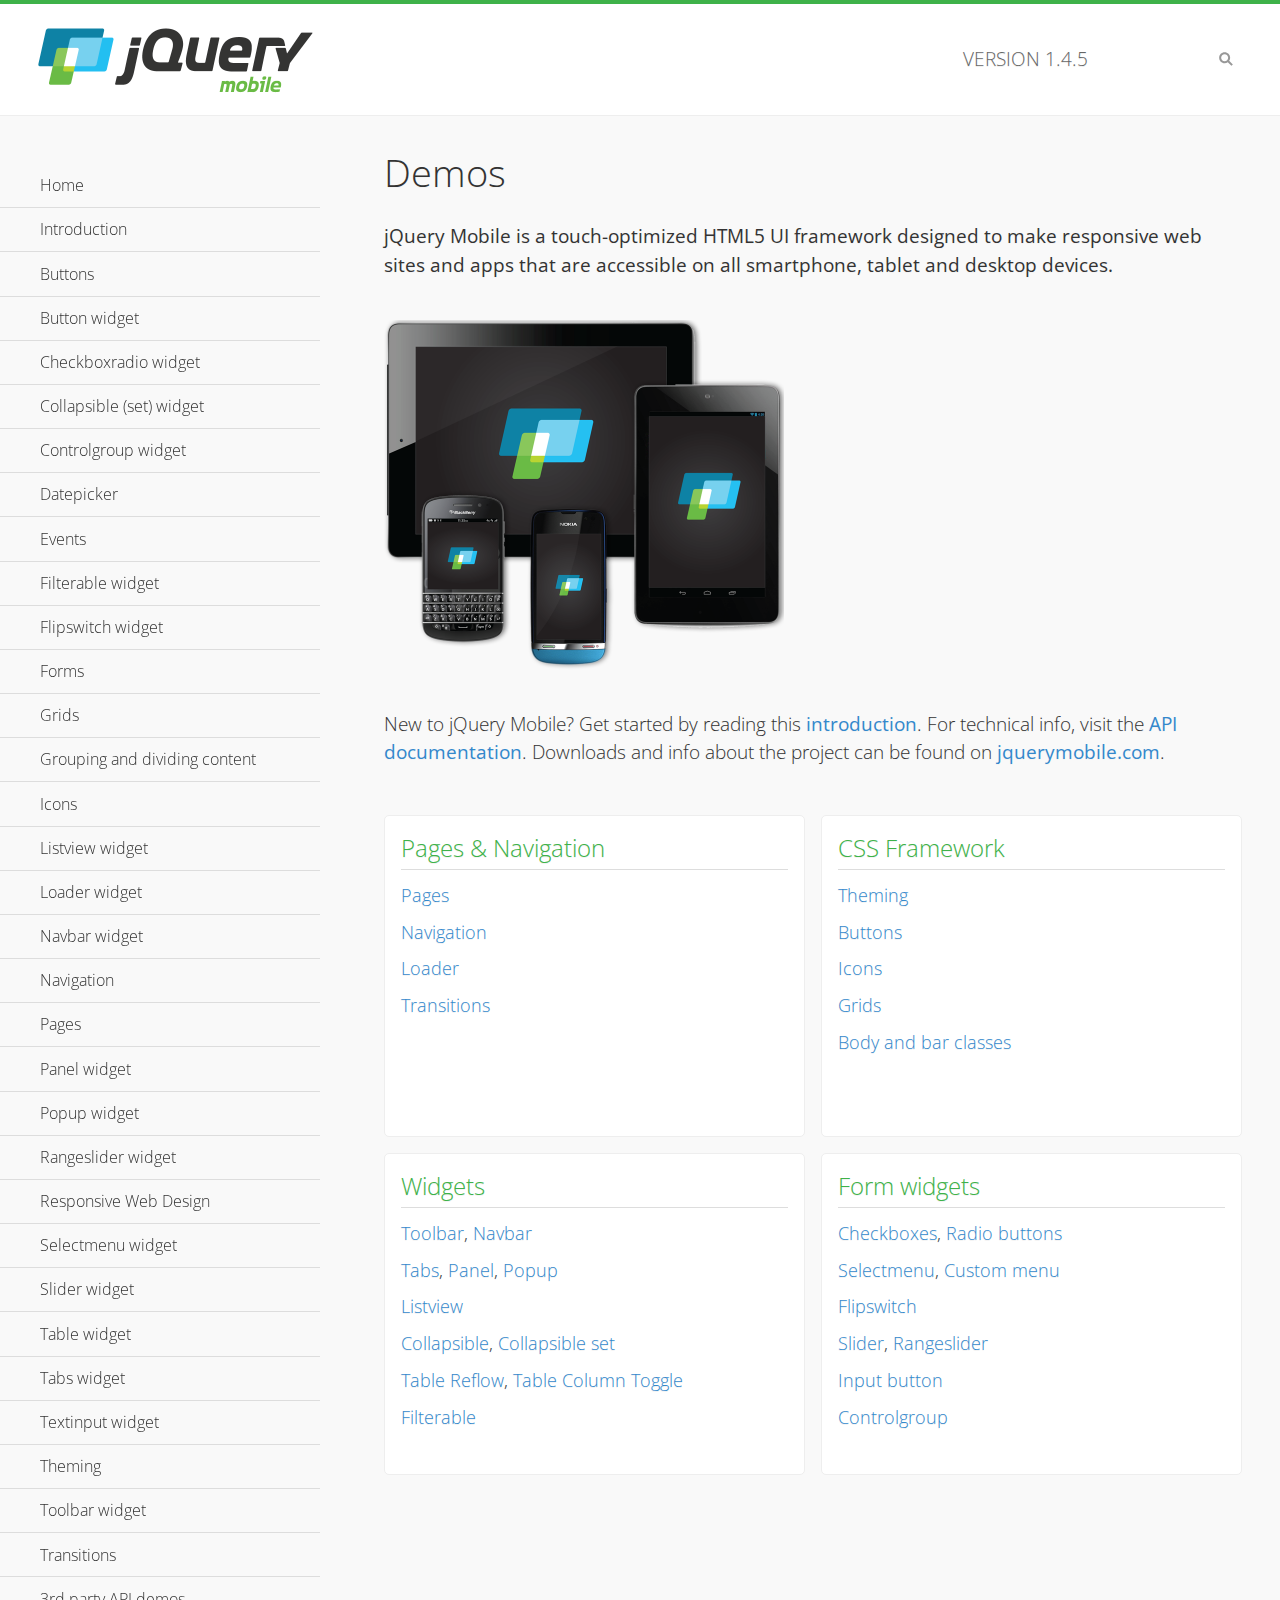
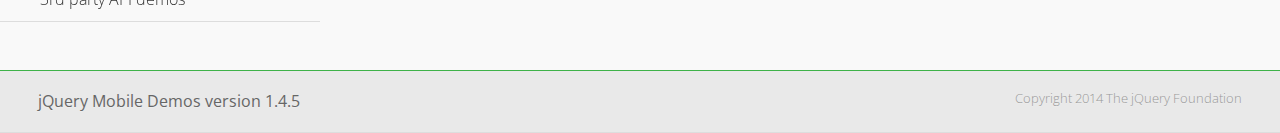
<file: lib/jquery.mobile-1.4.5/demos/index.html>
<!DOCTYPE html>
<html>
<head>
	<meta charset="utf-8">
	<meta name="viewport" content="width=device-width, initial-scale=1">
	<title>jQuery Mobile Demos</title>
	<link rel="shortcut icon" href="favicon.ico">
	<link rel="stylesheet" href="css/themes/default/jquery.mobile-1.4.5.min.css">
	<link rel="stylesheet" href="_assets/css/jqm-demos.css">
    <link rel="stylesheet" href="http://fonts.googleapis.com/css?family=Open+Sans:300,400,700">
	<script src="js/jquery.js"></script>
	<script src="_assets/js/index.js"></script>
	<script src="js/jquery.mobile-1.4.5.min.js"></script>
</head>
<body>
<div data-role="page" class="jqm-demos jqm-home">

	<div data-role="header" class="jqm-header">
		<h2><img src="_assets/img/jquery-logo.png" alt="jQuery Mobile"></h2>
		<p>Version <span class="jqm-version"></span></p>
		<a href="#" class="jqm-navmenu-link ui-btn ui-btn-icon-notext ui-corner-all ui-icon-bars ui-nodisc-icon ui-alt-icon ui-btn-left">Menu</a>
		<a href="#" class="jqm-search-link ui-btn ui-btn-icon-notext ui-corner-all ui-icon-search ui-nodisc-icon ui-alt-icon ui-btn-right">Search</a>
	</div><!-- /header -->

	<div role="main" class="ui-content jqm-content">

		<h1>Demos</h1>

		<p><strong>jQuery Mobile is a touch-optimized HTML5 UI framework designed to make responsive web sites and apps that are accessible on all smartphone, tablet and desktop devices.</strong></p>

		<img src="_assets/img/devices.png">

		<p>New to jQuery Mobile? Get started by reading this <a href="intro/" data-ajax="false">introduction</a>. For technical info, visit the <a href="http://api.jquerymobile.com" title="jQuery Mobile API documentation" target="_blank">API documentation</a>. Downloads and info about the project can be found on <a href="http://jquerymobile.com" title="jQuery Mobile web site" target="_blank">jquerymobile.com</a>.</p>

        <div class="ui-grid-a ui-responsive">
        	<div class="ui-block-a">
        		<div class="jqm-block-content">
        			<h3>Pages &amp; Navigation</h3>

        			<p><a href="pages/" data-ajax="false">Pages</a></p>
        			<p><a href="navigation/" data-ajax="false">Navigation</a></p>
        			<p><a href="loader/" data-ajax="false">Loader</a></p>
        			<p><a href="transitions/" data-ajax="false">Transitions</a></p>
        		</div>
        	</div>
        	<div class="ui-block-b">
        		<div class="jqm-block-content">
        			<h3>CSS Framework</h3>

        			<p><a href="theme-default/" data-ajax="false">Theming</a></p>
        			<p><a href="button-markup/" data-ajax="false">Buttons</a></p>
        			<p><a href="icons/" data-ajax="false">Icons</a></p>
        			<p><a href="grids/" data-ajax="false">Grids</a></p>
        			<p><a href="../body-bar-classes/" data-ajax="false">Body and bar classes</a></p>
        		</div>
        	</div>        	
        	<div class="ui-block-a">
        		<div class="jqm-block-content">
        			<h3>Widgets</h3>

        			<p><a href="toolbar/" data-ajax="false">Toolbar</a>, <a href="navbar/" data-ajax="false">Navbar</a></p>
        			<p><a href="tabs/" data-ajax="false">Tabs</a>, <a href="panel/" data-ajax="false">Panel</a>, <a href="popup/" data-ajax="false">Popup</a></p>
        			<p><a href="listview/" data-ajax="false">Listview</a></p>
        			<p><a href="collapsible/" data-ajax="false">Collapsible</a>, <a href="collapsibleset/" data-ajax="false">Collapsible set</a></p>
        			<p><a href="table-reflow/" data-ajax="false">Table Reflow</a>, <a href="table-column-toggle/" data-ajax="false">Table Column Toggle</a></p>
        			<p><a href="filterable/" data-ajax="false">Filterable</a></p>
        		</div>
        	</div>
        	<div class="ui-block-b">
        		<div class="jqm-block-content">
        			<h3>Form widgets</h3>

        			<p><a href="checkboxradio-checkbox/" data-ajax="false">Checkboxes</a>, <a href="checkboxradio-radio/" data-ajax="false">Radio buttons</a></p>
        			<p><a href="selectmenu/" data-ajax="false">Selectmenu</a>, <a href="selectmenu-custom/" data-ajax="false">Custom menu</a></p>
        			<p><a href="flipswitch/" data-ajax="false">Flipswitch</a></p>
        			<p><a href="slider/" data-ajax="false">Slider</a>, <a href="rangeslider/" data-ajax="false">Rangeslider</a></p>
        			<p><a href="button/" data-ajax="false">Input button</a></p>
        			<p><a href="controlgroup/" data-ajax="false">Controlgroup</a></p>
        		</div>
        	</div>
        </div>

	</div><!-- /content -->
	    <div data-role="panel" class="jqm-navmenu-panel" data-position="left" data-display="overlay" data-theme="a">
	    	<ul class="jqm-list ui-alt-icon ui-nodisc-icon">
<li data-filtertext="demos homepage" data-icon="home"><a href=".././">Home</a></li>
<li data-filtertext="introduction overview getting started"><a href="../intro/" data-ajax="false">Introduction</a></li>
<li data-filtertext="buttons button markup buttonmarkup method anchor link button element"><a href="../button-markup/" data-ajax="false">Buttons</a></li>
<li data-filtertext="form button widget input button submit reset"><a href="../button/" data-ajax="false">Button widget</a></li>
<li data-role="collapsible" data-enhanced="true" data-collapsed-icon="carat-d" data-expanded-icon="carat-u" data-iconpos="right" data-inset="false" class="ui-collapsible ui-collapsible-themed-content ui-collapsible-collapsed">
	<h3 class="ui-collapsible-heading ui-collapsible-heading-collapsed">
		<a href="#" class="ui-collapsible-heading-toggle ui-btn ui-btn-icon-right ui-btn-inherit ui-icon-carat-d">
		    Checkboxradio widget<span class="ui-collapsible-heading-status"> click to expand contents</span>
		</a>
	</h3>
	<div class="ui-collapsible-content ui-body-inherit ui-collapsible-content-collapsed" aria-hidden="true">
		<ul>
			<li data-filtertext="form checkboxradio widget checkbox input checkboxes controlgroups"><a href="../checkboxradio-checkbox/" data-ajax="false">Checkboxes</a></li>
			<li data-filtertext="form checkboxradio widget radio input radio buttons controlgroups"><a href="../checkboxradio-radio/" data-ajax="false">Radio buttons</a></li>
		</ul>
	</div>
</li>
<li data-role="collapsible" data-enhanced="true" data-collapsed-icon="carat-d" data-expanded-icon="carat-u" data-iconpos="right" data-inset="false" class="ui-collapsible ui-collapsible-themed-content ui-collapsible-collapsed">
	<h3 class="ui-collapsible-heading ui-collapsible-heading-collapsed">
		<a href="#" class="ui-collapsible-heading-toggle ui-btn ui-btn-icon-right ui-btn-inherit ui-icon-carat-d">
			Collapsible (set) widget<span class="ui-collapsible-heading-status"> click to expand contents</span>
		</a>
	</h3>
	<div class="ui-collapsible-content ui-body-inherit ui-collapsible-content-collapsed" aria-hidden="true">
		<ul>
			<li data-filtertext="collapsibles content formatting"><a href="../collapsible/" data-ajax="false">Collapsible</a></li>
			<li data-filtertext="dynamic collapsible set accordion append expand"><a href="../collapsible-dynamic/" data-ajax="false">Dynamic collapsibles</a></li>
			<li data-filtertext="accordions collapsible set widget content formatting grouped collapsibles"><a href="../collapsibleset/" data-ajax="false">Collapsible set</a></li>
		</ul>
	</div>
</li>
<li data-role="collapsible" data-enhanced="true" data-collapsed-icon="carat-d" data-expanded-icon="carat-u" data-iconpos="right" data-inset="false" class="ui-collapsible ui-collapsible-themed-content ui-collapsible-collapsed">
	<h3 class="ui-collapsible-heading ui-collapsible-heading-collapsed">
		<a href="#" class="ui-collapsible-heading-toggle ui-btn ui-btn-icon-right ui-btn-inherit ui-icon-carat-d">
			Controlgroup widget<span class="ui-collapsible-heading-status"> click to expand contents</span>
		</a>
	</h3>
	<div class="ui-collapsible-content ui-body-inherit ui-collapsible-content-collapsed" aria-hidden="true">
		<ul>
			<li data-filtertext="controlgroups selectmenu checkboxradio input grouped buttons horizontal vertical"><a href="../controlgroup/" data-ajax="false">Controlgroup</a></li>
			<li data-filtertext="dynamic controlgroup dynamically add buttons"><a href="../controlgroup-dynamic/" data-ajax="false">Dynamic controlgroups</a></li>
		</ul>
	</div>
</li>
<li data-filtertext="form datepicker widget date input"><a href="../datepicker/" data-ajax="false">Datepicker</a></li>
<li data-role="collapsible" data-enhanced="true" data-collapsed-icon="carat-d" data-expanded-icon="carat-u" data-iconpos="right" data-inset="false" class="ui-collapsible ui-collapsible-themed-content ui-collapsible-collapsed">
	<h3 class="ui-collapsible-heading ui-collapsible-heading-collapsed">
		<a href="#" class="ui-collapsible-heading-toggle ui-btn ui-btn-icon-right ui-btn-inherit ui-icon-carat-d">
			Events<span class="ui-collapsible-heading-status"> click to expand contents</span>
		</a>
	</h3>
	<div class="ui-collapsible-content ui-body-inherit ui-collapsible-content-collapsed" aria-hidden="true">
		<ul>
			<li data-filtertext="swipe to delete list items listviews swipe events"><a href="../swipe-list/" data-ajax="false">Swipe list items</a></li>
			<li data-filtertext="swipe to navigate swipe page navigation swipe events"><a href="../swipe-page/" data-ajax="false">Swipe page navigation</a></li>
		</ul>
	</div>
</li>
<li data-filtertext="filterable filter elements sorting searching listview table"><a href="../filterable/" data-ajax="false">Filterable widget</a></li>
<li data-filtertext="form flipswitch widget flip toggle switch binary select checkbox input"><a href="../flipswitch/" data-ajax="false">Flipswitch widget</a></li>
<li data-role="collapsible" data-enhanced="true" data-collapsed-icon="carat-d" data-expanded-icon="carat-u" data-iconpos="right" data-inset="false" class="ui-collapsible ui-collapsible-themed-content ui-collapsible-collapsed">
	<h3 class="ui-collapsible-heading ui-collapsible-heading-collapsed">
		<a href="#" class="ui-collapsible-heading-toggle ui-btn ui-btn-icon-right ui-btn-inherit ui-icon-carat-d">
			Forms<span class="ui-collapsible-heading-status"> click to expand contents</span>
		</a>
	</h3>
	<div class="ui-collapsible-content ui-body-inherit ui-collapsible-content-collapsed" aria-hidden="true">
		<ul>
			<li data-filtertext="forms text checkbox radio range button submit reset inputs selects textarea slider flipswitch label form elements"><a href="../forms/" data-ajax="false">Forms</a></li>
			<li data-filtertext="form hide labels hidden accessible ui-hidden-accessible forms"><a href="../forms-label-hidden-accessible/" data-ajax="false">Hide labels</a></li>
			<li data-filtertext="form field containers fieldcontain ui-field-contain forms"><a href="../forms-field-contain/" data-ajax="false">Field containers</a></li>
			<li data-filtertext="forms disabled form elements"><a href="../forms-disabled/" data-ajax="false">Forms disabled</a></li>
			<li data-filtertext="forms gallery examples overview forms text checkbox radio range button submit reset inputs selects textarea slider flipswitch label form elements"><a href="../forms-gallery/" data-ajax="false">Forms gallery</a></li>
		</ul>
	</div>
</li>
<li data-role="collapsible" data-enhanced="true" data-collapsed-icon="carat-d" data-expanded-icon="carat-u" data-iconpos="right" data-inset="false" class="ui-collapsible ui-collapsible-themed-content ui-collapsible-collapsed">
	<h3 class="ui-collapsible-heading ui-collapsible-heading-collapsed">
		<a href="#" class="ui-collapsible-heading-toggle ui-btn ui-btn-icon-right ui-btn-inherit ui-icon-carat-d">
			Grids<span class="ui-collapsible-heading-status"> click to expand contents</span>
		</a>
	</h3>
	<div class="ui-collapsible-content ui-body-inherit ui-collapsible-content-collapsed" aria-hidden="true">
		<ul>
			<li data-filtertext="grids columns blocks content formatting rwd responsive css framework"><a href="../grids/" data-ajax="false">Grids</a></li>
			<li data-filtertext="buttons in grids css framework"><a href="../grids-buttons/" data-ajax="false">Buttons in grids</a></li>
			<li data-filtertext="custom responsive grids rwd css framework"><a href="../grids-custom-responsive/" data-ajax="false">Custom responsive grids</a></li>
		</ul>
	</div>
</li>
<li data-filtertext="blocks content formatting sections heading"><a href="../body-bar-classes/" data-ajax="false">Grouping and dividing content</a></li>
<li data-role="collapsible" data-enhanced="true" data-collapsed-icon="carat-d" data-expanded-icon="carat-u" data-iconpos="right" data-inset="false" class="ui-collapsible ui-collapsible-themed-content ui-collapsible-collapsed">
	<h3 class="ui-collapsible-heading ui-collapsible-heading-collapsed">
		<a href="#" class="ui-collapsible-heading-toggle ui-btn ui-btn-icon-right ui-btn-inherit ui-icon-carat-d">
			Icons<span class="ui-collapsible-heading-status"> click to expand contents</span>
		</a>
	</h3>
	<div class="ui-collapsible-content ui-body-inherit ui-collapsible-content-collapsed" aria-hidden="true">
		<ul>
			<li data-filtertext="button icons svg disc alt custom icon position"><a href="../icons/" data-ajax="false">Icons</a></li>
			<li data-filtertext=""><a href="../icons-grunticon/" data-ajax="false">Grunticon loader</a></li>
		</ul>
	</div>
</li>
<li data-role="collapsible" data-enhanced="true" data-collapsed-icon="carat-d" data-expanded-icon="carat-u" data-iconpos="right" data-inset="false" class="ui-collapsible ui-collapsible-themed-content ui-collapsible-collapsed">
	<h3 class="ui-collapsible-heading ui-collapsible-heading-collapsed">
		<a href="#" class="ui-collapsible-heading-toggle ui-btn ui-btn-icon-right ui-btn-inherit ui-icon-carat-d">
			Listview widget<span class="ui-collapsible-heading-status"> click to expand contents</span>
		</a>
	</h3>
	<div class="ui-collapsible-content ui-body-inherit ui-collapsible-content-collapsed" aria-hidden="true">
		<ul>
			<li data-filtertext="listview widget thumbnails icons nested split button collapsible ul ol"><a href="../listview/" data-ajax="false">Listview</a></li>
			<li data-filtertext="autocomplete filterable reveal listview filtertextbeforefilter placeholder"><a href="../listview-autocomplete/" data-ajax="false">Listview autocomplete</a></li>
			<li data-filtertext="autocomplete filterable reveal listview remote data filtertextbeforefilter placeholder"><a href="../listview-autocomplete-remote/" data-ajax="false">Listview autocomplete remote data</a></li>
			<li data-filtertext="autodividers anchor jump scroll linkbars listview lists ul ol"><a href="../listview-autodividers-linkbar/" data-ajax="false">Listview autodividers linkbar</a></li>
			<li data-filtertext="listview autodividers selector autodividersselector lists ul ol"><a href="../listview-autodividers-selector/" data-ajax="false">Listview autodividers selector</a></li>
			<li data-filtertext="listview nested list items"><a href="../listview-nested-lists/" data-ajax="false">Nested Listviews</a></li>
			<li data-filtertext="listview collapsible list items flat"><a href="../listview-collapsible-item-flat/" data-ajax="false">Listview collapsible list items (flat)</a></li>
			<li data-filtertext="listview collapsible list indented"><a href="../listview-collapsible-item-indented/" data-ajax="false">Listview collapsible list items (indented)</a></li>
			<li data-filtertext="grid listview responsive grids responsive listviews lists ul"><a href="../listview-grid/" data-ajax="false">Listview responsive grid</a></li>
		</ul>
	</div>
</li>
<li data-filtertext="loader widget page loading navigation overlay spinner"><a href="../loader/" data-ajax="false">Loader widget</a></li>
<li data-filtertext="navbar widget navmenu toolbars header footer"><a href="../navbar/" data-ajax="false">Navbar widget</a></li>
<li data-role="collapsible" data-enhanced="true" data-collapsed-icon="carat-d" data-expanded-icon="carat-u" data-iconpos="right" data-inset="false" class="ui-collapsible ui-collapsible-themed-content ui-collapsible-collapsed">
	<h3 class="ui-collapsible-heading ui-collapsible-heading-collapsed">
		<a href="#" class="ui-collapsible-heading-toggle ui-btn ui-btn-icon-right ui-btn-inherit ui-icon-carat-d">
			Navigation<span class="ui-collapsible-heading-status"> click to expand contents</span>
		</a>
	</h3>
	<div class="ui-collapsible-content ui-body-inherit ui-collapsible-content-collapsed" aria-hidden="true">
		<ul>
			<li data-filtertext="ajax navigation navigate widget history event method"><a href="../navigation/" data-ajax="false">Navigation</a></li>
			<li data-filtertext="linking pages page links navigation ajax prefetch cache"><a href="../navigation-linking-pages/" data-ajax="false">Linking pages</a></li>
			<!-- <li data-filtertext="php redirect server redirection server-side navigation"><a href="../navigation-php-redirect/" data-ajax="false">PHP redirect demo</a></li>-->
			<li data-filtertext="navigation redirection hash query"><a href="../navigation-hash-processing/" data-ajax="false">Hash processing demo</a></li>
			<li data-filtertext="navigation redirection hash query"><a href="../page-events/" data-ajax="false">Page Navigation Events</a></li>
		</ul>
	</div>
</li>
<li data-role="collapsible" data-enhanced="true" data-collapsed-icon="carat-d" data-expanded-icon="carat-u" data-iconpos="right" data-inset="false" class="ui-collapsible ui-collapsible-themed-content ui-collapsible-collapsed">
	<h3 class="ui-collapsible-heading ui-collapsible-heading-collapsed">
		<a href="#" class="ui-collapsible-heading-toggle ui-btn ui-btn-icon-right ui-btn-inherit ui-icon-carat-d">
			Pages<span class="ui-collapsible-heading-status"> click to expand contents</span>
		</a>
	</h3>
	<div class="ui-collapsible-content ui-body-inherit ui-collapsible-content-collapsed" aria-hidden="true">
		<ul>
			<li data-filtertext="pages page widget ajax navigation"><a href="../pages/" data-ajax="false">Pages</a></li>
			<li data-filtertext="single page"><a href="../pages-single-page/" data-ajax="false">Single page</a></li>
			<li data-filtertext="multipage multi-page page"><a href="../pages-multi-page/" data-ajax="false">Multi-page template</a></li>
			<li data-filtertext="dialog page widget modal popup"><a href="../pages-dialog/" data-ajax="false">Dialog page</a></li>
		</ul>
	</div>
</li>
<li data-role="collapsible" data-enhanced="true" data-collapsed-icon="carat-d" data-expanded-icon="carat-u" data-iconpos="right" data-inset="false" class="ui-collapsible ui-collapsible-themed-content ui-collapsible-collapsed">
	<h3 class="ui-collapsible-heading ui-collapsible-heading-collapsed">
		<a href="#" class="ui-collapsible-heading-toggle ui-btn ui-btn-icon-right ui-btn-inherit ui-icon-carat-d">
			Panel widget<span class="ui-collapsible-heading-status"> click to expand contents</span>
		</a>
	</h3>
	<div class="ui-collapsible-content ui-body-inherit ui-collapsible-content-collapsed" aria-hidden="true">
		<ul>
			<li data-filtertext="panel widget sliding panels reveal push overlay responsive"><a href="../panel/" data-ajax="false">Panel</a></li>
			<li data-filtertext=""><a href="../panel-external/" data-ajax="false">External panels</a></li>
			<li data-filtertext="panel "><a href="../panel-fixed/" data-ajax="false">Fixed panels</a></li>
			<li data-filtertext="panel slide panels sliding panels shadow rwd responsive breakpoint"><a href="../panel-responsive/" data-ajax="false">Panels responsive</a></li>
			<li data-filtertext="panel custom style custom panel width reveal shadow listview panel styling page background wrapper"><a href="../panel-styling/" data-ajax="false">Custom panel style</a></li>
			<li data-filtertext="panel open on swipe"><a href="../panel-swipe-open/" data-ajax="false">Panel open on swipe</a></li>
			<li data-filtertext="panels outside page internal external toolbars"><a href="../panel-external-internal/" data-ajax="false">Panel external and internal</a></li>
		</ul>
	</div>
</li>
<li data-role="collapsible" data-enhanced="true" data-collapsed-icon="carat-d" data-expanded-icon="carat-u" data-iconpos="right" data-inset="false" class="ui-collapsible ui-collapsible-themed-content ui-collapsible-collapsed">
	<h3 class="ui-collapsible-heading ui-collapsible-heading-collapsed">
		<a href="#" class="ui-collapsible-heading-toggle ui-btn ui-btn-icon-right ui-btn-inherit ui-icon-carat-d">
			Popup widget<span class="ui-collapsible-heading-status"> click to expand contents</span>
		</a>
	</h3>
	<div class="ui-collapsible-content ui-body-inherit ui-collapsible-content-collapsed" aria-hidden="true">
		<ul>
			<li data-filtertext="popup widget popups dialog modal transition tooltip lightbox form overlay screen flip pop fade transition"><a href="../popup/" data-ajax="false">Popup</a></li>
			<li data-filtertext="popup alignment position"><a href="../popup-alignment/" data-ajax="false">Popup alignment</a></li>
			<li data-filtertext="popup arrow size popups popover"><a href="../popup-arrow-size/" data-ajax="false">Popup arrow size</a></li>
			<li data-filtertext="dynamic popups popup images lightbox"><a href="../popup-dynamic/" data-ajax="false">Dynamic popups</a></li>
			<li data-filtertext="popups with iframes scaling"><a href="../popup-iframe/" data-ajax="false">Popups with iframes</a></li>
			<li data-filtertext="popup image scaling"><a href="../popup-image-scaling/" data-ajax="false">Popup image scaling</a></li>
			<li data-filtertext="external popup outside multi-page"><a href="../popup-outside-multipage/" data-ajax="false">Popup outside multi-page</a></li>
		</ul>
	</div>
</li>
<li data-filtertext="form rangeslider widget dual sliders dual handle sliders range input"><a href="../rangeslider/" data-ajax="false">Rangeslider widget</a></li>
<li data-filtertext="responsive web design rwd adaptive progressive enhancement PE accessible mobile breakpoints media query media queries"><a href="../rwd/" data-ajax="false">Responsive Web Design</a></li>
<li data-role="collapsible" data-enhanced="true" data-collapsed-icon="carat-d" data-expanded-icon="carat-u" data-iconpos="right" data-inset="false" class="ui-collapsible ui-collapsible-themed-content ui-collapsible-collapsed">
	<h3 class="ui-collapsible-heading ui-collapsible-heading-collapsed">
		<a href="#" class="ui-collapsible-heading-toggle ui-btn ui-btn-icon-right ui-btn-inherit ui-icon-carat-d">
			Selectmenu widget<span class="ui-collapsible-heading-status"> click to expand contents</span>
		</a>
	</h3>
	<div class="ui-collapsible-content ui-body-inherit ui-collapsible-content-collapsed" aria-hidden="true">
		<ul>
			<li data-filtertext="form selectmenu widget select input custom select menu selects"><a href="../selectmenu/" data-ajax="false">Selectmenu</a></li>
			<li data-filtertext="form custom select menu selectmenu widget custom menu option optgroup multiple selects"><a href="../selectmenu-custom/" data-ajax="false">Custom select menu</a></li>
			<li data-filtertext="filterable select filter popup dialog"><a href="../selectmenu-custom-filter/" data-ajax="false">Custom select menu with filter</a></li>
		</ul>
	</div>
</li>
<li data-role="collapsible" data-enhanced="true" data-collapsed-icon="carat-d" data-expanded-icon="carat-u" data-iconpos="right" data-inset="false" class="ui-collapsible ui-collapsible-themed-content ui-collapsible-collapsed">
	<h3 class="ui-collapsible-heading ui-collapsible-heading-collapsed">
		<a href="#" class="ui-collapsible-heading-toggle ui-btn ui-btn-icon-right ui-btn-inherit ui-icon-carat-d">
			Slider widget<span class="ui-collapsible-heading-status"> click to expand contents</span>
		</a>
	</h3>
	<div class="ui-collapsible-content ui-body-inherit ui-collapsible-content-collapsed" aria-hidden="true">
		<ul>
			<li data-filtertext="form slider widget range input single sliders"><a href="../slider/" data-ajax="false">Slider</a></li>
			<li data-filtertext="form slider widget flipswitch slider binary select flip toggle switch"><a href="../slider-flipswitch/" data-ajax="false">Slider flip toggle switch</a></li>
			<li data-filtertext="form slider tooltip handle value input range sliders"><a href="../slider-tooltip/" data-ajax="false">Slider tooltip</a></li>
		</ul>
	</div>
</li>
<li data-role="collapsible" data-enhanced="true" data-collapsed-icon="carat-d" data-expanded-icon="carat-u" data-iconpos="right" data-inset="false" class="ui-collapsible ui-collapsible-themed-content ui-collapsible-collapsed">
	<h3 class="ui-collapsible-heading ui-collapsible-heading-collapsed">
		<a href="#" class="ui-collapsible-heading-toggle ui-btn ui-btn-icon-right ui-btn-inherit ui-icon-carat-d">
			Table widget<span class="ui-collapsible-heading-status"> click to expand contents</span>
		</a>
	</h3>
	<div class="ui-collapsible-content ui-body-inherit ui-collapsible-content-collapsed" aria-hidden="true">
		<ul>
			<li data-filtertext="table widget reflow column toggle th td responsive tables rwd hide show tabular"><a href="../table-column-toggle/" data-ajax="false">Table Column Toggle</a></li>
			<li data-filtertext="table column toggle phone comparison demo"><a href="../table-column-toggle-example/" data-ajax="false">Table Column Toggle demo</a></li>
			<li data-filtertext="responsive tables table column toggle heading groups rwd breakpoint"><a href="../table-column-toggle-heading-groups/" data-ajax="false">Table Column Toggle heading groups</a></li>
			<li data-filtertext="responsive tables table column toggle hide rwd breakpoint customization options"><a href="../table-column-toggle-options/" data-ajax="false">Table Column Toggle options</a></li>
			<li data-filtertext="table reflow th td responsive rwd columns tabular"><a href="../table-reflow/" data-ajax="false">Table Reflow</a></li>
			<li data-filtertext="responsive tables table reflow heading groups rwd breakpoint"><a href="../table-reflow-heading-groups/" data-ajax="false">Table Reflow heading groups</a></li>
			<li data-filtertext="responsive tables table reflow stripes strokes table style"><a href="../table-reflow-stripes-strokes/" data-ajax="false">Table Reflow stripes and strokes</a></li>
			<li data-filtertext="responsive tables table reflow stack custom styles"><a href="../table-reflow-styling/" data-ajax="false">Table Reflow custom styles</a></li>
		</ul>
	</div>
</li>
<li data-filtertext="ui tabs widget"><a href="../tabs/" data-ajax="false">Tabs widget</a></li>
<li data-filtertext="form textinput widget text input textarea number date time tel email file color password"><a href="../textinput/" data-ajax="false">Textinput widget</a></li>
<li data-role="collapsible" data-enhanced="true" data-collapsed-icon="carat-d" data-expanded-icon="carat-u" data-iconpos="right" data-inset="false" class="ui-collapsible ui-collapsible-themed-content ui-collapsible-collapsed">
	<h3 class="ui-collapsible-heading ui-collapsible-heading-collapsed">
		<a href="#" class="ui-collapsible-heading-toggle ui-btn ui-btn-icon-right ui-btn-inherit ui-icon-carat-d">
			Theming<span class="ui-collapsible-heading-status"> click to expand contents</span>
		</a>
	</h3>
	<div class="ui-collapsible-content ui-body-inherit ui-collapsible-content-collapsed" aria-hidden="true">
		<ul>
			<li data-filtertext="default theme swatches theming style css"><a href="../theme-default/" data-ajax="false">Default theme</a></li>
			<li data-filtertext="classic theme old theme swatches theming style css"><a href="../theme-classic/" data-ajax="false">Classic theme</a></li>
		</ul>
	</div>
</li>
<li data-role="collapsible" data-enhanced="true" data-collapsed-icon="carat-d" data-expanded-icon="carat-u" data-iconpos="right" data-inset="false" class="ui-collapsible ui-collapsible-themed-content ui-collapsible-collapsed">
	<h3 class="ui-collapsible-heading ui-collapsible-heading-collapsed">
		<a href="#" class="ui-collapsible-heading-toggle ui-btn ui-btn-icon-right ui-btn-inherit ui-icon-carat-d">
			Toolbar widget<span class="ui-collapsible-heading-status"> click to expand contents</span>
		</a>
	</h3>
	<div class="ui-collapsible-content ui-body-inherit ui-collapsible-content-collapsed" aria-hidden="true">
		<ul>
			<li data-filtertext="toolbar widget header footer toolbars fixed fullscreen external sections"><a href="../toolbar/" data-ajax="false">Toolbar</a></li>
			<li data-filtertext="dynamic toolbars dynamically add toolbar header footer"><a href="../toolbar-dynamic/" data-ajax="false">Dynamic toolbars</a></li>
			<li data-filtertext="external toolbars header footer"><a href="../toolbar-external/" data-ajax="false">External toolbars</a></li>
			<li data-filtertext="fixed toolbars header footer"><a href="../toolbar-fixed/" data-ajax="false">Fixed toolbars</a></li>
			<li data-filtertext="fixed fullscreen toolbars header footer"><a href="../toolbar-fixed-fullscreen/" data-ajax="false">Fullscreen toolbars</a></li>
			<li data-filtertext="external fixed toolbars header footer"><a href="../toolbar-fixed-external/" data-ajax="false">Fixed external toolbars</a></li>
			<li data-filtertext="external persistent toolbars header footer navbar navmenu"><a href="../toolbar-fixed-persistent/" data-ajax="false">Persistent toolbars</a></li>
			<li data-filtertext="external ajax optimized toolbars persistent toolbars header footer navbar"><a href="../toolbar-fixed-persistent-optimized/" data-ajax="false">Ajax optimized toolbars</a></li>
			<li data-filtertext="form in toolbars header footer"><a href="../toolbar-fixed-forms/" data-ajax="false">Form in toolbar</a></li>
		</ul>
	</div>
</li>
<li data-filtertext="page transitions animated pages popup navigation flip slide fade pop"><a href="../transitions/" data-ajax="false">Transitions</a></li>
<li data-role="collapsible" data-enhanced="true" data-collapsed-icon="carat-d" data-expanded-icon="carat-u" data-iconpos="right" data-inset="false" class="ui-collapsible ui-collapsible-themed-content ui-collapsible-collapsed">
	<h3 class="ui-collapsible-heading ui-collapsible-heading-collapsed">
		<a href="#" class="ui-collapsible-heading-toggle ui-btn ui-btn-icon-right ui-btn-inherit ui-icon-carat-d">
			3rd party API demos<span class="ui-collapsible-heading-status"> click to expand contents</span>
		</a>
	</h3>
	<div class="ui-collapsible-content ui-body-inherit ui-collapsible-content-collapsed" aria-hidden="true">
		<ul>
			<li data-filtertext="backbone requirejs navigation router"><a href="../backbone-requirejs/" data-ajax="false">Backbone RequireJS</a></li>
			<li data-filtertext="google maps geolocation demo"><a href="../map-geolocation/" data-ajax="false">Google Maps geolocation</a></li>
			<li data-filtertext="google maps hybrid"><a href="../map-list-toggle/" data-ajax="false">Google Maps list toggle</a></li>
		</ul>
	</div>
</li>



		     </ul>
		</div><!-- /panel -->


	<div data-role="footer" data-position="fixed" data-tap-toggle="false" class="jqm-footer">
		<p>jQuery Mobile Demos version <span class="jqm-version"></span></p>
		<p>Copyright 2014 The jQuery Foundation</p>
	</div><!-- /footer -->
	<!-- TODO: This should become an external panel so we can add input to markup (unique ID) -->
    <div data-role="panel" class="jqm-search-panel" data-position="right" data-display="overlay" data-theme="a">
		<div class="jqm-search">
			<ul class="jqm-list" data-filter-placeholder="Search demos..." data-filter-reveal="true">
<li data-filtertext="demos homepage" data-icon="home"><a href=".././">Home</a></li>
<li data-filtertext="introduction overview getting started"><a href="../intro/" data-ajax="false">Introduction</a></li>
<li data-filtertext="buttons button markup buttonmarkup method anchor link button element"><a href="../button-markup/" data-ajax="false">Buttons</a></li>
<li data-filtertext="form button widget input button submit reset"><a href="../button/" data-ajax="false">Button widget</a></li>
<li data-role="collapsible" data-enhanced="true" data-collapsed-icon="carat-d" data-expanded-icon="carat-u" data-iconpos="right" data-inset="false" class="ui-collapsible ui-collapsible-themed-content ui-collapsible-collapsed">
	<h3 class="ui-collapsible-heading ui-collapsible-heading-collapsed">
		<a href="#" class="ui-collapsible-heading-toggle ui-btn ui-btn-icon-right ui-btn-inherit ui-icon-carat-d">
		    Checkboxradio widget<span class="ui-collapsible-heading-status"> click to expand contents</span>
		</a>
	</h3>
	<div class="ui-collapsible-content ui-body-inherit ui-collapsible-content-collapsed" aria-hidden="true">
		<ul>
			<li data-filtertext="form checkboxradio widget checkbox input checkboxes controlgroups"><a href="../checkboxradio-checkbox/" data-ajax="false">Checkboxes</a></li>
			<li data-filtertext="form checkboxradio widget radio input radio buttons controlgroups"><a href="../checkboxradio-radio/" data-ajax="false">Radio buttons</a></li>
		</ul>
	</div>
</li>
<li data-role="collapsible" data-enhanced="true" data-collapsed-icon="carat-d" data-expanded-icon="carat-u" data-iconpos="right" data-inset="false" class="ui-collapsible ui-collapsible-themed-content ui-collapsible-collapsed">
	<h3 class="ui-collapsible-heading ui-collapsible-heading-collapsed">
		<a href="#" class="ui-collapsible-heading-toggle ui-btn ui-btn-icon-right ui-btn-inherit ui-icon-carat-d">
			Collapsible (set) widget<span class="ui-collapsible-heading-status"> click to expand contents</span>
		</a>
	</h3>
	<div class="ui-collapsible-content ui-body-inherit ui-collapsible-content-collapsed" aria-hidden="true">
		<ul>
			<li data-filtertext="collapsibles content formatting"><a href="../collapsible/" data-ajax="false">Collapsible</a></li>
			<li data-filtertext="dynamic collapsible set accordion append expand"><a href="../collapsible-dynamic/" data-ajax="false">Dynamic collapsibles</a></li>
			<li data-filtertext="accordions collapsible set widget content formatting grouped collapsibles"><a href="../collapsibleset/" data-ajax="false">Collapsible set</a></li>
		</ul>
	</div>
</li>
<li data-role="collapsible" data-enhanced="true" data-collapsed-icon="carat-d" data-expanded-icon="carat-u" data-iconpos="right" data-inset="false" class="ui-collapsible ui-collapsible-themed-content ui-collapsible-collapsed">
	<h3 class="ui-collapsible-heading ui-collapsible-heading-collapsed">
		<a href="#" class="ui-collapsible-heading-toggle ui-btn ui-btn-icon-right ui-btn-inherit ui-icon-carat-d">
			Controlgroup widget<span class="ui-collapsible-heading-status"> click to expand contents</span>
		</a>
	</h3>
	<div class="ui-collapsible-content ui-body-inherit ui-collapsible-content-collapsed" aria-hidden="true">
		<ul>
			<li data-filtertext="controlgroups selectmenu checkboxradio input grouped buttons horizontal vertical"><a href="../controlgroup/" data-ajax="false">Controlgroup</a></li>
			<li data-filtertext="dynamic controlgroup dynamically add buttons"><a href="../controlgroup-dynamic/" data-ajax="false">Dynamic controlgroups</a></li>
		</ul>
	</div>
</li>
<li data-filtertext="form datepicker widget date input"><a href="../datepicker/" data-ajax="false">Datepicker</a></li>
<li data-role="collapsible" data-enhanced="true" data-collapsed-icon="carat-d" data-expanded-icon="carat-u" data-iconpos="right" data-inset="false" class="ui-collapsible ui-collapsible-themed-content ui-collapsible-collapsed">
	<h3 class="ui-collapsible-heading ui-collapsible-heading-collapsed">
		<a href="#" class="ui-collapsible-heading-toggle ui-btn ui-btn-icon-right ui-btn-inherit ui-icon-carat-d">
			Events<span class="ui-collapsible-heading-status"> click to expand contents</span>
		</a>
	</h3>
	<div class="ui-collapsible-content ui-body-inherit ui-collapsible-content-collapsed" aria-hidden="true">
		<ul>
			<li data-filtertext="swipe to delete list items listviews swipe events"><a href="../swipe-list/" data-ajax="false">Swipe list items</a></li>
			<li data-filtertext="swipe to navigate swipe page navigation swipe events"><a href="../swipe-page/" data-ajax="false">Swipe page navigation</a></li>
		</ul>
	</div>
</li>
<li data-filtertext="filterable filter elements sorting searching listview table"><a href="../filterable/" data-ajax="false">Filterable widget</a></li>
<li data-filtertext="form flipswitch widget flip toggle switch binary select checkbox input"><a href="../flipswitch/" data-ajax="false">Flipswitch widget</a></li>
<li data-role="collapsible" data-enhanced="true" data-collapsed-icon="carat-d" data-expanded-icon="carat-u" data-iconpos="right" data-inset="false" class="ui-collapsible ui-collapsible-themed-content ui-collapsible-collapsed">
	<h3 class="ui-collapsible-heading ui-collapsible-heading-collapsed">
		<a href="#" class="ui-collapsible-heading-toggle ui-btn ui-btn-icon-right ui-btn-inherit ui-icon-carat-d">
			Forms<span class="ui-collapsible-heading-status"> click to expand contents</span>
		</a>
	</h3>
	<div class="ui-collapsible-content ui-body-inherit ui-collapsible-content-collapsed" aria-hidden="true">
		<ul>
			<li data-filtertext="forms text checkbox radio range button submit reset inputs selects textarea slider flipswitch label form elements"><a href="../forms/" data-ajax="false">Forms</a></li>
			<li data-filtertext="form hide labels hidden accessible ui-hidden-accessible forms"><a href="../forms-label-hidden-accessible/" data-ajax="false">Hide labels</a></li>
			<li data-filtertext="form field containers fieldcontain ui-field-contain forms"><a href="../forms-field-contain/" data-ajax="false">Field containers</a></li>
			<li data-filtertext="forms disabled form elements"><a href="../forms-disabled/" data-ajax="false">Forms disabled</a></li>
			<li data-filtertext="forms gallery examples overview forms text checkbox radio range button submit reset inputs selects textarea slider flipswitch label form elements"><a href="../forms-gallery/" data-ajax="false">Forms gallery</a></li>
		</ul>
	</div>
</li>
<li data-role="collapsible" data-enhanced="true" data-collapsed-icon="carat-d" data-expanded-icon="carat-u" data-iconpos="right" data-inset="false" class="ui-collapsible ui-collapsible-themed-content ui-collapsible-collapsed">
	<h3 class="ui-collapsible-heading ui-collapsible-heading-collapsed">
		<a href="#" class="ui-collapsible-heading-toggle ui-btn ui-btn-icon-right ui-btn-inherit ui-icon-carat-d">
			Grids<span class="ui-collapsible-heading-status"> click to expand contents</span>
		</a>
	</h3>
	<div class="ui-collapsible-content ui-body-inherit ui-collapsible-content-collapsed" aria-hidden="true">
		<ul>
			<li data-filtertext="grids columns blocks content formatting rwd responsive css framework"><a href="../grids/" data-ajax="false">Grids</a></li>
			<li data-filtertext="buttons in grids css framework"><a href="../grids-buttons/" data-ajax="false">Buttons in grids</a></li>
			<li data-filtertext="custom responsive grids rwd css framework"><a href="../grids-custom-responsive/" data-ajax="false">Custom responsive grids</a></li>
		</ul>
	</div>
</li>
<li data-filtertext="blocks content formatting sections heading"><a href="../body-bar-classes/" data-ajax="false">Grouping and dividing content</a></li>
<li data-role="collapsible" data-enhanced="true" data-collapsed-icon="carat-d" data-expanded-icon="carat-u" data-iconpos="right" data-inset="false" class="ui-collapsible ui-collapsible-themed-content ui-collapsible-collapsed">
	<h3 class="ui-collapsible-heading ui-collapsible-heading-collapsed">
		<a href="#" class="ui-collapsible-heading-toggle ui-btn ui-btn-icon-right ui-btn-inherit ui-icon-carat-d">
			Icons<span class="ui-collapsible-heading-status"> click to expand contents</span>
		</a>
	</h3>
	<div class="ui-collapsible-content ui-body-inherit ui-collapsible-content-collapsed" aria-hidden="true">
		<ul>
			<li data-filtertext="button icons svg disc alt custom icon position"><a href="../icons/" data-ajax="false">Icons</a></li>
			<li data-filtertext=""><a href="../icons-grunticon/" data-ajax="false">Grunticon loader</a></li>
		</ul>
	</div>
</li>
<li data-role="collapsible" data-enhanced="true" data-collapsed-icon="carat-d" data-expanded-icon="carat-u" data-iconpos="right" data-inset="false" class="ui-collapsible ui-collapsible-themed-content ui-collapsible-collapsed">
	<h3 class="ui-collapsible-heading ui-collapsible-heading-collapsed">
		<a href="#" class="ui-collapsible-heading-toggle ui-btn ui-btn-icon-right ui-btn-inherit ui-icon-carat-d">
			Listview widget<span class="ui-collapsible-heading-status"> click to expand contents</span>
		</a>
	</h3>
	<div class="ui-collapsible-content ui-body-inherit ui-collapsible-content-collapsed" aria-hidden="true">
		<ul>
			<li data-filtertext="listview widget thumbnails icons nested split button collapsible ul ol"><a href="../listview/" data-ajax="false">Listview</a></li>
			<li data-filtertext="autocomplete filterable reveal listview filtertextbeforefilter placeholder"><a href="../listview-autocomplete/" data-ajax="false">Listview autocomplete</a></li>
			<li data-filtertext="autocomplete filterable reveal listview remote data filtertextbeforefilter placeholder"><a href="../listview-autocomplete-remote/" data-ajax="false">Listview autocomplete remote data</a></li>
			<li data-filtertext="autodividers anchor jump scroll linkbars listview lists ul ol"><a href="../listview-autodividers-linkbar/" data-ajax="false">Listview autodividers linkbar</a></li>
			<li data-filtertext="listview autodividers selector autodividersselector lists ul ol"><a href="../listview-autodividers-selector/" data-ajax="false">Listview autodividers selector</a></li>
			<li data-filtertext="listview nested list items"><a href="../listview-nested-lists/" data-ajax="false">Nested Listviews</a></li>
			<li data-filtertext="listview collapsible list items flat"><a href="../listview-collapsible-item-flat/" data-ajax="false">Listview collapsible list items (flat)</a></li>
			<li data-filtertext="listview collapsible list indented"><a href="../listview-collapsible-item-indented/" data-ajax="false">Listview collapsible list items (indented)</a></li>
			<li data-filtertext="grid listview responsive grids responsive listviews lists ul"><a href="../listview-grid/" data-ajax="false">Listview responsive grid</a></li>
		</ul>
	</div>
</li>
<li data-filtertext="loader widget page loading navigation overlay spinner"><a href="../loader/" data-ajax="false">Loader widget</a></li>
<li data-filtertext="navbar widget navmenu toolbars header footer"><a href="../navbar/" data-ajax="false">Navbar widget</a></li>
<li data-role="collapsible" data-enhanced="true" data-collapsed-icon="carat-d" data-expanded-icon="carat-u" data-iconpos="right" data-inset="false" class="ui-collapsible ui-collapsible-themed-content ui-collapsible-collapsed">
	<h3 class="ui-collapsible-heading ui-collapsible-heading-collapsed">
		<a href="#" class="ui-collapsible-heading-toggle ui-btn ui-btn-icon-right ui-btn-inherit ui-icon-carat-d">
			Navigation<span class="ui-collapsible-heading-status"> click to expand contents</span>
		</a>
	</h3>
	<div class="ui-collapsible-content ui-body-inherit ui-collapsible-content-collapsed" aria-hidden="true">
		<ul>
			<li data-filtertext="ajax navigation navigate widget history event method"><a href="../navigation/" data-ajax="false">Navigation</a></li>
			<li data-filtertext="linking pages page links navigation ajax prefetch cache"><a href="../navigation-linking-pages/" data-ajax="false">Linking pages</a></li>
			<!-- <li data-filtertext="php redirect server redirection server-side navigation"><a href="../navigation-php-redirect/" data-ajax="false">PHP redirect demo</a></li>-->
			<li data-filtertext="navigation redirection hash query"><a href="../navigation-hash-processing/" data-ajax="false">Hash processing demo</a></li>
			<li data-filtertext="navigation redirection hash query"><a href="../page-events/" data-ajax="false">Page Navigation Events</a></li>
		</ul>
	</div>
</li>
<li data-role="collapsible" data-enhanced="true" data-collapsed-icon="carat-d" data-expanded-icon="carat-u" data-iconpos="right" data-inset="false" class="ui-collapsible ui-collapsible-themed-content ui-collapsible-collapsed">
	<h3 class="ui-collapsible-heading ui-collapsible-heading-collapsed">
		<a href="#" class="ui-collapsible-heading-toggle ui-btn ui-btn-icon-right ui-btn-inherit ui-icon-carat-d">
			Pages<span class="ui-collapsible-heading-status"> click to expand contents</span>
		</a>
	</h3>
	<div class="ui-collapsible-content ui-body-inherit ui-collapsible-content-collapsed" aria-hidden="true">
		<ul>
			<li data-filtertext="pages page widget ajax navigation"><a href="../pages/" data-ajax="false">Pages</a></li>
			<li data-filtertext="single page"><a href="../pages-single-page/" data-ajax="false">Single page</a></li>
			<li data-filtertext="multipage multi-page page"><a href="../pages-multi-page/" data-ajax="false">Multi-page template</a></li>
			<li data-filtertext="dialog page widget modal popup"><a href="../pages-dialog/" data-ajax="false">Dialog page</a></li>
		</ul>
	</div>
</li>
<li data-role="collapsible" data-enhanced="true" data-collapsed-icon="carat-d" data-expanded-icon="carat-u" data-iconpos="right" data-inset="false" class="ui-collapsible ui-collapsible-themed-content ui-collapsible-collapsed">
	<h3 class="ui-collapsible-heading ui-collapsible-heading-collapsed">
		<a href="#" class="ui-collapsible-heading-toggle ui-btn ui-btn-icon-right ui-btn-inherit ui-icon-carat-d">
			Panel widget<span class="ui-collapsible-heading-status"> click to expand contents</span>
		</a>
	</h3>
	<div class="ui-collapsible-content ui-body-inherit ui-collapsible-content-collapsed" aria-hidden="true">
		<ul>
			<li data-filtertext="panel widget sliding panels reveal push overlay responsive"><a href="../panel/" data-ajax="false">Panel</a></li>
			<li data-filtertext=""><a href="../panel-external/" data-ajax="false">External panels</a></li>
			<li data-filtertext="panel "><a href="../panel-fixed/" data-ajax="false">Fixed panels</a></li>
			<li data-filtertext="panel slide panels sliding panels shadow rwd responsive breakpoint"><a href="../panel-responsive/" data-ajax="false">Panels responsive</a></li>
			<li data-filtertext="panel custom style custom panel width reveal shadow listview panel styling page background wrapper"><a href="../panel-styling/" data-ajax="false">Custom panel style</a></li>
			<li data-filtertext="panel open on swipe"><a href="../panel-swipe-open/" data-ajax="false">Panel open on swipe</a></li>
			<li data-filtertext="panels outside page internal external toolbars"><a href="../panel-external-internal/" data-ajax="false">Panel external and internal</a></li>
		</ul>
	</div>
</li>
<li data-role="collapsible" data-enhanced="true" data-collapsed-icon="carat-d" data-expanded-icon="carat-u" data-iconpos="right" data-inset="false" class="ui-collapsible ui-collapsible-themed-content ui-collapsible-collapsed">
	<h3 class="ui-collapsible-heading ui-collapsible-heading-collapsed">
		<a href="#" class="ui-collapsible-heading-toggle ui-btn ui-btn-icon-right ui-btn-inherit ui-icon-carat-d">
			Popup widget<span class="ui-collapsible-heading-status"> click to expand contents</span>
		</a>
	</h3>
	<div class="ui-collapsible-content ui-body-inherit ui-collapsible-content-collapsed" aria-hidden="true">
		<ul>
			<li data-filtertext="popup widget popups dialog modal transition tooltip lightbox form overlay screen flip pop fade transition"><a href="../popup/" data-ajax="false">Popup</a></li>
			<li data-filtertext="popup alignment position"><a href="../popup-alignment/" data-ajax="false">Popup alignment</a></li>
			<li data-filtertext="popup arrow size popups popover"><a href="../popup-arrow-size/" data-ajax="false">Popup arrow size</a></li>
			<li data-filtertext="dynamic popups popup images lightbox"><a href="../popup-dynamic/" data-ajax="false">Dynamic popups</a></li>
			<li data-filtertext="popups with iframes scaling"><a href="../popup-iframe/" data-ajax="false">Popups with iframes</a></li>
			<li data-filtertext="popup image scaling"><a href="../popup-image-scaling/" data-ajax="false">Popup image scaling</a></li>
			<li data-filtertext="external popup outside multi-page"><a href="../popup-outside-multipage/" data-ajax="false">Popup outside multi-page</a></li>
		</ul>
	</div>
</li>
<li data-filtertext="form rangeslider widget dual sliders dual handle sliders range input"><a href="../rangeslider/" data-ajax="false">Rangeslider widget</a></li>
<li data-filtertext="responsive web design rwd adaptive progressive enhancement PE accessible mobile breakpoints media query media queries"><a href="../rwd/" data-ajax="false">Responsive Web Design</a></li>
<li data-role="collapsible" data-enhanced="true" data-collapsed-icon="carat-d" data-expanded-icon="carat-u" data-iconpos="right" data-inset="false" class="ui-collapsible ui-collapsible-themed-content ui-collapsible-collapsed">
	<h3 class="ui-collapsible-heading ui-collapsible-heading-collapsed">
		<a href="#" class="ui-collapsible-heading-toggle ui-btn ui-btn-icon-right ui-btn-inherit ui-icon-carat-d">
			Selectmenu widget<span class="ui-collapsible-heading-status"> click to expand contents</span>
		</a>
	</h3>
	<div class="ui-collapsible-content ui-body-inherit ui-collapsible-content-collapsed" aria-hidden="true">
		<ul>
			<li data-filtertext="form selectmenu widget select input custom select menu selects"><a href="../selectmenu/" data-ajax="false">Selectmenu</a></li>
			<li data-filtertext="form custom select menu selectmenu widget custom menu option optgroup multiple selects"><a href="../selectmenu-custom/" data-ajax="false">Custom select menu</a></li>
			<li data-filtertext="filterable select filter popup dialog"><a href="../selectmenu-custom-filter/" data-ajax="false">Custom select menu with filter</a></li>
		</ul>
	</div>
</li>
<li data-role="collapsible" data-enhanced="true" data-collapsed-icon="carat-d" data-expanded-icon="carat-u" data-iconpos="right" data-inset="false" class="ui-collapsible ui-collapsible-themed-content ui-collapsible-collapsed">
	<h3 class="ui-collapsible-heading ui-collapsible-heading-collapsed">
		<a href="#" class="ui-collapsible-heading-toggle ui-btn ui-btn-icon-right ui-btn-inherit ui-icon-carat-d">
			Slider widget<span class="ui-collapsible-heading-status"> click to expand contents</span>
		</a>
	</h3>
	<div class="ui-collapsible-content ui-body-inherit ui-collapsible-content-collapsed" aria-hidden="true">
		<ul>
			<li data-filtertext="form slider widget range input single sliders"><a href="../slider/" data-ajax="false">Slider</a></li>
			<li data-filtertext="form slider widget flipswitch slider binary select flip toggle switch"><a href="../slider-flipswitch/" data-ajax="false">Slider flip toggle switch</a></li>
			<li data-filtertext="form slider tooltip handle value input range sliders"><a href="../slider-tooltip/" data-ajax="false">Slider tooltip</a></li>
		</ul>
	</div>
</li>
<li data-role="collapsible" data-enhanced="true" data-collapsed-icon="carat-d" data-expanded-icon="carat-u" data-iconpos="right" data-inset="false" class="ui-collapsible ui-collapsible-themed-content ui-collapsible-collapsed">
	<h3 class="ui-collapsible-heading ui-collapsible-heading-collapsed">
		<a href="#" class="ui-collapsible-heading-toggle ui-btn ui-btn-icon-right ui-btn-inherit ui-icon-carat-d">
			Table widget<span class="ui-collapsible-heading-status"> click to expand contents</span>
		</a>
	</h3>
	<div class="ui-collapsible-content ui-body-inherit ui-collapsible-content-collapsed" aria-hidden="true">
		<ul>
			<li data-filtertext="table widget reflow column toggle th td responsive tables rwd hide show tabular"><a href="../table-column-toggle/" data-ajax="false">Table Column Toggle</a></li>
			<li data-filtertext="table column toggle phone comparison demo"><a href="../table-column-toggle-example/" data-ajax="false">Table Column Toggle demo</a></li>
			<li data-filtertext="responsive tables table column toggle heading groups rwd breakpoint"><a href="../table-column-toggle-heading-groups/" data-ajax="false">Table Column Toggle heading groups</a></li>
			<li data-filtertext="responsive tables table column toggle hide rwd breakpoint customization options"><a href="../table-column-toggle-options/" data-ajax="false">Table Column Toggle options</a></li>
			<li data-filtertext="table reflow th td responsive rwd columns tabular"><a href="../table-reflow/" data-ajax="false">Table Reflow</a></li>
			<li data-filtertext="responsive tables table reflow heading groups rwd breakpoint"><a href="../table-reflow-heading-groups/" data-ajax="false">Table Reflow heading groups</a></li>
			<li data-filtertext="responsive tables table reflow stripes strokes table style"><a href="../table-reflow-stripes-strokes/" data-ajax="false">Table Reflow stripes and strokes</a></li>
			<li data-filtertext="responsive tables table reflow stack custom styles"><a href="../table-reflow-styling/" data-ajax="false">Table Reflow custom styles</a></li>
		</ul>
	</div>
</li>
<li data-filtertext="ui tabs widget"><a href="../tabs/" data-ajax="false">Tabs widget</a></li>
<li data-filtertext="form textinput widget text input textarea number date time tel email file color password"><a href="../textinput/" data-ajax="false">Textinput widget</a></li>
<li data-role="collapsible" data-enhanced="true" data-collapsed-icon="carat-d" data-expanded-icon="carat-u" data-iconpos="right" data-inset="false" class="ui-collapsible ui-collapsible-themed-content ui-collapsible-collapsed">
	<h3 class="ui-collapsible-heading ui-collapsible-heading-collapsed">
		<a href="#" class="ui-collapsible-heading-toggle ui-btn ui-btn-icon-right ui-btn-inherit ui-icon-carat-d">
			Theming<span class="ui-collapsible-heading-status"> click to expand contents</span>
		</a>
	</h3>
	<div class="ui-collapsible-content ui-body-inherit ui-collapsible-content-collapsed" aria-hidden="true">
		<ul>
			<li data-filtertext="default theme swatches theming style css"><a href="../theme-default/" data-ajax="false">Default theme</a></li>
			<li data-filtertext="classic theme old theme swatches theming style css"><a href="../theme-classic/" data-ajax="false">Classic theme</a></li>
		</ul>
	</div>
</li>
<li data-role="collapsible" data-enhanced="true" data-collapsed-icon="carat-d" data-expanded-icon="carat-u" data-iconpos="right" data-inset="false" class="ui-collapsible ui-collapsible-themed-content ui-collapsible-collapsed">
	<h3 class="ui-collapsible-heading ui-collapsible-heading-collapsed">
		<a href="#" class="ui-collapsible-heading-toggle ui-btn ui-btn-icon-right ui-btn-inherit ui-icon-carat-d">
			Toolbar widget<span class="ui-collapsible-heading-status"> click to expand contents</span>
		</a>
	</h3>
	<div class="ui-collapsible-content ui-body-inherit ui-collapsible-content-collapsed" aria-hidden="true">
		<ul>
			<li data-filtertext="toolbar widget header footer toolbars fixed fullscreen external sections"><a href="../toolbar/" data-ajax="false">Toolbar</a></li>
			<li data-filtertext="dynamic toolbars dynamically add toolbar header footer"><a href="../toolbar-dynamic/" data-ajax="false">Dynamic toolbars</a></li>
			<li data-filtertext="external toolbars header footer"><a href="../toolbar-external/" data-ajax="false">External toolbars</a></li>
			<li data-filtertext="fixed toolbars header footer"><a href="../toolbar-fixed/" data-ajax="false">Fixed toolbars</a></li>
			<li data-filtertext="fixed fullscreen toolbars header footer"><a href="../toolbar-fixed-fullscreen/" data-ajax="false">Fullscreen toolbars</a></li>
			<li data-filtertext="external fixed toolbars header footer"><a href="../toolbar-fixed-external/" data-ajax="false">Fixed external toolbars</a></li>
			<li data-filtertext="external persistent toolbars header footer navbar navmenu"><a href="../toolbar-fixed-persistent/" data-ajax="false">Persistent toolbars</a></li>
			<li data-filtertext="external ajax optimized toolbars persistent toolbars header footer navbar"><a href="../toolbar-fixed-persistent-optimized/" data-ajax="false">Ajax optimized toolbars</a></li>
			<li data-filtertext="form in toolbars header footer"><a href="../toolbar-fixed-forms/" data-ajax="false">Form in toolbar</a></li>
		</ul>
	</div>
</li>
<li data-filtertext="page transitions animated pages popup navigation flip slide fade pop"><a href="../transitions/" data-ajax="false">Transitions</a></li>
<li data-role="collapsible" data-enhanced="true" data-collapsed-icon="carat-d" data-expanded-icon="carat-u" data-iconpos="right" data-inset="false" class="ui-collapsible ui-collapsible-themed-content ui-collapsible-collapsed">
	<h3 class="ui-collapsible-heading ui-collapsible-heading-collapsed">
		<a href="#" class="ui-collapsible-heading-toggle ui-btn ui-btn-icon-right ui-btn-inherit ui-icon-carat-d">
			3rd party API demos<span class="ui-collapsible-heading-status"> click to expand contents</span>
		</a>
	</h3>
	<div class="ui-collapsible-content ui-body-inherit ui-collapsible-content-collapsed" aria-hidden="true">
		<ul>
			<li data-filtertext="backbone requirejs navigation router"><a href="../backbone-requirejs/" data-ajax="false">Backbone RequireJS</a></li>
			<li data-filtertext="google maps geolocation demo"><a href="../map-geolocation/" data-ajax="false">Google Maps geolocation</a></li>
			<li data-filtertext="google maps hybrid"><a href="../map-list-toggle/" data-ajax="false">Google Maps list toggle</a></li>
		</ul>
	</div>
</li>



			</ul>
		</div>
	</div><!-- /panel -->


</div><!-- /page -->

</body>
</html>
</file>
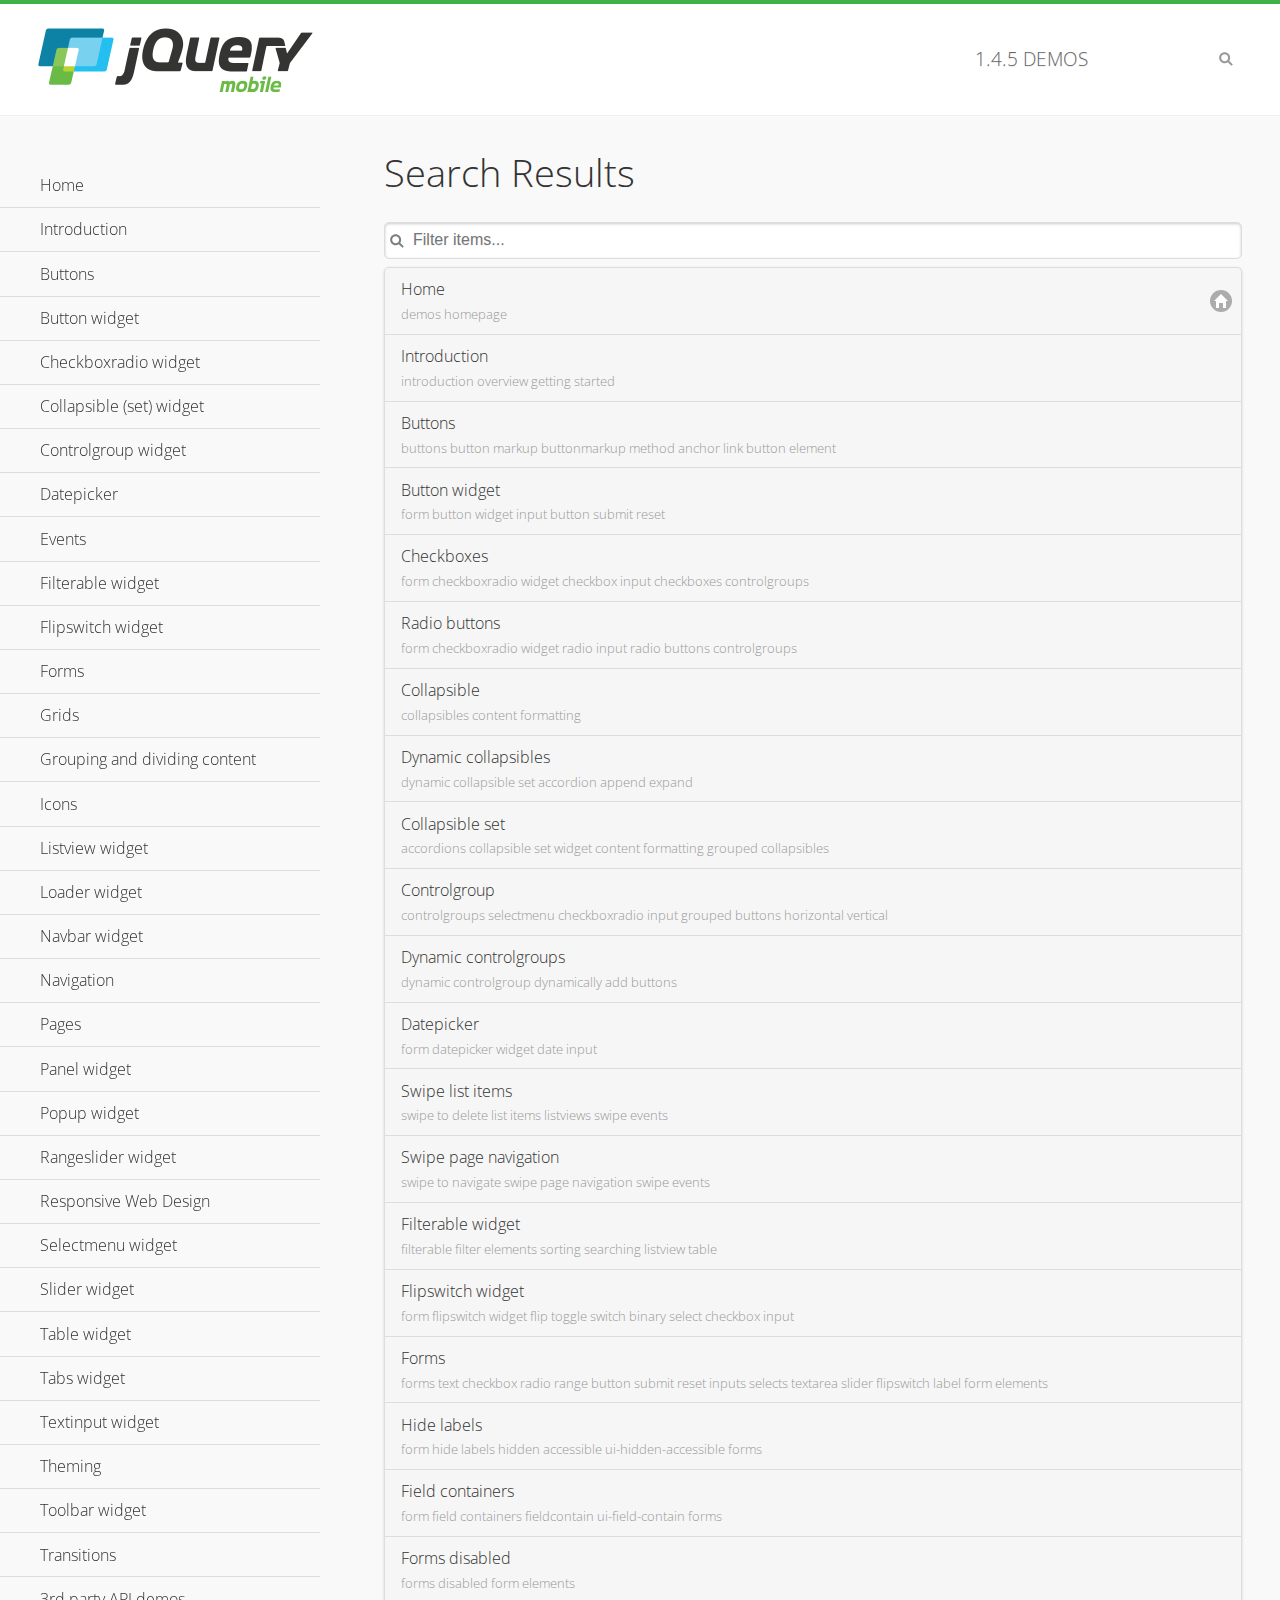
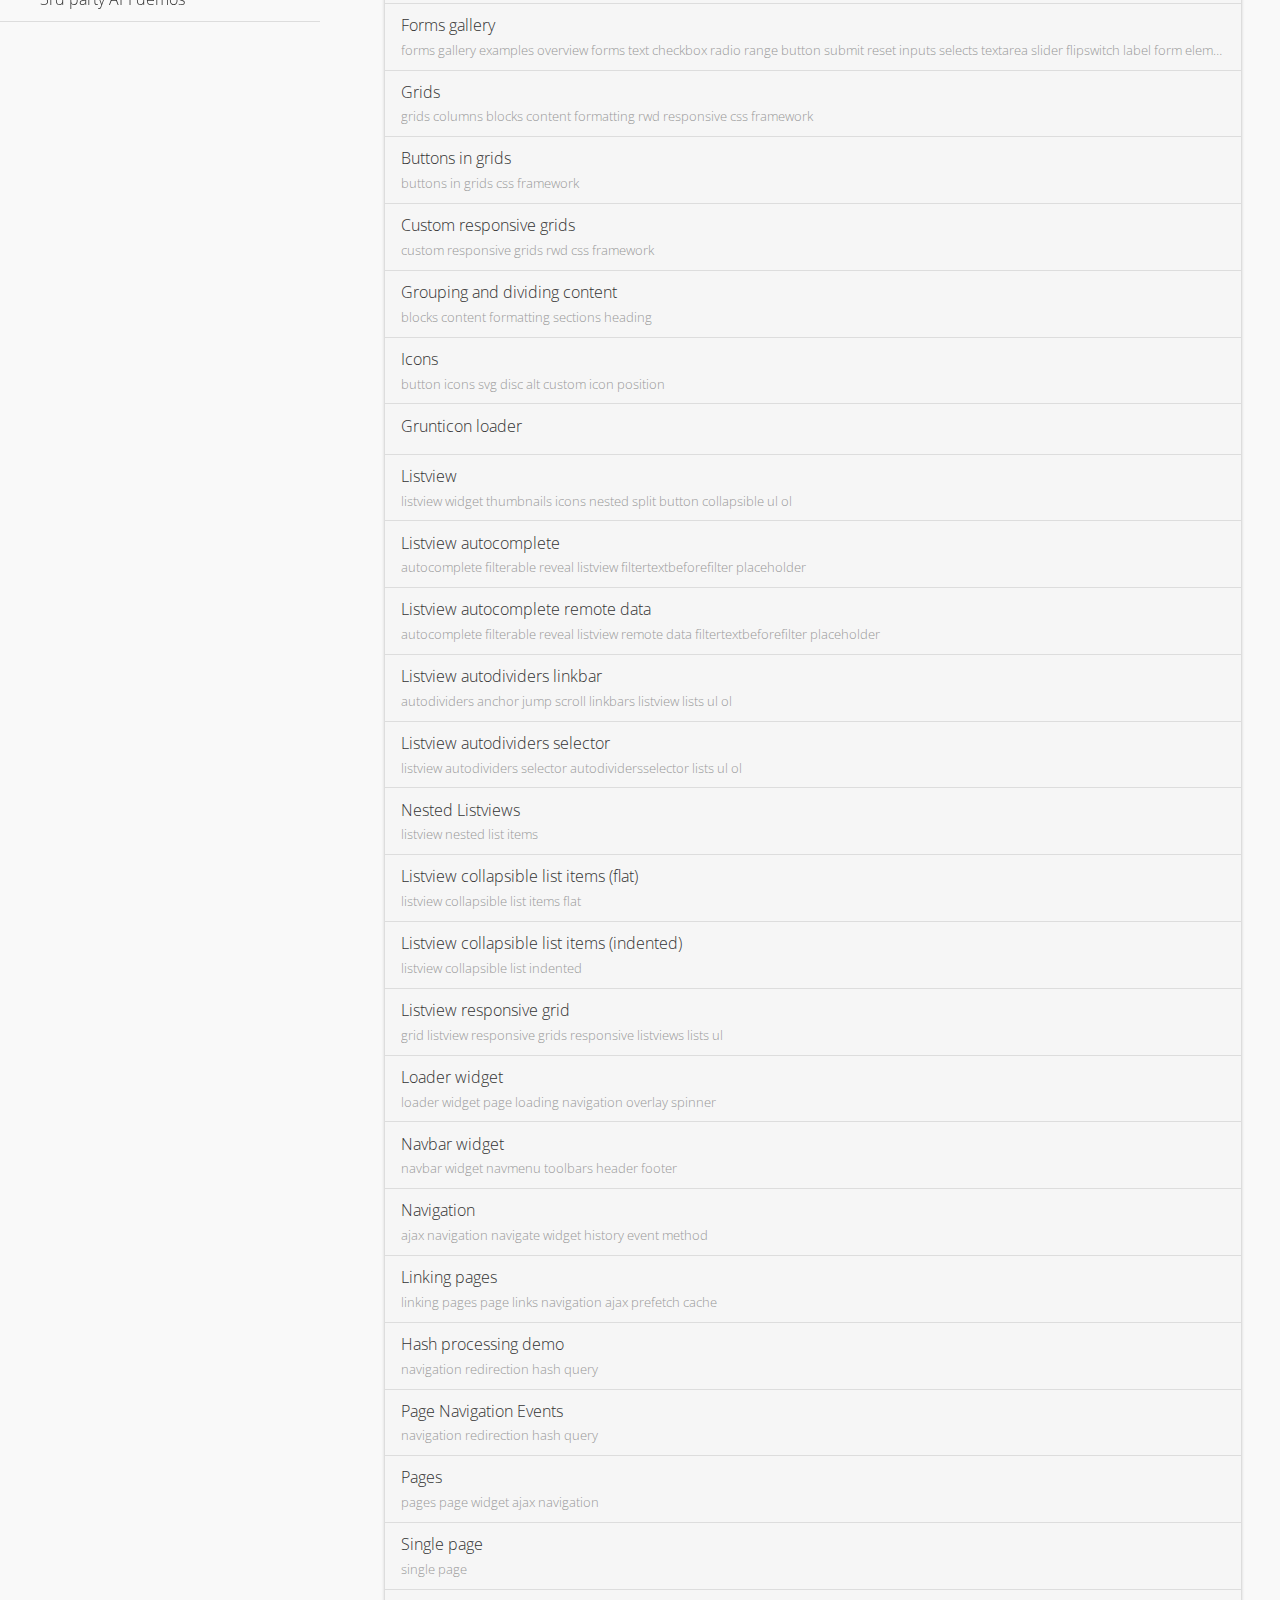
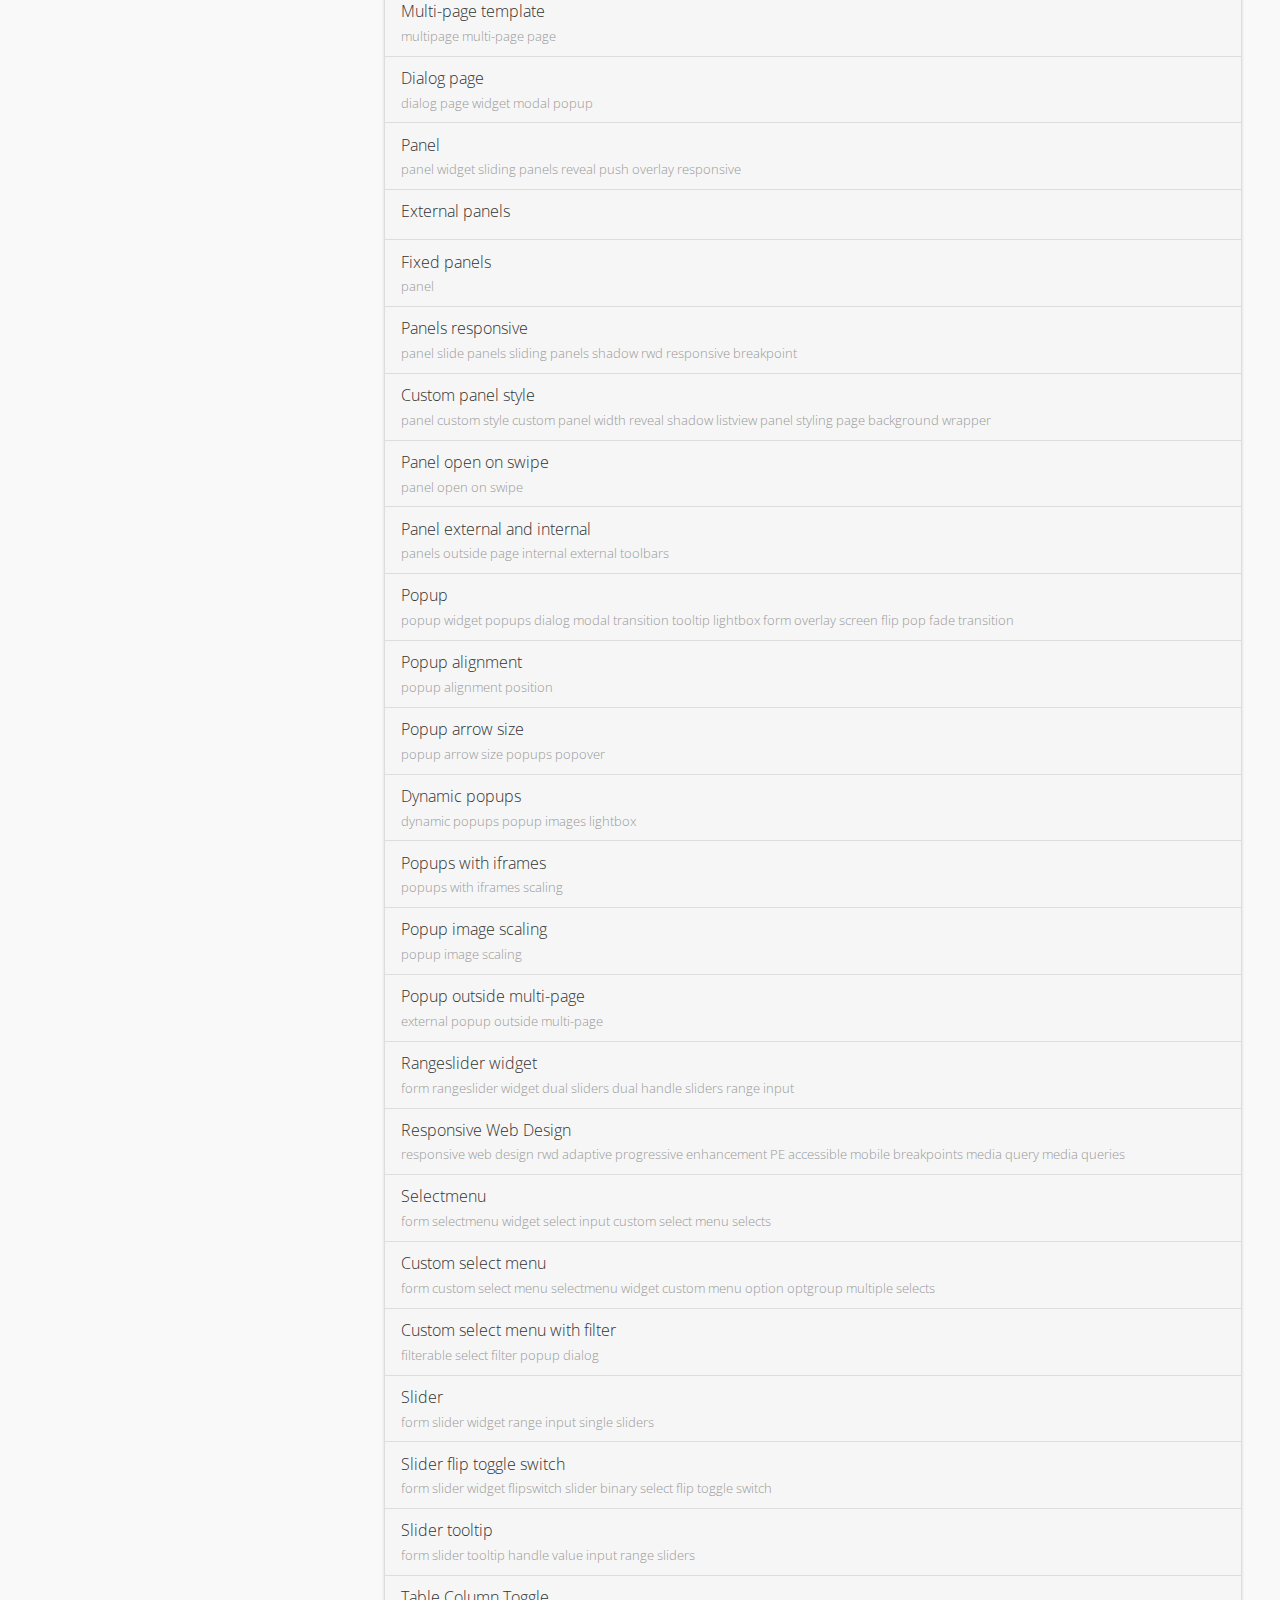
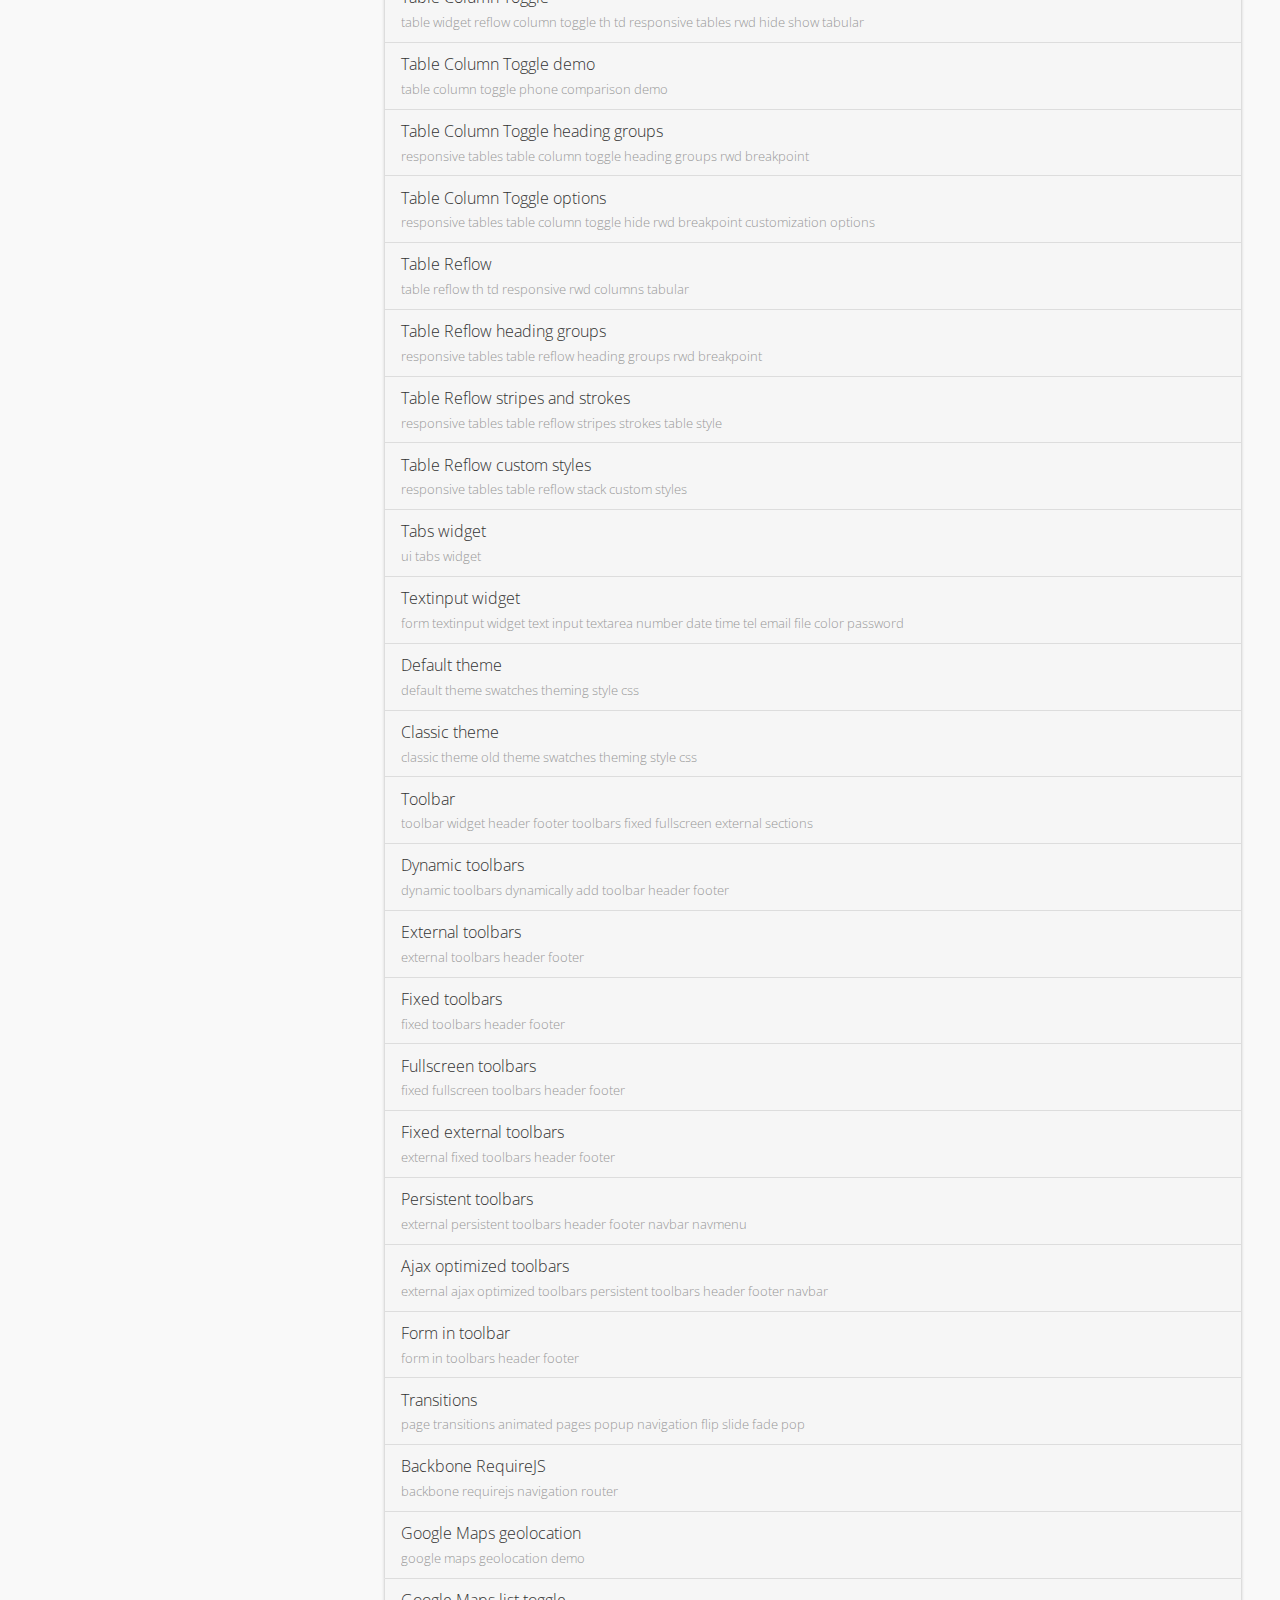
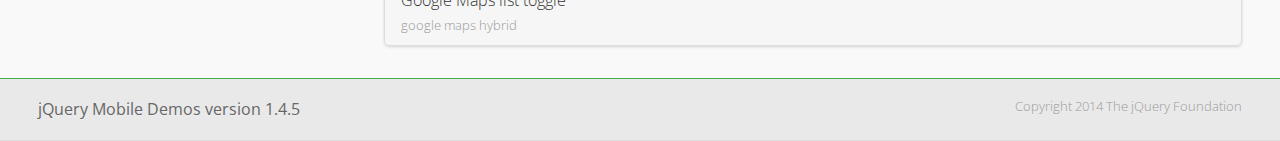
<file: lib/jquery.mobile-1.4.5/demos/_search/index.html>
<!DOCTYPE html>
<html>
<head>
	<meta charset="utf-8">
	<meta name="viewport" content="width=device-width, initial-scale=1">
	<title>jQuery Mobile Demos</title>
	<link rel="stylesheet" href="../css/themes/default/jquery.mobile-1.4.5.min.css">
	<link rel="stylesheet" href="../_assets/css/jqm-demos.css">
	<link rel="shortcut icon" href="../_assets/favicon.ico">
    <link rel="stylesheet" href="http://fonts.googleapis.com/css?family=Open+Sans:300,400,700">
	<script src="../js/jquery.js"></script>
	<script src="../_assets/js/index.js"></script>
	<script src="../js/jquery.mobile-1.4.5.min.js"></script>

</head>
<body>
<div data-role="page" class="jqm-demos jqm-demos-index jqm-demos-search-results">

	<div data-role="header" class="jqm-header">
		<h2><a href="../" title="jQuery Mobile Demos home"><img src="../_assets/img/jquery-logo.png" alt="jQuery Mobile"></a></h2>
		<p><span class="jqm-version"></span> Demos</p>
		<a href="#" class="jqm-navmenu-link ui-btn ui-btn-icon-notext ui-corner-all ui-icon-bars ui-nodisc-icon ui-alt-icon ui-btn-left">Menu</a>
		<a href="#" class="jqm-search-link ui-btn ui-btn-icon-notext ui-corner-all ui-icon-search ui-nodisc-icon ui-alt-icon ui-btn-right">Search</a>
	</div><!-- /header -->

	<div role="main" class="ui-content jqm-content">

		<h1>Search Results</h1>

        <div class="jqm-search-results-wrap">
	        <ul class="jqm-list jqm-search-results-list">
<li data-filtertext="demos homepage" data-icon="home"><a href=".././">Home</a></li>
<li data-filtertext="introduction overview getting started"><a href="../intro/" data-ajax="false">Introduction</a></li>
<li data-filtertext="buttons button markup buttonmarkup method anchor link button element"><a href="../button-markup/" data-ajax="false">Buttons</a></li>
<li data-filtertext="form button widget input button submit reset"><a href="../button/" data-ajax="false">Button widget</a></li>
<li data-role="collapsible" data-enhanced="true" data-collapsed-icon="carat-d" data-expanded-icon="carat-u" data-iconpos="right" data-inset="false" class="ui-collapsible ui-collapsible-themed-content ui-collapsible-collapsed">
	<h3 class="ui-collapsible-heading ui-collapsible-heading-collapsed">
		<a href="#" class="ui-collapsible-heading-toggle ui-btn ui-btn-icon-right ui-btn-inherit ui-icon-carat-d">
		    Checkboxradio widget<span class="ui-collapsible-heading-status"> click to expand contents</span>
		</a>
	</h3>
	<div class="ui-collapsible-content ui-body-inherit ui-collapsible-content-collapsed" aria-hidden="true">
		<ul>
			<li data-filtertext="form checkboxradio widget checkbox input checkboxes controlgroups"><a href="../checkboxradio-checkbox/" data-ajax="false">Checkboxes</a></li>
			<li data-filtertext="form checkboxradio widget radio input radio buttons controlgroups"><a href="../checkboxradio-radio/" data-ajax="false">Radio buttons</a></li>
		</ul>
	</div>
</li>
<li data-role="collapsible" data-enhanced="true" data-collapsed-icon="carat-d" data-expanded-icon="carat-u" data-iconpos="right" data-inset="false" class="ui-collapsible ui-collapsible-themed-content ui-collapsible-collapsed">
	<h3 class="ui-collapsible-heading ui-collapsible-heading-collapsed">
		<a href="#" class="ui-collapsible-heading-toggle ui-btn ui-btn-icon-right ui-btn-inherit ui-icon-carat-d">
			Collapsible (set) widget<span class="ui-collapsible-heading-status"> click to expand contents</span>
		</a>
	</h3>
	<div class="ui-collapsible-content ui-body-inherit ui-collapsible-content-collapsed" aria-hidden="true">
		<ul>
			<li data-filtertext="collapsibles content formatting"><a href="../collapsible/" data-ajax="false">Collapsible</a></li>
			<li data-filtertext="dynamic collapsible set accordion append expand"><a href="../collapsible-dynamic/" data-ajax="false">Dynamic collapsibles</a></li>
			<li data-filtertext="accordions collapsible set widget content formatting grouped collapsibles"><a href="../collapsibleset/" data-ajax="false">Collapsible set</a></li>
		</ul>
	</div>
</li>
<li data-role="collapsible" data-enhanced="true" data-collapsed-icon="carat-d" data-expanded-icon="carat-u" data-iconpos="right" data-inset="false" class="ui-collapsible ui-collapsible-themed-content ui-collapsible-collapsed">
	<h3 class="ui-collapsible-heading ui-collapsible-heading-collapsed">
		<a href="#" class="ui-collapsible-heading-toggle ui-btn ui-btn-icon-right ui-btn-inherit ui-icon-carat-d">
			Controlgroup widget<span class="ui-collapsible-heading-status"> click to expand contents</span>
		</a>
	</h3>
	<div class="ui-collapsible-content ui-body-inherit ui-collapsible-content-collapsed" aria-hidden="true">
		<ul>
			<li data-filtertext="controlgroups selectmenu checkboxradio input grouped buttons horizontal vertical"><a href="../controlgroup/" data-ajax="false">Controlgroup</a></li>
			<li data-filtertext="dynamic controlgroup dynamically add buttons"><a href="../controlgroup-dynamic/" data-ajax="false">Dynamic controlgroups</a></li>
		</ul>
	</div>
</li>
<li data-filtertext="form datepicker widget date input"><a href="../datepicker/" data-ajax="false">Datepicker</a></li>
<li data-role="collapsible" data-enhanced="true" data-collapsed-icon="carat-d" data-expanded-icon="carat-u" data-iconpos="right" data-inset="false" class="ui-collapsible ui-collapsible-themed-content ui-collapsible-collapsed">
	<h3 class="ui-collapsible-heading ui-collapsible-heading-collapsed">
		<a href="#" class="ui-collapsible-heading-toggle ui-btn ui-btn-icon-right ui-btn-inherit ui-icon-carat-d">
			Events<span class="ui-collapsible-heading-status"> click to expand contents</span>
		</a>
	</h3>
	<div class="ui-collapsible-content ui-body-inherit ui-collapsible-content-collapsed" aria-hidden="true">
		<ul>
			<li data-filtertext="swipe to delete list items listviews swipe events"><a href="../swipe-list/" data-ajax="false">Swipe list items</a></li>
			<li data-filtertext="swipe to navigate swipe page navigation swipe events"><a href="../swipe-page/" data-ajax="false">Swipe page navigation</a></li>
		</ul>
	</div>
</li>
<li data-filtertext="filterable filter elements sorting searching listview table"><a href="../filterable/" data-ajax="false">Filterable widget</a></li>
<li data-filtertext="form flipswitch widget flip toggle switch binary select checkbox input"><a href="../flipswitch/" data-ajax="false">Flipswitch widget</a></li>
<li data-role="collapsible" data-enhanced="true" data-collapsed-icon="carat-d" data-expanded-icon="carat-u" data-iconpos="right" data-inset="false" class="ui-collapsible ui-collapsible-themed-content ui-collapsible-collapsed">
	<h3 class="ui-collapsible-heading ui-collapsible-heading-collapsed">
		<a href="#" class="ui-collapsible-heading-toggle ui-btn ui-btn-icon-right ui-btn-inherit ui-icon-carat-d">
			Forms<span class="ui-collapsible-heading-status"> click to expand contents</span>
		</a>
	</h3>
	<div class="ui-collapsible-content ui-body-inherit ui-collapsible-content-collapsed" aria-hidden="true">
		<ul>
			<li data-filtertext="forms text checkbox radio range button submit reset inputs selects textarea slider flipswitch label form elements"><a href="../forms/" data-ajax="false">Forms</a></li>
			<li data-filtertext="form hide labels hidden accessible ui-hidden-accessible forms"><a href="../forms-label-hidden-accessible/" data-ajax="false">Hide labels</a></li>
			<li data-filtertext="form field containers fieldcontain ui-field-contain forms"><a href="../forms-field-contain/" data-ajax="false">Field containers</a></li>
			<li data-filtertext="forms disabled form elements"><a href="../forms-disabled/" data-ajax="false">Forms disabled</a></li>
			<li data-filtertext="forms gallery examples overview forms text checkbox radio range button submit reset inputs selects textarea slider flipswitch label form elements"><a href="../forms-gallery/" data-ajax="false">Forms gallery</a></li>
		</ul>
	</div>
</li>
<li data-role="collapsible" data-enhanced="true" data-collapsed-icon="carat-d" data-expanded-icon="carat-u" data-iconpos="right" data-inset="false" class="ui-collapsible ui-collapsible-themed-content ui-collapsible-collapsed">
	<h3 class="ui-collapsible-heading ui-collapsible-heading-collapsed">
		<a href="#" class="ui-collapsible-heading-toggle ui-btn ui-btn-icon-right ui-btn-inherit ui-icon-carat-d">
			Grids<span class="ui-collapsible-heading-status"> click to expand contents</span>
		</a>
	</h3>
	<div class="ui-collapsible-content ui-body-inherit ui-collapsible-content-collapsed" aria-hidden="true">
		<ul>
			<li data-filtertext="grids columns blocks content formatting rwd responsive css framework"><a href="../grids/" data-ajax="false">Grids</a></li>
			<li data-filtertext="buttons in grids css framework"><a href="../grids-buttons/" data-ajax="false">Buttons in grids</a></li>
			<li data-filtertext="custom responsive grids rwd css framework"><a href="../grids-custom-responsive/" data-ajax="false">Custom responsive grids</a></li>
		</ul>
	</div>
</li>
<li data-filtertext="blocks content formatting sections heading"><a href="../body-bar-classes/" data-ajax="false">Grouping and dividing content</a></li>
<li data-role="collapsible" data-enhanced="true" data-collapsed-icon="carat-d" data-expanded-icon="carat-u" data-iconpos="right" data-inset="false" class="ui-collapsible ui-collapsible-themed-content ui-collapsible-collapsed">
	<h3 class="ui-collapsible-heading ui-collapsible-heading-collapsed">
		<a href="#" class="ui-collapsible-heading-toggle ui-btn ui-btn-icon-right ui-btn-inherit ui-icon-carat-d">
			Icons<span class="ui-collapsible-heading-status"> click to expand contents</span>
		</a>
	</h3>
	<div class="ui-collapsible-content ui-body-inherit ui-collapsible-content-collapsed" aria-hidden="true">
		<ul>
			<li data-filtertext="button icons svg disc alt custom icon position"><a href="../icons/" data-ajax="false">Icons</a></li>
			<li data-filtertext=""><a href="../icons-grunticon/" data-ajax="false">Grunticon loader</a></li>
		</ul>
	</div>
</li>
<li data-role="collapsible" data-enhanced="true" data-collapsed-icon="carat-d" data-expanded-icon="carat-u" data-iconpos="right" data-inset="false" class="ui-collapsible ui-collapsible-themed-content ui-collapsible-collapsed">
	<h3 class="ui-collapsible-heading ui-collapsible-heading-collapsed">
		<a href="#" class="ui-collapsible-heading-toggle ui-btn ui-btn-icon-right ui-btn-inherit ui-icon-carat-d">
			Listview widget<span class="ui-collapsible-heading-status"> click to expand contents</span>
		</a>
	</h3>
	<div class="ui-collapsible-content ui-body-inherit ui-collapsible-content-collapsed" aria-hidden="true">
		<ul>
			<li data-filtertext="listview widget thumbnails icons nested split button collapsible ul ol"><a href="../listview/" data-ajax="false">Listview</a></li>
			<li data-filtertext="autocomplete filterable reveal listview filtertextbeforefilter placeholder"><a href="../listview-autocomplete/" data-ajax="false">Listview autocomplete</a></li>
			<li data-filtertext="autocomplete filterable reveal listview remote data filtertextbeforefilter placeholder"><a href="../listview-autocomplete-remote/" data-ajax="false">Listview autocomplete remote data</a></li>
			<li data-filtertext="autodividers anchor jump scroll linkbars listview lists ul ol"><a href="../listview-autodividers-linkbar/" data-ajax="false">Listview autodividers linkbar</a></li>
			<li data-filtertext="listview autodividers selector autodividersselector lists ul ol"><a href="../listview-autodividers-selector/" data-ajax="false">Listview autodividers selector</a></li>
			<li data-filtertext="listview nested list items"><a href="../listview-nested-lists/" data-ajax="false">Nested Listviews</a></li>
			<li data-filtertext="listview collapsible list items flat"><a href="../listview-collapsible-item-flat/" data-ajax="false">Listview collapsible list items (flat)</a></li>
			<li data-filtertext="listview collapsible list indented"><a href="../listview-collapsible-item-indented/" data-ajax="false">Listview collapsible list items (indented)</a></li>
			<li data-filtertext="grid listview responsive grids responsive listviews lists ul"><a href="../listview-grid/" data-ajax="false">Listview responsive grid</a></li>
		</ul>
	</div>
</li>
<li data-filtertext="loader widget page loading navigation overlay spinner"><a href="../loader/" data-ajax="false">Loader widget</a></li>
<li data-filtertext="navbar widget navmenu toolbars header footer"><a href="../navbar/" data-ajax="false">Navbar widget</a></li>
<li data-role="collapsible" data-enhanced="true" data-collapsed-icon="carat-d" data-expanded-icon="carat-u" data-iconpos="right" data-inset="false" class="ui-collapsible ui-collapsible-themed-content ui-collapsible-collapsed">
	<h3 class="ui-collapsible-heading ui-collapsible-heading-collapsed">
		<a href="#" class="ui-collapsible-heading-toggle ui-btn ui-btn-icon-right ui-btn-inherit ui-icon-carat-d">
			Navigation<span class="ui-collapsible-heading-status"> click to expand contents</span>
		</a>
	</h3>
	<div class="ui-collapsible-content ui-body-inherit ui-collapsible-content-collapsed" aria-hidden="true">
		<ul>
			<li data-filtertext="ajax navigation navigate widget history event method"><a href="../navigation/" data-ajax="false">Navigation</a></li>
			<li data-filtertext="linking pages page links navigation ajax prefetch cache"><a href="../navigation-linking-pages/" data-ajax="false">Linking pages</a></li>
			<!-- <li data-filtertext="php redirect server redirection server-side navigation"><a href="../navigation-php-redirect/" data-ajax="false">PHP redirect demo</a></li>-->
			<li data-filtertext="navigation redirection hash query"><a href="../navigation-hash-processing/" data-ajax="false">Hash processing demo</a></li>
			<li data-filtertext="navigation redirection hash query"><a href="../page-events/" data-ajax="false">Page Navigation Events</a></li>
		</ul>
	</div>
</li>
<li data-role="collapsible" data-enhanced="true" data-collapsed-icon="carat-d" data-expanded-icon="carat-u" data-iconpos="right" data-inset="false" class="ui-collapsible ui-collapsible-themed-content ui-collapsible-collapsed">
	<h3 class="ui-collapsible-heading ui-collapsible-heading-collapsed">
		<a href="#" class="ui-collapsible-heading-toggle ui-btn ui-btn-icon-right ui-btn-inherit ui-icon-carat-d">
			Pages<span class="ui-collapsible-heading-status"> click to expand contents</span>
		</a>
	</h3>
	<div class="ui-collapsible-content ui-body-inherit ui-collapsible-content-collapsed" aria-hidden="true">
		<ul>
			<li data-filtertext="pages page widget ajax navigation"><a href="../pages/" data-ajax="false">Pages</a></li>
			<li data-filtertext="single page"><a href="../pages-single-page/" data-ajax="false">Single page</a></li>
			<li data-filtertext="multipage multi-page page"><a href="../pages-multi-page/" data-ajax="false">Multi-page template</a></li>
			<li data-filtertext="dialog page widget modal popup"><a href="../pages-dialog/" data-ajax="false">Dialog page</a></li>
		</ul>
	</div>
</li>
<li data-role="collapsible" data-enhanced="true" data-collapsed-icon="carat-d" data-expanded-icon="carat-u" data-iconpos="right" data-inset="false" class="ui-collapsible ui-collapsible-themed-content ui-collapsible-collapsed">
	<h3 class="ui-collapsible-heading ui-collapsible-heading-collapsed">
		<a href="#" class="ui-collapsible-heading-toggle ui-btn ui-btn-icon-right ui-btn-inherit ui-icon-carat-d">
			Panel widget<span class="ui-collapsible-heading-status"> click to expand contents</span>
		</a>
	</h3>
	<div class="ui-collapsible-content ui-body-inherit ui-collapsible-content-collapsed" aria-hidden="true">
		<ul>
			<li data-filtertext="panel widget sliding panels reveal push overlay responsive"><a href="../panel/" data-ajax="false">Panel</a></li>
			<li data-filtertext=""><a href="../panel-external/" data-ajax="false">External panels</a></li>
			<li data-filtertext="panel "><a href="../panel-fixed/" data-ajax="false">Fixed panels</a></li>
			<li data-filtertext="panel slide panels sliding panels shadow rwd responsive breakpoint"><a href="../panel-responsive/" data-ajax="false">Panels responsive</a></li>
			<li data-filtertext="panel custom style custom panel width reveal shadow listview panel styling page background wrapper"><a href="../panel-styling/" data-ajax="false">Custom panel style</a></li>
			<li data-filtertext="panel open on swipe"><a href="../panel-swipe-open/" data-ajax="false">Panel open on swipe</a></li>
			<li data-filtertext="panels outside page internal external toolbars"><a href="../panel-external-internal/" data-ajax="false">Panel external and internal</a></li>
		</ul>
	</div>
</li>
<li data-role="collapsible" data-enhanced="true" data-collapsed-icon="carat-d" data-expanded-icon="carat-u" data-iconpos="right" data-inset="false" class="ui-collapsible ui-collapsible-themed-content ui-collapsible-collapsed">
	<h3 class="ui-collapsible-heading ui-collapsible-heading-collapsed">
		<a href="#" class="ui-collapsible-heading-toggle ui-btn ui-btn-icon-right ui-btn-inherit ui-icon-carat-d">
			Popup widget<span class="ui-collapsible-heading-status"> click to expand contents</span>
		</a>
	</h3>
	<div class="ui-collapsible-content ui-body-inherit ui-collapsible-content-collapsed" aria-hidden="true">
		<ul>
			<li data-filtertext="popup widget popups dialog modal transition tooltip lightbox form overlay screen flip pop fade transition"><a href="../popup/" data-ajax="false">Popup</a></li>
			<li data-filtertext="popup alignment position"><a href="../popup-alignment/" data-ajax="false">Popup alignment</a></li>
			<li data-filtertext="popup arrow size popups popover"><a href="../popup-arrow-size/" data-ajax="false">Popup arrow size</a></li>
			<li data-filtertext="dynamic popups popup images lightbox"><a href="../popup-dynamic/" data-ajax="false">Dynamic popups</a></li>
			<li data-filtertext="popups with iframes scaling"><a href="../popup-iframe/" data-ajax="false">Popups with iframes</a></li>
			<li data-filtertext="popup image scaling"><a href="../popup-image-scaling/" data-ajax="false">Popup image scaling</a></li>
			<li data-filtertext="external popup outside multi-page"><a href="../popup-outside-multipage/" data-ajax="false">Popup outside multi-page</a></li>
		</ul>
	</div>
</li>
<li data-filtertext="form rangeslider widget dual sliders dual handle sliders range input"><a href="../rangeslider/" data-ajax="false">Rangeslider widget</a></li>
<li data-filtertext="responsive web design rwd adaptive progressive enhancement PE accessible mobile breakpoints media query media queries"><a href="../rwd/" data-ajax="false">Responsive Web Design</a></li>
<li data-role="collapsible" data-enhanced="true" data-collapsed-icon="carat-d" data-expanded-icon="carat-u" data-iconpos="right" data-inset="false" class="ui-collapsible ui-collapsible-themed-content ui-collapsible-collapsed">
	<h3 class="ui-collapsible-heading ui-collapsible-heading-collapsed">
		<a href="#" class="ui-collapsible-heading-toggle ui-btn ui-btn-icon-right ui-btn-inherit ui-icon-carat-d">
			Selectmenu widget<span class="ui-collapsible-heading-status"> click to expand contents</span>
		</a>
	</h3>
	<div class="ui-collapsible-content ui-body-inherit ui-collapsible-content-collapsed" aria-hidden="true">
		<ul>
			<li data-filtertext="form selectmenu widget select input custom select menu selects"><a href="../selectmenu/" data-ajax="false">Selectmenu</a></li>
			<li data-filtertext="form custom select menu selectmenu widget custom menu option optgroup multiple selects"><a href="../selectmenu-custom/" data-ajax="false">Custom select menu</a></li>
			<li data-filtertext="filterable select filter popup dialog"><a href="../selectmenu-custom-filter/" data-ajax="false">Custom select menu with filter</a></li>
		</ul>
	</div>
</li>
<li data-role="collapsible" data-enhanced="true" data-collapsed-icon="carat-d" data-expanded-icon="carat-u" data-iconpos="right" data-inset="false" class="ui-collapsible ui-collapsible-themed-content ui-collapsible-collapsed">
	<h3 class="ui-collapsible-heading ui-collapsible-heading-collapsed">
		<a href="#" class="ui-collapsible-heading-toggle ui-btn ui-btn-icon-right ui-btn-inherit ui-icon-carat-d">
			Slider widget<span class="ui-collapsible-heading-status"> click to expand contents</span>
		</a>
	</h3>
	<div class="ui-collapsible-content ui-body-inherit ui-collapsible-content-collapsed" aria-hidden="true">
		<ul>
			<li data-filtertext="form slider widget range input single sliders"><a href="../slider/" data-ajax="false">Slider</a></li>
			<li data-filtertext="form slider widget flipswitch slider binary select flip toggle switch"><a href="../slider-flipswitch/" data-ajax="false">Slider flip toggle switch</a></li>
			<li data-filtertext="form slider tooltip handle value input range sliders"><a href="../slider-tooltip/" data-ajax="false">Slider tooltip</a></li>
		</ul>
	</div>
</li>
<li data-role="collapsible" data-enhanced="true" data-collapsed-icon="carat-d" data-expanded-icon="carat-u" data-iconpos="right" data-inset="false" class="ui-collapsible ui-collapsible-themed-content ui-collapsible-collapsed">
	<h3 class="ui-collapsible-heading ui-collapsible-heading-collapsed">
		<a href="#" class="ui-collapsible-heading-toggle ui-btn ui-btn-icon-right ui-btn-inherit ui-icon-carat-d">
			Table widget<span class="ui-collapsible-heading-status"> click to expand contents</span>
		</a>
	</h3>
	<div class="ui-collapsible-content ui-body-inherit ui-collapsible-content-collapsed" aria-hidden="true">
		<ul>
			<li data-filtertext="table widget reflow column toggle th td responsive tables rwd hide show tabular"><a href="../table-column-toggle/" data-ajax="false">Table Column Toggle</a></li>
			<li data-filtertext="table column toggle phone comparison demo"><a href="../table-column-toggle-example/" data-ajax="false">Table Column Toggle demo</a></li>
			<li data-filtertext="responsive tables table column toggle heading groups rwd breakpoint"><a href="../table-column-toggle-heading-groups/" data-ajax="false">Table Column Toggle heading groups</a></li>
			<li data-filtertext="responsive tables table column toggle hide rwd breakpoint customization options"><a href="../table-column-toggle-options/" data-ajax="false">Table Column Toggle options</a></li>
			<li data-filtertext="table reflow th td responsive rwd columns tabular"><a href="../table-reflow/" data-ajax="false">Table Reflow</a></li>
			<li data-filtertext="responsive tables table reflow heading groups rwd breakpoint"><a href="../table-reflow-heading-groups/" data-ajax="false">Table Reflow heading groups</a></li>
			<li data-filtertext="responsive tables table reflow stripes strokes table style"><a href="../table-reflow-stripes-strokes/" data-ajax="false">Table Reflow stripes and strokes</a></li>
			<li data-filtertext="responsive tables table reflow stack custom styles"><a href="../table-reflow-styling/" data-ajax="false">Table Reflow custom styles</a></li>
		</ul>
	</div>
</li>
<li data-filtertext="ui tabs widget"><a href="../tabs/" data-ajax="false">Tabs widget</a></li>
<li data-filtertext="form textinput widget text input textarea number date time tel email file color password"><a href="../textinput/" data-ajax="false">Textinput widget</a></li>
<li data-role="collapsible" data-enhanced="true" data-collapsed-icon="carat-d" data-expanded-icon="carat-u" data-iconpos="right" data-inset="false" class="ui-collapsible ui-collapsible-themed-content ui-collapsible-collapsed">
	<h3 class="ui-collapsible-heading ui-collapsible-heading-collapsed">
		<a href="#" class="ui-collapsible-heading-toggle ui-btn ui-btn-icon-right ui-btn-inherit ui-icon-carat-d">
			Theming<span class="ui-collapsible-heading-status"> click to expand contents</span>
		</a>
	</h3>
	<div class="ui-collapsible-content ui-body-inherit ui-collapsible-content-collapsed" aria-hidden="true">
		<ul>
			<li data-filtertext="default theme swatches theming style css"><a href="../theme-default/" data-ajax="false">Default theme</a></li>
			<li data-filtertext="classic theme old theme swatches theming style css"><a href="../theme-classic/" data-ajax="false">Classic theme</a></li>
		</ul>
	</div>
</li>
<li data-role="collapsible" data-enhanced="true" data-collapsed-icon="carat-d" data-expanded-icon="carat-u" data-iconpos="right" data-inset="false" class="ui-collapsible ui-collapsible-themed-content ui-collapsible-collapsed">
	<h3 class="ui-collapsible-heading ui-collapsible-heading-collapsed">
		<a href="#" class="ui-collapsible-heading-toggle ui-btn ui-btn-icon-right ui-btn-inherit ui-icon-carat-d">
			Toolbar widget<span class="ui-collapsible-heading-status"> click to expand contents</span>
		</a>
	</h3>
	<div class="ui-collapsible-content ui-body-inherit ui-collapsible-content-collapsed" aria-hidden="true">
		<ul>
			<li data-filtertext="toolbar widget header footer toolbars fixed fullscreen external sections"><a href="../toolbar/" data-ajax="false">Toolbar</a></li>
			<li data-filtertext="dynamic toolbars dynamically add toolbar header footer"><a href="../toolbar-dynamic/" data-ajax="false">Dynamic toolbars</a></li>
			<li data-filtertext="external toolbars header footer"><a href="../toolbar-external/" data-ajax="false">External toolbars</a></li>
			<li data-filtertext="fixed toolbars header footer"><a href="../toolbar-fixed/" data-ajax="false">Fixed toolbars</a></li>
			<li data-filtertext="fixed fullscreen toolbars header footer"><a href="../toolbar-fixed-fullscreen/" data-ajax="false">Fullscreen toolbars</a></li>
			<li data-filtertext="external fixed toolbars header footer"><a href="../toolbar-fixed-external/" data-ajax="false">Fixed external toolbars</a></li>
			<li data-filtertext="external persistent toolbars header footer navbar navmenu"><a href="../toolbar-fixed-persistent/" data-ajax="false">Persistent toolbars</a></li>
			<li data-filtertext="external ajax optimized toolbars persistent toolbars header footer navbar"><a href="../toolbar-fixed-persistent-optimized/" data-ajax="false">Ajax optimized toolbars</a></li>
			<li data-filtertext="form in toolbars header footer"><a href="../toolbar-fixed-forms/" data-ajax="false">Form in toolbar</a></li>
		</ul>
	</div>
</li>
<li data-filtertext="page transitions animated pages popup navigation flip slide fade pop"><a href="../transitions/" data-ajax="false">Transitions</a></li>
<li data-role="collapsible" data-enhanced="true" data-collapsed-icon="carat-d" data-expanded-icon="carat-u" data-iconpos="right" data-inset="false" class="ui-collapsible ui-collapsible-themed-content ui-collapsible-collapsed">
	<h3 class="ui-collapsible-heading ui-collapsible-heading-collapsed">
		<a href="#" class="ui-collapsible-heading-toggle ui-btn ui-btn-icon-right ui-btn-inherit ui-icon-carat-d">
			3rd party API demos<span class="ui-collapsible-heading-status"> click to expand contents</span>
		</a>
	</h3>
	<div class="ui-collapsible-content ui-body-inherit ui-collapsible-content-collapsed" aria-hidden="true">
		<ul>
			<li data-filtertext="backbone requirejs navigation router"><a href="../backbone-requirejs/" data-ajax="false">Backbone RequireJS</a></li>
			<li data-filtertext="google maps geolocation demo"><a href="../map-geolocation/" data-ajax="false">Google Maps geolocation</a></li>
			<li data-filtertext="google maps hybrid"><a href="../map-list-toggle/" data-ajax="false">Google Maps list toggle</a></li>
		</ul>
	</div>
</li>



	        </ul>
	    </div>

	</div><!-- /content -->
	    <div data-role="panel" class="jqm-navmenu-panel" data-position="left" data-display="overlay" data-theme="a">
	    	<ul class="jqm-list ui-alt-icon ui-nodisc-icon">
<li data-filtertext="demos homepage" data-icon="home"><a href=".././">Home</a></li>
<li data-filtertext="introduction overview getting started"><a href="../intro/" data-ajax="false">Introduction</a></li>
<li data-filtertext="buttons button markup buttonmarkup method anchor link button element"><a href="../button-markup/" data-ajax="false">Buttons</a></li>
<li data-filtertext="form button widget input button submit reset"><a href="../button/" data-ajax="false">Button widget</a></li>
<li data-role="collapsible" data-enhanced="true" data-collapsed-icon="carat-d" data-expanded-icon="carat-u" data-iconpos="right" data-inset="false" class="ui-collapsible ui-collapsible-themed-content ui-collapsible-collapsed">
	<h3 class="ui-collapsible-heading ui-collapsible-heading-collapsed">
		<a href="#" class="ui-collapsible-heading-toggle ui-btn ui-btn-icon-right ui-btn-inherit ui-icon-carat-d">
		    Checkboxradio widget<span class="ui-collapsible-heading-status"> click to expand contents</span>
		</a>
	</h3>
	<div class="ui-collapsible-content ui-body-inherit ui-collapsible-content-collapsed" aria-hidden="true">
		<ul>
			<li data-filtertext="form checkboxradio widget checkbox input checkboxes controlgroups"><a href="../checkboxradio-checkbox/" data-ajax="false">Checkboxes</a></li>
			<li data-filtertext="form checkboxradio widget radio input radio buttons controlgroups"><a href="../checkboxradio-radio/" data-ajax="false">Radio buttons</a></li>
		</ul>
	</div>
</li>
<li data-role="collapsible" data-enhanced="true" data-collapsed-icon="carat-d" data-expanded-icon="carat-u" data-iconpos="right" data-inset="false" class="ui-collapsible ui-collapsible-themed-content ui-collapsible-collapsed">
	<h3 class="ui-collapsible-heading ui-collapsible-heading-collapsed">
		<a href="#" class="ui-collapsible-heading-toggle ui-btn ui-btn-icon-right ui-btn-inherit ui-icon-carat-d">
			Collapsible (set) widget<span class="ui-collapsible-heading-status"> click to expand contents</span>
		</a>
	</h3>
	<div class="ui-collapsible-content ui-body-inherit ui-collapsible-content-collapsed" aria-hidden="true">
		<ul>
			<li data-filtertext="collapsibles content formatting"><a href="../collapsible/" data-ajax="false">Collapsible</a></li>
			<li data-filtertext="dynamic collapsible set accordion append expand"><a href="../collapsible-dynamic/" data-ajax="false">Dynamic collapsibles</a></li>
			<li data-filtertext="accordions collapsible set widget content formatting grouped collapsibles"><a href="../collapsibleset/" data-ajax="false">Collapsible set</a></li>
		</ul>
	</div>
</li>
<li data-role="collapsible" data-enhanced="true" data-collapsed-icon="carat-d" data-expanded-icon="carat-u" data-iconpos="right" data-inset="false" class="ui-collapsible ui-collapsible-themed-content ui-collapsible-collapsed">
	<h3 class="ui-collapsible-heading ui-collapsible-heading-collapsed">
		<a href="#" class="ui-collapsible-heading-toggle ui-btn ui-btn-icon-right ui-btn-inherit ui-icon-carat-d">
			Controlgroup widget<span class="ui-collapsible-heading-status"> click to expand contents</span>
		</a>
	</h3>
	<div class="ui-collapsible-content ui-body-inherit ui-collapsible-content-collapsed" aria-hidden="true">
		<ul>
			<li data-filtertext="controlgroups selectmenu checkboxradio input grouped buttons horizontal vertical"><a href="../controlgroup/" data-ajax="false">Controlgroup</a></li>
			<li data-filtertext="dynamic controlgroup dynamically add buttons"><a href="../controlgroup-dynamic/" data-ajax="false">Dynamic controlgroups</a></li>
		</ul>
	</div>
</li>
<li data-filtertext="form datepicker widget date input"><a href="../datepicker/" data-ajax="false">Datepicker</a></li>
<li data-role="collapsible" data-enhanced="true" data-collapsed-icon="carat-d" data-expanded-icon="carat-u" data-iconpos="right" data-inset="false" class="ui-collapsible ui-collapsible-themed-content ui-collapsible-collapsed">
	<h3 class="ui-collapsible-heading ui-collapsible-heading-collapsed">
		<a href="#" class="ui-collapsible-heading-toggle ui-btn ui-btn-icon-right ui-btn-inherit ui-icon-carat-d">
			Events<span class="ui-collapsible-heading-status"> click to expand contents</span>
		</a>
	</h3>
	<div class="ui-collapsible-content ui-body-inherit ui-collapsible-content-collapsed" aria-hidden="true">
		<ul>
			<li data-filtertext="swipe to delete list items listviews swipe events"><a href="../swipe-list/" data-ajax="false">Swipe list items</a></li>
			<li data-filtertext="swipe to navigate swipe page navigation swipe events"><a href="../swipe-page/" data-ajax="false">Swipe page navigation</a></li>
		</ul>
	</div>
</li>
<li data-filtertext="filterable filter elements sorting searching listview table"><a href="../filterable/" data-ajax="false">Filterable widget</a></li>
<li data-filtertext="form flipswitch widget flip toggle switch binary select checkbox input"><a href="../flipswitch/" data-ajax="false">Flipswitch widget</a></li>
<li data-role="collapsible" data-enhanced="true" data-collapsed-icon="carat-d" data-expanded-icon="carat-u" data-iconpos="right" data-inset="false" class="ui-collapsible ui-collapsible-themed-content ui-collapsible-collapsed">
	<h3 class="ui-collapsible-heading ui-collapsible-heading-collapsed">
		<a href="#" class="ui-collapsible-heading-toggle ui-btn ui-btn-icon-right ui-btn-inherit ui-icon-carat-d">
			Forms<span class="ui-collapsible-heading-status"> click to expand contents</span>
		</a>
	</h3>
	<div class="ui-collapsible-content ui-body-inherit ui-collapsible-content-collapsed" aria-hidden="true">
		<ul>
			<li data-filtertext="forms text checkbox radio range button submit reset inputs selects textarea slider flipswitch label form elements"><a href="../forms/" data-ajax="false">Forms</a></li>
			<li data-filtertext="form hide labels hidden accessible ui-hidden-accessible forms"><a href="../forms-label-hidden-accessible/" data-ajax="false">Hide labels</a></li>
			<li data-filtertext="form field containers fieldcontain ui-field-contain forms"><a href="../forms-field-contain/" data-ajax="false">Field containers</a></li>
			<li data-filtertext="forms disabled form elements"><a href="../forms-disabled/" data-ajax="false">Forms disabled</a></li>
			<li data-filtertext="forms gallery examples overview forms text checkbox radio range button submit reset inputs selects textarea slider flipswitch label form elements"><a href="../forms-gallery/" data-ajax="false">Forms gallery</a></li>
		</ul>
	</div>
</li>
<li data-role="collapsible" data-enhanced="true" data-collapsed-icon="carat-d" data-expanded-icon="carat-u" data-iconpos="right" data-inset="false" class="ui-collapsible ui-collapsible-themed-content ui-collapsible-collapsed">
	<h3 class="ui-collapsible-heading ui-collapsible-heading-collapsed">
		<a href="#" class="ui-collapsible-heading-toggle ui-btn ui-btn-icon-right ui-btn-inherit ui-icon-carat-d">
			Grids<span class="ui-collapsible-heading-status"> click to expand contents</span>
		</a>
	</h3>
	<div class="ui-collapsible-content ui-body-inherit ui-collapsible-content-collapsed" aria-hidden="true">
		<ul>
			<li data-filtertext="grids columns blocks content formatting rwd responsive css framework"><a href="../grids/" data-ajax="false">Grids</a></li>
			<li data-filtertext="buttons in grids css framework"><a href="../grids-buttons/" data-ajax="false">Buttons in grids</a></li>
			<li data-filtertext="custom responsive grids rwd css framework"><a href="../grids-custom-responsive/" data-ajax="false">Custom responsive grids</a></li>
		</ul>
	</div>
</li>
<li data-filtertext="blocks content formatting sections heading"><a href="../body-bar-classes/" data-ajax="false">Grouping and dividing content</a></li>
<li data-role="collapsible" data-enhanced="true" data-collapsed-icon="carat-d" data-expanded-icon="carat-u" data-iconpos="right" data-inset="false" class="ui-collapsible ui-collapsible-themed-content ui-collapsible-collapsed">
	<h3 class="ui-collapsible-heading ui-collapsible-heading-collapsed">
		<a href="#" class="ui-collapsible-heading-toggle ui-btn ui-btn-icon-right ui-btn-inherit ui-icon-carat-d">
			Icons<span class="ui-collapsible-heading-status"> click to expand contents</span>
		</a>
	</h3>
	<div class="ui-collapsible-content ui-body-inherit ui-collapsible-content-collapsed" aria-hidden="true">
		<ul>
			<li data-filtertext="button icons svg disc alt custom icon position"><a href="../icons/" data-ajax="false">Icons</a></li>
			<li data-filtertext=""><a href="../icons-grunticon/" data-ajax="false">Grunticon loader</a></li>
		</ul>
	</div>
</li>
<li data-role="collapsible" data-enhanced="true" data-collapsed-icon="carat-d" data-expanded-icon="carat-u" data-iconpos="right" data-inset="false" class="ui-collapsible ui-collapsible-themed-content ui-collapsible-collapsed">
	<h3 class="ui-collapsible-heading ui-collapsible-heading-collapsed">
		<a href="#" class="ui-collapsible-heading-toggle ui-btn ui-btn-icon-right ui-btn-inherit ui-icon-carat-d">
			Listview widget<span class="ui-collapsible-heading-status"> click to expand contents</span>
		</a>
	</h3>
	<div class="ui-collapsible-content ui-body-inherit ui-collapsible-content-collapsed" aria-hidden="true">
		<ul>
			<li data-filtertext="listview widget thumbnails icons nested split button collapsible ul ol"><a href="../listview/" data-ajax="false">Listview</a></li>
			<li data-filtertext="autocomplete filterable reveal listview filtertextbeforefilter placeholder"><a href="../listview-autocomplete/" data-ajax="false">Listview autocomplete</a></li>
			<li data-filtertext="autocomplete filterable reveal listview remote data filtertextbeforefilter placeholder"><a href="../listview-autocomplete-remote/" data-ajax="false">Listview autocomplete remote data</a></li>
			<li data-filtertext="autodividers anchor jump scroll linkbars listview lists ul ol"><a href="../listview-autodividers-linkbar/" data-ajax="false">Listview autodividers linkbar</a></li>
			<li data-filtertext="listview autodividers selector autodividersselector lists ul ol"><a href="../listview-autodividers-selector/" data-ajax="false">Listview autodividers selector</a></li>
			<li data-filtertext="listview nested list items"><a href="../listview-nested-lists/" data-ajax="false">Nested Listviews</a></li>
			<li data-filtertext="listview collapsible list items flat"><a href="../listview-collapsible-item-flat/" data-ajax="false">Listview collapsible list items (flat)</a></li>
			<li data-filtertext="listview collapsible list indented"><a href="../listview-collapsible-item-indented/" data-ajax="false">Listview collapsible list items (indented)</a></li>
			<li data-filtertext="grid listview responsive grids responsive listviews lists ul"><a href="../listview-grid/" data-ajax="false">Listview responsive grid</a></li>
		</ul>
	</div>
</li>
<li data-filtertext="loader widget page loading navigation overlay spinner"><a href="../loader/" data-ajax="false">Loader widget</a></li>
<li data-filtertext="navbar widget navmenu toolbars header footer"><a href="../navbar/" data-ajax="false">Navbar widget</a></li>
<li data-role="collapsible" data-enhanced="true" data-collapsed-icon="carat-d" data-expanded-icon="carat-u" data-iconpos="right" data-inset="false" class="ui-collapsible ui-collapsible-themed-content ui-collapsible-collapsed">
	<h3 class="ui-collapsible-heading ui-collapsible-heading-collapsed">
		<a href="#" class="ui-collapsible-heading-toggle ui-btn ui-btn-icon-right ui-btn-inherit ui-icon-carat-d">
			Navigation<span class="ui-collapsible-heading-status"> click to expand contents</span>
		</a>
	</h3>
	<div class="ui-collapsible-content ui-body-inherit ui-collapsible-content-collapsed" aria-hidden="true">
		<ul>
			<li data-filtertext="ajax navigation navigate widget history event method"><a href="../navigation/" data-ajax="false">Navigation</a></li>
			<li data-filtertext="linking pages page links navigation ajax prefetch cache"><a href="../navigation-linking-pages/" data-ajax="false">Linking pages</a></li>
			<!-- <li data-filtertext="php redirect server redirection server-side navigation"><a href="../navigation-php-redirect/" data-ajax="false">PHP redirect demo</a></li>-->
			<li data-filtertext="navigation redirection hash query"><a href="../navigation-hash-processing/" data-ajax="false">Hash processing demo</a></li>
			<li data-filtertext="navigation redirection hash query"><a href="../page-events/" data-ajax="false">Page Navigation Events</a></li>
		</ul>
	</div>
</li>
<li data-role="collapsible" data-enhanced="true" data-collapsed-icon="carat-d" data-expanded-icon="carat-u" data-iconpos="right" data-inset="false" class="ui-collapsible ui-collapsible-themed-content ui-collapsible-collapsed">
	<h3 class="ui-collapsible-heading ui-collapsible-heading-collapsed">
		<a href="#" class="ui-collapsible-heading-toggle ui-btn ui-btn-icon-right ui-btn-inherit ui-icon-carat-d">
			Pages<span class="ui-collapsible-heading-status"> click to expand contents</span>
		</a>
	</h3>
	<div class="ui-collapsible-content ui-body-inherit ui-collapsible-content-collapsed" aria-hidden="true">
		<ul>
			<li data-filtertext="pages page widget ajax navigation"><a href="../pages/" data-ajax="false">Pages</a></li>
			<li data-filtertext="single page"><a href="../pages-single-page/" data-ajax="false">Single page</a></li>
			<li data-filtertext="multipage multi-page page"><a href="../pages-multi-page/" data-ajax="false">Multi-page template</a></li>
			<li data-filtertext="dialog page widget modal popup"><a href="../pages-dialog/" data-ajax="false">Dialog page</a></li>
		</ul>
	</div>
</li>
<li data-role="collapsible" data-enhanced="true" data-collapsed-icon="carat-d" data-expanded-icon="carat-u" data-iconpos="right" data-inset="false" class="ui-collapsible ui-collapsible-themed-content ui-collapsible-collapsed">
	<h3 class="ui-collapsible-heading ui-collapsible-heading-collapsed">
		<a href="#" class="ui-collapsible-heading-toggle ui-btn ui-btn-icon-right ui-btn-inherit ui-icon-carat-d">
			Panel widget<span class="ui-collapsible-heading-status"> click to expand contents</span>
		</a>
	</h3>
	<div class="ui-collapsible-content ui-body-inherit ui-collapsible-content-collapsed" aria-hidden="true">
		<ul>
			<li data-filtertext="panel widget sliding panels reveal push overlay responsive"><a href="../panel/" data-ajax="false">Panel</a></li>
			<li data-filtertext=""><a href="../panel-external/" data-ajax="false">External panels</a></li>
			<li data-filtertext="panel "><a href="../panel-fixed/" data-ajax="false">Fixed panels</a></li>
			<li data-filtertext="panel slide panels sliding panels shadow rwd responsive breakpoint"><a href="../panel-responsive/" data-ajax="false">Panels responsive</a></li>
			<li data-filtertext="panel custom style custom panel width reveal shadow listview panel styling page background wrapper"><a href="../panel-styling/" data-ajax="false">Custom panel style</a></li>
			<li data-filtertext="panel open on swipe"><a href="../panel-swipe-open/" data-ajax="false">Panel open on swipe</a></li>
			<li data-filtertext="panels outside page internal external toolbars"><a href="../panel-external-internal/" data-ajax="false">Panel external and internal</a></li>
		</ul>
	</div>
</li>
<li data-role="collapsible" data-enhanced="true" data-collapsed-icon="carat-d" data-expanded-icon="carat-u" data-iconpos="right" data-inset="false" class="ui-collapsible ui-collapsible-themed-content ui-collapsible-collapsed">
	<h3 class="ui-collapsible-heading ui-collapsible-heading-collapsed">
		<a href="#" class="ui-collapsible-heading-toggle ui-btn ui-btn-icon-right ui-btn-inherit ui-icon-carat-d">
			Popup widget<span class="ui-collapsible-heading-status"> click to expand contents</span>
		</a>
	</h3>
	<div class="ui-collapsible-content ui-body-inherit ui-collapsible-content-collapsed" aria-hidden="true">
		<ul>
			<li data-filtertext="popup widget popups dialog modal transition tooltip lightbox form overlay screen flip pop fade transition"><a href="../popup/" data-ajax="false">Popup</a></li>
			<li data-filtertext="popup alignment position"><a href="../popup-alignment/" data-ajax="false">Popup alignment</a></li>
			<li data-filtertext="popup arrow size popups popover"><a href="../popup-arrow-size/" data-ajax="false">Popup arrow size</a></li>
			<li data-filtertext="dynamic popups popup images lightbox"><a href="../popup-dynamic/" data-ajax="false">Dynamic popups</a></li>
			<li data-filtertext="popups with iframes scaling"><a href="../popup-iframe/" data-ajax="false">Popups with iframes</a></li>
			<li data-filtertext="popup image scaling"><a href="../popup-image-scaling/" data-ajax="false">Popup image scaling</a></li>
			<li data-filtertext="external popup outside multi-page"><a href="../popup-outside-multipage/" data-ajax="false">Popup outside multi-page</a></li>
		</ul>
	</div>
</li>
<li data-filtertext="form rangeslider widget dual sliders dual handle sliders range input"><a href="../rangeslider/" data-ajax="false">Rangeslider widget</a></li>
<li data-filtertext="responsive web design rwd adaptive progressive enhancement PE accessible mobile breakpoints media query media queries"><a href="../rwd/" data-ajax="false">Responsive Web Design</a></li>
<li data-role="collapsible" data-enhanced="true" data-collapsed-icon="carat-d" data-expanded-icon="carat-u" data-iconpos="right" data-inset="false" class="ui-collapsible ui-collapsible-themed-content ui-collapsible-collapsed">
	<h3 class="ui-collapsible-heading ui-collapsible-heading-collapsed">
		<a href="#" class="ui-collapsible-heading-toggle ui-btn ui-btn-icon-right ui-btn-inherit ui-icon-carat-d">
			Selectmenu widget<span class="ui-collapsible-heading-status"> click to expand contents</span>
		</a>
	</h3>
	<div class="ui-collapsible-content ui-body-inherit ui-collapsible-content-collapsed" aria-hidden="true">
		<ul>
			<li data-filtertext="form selectmenu widget select input custom select menu selects"><a href="../selectmenu/" data-ajax="false">Selectmenu</a></li>
			<li data-filtertext="form custom select menu selectmenu widget custom menu option optgroup multiple selects"><a href="../selectmenu-custom/" data-ajax="false">Custom select menu</a></li>
			<li data-filtertext="filterable select filter popup dialog"><a href="../selectmenu-custom-filter/" data-ajax="false">Custom select menu with filter</a></li>
		</ul>
	</div>
</li>
<li data-role="collapsible" data-enhanced="true" data-collapsed-icon="carat-d" data-expanded-icon="carat-u" data-iconpos="right" data-inset="false" class="ui-collapsible ui-collapsible-themed-content ui-collapsible-collapsed">
	<h3 class="ui-collapsible-heading ui-collapsible-heading-collapsed">
		<a href="#" class="ui-collapsible-heading-toggle ui-btn ui-btn-icon-right ui-btn-inherit ui-icon-carat-d">
			Slider widget<span class="ui-collapsible-heading-status"> click to expand contents</span>
		</a>
	</h3>
	<div class="ui-collapsible-content ui-body-inherit ui-collapsible-content-collapsed" aria-hidden="true">
		<ul>
			<li data-filtertext="form slider widget range input single sliders"><a href="../slider/" data-ajax="false">Slider</a></li>
			<li data-filtertext="form slider widget flipswitch slider binary select flip toggle switch"><a href="../slider-flipswitch/" data-ajax="false">Slider flip toggle switch</a></li>
			<li data-filtertext="form slider tooltip handle value input range sliders"><a href="../slider-tooltip/" data-ajax="false">Slider tooltip</a></li>
		</ul>
	</div>
</li>
<li data-role="collapsible" data-enhanced="true" data-collapsed-icon="carat-d" data-expanded-icon="carat-u" data-iconpos="right" data-inset="false" class="ui-collapsible ui-collapsible-themed-content ui-collapsible-collapsed">
	<h3 class="ui-collapsible-heading ui-collapsible-heading-collapsed">
		<a href="#" class="ui-collapsible-heading-toggle ui-btn ui-btn-icon-right ui-btn-inherit ui-icon-carat-d">
			Table widget<span class="ui-collapsible-heading-status"> click to expand contents</span>
		</a>
	</h3>
	<div class="ui-collapsible-content ui-body-inherit ui-collapsible-content-collapsed" aria-hidden="true">
		<ul>
			<li data-filtertext="table widget reflow column toggle th td responsive tables rwd hide show tabular"><a href="../table-column-toggle/" data-ajax="false">Table Column Toggle</a></li>
			<li data-filtertext="table column toggle phone comparison demo"><a href="../table-column-toggle-example/" data-ajax="false">Table Column Toggle demo</a></li>
			<li data-filtertext="responsive tables table column toggle heading groups rwd breakpoint"><a href="../table-column-toggle-heading-groups/" data-ajax="false">Table Column Toggle heading groups</a></li>
			<li data-filtertext="responsive tables table column toggle hide rwd breakpoint customization options"><a href="../table-column-toggle-options/" data-ajax="false">Table Column Toggle options</a></li>
			<li data-filtertext="table reflow th td responsive rwd columns tabular"><a href="../table-reflow/" data-ajax="false">Table Reflow</a></li>
			<li data-filtertext="responsive tables table reflow heading groups rwd breakpoint"><a href="../table-reflow-heading-groups/" data-ajax="false">Table Reflow heading groups</a></li>
			<li data-filtertext="responsive tables table reflow stripes strokes table style"><a href="../table-reflow-stripes-strokes/" data-ajax="false">Table Reflow stripes and strokes</a></li>
			<li data-filtertext="responsive tables table reflow stack custom styles"><a href="../table-reflow-styling/" data-ajax="false">Table Reflow custom styles</a></li>
		</ul>
	</div>
</li>
<li data-filtertext="ui tabs widget"><a href="../tabs/" data-ajax="false">Tabs widget</a></li>
<li data-filtertext="form textinput widget text input textarea number date time tel email file color password"><a href="../textinput/" data-ajax="false">Textinput widget</a></li>
<li data-role="collapsible" data-enhanced="true" data-collapsed-icon="carat-d" data-expanded-icon="carat-u" data-iconpos="right" data-inset="false" class="ui-collapsible ui-collapsible-themed-content ui-collapsible-collapsed">
	<h3 class="ui-collapsible-heading ui-collapsible-heading-collapsed">
		<a href="#" class="ui-collapsible-heading-toggle ui-btn ui-btn-icon-right ui-btn-inherit ui-icon-carat-d">
			Theming<span class="ui-collapsible-heading-status"> click to expand contents</span>
		</a>
	</h3>
	<div class="ui-collapsible-content ui-body-inherit ui-collapsible-content-collapsed" aria-hidden="true">
		<ul>
			<li data-filtertext="default theme swatches theming style css"><a href="../theme-default/" data-ajax="false">Default theme</a></li>
			<li data-filtertext="classic theme old theme swatches theming style css"><a href="../theme-classic/" data-ajax="false">Classic theme</a></li>
		</ul>
	</div>
</li>
<li data-role="collapsible" data-enhanced="true" data-collapsed-icon="carat-d" data-expanded-icon="carat-u" data-iconpos="right" data-inset="false" class="ui-collapsible ui-collapsible-themed-content ui-collapsible-collapsed">
	<h3 class="ui-collapsible-heading ui-collapsible-heading-collapsed">
		<a href="#" class="ui-collapsible-heading-toggle ui-btn ui-btn-icon-right ui-btn-inherit ui-icon-carat-d">
			Toolbar widget<span class="ui-collapsible-heading-status"> click to expand contents</span>
		</a>
	</h3>
	<div class="ui-collapsible-content ui-body-inherit ui-collapsible-content-collapsed" aria-hidden="true">
		<ul>
			<li data-filtertext="toolbar widget header footer toolbars fixed fullscreen external sections"><a href="../toolbar/" data-ajax="false">Toolbar</a></li>
			<li data-filtertext="dynamic toolbars dynamically add toolbar header footer"><a href="../toolbar-dynamic/" data-ajax="false">Dynamic toolbars</a></li>
			<li data-filtertext="external toolbars header footer"><a href="../toolbar-external/" data-ajax="false">External toolbars</a></li>
			<li data-filtertext="fixed toolbars header footer"><a href="../toolbar-fixed/" data-ajax="false">Fixed toolbars</a></li>
			<li data-filtertext="fixed fullscreen toolbars header footer"><a href="../toolbar-fixed-fullscreen/" data-ajax="false">Fullscreen toolbars</a></li>
			<li data-filtertext="external fixed toolbars header footer"><a href="../toolbar-fixed-external/" data-ajax="false">Fixed external toolbars</a></li>
			<li data-filtertext="external persistent toolbars header footer navbar navmenu"><a href="../toolbar-fixed-persistent/" data-ajax="false">Persistent toolbars</a></li>
			<li data-filtertext="external ajax optimized toolbars persistent toolbars header footer navbar"><a href="../toolbar-fixed-persistent-optimized/" data-ajax="false">Ajax optimized toolbars</a></li>
			<li data-filtertext="form in toolbars header footer"><a href="../toolbar-fixed-forms/" data-ajax="false">Form in toolbar</a></li>
		</ul>
	</div>
</li>
<li data-filtertext="page transitions animated pages popup navigation flip slide fade pop"><a href="../transitions/" data-ajax="false">Transitions</a></li>
<li data-role="collapsible" data-enhanced="true" data-collapsed-icon="carat-d" data-expanded-icon="carat-u" data-iconpos="right" data-inset="false" class="ui-collapsible ui-collapsible-themed-content ui-collapsible-collapsed">
	<h3 class="ui-collapsible-heading ui-collapsible-heading-collapsed">
		<a href="#" class="ui-collapsible-heading-toggle ui-btn ui-btn-icon-right ui-btn-inherit ui-icon-carat-d">
			3rd party API demos<span class="ui-collapsible-heading-status"> click to expand contents</span>
		</a>
	</h3>
	<div class="ui-collapsible-content ui-body-inherit ui-collapsible-content-collapsed" aria-hidden="true">
		<ul>
			<li data-filtertext="backbone requirejs navigation router"><a href="../backbone-requirejs/" data-ajax="false">Backbone RequireJS</a></li>
			<li data-filtertext="google maps geolocation demo"><a href="../map-geolocation/" data-ajax="false">Google Maps geolocation</a></li>
			<li data-filtertext="google maps hybrid"><a href="../map-list-toggle/" data-ajax="false">Google Maps list toggle</a></li>
		</ul>
	</div>
</li>



		     </ul>
		</div><!-- /panel -->


	<div data-role="footer" data-position="fixed" data-tap-toggle="false" class="jqm-footer">
		<p>jQuery Mobile Demos version <span class="jqm-version"></span></p>
		<p>Copyright 2014 The jQuery Foundation</p>
	</div><!-- /footer -->
	<!-- TODO: This should become an external panel so we can add input to markup (unique ID) -->
    <div data-role="panel" class="jqm-search-panel" data-position="right" data-display="overlay" data-theme="a">
		<div class="jqm-search">
			<ul class="jqm-list" data-filter-placeholder="Search demos..." data-filter-reveal="true">
<li data-filtertext="demos homepage" data-icon="home"><a href=".././">Home</a></li>
<li data-filtertext="introduction overview getting started"><a href="../intro/" data-ajax="false">Introduction</a></li>
<li data-filtertext="buttons button markup buttonmarkup method anchor link button element"><a href="../button-markup/" data-ajax="false">Buttons</a></li>
<li data-filtertext="form button widget input button submit reset"><a href="../button/" data-ajax="false">Button widget</a></li>
<li data-role="collapsible" data-enhanced="true" data-collapsed-icon="carat-d" data-expanded-icon="carat-u" data-iconpos="right" data-inset="false" class="ui-collapsible ui-collapsible-themed-content ui-collapsible-collapsed">
	<h3 class="ui-collapsible-heading ui-collapsible-heading-collapsed">
		<a href="#" class="ui-collapsible-heading-toggle ui-btn ui-btn-icon-right ui-btn-inherit ui-icon-carat-d">
		    Checkboxradio widget<span class="ui-collapsible-heading-status"> click to expand contents</span>
		</a>
	</h3>
	<div class="ui-collapsible-content ui-body-inherit ui-collapsible-content-collapsed" aria-hidden="true">
		<ul>
			<li data-filtertext="form checkboxradio widget checkbox input checkboxes controlgroups"><a href="../checkboxradio-checkbox/" data-ajax="false">Checkboxes</a></li>
			<li data-filtertext="form checkboxradio widget radio input radio buttons controlgroups"><a href="../checkboxradio-radio/" data-ajax="false">Radio buttons</a></li>
		</ul>
	</div>
</li>
<li data-role="collapsible" data-enhanced="true" data-collapsed-icon="carat-d" data-expanded-icon="carat-u" data-iconpos="right" data-inset="false" class="ui-collapsible ui-collapsible-themed-content ui-collapsible-collapsed">
	<h3 class="ui-collapsible-heading ui-collapsible-heading-collapsed">
		<a href="#" class="ui-collapsible-heading-toggle ui-btn ui-btn-icon-right ui-btn-inherit ui-icon-carat-d">
			Collapsible (set) widget<span class="ui-collapsible-heading-status"> click to expand contents</span>
		</a>
	</h3>
	<div class="ui-collapsible-content ui-body-inherit ui-collapsible-content-collapsed" aria-hidden="true">
		<ul>
			<li data-filtertext="collapsibles content formatting"><a href="../collapsible/" data-ajax="false">Collapsible</a></li>
			<li data-filtertext="dynamic collapsible set accordion append expand"><a href="../collapsible-dynamic/" data-ajax="false">Dynamic collapsibles</a></li>
			<li data-filtertext="accordions collapsible set widget content formatting grouped collapsibles"><a href="../collapsibleset/" data-ajax="false">Collapsible set</a></li>
		</ul>
	</div>
</li>
<li data-role="collapsible" data-enhanced="true" data-collapsed-icon="carat-d" data-expanded-icon="carat-u" data-iconpos="right" data-inset="false" class="ui-collapsible ui-collapsible-themed-content ui-collapsible-collapsed">
	<h3 class="ui-collapsible-heading ui-collapsible-heading-collapsed">
		<a href="#" class="ui-collapsible-heading-toggle ui-btn ui-btn-icon-right ui-btn-inherit ui-icon-carat-d">
			Controlgroup widget<span class="ui-collapsible-heading-status"> click to expand contents</span>
		</a>
	</h3>
	<div class="ui-collapsible-content ui-body-inherit ui-collapsible-content-collapsed" aria-hidden="true">
		<ul>
			<li data-filtertext="controlgroups selectmenu checkboxradio input grouped buttons horizontal vertical"><a href="../controlgroup/" data-ajax="false">Controlgroup</a></li>
			<li data-filtertext="dynamic controlgroup dynamically add buttons"><a href="../controlgroup-dynamic/" data-ajax="false">Dynamic controlgroups</a></li>
		</ul>
	</div>
</li>
<li data-filtertext="form datepicker widget date input"><a href="../datepicker/" data-ajax="false">Datepicker</a></li>
<li data-role="collapsible" data-enhanced="true" data-collapsed-icon="carat-d" data-expanded-icon="carat-u" data-iconpos="right" data-inset="false" class="ui-collapsible ui-collapsible-themed-content ui-collapsible-collapsed">
	<h3 class="ui-collapsible-heading ui-collapsible-heading-collapsed">
		<a href="#" class="ui-collapsible-heading-toggle ui-btn ui-btn-icon-right ui-btn-inherit ui-icon-carat-d">
			Events<span class="ui-collapsible-heading-status"> click to expand contents</span>
		</a>
	</h3>
	<div class="ui-collapsible-content ui-body-inherit ui-collapsible-content-collapsed" aria-hidden="true">
		<ul>
			<li data-filtertext="swipe to delete list items listviews swipe events"><a href="../swipe-list/" data-ajax="false">Swipe list items</a></li>
			<li data-filtertext="swipe to navigate swipe page navigation swipe events"><a href="../swipe-page/" data-ajax="false">Swipe page navigation</a></li>
		</ul>
	</div>
</li>
<li data-filtertext="filterable filter elements sorting searching listview table"><a href="../filterable/" data-ajax="false">Filterable widget</a></li>
<li data-filtertext="form flipswitch widget flip toggle switch binary select checkbox input"><a href="../flipswitch/" data-ajax="false">Flipswitch widget</a></li>
<li data-role="collapsible" data-enhanced="true" data-collapsed-icon="carat-d" data-expanded-icon="carat-u" data-iconpos="right" data-inset="false" class="ui-collapsible ui-collapsible-themed-content ui-collapsible-collapsed">
	<h3 class="ui-collapsible-heading ui-collapsible-heading-collapsed">
		<a href="#" class="ui-collapsible-heading-toggle ui-btn ui-btn-icon-right ui-btn-inherit ui-icon-carat-d">
			Forms<span class="ui-collapsible-heading-status"> click to expand contents</span>
		</a>
	</h3>
	<div class="ui-collapsible-content ui-body-inherit ui-collapsible-content-collapsed" aria-hidden="true">
		<ul>
			<li data-filtertext="forms text checkbox radio range button submit reset inputs selects textarea slider flipswitch label form elements"><a href="../forms/" data-ajax="false">Forms</a></li>
			<li data-filtertext="form hide labels hidden accessible ui-hidden-accessible forms"><a href="../forms-label-hidden-accessible/" data-ajax="false">Hide labels</a></li>
			<li data-filtertext="form field containers fieldcontain ui-field-contain forms"><a href="../forms-field-contain/" data-ajax="false">Field containers</a></li>
			<li data-filtertext="forms disabled form elements"><a href="../forms-disabled/" data-ajax="false">Forms disabled</a></li>
			<li data-filtertext="forms gallery examples overview forms text checkbox radio range button submit reset inputs selects textarea slider flipswitch label form elements"><a href="../forms-gallery/" data-ajax="false">Forms gallery</a></li>
		</ul>
	</div>
</li>
<li data-role="collapsible" data-enhanced="true" data-collapsed-icon="carat-d" data-expanded-icon="carat-u" data-iconpos="right" data-inset="false" class="ui-collapsible ui-collapsible-themed-content ui-collapsible-collapsed">
	<h3 class="ui-collapsible-heading ui-collapsible-heading-collapsed">
		<a href="#" class="ui-collapsible-heading-toggle ui-btn ui-btn-icon-right ui-btn-inherit ui-icon-carat-d">
			Grids<span class="ui-collapsible-heading-status"> click to expand contents</span>
		</a>
	</h3>
	<div class="ui-collapsible-content ui-body-inherit ui-collapsible-content-collapsed" aria-hidden="true">
		<ul>
			<li data-filtertext="grids columns blocks content formatting rwd responsive css framework"><a href="../grids/" data-ajax="false">Grids</a></li>
			<li data-filtertext="buttons in grids css framework"><a href="../grids-buttons/" data-ajax="false">Buttons in grids</a></li>
			<li data-filtertext="custom responsive grids rwd css framework"><a href="../grids-custom-responsive/" data-ajax="false">Custom responsive grids</a></li>
		</ul>
	</div>
</li>
<li data-filtertext="blocks content formatting sections heading"><a href="../body-bar-classes/" data-ajax="false">Grouping and dividing content</a></li>
<li data-role="collapsible" data-enhanced="true" data-collapsed-icon="carat-d" data-expanded-icon="carat-u" data-iconpos="right" data-inset="false" class="ui-collapsible ui-collapsible-themed-content ui-collapsible-collapsed">
	<h3 class="ui-collapsible-heading ui-collapsible-heading-collapsed">
		<a href="#" class="ui-collapsible-heading-toggle ui-btn ui-btn-icon-right ui-btn-inherit ui-icon-carat-d">
			Icons<span class="ui-collapsible-heading-status"> click to expand contents</span>
		</a>
	</h3>
	<div class="ui-collapsible-content ui-body-inherit ui-collapsible-content-collapsed" aria-hidden="true">
		<ul>
			<li data-filtertext="button icons svg disc alt custom icon position"><a href="../icons/" data-ajax="false">Icons</a></li>
			<li data-filtertext=""><a href="../icons-grunticon/" data-ajax="false">Grunticon loader</a></li>
		</ul>
	</div>
</li>
<li data-role="collapsible" data-enhanced="true" data-collapsed-icon="carat-d" data-expanded-icon="carat-u" data-iconpos="right" data-inset="false" class="ui-collapsible ui-collapsible-themed-content ui-collapsible-collapsed">
	<h3 class="ui-collapsible-heading ui-collapsible-heading-collapsed">
		<a href="#" class="ui-collapsible-heading-toggle ui-btn ui-btn-icon-right ui-btn-inherit ui-icon-carat-d">
			Listview widget<span class="ui-collapsible-heading-status"> click to expand contents</span>
		</a>
	</h3>
	<div class="ui-collapsible-content ui-body-inherit ui-collapsible-content-collapsed" aria-hidden="true">
		<ul>
			<li data-filtertext="listview widget thumbnails icons nested split button collapsible ul ol"><a href="../listview/" data-ajax="false">Listview</a></li>
			<li data-filtertext="autocomplete filterable reveal listview filtertextbeforefilter placeholder"><a href="../listview-autocomplete/" data-ajax="false">Listview autocomplete</a></li>
			<li data-filtertext="autocomplete filterable reveal listview remote data filtertextbeforefilter placeholder"><a href="../listview-autocomplete-remote/" data-ajax="false">Listview autocomplete remote data</a></li>
			<li data-filtertext="autodividers anchor jump scroll linkbars listview lists ul ol"><a href="../listview-autodividers-linkbar/" data-ajax="false">Listview autodividers linkbar</a></li>
			<li data-filtertext="listview autodividers selector autodividersselector lists ul ol"><a href="../listview-autodividers-selector/" data-ajax="false">Listview autodividers selector</a></li>
			<li data-filtertext="listview nested list items"><a href="../listview-nested-lists/" data-ajax="false">Nested Listviews</a></li>
			<li data-filtertext="listview collapsible list items flat"><a href="../listview-collapsible-item-flat/" data-ajax="false">Listview collapsible list items (flat)</a></li>
			<li data-filtertext="listview collapsible list indented"><a href="../listview-collapsible-item-indented/" data-ajax="false">Listview collapsible list items (indented)</a></li>
			<li data-filtertext="grid listview responsive grids responsive listviews lists ul"><a href="../listview-grid/" data-ajax="false">Listview responsive grid</a></li>
		</ul>
	</div>
</li>
<li data-filtertext="loader widget page loading navigation overlay spinner"><a href="../loader/" data-ajax="false">Loader widget</a></li>
<li data-filtertext="navbar widget navmenu toolbars header footer"><a href="../navbar/" data-ajax="false">Navbar widget</a></li>
<li data-role="collapsible" data-enhanced="true" data-collapsed-icon="carat-d" data-expanded-icon="carat-u" data-iconpos="right" data-inset="false" class="ui-collapsible ui-collapsible-themed-content ui-collapsible-collapsed">
	<h3 class="ui-collapsible-heading ui-collapsible-heading-collapsed">
		<a href="#" class="ui-collapsible-heading-toggle ui-btn ui-btn-icon-right ui-btn-inherit ui-icon-carat-d">
			Navigation<span class="ui-collapsible-heading-status"> click to expand contents</span>
		</a>
	</h3>
	<div class="ui-collapsible-content ui-body-inherit ui-collapsible-content-collapsed" aria-hidden="true">
		<ul>
			<li data-filtertext="ajax navigation navigate widget history event method"><a href="../navigation/" data-ajax="false">Navigation</a></li>
			<li data-filtertext="linking pages page links navigation ajax prefetch cache"><a href="../navigation-linking-pages/" data-ajax="false">Linking pages</a></li>
			<!-- <li data-filtertext="php redirect server redirection server-side navigation"><a href="../navigation-php-redirect/" data-ajax="false">PHP redirect demo</a></li>-->
			<li data-filtertext="navigation redirection hash query"><a href="../navigation-hash-processing/" data-ajax="false">Hash processing demo</a></li>
			<li data-filtertext="navigation redirection hash query"><a href="../page-events/" data-ajax="false">Page Navigation Events</a></li>
		</ul>
	</div>
</li>
<li data-role="collapsible" data-enhanced="true" data-collapsed-icon="carat-d" data-expanded-icon="carat-u" data-iconpos="right" data-inset="false" class="ui-collapsible ui-collapsible-themed-content ui-collapsible-collapsed">
	<h3 class="ui-collapsible-heading ui-collapsible-heading-collapsed">
		<a href="#" class="ui-collapsible-heading-toggle ui-btn ui-btn-icon-right ui-btn-inherit ui-icon-carat-d">
			Pages<span class="ui-collapsible-heading-status"> click to expand contents</span>
		</a>
	</h3>
	<div class="ui-collapsible-content ui-body-inherit ui-collapsible-content-collapsed" aria-hidden="true">
		<ul>
			<li data-filtertext="pages page widget ajax navigation"><a href="../pages/" data-ajax="false">Pages</a></li>
			<li data-filtertext="single page"><a href="../pages-single-page/" data-ajax="false">Single page</a></li>
			<li data-filtertext="multipage multi-page page"><a href="../pages-multi-page/" data-ajax="false">Multi-page template</a></li>
			<li data-filtertext="dialog page widget modal popup"><a href="../pages-dialog/" data-ajax="false">Dialog page</a></li>
		</ul>
	</div>
</li>
<li data-role="collapsible" data-enhanced="true" data-collapsed-icon="carat-d" data-expanded-icon="carat-u" data-iconpos="right" data-inset="false" class="ui-collapsible ui-collapsible-themed-content ui-collapsible-collapsed">
	<h3 class="ui-collapsible-heading ui-collapsible-heading-collapsed">
		<a href="#" class="ui-collapsible-heading-toggle ui-btn ui-btn-icon-right ui-btn-inherit ui-icon-carat-d">
			Panel widget<span class="ui-collapsible-heading-status"> click to expand contents</span>
		</a>
	</h3>
	<div class="ui-collapsible-content ui-body-inherit ui-collapsible-content-collapsed" aria-hidden="true">
		<ul>
			<li data-filtertext="panel widget sliding panels reveal push overlay responsive"><a href="../panel/" data-ajax="false">Panel</a></li>
			<li data-filtertext=""><a href="../panel-external/" data-ajax="false">External panels</a></li>
			<li data-filtertext="panel "><a href="../panel-fixed/" data-ajax="false">Fixed panels</a></li>
			<li data-filtertext="panel slide panels sliding panels shadow rwd responsive breakpoint"><a href="../panel-responsive/" data-ajax="false">Panels responsive</a></li>
			<li data-filtertext="panel custom style custom panel width reveal shadow listview panel styling page background wrapper"><a href="../panel-styling/" data-ajax="false">Custom panel style</a></li>
			<li data-filtertext="panel open on swipe"><a href="../panel-swipe-open/" data-ajax="false">Panel open on swipe</a></li>
			<li data-filtertext="panels outside page internal external toolbars"><a href="../panel-external-internal/" data-ajax="false">Panel external and internal</a></li>
		</ul>
	</div>
</li>
<li data-role="collapsible" data-enhanced="true" data-collapsed-icon="carat-d" data-expanded-icon="carat-u" data-iconpos="right" data-inset="false" class="ui-collapsible ui-collapsible-themed-content ui-collapsible-collapsed">
	<h3 class="ui-collapsible-heading ui-collapsible-heading-collapsed">
		<a href="#" class="ui-collapsible-heading-toggle ui-btn ui-btn-icon-right ui-btn-inherit ui-icon-carat-d">
			Popup widget<span class="ui-collapsible-heading-status"> click to expand contents</span>
		</a>
	</h3>
	<div class="ui-collapsible-content ui-body-inherit ui-collapsible-content-collapsed" aria-hidden="true">
		<ul>
			<li data-filtertext="popup widget popups dialog modal transition tooltip lightbox form overlay screen flip pop fade transition"><a href="../popup/" data-ajax="false">Popup</a></li>
			<li data-filtertext="popup alignment position"><a href="../popup-alignment/" data-ajax="false">Popup alignment</a></li>
			<li data-filtertext="popup arrow size popups popover"><a href="../popup-arrow-size/" data-ajax="false">Popup arrow size</a></li>
			<li data-filtertext="dynamic popups popup images lightbox"><a href="../popup-dynamic/" data-ajax="false">Dynamic popups</a></li>
			<li data-filtertext="popups with iframes scaling"><a href="../popup-iframe/" data-ajax="false">Popups with iframes</a></li>
			<li data-filtertext="popup image scaling"><a href="../popup-image-scaling/" data-ajax="false">Popup image scaling</a></li>
			<li data-filtertext="external popup outside multi-page"><a href="../popup-outside-multipage/" data-ajax="false">Popup outside multi-page</a></li>
		</ul>
	</div>
</li>
<li data-filtertext="form rangeslider widget dual sliders dual handle sliders range input"><a href="../rangeslider/" data-ajax="false">Rangeslider widget</a></li>
<li data-filtertext="responsive web design rwd adaptive progressive enhancement PE accessible mobile breakpoints media query media queries"><a href="../rwd/" data-ajax="false">Responsive Web Design</a></li>
<li data-role="collapsible" data-enhanced="true" data-collapsed-icon="carat-d" data-expanded-icon="carat-u" data-iconpos="right" data-inset="false" class="ui-collapsible ui-collapsible-themed-content ui-collapsible-collapsed">
	<h3 class="ui-collapsible-heading ui-collapsible-heading-collapsed">
		<a href="#" class="ui-collapsible-heading-toggle ui-btn ui-btn-icon-right ui-btn-inherit ui-icon-carat-d">
			Selectmenu widget<span class="ui-collapsible-heading-status"> click to expand contents</span>
		</a>
	</h3>
	<div class="ui-collapsible-content ui-body-inherit ui-collapsible-content-collapsed" aria-hidden="true">
		<ul>
			<li data-filtertext="form selectmenu widget select input custom select menu selects"><a href="../selectmenu/" data-ajax="false">Selectmenu</a></li>
			<li data-filtertext="form custom select menu selectmenu widget custom menu option optgroup multiple selects"><a href="../selectmenu-custom/" data-ajax="false">Custom select menu</a></li>
			<li data-filtertext="filterable select filter popup dialog"><a href="../selectmenu-custom-filter/" data-ajax="false">Custom select menu with filter</a></li>
		</ul>
	</div>
</li>
<li data-role="collapsible" data-enhanced="true" data-collapsed-icon="carat-d" data-expanded-icon="carat-u" data-iconpos="right" data-inset="false" class="ui-collapsible ui-collapsible-themed-content ui-collapsible-collapsed">
	<h3 class="ui-collapsible-heading ui-collapsible-heading-collapsed">
		<a href="#" class="ui-collapsible-heading-toggle ui-btn ui-btn-icon-right ui-btn-inherit ui-icon-carat-d">
			Slider widget<span class="ui-collapsible-heading-status"> click to expand contents</span>
		</a>
	</h3>
	<div class="ui-collapsible-content ui-body-inherit ui-collapsible-content-collapsed" aria-hidden="true">
		<ul>
			<li data-filtertext="form slider widget range input single sliders"><a href="../slider/" data-ajax="false">Slider</a></li>
			<li data-filtertext="form slider widget flipswitch slider binary select flip toggle switch"><a href="../slider-flipswitch/" data-ajax="false">Slider flip toggle switch</a></li>
			<li data-filtertext="form slider tooltip handle value input range sliders"><a href="../slider-tooltip/" data-ajax="false">Slider tooltip</a></li>
		</ul>
	</div>
</li>
<li data-role="collapsible" data-enhanced="true" data-collapsed-icon="carat-d" data-expanded-icon="carat-u" data-iconpos="right" data-inset="false" class="ui-collapsible ui-collapsible-themed-content ui-collapsible-collapsed">
	<h3 class="ui-collapsible-heading ui-collapsible-heading-collapsed">
		<a href="#" class="ui-collapsible-heading-toggle ui-btn ui-btn-icon-right ui-btn-inherit ui-icon-carat-d">
			Table widget<span class="ui-collapsible-heading-status"> click to expand contents</span>
		</a>
	</h3>
	<div class="ui-collapsible-content ui-body-inherit ui-collapsible-content-collapsed" aria-hidden="true">
		<ul>
			<li data-filtertext="table widget reflow column toggle th td responsive tables rwd hide show tabular"><a href="../table-column-toggle/" data-ajax="false">Table Column Toggle</a></li>
			<li data-filtertext="table column toggle phone comparison demo"><a href="../table-column-toggle-example/" data-ajax="false">Table Column Toggle demo</a></li>
			<li data-filtertext="responsive tables table column toggle heading groups rwd breakpoint"><a href="../table-column-toggle-heading-groups/" data-ajax="false">Table Column Toggle heading groups</a></li>
			<li data-filtertext="responsive tables table column toggle hide rwd breakpoint customization options"><a href="../table-column-toggle-options/" data-ajax="false">Table Column Toggle options</a></li>
			<li data-filtertext="table reflow th td responsive rwd columns tabular"><a href="../table-reflow/" data-ajax="false">Table Reflow</a></li>
			<li data-filtertext="responsive tables table reflow heading groups rwd breakpoint"><a href="../table-reflow-heading-groups/" data-ajax="false">Table Reflow heading groups</a></li>
			<li data-filtertext="responsive tables table reflow stripes strokes table style"><a href="../table-reflow-stripes-strokes/" data-ajax="false">Table Reflow stripes and strokes</a></li>
			<li data-filtertext="responsive tables table reflow stack custom styles"><a href="../table-reflow-styling/" data-ajax="false">Table Reflow custom styles</a></li>
		</ul>
	</div>
</li>
<li data-filtertext="ui tabs widget"><a href="../tabs/" data-ajax="false">Tabs widget</a></li>
<li data-filtertext="form textinput widget text input textarea number date time tel email file color password"><a href="../textinput/" data-ajax="false">Textinput widget</a></li>
<li data-role="collapsible" data-enhanced="true" data-collapsed-icon="carat-d" data-expanded-icon="carat-u" data-iconpos="right" data-inset="false" class="ui-collapsible ui-collapsible-themed-content ui-collapsible-collapsed">
	<h3 class="ui-collapsible-heading ui-collapsible-heading-collapsed">
		<a href="#" class="ui-collapsible-heading-toggle ui-btn ui-btn-icon-right ui-btn-inherit ui-icon-carat-d">
			Theming<span class="ui-collapsible-heading-status"> click to expand contents</span>
		</a>
	</h3>
	<div class="ui-collapsible-content ui-body-inherit ui-collapsible-content-collapsed" aria-hidden="true">
		<ul>
			<li data-filtertext="default theme swatches theming style css"><a href="../theme-default/" data-ajax="false">Default theme</a></li>
			<li data-filtertext="classic theme old theme swatches theming style css"><a href="../theme-classic/" data-ajax="false">Classic theme</a></li>
		</ul>
	</div>
</li>
<li data-role="collapsible" data-enhanced="true" data-collapsed-icon="carat-d" data-expanded-icon="carat-u" data-iconpos="right" data-inset="false" class="ui-collapsible ui-collapsible-themed-content ui-collapsible-collapsed">
	<h3 class="ui-collapsible-heading ui-collapsible-heading-collapsed">
		<a href="#" class="ui-collapsible-heading-toggle ui-btn ui-btn-icon-right ui-btn-inherit ui-icon-carat-d">
			Toolbar widget<span class="ui-collapsible-heading-status"> click to expand contents</span>
		</a>
	</h3>
	<div class="ui-collapsible-content ui-body-inherit ui-collapsible-content-collapsed" aria-hidden="true">
		<ul>
			<li data-filtertext="toolbar widget header footer toolbars fixed fullscreen external sections"><a href="../toolbar/" data-ajax="false">Toolbar</a></li>
			<li data-filtertext="dynamic toolbars dynamically add toolbar header footer"><a href="../toolbar-dynamic/" data-ajax="false">Dynamic toolbars</a></li>
			<li data-filtertext="external toolbars header footer"><a href="../toolbar-external/" data-ajax="false">External toolbars</a></li>
			<li data-filtertext="fixed toolbars header footer"><a href="../toolbar-fixed/" data-ajax="false">Fixed toolbars</a></li>
			<li data-filtertext="fixed fullscreen toolbars header footer"><a href="../toolbar-fixed-fullscreen/" data-ajax="false">Fullscreen toolbars</a></li>
			<li data-filtertext="external fixed toolbars header footer"><a href="../toolbar-fixed-external/" data-ajax="false">Fixed external toolbars</a></li>
			<li data-filtertext="external persistent toolbars header footer navbar navmenu"><a href="../toolbar-fixed-persistent/" data-ajax="false">Persistent toolbars</a></li>
			<li data-filtertext="external ajax optimized toolbars persistent toolbars header footer navbar"><a href="../toolbar-fixed-persistent-optimized/" data-ajax="false">Ajax optimized toolbars</a></li>
			<li data-filtertext="form in toolbars header footer"><a href="../toolbar-fixed-forms/" data-ajax="false">Form in toolbar</a></li>
		</ul>
	</div>
</li>
<li data-filtertext="page transitions animated pages popup navigation flip slide fade pop"><a href="../transitions/" data-ajax="false">Transitions</a></li>
<li data-role="collapsible" data-enhanced="true" data-collapsed-icon="carat-d" data-expanded-icon="carat-u" data-iconpos="right" data-inset="false" class="ui-collapsible ui-collapsible-themed-content ui-collapsible-collapsed">
	<h3 class="ui-collapsible-heading ui-collapsible-heading-collapsed">
		<a href="#" class="ui-collapsible-heading-toggle ui-btn ui-btn-icon-right ui-btn-inherit ui-icon-carat-d">
			3rd party API demos<span class="ui-collapsible-heading-status"> click to expand contents</span>
		</a>
	</h3>
	<div class="ui-collapsible-content ui-body-inherit ui-collapsible-content-collapsed" aria-hidden="true">
		<ul>
			<li data-filtertext="backbone requirejs navigation router"><a href="../backbone-requirejs/" data-ajax="false">Backbone RequireJS</a></li>
			<li data-filtertext="google maps geolocation demo"><a href="../map-geolocation/" data-ajax="false">Google Maps geolocation</a></li>
			<li data-filtertext="google maps hybrid"><a href="../map-list-toggle/" data-ajax="false">Google Maps list toggle</a></li>
		</ul>
	</div>
</li>



			</ul>
		</div>
	</div><!-- /panel -->


</div><!-- /page -->

</body>
</html>
</file>
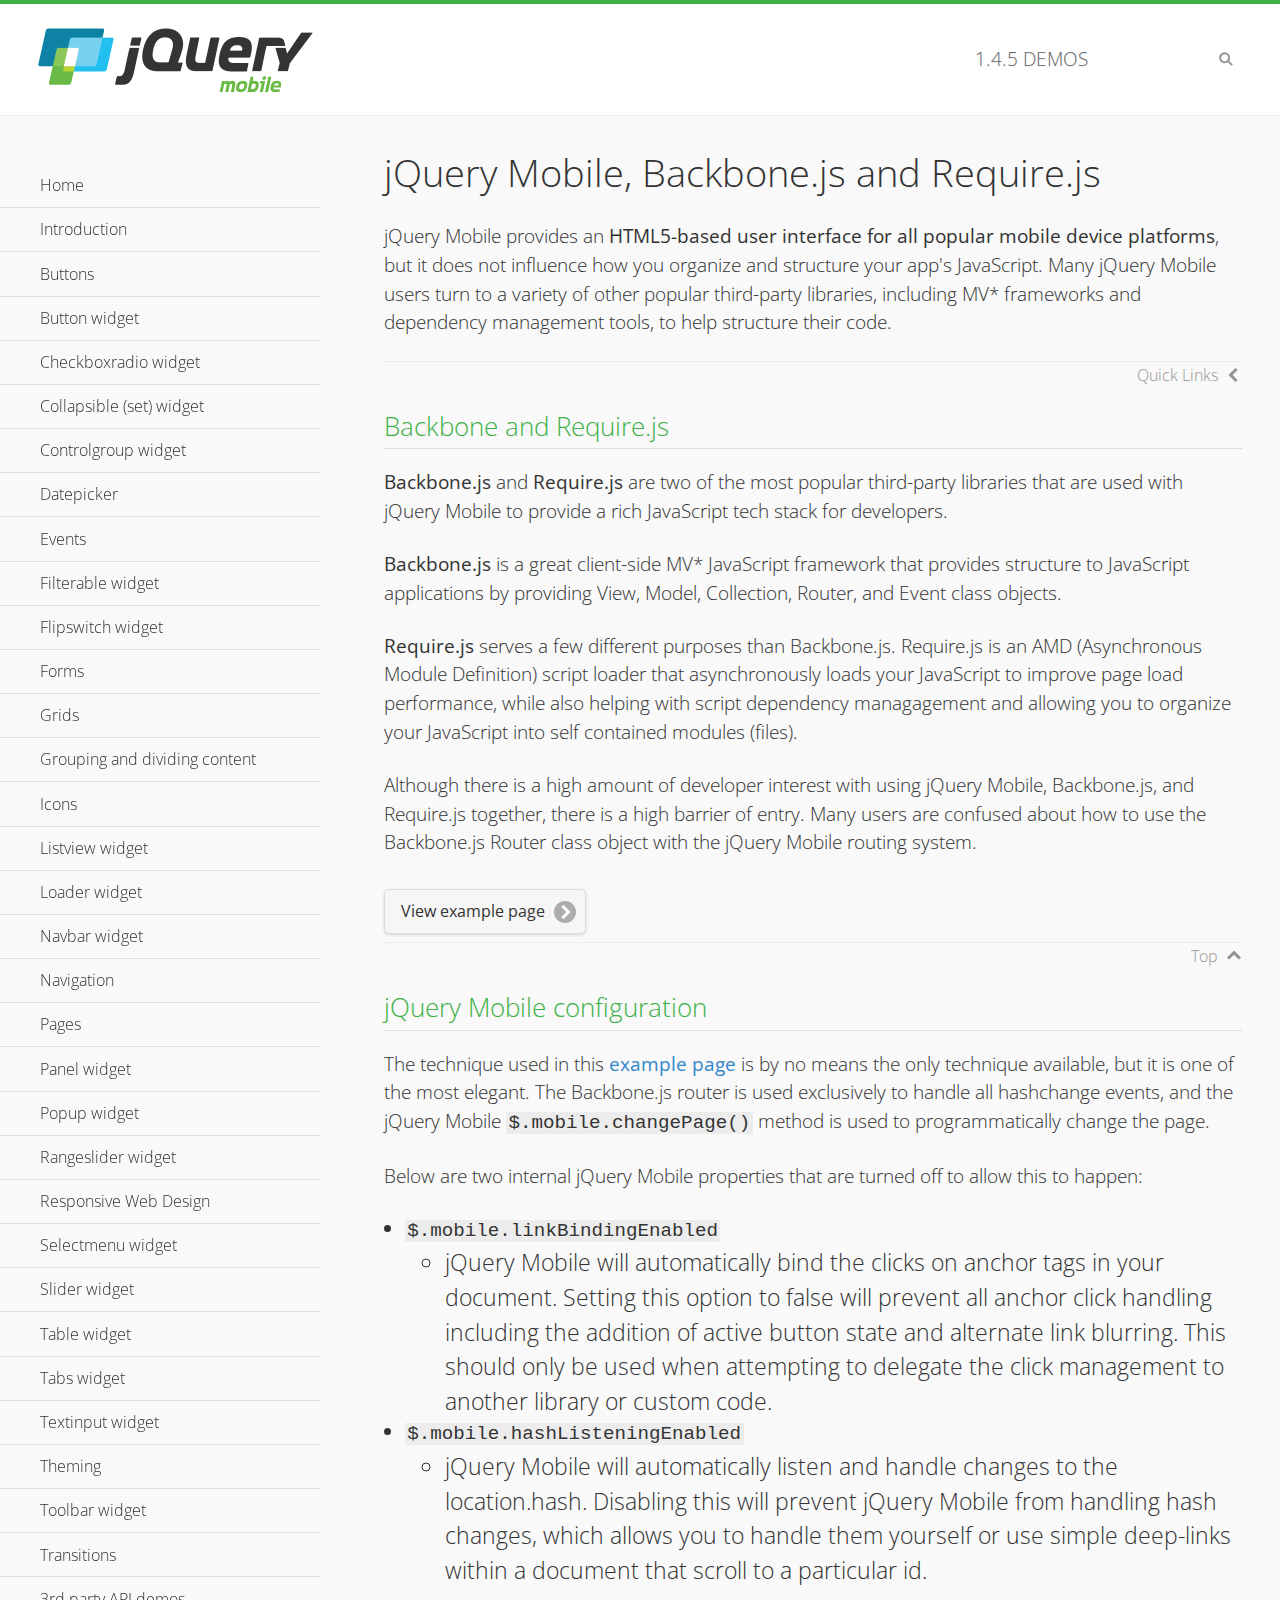
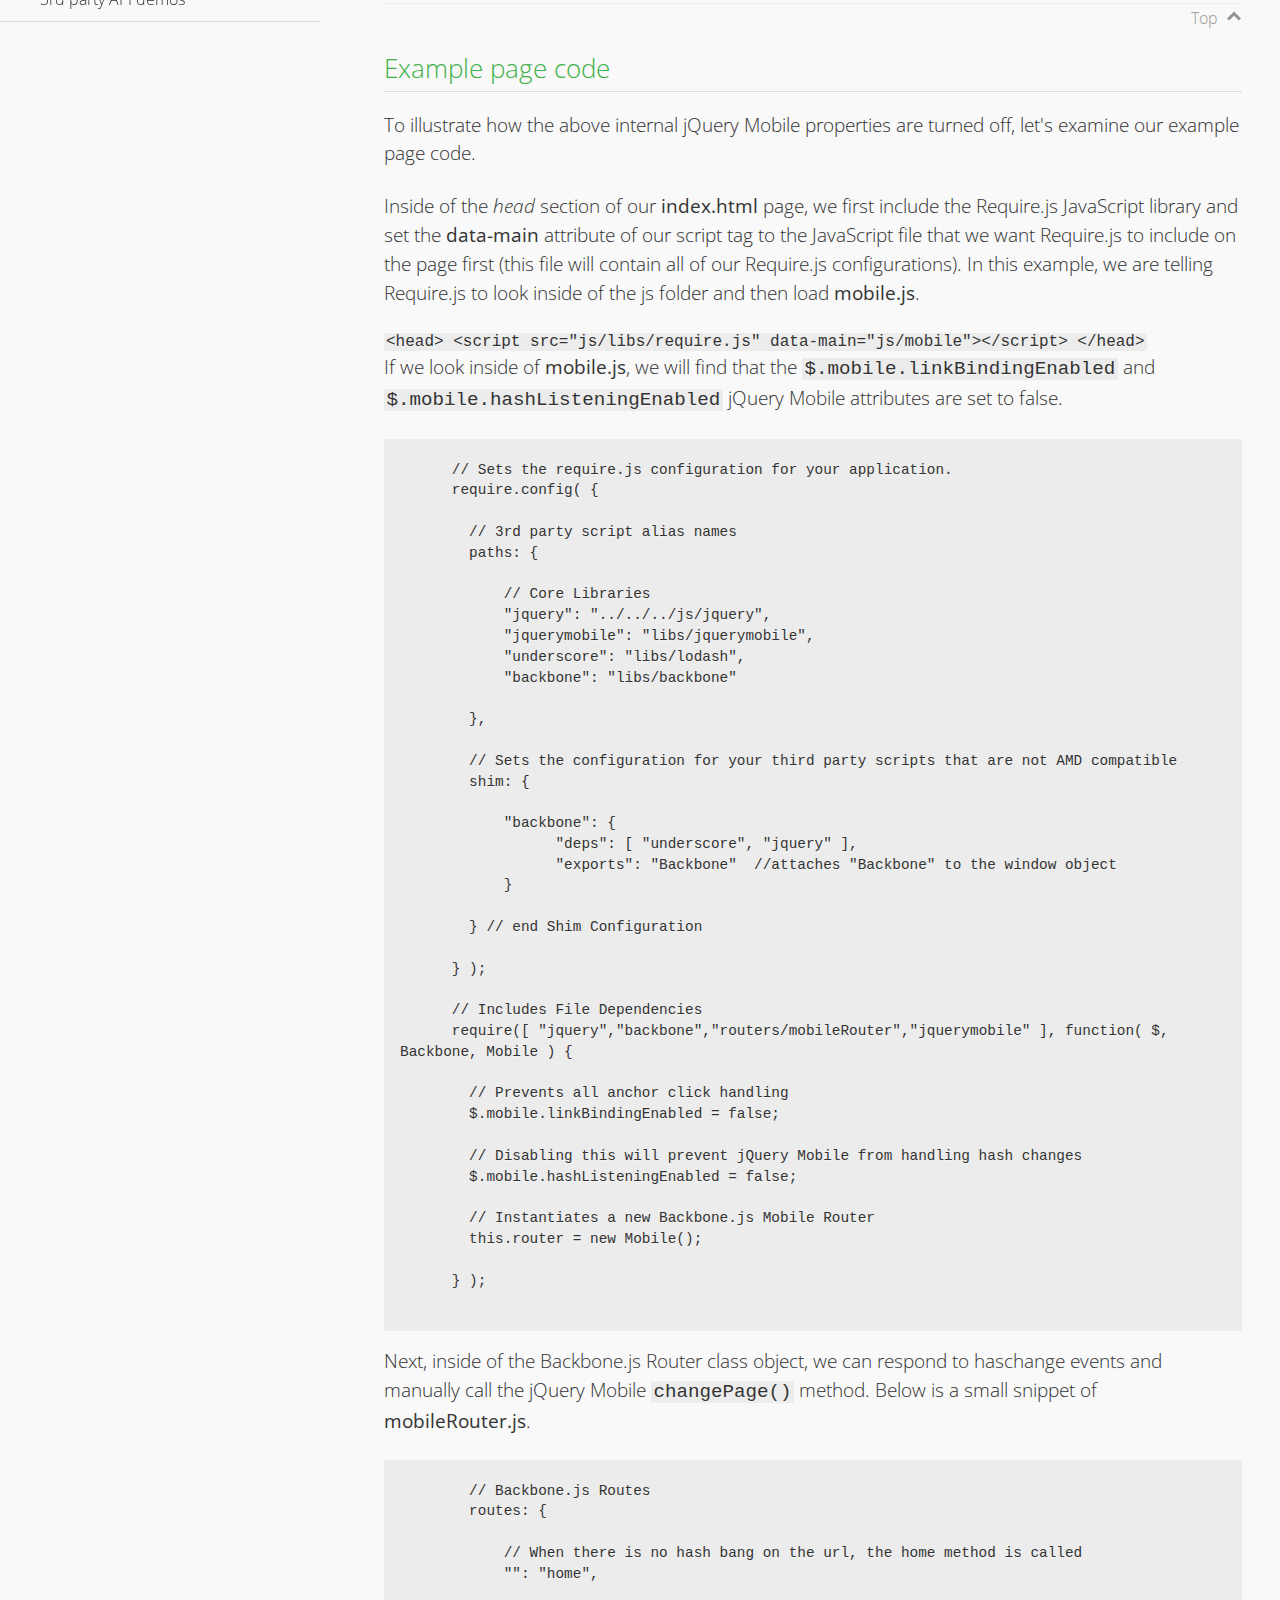
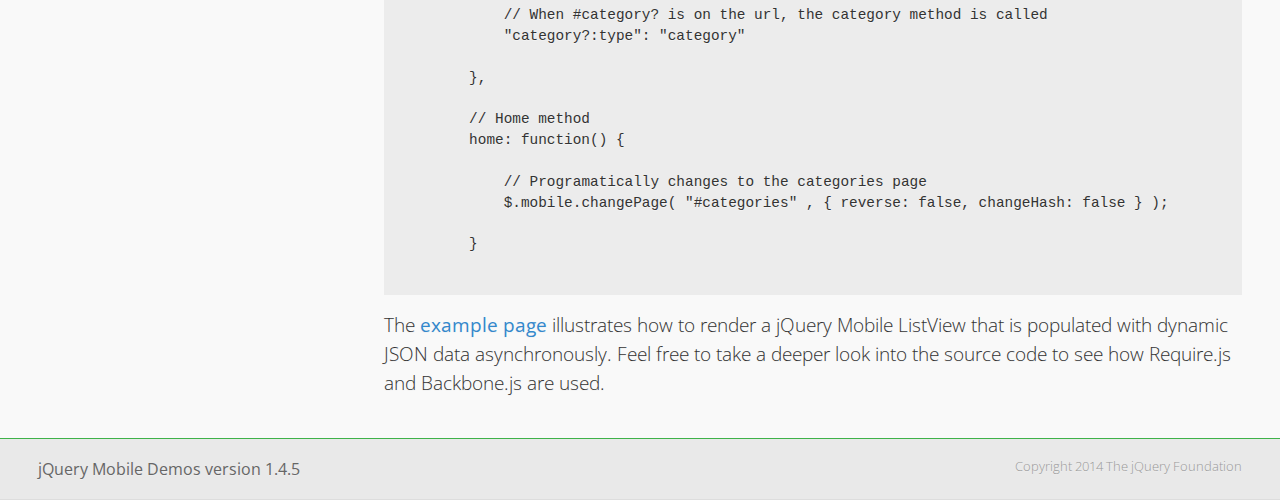
<file: lib/jquery.mobile-1.4.5/demos/backbone-requirejs/index.html>
<!DOCTYPE html>
<html>
  <head>
  <meta charset="utf-8">
  <meta name="viewport" content="width=device-width, initial-scale=1">
  <title>jQuery Mobile - Backbone.js and Require.js Apps</title>
	<link rel="shortcut icon" href="../favicon.ico">
    <link rel="stylesheet" href="http://fonts.googleapis.com/css?family=Open+Sans:300,400,700">
	<link rel="stylesheet" href="../css/themes/default/jquery.mobile-1.4.5.min.css">
	<link rel="stylesheet" href="../_assets/css/jqm-demos.css">
	<script src="../js/jquery.js"></script>
	<script src="../_assets/js/index.js"></script>
	<script src="../js/jquery.mobile-1.4.5.min.js"></script>

</head>
<body>
<div data-role="page" class="jqm-demos" data-quicklinks="true">

    <div data-role="header" class="jqm-header">
		<h2><a href="../" title="jQuery Mobile Demos home"><img src="../_assets/img/jquery-logo.png" alt="jQuery Mobile"></a></h2>
		<p><span class="jqm-version"></span> Demos</p>
        <a href="#" class="jqm-navmenu-link ui-btn ui-btn-icon-notext ui-corner-all ui-icon-bars ui-nodisc-icon ui-alt-icon ui-btn-left">Menu</a>
        <a href="#" class="jqm-search-link ui-btn ui-btn-icon-notext ui-corner-all ui-icon-search ui-nodisc-icon ui-alt-icon ui-btn-right">Search</a>
    </div><!-- /header -->

	<div role="main" class="ui-content jqm-content">

      <h1>jQuery Mobile, Backbone.js and Require.js</h1>
      <p>jQuery Mobile provides an <strong>HTML5-based user interface for all popular mobile device platforms</strong>, but it does not influence how you organize and structure your app's JavaScript.  Many jQuery Mobile users turn to a variety of other popular third-party libraries, including MV* frameworks and dependency management tools, to help structure their code.
      </p>

	  <h2>Backbone and Require.js</h2>
      <p><strong>Backbone.js</strong> and <strong>Require.js</strong> are two of the most popular third-party libraries that are used with jQuery Mobile to provide a rich JavaScript tech stack for developers.
      </p>
      <p><strong>Backbone.js</strong> is a great client-side MV* JavaScript framework that provides structure to JavaScript applications by providing View, Model, Collection, Router, and Event class objects.
      </p>
      <p><strong>Require.js</strong> serves a few different purposes than Backbone.js. Require.js is an AMD (Asynchronous Module Definition) script loader that asynchronously loads your JavaScript to improve page load performance, while also helping with script dependency managagement and allowing you to organize your JavaScript into self contained modules (files).
      </p>
      <p>Although there is a high amount of developer interest with using jQuery Mobile, Backbone.js, and Require.js together, there is a high barrier of entry.  Many users are confused about how to use the Backbone.js Router class object with the jQuery Mobile routing system.</p>

	   <a href="backbone-require.html" rel="external" class="ui-btn ui-btn-inline ui-corner-all ui-shadow ui-btn-icon-right ui-icon-carat-r">View example page</a>

      <h2>jQuery Mobile configuration</h2>

      <p>The technique used in this <a href="backbone-require.html" rel="external">example page</a> is by no means the only technique available, but it is one of the most elegant.  The Backbone.js router is used exclusively to handle all hashchange events, and the jQuery Mobile <code>$.mobile.changePage()</code> method is used to programmatically change the page.</p>

      <p>Below are two internal jQuery Mobile properties that are turned off to allow this to happen:</p>

      <ul>
        <li><code>$.mobile.linkBindingEnabled</code>
          <ul>
            <li>jQuery Mobile will automatically bind the clicks on anchor tags in your document. Setting this option to false will prevent all anchor click handling including the addition of active button state and alternate link blurring. This should only be used when attempting to delegate the click management to another library or custom code.</li>
            </ul>
        </li>
        <li><code>$.mobile.hashListeningEnabled</code>
          <ul>
            <li>jQuery Mobile will automatically listen and handle changes to the location.hash. Disabling this will prevent jQuery Mobile from handling hash changes, which allows you to handle them yourself or use simple deep-links within a document that scroll to a particular id.</li>
            </ul>
        </li>
      </ul>

	  <h2>Example page code</h2>
      <p>To illustrate how the above internal jQuery Mobile properties are turned off, let's examine our example page code.</p>

      <p>Inside of the <em>head</em> section of our <strong>index.html</strong> page, we first include the Require.js JavaScript library and set the <strong>data-main</strong> attribute of our script tag to the JavaScript file that we want Require.js to include on the page first (this file will contain all of our Require.js configurations).  In this example, we are telling Require.js to look inside of the js folder and then load <strong>mobile.js</strong>.
      </p>

      <code>
        &lt;head&gt;
          &lt;script src=&quot;js/libs/require.js&quot; data-main=&quot;js/mobile&quot;&gt;&lt;/script&gt;
        &lt;/head&gt;
      </code>
      <p>If we look inside of <strong>mobile.js</strong>, we will find that the <code>$.mobile.linkBindingEnabled</code> and <code>$.mobile.hashListeningEnabled</code> jQuery Mobile attributes are set to false.
      </p>
      <pre>
      <code>
      // Sets the require.js configuration for your application.
      require.config( {

        // 3rd party script alias names
        paths: {

            // Core Libraries
            "jquery": "../../../js/jquery",
            "jquerymobile": "libs/jquerymobile",
            "underscore": "libs/lodash",
            "backbone": "libs/backbone"

        },

        // Sets the configuration for your third party scripts that are not AMD compatible
        shim: {

            "backbone": {
                  "deps": [ "underscore", "jquery" ],
                  "exports": "Backbone"  //attaches "Backbone" to the window object
            }

        } // end Shim Configuration

      } );

      // Includes File Dependencies
      require([ "jquery","backbone","routers/mobileRouter","jquerymobile" ], function( $, Backbone, Mobile ) {

        // Prevents all anchor click handling
        $.mobile.linkBindingEnabled = false;

        // Disabling this will prevent jQuery Mobile from handling hash changes
        $.mobile.hashListeningEnabled = false;

        // Instantiates a new Backbone.js Mobile Router
        this.router = new Mobile();

      } );
</code>
</pre>
<p>Next, inside of the Backbone.js Router class object, we can respond to haschange events and manually call the jQuery Mobile <code>changePage()</code> method.  Below is a small snippet of <strong>mobileRouter.js</strong>.</p>
<pre>
<code>
        // Backbone.js Routes
        routes: {

            // When there is no hash bang on the url, the home method is called
            "": "home",

            // When #category? is on the url, the category method is called
            "category?:type": "category"

        },

        // Home method
        home: function() {

            // Programatically changes to the categories page
            $.mobile.changePage( "#categories" , { reverse: false, changeHash: false } );

        }
</code>
</pre>

		<p>The <a href="backbone-require.html" rel="external">example page</a> illustrates how to render a jQuery Mobile ListView that is populated with dynamic JSON data asynchronously. Feel free to take a deeper look into the source code to see how Require.js and Backbone.js are used.</p>

    </div><!-- /content -->
	    <div data-role="panel" class="jqm-navmenu-panel" data-position="left" data-display="overlay" data-theme="a">
	    	<ul class="jqm-list ui-alt-icon ui-nodisc-icon">
<li data-filtertext="demos homepage" data-icon="home"><a href=".././">Home</a></li>
<li data-filtertext="introduction overview getting started"><a href="../intro/" data-ajax="false">Introduction</a></li>
<li data-filtertext="buttons button markup buttonmarkup method anchor link button element"><a href="../button-markup/" data-ajax="false">Buttons</a></li>
<li data-filtertext="form button widget input button submit reset"><a href="../button/" data-ajax="false">Button widget</a></li>
<li data-role="collapsible" data-enhanced="true" data-collapsed-icon="carat-d" data-expanded-icon="carat-u" data-iconpos="right" data-inset="false" class="ui-collapsible ui-collapsible-themed-content ui-collapsible-collapsed">
	<h3 class="ui-collapsible-heading ui-collapsible-heading-collapsed">
		<a href="#" class="ui-collapsible-heading-toggle ui-btn ui-btn-icon-right ui-btn-inherit ui-icon-carat-d">
		    Checkboxradio widget<span class="ui-collapsible-heading-status"> click to expand contents</span>
		</a>
	</h3>
	<div class="ui-collapsible-content ui-body-inherit ui-collapsible-content-collapsed" aria-hidden="true">
		<ul>
			<li data-filtertext="form checkboxradio widget checkbox input checkboxes controlgroups"><a href="../checkboxradio-checkbox/" data-ajax="false">Checkboxes</a></li>
			<li data-filtertext="form checkboxradio widget radio input radio buttons controlgroups"><a href="../checkboxradio-radio/" data-ajax="false">Radio buttons</a></li>
		</ul>
	</div>
</li>
<li data-role="collapsible" data-enhanced="true" data-collapsed-icon="carat-d" data-expanded-icon="carat-u" data-iconpos="right" data-inset="false" class="ui-collapsible ui-collapsible-themed-content ui-collapsible-collapsed">
	<h3 class="ui-collapsible-heading ui-collapsible-heading-collapsed">
		<a href="#" class="ui-collapsible-heading-toggle ui-btn ui-btn-icon-right ui-btn-inherit ui-icon-carat-d">
			Collapsible (set) widget<span class="ui-collapsible-heading-status"> click to expand contents</span>
		</a>
	</h3>
	<div class="ui-collapsible-content ui-body-inherit ui-collapsible-content-collapsed" aria-hidden="true">
		<ul>
			<li data-filtertext="collapsibles content formatting"><a href="../collapsible/" data-ajax="false">Collapsible</a></li>
			<li data-filtertext="dynamic collapsible set accordion append expand"><a href="../collapsible-dynamic/" data-ajax="false">Dynamic collapsibles</a></li>
			<li data-filtertext="accordions collapsible set widget content formatting grouped collapsibles"><a href="../collapsibleset/" data-ajax="false">Collapsible set</a></li>
		</ul>
	</div>
</li>
<li data-role="collapsible" data-enhanced="true" data-collapsed-icon="carat-d" data-expanded-icon="carat-u" data-iconpos="right" data-inset="false" class="ui-collapsible ui-collapsible-themed-content ui-collapsible-collapsed">
	<h3 class="ui-collapsible-heading ui-collapsible-heading-collapsed">
		<a href="#" class="ui-collapsible-heading-toggle ui-btn ui-btn-icon-right ui-btn-inherit ui-icon-carat-d">
			Controlgroup widget<span class="ui-collapsible-heading-status"> click to expand contents</span>
		</a>
	</h3>
	<div class="ui-collapsible-content ui-body-inherit ui-collapsible-content-collapsed" aria-hidden="true">
		<ul>
			<li data-filtertext="controlgroups selectmenu checkboxradio input grouped buttons horizontal vertical"><a href="../controlgroup/" data-ajax="false">Controlgroup</a></li>
			<li data-filtertext="dynamic controlgroup dynamically add buttons"><a href="../controlgroup-dynamic/" data-ajax="false">Dynamic controlgroups</a></li>
		</ul>
	</div>
</li>
<li data-filtertext="form datepicker widget date input"><a href="../datepicker/" data-ajax="false">Datepicker</a></li>
<li data-role="collapsible" data-enhanced="true" data-collapsed-icon="carat-d" data-expanded-icon="carat-u" data-iconpos="right" data-inset="false" class="ui-collapsible ui-collapsible-themed-content ui-collapsible-collapsed">
	<h3 class="ui-collapsible-heading ui-collapsible-heading-collapsed">
		<a href="#" class="ui-collapsible-heading-toggle ui-btn ui-btn-icon-right ui-btn-inherit ui-icon-carat-d">
			Events<span class="ui-collapsible-heading-status"> click to expand contents</span>
		</a>
	</h3>
	<div class="ui-collapsible-content ui-body-inherit ui-collapsible-content-collapsed" aria-hidden="true">
		<ul>
			<li data-filtertext="swipe to delete list items listviews swipe events"><a href="../swipe-list/" data-ajax="false">Swipe list items</a></li>
			<li data-filtertext="swipe to navigate swipe page navigation swipe events"><a href="../swipe-page/" data-ajax="false">Swipe page navigation</a></li>
		</ul>
	</div>
</li>
<li data-filtertext="filterable filter elements sorting searching listview table"><a href="../filterable/" data-ajax="false">Filterable widget</a></li>
<li data-filtertext="form flipswitch widget flip toggle switch binary select checkbox input"><a href="../flipswitch/" data-ajax="false">Flipswitch widget</a></li>
<li data-role="collapsible" data-enhanced="true" data-collapsed-icon="carat-d" data-expanded-icon="carat-u" data-iconpos="right" data-inset="false" class="ui-collapsible ui-collapsible-themed-content ui-collapsible-collapsed">
	<h3 class="ui-collapsible-heading ui-collapsible-heading-collapsed">
		<a href="#" class="ui-collapsible-heading-toggle ui-btn ui-btn-icon-right ui-btn-inherit ui-icon-carat-d">
			Forms<span class="ui-collapsible-heading-status"> click to expand contents</span>
		</a>
	</h3>
	<div class="ui-collapsible-content ui-body-inherit ui-collapsible-content-collapsed" aria-hidden="true">
		<ul>
			<li data-filtertext="forms text checkbox radio range button submit reset inputs selects textarea slider flipswitch label form elements"><a href="../forms/" data-ajax="false">Forms</a></li>
			<li data-filtertext="form hide labels hidden accessible ui-hidden-accessible forms"><a href="../forms-label-hidden-accessible/" data-ajax="false">Hide labels</a></li>
			<li data-filtertext="form field containers fieldcontain ui-field-contain forms"><a href="../forms-field-contain/" data-ajax="false">Field containers</a></li>
			<li data-filtertext="forms disabled form elements"><a href="../forms-disabled/" data-ajax="false">Forms disabled</a></li>
			<li data-filtertext="forms gallery examples overview forms text checkbox radio range button submit reset inputs selects textarea slider flipswitch label form elements"><a href="../forms-gallery/" data-ajax="false">Forms gallery</a></li>
		</ul>
	</div>
</li>
<li data-role="collapsible" data-enhanced="true" data-collapsed-icon="carat-d" data-expanded-icon="carat-u" data-iconpos="right" data-inset="false" class="ui-collapsible ui-collapsible-themed-content ui-collapsible-collapsed">
	<h3 class="ui-collapsible-heading ui-collapsible-heading-collapsed">
		<a href="#" class="ui-collapsible-heading-toggle ui-btn ui-btn-icon-right ui-btn-inherit ui-icon-carat-d">
			Grids<span class="ui-collapsible-heading-status"> click to expand contents</span>
		</a>
	</h3>
	<div class="ui-collapsible-content ui-body-inherit ui-collapsible-content-collapsed" aria-hidden="true">
		<ul>
			<li data-filtertext="grids columns blocks content formatting rwd responsive css framework"><a href="../grids/" data-ajax="false">Grids</a></li>
			<li data-filtertext="buttons in grids css framework"><a href="../grids-buttons/" data-ajax="false">Buttons in grids</a></li>
			<li data-filtertext="custom responsive grids rwd css framework"><a href="../grids-custom-responsive/" data-ajax="false">Custom responsive grids</a></li>
		</ul>
	</div>
</li>
<li data-filtertext="blocks content formatting sections heading"><a href="../body-bar-classes/" data-ajax="false">Grouping and dividing content</a></li>
<li data-role="collapsible" data-enhanced="true" data-collapsed-icon="carat-d" data-expanded-icon="carat-u" data-iconpos="right" data-inset="false" class="ui-collapsible ui-collapsible-themed-content ui-collapsible-collapsed">
	<h3 class="ui-collapsible-heading ui-collapsible-heading-collapsed">
		<a href="#" class="ui-collapsible-heading-toggle ui-btn ui-btn-icon-right ui-btn-inherit ui-icon-carat-d">
			Icons<span class="ui-collapsible-heading-status"> click to expand contents</span>
		</a>
	</h3>
	<div class="ui-collapsible-content ui-body-inherit ui-collapsible-content-collapsed" aria-hidden="true">
		<ul>
			<li data-filtertext="button icons svg disc alt custom icon position"><a href="../icons/" data-ajax="false">Icons</a></li>
			<li data-filtertext=""><a href="../icons-grunticon/" data-ajax="false">Grunticon loader</a></li>
		</ul>
	</div>
</li>
<li data-role="collapsible" data-enhanced="true" data-collapsed-icon="carat-d" data-expanded-icon="carat-u" data-iconpos="right" data-inset="false" class="ui-collapsible ui-collapsible-themed-content ui-collapsible-collapsed">
	<h3 class="ui-collapsible-heading ui-collapsible-heading-collapsed">
		<a href="#" class="ui-collapsible-heading-toggle ui-btn ui-btn-icon-right ui-btn-inherit ui-icon-carat-d">
			Listview widget<span class="ui-collapsible-heading-status"> click to expand contents</span>
		</a>
	</h3>
	<div class="ui-collapsible-content ui-body-inherit ui-collapsible-content-collapsed" aria-hidden="true">
		<ul>
			<li data-filtertext="listview widget thumbnails icons nested split button collapsible ul ol"><a href="../listview/" data-ajax="false">Listview</a></li>
			<li data-filtertext="autocomplete filterable reveal listview filtertextbeforefilter placeholder"><a href="../listview-autocomplete/" data-ajax="false">Listview autocomplete</a></li>
			<li data-filtertext="autocomplete filterable reveal listview remote data filtertextbeforefilter placeholder"><a href="../listview-autocomplete-remote/" data-ajax="false">Listview autocomplete remote data</a></li>
			<li data-filtertext="autodividers anchor jump scroll linkbars listview lists ul ol"><a href="../listview-autodividers-linkbar/" data-ajax="false">Listview autodividers linkbar</a></li>
			<li data-filtertext="listview autodividers selector autodividersselector lists ul ol"><a href="../listview-autodividers-selector/" data-ajax="false">Listview autodividers selector</a></li>
			<li data-filtertext="listview nested list items"><a href="../listview-nested-lists/" data-ajax="false">Nested Listviews</a></li>
			<li data-filtertext="listview collapsible list items flat"><a href="../listview-collapsible-item-flat/" data-ajax="false">Listview collapsible list items (flat)</a></li>
			<li data-filtertext="listview collapsible list indented"><a href="../listview-collapsible-item-indented/" data-ajax="false">Listview collapsible list items (indented)</a></li>
			<li data-filtertext="grid listview responsive grids responsive listviews lists ul"><a href="../listview-grid/" data-ajax="false">Listview responsive grid</a></li>
		</ul>
	</div>
</li>
<li data-filtertext="loader widget page loading navigation overlay spinner"><a href="../loader/" data-ajax="false">Loader widget</a></li>
<li data-filtertext="navbar widget navmenu toolbars header footer"><a href="../navbar/" data-ajax="false">Navbar widget</a></li>
<li data-role="collapsible" data-enhanced="true" data-collapsed-icon="carat-d" data-expanded-icon="carat-u" data-iconpos="right" data-inset="false" class="ui-collapsible ui-collapsible-themed-content ui-collapsible-collapsed">
	<h3 class="ui-collapsible-heading ui-collapsible-heading-collapsed">
		<a href="#" class="ui-collapsible-heading-toggle ui-btn ui-btn-icon-right ui-btn-inherit ui-icon-carat-d">
			Navigation<span class="ui-collapsible-heading-status"> click to expand contents</span>
		</a>
	</h3>
	<div class="ui-collapsible-content ui-body-inherit ui-collapsible-content-collapsed" aria-hidden="true">
		<ul>
			<li data-filtertext="ajax navigation navigate widget history event method"><a href="../navigation/" data-ajax="false">Navigation</a></li>
			<li data-filtertext="linking pages page links navigation ajax prefetch cache"><a href="../navigation-linking-pages/" data-ajax="false">Linking pages</a></li>
			<!-- <li data-filtertext="php redirect server redirection server-side navigation"><a href="../navigation-php-redirect/" data-ajax="false">PHP redirect demo</a></li>-->
			<li data-filtertext="navigation redirection hash query"><a href="../navigation-hash-processing/" data-ajax="false">Hash processing demo</a></li>
			<li data-filtertext="navigation redirection hash query"><a href="../page-events/" data-ajax="false">Page Navigation Events</a></li>
		</ul>
	</div>
</li>
<li data-role="collapsible" data-enhanced="true" data-collapsed-icon="carat-d" data-expanded-icon="carat-u" data-iconpos="right" data-inset="false" class="ui-collapsible ui-collapsible-themed-content ui-collapsible-collapsed">
	<h3 class="ui-collapsible-heading ui-collapsible-heading-collapsed">
		<a href="#" class="ui-collapsible-heading-toggle ui-btn ui-btn-icon-right ui-btn-inherit ui-icon-carat-d">
			Pages<span class="ui-collapsible-heading-status"> click to expand contents</span>
		</a>
	</h3>
	<div class="ui-collapsible-content ui-body-inherit ui-collapsible-content-collapsed" aria-hidden="true">
		<ul>
			<li data-filtertext="pages page widget ajax navigation"><a href="../pages/" data-ajax="false">Pages</a></li>
			<li data-filtertext="single page"><a href="../pages-single-page/" data-ajax="false">Single page</a></li>
			<li data-filtertext="multipage multi-page page"><a href="../pages-multi-page/" data-ajax="false">Multi-page template</a></li>
			<li data-filtertext="dialog page widget modal popup"><a href="../pages-dialog/" data-ajax="false">Dialog page</a></li>
		</ul>
	</div>
</li>
<li data-role="collapsible" data-enhanced="true" data-collapsed-icon="carat-d" data-expanded-icon="carat-u" data-iconpos="right" data-inset="false" class="ui-collapsible ui-collapsible-themed-content ui-collapsible-collapsed">
	<h3 class="ui-collapsible-heading ui-collapsible-heading-collapsed">
		<a href="#" class="ui-collapsible-heading-toggle ui-btn ui-btn-icon-right ui-btn-inherit ui-icon-carat-d">
			Panel widget<span class="ui-collapsible-heading-status"> click to expand contents</span>
		</a>
	</h3>
	<div class="ui-collapsible-content ui-body-inherit ui-collapsible-content-collapsed" aria-hidden="true">
		<ul>
			<li data-filtertext="panel widget sliding panels reveal push overlay responsive"><a href="../panel/" data-ajax="false">Panel</a></li>
			<li data-filtertext=""><a href="../panel-external/" data-ajax="false">External panels</a></li>
			<li data-filtertext="panel "><a href="../panel-fixed/" data-ajax="false">Fixed panels</a></li>
			<li data-filtertext="panel slide panels sliding panels shadow rwd responsive breakpoint"><a href="../panel-responsive/" data-ajax="false">Panels responsive</a></li>
			<li data-filtertext="panel custom style custom panel width reveal shadow listview panel styling page background wrapper"><a href="../panel-styling/" data-ajax="false">Custom panel style</a></li>
			<li data-filtertext="panel open on swipe"><a href="../panel-swipe-open/" data-ajax="false">Panel open on swipe</a></li>
			<li data-filtertext="panels outside page internal external toolbars"><a href="../panel-external-internal/" data-ajax="false">Panel external and internal</a></li>
		</ul>
	</div>
</li>
<li data-role="collapsible" data-enhanced="true" data-collapsed-icon="carat-d" data-expanded-icon="carat-u" data-iconpos="right" data-inset="false" class="ui-collapsible ui-collapsible-themed-content ui-collapsible-collapsed">
	<h3 class="ui-collapsible-heading ui-collapsible-heading-collapsed">
		<a href="#" class="ui-collapsible-heading-toggle ui-btn ui-btn-icon-right ui-btn-inherit ui-icon-carat-d">
			Popup widget<span class="ui-collapsible-heading-status"> click to expand contents</span>
		</a>
	</h3>
	<div class="ui-collapsible-content ui-body-inherit ui-collapsible-content-collapsed" aria-hidden="true">
		<ul>
			<li data-filtertext="popup widget popups dialog modal transition tooltip lightbox form overlay screen flip pop fade transition"><a href="../popup/" data-ajax="false">Popup</a></li>
			<li data-filtertext="popup alignment position"><a href="../popup-alignment/" data-ajax="false">Popup alignment</a></li>
			<li data-filtertext="popup arrow size popups popover"><a href="../popup-arrow-size/" data-ajax="false">Popup arrow size</a></li>
			<li data-filtertext="dynamic popups popup images lightbox"><a href="../popup-dynamic/" data-ajax="false">Dynamic popups</a></li>
			<li data-filtertext="popups with iframes scaling"><a href="../popup-iframe/" data-ajax="false">Popups with iframes</a></li>
			<li data-filtertext="popup image scaling"><a href="../popup-image-scaling/" data-ajax="false">Popup image scaling</a></li>
			<li data-filtertext="external popup outside multi-page"><a href="../popup-outside-multipage/" data-ajax="false">Popup outside multi-page</a></li>
		</ul>
	</div>
</li>
<li data-filtertext="form rangeslider widget dual sliders dual handle sliders range input"><a href="../rangeslider/" data-ajax="false">Rangeslider widget</a></li>
<li data-filtertext="responsive web design rwd adaptive progressive enhancement PE accessible mobile breakpoints media query media queries"><a href="../rwd/" data-ajax="false">Responsive Web Design</a></li>
<li data-role="collapsible" data-enhanced="true" data-collapsed-icon="carat-d" data-expanded-icon="carat-u" data-iconpos="right" data-inset="false" class="ui-collapsible ui-collapsible-themed-content ui-collapsible-collapsed">
	<h3 class="ui-collapsible-heading ui-collapsible-heading-collapsed">
		<a href="#" class="ui-collapsible-heading-toggle ui-btn ui-btn-icon-right ui-btn-inherit ui-icon-carat-d">
			Selectmenu widget<span class="ui-collapsible-heading-status"> click to expand contents</span>
		</a>
	</h3>
	<div class="ui-collapsible-content ui-body-inherit ui-collapsible-content-collapsed" aria-hidden="true">
		<ul>
			<li data-filtertext="form selectmenu widget select input custom select menu selects"><a href="../selectmenu/" data-ajax="false">Selectmenu</a></li>
			<li data-filtertext="form custom select menu selectmenu widget custom menu option optgroup multiple selects"><a href="../selectmenu-custom/" data-ajax="false">Custom select menu</a></li>
			<li data-filtertext="filterable select filter popup dialog"><a href="../selectmenu-custom-filter/" data-ajax="false">Custom select menu with filter</a></li>
		</ul>
	</div>
</li>
<li data-role="collapsible" data-enhanced="true" data-collapsed-icon="carat-d" data-expanded-icon="carat-u" data-iconpos="right" data-inset="false" class="ui-collapsible ui-collapsible-themed-content ui-collapsible-collapsed">
	<h3 class="ui-collapsible-heading ui-collapsible-heading-collapsed">
		<a href="#" class="ui-collapsible-heading-toggle ui-btn ui-btn-icon-right ui-btn-inherit ui-icon-carat-d">
			Slider widget<span class="ui-collapsible-heading-status"> click to expand contents</span>
		</a>
	</h3>
	<div class="ui-collapsible-content ui-body-inherit ui-collapsible-content-collapsed" aria-hidden="true">
		<ul>
			<li data-filtertext="form slider widget range input single sliders"><a href="../slider/" data-ajax="false">Slider</a></li>
			<li data-filtertext="form slider widget flipswitch slider binary select flip toggle switch"><a href="../slider-flipswitch/" data-ajax="false">Slider flip toggle switch</a></li>
			<li data-filtertext="form slider tooltip handle value input range sliders"><a href="../slider-tooltip/" data-ajax="false">Slider tooltip</a></li>
		</ul>
	</div>
</li>
<li data-role="collapsible" data-enhanced="true" data-collapsed-icon="carat-d" data-expanded-icon="carat-u" data-iconpos="right" data-inset="false" class="ui-collapsible ui-collapsible-themed-content ui-collapsible-collapsed">
	<h3 class="ui-collapsible-heading ui-collapsible-heading-collapsed">
		<a href="#" class="ui-collapsible-heading-toggle ui-btn ui-btn-icon-right ui-btn-inherit ui-icon-carat-d">
			Table widget<span class="ui-collapsible-heading-status"> click to expand contents</span>
		</a>
	</h3>
	<div class="ui-collapsible-content ui-body-inherit ui-collapsible-content-collapsed" aria-hidden="true">
		<ul>
			<li data-filtertext="table widget reflow column toggle th td responsive tables rwd hide show tabular"><a href="../table-column-toggle/" data-ajax="false">Table Column Toggle</a></li>
			<li data-filtertext="table column toggle phone comparison demo"><a href="../table-column-toggle-example/" data-ajax="false">Table Column Toggle demo</a></li>
			<li data-filtertext="responsive tables table column toggle heading groups rwd breakpoint"><a href="../table-column-toggle-heading-groups/" data-ajax="false">Table Column Toggle heading groups</a></li>
			<li data-filtertext="responsive tables table column toggle hide rwd breakpoint customization options"><a href="../table-column-toggle-options/" data-ajax="false">Table Column Toggle options</a></li>
			<li data-filtertext="table reflow th td responsive rwd columns tabular"><a href="../table-reflow/" data-ajax="false">Table Reflow</a></li>
			<li data-filtertext="responsive tables table reflow heading groups rwd breakpoint"><a href="../table-reflow-heading-groups/" data-ajax="false">Table Reflow heading groups</a></li>
			<li data-filtertext="responsive tables table reflow stripes strokes table style"><a href="../table-reflow-stripes-strokes/" data-ajax="false">Table Reflow stripes and strokes</a></li>
			<li data-filtertext="responsive tables table reflow stack custom styles"><a href="../table-reflow-styling/" data-ajax="false">Table Reflow custom styles</a></li>
		</ul>
	</div>
</li>
<li data-filtertext="ui tabs widget"><a href="../tabs/" data-ajax="false">Tabs widget</a></li>
<li data-filtertext="form textinput widget text input textarea number date time tel email file color password"><a href="../textinput/" data-ajax="false">Textinput widget</a></li>
<li data-role="collapsible" data-enhanced="true" data-collapsed-icon="carat-d" data-expanded-icon="carat-u" data-iconpos="right" data-inset="false" class="ui-collapsible ui-collapsible-themed-content ui-collapsible-collapsed">
	<h3 class="ui-collapsible-heading ui-collapsible-heading-collapsed">
		<a href="#" class="ui-collapsible-heading-toggle ui-btn ui-btn-icon-right ui-btn-inherit ui-icon-carat-d">
			Theming<span class="ui-collapsible-heading-status"> click to expand contents</span>
		</a>
	</h3>
	<div class="ui-collapsible-content ui-body-inherit ui-collapsible-content-collapsed" aria-hidden="true">
		<ul>
			<li data-filtertext="default theme swatches theming style css"><a href="../theme-default/" data-ajax="false">Default theme</a></li>
			<li data-filtertext="classic theme old theme swatches theming style css"><a href="../theme-classic/" data-ajax="false">Classic theme</a></li>
		</ul>
	</div>
</li>
<li data-role="collapsible" data-enhanced="true" data-collapsed-icon="carat-d" data-expanded-icon="carat-u" data-iconpos="right" data-inset="false" class="ui-collapsible ui-collapsible-themed-content ui-collapsible-collapsed">
	<h3 class="ui-collapsible-heading ui-collapsible-heading-collapsed">
		<a href="#" class="ui-collapsible-heading-toggle ui-btn ui-btn-icon-right ui-btn-inherit ui-icon-carat-d">
			Toolbar widget<span class="ui-collapsible-heading-status"> click to expand contents</span>
		</a>
	</h3>
	<div class="ui-collapsible-content ui-body-inherit ui-collapsible-content-collapsed" aria-hidden="true">
		<ul>
			<li data-filtertext="toolbar widget header footer toolbars fixed fullscreen external sections"><a href="../toolbar/" data-ajax="false">Toolbar</a></li>
			<li data-filtertext="dynamic toolbars dynamically add toolbar header footer"><a href="../toolbar-dynamic/" data-ajax="false">Dynamic toolbars</a></li>
			<li data-filtertext="external toolbars header footer"><a href="../toolbar-external/" data-ajax="false">External toolbars</a></li>
			<li data-filtertext="fixed toolbars header footer"><a href="../toolbar-fixed/" data-ajax="false">Fixed toolbars</a></li>
			<li data-filtertext="fixed fullscreen toolbars header footer"><a href="../toolbar-fixed-fullscreen/" data-ajax="false">Fullscreen toolbars</a></li>
			<li data-filtertext="external fixed toolbars header footer"><a href="../toolbar-fixed-external/" data-ajax="false">Fixed external toolbars</a></li>
			<li data-filtertext="external persistent toolbars header footer navbar navmenu"><a href="../toolbar-fixed-persistent/" data-ajax="false">Persistent toolbars</a></li>
			<li data-filtertext="external ajax optimized toolbars persistent toolbars header footer navbar"><a href="../toolbar-fixed-persistent-optimized/" data-ajax="false">Ajax optimized toolbars</a></li>
			<li data-filtertext="form in toolbars header footer"><a href="../toolbar-fixed-forms/" data-ajax="false">Form in toolbar</a></li>
		</ul>
	</div>
</li>
<li data-filtertext="page transitions animated pages popup navigation flip slide fade pop"><a href="../transitions/" data-ajax="false">Transitions</a></li>
<li data-role="collapsible" data-enhanced="true" data-collapsed-icon="carat-d" data-expanded-icon="carat-u" data-iconpos="right" data-inset="false" class="ui-collapsible ui-collapsible-themed-content ui-collapsible-collapsed">
	<h3 class="ui-collapsible-heading ui-collapsible-heading-collapsed">
		<a href="#" class="ui-collapsible-heading-toggle ui-btn ui-btn-icon-right ui-btn-inherit ui-icon-carat-d">
			3rd party API demos<span class="ui-collapsible-heading-status"> click to expand contents</span>
		</a>
	</h3>
	<div class="ui-collapsible-content ui-body-inherit ui-collapsible-content-collapsed" aria-hidden="true">
		<ul>
			<li data-filtertext="backbone requirejs navigation router"><a href="../backbone-requirejs/" data-ajax="false">Backbone RequireJS</a></li>
			<li data-filtertext="google maps geolocation demo"><a href="../map-geolocation/" data-ajax="false">Google Maps geolocation</a></li>
			<li data-filtertext="google maps hybrid"><a href="../map-list-toggle/" data-ajax="false">Google Maps list toggle</a></li>
		</ul>
	</div>
</li>



		     </ul>
		</div><!-- /panel -->


    <div data-role="footer" data-position="fixed" data-tap-toggle="false" class="jqm-footer">
        <p>jQuery Mobile Demos version <span class="jqm-version"></span></p>
        <p>Copyright 2014 The jQuery Foundation</p>
    </div><!-- /footer -->
	<!-- TODO: This should become an external panel so we can add input to markup (unique ID) -->
    <div data-role="panel" class="jqm-search-panel" data-position="right" data-display="overlay" data-theme="a">
		<div class="jqm-search">
			<ul class="jqm-list" data-filter-placeholder="Search demos..." data-filter-reveal="true">
<li data-filtertext="demos homepage" data-icon="home"><a href=".././">Home</a></li>
<li data-filtertext="introduction overview getting started"><a href="../intro/" data-ajax="false">Introduction</a></li>
<li data-filtertext="buttons button markup buttonmarkup method anchor link button element"><a href="../button-markup/" data-ajax="false">Buttons</a></li>
<li data-filtertext="form button widget input button submit reset"><a href="../button/" data-ajax="false">Button widget</a></li>
<li data-role="collapsible" data-enhanced="true" data-collapsed-icon="carat-d" data-expanded-icon="carat-u" data-iconpos="right" data-inset="false" class="ui-collapsible ui-collapsible-themed-content ui-collapsible-collapsed">
	<h3 class="ui-collapsible-heading ui-collapsible-heading-collapsed">
		<a href="#" class="ui-collapsible-heading-toggle ui-btn ui-btn-icon-right ui-btn-inherit ui-icon-carat-d">
		    Checkboxradio widget<span class="ui-collapsible-heading-status"> click to expand contents</span>
		</a>
	</h3>
	<div class="ui-collapsible-content ui-body-inherit ui-collapsible-content-collapsed" aria-hidden="true">
		<ul>
			<li data-filtertext="form checkboxradio widget checkbox input checkboxes controlgroups"><a href="../checkboxradio-checkbox/" data-ajax="false">Checkboxes</a></li>
			<li data-filtertext="form checkboxradio widget radio input radio buttons controlgroups"><a href="../checkboxradio-radio/" data-ajax="false">Radio buttons</a></li>
		</ul>
	</div>
</li>
<li data-role="collapsible" data-enhanced="true" data-collapsed-icon="carat-d" data-expanded-icon="carat-u" data-iconpos="right" data-inset="false" class="ui-collapsible ui-collapsible-themed-content ui-collapsible-collapsed">
	<h3 class="ui-collapsible-heading ui-collapsible-heading-collapsed">
		<a href="#" class="ui-collapsible-heading-toggle ui-btn ui-btn-icon-right ui-btn-inherit ui-icon-carat-d">
			Collapsible (set) widget<span class="ui-collapsible-heading-status"> click to expand contents</span>
		</a>
	</h3>
	<div class="ui-collapsible-content ui-body-inherit ui-collapsible-content-collapsed" aria-hidden="true">
		<ul>
			<li data-filtertext="collapsibles content formatting"><a href="../collapsible/" data-ajax="false">Collapsible</a></li>
			<li data-filtertext="dynamic collapsible set accordion append expand"><a href="../collapsible-dynamic/" data-ajax="false">Dynamic collapsibles</a></li>
			<li data-filtertext="accordions collapsible set widget content formatting grouped collapsibles"><a href="../collapsibleset/" data-ajax="false">Collapsible set</a></li>
		</ul>
	</div>
</li>
<li data-role="collapsible" data-enhanced="true" data-collapsed-icon="carat-d" data-expanded-icon="carat-u" data-iconpos="right" data-inset="false" class="ui-collapsible ui-collapsible-themed-content ui-collapsible-collapsed">
	<h3 class="ui-collapsible-heading ui-collapsible-heading-collapsed">
		<a href="#" class="ui-collapsible-heading-toggle ui-btn ui-btn-icon-right ui-btn-inherit ui-icon-carat-d">
			Controlgroup widget<span class="ui-collapsible-heading-status"> click to expand contents</span>
		</a>
	</h3>
	<div class="ui-collapsible-content ui-body-inherit ui-collapsible-content-collapsed" aria-hidden="true">
		<ul>
			<li data-filtertext="controlgroups selectmenu checkboxradio input grouped buttons horizontal vertical"><a href="../controlgroup/" data-ajax="false">Controlgroup</a></li>
			<li data-filtertext="dynamic controlgroup dynamically add buttons"><a href="../controlgroup-dynamic/" data-ajax="false">Dynamic controlgroups</a></li>
		</ul>
	</div>
</li>
<li data-filtertext="form datepicker widget date input"><a href="../datepicker/" data-ajax="false">Datepicker</a></li>
<li data-role="collapsible" data-enhanced="true" data-collapsed-icon="carat-d" data-expanded-icon="carat-u" data-iconpos="right" data-inset="false" class="ui-collapsible ui-collapsible-themed-content ui-collapsible-collapsed">
	<h3 class="ui-collapsible-heading ui-collapsible-heading-collapsed">
		<a href="#" class="ui-collapsible-heading-toggle ui-btn ui-btn-icon-right ui-btn-inherit ui-icon-carat-d">
			Events<span class="ui-collapsible-heading-status"> click to expand contents</span>
		</a>
	</h3>
	<div class="ui-collapsible-content ui-body-inherit ui-collapsible-content-collapsed" aria-hidden="true">
		<ul>
			<li data-filtertext="swipe to delete list items listviews swipe events"><a href="../swipe-list/" data-ajax="false">Swipe list items</a></li>
			<li data-filtertext="swipe to navigate swipe page navigation swipe events"><a href="../swipe-page/" data-ajax="false">Swipe page navigation</a></li>
		</ul>
	</div>
</li>
<li data-filtertext="filterable filter elements sorting searching listview table"><a href="../filterable/" data-ajax="false">Filterable widget</a></li>
<li data-filtertext="form flipswitch widget flip toggle switch binary select checkbox input"><a href="../flipswitch/" data-ajax="false">Flipswitch widget</a></li>
<li data-role="collapsible" data-enhanced="true" data-collapsed-icon="carat-d" data-expanded-icon="carat-u" data-iconpos="right" data-inset="false" class="ui-collapsible ui-collapsible-themed-content ui-collapsible-collapsed">
	<h3 class="ui-collapsible-heading ui-collapsible-heading-collapsed">
		<a href="#" class="ui-collapsible-heading-toggle ui-btn ui-btn-icon-right ui-btn-inherit ui-icon-carat-d">
			Forms<span class="ui-collapsible-heading-status"> click to expand contents</span>
		</a>
	</h3>
	<div class="ui-collapsible-content ui-body-inherit ui-collapsible-content-collapsed" aria-hidden="true">
		<ul>
			<li data-filtertext="forms text checkbox radio range button submit reset inputs selects textarea slider flipswitch label form elements"><a href="../forms/" data-ajax="false">Forms</a></li>
			<li data-filtertext="form hide labels hidden accessible ui-hidden-accessible forms"><a href="../forms-label-hidden-accessible/" data-ajax="false">Hide labels</a></li>
			<li data-filtertext="form field containers fieldcontain ui-field-contain forms"><a href="../forms-field-contain/" data-ajax="false">Field containers</a></li>
			<li data-filtertext="forms disabled form elements"><a href="../forms-disabled/" data-ajax="false">Forms disabled</a></li>
			<li data-filtertext="forms gallery examples overview forms text checkbox radio range button submit reset inputs selects textarea slider flipswitch label form elements"><a href="../forms-gallery/" data-ajax="false">Forms gallery</a></li>
		</ul>
	</div>
</li>
<li data-role="collapsible" data-enhanced="true" data-collapsed-icon="carat-d" data-expanded-icon="carat-u" data-iconpos="right" data-inset="false" class="ui-collapsible ui-collapsible-themed-content ui-collapsible-collapsed">
	<h3 class="ui-collapsible-heading ui-collapsible-heading-collapsed">
		<a href="#" class="ui-collapsible-heading-toggle ui-btn ui-btn-icon-right ui-btn-inherit ui-icon-carat-d">
			Grids<span class="ui-collapsible-heading-status"> click to expand contents</span>
		</a>
	</h3>
	<div class="ui-collapsible-content ui-body-inherit ui-collapsible-content-collapsed" aria-hidden="true">
		<ul>
			<li data-filtertext="grids columns blocks content formatting rwd responsive css framework"><a href="../grids/" data-ajax="false">Grids</a></li>
			<li data-filtertext="buttons in grids css framework"><a href="../grids-buttons/" data-ajax="false">Buttons in grids</a></li>
			<li data-filtertext="custom responsive grids rwd css framework"><a href="../grids-custom-responsive/" data-ajax="false">Custom responsive grids</a></li>
		</ul>
	</div>
</li>
<li data-filtertext="blocks content formatting sections heading"><a href="../body-bar-classes/" data-ajax="false">Grouping and dividing content</a></li>
<li data-role="collapsible" data-enhanced="true" data-collapsed-icon="carat-d" data-expanded-icon="carat-u" data-iconpos="right" data-inset="false" class="ui-collapsible ui-collapsible-themed-content ui-collapsible-collapsed">
	<h3 class="ui-collapsible-heading ui-collapsible-heading-collapsed">
		<a href="#" class="ui-collapsible-heading-toggle ui-btn ui-btn-icon-right ui-btn-inherit ui-icon-carat-d">
			Icons<span class="ui-collapsible-heading-status"> click to expand contents</span>
		</a>
	</h3>
	<div class="ui-collapsible-content ui-body-inherit ui-collapsible-content-collapsed" aria-hidden="true">
		<ul>
			<li data-filtertext="button icons svg disc alt custom icon position"><a href="../icons/" data-ajax="false">Icons</a></li>
			<li data-filtertext=""><a href="../icons-grunticon/" data-ajax="false">Grunticon loader</a></li>
		</ul>
	</div>
</li>
<li data-role="collapsible" data-enhanced="true" data-collapsed-icon="carat-d" data-expanded-icon="carat-u" data-iconpos="right" data-inset="false" class="ui-collapsible ui-collapsible-themed-content ui-collapsible-collapsed">
	<h3 class="ui-collapsible-heading ui-collapsible-heading-collapsed">
		<a href="#" class="ui-collapsible-heading-toggle ui-btn ui-btn-icon-right ui-btn-inherit ui-icon-carat-d">
			Listview widget<span class="ui-collapsible-heading-status"> click to expand contents</span>
		</a>
	</h3>
	<div class="ui-collapsible-content ui-body-inherit ui-collapsible-content-collapsed" aria-hidden="true">
		<ul>
			<li data-filtertext="listview widget thumbnails icons nested split button collapsible ul ol"><a href="../listview/" data-ajax="false">Listview</a></li>
			<li data-filtertext="autocomplete filterable reveal listview filtertextbeforefilter placeholder"><a href="../listview-autocomplete/" data-ajax="false">Listview autocomplete</a></li>
			<li data-filtertext="autocomplete filterable reveal listview remote data filtertextbeforefilter placeholder"><a href="../listview-autocomplete-remote/" data-ajax="false">Listview autocomplete remote data</a></li>
			<li data-filtertext="autodividers anchor jump scroll linkbars listview lists ul ol"><a href="../listview-autodividers-linkbar/" data-ajax="false">Listview autodividers linkbar</a></li>
			<li data-filtertext="listview autodividers selector autodividersselector lists ul ol"><a href="../listview-autodividers-selector/" data-ajax="false">Listview autodividers selector</a></li>
			<li data-filtertext="listview nested list items"><a href="../listview-nested-lists/" data-ajax="false">Nested Listviews</a></li>
			<li data-filtertext="listview collapsible list items flat"><a href="../listview-collapsible-item-flat/" data-ajax="false">Listview collapsible list items (flat)</a></li>
			<li data-filtertext="listview collapsible list indented"><a href="../listview-collapsible-item-indented/" data-ajax="false">Listview collapsible list items (indented)</a></li>
			<li data-filtertext="grid listview responsive grids responsive listviews lists ul"><a href="../listview-grid/" data-ajax="false">Listview responsive grid</a></li>
		</ul>
	</div>
</li>
<li data-filtertext="loader widget page loading navigation overlay spinner"><a href="../loader/" data-ajax="false">Loader widget</a></li>
<li data-filtertext="navbar widget navmenu toolbars header footer"><a href="../navbar/" data-ajax="false">Navbar widget</a></li>
<li data-role="collapsible" data-enhanced="true" data-collapsed-icon="carat-d" data-expanded-icon="carat-u" data-iconpos="right" data-inset="false" class="ui-collapsible ui-collapsible-themed-content ui-collapsible-collapsed">
	<h3 class="ui-collapsible-heading ui-collapsible-heading-collapsed">
		<a href="#" class="ui-collapsible-heading-toggle ui-btn ui-btn-icon-right ui-btn-inherit ui-icon-carat-d">
			Navigation<span class="ui-collapsible-heading-status"> click to expand contents</span>
		</a>
	</h3>
	<div class="ui-collapsible-content ui-body-inherit ui-collapsible-content-collapsed" aria-hidden="true">
		<ul>
			<li data-filtertext="ajax navigation navigate widget history event method"><a href="../navigation/" data-ajax="false">Navigation</a></li>
			<li data-filtertext="linking pages page links navigation ajax prefetch cache"><a href="../navigation-linking-pages/" data-ajax="false">Linking pages</a></li>
			<!-- <li data-filtertext="php redirect server redirection server-side navigation"><a href="../navigation-php-redirect/" data-ajax="false">PHP redirect demo</a></li>-->
			<li data-filtertext="navigation redirection hash query"><a href="../navigation-hash-processing/" data-ajax="false">Hash processing demo</a></li>
			<li data-filtertext="navigation redirection hash query"><a href="../page-events/" data-ajax="false">Page Navigation Events</a></li>
		</ul>
	</div>
</li>
<li data-role="collapsible" data-enhanced="true" data-collapsed-icon="carat-d" data-expanded-icon="carat-u" data-iconpos="right" data-inset="false" class="ui-collapsible ui-collapsible-themed-content ui-collapsible-collapsed">
	<h3 class="ui-collapsible-heading ui-collapsible-heading-collapsed">
		<a href="#" class="ui-collapsible-heading-toggle ui-btn ui-btn-icon-right ui-btn-inherit ui-icon-carat-d">
			Pages<span class="ui-collapsible-heading-status"> click to expand contents</span>
		</a>
	</h3>
	<div class="ui-collapsible-content ui-body-inherit ui-collapsible-content-collapsed" aria-hidden="true">
		<ul>
			<li data-filtertext="pages page widget ajax navigation"><a href="../pages/" data-ajax="false">Pages</a></li>
			<li data-filtertext="single page"><a href="../pages-single-page/" data-ajax="false">Single page</a></li>
			<li data-filtertext="multipage multi-page page"><a href="../pages-multi-page/" data-ajax="false">Multi-page template</a></li>
			<li data-filtertext="dialog page widget modal popup"><a href="../pages-dialog/" data-ajax="false">Dialog page</a></li>
		</ul>
	</div>
</li>
<li data-role="collapsible" data-enhanced="true" data-collapsed-icon="carat-d" data-expanded-icon="carat-u" data-iconpos="right" data-inset="false" class="ui-collapsible ui-collapsible-themed-content ui-collapsible-collapsed">
	<h3 class="ui-collapsible-heading ui-collapsible-heading-collapsed">
		<a href="#" class="ui-collapsible-heading-toggle ui-btn ui-btn-icon-right ui-btn-inherit ui-icon-carat-d">
			Panel widget<span class="ui-collapsible-heading-status"> click to expand contents</span>
		</a>
	</h3>
	<div class="ui-collapsible-content ui-body-inherit ui-collapsible-content-collapsed" aria-hidden="true">
		<ul>
			<li data-filtertext="panel widget sliding panels reveal push overlay responsive"><a href="../panel/" data-ajax="false">Panel</a></li>
			<li data-filtertext=""><a href="../panel-external/" data-ajax="false">External panels</a></li>
			<li data-filtertext="panel "><a href="../panel-fixed/" data-ajax="false">Fixed panels</a></li>
			<li data-filtertext="panel slide panels sliding panels shadow rwd responsive breakpoint"><a href="../panel-responsive/" data-ajax="false">Panels responsive</a></li>
			<li data-filtertext="panel custom style custom panel width reveal shadow listview panel styling page background wrapper"><a href="../panel-styling/" data-ajax="false">Custom panel style</a></li>
			<li data-filtertext="panel open on swipe"><a href="../panel-swipe-open/" data-ajax="false">Panel open on swipe</a></li>
			<li data-filtertext="panels outside page internal external toolbars"><a href="../panel-external-internal/" data-ajax="false">Panel external and internal</a></li>
		</ul>
	</div>
</li>
<li data-role="collapsible" data-enhanced="true" data-collapsed-icon="carat-d" data-expanded-icon="carat-u" data-iconpos="right" data-inset="false" class="ui-collapsible ui-collapsible-themed-content ui-collapsible-collapsed">
	<h3 class="ui-collapsible-heading ui-collapsible-heading-collapsed">
		<a href="#" class="ui-collapsible-heading-toggle ui-btn ui-btn-icon-right ui-btn-inherit ui-icon-carat-d">
			Popup widget<span class="ui-collapsible-heading-status"> click to expand contents</span>
		</a>
	</h3>
	<div class="ui-collapsible-content ui-body-inherit ui-collapsible-content-collapsed" aria-hidden="true">
		<ul>
			<li data-filtertext="popup widget popups dialog modal transition tooltip lightbox form overlay screen flip pop fade transition"><a href="../popup/" data-ajax="false">Popup</a></li>
			<li data-filtertext="popup alignment position"><a href="../popup-alignment/" data-ajax="false">Popup alignment</a></li>
			<li data-filtertext="popup arrow size popups popover"><a href="../popup-arrow-size/" data-ajax="false">Popup arrow size</a></li>
			<li data-filtertext="dynamic popups popup images lightbox"><a href="../popup-dynamic/" data-ajax="false">Dynamic popups</a></li>
			<li data-filtertext="popups with iframes scaling"><a href="../popup-iframe/" data-ajax="false">Popups with iframes</a></li>
			<li data-filtertext="popup image scaling"><a href="../popup-image-scaling/" data-ajax="false">Popup image scaling</a></li>
			<li data-filtertext="external popup outside multi-page"><a href="../popup-outside-multipage/" data-ajax="false">Popup outside multi-page</a></li>
		</ul>
	</div>
</li>
<li data-filtertext="form rangeslider widget dual sliders dual handle sliders range input"><a href="../rangeslider/" data-ajax="false">Rangeslider widget</a></li>
<li data-filtertext="responsive web design rwd adaptive progressive enhancement PE accessible mobile breakpoints media query media queries"><a href="../rwd/" data-ajax="false">Responsive Web Design</a></li>
<li data-role="collapsible" data-enhanced="true" data-collapsed-icon="carat-d" data-expanded-icon="carat-u" data-iconpos="right" data-inset="false" class="ui-collapsible ui-collapsible-themed-content ui-collapsible-collapsed">
	<h3 class="ui-collapsible-heading ui-collapsible-heading-collapsed">
		<a href="#" class="ui-collapsible-heading-toggle ui-btn ui-btn-icon-right ui-btn-inherit ui-icon-carat-d">
			Selectmenu widget<span class="ui-collapsible-heading-status"> click to expand contents</span>
		</a>
	</h3>
	<div class="ui-collapsible-content ui-body-inherit ui-collapsible-content-collapsed" aria-hidden="true">
		<ul>
			<li data-filtertext="form selectmenu widget select input custom select menu selects"><a href="../selectmenu/" data-ajax="false">Selectmenu</a></li>
			<li data-filtertext="form custom select menu selectmenu widget custom menu option optgroup multiple selects"><a href="../selectmenu-custom/" data-ajax="false">Custom select menu</a></li>
			<li data-filtertext="filterable select filter popup dialog"><a href="../selectmenu-custom-filter/" data-ajax="false">Custom select menu with filter</a></li>
		</ul>
	</div>
</li>
<li data-role="collapsible" data-enhanced="true" data-collapsed-icon="carat-d" data-expanded-icon="carat-u" data-iconpos="right" data-inset="false" class="ui-collapsible ui-collapsible-themed-content ui-collapsible-collapsed">
	<h3 class="ui-collapsible-heading ui-collapsible-heading-collapsed">
		<a href="#" class="ui-collapsible-heading-toggle ui-btn ui-btn-icon-right ui-btn-inherit ui-icon-carat-d">
			Slider widget<span class="ui-collapsible-heading-status"> click to expand contents</span>
		</a>
	</h3>
	<div class="ui-collapsible-content ui-body-inherit ui-collapsible-content-collapsed" aria-hidden="true">
		<ul>
			<li data-filtertext="form slider widget range input single sliders"><a href="../slider/" data-ajax="false">Slider</a></li>
			<li data-filtertext="form slider widget flipswitch slider binary select flip toggle switch"><a href="../slider-flipswitch/" data-ajax="false">Slider flip toggle switch</a></li>
			<li data-filtertext="form slider tooltip handle value input range sliders"><a href="../slider-tooltip/" data-ajax="false">Slider tooltip</a></li>
		</ul>
	</div>
</li>
<li data-role="collapsible" data-enhanced="true" data-collapsed-icon="carat-d" data-expanded-icon="carat-u" data-iconpos="right" data-inset="false" class="ui-collapsible ui-collapsible-themed-content ui-collapsible-collapsed">
	<h3 class="ui-collapsible-heading ui-collapsible-heading-collapsed">
		<a href="#" class="ui-collapsible-heading-toggle ui-btn ui-btn-icon-right ui-btn-inherit ui-icon-carat-d">
			Table widget<span class="ui-collapsible-heading-status"> click to expand contents</span>
		</a>
	</h3>
	<div class="ui-collapsible-content ui-body-inherit ui-collapsible-content-collapsed" aria-hidden="true">
		<ul>
			<li data-filtertext="table widget reflow column toggle th td responsive tables rwd hide show tabular"><a href="../table-column-toggle/" data-ajax="false">Table Column Toggle</a></li>
			<li data-filtertext="table column toggle phone comparison demo"><a href="../table-column-toggle-example/" data-ajax="false">Table Column Toggle demo</a></li>
			<li data-filtertext="responsive tables table column toggle heading groups rwd breakpoint"><a href="../table-column-toggle-heading-groups/" data-ajax="false">Table Column Toggle heading groups</a></li>
			<li data-filtertext="responsive tables table column toggle hide rwd breakpoint customization options"><a href="../table-column-toggle-options/" data-ajax="false">Table Column Toggle options</a></li>
			<li data-filtertext="table reflow th td responsive rwd columns tabular"><a href="../table-reflow/" data-ajax="false">Table Reflow</a></li>
			<li data-filtertext="responsive tables table reflow heading groups rwd breakpoint"><a href="../table-reflow-heading-groups/" data-ajax="false">Table Reflow heading groups</a></li>
			<li data-filtertext="responsive tables table reflow stripes strokes table style"><a href="../table-reflow-stripes-strokes/" data-ajax="false">Table Reflow stripes and strokes</a></li>
			<li data-filtertext="responsive tables table reflow stack custom styles"><a href="../table-reflow-styling/" data-ajax="false">Table Reflow custom styles</a></li>
		</ul>
	</div>
</li>
<li data-filtertext="ui tabs widget"><a href="../tabs/" data-ajax="false">Tabs widget</a></li>
<li data-filtertext="form textinput widget text input textarea number date time tel email file color password"><a href="../textinput/" data-ajax="false">Textinput widget</a></li>
<li data-role="collapsible" data-enhanced="true" data-collapsed-icon="carat-d" data-expanded-icon="carat-u" data-iconpos="right" data-inset="false" class="ui-collapsible ui-collapsible-themed-content ui-collapsible-collapsed">
	<h3 class="ui-collapsible-heading ui-collapsible-heading-collapsed">
		<a href="#" class="ui-collapsible-heading-toggle ui-btn ui-btn-icon-right ui-btn-inherit ui-icon-carat-d">
			Theming<span class="ui-collapsible-heading-status"> click to expand contents</span>
		</a>
	</h3>
	<div class="ui-collapsible-content ui-body-inherit ui-collapsible-content-collapsed" aria-hidden="true">
		<ul>
			<li data-filtertext="default theme swatches theming style css"><a href="../theme-default/" data-ajax="false">Default theme</a></li>
			<li data-filtertext="classic theme old theme swatches theming style css"><a href="../theme-classic/" data-ajax="false">Classic theme</a></li>
		</ul>
	</div>
</li>
<li data-role="collapsible" data-enhanced="true" data-collapsed-icon="carat-d" data-expanded-icon="carat-u" data-iconpos="right" data-inset="false" class="ui-collapsible ui-collapsible-themed-content ui-collapsible-collapsed">
	<h3 class="ui-collapsible-heading ui-collapsible-heading-collapsed">
		<a href="#" class="ui-collapsible-heading-toggle ui-btn ui-btn-icon-right ui-btn-inherit ui-icon-carat-d">
			Toolbar widget<span class="ui-collapsible-heading-status"> click to expand contents</span>
		</a>
	</h3>
	<div class="ui-collapsible-content ui-body-inherit ui-collapsible-content-collapsed" aria-hidden="true">
		<ul>
			<li data-filtertext="toolbar widget header footer toolbars fixed fullscreen external sections"><a href="../toolbar/" data-ajax="false">Toolbar</a></li>
			<li data-filtertext="dynamic toolbars dynamically add toolbar header footer"><a href="../toolbar-dynamic/" data-ajax="false">Dynamic toolbars</a></li>
			<li data-filtertext="external toolbars header footer"><a href="../toolbar-external/" data-ajax="false">External toolbars</a></li>
			<li data-filtertext="fixed toolbars header footer"><a href="../toolbar-fixed/" data-ajax="false">Fixed toolbars</a></li>
			<li data-filtertext="fixed fullscreen toolbars header footer"><a href="../toolbar-fixed-fullscreen/" data-ajax="false">Fullscreen toolbars</a></li>
			<li data-filtertext="external fixed toolbars header footer"><a href="../toolbar-fixed-external/" data-ajax="false">Fixed external toolbars</a></li>
			<li data-filtertext="external persistent toolbars header footer navbar navmenu"><a href="../toolbar-fixed-persistent/" data-ajax="false">Persistent toolbars</a></li>
			<li data-filtertext="external ajax optimized toolbars persistent toolbars header footer navbar"><a href="../toolbar-fixed-persistent-optimized/" data-ajax="false">Ajax optimized toolbars</a></li>
			<li data-filtertext="form in toolbars header footer"><a href="../toolbar-fixed-forms/" data-ajax="false">Form in toolbar</a></li>
		</ul>
	</div>
</li>
<li data-filtertext="page transitions animated pages popup navigation flip slide fade pop"><a href="../transitions/" data-ajax="false">Transitions</a></li>
<li data-role="collapsible" data-enhanced="true" data-collapsed-icon="carat-d" data-expanded-icon="carat-u" data-iconpos="right" data-inset="false" class="ui-collapsible ui-collapsible-themed-content ui-collapsible-collapsed">
	<h3 class="ui-collapsible-heading ui-collapsible-heading-collapsed">
		<a href="#" class="ui-collapsible-heading-toggle ui-btn ui-btn-icon-right ui-btn-inherit ui-icon-carat-d">
			3rd party API demos<span class="ui-collapsible-heading-status"> click to expand contents</span>
		</a>
	</h3>
	<div class="ui-collapsible-content ui-body-inherit ui-collapsible-content-collapsed" aria-hidden="true">
		<ul>
			<li data-filtertext="backbone requirejs navigation router"><a href="../backbone-requirejs/" data-ajax="false">Backbone RequireJS</a></li>
			<li data-filtertext="google maps geolocation demo"><a href="../map-geolocation/" data-ajax="false">Google Maps geolocation</a></li>
			<li data-filtertext="google maps hybrid"><a href="../map-list-toggle/" data-ajax="false">Google Maps list toggle</a></li>
		</ul>
	</div>
</li>



			</ul>
		</div>
	</div><!-- /panel -->


</div><!-- /page -->

</body>
</html>
</file>
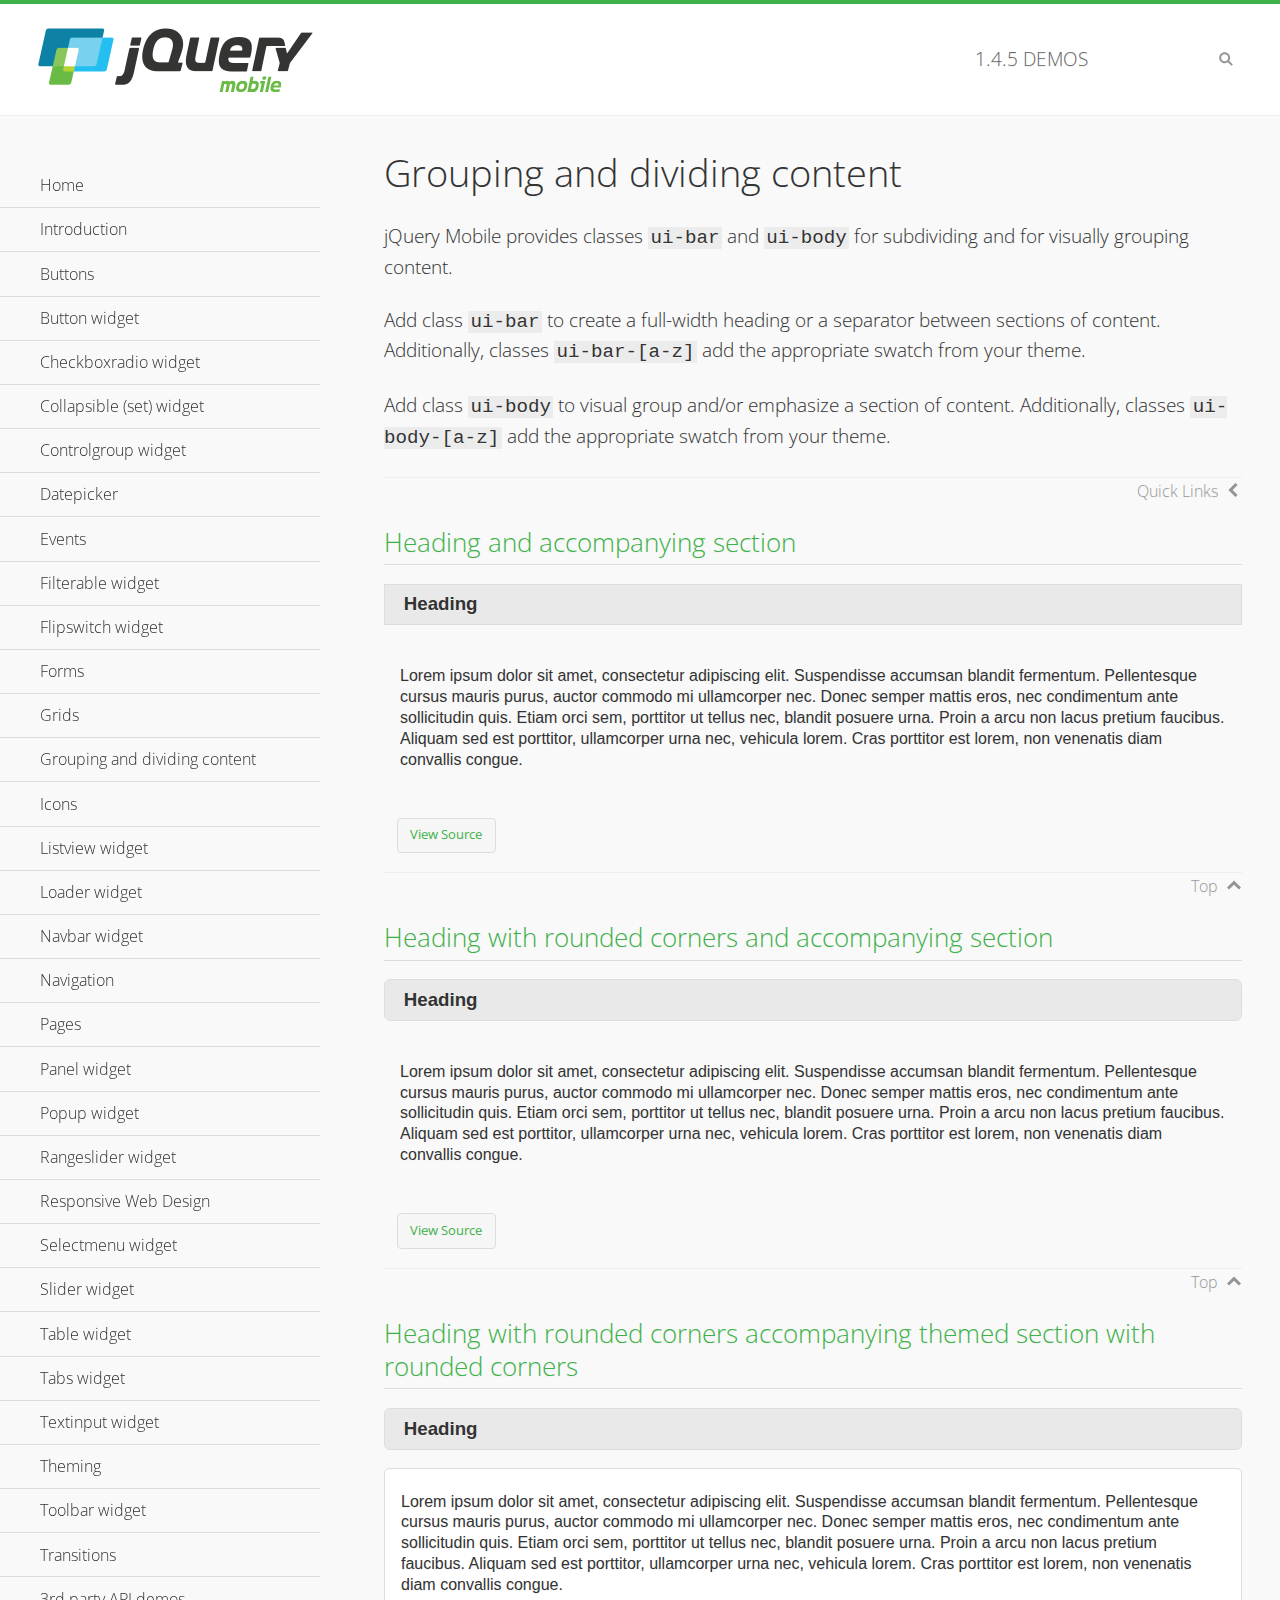
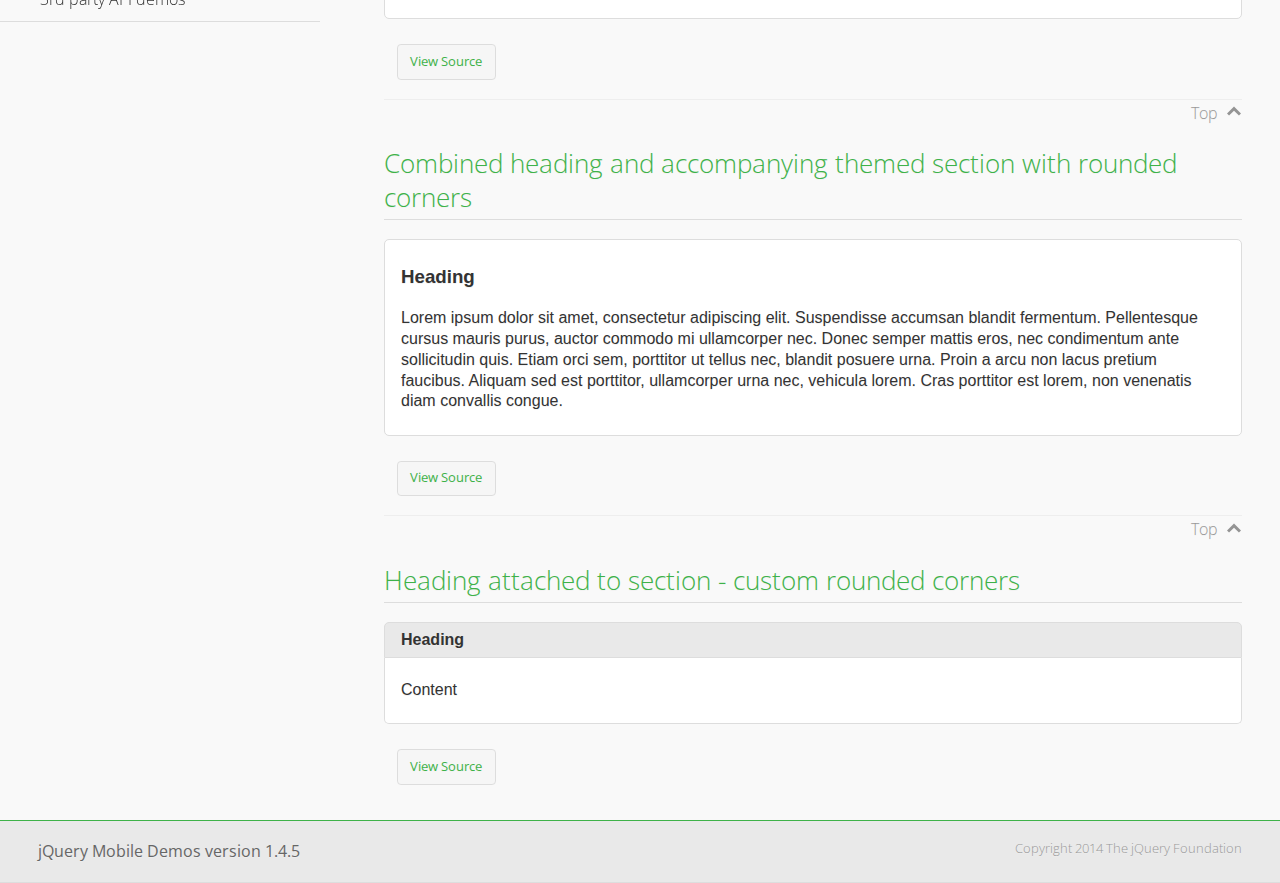
<file: lib/jquery.mobile-1.4.5/demos/body-bar-classes/index.html>
<!DOCTYPE html>
<html>
	<head>
	<meta charset="utf-8">
	<meta name="viewport" content="width=device-width, initial-scale=1">
	<title>Grouping and dividing content - jQuery Mobile Demos</title>
	<link rel="shortcut icon" href="../favicon.ico">
	<link rel="stylesheet" href="http://fonts.googleapis.com/css?family=Open+Sans:300,400,700">
	<link rel="stylesheet" href="../css/themes/default/jquery.mobile-1.4.5.min.css">
	<link rel="stylesheet" href="../_assets/css/jqm-demos.css">
	<script src="../js/jquery.js"></script>
	<script src="../_assets/js/index.js"></script>
	<script src="../js/jquery.mobile-1.4.5.min.js"></script>
  <style id="combined-heading-and-section">
    .custom-corners .ui-bar {
      -webkit-border-top-left-radius: inherit;
      border-top-left-radius: inherit;
      -webkit-border-top-right-radius: inherit;
      border-top-right-radius: inherit;
    }
    .custom-corners .ui-body {
      border-top-width: 0;
      -webkit-border-bottom-left-radius: inherit;
      border-bottom-left-radius: inherit;
      -webkit-border-bottom-right-radius: inherit;
      border-bottom-right-radius: inherit;
    }
  </style>
</head>
<body>
<div data-role="page" class="jqm-demos" data-quicklinks="true">

	<div data-role="header" class="jqm-header">
		<h2><a href="../" title="jQuery Mobile Demos home"><img src="../_assets/img/jquery-logo.png" alt="jQuery Mobile"></a></h2>
		<p><span class="jqm-version"></span> Demos</p>
		<a href="#" class="jqm-navmenu-link ui-btn ui-btn-icon-notext ui-corner-all ui-icon-bars ui-nodisc-icon ui-alt-icon ui-btn-left">Menu</a>
		<a href="#" class="jqm-search-link ui-btn ui-btn-icon-notext ui-corner-all ui-icon-search ui-nodisc-icon ui-alt-icon ui-btn-right">Search</a>
	</div><!-- /header -->

	<div role="main" class="ui-content jqm-content">

		<h1>Grouping and dividing content</h1>

		<p>jQuery Mobile provides classes <code>ui-bar</code> and <code>ui-body</code> for subdividing and for visually grouping content.</p>
		<p>Add class <code>ui-bar</code> to create a full-width heading or a separator between sections of content. Additionally, classes <code>ui-bar-[a-z]</code> add the appropriate swatch from your theme.</p>
		<p>Add class <code>ui-body</code> to visual group and/or emphasize a section of content. Additionally, classes <code>ui-body-[a-z]</code> add the appropriate swatch from your theme.</p>

		<h2>Heading and accompanying section</h2>

		<div data-demo-html="true">
      <h3 class="ui-bar ui-bar-a">Heading</h3>
			<div class="ui-body">
				<p>Lorem ipsum dolor sit amet, consectetur adipiscing elit. Suspendisse accumsan blandit fermentum. Pellentesque cursus mauris purus, auctor commodo mi ullamcorper nec. Donec semper mattis eros, nec condimentum ante sollicitudin quis. Etiam orci sem, porttitor ut tellus nec, blandit posuere urna. Proin a arcu non lacus pretium faucibus. Aliquam sed est porttitor, ullamcorper urna nec, vehicula lorem. Cras porttitor est lorem, non venenatis diam convallis congue.</p>
			</div>
		</div>

		<h2>Heading with rounded corners and accompanying section</h2>

		<div data-demo-html="true">
      <h3 class="ui-bar ui-bar-a ui-corner-all">Heading</h3>
			<div class="ui-body">
				<p>Lorem ipsum dolor sit amet, consectetur adipiscing elit. Suspendisse accumsan blandit fermentum. Pellentesque cursus mauris purus, auctor commodo mi ullamcorper nec. Donec semper mattis eros, nec condimentum ante sollicitudin quis. Etiam orci sem, porttitor ut tellus nec, blandit posuere urna. Proin a arcu non lacus pretium faucibus. Aliquam sed est porttitor, ullamcorper urna nec, vehicula lorem. Cras porttitor est lorem, non venenatis diam convallis congue.</p>
			</div>
		</div>

		<h2>Heading with rounded corners accompanying themed section with rounded corners</h2>

		<div data-demo-html="true">
      <h3 class="ui-bar ui-bar-a ui-corner-all">Heading</h3>
			<div class="ui-body ui-body-a ui-corner-all">
				<p>Lorem ipsum dolor sit amet, consectetur adipiscing elit. Suspendisse accumsan blandit fermentum. Pellentesque cursus mauris purus, auctor commodo mi ullamcorper nec. Donec semper mattis eros, nec condimentum ante sollicitudin quis. Etiam orci sem, porttitor ut tellus nec, blandit posuere urna. Proin a arcu non lacus pretium faucibus. Aliquam sed est porttitor, ullamcorper urna nec, vehicula lorem. Cras porttitor est lorem, non venenatis diam convallis congue.</p>
			</div>
		</div>

		<h2>Combined heading and accompanying themed section with rounded corners</h2>

		<div data-demo-html="true">
			<div class="ui-body ui-body-a ui-corner-all">
	      <h3>Heading</h3>
				<p>Lorem ipsum dolor sit amet, consectetur adipiscing elit. Suspendisse accumsan blandit fermentum. Pellentesque cursus mauris purus, auctor commodo mi ullamcorper nec. Donec semper mattis eros, nec condimentum ante sollicitudin quis. Etiam orci sem, porttitor ut tellus nec, blandit posuere urna. Proin a arcu non lacus pretium faucibus. Aliquam sed est porttitor, ullamcorper urna nec, vehicula lorem. Cras porttitor est lorem, non venenatis diam convallis congue.</p>
			</div>
		</div>

		<h2>Heading attached to section - custom rounded corners</h2>

		<div data-demo-html="true" data-demo-css="#combined-heading-and-section">
      <div class="ui-corner-all custom-corners">
        <div class="ui-bar ui-bar-a">
          <h3>Heading</h3>
        </div>
        <div class="ui-body ui-body-a">
          <p>Content</p>
        </div>
      </div>
		</div>

	</div><!-- /content -->
	    <div data-role="panel" class="jqm-navmenu-panel" data-position="left" data-display="overlay" data-theme="a">
	    	<ul class="jqm-list ui-alt-icon ui-nodisc-icon">
<li data-filtertext="demos homepage" data-icon="home"><a href=".././">Home</a></li>
<li data-filtertext="introduction overview getting started"><a href="../intro/" data-ajax="false">Introduction</a></li>
<li data-filtertext="buttons button markup buttonmarkup method anchor link button element"><a href="../button-markup/" data-ajax="false">Buttons</a></li>
<li data-filtertext="form button widget input button submit reset"><a href="../button/" data-ajax="false">Button widget</a></li>
<li data-role="collapsible" data-enhanced="true" data-collapsed-icon="carat-d" data-expanded-icon="carat-u" data-iconpos="right" data-inset="false" class="ui-collapsible ui-collapsible-themed-content ui-collapsible-collapsed">
	<h3 class="ui-collapsible-heading ui-collapsible-heading-collapsed">
		<a href="#" class="ui-collapsible-heading-toggle ui-btn ui-btn-icon-right ui-btn-inherit ui-icon-carat-d">
		    Checkboxradio widget<span class="ui-collapsible-heading-status"> click to expand contents</span>
		</a>
	</h3>
	<div class="ui-collapsible-content ui-body-inherit ui-collapsible-content-collapsed" aria-hidden="true">
		<ul>
			<li data-filtertext="form checkboxradio widget checkbox input checkboxes controlgroups"><a href="../checkboxradio-checkbox/" data-ajax="false">Checkboxes</a></li>
			<li data-filtertext="form checkboxradio widget radio input radio buttons controlgroups"><a href="../checkboxradio-radio/" data-ajax="false">Radio buttons</a></li>
		</ul>
	</div>
</li>
<li data-role="collapsible" data-enhanced="true" data-collapsed-icon="carat-d" data-expanded-icon="carat-u" data-iconpos="right" data-inset="false" class="ui-collapsible ui-collapsible-themed-content ui-collapsible-collapsed">
	<h3 class="ui-collapsible-heading ui-collapsible-heading-collapsed">
		<a href="#" class="ui-collapsible-heading-toggle ui-btn ui-btn-icon-right ui-btn-inherit ui-icon-carat-d">
			Collapsible (set) widget<span class="ui-collapsible-heading-status"> click to expand contents</span>
		</a>
	</h3>
	<div class="ui-collapsible-content ui-body-inherit ui-collapsible-content-collapsed" aria-hidden="true">
		<ul>
			<li data-filtertext="collapsibles content formatting"><a href="../collapsible/" data-ajax="false">Collapsible</a></li>
			<li data-filtertext="dynamic collapsible set accordion append expand"><a href="../collapsible-dynamic/" data-ajax="false">Dynamic collapsibles</a></li>
			<li data-filtertext="accordions collapsible set widget content formatting grouped collapsibles"><a href="../collapsibleset/" data-ajax="false">Collapsible set</a></li>
		</ul>
	</div>
</li>
<li data-role="collapsible" data-enhanced="true" data-collapsed-icon="carat-d" data-expanded-icon="carat-u" data-iconpos="right" data-inset="false" class="ui-collapsible ui-collapsible-themed-content ui-collapsible-collapsed">
	<h3 class="ui-collapsible-heading ui-collapsible-heading-collapsed">
		<a href="#" class="ui-collapsible-heading-toggle ui-btn ui-btn-icon-right ui-btn-inherit ui-icon-carat-d">
			Controlgroup widget<span class="ui-collapsible-heading-status"> click to expand contents</span>
		</a>
	</h3>
	<div class="ui-collapsible-content ui-body-inherit ui-collapsible-content-collapsed" aria-hidden="true">
		<ul>
			<li data-filtertext="controlgroups selectmenu checkboxradio input grouped buttons horizontal vertical"><a href="../controlgroup/" data-ajax="false">Controlgroup</a></li>
			<li data-filtertext="dynamic controlgroup dynamically add buttons"><a href="../controlgroup-dynamic/" data-ajax="false">Dynamic controlgroups</a></li>
		</ul>
	</div>
</li>
<li data-filtertext="form datepicker widget date input"><a href="../datepicker/" data-ajax="false">Datepicker</a></li>
<li data-role="collapsible" data-enhanced="true" data-collapsed-icon="carat-d" data-expanded-icon="carat-u" data-iconpos="right" data-inset="false" class="ui-collapsible ui-collapsible-themed-content ui-collapsible-collapsed">
	<h3 class="ui-collapsible-heading ui-collapsible-heading-collapsed">
		<a href="#" class="ui-collapsible-heading-toggle ui-btn ui-btn-icon-right ui-btn-inherit ui-icon-carat-d">
			Events<span class="ui-collapsible-heading-status"> click to expand contents</span>
		</a>
	</h3>
	<div class="ui-collapsible-content ui-body-inherit ui-collapsible-content-collapsed" aria-hidden="true">
		<ul>
			<li data-filtertext="swipe to delete list items listviews swipe events"><a href="../swipe-list/" data-ajax="false">Swipe list items</a></li>
			<li data-filtertext="swipe to navigate swipe page navigation swipe events"><a href="../swipe-page/" data-ajax="false">Swipe page navigation</a></li>
		</ul>
	</div>
</li>
<li data-filtertext="filterable filter elements sorting searching listview table"><a href="../filterable/" data-ajax="false">Filterable widget</a></li>
<li data-filtertext="form flipswitch widget flip toggle switch binary select checkbox input"><a href="../flipswitch/" data-ajax="false">Flipswitch widget</a></li>
<li data-role="collapsible" data-enhanced="true" data-collapsed-icon="carat-d" data-expanded-icon="carat-u" data-iconpos="right" data-inset="false" class="ui-collapsible ui-collapsible-themed-content ui-collapsible-collapsed">
	<h3 class="ui-collapsible-heading ui-collapsible-heading-collapsed">
		<a href="#" class="ui-collapsible-heading-toggle ui-btn ui-btn-icon-right ui-btn-inherit ui-icon-carat-d">
			Forms<span class="ui-collapsible-heading-status"> click to expand contents</span>
		</a>
	</h3>
	<div class="ui-collapsible-content ui-body-inherit ui-collapsible-content-collapsed" aria-hidden="true">
		<ul>
			<li data-filtertext="forms text checkbox radio range button submit reset inputs selects textarea slider flipswitch label form elements"><a href="../forms/" data-ajax="false">Forms</a></li>
			<li data-filtertext="form hide labels hidden accessible ui-hidden-accessible forms"><a href="../forms-label-hidden-accessible/" data-ajax="false">Hide labels</a></li>
			<li data-filtertext="form field containers fieldcontain ui-field-contain forms"><a href="../forms-field-contain/" data-ajax="false">Field containers</a></li>
			<li data-filtertext="forms disabled form elements"><a href="../forms-disabled/" data-ajax="false">Forms disabled</a></li>
			<li data-filtertext="forms gallery examples overview forms text checkbox radio range button submit reset inputs selects textarea slider flipswitch label form elements"><a href="../forms-gallery/" data-ajax="false">Forms gallery</a></li>
		</ul>
	</div>
</li>
<li data-role="collapsible" data-enhanced="true" data-collapsed-icon="carat-d" data-expanded-icon="carat-u" data-iconpos="right" data-inset="false" class="ui-collapsible ui-collapsible-themed-content ui-collapsible-collapsed">
	<h3 class="ui-collapsible-heading ui-collapsible-heading-collapsed">
		<a href="#" class="ui-collapsible-heading-toggle ui-btn ui-btn-icon-right ui-btn-inherit ui-icon-carat-d">
			Grids<span class="ui-collapsible-heading-status"> click to expand contents</span>
		</a>
	</h3>
	<div class="ui-collapsible-content ui-body-inherit ui-collapsible-content-collapsed" aria-hidden="true">
		<ul>
			<li data-filtertext="grids columns blocks content formatting rwd responsive css framework"><a href="../grids/" data-ajax="false">Grids</a></li>
			<li data-filtertext="buttons in grids css framework"><a href="../grids-buttons/" data-ajax="false">Buttons in grids</a></li>
			<li data-filtertext="custom responsive grids rwd css framework"><a href="../grids-custom-responsive/" data-ajax="false">Custom responsive grids</a></li>
		</ul>
	</div>
</li>
<li data-filtertext="blocks content formatting sections heading"><a href="../body-bar-classes/" data-ajax="false">Grouping and dividing content</a></li>
<li data-role="collapsible" data-enhanced="true" data-collapsed-icon="carat-d" data-expanded-icon="carat-u" data-iconpos="right" data-inset="false" class="ui-collapsible ui-collapsible-themed-content ui-collapsible-collapsed">
	<h3 class="ui-collapsible-heading ui-collapsible-heading-collapsed">
		<a href="#" class="ui-collapsible-heading-toggle ui-btn ui-btn-icon-right ui-btn-inherit ui-icon-carat-d">
			Icons<span class="ui-collapsible-heading-status"> click to expand contents</span>
		</a>
	</h3>
	<div class="ui-collapsible-content ui-body-inherit ui-collapsible-content-collapsed" aria-hidden="true">
		<ul>
			<li data-filtertext="button icons svg disc alt custom icon position"><a href="../icons/" data-ajax="false">Icons</a></li>
			<li data-filtertext=""><a href="../icons-grunticon/" data-ajax="false">Grunticon loader</a></li>
		</ul>
	</div>
</li>
<li data-role="collapsible" data-enhanced="true" data-collapsed-icon="carat-d" data-expanded-icon="carat-u" data-iconpos="right" data-inset="false" class="ui-collapsible ui-collapsible-themed-content ui-collapsible-collapsed">
	<h3 class="ui-collapsible-heading ui-collapsible-heading-collapsed">
		<a href="#" class="ui-collapsible-heading-toggle ui-btn ui-btn-icon-right ui-btn-inherit ui-icon-carat-d">
			Listview widget<span class="ui-collapsible-heading-status"> click to expand contents</span>
		</a>
	</h3>
	<div class="ui-collapsible-content ui-body-inherit ui-collapsible-content-collapsed" aria-hidden="true">
		<ul>
			<li data-filtertext="listview widget thumbnails icons nested split button collapsible ul ol"><a href="../listview/" data-ajax="false">Listview</a></li>
			<li data-filtertext="autocomplete filterable reveal listview filtertextbeforefilter placeholder"><a href="../listview-autocomplete/" data-ajax="false">Listview autocomplete</a></li>
			<li data-filtertext="autocomplete filterable reveal listview remote data filtertextbeforefilter placeholder"><a href="../listview-autocomplete-remote/" data-ajax="false">Listview autocomplete remote data</a></li>
			<li data-filtertext="autodividers anchor jump scroll linkbars listview lists ul ol"><a href="../listview-autodividers-linkbar/" data-ajax="false">Listview autodividers linkbar</a></li>
			<li data-filtertext="listview autodividers selector autodividersselector lists ul ol"><a href="../listview-autodividers-selector/" data-ajax="false">Listview autodividers selector</a></li>
			<li data-filtertext="listview nested list items"><a href="../listview-nested-lists/" data-ajax="false">Nested Listviews</a></li>
			<li data-filtertext="listview collapsible list items flat"><a href="../listview-collapsible-item-flat/" data-ajax="false">Listview collapsible list items (flat)</a></li>
			<li data-filtertext="listview collapsible list indented"><a href="../listview-collapsible-item-indented/" data-ajax="false">Listview collapsible list items (indented)</a></li>
			<li data-filtertext="grid listview responsive grids responsive listviews lists ul"><a href="../listview-grid/" data-ajax="false">Listview responsive grid</a></li>
		</ul>
	</div>
</li>
<li data-filtertext="loader widget page loading navigation overlay spinner"><a href="../loader/" data-ajax="false">Loader widget</a></li>
<li data-filtertext="navbar widget navmenu toolbars header footer"><a href="../navbar/" data-ajax="false">Navbar widget</a></li>
<li data-role="collapsible" data-enhanced="true" data-collapsed-icon="carat-d" data-expanded-icon="carat-u" data-iconpos="right" data-inset="false" class="ui-collapsible ui-collapsible-themed-content ui-collapsible-collapsed">
	<h3 class="ui-collapsible-heading ui-collapsible-heading-collapsed">
		<a href="#" class="ui-collapsible-heading-toggle ui-btn ui-btn-icon-right ui-btn-inherit ui-icon-carat-d">
			Navigation<span class="ui-collapsible-heading-status"> click to expand contents</span>
		</a>
	</h3>
	<div class="ui-collapsible-content ui-body-inherit ui-collapsible-content-collapsed" aria-hidden="true">
		<ul>
			<li data-filtertext="ajax navigation navigate widget history event method"><a href="../navigation/" data-ajax="false">Navigation</a></li>
			<li data-filtertext="linking pages page links navigation ajax prefetch cache"><a href="../navigation-linking-pages/" data-ajax="false">Linking pages</a></li>
			<!-- <li data-filtertext="php redirect server redirection server-side navigation"><a href="../navigation-php-redirect/" data-ajax="false">PHP redirect demo</a></li>-->
			<li data-filtertext="navigation redirection hash query"><a href="../navigation-hash-processing/" data-ajax="false">Hash processing demo</a></li>
			<li data-filtertext="navigation redirection hash query"><a href="../page-events/" data-ajax="false">Page Navigation Events</a></li>
		</ul>
	</div>
</li>
<li data-role="collapsible" data-enhanced="true" data-collapsed-icon="carat-d" data-expanded-icon="carat-u" data-iconpos="right" data-inset="false" class="ui-collapsible ui-collapsible-themed-content ui-collapsible-collapsed">
	<h3 class="ui-collapsible-heading ui-collapsible-heading-collapsed">
		<a href="#" class="ui-collapsible-heading-toggle ui-btn ui-btn-icon-right ui-btn-inherit ui-icon-carat-d">
			Pages<span class="ui-collapsible-heading-status"> click to expand contents</span>
		</a>
	</h3>
	<div class="ui-collapsible-content ui-body-inherit ui-collapsible-content-collapsed" aria-hidden="true">
		<ul>
			<li data-filtertext="pages page widget ajax navigation"><a href="../pages/" data-ajax="false">Pages</a></li>
			<li data-filtertext="single page"><a href="../pages-single-page/" data-ajax="false">Single page</a></li>
			<li data-filtertext="multipage multi-page page"><a href="../pages-multi-page/" data-ajax="false">Multi-page template</a></li>
			<li data-filtertext="dialog page widget modal popup"><a href="../pages-dialog/" data-ajax="false">Dialog page</a></li>
		</ul>
	</div>
</li>
<li data-role="collapsible" data-enhanced="true" data-collapsed-icon="carat-d" data-expanded-icon="carat-u" data-iconpos="right" data-inset="false" class="ui-collapsible ui-collapsible-themed-content ui-collapsible-collapsed">
	<h3 class="ui-collapsible-heading ui-collapsible-heading-collapsed">
		<a href="#" class="ui-collapsible-heading-toggle ui-btn ui-btn-icon-right ui-btn-inherit ui-icon-carat-d">
			Panel widget<span class="ui-collapsible-heading-status"> click to expand contents</span>
		</a>
	</h3>
	<div class="ui-collapsible-content ui-body-inherit ui-collapsible-content-collapsed" aria-hidden="true">
		<ul>
			<li data-filtertext="panel widget sliding panels reveal push overlay responsive"><a href="../panel/" data-ajax="false">Panel</a></li>
			<li data-filtertext=""><a href="../panel-external/" data-ajax="false">External panels</a></li>
			<li data-filtertext="panel "><a href="../panel-fixed/" data-ajax="false">Fixed panels</a></li>
			<li data-filtertext="panel slide panels sliding panels shadow rwd responsive breakpoint"><a href="../panel-responsive/" data-ajax="false">Panels responsive</a></li>
			<li data-filtertext="panel custom style custom panel width reveal shadow listview panel styling page background wrapper"><a href="../panel-styling/" data-ajax="false">Custom panel style</a></li>
			<li data-filtertext="panel open on swipe"><a href="../panel-swipe-open/" data-ajax="false">Panel open on swipe</a></li>
			<li data-filtertext="panels outside page internal external toolbars"><a href="../panel-external-internal/" data-ajax="false">Panel external and internal</a></li>
		</ul>
	</div>
</li>
<li data-role="collapsible" data-enhanced="true" data-collapsed-icon="carat-d" data-expanded-icon="carat-u" data-iconpos="right" data-inset="false" class="ui-collapsible ui-collapsible-themed-content ui-collapsible-collapsed">
	<h3 class="ui-collapsible-heading ui-collapsible-heading-collapsed">
		<a href="#" class="ui-collapsible-heading-toggle ui-btn ui-btn-icon-right ui-btn-inherit ui-icon-carat-d">
			Popup widget<span class="ui-collapsible-heading-status"> click to expand contents</span>
		</a>
	</h3>
	<div class="ui-collapsible-content ui-body-inherit ui-collapsible-content-collapsed" aria-hidden="true">
		<ul>
			<li data-filtertext="popup widget popups dialog modal transition tooltip lightbox form overlay screen flip pop fade transition"><a href="../popup/" data-ajax="false">Popup</a></li>
			<li data-filtertext="popup alignment position"><a href="../popup-alignment/" data-ajax="false">Popup alignment</a></li>
			<li data-filtertext="popup arrow size popups popover"><a href="../popup-arrow-size/" data-ajax="false">Popup arrow size</a></li>
			<li data-filtertext="dynamic popups popup images lightbox"><a href="../popup-dynamic/" data-ajax="false">Dynamic popups</a></li>
			<li data-filtertext="popups with iframes scaling"><a href="../popup-iframe/" data-ajax="false">Popups with iframes</a></li>
			<li data-filtertext="popup image scaling"><a href="../popup-image-scaling/" data-ajax="false">Popup image scaling</a></li>
			<li data-filtertext="external popup outside multi-page"><a href="../popup-outside-multipage/" data-ajax="false">Popup outside multi-page</a></li>
		</ul>
	</div>
</li>
<li data-filtertext="form rangeslider widget dual sliders dual handle sliders range input"><a href="../rangeslider/" data-ajax="false">Rangeslider widget</a></li>
<li data-filtertext="responsive web design rwd adaptive progressive enhancement PE accessible mobile breakpoints media query media queries"><a href="../rwd/" data-ajax="false">Responsive Web Design</a></li>
<li data-role="collapsible" data-enhanced="true" data-collapsed-icon="carat-d" data-expanded-icon="carat-u" data-iconpos="right" data-inset="false" class="ui-collapsible ui-collapsible-themed-content ui-collapsible-collapsed">
	<h3 class="ui-collapsible-heading ui-collapsible-heading-collapsed">
		<a href="#" class="ui-collapsible-heading-toggle ui-btn ui-btn-icon-right ui-btn-inherit ui-icon-carat-d">
			Selectmenu widget<span class="ui-collapsible-heading-status"> click to expand contents</span>
		</a>
	</h3>
	<div class="ui-collapsible-content ui-body-inherit ui-collapsible-content-collapsed" aria-hidden="true">
		<ul>
			<li data-filtertext="form selectmenu widget select input custom select menu selects"><a href="../selectmenu/" data-ajax="false">Selectmenu</a></li>
			<li data-filtertext="form custom select menu selectmenu widget custom menu option optgroup multiple selects"><a href="../selectmenu-custom/" data-ajax="false">Custom select menu</a></li>
			<li data-filtertext="filterable select filter popup dialog"><a href="../selectmenu-custom-filter/" data-ajax="false">Custom select menu with filter</a></li>
		</ul>
	</div>
</li>
<li data-role="collapsible" data-enhanced="true" data-collapsed-icon="carat-d" data-expanded-icon="carat-u" data-iconpos="right" data-inset="false" class="ui-collapsible ui-collapsible-themed-content ui-collapsible-collapsed">
	<h3 class="ui-collapsible-heading ui-collapsible-heading-collapsed">
		<a href="#" class="ui-collapsible-heading-toggle ui-btn ui-btn-icon-right ui-btn-inherit ui-icon-carat-d">
			Slider widget<span class="ui-collapsible-heading-status"> click to expand contents</span>
		</a>
	</h3>
	<div class="ui-collapsible-content ui-body-inherit ui-collapsible-content-collapsed" aria-hidden="true">
		<ul>
			<li data-filtertext="form slider widget range input single sliders"><a href="../slider/" data-ajax="false">Slider</a></li>
			<li data-filtertext="form slider widget flipswitch slider binary select flip toggle switch"><a href="../slider-flipswitch/" data-ajax="false">Slider flip toggle switch</a></li>
			<li data-filtertext="form slider tooltip handle value input range sliders"><a href="../slider-tooltip/" data-ajax="false">Slider tooltip</a></li>
		</ul>
	</div>
</li>
<li data-role="collapsible" data-enhanced="true" data-collapsed-icon="carat-d" data-expanded-icon="carat-u" data-iconpos="right" data-inset="false" class="ui-collapsible ui-collapsible-themed-content ui-collapsible-collapsed">
	<h3 class="ui-collapsible-heading ui-collapsible-heading-collapsed">
		<a href="#" class="ui-collapsible-heading-toggle ui-btn ui-btn-icon-right ui-btn-inherit ui-icon-carat-d">
			Table widget<span class="ui-collapsible-heading-status"> click to expand contents</span>
		</a>
	</h3>
	<div class="ui-collapsible-content ui-body-inherit ui-collapsible-content-collapsed" aria-hidden="true">
		<ul>
			<li data-filtertext="table widget reflow column toggle th td responsive tables rwd hide show tabular"><a href="../table-column-toggle/" data-ajax="false">Table Column Toggle</a></li>
			<li data-filtertext="table column toggle phone comparison demo"><a href="../table-column-toggle-example/" data-ajax="false">Table Column Toggle demo</a></li>
			<li data-filtertext="responsive tables table column toggle heading groups rwd breakpoint"><a href="../table-column-toggle-heading-groups/" data-ajax="false">Table Column Toggle heading groups</a></li>
			<li data-filtertext="responsive tables table column toggle hide rwd breakpoint customization options"><a href="../table-column-toggle-options/" data-ajax="false">Table Column Toggle options</a></li>
			<li data-filtertext="table reflow th td responsive rwd columns tabular"><a href="../table-reflow/" data-ajax="false">Table Reflow</a></li>
			<li data-filtertext="responsive tables table reflow heading groups rwd breakpoint"><a href="../table-reflow-heading-groups/" data-ajax="false">Table Reflow heading groups</a></li>
			<li data-filtertext="responsive tables table reflow stripes strokes table style"><a href="../table-reflow-stripes-strokes/" data-ajax="false">Table Reflow stripes and strokes</a></li>
			<li data-filtertext="responsive tables table reflow stack custom styles"><a href="../table-reflow-styling/" data-ajax="false">Table Reflow custom styles</a></li>
		</ul>
	</div>
</li>
<li data-filtertext="ui tabs widget"><a href="../tabs/" data-ajax="false">Tabs widget</a></li>
<li data-filtertext="form textinput widget text input textarea number date time tel email file color password"><a href="../textinput/" data-ajax="false">Textinput widget</a></li>
<li data-role="collapsible" data-enhanced="true" data-collapsed-icon="carat-d" data-expanded-icon="carat-u" data-iconpos="right" data-inset="false" class="ui-collapsible ui-collapsible-themed-content ui-collapsible-collapsed">
	<h3 class="ui-collapsible-heading ui-collapsible-heading-collapsed">
		<a href="#" class="ui-collapsible-heading-toggle ui-btn ui-btn-icon-right ui-btn-inherit ui-icon-carat-d">
			Theming<span class="ui-collapsible-heading-status"> click to expand contents</span>
		</a>
	</h3>
	<div class="ui-collapsible-content ui-body-inherit ui-collapsible-content-collapsed" aria-hidden="true">
		<ul>
			<li data-filtertext="default theme swatches theming style css"><a href="../theme-default/" data-ajax="false">Default theme</a></li>
			<li data-filtertext="classic theme old theme swatches theming style css"><a href="../theme-classic/" data-ajax="false">Classic theme</a></li>
		</ul>
	</div>
</li>
<li data-role="collapsible" data-enhanced="true" data-collapsed-icon="carat-d" data-expanded-icon="carat-u" data-iconpos="right" data-inset="false" class="ui-collapsible ui-collapsible-themed-content ui-collapsible-collapsed">
	<h3 class="ui-collapsible-heading ui-collapsible-heading-collapsed">
		<a href="#" class="ui-collapsible-heading-toggle ui-btn ui-btn-icon-right ui-btn-inherit ui-icon-carat-d">
			Toolbar widget<span class="ui-collapsible-heading-status"> click to expand contents</span>
		</a>
	</h3>
	<div class="ui-collapsible-content ui-body-inherit ui-collapsible-content-collapsed" aria-hidden="true">
		<ul>
			<li data-filtertext="toolbar widget header footer toolbars fixed fullscreen external sections"><a href="../toolbar/" data-ajax="false">Toolbar</a></li>
			<li data-filtertext="dynamic toolbars dynamically add toolbar header footer"><a href="../toolbar-dynamic/" data-ajax="false">Dynamic toolbars</a></li>
			<li data-filtertext="external toolbars header footer"><a href="../toolbar-external/" data-ajax="false">External toolbars</a></li>
			<li data-filtertext="fixed toolbars header footer"><a href="../toolbar-fixed/" data-ajax="false">Fixed toolbars</a></li>
			<li data-filtertext="fixed fullscreen toolbars header footer"><a href="../toolbar-fixed-fullscreen/" data-ajax="false">Fullscreen toolbars</a></li>
			<li data-filtertext="external fixed toolbars header footer"><a href="../toolbar-fixed-external/" data-ajax="false">Fixed external toolbars</a></li>
			<li data-filtertext="external persistent toolbars header footer navbar navmenu"><a href="../toolbar-fixed-persistent/" data-ajax="false">Persistent toolbars</a></li>
			<li data-filtertext="external ajax optimized toolbars persistent toolbars header footer navbar"><a href="../toolbar-fixed-persistent-optimized/" data-ajax="false">Ajax optimized toolbars</a></li>
			<li data-filtertext="form in toolbars header footer"><a href="../toolbar-fixed-forms/" data-ajax="false">Form in toolbar</a></li>
		</ul>
	</div>
</li>
<li data-filtertext="page transitions animated pages popup navigation flip slide fade pop"><a href="../transitions/" data-ajax="false">Transitions</a></li>
<li data-role="collapsible" data-enhanced="true" data-collapsed-icon="carat-d" data-expanded-icon="carat-u" data-iconpos="right" data-inset="false" class="ui-collapsible ui-collapsible-themed-content ui-collapsible-collapsed">
	<h3 class="ui-collapsible-heading ui-collapsible-heading-collapsed">
		<a href="#" class="ui-collapsible-heading-toggle ui-btn ui-btn-icon-right ui-btn-inherit ui-icon-carat-d">
			3rd party API demos<span class="ui-collapsible-heading-status"> click to expand contents</span>
		</a>
	</h3>
	<div class="ui-collapsible-content ui-body-inherit ui-collapsible-content-collapsed" aria-hidden="true">
		<ul>
			<li data-filtertext="backbone requirejs navigation router"><a href="../backbone-requirejs/" data-ajax="false">Backbone RequireJS</a></li>
			<li data-filtertext="google maps geolocation demo"><a href="../map-geolocation/" data-ajax="false">Google Maps geolocation</a></li>
			<li data-filtertext="google maps hybrid"><a href="../map-list-toggle/" data-ajax="false">Google Maps list toggle</a></li>
		</ul>
	</div>
</li>



		     </ul>
		</div><!-- /panel -->


	<div data-role="footer" data-position="fixed" data-tap-toggle="false" class="jqm-footer">
		<p>jQuery Mobile Demos version <span class="jqm-version"></span></p>
		<p>Copyright 2014 The jQuery Foundation</p>
	</div><!-- /footer -->
	<!-- TODO: This should become an external panel so we can add input to markup (unique ID) -->
    <div data-role="panel" class="jqm-search-panel" data-position="right" data-display="overlay" data-theme="a">
		<div class="jqm-search">
			<ul class="jqm-list" data-filter-placeholder="Search demos..." data-filter-reveal="true">
<li data-filtertext="demos homepage" data-icon="home"><a href=".././">Home</a></li>
<li data-filtertext="introduction overview getting started"><a href="../intro/" data-ajax="false">Introduction</a></li>
<li data-filtertext="buttons button markup buttonmarkup method anchor link button element"><a href="../button-markup/" data-ajax="false">Buttons</a></li>
<li data-filtertext="form button widget input button submit reset"><a href="../button/" data-ajax="false">Button widget</a></li>
<li data-role="collapsible" data-enhanced="true" data-collapsed-icon="carat-d" data-expanded-icon="carat-u" data-iconpos="right" data-inset="false" class="ui-collapsible ui-collapsible-themed-content ui-collapsible-collapsed">
	<h3 class="ui-collapsible-heading ui-collapsible-heading-collapsed">
		<a href="#" class="ui-collapsible-heading-toggle ui-btn ui-btn-icon-right ui-btn-inherit ui-icon-carat-d">
		    Checkboxradio widget<span class="ui-collapsible-heading-status"> click to expand contents</span>
		</a>
	</h3>
	<div class="ui-collapsible-content ui-body-inherit ui-collapsible-content-collapsed" aria-hidden="true">
		<ul>
			<li data-filtertext="form checkboxradio widget checkbox input checkboxes controlgroups"><a href="../checkboxradio-checkbox/" data-ajax="false">Checkboxes</a></li>
			<li data-filtertext="form checkboxradio widget radio input radio buttons controlgroups"><a href="../checkboxradio-radio/" data-ajax="false">Radio buttons</a></li>
		</ul>
	</div>
</li>
<li data-role="collapsible" data-enhanced="true" data-collapsed-icon="carat-d" data-expanded-icon="carat-u" data-iconpos="right" data-inset="false" class="ui-collapsible ui-collapsible-themed-content ui-collapsible-collapsed">
	<h3 class="ui-collapsible-heading ui-collapsible-heading-collapsed">
		<a href="#" class="ui-collapsible-heading-toggle ui-btn ui-btn-icon-right ui-btn-inherit ui-icon-carat-d">
			Collapsible (set) widget<span class="ui-collapsible-heading-status"> click to expand contents</span>
		</a>
	</h3>
	<div class="ui-collapsible-content ui-body-inherit ui-collapsible-content-collapsed" aria-hidden="true">
		<ul>
			<li data-filtertext="collapsibles content formatting"><a href="../collapsible/" data-ajax="false">Collapsible</a></li>
			<li data-filtertext="dynamic collapsible set accordion append expand"><a href="../collapsible-dynamic/" data-ajax="false">Dynamic collapsibles</a></li>
			<li data-filtertext="accordions collapsible set widget content formatting grouped collapsibles"><a href="../collapsibleset/" data-ajax="false">Collapsible set</a></li>
		</ul>
	</div>
</li>
<li data-role="collapsible" data-enhanced="true" data-collapsed-icon="carat-d" data-expanded-icon="carat-u" data-iconpos="right" data-inset="false" class="ui-collapsible ui-collapsible-themed-content ui-collapsible-collapsed">
	<h3 class="ui-collapsible-heading ui-collapsible-heading-collapsed">
		<a href="#" class="ui-collapsible-heading-toggle ui-btn ui-btn-icon-right ui-btn-inherit ui-icon-carat-d">
			Controlgroup widget<span class="ui-collapsible-heading-status"> click to expand contents</span>
		</a>
	</h3>
	<div class="ui-collapsible-content ui-body-inherit ui-collapsible-content-collapsed" aria-hidden="true">
		<ul>
			<li data-filtertext="controlgroups selectmenu checkboxradio input grouped buttons horizontal vertical"><a href="../controlgroup/" data-ajax="false">Controlgroup</a></li>
			<li data-filtertext="dynamic controlgroup dynamically add buttons"><a href="../controlgroup-dynamic/" data-ajax="false">Dynamic controlgroups</a></li>
		</ul>
	</div>
</li>
<li data-filtertext="form datepicker widget date input"><a href="../datepicker/" data-ajax="false">Datepicker</a></li>
<li data-role="collapsible" data-enhanced="true" data-collapsed-icon="carat-d" data-expanded-icon="carat-u" data-iconpos="right" data-inset="false" class="ui-collapsible ui-collapsible-themed-content ui-collapsible-collapsed">
	<h3 class="ui-collapsible-heading ui-collapsible-heading-collapsed">
		<a href="#" class="ui-collapsible-heading-toggle ui-btn ui-btn-icon-right ui-btn-inherit ui-icon-carat-d">
			Events<span class="ui-collapsible-heading-status"> click to expand contents</span>
		</a>
	</h3>
	<div class="ui-collapsible-content ui-body-inherit ui-collapsible-content-collapsed" aria-hidden="true">
		<ul>
			<li data-filtertext="swipe to delete list items listviews swipe events"><a href="../swipe-list/" data-ajax="false">Swipe list items</a></li>
			<li data-filtertext="swipe to navigate swipe page navigation swipe events"><a href="../swipe-page/" data-ajax="false">Swipe page navigation</a></li>
		</ul>
	</div>
</li>
<li data-filtertext="filterable filter elements sorting searching listview table"><a href="../filterable/" data-ajax="false">Filterable widget</a></li>
<li data-filtertext="form flipswitch widget flip toggle switch binary select checkbox input"><a href="../flipswitch/" data-ajax="false">Flipswitch widget</a></li>
<li data-role="collapsible" data-enhanced="true" data-collapsed-icon="carat-d" data-expanded-icon="carat-u" data-iconpos="right" data-inset="false" class="ui-collapsible ui-collapsible-themed-content ui-collapsible-collapsed">
	<h3 class="ui-collapsible-heading ui-collapsible-heading-collapsed">
		<a href="#" class="ui-collapsible-heading-toggle ui-btn ui-btn-icon-right ui-btn-inherit ui-icon-carat-d">
			Forms<span class="ui-collapsible-heading-status"> click to expand contents</span>
		</a>
	</h3>
	<div class="ui-collapsible-content ui-body-inherit ui-collapsible-content-collapsed" aria-hidden="true">
		<ul>
			<li data-filtertext="forms text checkbox radio range button submit reset inputs selects textarea slider flipswitch label form elements"><a href="../forms/" data-ajax="false">Forms</a></li>
			<li data-filtertext="form hide labels hidden accessible ui-hidden-accessible forms"><a href="../forms-label-hidden-accessible/" data-ajax="false">Hide labels</a></li>
			<li data-filtertext="form field containers fieldcontain ui-field-contain forms"><a href="../forms-field-contain/" data-ajax="false">Field containers</a></li>
			<li data-filtertext="forms disabled form elements"><a href="../forms-disabled/" data-ajax="false">Forms disabled</a></li>
			<li data-filtertext="forms gallery examples overview forms text checkbox radio range button submit reset inputs selects textarea slider flipswitch label form elements"><a href="../forms-gallery/" data-ajax="false">Forms gallery</a></li>
		</ul>
	</div>
</li>
<li data-role="collapsible" data-enhanced="true" data-collapsed-icon="carat-d" data-expanded-icon="carat-u" data-iconpos="right" data-inset="false" class="ui-collapsible ui-collapsible-themed-content ui-collapsible-collapsed">
	<h3 class="ui-collapsible-heading ui-collapsible-heading-collapsed">
		<a href="#" class="ui-collapsible-heading-toggle ui-btn ui-btn-icon-right ui-btn-inherit ui-icon-carat-d">
			Grids<span class="ui-collapsible-heading-status"> click to expand contents</span>
		</a>
	</h3>
	<div class="ui-collapsible-content ui-body-inherit ui-collapsible-content-collapsed" aria-hidden="true">
		<ul>
			<li data-filtertext="grids columns blocks content formatting rwd responsive css framework"><a href="../grids/" data-ajax="false">Grids</a></li>
			<li data-filtertext="buttons in grids css framework"><a href="../grids-buttons/" data-ajax="false">Buttons in grids</a></li>
			<li data-filtertext="custom responsive grids rwd css framework"><a href="../grids-custom-responsive/" data-ajax="false">Custom responsive grids</a></li>
		</ul>
	</div>
</li>
<li data-filtertext="blocks content formatting sections heading"><a href="../body-bar-classes/" data-ajax="false">Grouping and dividing content</a></li>
<li data-role="collapsible" data-enhanced="true" data-collapsed-icon="carat-d" data-expanded-icon="carat-u" data-iconpos="right" data-inset="false" class="ui-collapsible ui-collapsible-themed-content ui-collapsible-collapsed">
	<h3 class="ui-collapsible-heading ui-collapsible-heading-collapsed">
		<a href="#" class="ui-collapsible-heading-toggle ui-btn ui-btn-icon-right ui-btn-inherit ui-icon-carat-d">
			Icons<span class="ui-collapsible-heading-status"> click to expand contents</span>
		</a>
	</h3>
	<div class="ui-collapsible-content ui-body-inherit ui-collapsible-content-collapsed" aria-hidden="true">
		<ul>
			<li data-filtertext="button icons svg disc alt custom icon position"><a href="../icons/" data-ajax="false">Icons</a></li>
			<li data-filtertext=""><a href="../icons-grunticon/" data-ajax="false">Grunticon loader</a></li>
		</ul>
	</div>
</li>
<li data-role="collapsible" data-enhanced="true" data-collapsed-icon="carat-d" data-expanded-icon="carat-u" data-iconpos="right" data-inset="false" class="ui-collapsible ui-collapsible-themed-content ui-collapsible-collapsed">
	<h3 class="ui-collapsible-heading ui-collapsible-heading-collapsed">
		<a href="#" class="ui-collapsible-heading-toggle ui-btn ui-btn-icon-right ui-btn-inherit ui-icon-carat-d">
			Listview widget<span class="ui-collapsible-heading-status"> click to expand contents</span>
		</a>
	</h3>
	<div class="ui-collapsible-content ui-body-inherit ui-collapsible-content-collapsed" aria-hidden="true">
		<ul>
			<li data-filtertext="listview widget thumbnails icons nested split button collapsible ul ol"><a href="../listview/" data-ajax="false">Listview</a></li>
			<li data-filtertext="autocomplete filterable reveal listview filtertextbeforefilter placeholder"><a href="../listview-autocomplete/" data-ajax="false">Listview autocomplete</a></li>
			<li data-filtertext="autocomplete filterable reveal listview remote data filtertextbeforefilter placeholder"><a href="../listview-autocomplete-remote/" data-ajax="false">Listview autocomplete remote data</a></li>
			<li data-filtertext="autodividers anchor jump scroll linkbars listview lists ul ol"><a href="../listview-autodividers-linkbar/" data-ajax="false">Listview autodividers linkbar</a></li>
			<li data-filtertext="listview autodividers selector autodividersselector lists ul ol"><a href="../listview-autodividers-selector/" data-ajax="false">Listview autodividers selector</a></li>
			<li data-filtertext="listview nested list items"><a href="../listview-nested-lists/" data-ajax="false">Nested Listviews</a></li>
			<li data-filtertext="listview collapsible list items flat"><a href="../listview-collapsible-item-flat/" data-ajax="false">Listview collapsible list items (flat)</a></li>
			<li data-filtertext="listview collapsible list indented"><a href="../listview-collapsible-item-indented/" data-ajax="false">Listview collapsible list items (indented)</a></li>
			<li data-filtertext="grid listview responsive grids responsive listviews lists ul"><a href="../listview-grid/" data-ajax="false">Listview responsive grid</a></li>
		</ul>
	</div>
</li>
<li data-filtertext="loader widget page loading navigation overlay spinner"><a href="../loader/" data-ajax="false">Loader widget</a></li>
<li data-filtertext="navbar widget navmenu toolbars header footer"><a href="../navbar/" data-ajax="false">Navbar widget</a></li>
<li data-role="collapsible" data-enhanced="true" data-collapsed-icon="carat-d" data-expanded-icon="carat-u" data-iconpos="right" data-inset="false" class="ui-collapsible ui-collapsible-themed-content ui-collapsible-collapsed">
	<h3 class="ui-collapsible-heading ui-collapsible-heading-collapsed">
		<a href="#" class="ui-collapsible-heading-toggle ui-btn ui-btn-icon-right ui-btn-inherit ui-icon-carat-d">
			Navigation<span class="ui-collapsible-heading-status"> click to expand contents</span>
		</a>
	</h3>
	<div class="ui-collapsible-content ui-body-inherit ui-collapsible-content-collapsed" aria-hidden="true">
		<ul>
			<li data-filtertext="ajax navigation navigate widget history event method"><a href="../navigation/" data-ajax="false">Navigation</a></li>
			<li data-filtertext="linking pages page links navigation ajax prefetch cache"><a href="../navigation-linking-pages/" data-ajax="false">Linking pages</a></li>
			<!-- <li data-filtertext="php redirect server redirection server-side navigation"><a href="../navigation-php-redirect/" data-ajax="false">PHP redirect demo</a></li>-->
			<li data-filtertext="navigation redirection hash query"><a href="../navigation-hash-processing/" data-ajax="false">Hash processing demo</a></li>
			<li data-filtertext="navigation redirection hash query"><a href="../page-events/" data-ajax="false">Page Navigation Events</a></li>
		</ul>
	</div>
</li>
<li data-role="collapsible" data-enhanced="true" data-collapsed-icon="carat-d" data-expanded-icon="carat-u" data-iconpos="right" data-inset="false" class="ui-collapsible ui-collapsible-themed-content ui-collapsible-collapsed">
	<h3 class="ui-collapsible-heading ui-collapsible-heading-collapsed">
		<a href="#" class="ui-collapsible-heading-toggle ui-btn ui-btn-icon-right ui-btn-inherit ui-icon-carat-d">
			Pages<span class="ui-collapsible-heading-status"> click to expand contents</span>
		</a>
	</h3>
	<div class="ui-collapsible-content ui-body-inherit ui-collapsible-content-collapsed" aria-hidden="true">
		<ul>
			<li data-filtertext="pages page widget ajax navigation"><a href="../pages/" data-ajax="false">Pages</a></li>
			<li data-filtertext="single page"><a href="../pages-single-page/" data-ajax="false">Single page</a></li>
			<li data-filtertext="multipage multi-page page"><a href="../pages-multi-page/" data-ajax="false">Multi-page template</a></li>
			<li data-filtertext="dialog page widget modal popup"><a href="../pages-dialog/" data-ajax="false">Dialog page</a></li>
		</ul>
	</div>
</li>
<li data-role="collapsible" data-enhanced="true" data-collapsed-icon="carat-d" data-expanded-icon="carat-u" data-iconpos="right" data-inset="false" class="ui-collapsible ui-collapsible-themed-content ui-collapsible-collapsed">
	<h3 class="ui-collapsible-heading ui-collapsible-heading-collapsed">
		<a href="#" class="ui-collapsible-heading-toggle ui-btn ui-btn-icon-right ui-btn-inherit ui-icon-carat-d">
			Panel widget<span class="ui-collapsible-heading-status"> click to expand contents</span>
		</a>
	</h3>
	<div class="ui-collapsible-content ui-body-inherit ui-collapsible-content-collapsed" aria-hidden="true">
		<ul>
			<li data-filtertext="panel widget sliding panels reveal push overlay responsive"><a href="../panel/" data-ajax="false">Panel</a></li>
			<li data-filtertext=""><a href="../panel-external/" data-ajax="false">External panels</a></li>
			<li data-filtertext="panel "><a href="../panel-fixed/" data-ajax="false">Fixed panels</a></li>
			<li data-filtertext="panel slide panels sliding panels shadow rwd responsive breakpoint"><a href="../panel-responsive/" data-ajax="false">Panels responsive</a></li>
			<li data-filtertext="panel custom style custom panel width reveal shadow listview panel styling page background wrapper"><a href="../panel-styling/" data-ajax="false">Custom panel style</a></li>
			<li data-filtertext="panel open on swipe"><a href="../panel-swipe-open/" data-ajax="false">Panel open on swipe</a></li>
			<li data-filtertext="panels outside page internal external toolbars"><a href="../panel-external-internal/" data-ajax="false">Panel external and internal</a></li>
		</ul>
	</div>
</li>
<li data-role="collapsible" data-enhanced="true" data-collapsed-icon="carat-d" data-expanded-icon="carat-u" data-iconpos="right" data-inset="false" class="ui-collapsible ui-collapsible-themed-content ui-collapsible-collapsed">
	<h3 class="ui-collapsible-heading ui-collapsible-heading-collapsed">
		<a href="#" class="ui-collapsible-heading-toggle ui-btn ui-btn-icon-right ui-btn-inherit ui-icon-carat-d">
			Popup widget<span class="ui-collapsible-heading-status"> click to expand contents</span>
		</a>
	</h3>
	<div class="ui-collapsible-content ui-body-inherit ui-collapsible-content-collapsed" aria-hidden="true">
		<ul>
			<li data-filtertext="popup widget popups dialog modal transition tooltip lightbox form overlay screen flip pop fade transition"><a href="../popup/" data-ajax="false">Popup</a></li>
			<li data-filtertext="popup alignment position"><a href="../popup-alignment/" data-ajax="false">Popup alignment</a></li>
			<li data-filtertext="popup arrow size popups popover"><a href="../popup-arrow-size/" data-ajax="false">Popup arrow size</a></li>
			<li data-filtertext="dynamic popups popup images lightbox"><a href="../popup-dynamic/" data-ajax="false">Dynamic popups</a></li>
			<li data-filtertext="popups with iframes scaling"><a href="../popup-iframe/" data-ajax="false">Popups with iframes</a></li>
			<li data-filtertext="popup image scaling"><a href="../popup-image-scaling/" data-ajax="false">Popup image scaling</a></li>
			<li data-filtertext="external popup outside multi-page"><a href="../popup-outside-multipage/" data-ajax="false">Popup outside multi-page</a></li>
		</ul>
	</div>
</li>
<li data-filtertext="form rangeslider widget dual sliders dual handle sliders range input"><a href="../rangeslider/" data-ajax="false">Rangeslider widget</a></li>
<li data-filtertext="responsive web design rwd adaptive progressive enhancement PE accessible mobile breakpoints media query media queries"><a href="../rwd/" data-ajax="false">Responsive Web Design</a></li>
<li data-role="collapsible" data-enhanced="true" data-collapsed-icon="carat-d" data-expanded-icon="carat-u" data-iconpos="right" data-inset="false" class="ui-collapsible ui-collapsible-themed-content ui-collapsible-collapsed">
	<h3 class="ui-collapsible-heading ui-collapsible-heading-collapsed">
		<a href="#" class="ui-collapsible-heading-toggle ui-btn ui-btn-icon-right ui-btn-inherit ui-icon-carat-d">
			Selectmenu widget<span class="ui-collapsible-heading-status"> click to expand contents</span>
		</a>
	</h3>
	<div class="ui-collapsible-content ui-body-inherit ui-collapsible-content-collapsed" aria-hidden="true">
		<ul>
			<li data-filtertext="form selectmenu widget select input custom select menu selects"><a href="../selectmenu/" data-ajax="false">Selectmenu</a></li>
			<li data-filtertext="form custom select menu selectmenu widget custom menu option optgroup multiple selects"><a href="../selectmenu-custom/" data-ajax="false">Custom select menu</a></li>
			<li data-filtertext="filterable select filter popup dialog"><a href="../selectmenu-custom-filter/" data-ajax="false">Custom select menu with filter</a></li>
		</ul>
	</div>
</li>
<li data-role="collapsible" data-enhanced="true" data-collapsed-icon="carat-d" data-expanded-icon="carat-u" data-iconpos="right" data-inset="false" class="ui-collapsible ui-collapsible-themed-content ui-collapsible-collapsed">
	<h3 class="ui-collapsible-heading ui-collapsible-heading-collapsed">
		<a href="#" class="ui-collapsible-heading-toggle ui-btn ui-btn-icon-right ui-btn-inherit ui-icon-carat-d">
			Slider widget<span class="ui-collapsible-heading-status"> click to expand contents</span>
		</a>
	</h3>
	<div class="ui-collapsible-content ui-body-inherit ui-collapsible-content-collapsed" aria-hidden="true">
		<ul>
			<li data-filtertext="form slider widget range input single sliders"><a href="../slider/" data-ajax="false">Slider</a></li>
			<li data-filtertext="form slider widget flipswitch slider binary select flip toggle switch"><a href="../slider-flipswitch/" data-ajax="false">Slider flip toggle switch</a></li>
			<li data-filtertext="form slider tooltip handle value input range sliders"><a href="../slider-tooltip/" data-ajax="false">Slider tooltip</a></li>
		</ul>
	</div>
</li>
<li data-role="collapsible" data-enhanced="true" data-collapsed-icon="carat-d" data-expanded-icon="carat-u" data-iconpos="right" data-inset="false" class="ui-collapsible ui-collapsible-themed-content ui-collapsible-collapsed">
	<h3 class="ui-collapsible-heading ui-collapsible-heading-collapsed">
		<a href="#" class="ui-collapsible-heading-toggle ui-btn ui-btn-icon-right ui-btn-inherit ui-icon-carat-d">
			Table widget<span class="ui-collapsible-heading-status"> click to expand contents</span>
		</a>
	</h3>
	<div class="ui-collapsible-content ui-body-inherit ui-collapsible-content-collapsed" aria-hidden="true">
		<ul>
			<li data-filtertext="table widget reflow column toggle th td responsive tables rwd hide show tabular"><a href="../table-column-toggle/" data-ajax="false">Table Column Toggle</a></li>
			<li data-filtertext="table column toggle phone comparison demo"><a href="../table-column-toggle-example/" data-ajax="false">Table Column Toggle demo</a></li>
			<li data-filtertext="responsive tables table column toggle heading groups rwd breakpoint"><a href="../table-column-toggle-heading-groups/" data-ajax="false">Table Column Toggle heading groups</a></li>
			<li data-filtertext="responsive tables table column toggle hide rwd breakpoint customization options"><a href="../table-column-toggle-options/" data-ajax="false">Table Column Toggle options</a></li>
			<li data-filtertext="table reflow th td responsive rwd columns tabular"><a href="../table-reflow/" data-ajax="false">Table Reflow</a></li>
			<li data-filtertext="responsive tables table reflow heading groups rwd breakpoint"><a href="../table-reflow-heading-groups/" data-ajax="false">Table Reflow heading groups</a></li>
			<li data-filtertext="responsive tables table reflow stripes strokes table style"><a href="../table-reflow-stripes-strokes/" data-ajax="false">Table Reflow stripes and strokes</a></li>
			<li data-filtertext="responsive tables table reflow stack custom styles"><a href="../table-reflow-styling/" data-ajax="false">Table Reflow custom styles</a></li>
		</ul>
	</div>
</li>
<li data-filtertext="ui tabs widget"><a href="../tabs/" data-ajax="false">Tabs widget</a></li>
<li data-filtertext="form textinput widget text input textarea number date time tel email file color password"><a href="../textinput/" data-ajax="false">Textinput widget</a></li>
<li data-role="collapsible" data-enhanced="true" data-collapsed-icon="carat-d" data-expanded-icon="carat-u" data-iconpos="right" data-inset="false" class="ui-collapsible ui-collapsible-themed-content ui-collapsible-collapsed">
	<h3 class="ui-collapsible-heading ui-collapsible-heading-collapsed">
		<a href="#" class="ui-collapsible-heading-toggle ui-btn ui-btn-icon-right ui-btn-inherit ui-icon-carat-d">
			Theming<span class="ui-collapsible-heading-status"> click to expand contents</span>
		</a>
	</h3>
	<div class="ui-collapsible-content ui-body-inherit ui-collapsible-content-collapsed" aria-hidden="true">
		<ul>
			<li data-filtertext="default theme swatches theming style css"><a href="../theme-default/" data-ajax="false">Default theme</a></li>
			<li data-filtertext="classic theme old theme swatches theming style css"><a href="../theme-classic/" data-ajax="false">Classic theme</a></li>
		</ul>
	</div>
</li>
<li data-role="collapsible" data-enhanced="true" data-collapsed-icon="carat-d" data-expanded-icon="carat-u" data-iconpos="right" data-inset="false" class="ui-collapsible ui-collapsible-themed-content ui-collapsible-collapsed">
	<h3 class="ui-collapsible-heading ui-collapsible-heading-collapsed">
		<a href="#" class="ui-collapsible-heading-toggle ui-btn ui-btn-icon-right ui-btn-inherit ui-icon-carat-d">
			Toolbar widget<span class="ui-collapsible-heading-status"> click to expand contents</span>
		</a>
	</h3>
	<div class="ui-collapsible-content ui-body-inherit ui-collapsible-content-collapsed" aria-hidden="true">
		<ul>
			<li data-filtertext="toolbar widget header footer toolbars fixed fullscreen external sections"><a href="../toolbar/" data-ajax="false">Toolbar</a></li>
			<li data-filtertext="dynamic toolbars dynamically add toolbar header footer"><a href="../toolbar-dynamic/" data-ajax="false">Dynamic toolbars</a></li>
			<li data-filtertext="external toolbars header footer"><a href="../toolbar-external/" data-ajax="false">External toolbars</a></li>
			<li data-filtertext="fixed toolbars header footer"><a href="../toolbar-fixed/" data-ajax="false">Fixed toolbars</a></li>
			<li data-filtertext="fixed fullscreen toolbars header footer"><a href="../toolbar-fixed-fullscreen/" data-ajax="false">Fullscreen toolbars</a></li>
			<li data-filtertext="external fixed toolbars header footer"><a href="../toolbar-fixed-external/" data-ajax="false">Fixed external toolbars</a></li>
			<li data-filtertext="external persistent toolbars header footer navbar navmenu"><a href="../toolbar-fixed-persistent/" data-ajax="false">Persistent toolbars</a></li>
			<li data-filtertext="external ajax optimized toolbars persistent toolbars header footer navbar"><a href="../toolbar-fixed-persistent-optimized/" data-ajax="false">Ajax optimized toolbars</a></li>
			<li data-filtertext="form in toolbars header footer"><a href="../toolbar-fixed-forms/" data-ajax="false">Form in toolbar</a></li>
		</ul>
	</div>
</li>
<li data-filtertext="page transitions animated pages popup navigation flip slide fade pop"><a href="../transitions/" data-ajax="false">Transitions</a></li>
<li data-role="collapsible" data-enhanced="true" data-collapsed-icon="carat-d" data-expanded-icon="carat-u" data-iconpos="right" data-inset="false" class="ui-collapsible ui-collapsible-themed-content ui-collapsible-collapsed">
	<h3 class="ui-collapsible-heading ui-collapsible-heading-collapsed">
		<a href="#" class="ui-collapsible-heading-toggle ui-btn ui-btn-icon-right ui-btn-inherit ui-icon-carat-d">
			3rd party API demos<span class="ui-collapsible-heading-status"> click to expand contents</span>
		</a>
	</h3>
	<div class="ui-collapsible-content ui-body-inherit ui-collapsible-content-collapsed" aria-hidden="true">
		<ul>
			<li data-filtertext="backbone requirejs navigation router"><a href="../backbone-requirejs/" data-ajax="false">Backbone RequireJS</a></li>
			<li data-filtertext="google maps geolocation demo"><a href="../map-geolocation/" data-ajax="false">Google Maps geolocation</a></li>
			<li data-filtertext="google maps hybrid"><a href="../map-list-toggle/" data-ajax="false">Google Maps list toggle</a></li>
		</ul>
	</div>
</li>



			</ul>
		</div>
	</div><!-- /panel -->


</div><!-- /page -->

</body>
</html>
</file>
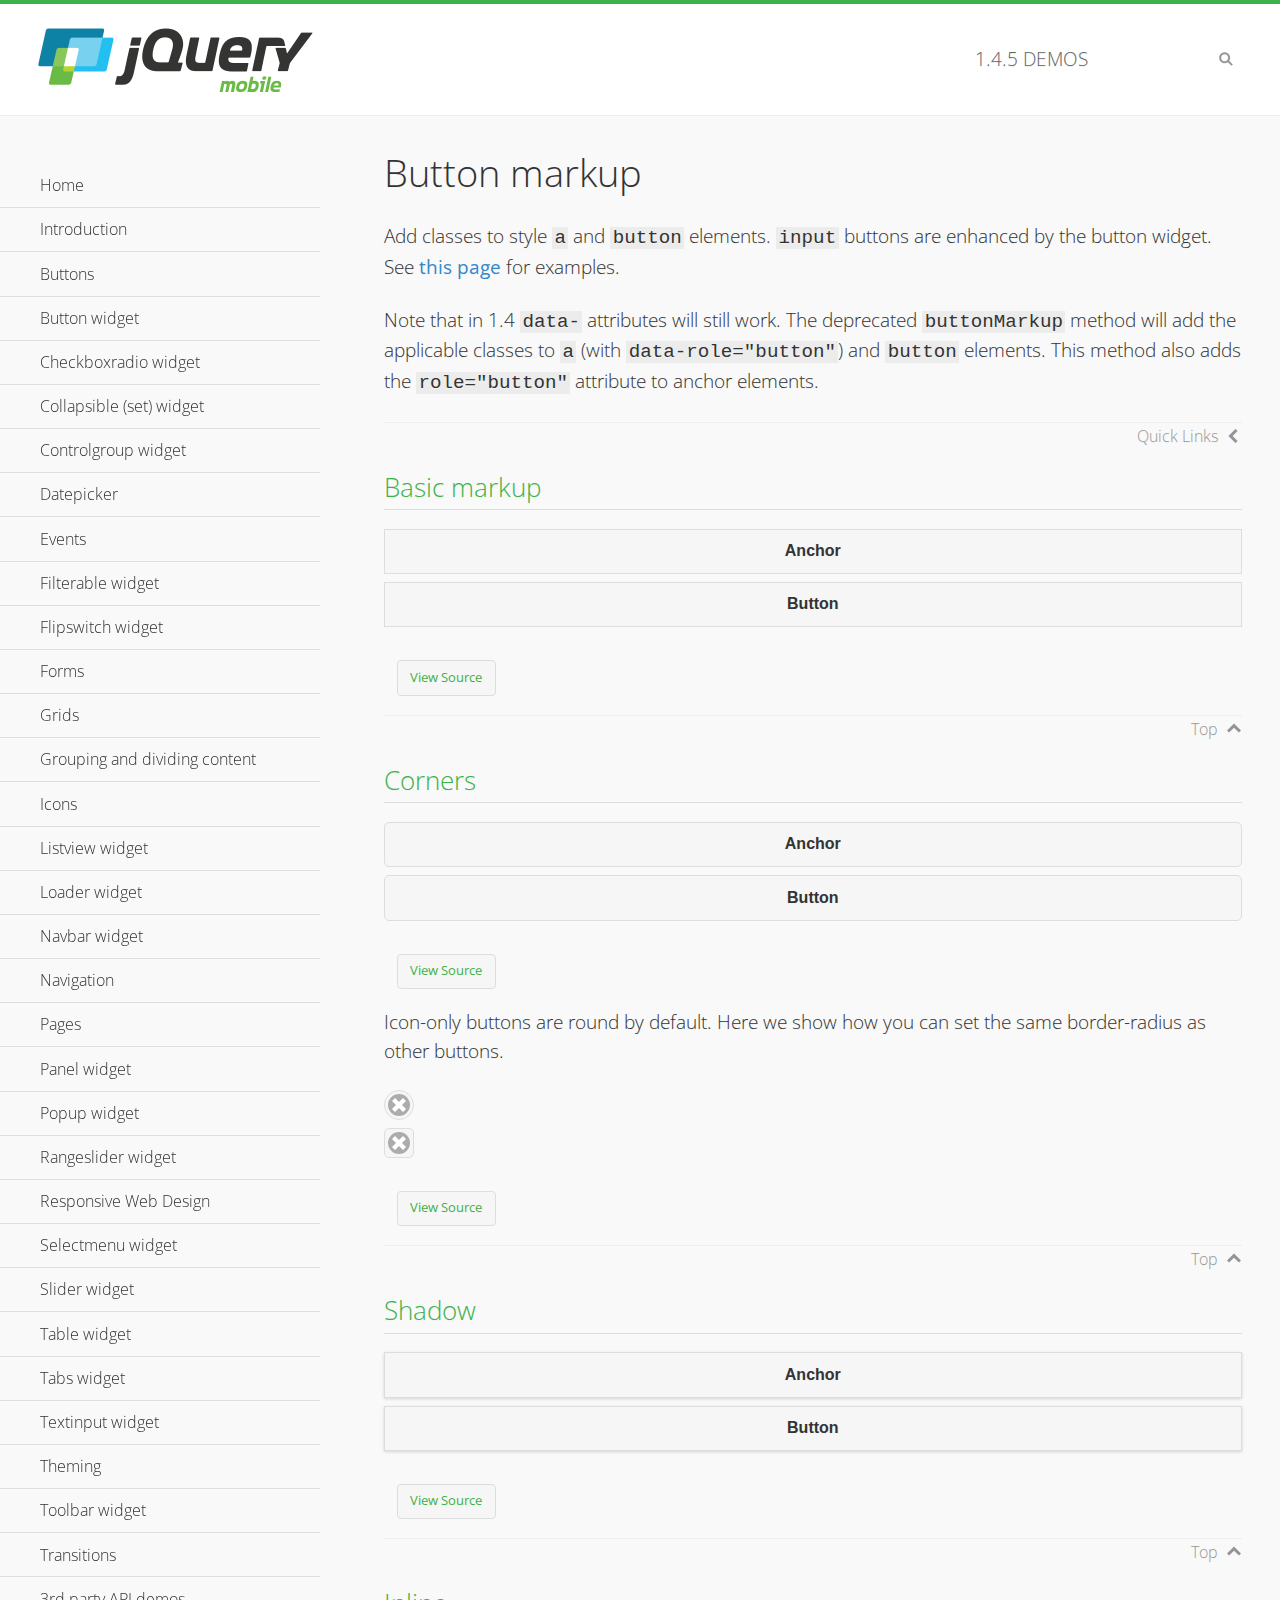
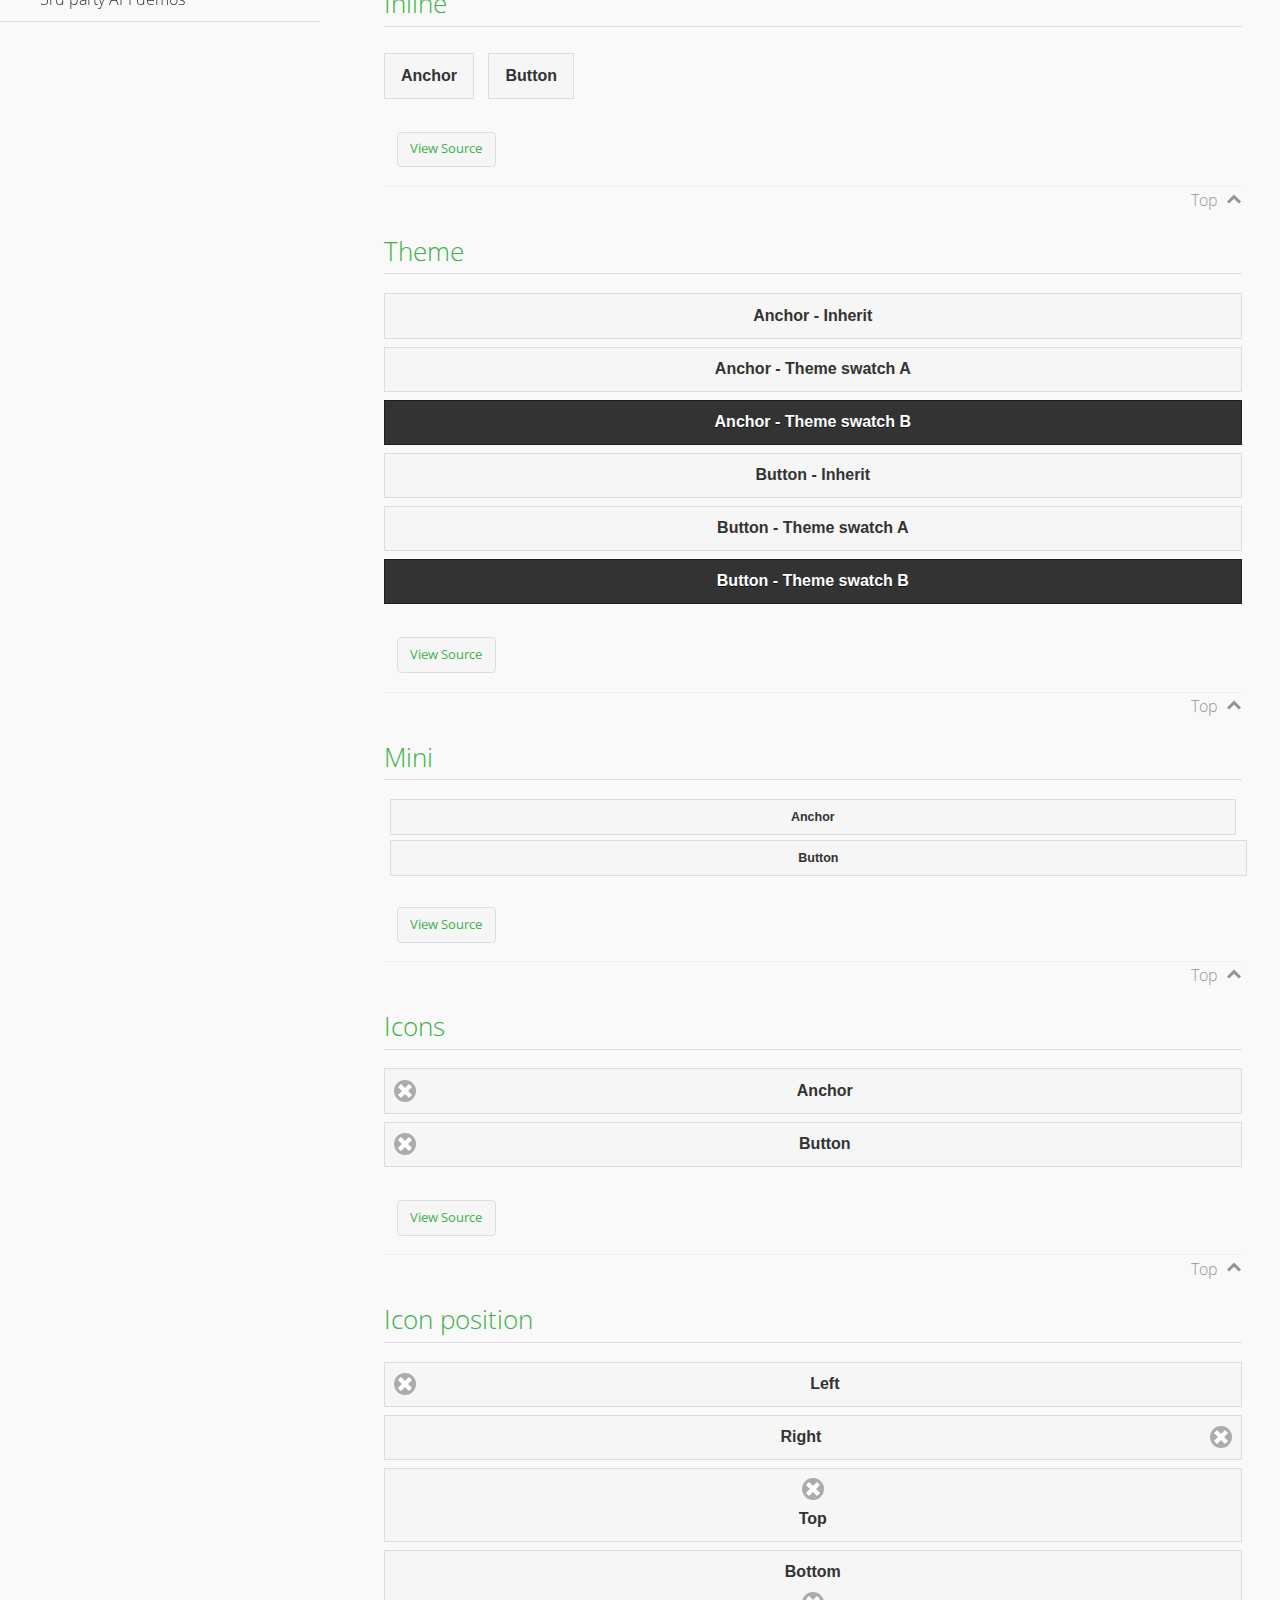
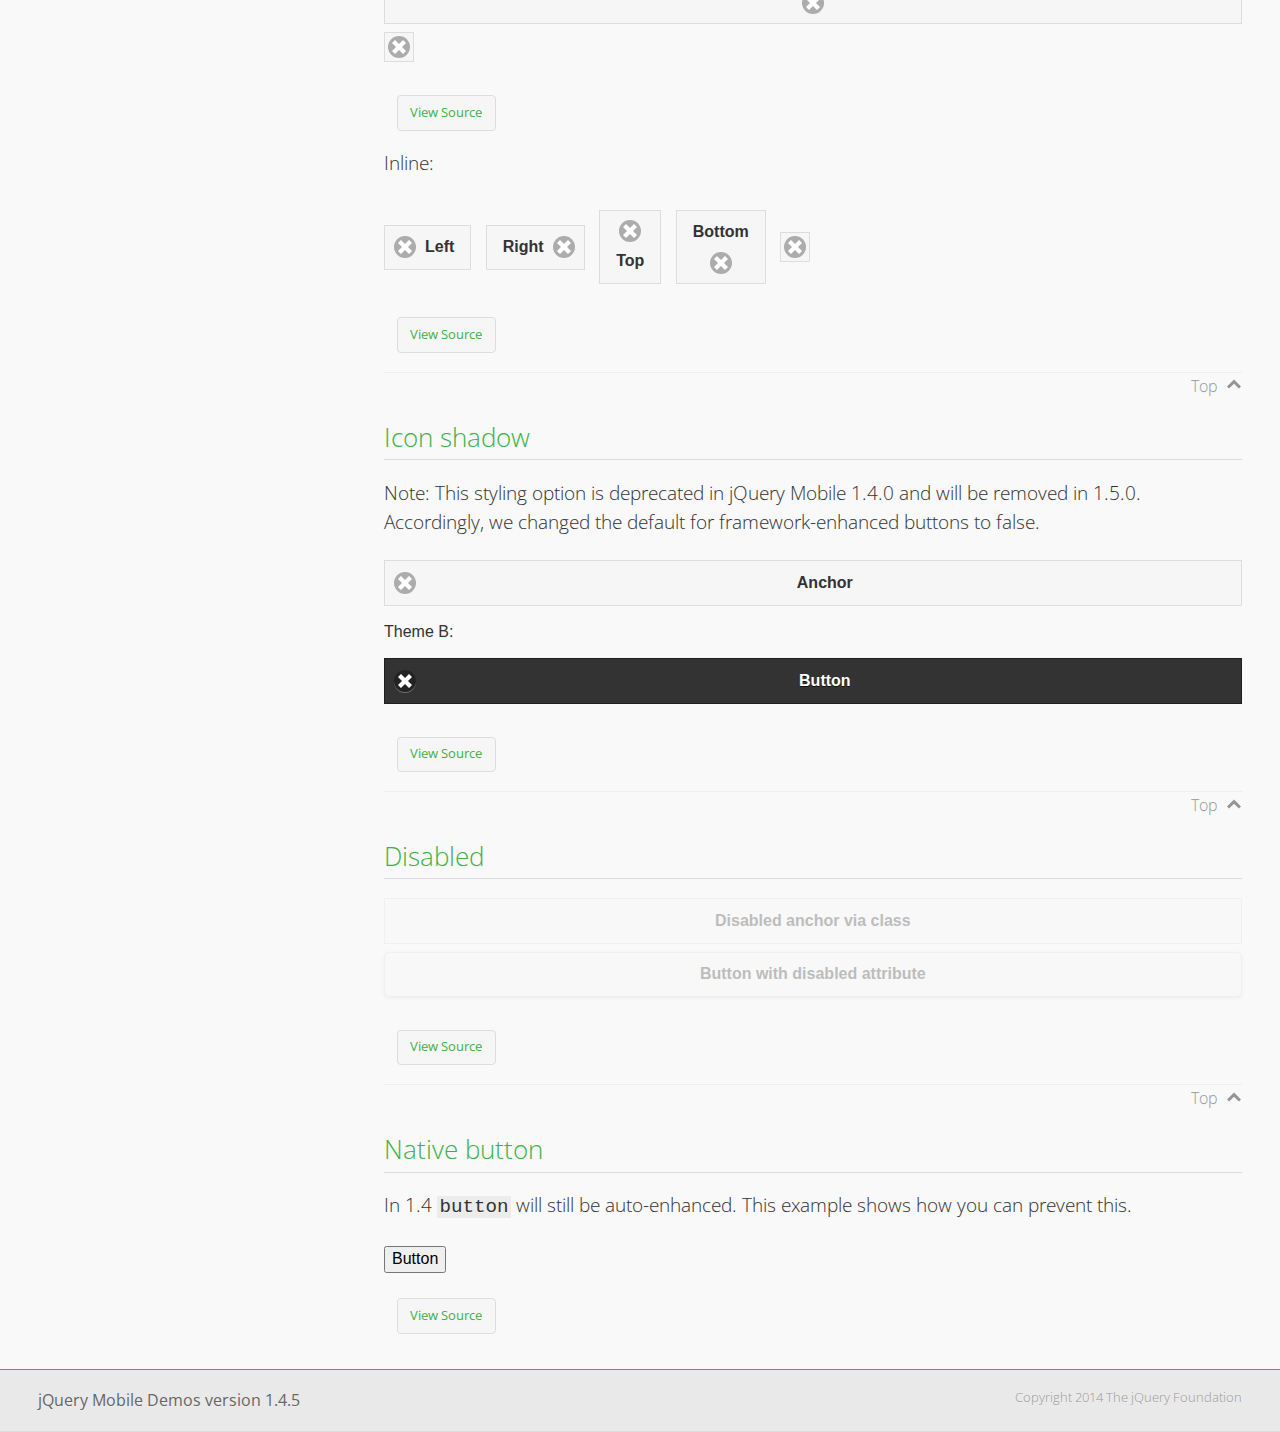
<file: lib/jquery.mobile-1.4.5/demos/button-markup/index.html>
<!DOCTYPE html>
<html>
<head>
	<meta charset="utf-8">
	<meta name="viewport" content="width=device-width, initial-scale=1">
	<title>Button markup - jQuery Mobile Demos</title>
	<link rel="shortcut icon" href="../favicon.ico">
    <link rel="stylesheet" href="http://fonts.googleapis.com/css?family=Open+Sans:300,400,700">
	<link rel="stylesheet" href="../css/themes/default/jquery.mobile-1.4.5.min.css">
	<link rel="stylesheet" href="../_assets/css/jqm-demos.css">
	<script src="../js/jquery.js"></script>
	<script src="../_assets/js/index.js"></script>
	<script src="../js/jquery.mobile-1.4.5.min.js"></script>
	<style>
		#custom-border-radius .ui-btn-icon-notext.ui-corner-all {
			-webkit-border-radius: .3125em;
			border-radius: .3125em;
		}
	</style>
</head>
<body>
<div data-role="page" class="jqm-demos" data-quicklinks="true">

	<div data-role="header" class="jqm-header">
		<h2><a href="../" title="jQuery Mobile Demos home"><img src="../_assets/img/jquery-logo.png" alt="jQuery Mobile"></a></h2>
		<p><span class="jqm-version"></span> Demos</p>
		<a href="#" class="jqm-navmenu-link ui-btn ui-btn-icon-notext ui-corner-all ui-icon-bars ui-nodisc-icon ui-alt-icon ui-btn-left">Menu</a>
		<a href="#" class="jqm-search-link ui-btn ui-btn-icon-notext ui-corner-all ui-icon-search ui-nodisc-icon ui-alt-icon ui-btn-right">Search</a>
	</div><!-- /header -->

	<div role="main" class="ui-content jqm-content">

		<h1>Button markup</h1>

		<p>Add classes to style <code>a</code> and <code>button</code> elements. <code>input</code> buttons are enhanced by the button widget. See <a href="../button/" data-ajax="false">this page</a> for examples.</p>

		<p>Note that in 1.4 <code>data-</code> attributes will still work. The deprecated <code>buttonMarkup</code> method will add the applicable classes to <code>a</code> (with <code>data-role="button"</code>) and <code>button</code> elements. This method also adds the <code>role="button"</code> attribute to anchor elements.</p>

		<h2>Basic markup</h2>

		<div data-demo-html="true">
			<a href="#" class="ui-btn">Anchor</a>
			<button class="ui-btn">Button</button>
		</div><!--/demo-html -->

		<h2>Corners</h2>

		<div data-demo-html="true">
			<a href="#" class="ui-btn ui-corner-all">Anchor</a>
			<button class="ui-btn ui-corner-all">Button</button>
		</div><!--/demo-html -->

		<p>Icon-only buttons are round by default. Here we show how you can set the same border-radius as other buttons.</p>

		<div data-demo-html="true" data-demo-css="true">
			<a href="#" class="ui-btn ui-icon-delete ui-btn-icon-notext ui-corner-all">No text</a>
			<div id="custom-border-radius">
				<a href="#" class="ui-btn ui-icon-delete ui-btn-icon-notext ui-corner-all">No text</a>
			</div>
		</div><!--/demo-html -->

		<h2>Shadow</h2>

		<div data-demo-html="true">
			<a href="#" class="ui-btn ui-shadow">Anchor</a>
			<button class="ui-btn ui-shadow">Button</button>
		</div><!--/demo-html -->

		<h2>Inline</h2>

		<div data-demo-html="true">
			<a href="#" class="ui-btn ui-btn-inline">Anchor</a>
			<button class="ui-btn ui-btn-inline">Button</button>
		</div><!--/demo-html -->

		<h2>Theme</h2>

		<div data-demo-html="true">
			<a href="#" class="ui-btn">Anchor - Inherit</a>
			<a href="#" class="ui-btn ui-btn-a">Anchor - Theme swatch A</a>
			<a href="#" class="ui-btn ui-btn-b">Anchor - Theme swatch B</a>
			<button class="ui-btn">Button - Inherit</button>
			<button class="ui-btn ui-btn-a">Button - Theme swatch A</button>
			<button class="ui-btn ui-btn-b">Button - Theme swatch B</button>
		</div><!--/demo-html -->

		<h2>Mini</h2>

		<div data-demo-html="true">
			<a href="#" class="ui-btn ui-mini">Anchor</a>
			<button class="ui-btn ui-mini">Button</button>
		</div><!--/demo-html -->

		<h2>Icons</h2>

		<div data-demo-html="true">
			<a href="#" class="ui-btn ui-icon-delete ui-btn-icon-left">Anchor</a>
			<button class="ui-btn ui-icon-delete ui-btn-icon-left">Button</button>
		</div><!--/demo-html -->

		<h2>Icon position</h2>

		<div data-demo-html="true">
			<a href="#" class="ui-btn ui-icon-delete ui-btn-icon-left">Left</a>
			<a href="#" class="ui-btn ui-icon-delete ui-btn-icon-right">Right</a>
			<a href="#" class="ui-btn ui-icon-delete ui-btn-icon-top">Top</a>
			<a href="#" class="ui-btn ui-icon-delete ui-btn-icon-bottom">Bottom</a>
			<a href="#" class="ui-btn ui-icon-delete ui-btn-icon-notext">Icon only</a>
		</div><!--/demo-html -->

		<p>Inline:</p>

		<div data-demo-html="true">
			<a href="#" class="ui-btn ui-btn-inline ui-icon-delete ui-btn-icon-left">Left</a>
			<a href="#" class="ui-btn ui-btn-inline ui-icon-delete ui-btn-icon-right">Right</a>
			<a href="#" class="ui-btn ui-btn-inline ui-icon-delete ui-btn-icon-top">Top</a>
			<a href="#" class="ui-btn ui-btn-inline ui-icon-delete ui-btn-icon-bottom">Bottom</a>
			<a href="#" class="ui-btn ui-btn-inline ui-icon-delete ui-btn-icon-notext">Icon only</a>
		</div><!--/demo-html -->

		<h2>Icon shadow</h2>
		<p>Note: This styling option is deprecated in jQuery Mobile 1.4.0 and will be removed in 1.5.0. Accordingly, we changed the default for framework-enhanced buttons to false.</p>

		<div data-demo-html="true">
			<a href="#" class="ui-btn ui-icon-delete ui-btn-icon-left ui-shadow-icon">Anchor</a>
			<p>Theme B:</p>
			<button class="ui-btn ui-icon-delete ui-btn-icon-left ui-shadow-icon ui-btn-b">Button</button>
		</div><!--/demo-html -->

		<h2>Disabled</h2>

		<div data-demo-html="true">
			<a href="#" class="ui-btn ui-state-disabled">Disabled anchor via class</a>
			<button disabled>Button with disabled attribute</button>
		</div><!--/demo-html -->

		<h2>Native button</h2>
		<!-- TODO: Remove this demo in 1.5 -->
		<p>In 1.4 <code>button</code> will still be auto-enhanced. This example shows how you can prevent this.</p>

		<div data-demo-html="true">
			<button data-role="none">Button</button>
		</div><!--/demo-html -->

	</div><!-- /content -->
	    <div data-role="panel" class="jqm-navmenu-panel" data-position="left" data-display="overlay" data-theme="a">
	    	<ul class="jqm-list ui-alt-icon ui-nodisc-icon">
<li data-filtertext="demos homepage" data-icon="home"><a href=".././">Home</a></li>
<li data-filtertext="introduction overview getting started"><a href="../intro/" data-ajax="false">Introduction</a></li>
<li data-filtertext="buttons button markup buttonmarkup method anchor link button element"><a href="../button-markup/" data-ajax="false">Buttons</a></li>
<li data-filtertext="form button widget input button submit reset"><a href="../button/" data-ajax="false">Button widget</a></li>
<li data-role="collapsible" data-enhanced="true" data-collapsed-icon="carat-d" data-expanded-icon="carat-u" data-iconpos="right" data-inset="false" class="ui-collapsible ui-collapsible-themed-content ui-collapsible-collapsed">
	<h3 class="ui-collapsible-heading ui-collapsible-heading-collapsed">
		<a href="#" class="ui-collapsible-heading-toggle ui-btn ui-btn-icon-right ui-btn-inherit ui-icon-carat-d">
		    Checkboxradio widget<span class="ui-collapsible-heading-status"> click to expand contents</span>
		</a>
	</h3>
	<div class="ui-collapsible-content ui-body-inherit ui-collapsible-content-collapsed" aria-hidden="true">
		<ul>
			<li data-filtertext="form checkboxradio widget checkbox input checkboxes controlgroups"><a href="../checkboxradio-checkbox/" data-ajax="false">Checkboxes</a></li>
			<li data-filtertext="form checkboxradio widget radio input radio buttons controlgroups"><a href="../checkboxradio-radio/" data-ajax="false">Radio buttons</a></li>
		</ul>
	</div>
</li>
<li data-role="collapsible" data-enhanced="true" data-collapsed-icon="carat-d" data-expanded-icon="carat-u" data-iconpos="right" data-inset="false" class="ui-collapsible ui-collapsible-themed-content ui-collapsible-collapsed">
	<h3 class="ui-collapsible-heading ui-collapsible-heading-collapsed">
		<a href="#" class="ui-collapsible-heading-toggle ui-btn ui-btn-icon-right ui-btn-inherit ui-icon-carat-d">
			Collapsible (set) widget<span class="ui-collapsible-heading-status"> click to expand contents</span>
		</a>
	</h3>
	<div class="ui-collapsible-content ui-body-inherit ui-collapsible-content-collapsed" aria-hidden="true">
		<ul>
			<li data-filtertext="collapsibles content formatting"><a href="../collapsible/" data-ajax="false">Collapsible</a></li>
			<li data-filtertext="dynamic collapsible set accordion append expand"><a href="../collapsible-dynamic/" data-ajax="false">Dynamic collapsibles</a></li>
			<li data-filtertext="accordions collapsible set widget content formatting grouped collapsibles"><a href="../collapsibleset/" data-ajax="false">Collapsible set</a></li>
		</ul>
	</div>
</li>
<li data-role="collapsible" data-enhanced="true" data-collapsed-icon="carat-d" data-expanded-icon="carat-u" data-iconpos="right" data-inset="false" class="ui-collapsible ui-collapsible-themed-content ui-collapsible-collapsed">
	<h3 class="ui-collapsible-heading ui-collapsible-heading-collapsed">
		<a href="#" class="ui-collapsible-heading-toggle ui-btn ui-btn-icon-right ui-btn-inherit ui-icon-carat-d">
			Controlgroup widget<span class="ui-collapsible-heading-status"> click to expand contents</span>
		</a>
	</h3>
	<div class="ui-collapsible-content ui-body-inherit ui-collapsible-content-collapsed" aria-hidden="true">
		<ul>
			<li data-filtertext="controlgroups selectmenu checkboxradio input grouped buttons horizontal vertical"><a href="../controlgroup/" data-ajax="false">Controlgroup</a></li>
			<li data-filtertext="dynamic controlgroup dynamically add buttons"><a href="../controlgroup-dynamic/" data-ajax="false">Dynamic controlgroups</a></li>
		</ul>
	</div>
</li>
<li data-filtertext="form datepicker widget date input"><a href="../datepicker/" data-ajax="false">Datepicker</a></li>
<li data-role="collapsible" data-enhanced="true" data-collapsed-icon="carat-d" data-expanded-icon="carat-u" data-iconpos="right" data-inset="false" class="ui-collapsible ui-collapsible-themed-content ui-collapsible-collapsed">
	<h3 class="ui-collapsible-heading ui-collapsible-heading-collapsed">
		<a href="#" class="ui-collapsible-heading-toggle ui-btn ui-btn-icon-right ui-btn-inherit ui-icon-carat-d">
			Events<span class="ui-collapsible-heading-status"> click to expand contents</span>
		</a>
	</h3>
	<div class="ui-collapsible-content ui-body-inherit ui-collapsible-content-collapsed" aria-hidden="true">
		<ul>
			<li data-filtertext="swipe to delete list items listviews swipe events"><a href="../swipe-list/" data-ajax="false">Swipe list items</a></li>
			<li data-filtertext="swipe to navigate swipe page navigation swipe events"><a href="../swipe-page/" data-ajax="false">Swipe page navigation</a></li>
		</ul>
	</div>
</li>
<li data-filtertext="filterable filter elements sorting searching listview table"><a href="../filterable/" data-ajax="false">Filterable widget</a></li>
<li data-filtertext="form flipswitch widget flip toggle switch binary select checkbox input"><a href="../flipswitch/" data-ajax="false">Flipswitch widget</a></li>
<li data-role="collapsible" data-enhanced="true" data-collapsed-icon="carat-d" data-expanded-icon="carat-u" data-iconpos="right" data-inset="false" class="ui-collapsible ui-collapsible-themed-content ui-collapsible-collapsed">
	<h3 class="ui-collapsible-heading ui-collapsible-heading-collapsed">
		<a href="#" class="ui-collapsible-heading-toggle ui-btn ui-btn-icon-right ui-btn-inherit ui-icon-carat-d">
			Forms<span class="ui-collapsible-heading-status"> click to expand contents</span>
		</a>
	</h3>
	<div class="ui-collapsible-content ui-body-inherit ui-collapsible-content-collapsed" aria-hidden="true">
		<ul>
			<li data-filtertext="forms text checkbox radio range button submit reset inputs selects textarea slider flipswitch label form elements"><a href="../forms/" data-ajax="false">Forms</a></li>
			<li data-filtertext="form hide labels hidden accessible ui-hidden-accessible forms"><a href="../forms-label-hidden-accessible/" data-ajax="false">Hide labels</a></li>
			<li data-filtertext="form field containers fieldcontain ui-field-contain forms"><a href="../forms-field-contain/" data-ajax="false">Field containers</a></li>
			<li data-filtertext="forms disabled form elements"><a href="../forms-disabled/" data-ajax="false">Forms disabled</a></li>
			<li data-filtertext="forms gallery examples overview forms text checkbox radio range button submit reset inputs selects textarea slider flipswitch label form elements"><a href="../forms-gallery/" data-ajax="false">Forms gallery</a></li>
		</ul>
	</div>
</li>
<li data-role="collapsible" data-enhanced="true" data-collapsed-icon="carat-d" data-expanded-icon="carat-u" data-iconpos="right" data-inset="false" class="ui-collapsible ui-collapsible-themed-content ui-collapsible-collapsed">
	<h3 class="ui-collapsible-heading ui-collapsible-heading-collapsed">
		<a href="#" class="ui-collapsible-heading-toggle ui-btn ui-btn-icon-right ui-btn-inherit ui-icon-carat-d">
			Grids<span class="ui-collapsible-heading-status"> click to expand contents</span>
		</a>
	</h3>
	<div class="ui-collapsible-content ui-body-inherit ui-collapsible-content-collapsed" aria-hidden="true">
		<ul>
			<li data-filtertext="grids columns blocks content formatting rwd responsive css framework"><a href="../grids/" data-ajax="false">Grids</a></li>
			<li data-filtertext="buttons in grids css framework"><a href="../grids-buttons/" data-ajax="false">Buttons in grids</a></li>
			<li data-filtertext="custom responsive grids rwd css framework"><a href="../grids-custom-responsive/" data-ajax="false">Custom responsive grids</a></li>
		</ul>
	</div>
</li>
<li data-filtertext="blocks content formatting sections heading"><a href="../body-bar-classes/" data-ajax="false">Grouping and dividing content</a></li>
<li data-role="collapsible" data-enhanced="true" data-collapsed-icon="carat-d" data-expanded-icon="carat-u" data-iconpos="right" data-inset="false" class="ui-collapsible ui-collapsible-themed-content ui-collapsible-collapsed">
	<h3 class="ui-collapsible-heading ui-collapsible-heading-collapsed">
		<a href="#" class="ui-collapsible-heading-toggle ui-btn ui-btn-icon-right ui-btn-inherit ui-icon-carat-d">
			Icons<span class="ui-collapsible-heading-status"> click to expand contents</span>
		</a>
	</h3>
	<div class="ui-collapsible-content ui-body-inherit ui-collapsible-content-collapsed" aria-hidden="true">
		<ul>
			<li data-filtertext="button icons svg disc alt custom icon position"><a href="../icons/" data-ajax="false">Icons</a></li>
			<li data-filtertext=""><a href="../icons-grunticon/" data-ajax="false">Grunticon loader</a></li>
		</ul>
	</div>
</li>
<li data-role="collapsible" data-enhanced="true" data-collapsed-icon="carat-d" data-expanded-icon="carat-u" data-iconpos="right" data-inset="false" class="ui-collapsible ui-collapsible-themed-content ui-collapsible-collapsed">
	<h3 class="ui-collapsible-heading ui-collapsible-heading-collapsed">
		<a href="#" class="ui-collapsible-heading-toggle ui-btn ui-btn-icon-right ui-btn-inherit ui-icon-carat-d">
			Listview widget<span class="ui-collapsible-heading-status"> click to expand contents</span>
		</a>
	</h3>
	<div class="ui-collapsible-content ui-body-inherit ui-collapsible-content-collapsed" aria-hidden="true">
		<ul>
			<li data-filtertext="listview widget thumbnails icons nested split button collapsible ul ol"><a href="../listview/" data-ajax="false">Listview</a></li>
			<li data-filtertext="autocomplete filterable reveal listview filtertextbeforefilter placeholder"><a href="../listview-autocomplete/" data-ajax="false">Listview autocomplete</a></li>
			<li data-filtertext="autocomplete filterable reveal listview remote data filtertextbeforefilter placeholder"><a href="../listview-autocomplete-remote/" data-ajax="false">Listview autocomplete remote data</a></li>
			<li data-filtertext="autodividers anchor jump scroll linkbars listview lists ul ol"><a href="../listview-autodividers-linkbar/" data-ajax="false">Listview autodividers linkbar</a></li>
			<li data-filtertext="listview autodividers selector autodividersselector lists ul ol"><a href="../listview-autodividers-selector/" data-ajax="false">Listview autodividers selector</a></li>
			<li data-filtertext="listview nested list items"><a href="../listview-nested-lists/" data-ajax="false">Nested Listviews</a></li>
			<li data-filtertext="listview collapsible list items flat"><a href="../listview-collapsible-item-flat/" data-ajax="false">Listview collapsible list items (flat)</a></li>
			<li data-filtertext="listview collapsible list indented"><a href="../listview-collapsible-item-indented/" data-ajax="false">Listview collapsible list items (indented)</a></li>
			<li data-filtertext="grid listview responsive grids responsive listviews lists ul"><a href="../listview-grid/" data-ajax="false">Listview responsive grid</a></li>
		</ul>
	</div>
</li>
<li data-filtertext="loader widget page loading navigation overlay spinner"><a href="../loader/" data-ajax="false">Loader widget</a></li>
<li data-filtertext="navbar widget navmenu toolbars header footer"><a href="../navbar/" data-ajax="false">Navbar widget</a></li>
<li data-role="collapsible" data-enhanced="true" data-collapsed-icon="carat-d" data-expanded-icon="carat-u" data-iconpos="right" data-inset="false" class="ui-collapsible ui-collapsible-themed-content ui-collapsible-collapsed">
	<h3 class="ui-collapsible-heading ui-collapsible-heading-collapsed">
		<a href="#" class="ui-collapsible-heading-toggle ui-btn ui-btn-icon-right ui-btn-inherit ui-icon-carat-d">
			Navigation<span class="ui-collapsible-heading-status"> click to expand contents</span>
		</a>
	</h3>
	<div class="ui-collapsible-content ui-body-inherit ui-collapsible-content-collapsed" aria-hidden="true">
		<ul>
			<li data-filtertext="ajax navigation navigate widget history event method"><a href="../navigation/" data-ajax="false">Navigation</a></li>
			<li data-filtertext="linking pages page links navigation ajax prefetch cache"><a href="../navigation-linking-pages/" data-ajax="false">Linking pages</a></li>
			<!-- <li data-filtertext="php redirect server redirection server-side navigation"><a href="../navigation-php-redirect/" data-ajax="false">PHP redirect demo</a></li>-->
			<li data-filtertext="navigation redirection hash query"><a href="../navigation-hash-processing/" data-ajax="false">Hash processing demo</a></li>
			<li data-filtertext="navigation redirection hash query"><a href="../page-events/" data-ajax="false">Page Navigation Events</a></li>
		</ul>
	</div>
</li>
<li data-role="collapsible" data-enhanced="true" data-collapsed-icon="carat-d" data-expanded-icon="carat-u" data-iconpos="right" data-inset="false" class="ui-collapsible ui-collapsible-themed-content ui-collapsible-collapsed">
	<h3 class="ui-collapsible-heading ui-collapsible-heading-collapsed">
		<a href="#" class="ui-collapsible-heading-toggle ui-btn ui-btn-icon-right ui-btn-inherit ui-icon-carat-d">
			Pages<span class="ui-collapsible-heading-status"> click to expand contents</span>
		</a>
	</h3>
	<div class="ui-collapsible-content ui-body-inherit ui-collapsible-content-collapsed" aria-hidden="true">
		<ul>
			<li data-filtertext="pages page widget ajax navigation"><a href="../pages/" data-ajax="false">Pages</a></li>
			<li data-filtertext="single page"><a href="../pages-single-page/" data-ajax="false">Single page</a></li>
			<li data-filtertext="multipage multi-page page"><a href="../pages-multi-page/" data-ajax="false">Multi-page template</a></li>
			<li data-filtertext="dialog page widget modal popup"><a href="../pages-dialog/" data-ajax="false">Dialog page</a></li>
		</ul>
	</div>
</li>
<li data-role="collapsible" data-enhanced="true" data-collapsed-icon="carat-d" data-expanded-icon="carat-u" data-iconpos="right" data-inset="false" class="ui-collapsible ui-collapsible-themed-content ui-collapsible-collapsed">
	<h3 class="ui-collapsible-heading ui-collapsible-heading-collapsed">
		<a href="#" class="ui-collapsible-heading-toggle ui-btn ui-btn-icon-right ui-btn-inherit ui-icon-carat-d">
			Panel widget<span class="ui-collapsible-heading-status"> click to expand contents</span>
		</a>
	</h3>
	<div class="ui-collapsible-content ui-body-inherit ui-collapsible-content-collapsed" aria-hidden="true">
		<ul>
			<li data-filtertext="panel widget sliding panels reveal push overlay responsive"><a href="../panel/" data-ajax="false">Panel</a></li>
			<li data-filtertext=""><a href="../panel-external/" data-ajax="false">External panels</a></li>
			<li data-filtertext="panel "><a href="../panel-fixed/" data-ajax="false">Fixed panels</a></li>
			<li data-filtertext="panel slide panels sliding panels shadow rwd responsive breakpoint"><a href="../panel-responsive/" data-ajax="false">Panels responsive</a></li>
			<li data-filtertext="panel custom style custom panel width reveal shadow listview panel styling page background wrapper"><a href="../panel-styling/" data-ajax="false">Custom panel style</a></li>
			<li data-filtertext="panel open on swipe"><a href="../panel-swipe-open/" data-ajax="false">Panel open on swipe</a></li>
			<li data-filtertext="panels outside page internal external toolbars"><a href="../panel-external-internal/" data-ajax="false">Panel external and internal</a></li>
		</ul>
	</div>
</li>
<li data-role="collapsible" data-enhanced="true" data-collapsed-icon="carat-d" data-expanded-icon="carat-u" data-iconpos="right" data-inset="false" class="ui-collapsible ui-collapsible-themed-content ui-collapsible-collapsed">
	<h3 class="ui-collapsible-heading ui-collapsible-heading-collapsed">
		<a href="#" class="ui-collapsible-heading-toggle ui-btn ui-btn-icon-right ui-btn-inherit ui-icon-carat-d">
			Popup widget<span class="ui-collapsible-heading-status"> click to expand contents</span>
		</a>
	</h3>
	<div class="ui-collapsible-content ui-body-inherit ui-collapsible-content-collapsed" aria-hidden="true">
		<ul>
			<li data-filtertext="popup widget popups dialog modal transition tooltip lightbox form overlay screen flip pop fade transition"><a href="../popup/" data-ajax="false">Popup</a></li>
			<li data-filtertext="popup alignment position"><a href="../popup-alignment/" data-ajax="false">Popup alignment</a></li>
			<li data-filtertext="popup arrow size popups popover"><a href="../popup-arrow-size/" data-ajax="false">Popup arrow size</a></li>
			<li data-filtertext="dynamic popups popup images lightbox"><a href="../popup-dynamic/" data-ajax="false">Dynamic popups</a></li>
			<li data-filtertext="popups with iframes scaling"><a href="../popup-iframe/" data-ajax="false">Popups with iframes</a></li>
			<li data-filtertext="popup image scaling"><a href="../popup-image-scaling/" data-ajax="false">Popup image scaling</a></li>
			<li data-filtertext="external popup outside multi-page"><a href="../popup-outside-multipage/" data-ajax="false">Popup outside multi-page</a></li>
		</ul>
	</div>
</li>
<li data-filtertext="form rangeslider widget dual sliders dual handle sliders range input"><a href="../rangeslider/" data-ajax="false">Rangeslider widget</a></li>
<li data-filtertext="responsive web design rwd adaptive progressive enhancement PE accessible mobile breakpoints media query media queries"><a href="../rwd/" data-ajax="false">Responsive Web Design</a></li>
<li data-role="collapsible" data-enhanced="true" data-collapsed-icon="carat-d" data-expanded-icon="carat-u" data-iconpos="right" data-inset="false" class="ui-collapsible ui-collapsible-themed-content ui-collapsible-collapsed">
	<h3 class="ui-collapsible-heading ui-collapsible-heading-collapsed">
		<a href="#" class="ui-collapsible-heading-toggle ui-btn ui-btn-icon-right ui-btn-inherit ui-icon-carat-d">
			Selectmenu widget<span class="ui-collapsible-heading-status"> click to expand contents</span>
		</a>
	</h3>
	<div class="ui-collapsible-content ui-body-inherit ui-collapsible-content-collapsed" aria-hidden="true">
		<ul>
			<li data-filtertext="form selectmenu widget select input custom select menu selects"><a href="../selectmenu/" data-ajax="false">Selectmenu</a></li>
			<li data-filtertext="form custom select menu selectmenu widget custom menu option optgroup multiple selects"><a href="../selectmenu-custom/" data-ajax="false">Custom select menu</a></li>
			<li data-filtertext="filterable select filter popup dialog"><a href="../selectmenu-custom-filter/" data-ajax="false">Custom select menu with filter</a></li>
		</ul>
	</div>
</li>
<li data-role="collapsible" data-enhanced="true" data-collapsed-icon="carat-d" data-expanded-icon="carat-u" data-iconpos="right" data-inset="false" class="ui-collapsible ui-collapsible-themed-content ui-collapsible-collapsed">
	<h3 class="ui-collapsible-heading ui-collapsible-heading-collapsed">
		<a href="#" class="ui-collapsible-heading-toggle ui-btn ui-btn-icon-right ui-btn-inherit ui-icon-carat-d">
			Slider widget<span class="ui-collapsible-heading-status"> click to expand contents</span>
		</a>
	</h3>
	<div class="ui-collapsible-content ui-body-inherit ui-collapsible-content-collapsed" aria-hidden="true">
		<ul>
			<li data-filtertext="form slider widget range input single sliders"><a href="../slider/" data-ajax="false">Slider</a></li>
			<li data-filtertext="form slider widget flipswitch slider binary select flip toggle switch"><a href="../slider-flipswitch/" data-ajax="false">Slider flip toggle switch</a></li>
			<li data-filtertext="form slider tooltip handle value input range sliders"><a href="../slider-tooltip/" data-ajax="false">Slider tooltip</a></li>
		</ul>
	</div>
</li>
<li data-role="collapsible" data-enhanced="true" data-collapsed-icon="carat-d" data-expanded-icon="carat-u" data-iconpos="right" data-inset="false" class="ui-collapsible ui-collapsible-themed-content ui-collapsible-collapsed">
	<h3 class="ui-collapsible-heading ui-collapsible-heading-collapsed">
		<a href="#" class="ui-collapsible-heading-toggle ui-btn ui-btn-icon-right ui-btn-inherit ui-icon-carat-d">
			Table widget<span class="ui-collapsible-heading-status"> click to expand contents</span>
		</a>
	</h3>
	<div class="ui-collapsible-content ui-body-inherit ui-collapsible-content-collapsed" aria-hidden="true">
		<ul>
			<li data-filtertext="table widget reflow column toggle th td responsive tables rwd hide show tabular"><a href="../table-column-toggle/" data-ajax="false">Table Column Toggle</a></li>
			<li data-filtertext="table column toggle phone comparison demo"><a href="../table-column-toggle-example/" data-ajax="false">Table Column Toggle demo</a></li>
			<li data-filtertext="responsive tables table column toggle heading groups rwd breakpoint"><a href="../table-column-toggle-heading-groups/" data-ajax="false">Table Column Toggle heading groups</a></li>
			<li data-filtertext="responsive tables table column toggle hide rwd breakpoint customization options"><a href="../table-column-toggle-options/" data-ajax="false">Table Column Toggle options</a></li>
			<li data-filtertext="table reflow th td responsive rwd columns tabular"><a href="../table-reflow/" data-ajax="false">Table Reflow</a></li>
			<li data-filtertext="responsive tables table reflow heading groups rwd breakpoint"><a href="../table-reflow-heading-groups/" data-ajax="false">Table Reflow heading groups</a></li>
			<li data-filtertext="responsive tables table reflow stripes strokes table style"><a href="../table-reflow-stripes-strokes/" data-ajax="false">Table Reflow stripes and strokes</a></li>
			<li data-filtertext="responsive tables table reflow stack custom styles"><a href="../table-reflow-styling/" data-ajax="false">Table Reflow custom styles</a></li>
		</ul>
	</div>
</li>
<li data-filtertext="ui tabs widget"><a href="../tabs/" data-ajax="false">Tabs widget</a></li>
<li data-filtertext="form textinput widget text input textarea number date time tel email file color password"><a href="../textinput/" data-ajax="false">Textinput widget</a></li>
<li data-role="collapsible" data-enhanced="true" data-collapsed-icon="carat-d" data-expanded-icon="carat-u" data-iconpos="right" data-inset="false" class="ui-collapsible ui-collapsible-themed-content ui-collapsible-collapsed">
	<h3 class="ui-collapsible-heading ui-collapsible-heading-collapsed">
		<a href="#" class="ui-collapsible-heading-toggle ui-btn ui-btn-icon-right ui-btn-inherit ui-icon-carat-d">
			Theming<span class="ui-collapsible-heading-status"> click to expand contents</span>
		</a>
	</h3>
	<div class="ui-collapsible-content ui-body-inherit ui-collapsible-content-collapsed" aria-hidden="true">
		<ul>
			<li data-filtertext="default theme swatches theming style css"><a href="../theme-default/" data-ajax="false">Default theme</a></li>
			<li data-filtertext="classic theme old theme swatches theming style css"><a href="../theme-classic/" data-ajax="false">Classic theme</a></li>
		</ul>
	</div>
</li>
<li data-role="collapsible" data-enhanced="true" data-collapsed-icon="carat-d" data-expanded-icon="carat-u" data-iconpos="right" data-inset="false" class="ui-collapsible ui-collapsible-themed-content ui-collapsible-collapsed">
	<h3 class="ui-collapsible-heading ui-collapsible-heading-collapsed">
		<a href="#" class="ui-collapsible-heading-toggle ui-btn ui-btn-icon-right ui-btn-inherit ui-icon-carat-d">
			Toolbar widget<span class="ui-collapsible-heading-status"> click to expand contents</span>
		</a>
	</h3>
	<div class="ui-collapsible-content ui-body-inherit ui-collapsible-content-collapsed" aria-hidden="true">
		<ul>
			<li data-filtertext="toolbar widget header footer toolbars fixed fullscreen external sections"><a href="../toolbar/" data-ajax="false">Toolbar</a></li>
			<li data-filtertext="dynamic toolbars dynamically add toolbar header footer"><a href="../toolbar-dynamic/" data-ajax="false">Dynamic toolbars</a></li>
			<li data-filtertext="external toolbars header footer"><a href="../toolbar-external/" data-ajax="false">External toolbars</a></li>
			<li data-filtertext="fixed toolbars header footer"><a href="../toolbar-fixed/" data-ajax="false">Fixed toolbars</a></li>
			<li data-filtertext="fixed fullscreen toolbars header footer"><a href="../toolbar-fixed-fullscreen/" data-ajax="false">Fullscreen toolbars</a></li>
			<li data-filtertext="external fixed toolbars header footer"><a href="../toolbar-fixed-external/" data-ajax="false">Fixed external toolbars</a></li>
			<li data-filtertext="external persistent toolbars header footer navbar navmenu"><a href="../toolbar-fixed-persistent/" data-ajax="false">Persistent toolbars</a></li>
			<li data-filtertext="external ajax optimized toolbars persistent toolbars header footer navbar"><a href="../toolbar-fixed-persistent-optimized/" data-ajax="false">Ajax optimized toolbars</a></li>
			<li data-filtertext="form in toolbars header footer"><a href="../toolbar-fixed-forms/" data-ajax="false">Form in toolbar</a></li>
		</ul>
	</div>
</li>
<li data-filtertext="page transitions animated pages popup navigation flip slide fade pop"><a href="../transitions/" data-ajax="false">Transitions</a></li>
<li data-role="collapsible" data-enhanced="true" data-collapsed-icon="carat-d" data-expanded-icon="carat-u" data-iconpos="right" data-inset="false" class="ui-collapsible ui-collapsible-themed-content ui-collapsible-collapsed">
	<h3 class="ui-collapsible-heading ui-collapsible-heading-collapsed">
		<a href="#" class="ui-collapsible-heading-toggle ui-btn ui-btn-icon-right ui-btn-inherit ui-icon-carat-d">
			3rd party API demos<span class="ui-collapsible-heading-status"> click to expand contents</span>
		</a>
	</h3>
	<div class="ui-collapsible-content ui-body-inherit ui-collapsible-content-collapsed" aria-hidden="true">
		<ul>
			<li data-filtertext="backbone requirejs navigation router"><a href="../backbone-requirejs/" data-ajax="false">Backbone RequireJS</a></li>
			<li data-filtertext="google maps geolocation demo"><a href="../map-geolocation/" data-ajax="false">Google Maps geolocation</a></li>
			<li data-filtertext="google maps hybrid"><a href="../map-list-toggle/" data-ajax="false">Google Maps list toggle</a></li>
		</ul>
	</div>
</li>



		     </ul>
		</div><!-- /panel -->


	<div data-role="footer" data-position="fixed" data-tap-toggle="false" class="jqm-footer">
		<p>jQuery Mobile Demos version <span class="jqm-version"></span></p>
		<p>Copyright 2014 The jQuery Foundation</p>
	</div><!-- /footer -->
	<!-- TODO: This should become an external panel so we can add input to markup (unique ID) -->
    <div data-role="panel" class="jqm-search-panel" data-position="right" data-display="overlay" data-theme="a">
		<div class="jqm-search">
			<ul class="jqm-list" data-filter-placeholder="Search demos..." data-filter-reveal="true">
<li data-filtertext="demos homepage" data-icon="home"><a href=".././">Home</a></li>
<li data-filtertext="introduction overview getting started"><a href="../intro/" data-ajax="false">Introduction</a></li>
<li data-filtertext="buttons button markup buttonmarkup method anchor link button element"><a href="../button-markup/" data-ajax="false">Buttons</a></li>
<li data-filtertext="form button widget input button submit reset"><a href="../button/" data-ajax="false">Button widget</a></li>
<li data-role="collapsible" data-enhanced="true" data-collapsed-icon="carat-d" data-expanded-icon="carat-u" data-iconpos="right" data-inset="false" class="ui-collapsible ui-collapsible-themed-content ui-collapsible-collapsed">
	<h3 class="ui-collapsible-heading ui-collapsible-heading-collapsed">
		<a href="#" class="ui-collapsible-heading-toggle ui-btn ui-btn-icon-right ui-btn-inherit ui-icon-carat-d">
		    Checkboxradio widget<span class="ui-collapsible-heading-status"> click to expand contents</span>
		</a>
	</h3>
	<div class="ui-collapsible-content ui-body-inherit ui-collapsible-content-collapsed" aria-hidden="true">
		<ul>
			<li data-filtertext="form checkboxradio widget checkbox input checkboxes controlgroups"><a href="../checkboxradio-checkbox/" data-ajax="false">Checkboxes</a></li>
			<li data-filtertext="form checkboxradio widget radio input radio buttons controlgroups"><a href="../checkboxradio-radio/" data-ajax="false">Radio buttons</a></li>
		</ul>
	</div>
</li>
<li data-role="collapsible" data-enhanced="true" data-collapsed-icon="carat-d" data-expanded-icon="carat-u" data-iconpos="right" data-inset="false" class="ui-collapsible ui-collapsible-themed-content ui-collapsible-collapsed">
	<h3 class="ui-collapsible-heading ui-collapsible-heading-collapsed">
		<a href="#" class="ui-collapsible-heading-toggle ui-btn ui-btn-icon-right ui-btn-inherit ui-icon-carat-d">
			Collapsible (set) widget<span class="ui-collapsible-heading-status"> click to expand contents</span>
		</a>
	</h3>
	<div class="ui-collapsible-content ui-body-inherit ui-collapsible-content-collapsed" aria-hidden="true">
		<ul>
			<li data-filtertext="collapsibles content formatting"><a href="../collapsible/" data-ajax="false">Collapsible</a></li>
			<li data-filtertext="dynamic collapsible set accordion append expand"><a href="../collapsible-dynamic/" data-ajax="false">Dynamic collapsibles</a></li>
			<li data-filtertext="accordions collapsible set widget content formatting grouped collapsibles"><a href="../collapsibleset/" data-ajax="false">Collapsible set</a></li>
		</ul>
	</div>
</li>
<li data-role="collapsible" data-enhanced="true" data-collapsed-icon="carat-d" data-expanded-icon="carat-u" data-iconpos="right" data-inset="false" class="ui-collapsible ui-collapsible-themed-content ui-collapsible-collapsed">
	<h3 class="ui-collapsible-heading ui-collapsible-heading-collapsed">
		<a href="#" class="ui-collapsible-heading-toggle ui-btn ui-btn-icon-right ui-btn-inherit ui-icon-carat-d">
			Controlgroup widget<span class="ui-collapsible-heading-status"> click to expand contents</span>
		</a>
	</h3>
	<div class="ui-collapsible-content ui-body-inherit ui-collapsible-content-collapsed" aria-hidden="true">
		<ul>
			<li data-filtertext="controlgroups selectmenu checkboxradio input grouped buttons horizontal vertical"><a href="../controlgroup/" data-ajax="false">Controlgroup</a></li>
			<li data-filtertext="dynamic controlgroup dynamically add buttons"><a href="../controlgroup-dynamic/" data-ajax="false">Dynamic controlgroups</a></li>
		</ul>
	</div>
</li>
<li data-filtertext="form datepicker widget date input"><a href="../datepicker/" data-ajax="false">Datepicker</a></li>
<li data-role="collapsible" data-enhanced="true" data-collapsed-icon="carat-d" data-expanded-icon="carat-u" data-iconpos="right" data-inset="false" class="ui-collapsible ui-collapsible-themed-content ui-collapsible-collapsed">
	<h3 class="ui-collapsible-heading ui-collapsible-heading-collapsed">
		<a href="#" class="ui-collapsible-heading-toggle ui-btn ui-btn-icon-right ui-btn-inherit ui-icon-carat-d">
			Events<span class="ui-collapsible-heading-status"> click to expand contents</span>
		</a>
	</h3>
	<div class="ui-collapsible-content ui-body-inherit ui-collapsible-content-collapsed" aria-hidden="true">
		<ul>
			<li data-filtertext="swipe to delete list items listviews swipe events"><a href="../swipe-list/" data-ajax="false">Swipe list items</a></li>
			<li data-filtertext="swipe to navigate swipe page navigation swipe events"><a href="../swipe-page/" data-ajax="false">Swipe page navigation</a></li>
		</ul>
	</div>
</li>
<li data-filtertext="filterable filter elements sorting searching listview table"><a href="../filterable/" data-ajax="false">Filterable widget</a></li>
<li data-filtertext="form flipswitch widget flip toggle switch binary select checkbox input"><a href="../flipswitch/" data-ajax="false">Flipswitch widget</a></li>
<li data-role="collapsible" data-enhanced="true" data-collapsed-icon="carat-d" data-expanded-icon="carat-u" data-iconpos="right" data-inset="false" class="ui-collapsible ui-collapsible-themed-content ui-collapsible-collapsed">
	<h3 class="ui-collapsible-heading ui-collapsible-heading-collapsed">
		<a href="#" class="ui-collapsible-heading-toggle ui-btn ui-btn-icon-right ui-btn-inherit ui-icon-carat-d">
			Forms<span class="ui-collapsible-heading-status"> click to expand contents</span>
		</a>
	</h3>
	<div class="ui-collapsible-content ui-body-inherit ui-collapsible-content-collapsed" aria-hidden="true">
		<ul>
			<li data-filtertext="forms text checkbox radio range button submit reset inputs selects textarea slider flipswitch label form elements"><a href="../forms/" data-ajax="false">Forms</a></li>
			<li data-filtertext="form hide labels hidden accessible ui-hidden-accessible forms"><a href="../forms-label-hidden-accessible/" data-ajax="false">Hide labels</a></li>
			<li data-filtertext="form field containers fieldcontain ui-field-contain forms"><a href="../forms-field-contain/" data-ajax="false">Field containers</a></li>
			<li data-filtertext="forms disabled form elements"><a href="../forms-disabled/" data-ajax="false">Forms disabled</a></li>
			<li data-filtertext="forms gallery examples overview forms text checkbox radio range button submit reset inputs selects textarea slider flipswitch label form elements"><a href="../forms-gallery/" data-ajax="false">Forms gallery</a></li>
		</ul>
	</div>
</li>
<li data-role="collapsible" data-enhanced="true" data-collapsed-icon="carat-d" data-expanded-icon="carat-u" data-iconpos="right" data-inset="false" class="ui-collapsible ui-collapsible-themed-content ui-collapsible-collapsed">
	<h3 class="ui-collapsible-heading ui-collapsible-heading-collapsed">
		<a href="#" class="ui-collapsible-heading-toggle ui-btn ui-btn-icon-right ui-btn-inherit ui-icon-carat-d">
			Grids<span class="ui-collapsible-heading-status"> click to expand contents</span>
		</a>
	</h3>
	<div class="ui-collapsible-content ui-body-inherit ui-collapsible-content-collapsed" aria-hidden="true">
		<ul>
			<li data-filtertext="grids columns blocks content formatting rwd responsive css framework"><a href="../grids/" data-ajax="false">Grids</a></li>
			<li data-filtertext="buttons in grids css framework"><a href="../grids-buttons/" data-ajax="false">Buttons in grids</a></li>
			<li data-filtertext="custom responsive grids rwd css framework"><a href="../grids-custom-responsive/" data-ajax="false">Custom responsive grids</a></li>
		</ul>
	</div>
</li>
<li data-filtertext="blocks content formatting sections heading"><a href="../body-bar-classes/" data-ajax="false">Grouping and dividing content</a></li>
<li data-role="collapsible" data-enhanced="true" data-collapsed-icon="carat-d" data-expanded-icon="carat-u" data-iconpos="right" data-inset="false" class="ui-collapsible ui-collapsible-themed-content ui-collapsible-collapsed">
	<h3 class="ui-collapsible-heading ui-collapsible-heading-collapsed">
		<a href="#" class="ui-collapsible-heading-toggle ui-btn ui-btn-icon-right ui-btn-inherit ui-icon-carat-d">
			Icons<span class="ui-collapsible-heading-status"> click to expand contents</span>
		</a>
	</h3>
	<div class="ui-collapsible-content ui-body-inherit ui-collapsible-content-collapsed" aria-hidden="true">
		<ul>
			<li data-filtertext="button icons svg disc alt custom icon position"><a href="../icons/" data-ajax="false">Icons</a></li>
			<li data-filtertext=""><a href="../icons-grunticon/" data-ajax="false">Grunticon loader</a></li>
		</ul>
	</div>
</li>
<li data-role="collapsible" data-enhanced="true" data-collapsed-icon="carat-d" data-expanded-icon="carat-u" data-iconpos="right" data-inset="false" class="ui-collapsible ui-collapsible-themed-content ui-collapsible-collapsed">
	<h3 class="ui-collapsible-heading ui-collapsible-heading-collapsed">
		<a href="#" class="ui-collapsible-heading-toggle ui-btn ui-btn-icon-right ui-btn-inherit ui-icon-carat-d">
			Listview widget<span class="ui-collapsible-heading-status"> click to expand contents</span>
		</a>
	</h3>
	<div class="ui-collapsible-content ui-body-inherit ui-collapsible-content-collapsed" aria-hidden="true">
		<ul>
			<li data-filtertext="listview widget thumbnails icons nested split button collapsible ul ol"><a href="../listview/" data-ajax="false">Listview</a></li>
			<li data-filtertext="autocomplete filterable reveal listview filtertextbeforefilter placeholder"><a href="../listview-autocomplete/" data-ajax="false">Listview autocomplete</a></li>
			<li data-filtertext="autocomplete filterable reveal listview remote data filtertextbeforefilter placeholder"><a href="../listview-autocomplete-remote/" data-ajax="false">Listview autocomplete remote data</a></li>
			<li data-filtertext="autodividers anchor jump scroll linkbars listview lists ul ol"><a href="../listview-autodividers-linkbar/" data-ajax="false">Listview autodividers linkbar</a></li>
			<li data-filtertext="listview autodividers selector autodividersselector lists ul ol"><a href="../listview-autodividers-selector/" data-ajax="false">Listview autodividers selector</a></li>
			<li data-filtertext="listview nested list items"><a href="../listview-nested-lists/" data-ajax="false">Nested Listviews</a></li>
			<li data-filtertext="listview collapsible list items flat"><a href="../listview-collapsible-item-flat/" data-ajax="false">Listview collapsible list items (flat)</a></li>
			<li data-filtertext="listview collapsible list indented"><a href="../listview-collapsible-item-indented/" data-ajax="false">Listview collapsible list items (indented)</a></li>
			<li data-filtertext="grid listview responsive grids responsive listviews lists ul"><a href="../listview-grid/" data-ajax="false">Listview responsive grid</a></li>
		</ul>
	</div>
</li>
<li data-filtertext="loader widget page loading navigation overlay spinner"><a href="../loader/" data-ajax="false">Loader widget</a></li>
<li data-filtertext="navbar widget navmenu toolbars header footer"><a href="../navbar/" data-ajax="false">Navbar widget</a></li>
<li data-role="collapsible" data-enhanced="true" data-collapsed-icon="carat-d" data-expanded-icon="carat-u" data-iconpos="right" data-inset="false" class="ui-collapsible ui-collapsible-themed-content ui-collapsible-collapsed">
	<h3 class="ui-collapsible-heading ui-collapsible-heading-collapsed">
		<a href="#" class="ui-collapsible-heading-toggle ui-btn ui-btn-icon-right ui-btn-inherit ui-icon-carat-d">
			Navigation<span class="ui-collapsible-heading-status"> click to expand contents</span>
		</a>
	</h3>
	<div class="ui-collapsible-content ui-body-inherit ui-collapsible-content-collapsed" aria-hidden="true">
		<ul>
			<li data-filtertext="ajax navigation navigate widget history event method"><a href="../navigation/" data-ajax="false">Navigation</a></li>
			<li data-filtertext="linking pages page links navigation ajax prefetch cache"><a href="../navigation-linking-pages/" data-ajax="false">Linking pages</a></li>
			<!-- <li data-filtertext="php redirect server redirection server-side navigation"><a href="../navigation-php-redirect/" data-ajax="false">PHP redirect demo</a></li>-->
			<li data-filtertext="navigation redirection hash query"><a href="../navigation-hash-processing/" data-ajax="false">Hash processing demo</a></li>
			<li data-filtertext="navigation redirection hash query"><a href="../page-events/" data-ajax="false">Page Navigation Events</a></li>
		</ul>
	</div>
</li>
<li data-role="collapsible" data-enhanced="true" data-collapsed-icon="carat-d" data-expanded-icon="carat-u" data-iconpos="right" data-inset="false" class="ui-collapsible ui-collapsible-themed-content ui-collapsible-collapsed">
	<h3 class="ui-collapsible-heading ui-collapsible-heading-collapsed">
		<a href="#" class="ui-collapsible-heading-toggle ui-btn ui-btn-icon-right ui-btn-inherit ui-icon-carat-d">
			Pages<span class="ui-collapsible-heading-status"> click to expand contents</span>
		</a>
	</h3>
	<div class="ui-collapsible-content ui-body-inherit ui-collapsible-content-collapsed" aria-hidden="true">
		<ul>
			<li data-filtertext="pages page widget ajax navigation"><a href="../pages/" data-ajax="false">Pages</a></li>
			<li data-filtertext="single page"><a href="../pages-single-page/" data-ajax="false">Single page</a></li>
			<li data-filtertext="multipage multi-page page"><a href="../pages-multi-page/" data-ajax="false">Multi-page template</a></li>
			<li data-filtertext="dialog page widget modal popup"><a href="../pages-dialog/" data-ajax="false">Dialog page</a></li>
		</ul>
	</div>
</li>
<li data-role="collapsible" data-enhanced="true" data-collapsed-icon="carat-d" data-expanded-icon="carat-u" data-iconpos="right" data-inset="false" class="ui-collapsible ui-collapsible-themed-content ui-collapsible-collapsed">
	<h3 class="ui-collapsible-heading ui-collapsible-heading-collapsed">
		<a href="#" class="ui-collapsible-heading-toggle ui-btn ui-btn-icon-right ui-btn-inherit ui-icon-carat-d">
			Panel widget<span class="ui-collapsible-heading-status"> click to expand contents</span>
		</a>
	</h3>
	<div class="ui-collapsible-content ui-body-inherit ui-collapsible-content-collapsed" aria-hidden="true">
		<ul>
			<li data-filtertext="panel widget sliding panels reveal push overlay responsive"><a href="../panel/" data-ajax="false">Panel</a></li>
			<li data-filtertext=""><a href="../panel-external/" data-ajax="false">External panels</a></li>
			<li data-filtertext="panel "><a href="../panel-fixed/" data-ajax="false">Fixed panels</a></li>
			<li data-filtertext="panel slide panels sliding panels shadow rwd responsive breakpoint"><a href="../panel-responsive/" data-ajax="false">Panels responsive</a></li>
			<li data-filtertext="panel custom style custom panel width reveal shadow listview panel styling page background wrapper"><a href="../panel-styling/" data-ajax="false">Custom panel style</a></li>
			<li data-filtertext="panel open on swipe"><a href="../panel-swipe-open/" data-ajax="false">Panel open on swipe</a></li>
			<li data-filtertext="panels outside page internal external toolbars"><a href="../panel-external-internal/" data-ajax="false">Panel external and internal</a></li>
		</ul>
	</div>
</li>
<li data-role="collapsible" data-enhanced="true" data-collapsed-icon="carat-d" data-expanded-icon="carat-u" data-iconpos="right" data-inset="false" class="ui-collapsible ui-collapsible-themed-content ui-collapsible-collapsed">
	<h3 class="ui-collapsible-heading ui-collapsible-heading-collapsed">
		<a href="#" class="ui-collapsible-heading-toggle ui-btn ui-btn-icon-right ui-btn-inherit ui-icon-carat-d">
			Popup widget<span class="ui-collapsible-heading-status"> click to expand contents</span>
		</a>
	</h3>
	<div class="ui-collapsible-content ui-body-inherit ui-collapsible-content-collapsed" aria-hidden="true">
		<ul>
			<li data-filtertext="popup widget popups dialog modal transition tooltip lightbox form overlay screen flip pop fade transition"><a href="../popup/" data-ajax="false">Popup</a></li>
			<li data-filtertext="popup alignment position"><a href="../popup-alignment/" data-ajax="false">Popup alignment</a></li>
			<li data-filtertext="popup arrow size popups popover"><a href="../popup-arrow-size/" data-ajax="false">Popup arrow size</a></li>
			<li data-filtertext="dynamic popups popup images lightbox"><a href="../popup-dynamic/" data-ajax="false">Dynamic popups</a></li>
			<li data-filtertext="popups with iframes scaling"><a href="../popup-iframe/" data-ajax="false">Popups with iframes</a></li>
			<li data-filtertext="popup image scaling"><a href="../popup-image-scaling/" data-ajax="false">Popup image scaling</a></li>
			<li data-filtertext="external popup outside multi-page"><a href="../popup-outside-multipage/" data-ajax="false">Popup outside multi-page</a></li>
		</ul>
	</div>
</li>
<li data-filtertext="form rangeslider widget dual sliders dual handle sliders range input"><a href="../rangeslider/" data-ajax="false">Rangeslider widget</a></li>
<li data-filtertext="responsive web design rwd adaptive progressive enhancement PE accessible mobile breakpoints media query media queries"><a href="../rwd/" data-ajax="false">Responsive Web Design</a></li>
<li data-role="collapsible" data-enhanced="true" data-collapsed-icon="carat-d" data-expanded-icon="carat-u" data-iconpos="right" data-inset="false" class="ui-collapsible ui-collapsible-themed-content ui-collapsible-collapsed">
	<h3 class="ui-collapsible-heading ui-collapsible-heading-collapsed">
		<a href="#" class="ui-collapsible-heading-toggle ui-btn ui-btn-icon-right ui-btn-inherit ui-icon-carat-d">
			Selectmenu widget<span class="ui-collapsible-heading-status"> click to expand contents</span>
		</a>
	</h3>
	<div class="ui-collapsible-content ui-body-inherit ui-collapsible-content-collapsed" aria-hidden="true">
		<ul>
			<li data-filtertext="form selectmenu widget select input custom select menu selects"><a href="../selectmenu/" data-ajax="false">Selectmenu</a></li>
			<li data-filtertext="form custom select menu selectmenu widget custom menu option optgroup multiple selects"><a href="../selectmenu-custom/" data-ajax="false">Custom select menu</a></li>
			<li data-filtertext="filterable select filter popup dialog"><a href="../selectmenu-custom-filter/" data-ajax="false">Custom select menu with filter</a></li>
		</ul>
	</div>
</li>
<li data-role="collapsible" data-enhanced="true" data-collapsed-icon="carat-d" data-expanded-icon="carat-u" data-iconpos="right" data-inset="false" class="ui-collapsible ui-collapsible-themed-content ui-collapsible-collapsed">
	<h3 class="ui-collapsible-heading ui-collapsible-heading-collapsed">
		<a href="#" class="ui-collapsible-heading-toggle ui-btn ui-btn-icon-right ui-btn-inherit ui-icon-carat-d">
			Slider widget<span class="ui-collapsible-heading-status"> click to expand contents</span>
		</a>
	</h3>
	<div class="ui-collapsible-content ui-body-inherit ui-collapsible-content-collapsed" aria-hidden="true">
		<ul>
			<li data-filtertext="form slider widget range input single sliders"><a href="../slider/" data-ajax="false">Slider</a></li>
			<li data-filtertext="form slider widget flipswitch slider binary select flip toggle switch"><a href="../slider-flipswitch/" data-ajax="false">Slider flip toggle switch</a></li>
			<li data-filtertext="form slider tooltip handle value input range sliders"><a href="../slider-tooltip/" data-ajax="false">Slider tooltip</a></li>
		</ul>
	</div>
</li>
<li data-role="collapsible" data-enhanced="true" data-collapsed-icon="carat-d" data-expanded-icon="carat-u" data-iconpos="right" data-inset="false" class="ui-collapsible ui-collapsible-themed-content ui-collapsible-collapsed">
	<h3 class="ui-collapsible-heading ui-collapsible-heading-collapsed">
		<a href="#" class="ui-collapsible-heading-toggle ui-btn ui-btn-icon-right ui-btn-inherit ui-icon-carat-d">
			Table widget<span class="ui-collapsible-heading-status"> click to expand contents</span>
		</a>
	</h3>
	<div class="ui-collapsible-content ui-body-inherit ui-collapsible-content-collapsed" aria-hidden="true">
		<ul>
			<li data-filtertext="table widget reflow column toggle th td responsive tables rwd hide show tabular"><a href="../table-column-toggle/" data-ajax="false">Table Column Toggle</a></li>
			<li data-filtertext="table column toggle phone comparison demo"><a href="../table-column-toggle-example/" data-ajax="false">Table Column Toggle demo</a></li>
			<li data-filtertext="responsive tables table column toggle heading groups rwd breakpoint"><a href="../table-column-toggle-heading-groups/" data-ajax="false">Table Column Toggle heading groups</a></li>
			<li data-filtertext="responsive tables table column toggle hide rwd breakpoint customization options"><a href="../table-column-toggle-options/" data-ajax="false">Table Column Toggle options</a></li>
			<li data-filtertext="table reflow th td responsive rwd columns tabular"><a href="../table-reflow/" data-ajax="false">Table Reflow</a></li>
			<li data-filtertext="responsive tables table reflow heading groups rwd breakpoint"><a href="../table-reflow-heading-groups/" data-ajax="false">Table Reflow heading groups</a></li>
			<li data-filtertext="responsive tables table reflow stripes strokes table style"><a href="../table-reflow-stripes-strokes/" data-ajax="false">Table Reflow stripes and strokes</a></li>
			<li data-filtertext="responsive tables table reflow stack custom styles"><a href="../table-reflow-styling/" data-ajax="false">Table Reflow custom styles</a></li>
		</ul>
	</div>
</li>
<li data-filtertext="ui tabs widget"><a href="../tabs/" data-ajax="false">Tabs widget</a></li>
<li data-filtertext="form textinput widget text input textarea number date time tel email file color password"><a href="../textinput/" data-ajax="false">Textinput widget</a></li>
<li data-role="collapsible" data-enhanced="true" data-collapsed-icon="carat-d" data-expanded-icon="carat-u" data-iconpos="right" data-inset="false" class="ui-collapsible ui-collapsible-themed-content ui-collapsible-collapsed">
	<h3 class="ui-collapsible-heading ui-collapsible-heading-collapsed">
		<a href="#" class="ui-collapsible-heading-toggle ui-btn ui-btn-icon-right ui-btn-inherit ui-icon-carat-d">
			Theming<span class="ui-collapsible-heading-status"> click to expand contents</span>
		</a>
	</h3>
	<div class="ui-collapsible-content ui-body-inherit ui-collapsible-content-collapsed" aria-hidden="true">
		<ul>
			<li data-filtertext="default theme swatches theming style css"><a href="../theme-default/" data-ajax="false">Default theme</a></li>
			<li data-filtertext="classic theme old theme swatches theming style css"><a href="../theme-classic/" data-ajax="false">Classic theme</a></li>
		</ul>
	</div>
</li>
<li data-role="collapsible" data-enhanced="true" data-collapsed-icon="carat-d" data-expanded-icon="carat-u" data-iconpos="right" data-inset="false" class="ui-collapsible ui-collapsible-themed-content ui-collapsible-collapsed">
	<h3 class="ui-collapsible-heading ui-collapsible-heading-collapsed">
		<a href="#" class="ui-collapsible-heading-toggle ui-btn ui-btn-icon-right ui-btn-inherit ui-icon-carat-d">
			Toolbar widget<span class="ui-collapsible-heading-status"> click to expand contents</span>
		</a>
	</h3>
	<div class="ui-collapsible-content ui-body-inherit ui-collapsible-content-collapsed" aria-hidden="true">
		<ul>
			<li data-filtertext="toolbar widget header footer toolbars fixed fullscreen external sections"><a href="../toolbar/" data-ajax="false">Toolbar</a></li>
			<li data-filtertext="dynamic toolbars dynamically add toolbar header footer"><a href="../toolbar-dynamic/" data-ajax="false">Dynamic toolbars</a></li>
			<li data-filtertext="external toolbars header footer"><a href="../toolbar-external/" data-ajax="false">External toolbars</a></li>
			<li data-filtertext="fixed toolbars header footer"><a href="../toolbar-fixed/" data-ajax="false">Fixed toolbars</a></li>
			<li data-filtertext="fixed fullscreen toolbars header footer"><a href="../toolbar-fixed-fullscreen/" data-ajax="false">Fullscreen toolbars</a></li>
			<li data-filtertext="external fixed toolbars header footer"><a href="../toolbar-fixed-external/" data-ajax="false">Fixed external toolbars</a></li>
			<li data-filtertext="external persistent toolbars header footer navbar navmenu"><a href="../toolbar-fixed-persistent/" data-ajax="false">Persistent toolbars</a></li>
			<li data-filtertext="external ajax optimized toolbars persistent toolbars header footer navbar"><a href="../toolbar-fixed-persistent-optimized/" data-ajax="false">Ajax optimized toolbars</a></li>
			<li data-filtertext="form in toolbars header footer"><a href="../toolbar-fixed-forms/" data-ajax="false">Form in toolbar</a></li>
		</ul>
	</div>
</li>
<li data-filtertext="page transitions animated pages popup navigation flip slide fade pop"><a href="../transitions/" data-ajax="false">Transitions</a></li>
<li data-role="collapsible" data-enhanced="true" data-collapsed-icon="carat-d" data-expanded-icon="carat-u" data-iconpos="right" data-inset="false" class="ui-collapsible ui-collapsible-themed-content ui-collapsible-collapsed">
	<h3 class="ui-collapsible-heading ui-collapsible-heading-collapsed">
		<a href="#" class="ui-collapsible-heading-toggle ui-btn ui-btn-icon-right ui-btn-inherit ui-icon-carat-d">
			3rd party API demos<span class="ui-collapsible-heading-status"> click to expand contents</span>
		</a>
	</h3>
	<div class="ui-collapsible-content ui-body-inherit ui-collapsible-content-collapsed" aria-hidden="true">
		<ul>
			<li data-filtertext="backbone requirejs navigation router"><a href="../backbone-requirejs/" data-ajax="false">Backbone RequireJS</a></li>
			<li data-filtertext="google maps geolocation demo"><a href="../map-geolocation/" data-ajax="false">Google Maps geolocation</a></li>
			<li data-filtertext="google maps hybrid"><a href="../map-list-toggle/" data-ajax="false">Google Maps list toggle</a></li>
		</ul>
	</div>
</li>



			</ul>
		</div>
	</div><!-- /panel -->


</div><!-- /page -->

</body>
</html>
</file>
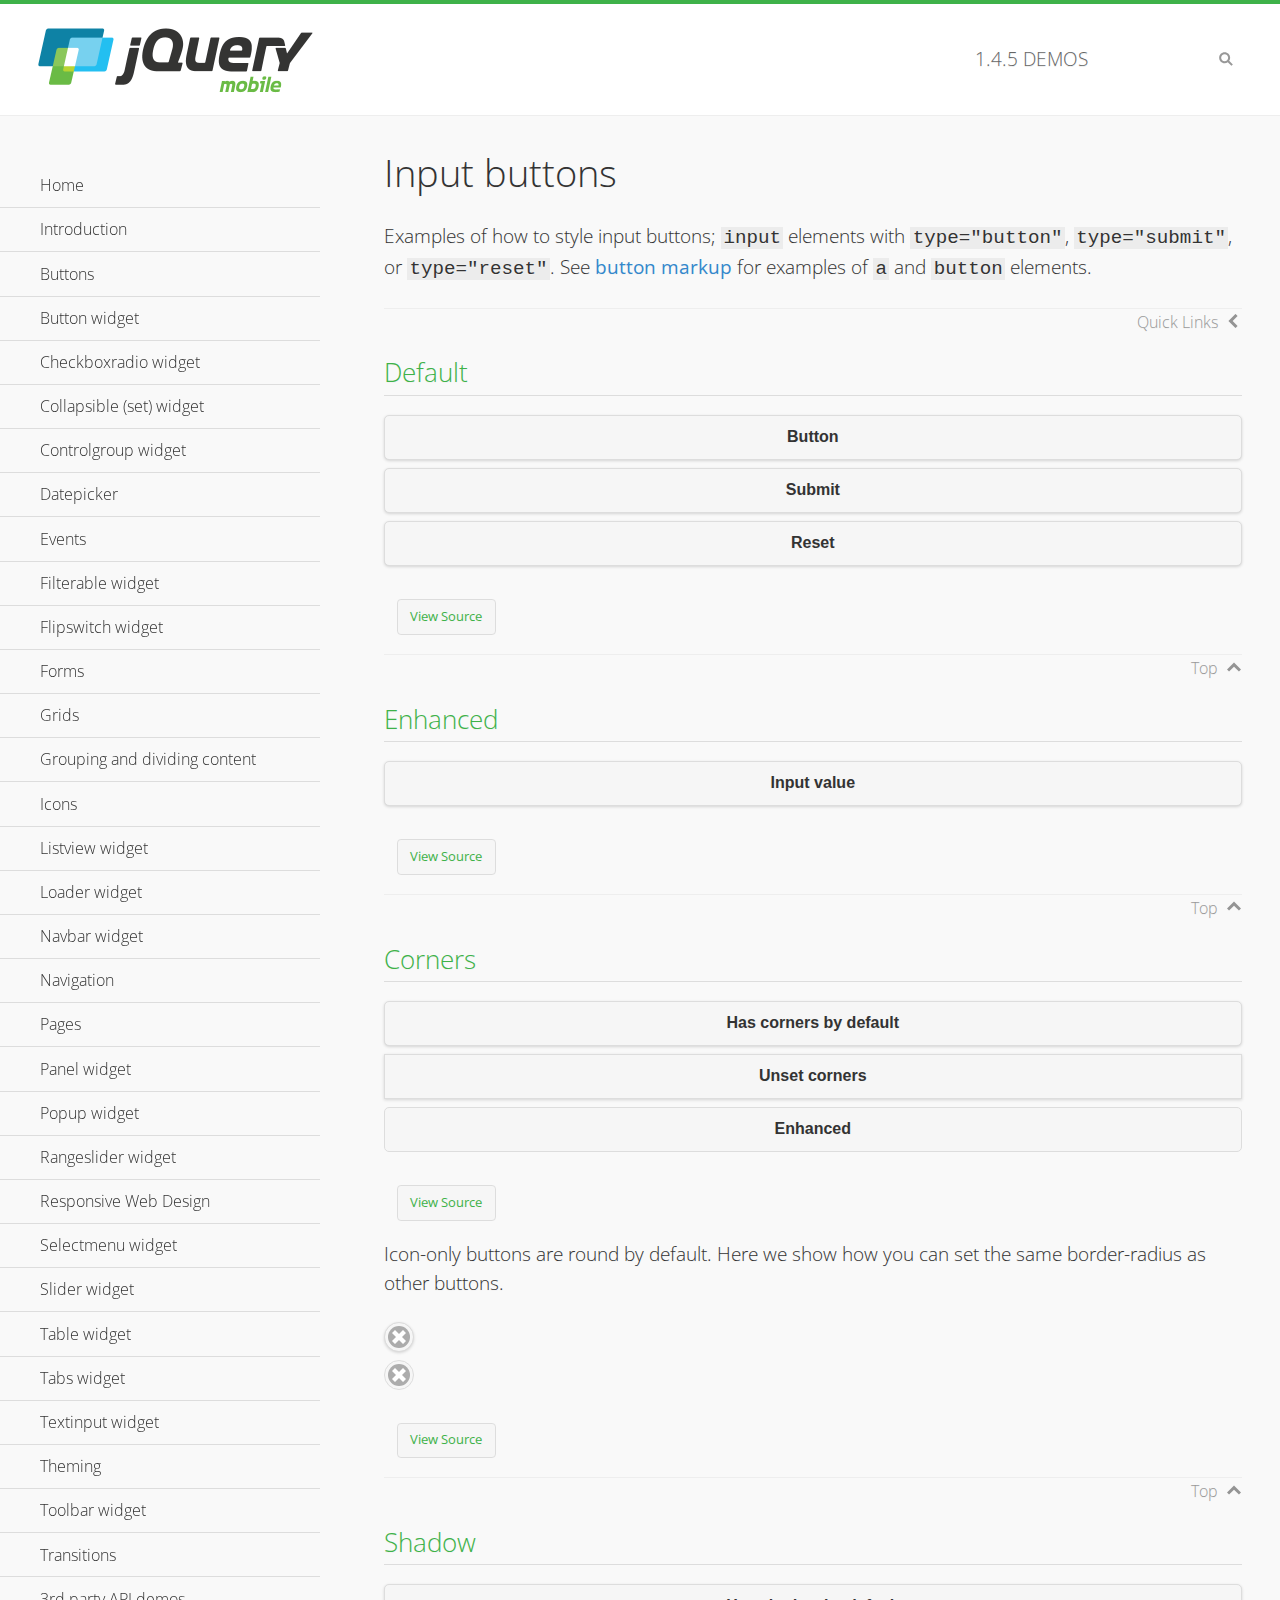
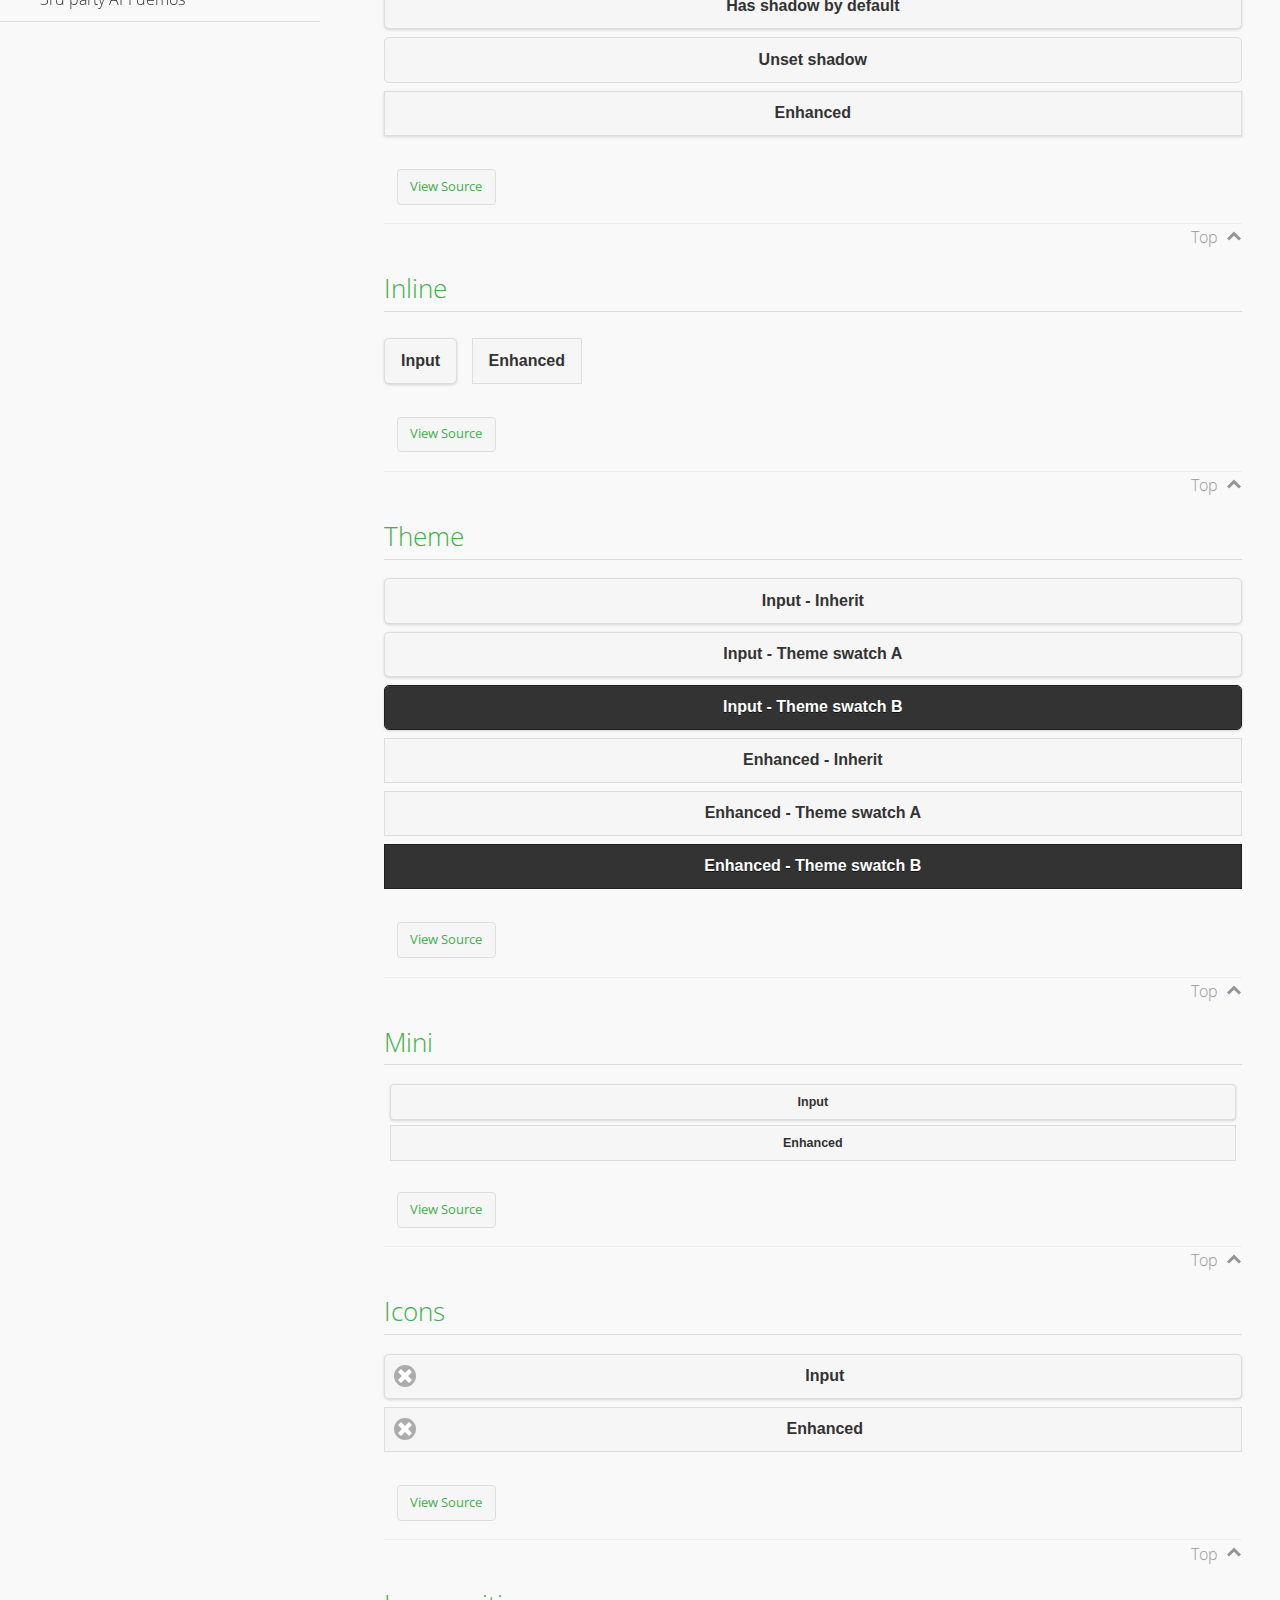
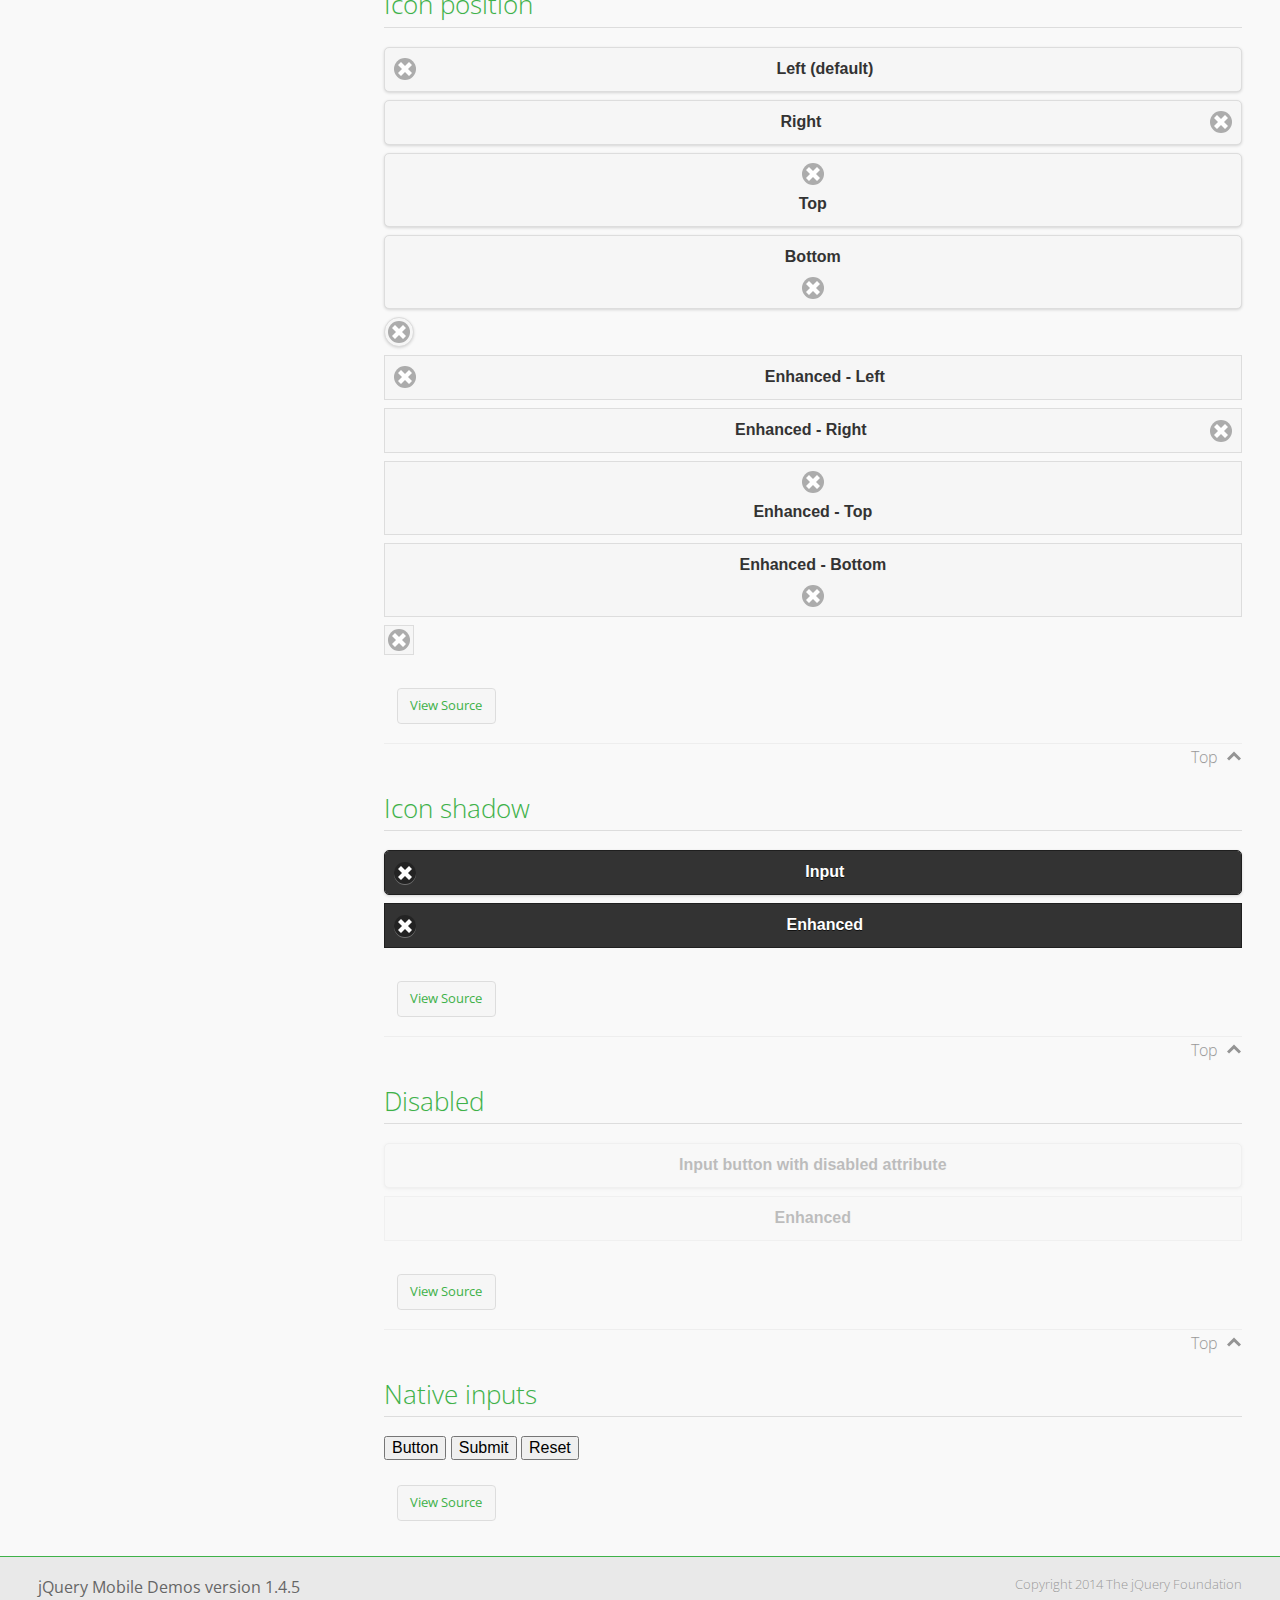
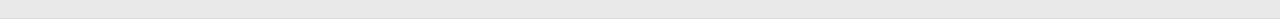
<file: lib/jquery.mobile-1.4.5/demos/button/index.html>
<!DOCTYPE html>
<html>
<head>
	<meta charset="utf-8">
	<meta name="viewport" content="width=device-width, initial-scale=1">
	<title>Input buttons - jQuery Mobile Demos</title>
	<link rel="shortcut icon" href="../favicon.ico">
    <link rel="stylesheet" href="http://fonts.googleapis.com/css?family=Open+Sans:300,400,700">
	<link rel="stylesheet" href="../css/themes/default/jquery.mobile-1.4.5.min.css">
	<link rel="stylesheet" href="../_assets/css/jqm-demos.css">
	<script src="../js/jquery.js"></script>
	<script src="../_assets/js/index.js"></script>
	<script src="../js/jquery.mobile-1.4.5.min.js"></script>
</head>
<body>
<div data-role="page" class="jqm-demos" data-quicklinks="true">

	<div data-role="header" class="jqm-header">
		<h2><a href="../" title="jQuery Mobile Demos home"><img src="../_assets/img/jquery-logo.png" alt="jQuery Mobile"></a></h2>
		<p><span class="jqm-version"></span> Demos</p>
		<a href="#" class="jqm-navmenu-link ui-btn ui-btn-icon-notext ui-corner-all ui-icon-bars ui-nodisc-icon ui-alt-icon ui-btn-left">Menu</a>
		<a href="#" class="jqm-search-link ui-btn ui-btn-icon-notext ui-corner-all ui-icon-search ui-nodisc-icon ui-alt-icon ui-btn-right">Search</a>
	</div><!-- /header -->

	<div role="main" class="ui-content jqm-content">

		<h1>Input buttons</h1>

		<p>Examples of how to style input buttons; <code>input</code> elements with <code>type="button"</code>, <code>type="submit"</code>, or <code>type="reset"</code>. See <a href="../button-markup/">button markup</a> for examples of <code>a</code> and <code>button</code> elements.</p>

		<h2>Default</h2>

		<div data-demo-html="true">
			<form>
				<input type="button" value="Button">
				<input type="submit" value="Submit">
				<input type="reset" value="Reset">
			</form>
		</div><!--/demo-html -->

		<h2>Enhanced</h2>

		<div data-demo-html="true">
			<form>
				<div class="ui-input-btn ui-btn ui-corner-all ui-shadow">
					Input value
					<input type="button" data-enhanced="true" value="Input value">
				</div>
			</form>
		</div><!--/demo-html -->

		<h2>Corners</h2>

		<div data-demo-html="true">
			<form>
				<input type="button" value="Has corners by default">
				<input type="button" data-corners="false" value="Unset corners">
				<div class="ui-input-btn ui-btn ui-corner-all">
					Enhanced
					<input type="button" data-enhanced="true" value="Enhanced">
				</div>
			</form>
		</div><!--/demo-html -->

		<p>Icon-only buttons are round by default. Here we show how you can set the same border-radius as other buttons.</p>

		<div data-demo-html="true" data-demo-css="true">
			<form>
				<input type="button" data-icon="delete" data-iconpos="notext" value="Icon only">
				<div id="custom-border-radius">
					<div class="ui-input-btn ui-btn ui-icon-delete ui-btn-icon-notext ui-corner-all">
						Enhanced - Icon only
						<input type="button" data-enhanced="true" value="Enhanced - Icon only">
					</div>
				</div>
			</form>
		</div><!--/demo-html -->

		<h2>Shadow</h2>

		<div data-demo-html="true">
			<form>
				<input type="button" value="Has shadow by default">
				<input type="button" data-shadow="false" value="Unset shadow">
				<div class="ui-input-btn ui-btn ui-shadow">
					Enhanced
					<input type="button" data-enhanced="true" value="Enhanced">
				</div>
			</form>
		</div><!--/demo-html -->

		<h2>Inline</h2>

		<div data-demo-html="true">
			<form>
				<input type="button" data-inline="true" value="Input">
				<div class="ui-input-btn ui-btn ui-btn-inline">
					Enhanced
					<input type="button" data-enhanced="true" value="Enhanced">
				</div>
			</form>
		</div><!--/demo-html -->

		<h2>Theme</h2>

		<div data-demo-html="true">
			<form>
				<input type="button" value="Input - Inherit">
				<input type="button" data-theme="a" value="Input - Theme swatch A">
				<input type="button" data-theme="b" value="Input - Theme swatch B">
				<div class="ui-input-btn ui-btn">
					Enhanced - Inherit
					<input type="button" data-enhanced="true" value="Enhanced - Inherit">
				</div>
				<div class="ui-input-btn ui-btn ui-btn-a">
					Enhanced - Theme swatch A
					<input type="button" data-enhanced="true" value="Enhanced - Theme swatch A">
				</div>
				<div class="ui-input-btn ui-btn ui-btn-b">
					Enhanced - Theme swatch B
					<input type="button" data-enhanced="true" value="Enhanced - Theme swatch B">
				</div>
			</form>
		</div><!--/demo-html -->

		<h2>Mini</h2>

		<div data-demo-html="true">
			<form>
				<input type="button" data-mini="true" value="Input">
				<div class="ui-input-btn ui-btn ui-mini">
					Enhanced
					<input type="button" data-enhanced="true" value="Enhanced">
				</div>
			</form>
		</div><!--/demo-html -->

		<h2>Icons</h2>

		<div data-demo-html="true">
			<form>
				<input type="button" data-icon="delete" value="Input">
				<div class="ui-input-btn ui-btn ui-icon-delete ui-btn-icon-left">
					Enhanced
					<input type="button" data-enhanced="true" value="Enhanced">
				</div>
			</form>
		</div><!--/demo-html -->

		<h2>Icon position</h2>

		<div data-demo-html="true">
			<form>
				<input type="button" data-icon="delete" value="Left (default)">
				<input type="button" data-icon="delete" data-iconpos="right" value="Right">
				<input type="button" data-icon="delete" data-iconpos="top" value="Top">
				<input type="button" data-icon="delete" data-iconpos="bottom" value="Bottom">
				<input type="button" data-icon="delete" data-iconpos="notext" value="Icon only">
				<div class="ui-input-btn ui-btn ui-icon-delete ui-btn-icon-left">
					Enhanced - Left
					<input type="button" data-enhanced="true" value="Enhanced - Left">
				</div>
				<div class="ui-input-btn ui-btn ui-icon-delete ui-btn-icon-right">
					Enhanced - Right
					<input type="button" data-enhanced="true" value="Enhanced - Right">
				</div>
				<div class="ui-input-btn ui-btn ui-icon-delete ui-btn-icon-top">
					Enhanced - Top
					<input type="button" data-enhanced="true" value="Enhanced - Top">
				</div>
				<div class="ui-input-btn ui-btn ui-icon-delete ui-btn-icon-bottom">
					Enhanced - Bottom
					<input type="button" data-enhanced="true" value="Enhanced - Bottom">
				</div>
				<div class="ui-input-btn ui-btn ui-icon-delete ui-btn-icon-notext">
					Enhanced - Icon only
					<input type="button" data-enhanced="true" value="Enhanced - Icon only">
				</div>
			</form>
		</div><!--/demo-html -->

		<h2>Icon shadow</h2>

		<div data-demo-html="true">
			<form>
				<input type="button" data-theme="b" data-icon="delete" data-iconshadow="true" value="Input">
				<div class="ui-input-btn ui-btn ui-btn-b ui-icon-delete ui-btn-icon-left ui-shadow-icon">
					Enhanced
					<input type="button" data-enhanced="true" value="Enhanced">
				</div>
			</form>
		</div><!--/demo-html -->

		<h2>Disabled</h2>

		<div data-demo-html="true">
			<form>
				<input type="button" disabled value="Input button with disabled attribute">
				<div class="ui-input-btn ui-btn ui-state-disabled">
					Enhanced
					<input type="button" disabled data-enhanced="true" value="Enhanced">
				</div>
			</form>
		</div><!--/demo-html -->

		<h2>Native inputs</h2>

		<div data-demo-html="true">
			<form>
				<input type="button" data-role="none" value="Button">
				<input type="submit" data-role="none" value="Submit">
				<input type="reset" data-role="none" value="Reset">
			</form>
		</div><!--/demo-html -->

	</div><!-- /content -->
	    <div data-role="panel" class="jqm-navmenu-panel" data-position="left" data-display="overlay" data-theme="a">
	    	<ul class="jqm-list ui-alt-icon ui-nodisc-icon">
<li data-filtertext="demos homepage" data-icon="home"><a href=".././">Home</a></li>
<li data-filtertext="introduction overview getting started"><a href="../intro/" data-ajax="false">Introduction</a></li>
<li data-filtertext="buttons button markup buttonmarkup method anchor link button element"><a href="../button-markup/" data-ajax="false">Buttons</a></li>
<li data-filtertext="form button widget input button submit reset"><a href="../button/" data-ajax="false">Button widget</a></li>
<li data-role="collapsible" data-enhanced="true" data-collapsed-icon="carat-d" data-expanded-icon="carat-u" data-iconpos="right" data-inset="false" class="ui-collapsible ui-collapsible-themed-content ui-collapsible-collapsed">
	<h3 class="ui-collapsible-heading ui-collapsible-heading-collapsed">
		<a href="#" class="ui-collapsible-heading-toggle ui-btn ui-btn-icon-right ui-btn-inherit ui-icon-carat-d">
		    Checkboxradio widget<span class="ui-collapsible-heading-status"> click to expand contents</span>
		</a>
	</h3>
	<div class="ui-collapsible-content ui-body-inherit ui-collapsible-content-collapsed" aria-hidden="true">
		<ul>
			<li data-filtertext="form checkboxradio widget checkbox input checkboxes controlgroups"><a href="../checkboxradio-checkbox/" data-ajax="false">Checkboxes</a></li>
			<li data-filtertext="form checkboxradio widget radio input radio buttons controlgroups"><a href="../checkboxradio-radio/" data-ajax="false">Radio buttons</a></li>
		</ul>
	</div>
</li>
<li data-role="collapsible" data-enhanced="true" data-collapsed-icon="carat-d" data-expanded-icon="carat-u" data-iconpos="right" data-inset="false" class="ui-collapsible ui-collapsible-themed-content ui-collapsible-collapsed">
	<h3 class="ui-collapsible-heading ui-collapsible-heading-collapsed">
		<a href="#" class="ui-collapsible-heading-toggle ui-btn ui-btn-icon-right ui-btn-inherit ui-icon-carat-d">
			Collapsible (set) widget<span class="ui-collapsible-heading-status"> click to expand contents</span>
		</a>
	</h3>
	<div class="ui-collapsible-content ui-body-inherit ui-collapsible-content-collapsed" aria-hidden="true">
		<ul>
			<li data-filtertext="collapsibles content formatting"><a href="../collapsible/" data-ajax="false">Collapsible</a></li>
			<li data-filtertext="dynamic collapsible set accordion append expand"><a href="../collapsible-dynamic/" data-ajax="false">Dynamic collapsibles</a></li>
			<li data-filtertext="accordions collapsible set widget content formatting grouped collapsibles"><a href="../collapsibleset/" data-ajax="false">Collapsible set</a></li>
		</ul>
	</div>
</li>
<li data-role="collapsible" data-enhanced="true" data-collapsed-icon="carat-d" data-expanded-icon="carat-u" data-iconpos="right" data-inset="false" class="ui-collapsible ui-collapsible-themed-content ui-collapsible-collapsed">
	<h3 class="ui-collapsible-heading ui-collapsible-heading-collapsed">
		<a href="#" class="ui-collapsible-heading-toggle ui-btn ui-btn-icon-right ui-btn-inherit ui-icon-carat-d">
			Controlgroup widget<span class="ui-collapsible-heading-status"> click to expand contents</span>
		</a>
	</h3>
	<div class="ui-collapsible-content ui-body-inherit ui-collapsible-content-collapsed" aria-hidden="true">
		<ul>
			<li data-filtertext="controlgroups selectmenu checkboxradio input grouped buttons horizontal vertical"><a href="../controlgroup/" data-ajax="false">Controlgroup</a></li>
			<li data-filtertext="dynamic controlgroup dynamically add buttons"><a href="../controlgroup-dynamic/" data-ajax="false">Dynamic controlgroups</a></li>
		</ul>
	</div>
</li>
<li data-filtertext="form datepicker widget date input"><a href="../datepicker/" data-ajax="false">Datepicker</a></li>
<li data-role="collapsible" data-enhanced="true" data-collapsed-icon="carat-d" data-expanded-icon="carat-u" data-iconpos="right" data-inset="false" class="ui-collapsible ui-collapsible-themed-content ui-collapsible-collapsed">
	<h3 class="ui-collapsible-heading ui-collapsible-heading-collapsed">
		<a href="#" class="ui-collapsible-heading-toggle ui-btn ui-btn-icon-right ui-btn-inherit ui-icon-carat-d">
			Events<span class="ui-collapsible-heading-status"> click to expand contents</span>
		</a>
	</h3>
	<div class="ui-collapsible-content ui-body-inherit ui-collapsible-content-collapsed" aria-hidden="true">
		<ul>
			<li data-filtertext="swipe to delete list items listviews swipe events"><a href="../swipe-list/" data-ajax="false">Swipe list items</a></li>
			<li data-filtertext="swipe to navigate swipe page navigation swipe events"><a href="../swipe-page/" data-ajax="false">Swipe page navigation</a></li>
		</ul>
	</div>
</li>
<li data-filtertext="filterable filter elements sorting searching listview table"><a href="../filterable/" data-ajax="false">Filterable widget</a></li>
<li data-filtertext="form flipswitch widget flip toggle switch binary select checkbox input"><a href="../flipswitch/" data-ajax="false">Flipswitch widget</a></li>
<li data-role="collapsible" data-enhanced="true" data-collapsed-icon="carat-d" data-expanded-icon="carat-u" data-iconpos="right" data-inset="false" class="ui-collapsible ui-collapsible-themed-content ui-collapsible-collapsed">
	<h3 class="ui-collapsible-heading ui-collapsible-heading-collapsed">
		<a href="#" class="ui-collapsible-heading-toggle ui-btn ui-btn-icon-right ui-btn-inherit ui-icon-carat-d">
			Forms<span class="ui-collapsible-heading-status"> click to expand contents</span>
		</a>
	</h3>
	<div class="ui-collapsible-content ui-body-inherit ui-collapsible-content-collapsed" aria-hidden="true">
		<ul>
			<li data-filtertext="forms text checkbox radio range button submit reset inputs selects textarea slider flipswitch label form elements"><a href="../forms/" data-ajax="false">Forms</a></li>
			<li data-filtertext="form hide labels hidden accessible ui-hidden-accessible forms"><a href="../forms-label-hidden-accessible/" data-ajax="false">Hide labels</a></li>
			<li data-filtertext="form field containers fieldcontain ui-field-contain forms"><a href="../forms-field-contain/" data-ajax="false">Field containers</a></li>
			<li data-filtertext="forms disabled form elements"><a href="../forms-disabled/" data-ajax="false">Forms disabled</a></li>
			<li data-filtertext="forms gallery examples overview forms text checkbox radio range button submit reset inputs selects textarea slider flipswitch label form elements"><a href="../forms-gallery/" data-ajax="false">Forms gallery</a></li>
		</ul>
	</div>
</li>
<li data-role="collapsible" data-enhanced="true" data-collapsed-icon="carat-d" data-expanded-icon="carat-u" data-iconpos="right" data-inset="false" class="ui-collapsible ui-collapsible-themed-content ui-collapsible-collapsed">
	<h3 class="ui-collapsible-heading ui-collapsible-heading-collapsed">
		<a href="#" class="ui-collapsible-heading-toggle ui-btn ui-btn-icon-right ui-btn-inherit ui-icon-carat-d">
			Grids<span class="ui-collapsible-heading-status"> click to expand contents</span>
		</a>
	</h3>
	<div class="ui-collapsible-content ui-body-inherit ui-collapsible-content-collapsed" aria-hidden="true">
		<ul>
			<li data-filtertext="grids columns blocks content formatting rwd responsive css framework"><a href="../grids/" data-ajax="false">Grids</a></li>
			<li data-filtertext="buttons in grids css framework"><a href="../grids-buttons/" data-ajax="false">Buttons in grids</a></li>
			<li data-filtertext="custom responsive grids rwd css framework"><a href="../grids-custom-responsive/" data-ajax="false">Custom responsive grids</a></li>
		</ul>
	</div>
</li>
<li data-filtertext="blocks content formatting sections heading"><a href="../body-bar-classes/" data-ajax="false">Grouping and dividing content</a></li>
<li data-role="collapsible" data-enhanced="true" data-collapsed-icon="carat-d" data-expanded-icon="carat-u" data-iconpos="right" data-inset="false" class="ui-collapsible ui-collapsible-themed-content ui-collapsible-collapsed">
	<h3 class="ui-collapsible-heading ui-collapsible-heading-collapsed">
		<a href="#" class="ui-collapsible-heading-toggle ui-btn ui-btn-icon-right ui-btn-inherit ui-icon-carat-d">
			Icons<span class="ui-collapsible-heading-status"> click to expand contents</span>
		</a>
	</h3>
	<div class="ui-collapsible-content ui-body-inherit ui-collapsible-content-collapsed" aria-hidden="true">
		<ul>
			<li data-filtertext="button icons svg disc alt custom icon position"><a href="../icons/" data-ajax="false">Icons</a></li>
			<li data-filtertext=""><a href="../icons-grunticon/" data-ajax="false">Grunticon loader</a></li>
		</ul>
	</div>
</li>
<li data-role="collapsible" data-enhanced="true" data-collapsed-icon="carat-d" data-expanded-icon="carat-u" data-iconpos="right" data-inset="false" class="ui-collapsible ui-collapsible-themed-content ui-collapsible-collapsed">
	<h3 class="ui-collapsible-heading ui-collapsible-heading-collapsed">
		<a href="#" class="ui-collapsible-heading-toggle ui-btn ui-btn-icon-right ui-btn-inherit ui-icon-carat-d">
			Listview widget<span class="ui-collapsible-heading-status"> click to expand contents</span>
		</a>
	</h3>
	<div class="ui-collapsible-content ui-body-inherit ui-collapsible-content-collapsed" aria-hidden="true">
		<ul>
			<li data-filtertext="listview widget thumbnails icons nested split button collapsible ul ol"><a href="../listview/" data-ajax="false">Listview</a></li>
			<li data-filtertext="autocomplete filterable reveal listview filtertextbeforefilter placeholder"><a href="../listview-autocomplete/" data-ajax="false">Listview autocomplete</a></li>
			<li data-filtertext="autocomplete filterable reveal listview remote data filtertextbeforefilter placeholder"><a href="../listview-autocomplete-remote/" data-ajax="false">Listview autocomplete remote data</a></li>
			<li data-filtertext="autodividers anchor jump scroll linkbars listview lists ul ol"><a href="../listview-autodividers-linkbar/" data-ajax="false">Listview autodividers linkbar</a></li>
			<li data-filtertext="listview autodividers selector autodividersselector lists ul ol"><a href="../listview-autodividers-selector/" data-ajax="false">Listview autodividers selector</a></li>
			<li data-filtertext="listview nested list items"><a href="../listview-nested-lists/" data-ajax="false">Nested Listviews</a></li>
			<li data-filtertext="listview collapsible list items flat"><a href="../listview-collapsible-item-flat/" data-ajax="false">Listview collapsible list items (flat)</a></li>
			<li data-filtertext="listview collapsible list indented"><a href="../listview-collapsible-item-indented/" data-ajax="false">Listview collapsible list items (indented)</a></li>
			<li data-filtertext="grid listview responsive grids responsive listviews lists ul"><a href="../listview-grid/" data-ajax="false">Listview responsive grid</a></li>
		</ul>
	</div>
</li>
<li data-filtertext="loader widget page loading navigation overlay spinner"><a href="../loader/" data-ajax="false">Loader widget</a></li>
<li data-filtertext="navbar widget navmenu toolbars header footer"><a href="../navbar/" data-ajax="false">Navbar widget</a></li>
<li data-role="collapsible" data-enhanced="true" data-collapsed-icon="carat-d" data-expanded-icon="carat-u" data-iconpos="right" data-inset="false" class="ui-collapsible ui-collapsible-themed-content ui-collapsible-collapsed">
	<h3 class="ui-collapsible-heading ui-collapsible-heading-collapsed">
		<a href="#" class="ui-collapsible-heading-toggle ui-btn ui-btn-icon-right ui-btn-inherit ui-icon-carat-d">
			Navigation<span class="ui-collapsible-heading-status"> click to expand contents</span>
		</a>
	</h3>
	<div class="ui-collapsible-content ui-body-inherit ui-collapsible-content-collapsed" aria-hidden="true">
		<ul>
			<li data-filtertext="ajax navigation navigate widget history event method"><a href="../navigation/" data-ajax="false">Navigation</a></li>
			<li data-filtertext="linking pages page links navigation ajax prefetch cache"><a href="../navigation-linking-pages/" data-ajax="false">Linking pages</a></li>
			<!-- <li data-filtertext="php redirect server redirection server-side navigation"><a href="../navigation-php-redirect/" data-ajax="false">PHP redirect demo</a></li>-->
			<li data-filtertext="navigation redirection hash query"><a href="../navigation-hash-processing/" data-ajax="false">Hash processing demo</a></li>
			<li data-filtertext="navigation redirection hash query"><a href="../page-events/" data-ajax="false">Page Navigation Events</a></li>
		</ul>
	</div>
</li>
<li data-role="collapsible" data-enhanced="true" data-collapsed-icon="carat-d" data-expanded-icon="carat-u" data-iconpos="right" data-inset="false" class="ui-collapsible ui-collapsible-themed-content ui-collapsible-collapsed">
	<h3 class="ui-collapsible-heading ui-collapsible-heading-collapsed">
		<a href="#" class="ui-collapsible-heading-toggle ui-btn ui-btn-icon-right ui-btn-inherit ui-icon-carat-d">
			Pages<span class="ui-collapsible-heading-status"> click to expand contents</span>
		</a>
	</h3>
	<div class="ui-collapsible-content ui-body-inherit ui-collapsible-content-collapsed" aria-hidden="true">
		<ul>
			<li data-filtertext="pages page widget ajax navigation"><a href="../pages/" data-ajax="false">Pages</a></li>
			<li data-filtertext="single page"><a href="../pages-single-page/" data-ajax="false">Single page</a></li>
			<li data-filtertext="multipage multi-page page"><a href="../pages-multi-page/" data-ajax="false">Multi-page template</a></li>
			<li data-filtertext="dialog page widget modal popup"><a href="../pages-dialog/" data-ajax="false">Dialog page</a></li>
		</ul>
	</div>
</li>
<li data-role="collapsible" data-enhanced="true" data-collapsed-icon="carat-d" data-expanded-icon="carat-u" data-iconpos="right" data-inset="false" class="ui-collapsible ui-collapsible-themed-content ui-collapsible-collapsed">
	<h3 class="ui-collapsible-heading ui-collapsible-heading-collapsed">
		<a href="#" class="ui-collapsible-heading-toggle ui-btn ui-btn-icon-right ui-btn-inherit ui-icon-carat-d">
			Panel widget<span class="ui-collapsible-heading-status"> click to expand contents</span>
		</a>
	</h3>
	<div class="ui-collapsible-content ui-body-inherit ui-collapsible-content-collapsed" aria-hidden="true">
		<ul>
			<li data-filtertext="panel widget sliding panels reveal push overlay responsive"><a href="../panel/" data-ajax="false">Panel</a></li>
			<li data-filtertext=""><a href="../panel-external/" data-ajax="false">External panels</a></li>
			<li data-filtertext="panel "><a href="../panel-fixed/" data-ajax="false">Fixed panels</a></li>
			<li data-filtertext="panel slide panels sliding panels shadow rwd responsive breakpoint"><a href="../panel-responsive/" data-ajax="false">Panels responsive</a></li>
			<li data-filtertext="panel custom style custom panel width reveal shadow listview panel styling page background wrapper"><a href="../panel-styling/" data-ajax="false">Custom panel style</a></li>
			<li data-filtertext="panel open on swipe"><a href="../panel-swipe-open/" data-ajax="false">Panel open on swipe</a></li>
			<li data-filtertext="panels outside page internal external toolbars"><a href="../panel-external-internal/" data-ajax="false">Panel external and internal</a></li>
		</ul>
	</div>
</li>
<li data-role="collapsible" data-enhanced="true" data-collapsed-icon="carat-d" data-expanded-icon="carat-u" data-iconpos="right" data-inset="false" class="ui-collapsible ui-collapsible-themed-content ui-collapsible-collapsed">
	<h3 class="ui-collapsible-heading ui-collapsible-heading-collapsed">
		<a href="#" class="ui-collapsible-heading-toggle ui-btn ui-btn-icon-right ui-btn-inherit ui-icon-carat-d">
			Popup widget<span class="ui-collapsible-heading-status"> click to expand contents</span>
		</a>
	</h3>
	<div class="ui-collapsible-content ui-body-inherit ui-collapsible-content-collapsed" aria-hidden="true">
		<ul>
			<li data-filtertext="popup widget popups dialog modal transition tooltip lightbox form overlay screen flip pop fade transition"><a href="../popup/" data-ajax="false">Popup</a></li>
			<li data-filtertext="popup alignment position"><a href="../popup-alignment/" data-ajax="false">Popup alignment</a></li>
			<li data-filtertext="popup arrow size popups popover"><a href="../popup-arrow-size/" data-ajax="false">Popup arrow size</a></li>
			<li data-filtertext="dynamic popups popup images lightbox"><a href="../popup-dynamic/" data-ajax="false">Dynamic popups</a></li>
			<li data-filtertext="popups with iframes scaling"><a href="../popup-iframe/" data-ajax="false">Popups with iframes</a></li>
			<li data-filtertext="popup image scaling"><a href="../popup-image-scaling/" data-ajax="false">Popup image scaling</a></li>
			<li data-filtertext="external popup outside multi-page"><a href="../popup-outside-multipage/" data-ajax="false">Popup outside multi-page</a></li>
		</ul>
	</div>
</li>
<li data-filtertext="form rangeslider widget dual sliders dual handle sliders range input"><a href="../rangeslider/" data-ajax="false">Rangeslider widget</a></li>
<li data-filtertext="responsive web design rwd adaptive progressive enhancement PE accessible mobile breakpoints media query media queries"><a href="../rwd/" data-ajax="false">Responsive Web Design</a></li>
<li data-role="collapsible" data-enhanced="true" data-collapsed-icon="carat-d" data-expanded-icon="carat-u" data-iconpos="right" data-inset="false" class="ui-collapsible ui-collapsible-themed-content ui-collapsible-collapsed">
	<h3 class="ui-collapsible-heading ui-collapsible-heading-collapsed">
		<a href="#" class="ui-collapsible-heading-toggle ui-btn ui-btn-icon-right ui-btn-inherit ui-icon-carat-d">
			Selectmenu widget<span class="ui-collapsible-heading-status"> click to expand contents</span>
		</a>
	</h3>
	<div class="ui-collapsible-content ui-body-inherit ui-collapsible-content-collapsed" aria-hidden="true">
		<ul>
			<li data-filtertext="form selectmenu widget select input custom select menu selects"><a href="../selectmenu/" data-ajax="false">Selectmenu</a></li>
			<li data-filtertext="form custom select menu selectmenu widget custom menu option optgroup multiple selects"><a href="../selectmenu-custom/" data-ajax="false">Custom select menu</a></li>
			<li data-filtertext="filterable select filter popup dialog"><a href="../selectmenu-custom-filter/" data-ajax="false">Custom select menu with filter</a></li>
		</ul>
	</div>
</li>
<li data-role="collapsible" data-enhanced="true" data-collapsed-icon="carat-d" data-expanded-icon="carat-u" data-iconpos="right" data-inset="false" class="ui-collapsible ui-collapsible-themed-content ui-collapsible-collapsed">
	<h3 class="ui-collapsible-heading ui-collapsible-heading-collapsed">
		<a href="#" class="ui-collapsible-heading-toggle ui-btn ui-btn-icon-right ui-btn-inherit ui-icon-carat-d">
			Slider widget<span class="ui-collapsible-heading-status"> click to expand contents</span>
		</a>
	</h3>
	<div class="ui-collapsible-content ui-body-inherit ui-collapsible-content-collapsed" aria-hidden="true">
		<ul>
			<li data-filtertext="form slider widget range input single sliders"><a href="../slider/" data-ajax="false">Slider</a></li>
			<li data-filtertext="form slider widget flipswitch slider binary select flip toggle switch"><a href="../slider-flipswitch/" data-ajax="false">Slider flip toggle switch</a></li>
			<li data-filtertext="form slider tooltip handle value input range sliders"><a href="../slider-tooltip/" data-ajax="false">Slider tooltip</a></li>
		</ul>
	</div>
</li>
<li data-role="collapsible" data-enhanced="true" data-collapsed-icon="carat-d" data-expanded-icon="carat-u" data-iconpos="right" data-inset="false" class="ui-collapsible ui-collapsible-themed-content ui-collapsible-collapsed">
	<h3 class="ui-collapsible-heading ui-collapsible-heading-collapsed">
		<a href="#" class="ui-collapsible-heading-toggle ui-btn ui-btn-icon-right ui-btn-inherit ui-icon-carat-d">
			Table widget<span class="ui-collapsible-heading-status"> click to expand contents</span>
		</a>
	</h3>
	<div class="ui-collapsible-content ui-body-inherit ui-collapsible-content-collapsed" aria-hidden="true">
		<ul>
			<li data-filtertext="table widget reflow column toggle th td responsive tables rwd hide show tabular"><a href="../table-column-toggle/" data-ajax="false">Table Column Toggle</a></li>
			<li data-filtertext="table column toggle phone comparison demo"><a href="../table-column-toggle-example/" data-ajax="false">Table Column Toggle demo</a></li>
			<li data-filtertext="responsive tables table column toggle heading groups rwd breakpoint"><a href="../table-column-toggle-heading-groups/" data-ajax="false">Table Column Toggle heading groups</a></li>
			<li data-filtertext="responsive tables table column toggle hide rwd breakpoint customization options"><a href="../table-column-toggle-options/" data-ajax="false">Table Column Toggle options</a></li>
			<li data-filtertext="table reflow th td responsive rwd columns tabular"><a href="../table-reflow/" data-ajax="false">Table Reflow</a></li>
			<li data-filtertext="responsive tables table reflow heading groups rwd breakpoint"><a href="../table-reflow-heading-groups/" data-ajax="false">Table Reflow heading groups</a></li>
			<li data-filtertext="responsive tables table reflow stripes strokes table style"><a href="../table-reflow-stripes-strokes/" data-ajax="false">Table Reflow stripes and strokes</a></li>
			<li data-filtertext="responsive tables table reflow stack custom styles"><a href="../table-reflow-styling/" data-ajax="false">Table Reflow custom styles</a></li>
		</ul>
	</div>
</li>
<li data-filtertext="ui tabs widget"><a href="../tabs/" data-ajax="false">Tabs widget</a></li>
<li data-filtertext="form textinput widget text input textarea number date time tel email file color password"><a href="../textinput/" data-ajax="false">Textinput widget</a></li>
<li data-role="collapsible" data-enhanced="true" data-collapsed-icon="carat-d" data-expanded-icon="carat-u" data-iconpos="right" data-inset="false" class="ui-collapsible ui-collapsible-themed-content ui-collapsible-collapsed">
	<h3 class="ui-collapsible-heading ui-collapsible-heading-collapsed">
		<a href="#" class="ui-collapsible-heading-toggle ui-btn ui-btn-icon-right ui-btn-inherit ui-icon-carat-d">
			Theming<span class="ui-collapsible-heading-status"> click to expand contents</span>
		</a>
	</h3>
	<div class="ui-collapsible-content ui-body-inherit ui-collapsible-content-collapsed" aria-hidden="true">
		<ul>
			<li data-filtertext="default theme swatches theming style css"><a href="../theme-default/" data-ajax="false">Default theme</a></li>
			<li data-filtertext="classic theme old theme swatches theming style css"><a href="../theme-classic/" data-ajax="false">Classic theme</a></li>
		</ul>
	</div>
</li>
<li data-role="collapsible" data-enhanced="true" data-collapsed-icon="carat-d" data-expanded-icon="carat-u" data-iconpos="right" data-inset="false" class="ui-collapsible ui-collapsible-themed-content ui-collapsible-collapsed">
	<h3 class="ui-collapsible-heading ui-collapsible-heading-collapsed">
		<a href="#" class="ui-collapsible-heading-toggle ui-btn ui-btn-icon-right ui-btn-inherit ui-icon-carat-d">
			Toolbar widget<span class="ui-collapsible-heading-status"> click to expand contents</span>
		</a>
	</h3>
	<div class="ui-collapsible-content ui-body-inherit ui-collapsible-content-collapsed" aria-hidden="true">
		<ul>
			<li data-filtertext="toolbar widget header footer toolbars fixed fullscreen external sections"><a href="../toolbar/" data-ajax="false">Toolbar</a></li>
			<li data-filtertext="dynamic toolbars dynamically add toolbar header footer"><a href="../toolbar-dynamic/" data-ajax="false">Dynamic toolbars</a></li>
			<li data-filtertext="external toolbars header footer"><a href="../toolbar-external/" data-ajax="false">External toolbars</a></li>
			<li data-filtertext="fixed toolbars header footer"><a href="../toolbar-fixed/" data-ajax="false">Fixed toolbars</a></li>
			<li data-filtertext="fixed fullscreen toolbars header footer"><a href="../toolbar-fixed-fullscreen/" data-ajax="false">Fullscreen toolbars</a></li>
			<li data-filtertext="external fixed toolbars header footer"><a href="../toolbar-fixed-external/" data-ajax="false">Fixed external toolbars</a></li>
			<li data-filtertext="external persistent toolbars header footer navbar navmenu"><a href="../toolbar-fixed-persistent/" data-ajax="false">Persistent toolbars</a></li>
			<li data-filtertext="external ajax optimized toolbars persistent toolbars header footer navbar"><a href="../toolbar-fixed-persistent-optimized/" data-ajax="false">Ajax optimized toolbars</a></li>
			<li data-filtertext="form in toolbars header footer"><a href="../toolbar-fixed-forms/" data-ajax="false">Form in toolbar</a></li>
		</ul>
	</div>
</li>
<li data-filtertext="page transitions animated pages popup navigation flip slide fade pop"><a href="../transitions/" data-ajax="false">Transitions</a></li>
<li data-role="collapsible" data-enhanced="true" data-collapsed-icon="carat-d" data-expanded-icon="carat-u" data-iconpos="right" data-inset="false" class="ui-collapsible ui-collapsible-themed-content ui-collapsible-collapsed">
	<h3 class="ui-collapsible-heading ui-collapsible-heading-collapsed">
		<a href="#" class="ui-collapsible-heading-toggle ui-btn ui-btn-icon-right ui-btn-inherit ui-icon-carat-d">
			3rd party API demos<span class="ui-collapsible-heading-status"> click to expand contents</span>
		</a>
	</h3>
	<div class="ui-collapsible-content ui-body-inherit ui-collapsible-content-collapsed" aria-hidden="true">
		<ul>
			<li data-filtertext="backbone requirejs navigation router"><a href="../backbone-requirejs/" data-ajax="false">Backbone RequireJS</a></li>
			<li data-filtertext="google maps geolocation demo"><a href="../map-geolocation/" data-ajax="false">Google Maps geolocation</a></li>
			<li data-filtertext="google maps hybrid"><a href="../map-list-toggle/" data-ajax="false">Google Maps list toggle</a></li>
		</ul>
	</div>
</li>



		     </ul>
		</div><!-- /panel -->


	<div data-role="footer" data-position="fixed" data-tap-toggle="false" class="jqm-footer">
		<p>jQuery Mobile Demos version <span class="jqm-version"></span></p>
		<p>Copyright 2014 The jQuery Foundation</p>
	</div><!-- /footer -->
	<!-- TODO: This should become an external panel so we can add input to markup (unique ID) -->
    <div data-role="panel" class="jqm-search-panel" data-position="right" data-display="overlay" data-theme="a">
		<div class="jqm-search">
			<ul class="jqm-list" data-filter-placeholder="Search demos..." data-filter-reveal="true">
<li data-filtertext="demos homepage" data-icon="home"><a href=".././">Home</a></li>
<li data-filtertext="introduction overview getting started"><a href="../intro/" data-ajax="false">Introduction</a></li>
<li data-filtertext="buttons button markup buttonmarkup method anchor link button element"><a href="../button-markup/" data-ajax="false">Buttons</a></li>
<li data-filtertext="form button widget input button submit reset"><a href="../button/" data-ajax="false">Button widget</a></li>
<li data-role="collapsible" data-enhanced="true" data-collapsed-icon="carat-d" data-expanded-icon="carat-u" data-iconpos="right" data-inset="false" class="ui-collapsible ui-collapsible-themed-content ui-collapsible-collapsed">
	<h3 class="ui-collapsible-heading ui-collapsible-heading-collapsed">
		<a href="#" class="ui-collapsible-heading-toggle ui-btn ui-btn-icon-right ui-btn-inherit ui-icon-carat-d">
		    Checkboxradio widget<span class="ui-collapsible-heading-status"> click to expand contents</span>
		</a>
	</h3>
	<div class="ui-collapsible-content ui-body-inherit ui-collapsible-content-collapsed" aria-hidden="true">
		<ul>
			<li data-filtertext="form checkboxradio widget checkbox input checkboxes controlgroups"><a href="../checkboxradio-checkbox/" data-ajax="false">Checkboxes</a></li>
			<li data-filtertext="form checkboxradio widget radio input radio buttons controlgroups"><a href="../checkboxradio-radio/" data-ajax="false">Radio buttons</a></li>
		</ul>
	</div>
</li>
<li data-role="collapsible" data-enhanced="true" data-collapsed-icon="carat-d" data-expanded-icon="carat-u" data-iconpos="right" data-inset="false" class="ui-collapsible ui-collapsible-themed-content ui-collapsible-collapsed">
	<h3 class="ui-collapsible-heading ui-collapsible-heading-collapsed">
		<a href="#" class="ui-collapsible-heading-toggle ui-btn ui-btn-icon-right ui-btn-inherit ui-icon-carat-d">
			Collapsible (set) widget<span class="ui-collapsible-heading-status"> click to expand contents</span>
		</a>
	</h3>
	<div class="ui-collapsible-content ui-body-inherit ui-collapsible-content-collapsed" aria-hidden="true">
		<ul>
			<li data-filtertext="collapsibles content formatting"><a href="../collapsible/" data-ajax="false">Collapsible</a></li>
			<li data-filtertext="dynamic collapsible set accordion append expand"><a href="../collapsible-dynamic/" data-ajax="false">Dynamic collapsibles</a></li>
			<li data-filtertext="accordions collapsible set widget content formatting grouped collapsibles"><a href="../collapsibleset/" data-ajax="false">Collapsible set</a></li>
		</ul>
	</div>
</li>
<li data-role="collapsible" data-enhanced="true" data-collapsed-icon="carat-d" data-expanded-icon="carat-u" data-iconpos="right" data-inset="false" class="ui-collapsible ui-collapsible-themed-content ui-collapsible-collapsed">
	<h3 class="ui-collapsible-heading ui-collapsible-heading-collapsed">
		<a href="#" class="ui-collapsible-heading-toggle ui-btn ui-btn-icon-right ui-btn-inherit ui-icon-carat-d">
			Controlgroup widget<span class="ui-collapsible-heading-status"> click to expand contents</span>
		</a>
	</h3>
	<div class="ui-collapsible-content ui-body-inherit ui-collapsible-content-collapsed" aria-hidden="true">
		<ul>
			<li data-filtertext="controlgroups selectmenu checkboxradio input grouped buttons horizontal vertical"><a href="../controlgroup/" data-ajax="false">Controlgroup</a></li>
			<li data-filtertext="dynamic controlgroup dynamically add buttons"><a href="../controlgroup-dynamic/" data-ajax="false">Dynamic controlgroups</a></li>
		</ul>
	</div>
</li>
<li data-filtertext="form datepicker widget date input"><a href="../datepicker/" data-ajax="false">Datepicker</a></li>
<li data-role="collapsible" data-enhanced="true" data-collapsed-icon="carat-d" data-expanded-icon="carat-u" data-iconpos="right" data-inset="false" class="ui-collapsible ui-collapsible-themed-content ui-collapsible-collapsed">
	<h3 class="ui-collapsible-heading ui-collapsible-heading-collapsed">
		<a href="#" class="ui-collapsible-heading-toggle ui-btn ui-btn-icon-right ui-btn-inherit ui-icon-carat-d">
			Events<span class="ui-collapsible-heading-status"> click to expand contents</span>
		</a>
	</h3>
	<div class="ui-collapsible-content ui-body-inherit ui-collapsible-content-collapsed" aria-hidden="true">
		<ul>
			<li data-filtertext="swipe to delete list items listviews swipe events"><a href="../swipe-list/" data-ajax="false">Swipe list items</a></li>
			<li data-filtertext="swipe to navigate swipe page navigation swipe events"><a href="../swipe-page/" data-ajax="false">Swipe page navigation</a></li>
		</ul>
	</div>
</li>
<li data-filtertext="filterable filter elements sorting searching listview table"><a href="../filterable/" data-ajax="false">Filterable widget</a></li>
<li data-filtertext="form flipswitch widget flip toggle switch binary select checkbox input"><a href="../flipswitch/" data-ajax="false">Flipswitch widget</a></li>
<li data-role="collapsible" data-enhanced="true" data-collapsed-icon="carat-d" data-expanded-icon="carat-u" data-iconpos="right" data-inset="false" class="ui-collapsible ui-collapsible-themed-content ui-collapsible-collapsed">
	<h3 class="ui-collapsible-heading ui-collapsible-heading-collapsed">
		<a href="#" class="ui-collapsible-heading-toggle ui-btn ui-btn-icon-right ui-btn-inherit ui-icon-carat-d">
			Forms<span class="ui-collapsible-heading-status"> click to expand contents</span>
		</a>
	</h3>
	<div class="ui-collapsible-content ui-body-inherit ui-collapsible-content-collapsed" aria-hidden="true">
		<ul>
			<li data-filtertext="forms text checkbox radio range button submit reset inputs selects textarea slider flipswitch label form elements"><a href="../forms/" data-ajax="false">Forms</a></li>
			<li data-filtertext="form hide labels hidden accessible ui-hidden-accessible forms"><a href="../forms-label-hidden-accessible/" data-ajax="false">Hide labels</a></li>
			<li data-filtertext="form field containers fieldcontain ui-field-contain forms"><a href="../forms-field-contain/" data-ajax="false">Field containers</a></li>
			<li data-filtertext="forms disabled form elements"><a href="../forms-disabled/" data-ajax="false">Forms disabled</a></li>
			<li data-filtertext="forms gallery examples overview forms text checkbox radio range button submit reset inputs selects textarea slider flipswitch label form elements"><a href="../forms-gallery/" data-ajax="false">Forms gallery</a></li>
		</ul>
	</div>
</li>
<li data-role="collapsible" data-enhanced="true" data-collapsed-icon="carat-d" data-expanded-icon="carat-u" data-iconpos="right" data-inset="false" class="ui-collapsible ui-collapsible-themed-content ui-collapsible-collapsed">
	<h3 class="ui-collapsible-heading ui-collapsible-heading-collapsed">
		<a href="#" class="ui-collapsible-heading-toggle ui-btn ui-btn-icon-right ui-btn-inherit ui-icon-carat-d">
			Grids<span class="ui-collapsible-heading-status"> click to expand contents</span>
		</a>
	</h3>
	<div class="ui-collapsible-content ui-body-inherit ui-collapsible-content-collapsed" aria-hidden="true">
		<ul>
			<li data-filtertext="grids columns blocks content formatting rwd responsive css framework"><a href="../grids/" data-ajax="false">Grids</a></li>
			<li data-filtertext="buttons in grids css framework"><a href="../grids-buttons/" data-ajax="false">Buttons in grids</a></li>
			<li data-filtertext="custom responsive grids rwd css framework"><a href="../grids-custom-responsive/" data-ajax="false">Custom responsive grids</a></li>
		</ul>
	</div>
</li>
<li data-filtertext="blocks content formatting sections heading"><a href="../body-bar-classes/" data-ajax="false">Grouping and dividing content</a></li>
<li data-role="collapsible" data-enhanced="true" data-collapsed-icon="carat-d" data-expanded-icon="carat-u" data-iconpos="right" data-inset="false" class="ui-collapsible ui-collapsible-themed-content ui-collapsible-collapsed">
	<h3 class="ui-collapsible-heading ui-collapsible-heading-collapsed">
		<a href="#" class="ui-collapsible-heading-toggle ui-btn ui-btn-icon-right ui-btn-inherit ui-icon-carat-d">
			Icons<span class="ui-collapsible-heading-status"> click to expand contents</span>
		</a>
	</h3>
	<div class="ui-collapsible-content ui-body-inherit ui-collapsible-content-collapsed" aria-hidden="true">
		<ul>
			<li data-filtertext="button icons svg disc alt custom icon position"><a href="../icons/" data-ajax="false">Icons</a></li>
			<li data-filtertext=""><a href="../icons-grunticon/" data-ajax="false">Grunticon loader</a></li>
		</ul>
	</div>
</li>
<li data-role="collapsible" data-enhanced="true" data-collapsed-icon="carat-d" data-expanded-icon="carat-u" data-iconpos="right" data-inset="false" class="ui-collapsible ui-collapsible-themed-content ui-collapsible-collapsed">
	<h3 class="ui-collapsible-heading ui-collapsible-heading-collapsed">
		<a href="#" class="ui-collapsible-heading-toggle ui-btn ui-btn-icon-right ui-btn-inherit ui-icon-carat-d">
			Listview widget<span class="ui-collapsible-heading-status"> click to expand contents</span>
		</a>
	</h3>
	<div class="ui-collapsible-content ui-body-inherit ui-collapsible-content-collapsed" aria-hidden="true">
		<ul>
			<li data-filtertext="listview widget thumbnails icons nested split button collapsible ul ol"><a href="../listview/" data-ajax="false">Listview</a></li>
			<li data-filtertext="autocomplete filterable reveal listview filtertextbeforefilter placeholder"><a href="../listview-autocomplete/" data-ajax="false">Listview autocomplete</a></li>
			<li data-filtertext="autocomplete filterable reveal listview remote data filtertextbeforefilter placeholder"><a href="../listview-autocomplete-remote/" data-ajax="false">Listview autocomplete remote data</a></li>
			<li data-filtertext="autodividers anchor jump scroll linkbars listview lists ul ol"><a href="../listview-autodividers-linkbar/" data-ajax="false">Listview autodividers linkbar</a></li>
			<li data-filtertext="listview autodividers selector autodividersselector lists ul ol"><a href="../listview-autodividers-selector/" data-ajax="false">Listview autodividers selector</a></li>
			<li data-filtertext="listview nested list items"><a href="../listview-nested-lists/" data-ajax="false">Nested Listviews</a></li>
			<li data-filtertext="listview collapsible list items flat"><a href="../listview-collapsible-item-flat/" data-ajax="false">Listview collapsible list items (flat)</a></li>
			<li data-filtertext="listview collapsible list indented"><a href="../listview-collapsible-item-indented/" data-ajax="false">Listview collapsible list items (indented)</a></li>
			<li data-filtertext="grid listview responsive grids responsive listviews lists ul"><a href="../listview-grid/" data-ajax="false">Listview responsive grid</a></li>
		</ul>
	</div>
</li>
<li data-filtertext="loader widget page loading navigation overlay spinner"><a href="../loader/" data-ajax="false">Loader widget</a></li>
<li data-filtertext="navbar widget navmenu toolbars header footer"><a href="../navbar/" data-ajax="false">Navbar widget</a></li>
<li data-role="collapsible" data-enhanced="true" data-collapsed-icon="carat-d" data-expanded-icon="carat-u" data-iconpos="right" data-inset="false" class="ui-collapsible ui-collapsible-themed-content ui-collapsible-collapsed">
	<h3 class="ui-collapsible-heading ui-collapsible-heading-collapsed">
		<a href="#" class="ui-collapsible-heading-toggle ui-btn ui-btn-icon-right ui-btn-inherit ui-icon-carat-d">
			Navigation<span class="ui-collapsible-heading-status"> click to expand contents</span>
		</a>
	</h3>
	<div class="ui-collapsible-content ui-body-inherit ui-collapsible-content-collapsed" aria-hidden="true">
		<ul>
			<li data-filtertext="ajax navigation navigate widget history event method"><a href="../navigation/" data-ajax="false">Navigation</a></li>
			<li data-filtertext="linking pages page links navigation ajax prefetch cache"><a href="../navigation-linking-pages/" data-ajax="false">Linking pages</a></li>
			<!-- <li data-filtertext="php redirect server redirection server-side navigation"><a href="../navigation-php-redirect/" data-ajax="false">PHP redirect demo</a></li>-->
			<li data-filtertext="navigation redirection hash query"><a href="../navigation-hash-processing/" data-ajax="false">Hash processing demo</a></li>
			<li data-filtertext="navigation redirection hash query"><a href="../page-events/" data-ajax="false">Page Navigation Events</a></li>
		</ul>
	</div>
</li>
<li data-role="collapsible" data-enhanced="true" data-collapsed-icon="carat-d" data-expanded-icon="carat-u" data-iconpos="right" data-inset="false" class="ui-collapsible ui-collapsible-themed-content ui-collapsible-collapsed">
	<h3 class="ui-collapsible-heading ui-collapsible-heading-collapsed">
		<a href="#" class="ui-collapsible-heading-toggle ui-btn ui-btn-icon-right ui-btn-inherit ui-icon-carat-d">
			Pages<span class="ui-collapsible-heading-status"> click to expand contents</span>
		</a>
	</h3>
	<div class="ui-collapsible-content ui-body-inherit ui-collapsible-content-collapsed" aria-hidden="true">
		<ul>
			<li data-filtertext="pages page widget ajax navigation"><a href="../pages/" data-ajax="false">Pages</a></li>
			<li data-filtertext="single page"><a href="../pages-single-page/" data-ajax="false">Single page</a></li>
			<li data-filtertext="multipage multi-page page"><a href="../pages-multi-page/" data-ajax="false">Multi-page template</a></li>
			<li data-filtertext="dialog page widget modal popup"><a href="../pages-dialog/" data-ajax="false">Dialog page</a></li>
		</ul>
	</div>
</li>
<li data-role="collapsible" data-enhanced="true" data-collapsed-icon="carat-d" data-expanded-icon="carat-u" data-iconpos="right" data-inset="false" class="ui-collapsible ui-collapsible-themed-content ui-collapsible-collapsed">
	<h3 class="ui-collapsible-heading ui-collapsible-heading-collapsed">
		<a href="#" class="ui-collapsible-heading-toggle ui-btn ui-btn-icon-right ui-btn-inherit ui-icon-carat-d">
			Panel widget<span class="ui-collapsible-heading-status"> click to expand contents</span>
		</a>
	</h3>
	<div class="ui-collapsible-content ui-body-inherit ui-collapsible-content-collapsed" aria-hidden="true">
		<ul>
			<li data-filtertext="panel widget sliding panels reveal push overlay responsive"><a href="../panel/" data-ajax="false">Panel</a></li>
			<li data-filtertext=""><a href="../panel-external/" data-ajax="false">External panels</a></li>
			<li data-filtertext="panel "><a href="../panel-fixed/" data-ajax="false">Fixed panels</a></li>
			<li data-filtertext="panel slide panels sliding panels shadow rwd responsive breakpoint"><a href="../panel-responsive/" data-ajax="false">Panels responsive</a></li>
			<li data-filtertext="panel custom style custom panel width reveal shadow listview panel styling page background wrapper"><a href="../panel-styling/" data-ajax="false">Custom panel style</a></li>
			<li data-filtertext="panel open on swipe"><a href="../panel-swipe-open/" data-ajax="false">Panel open on swipe</a></li>
			<li data-filtertext="panels outside page internal external toolbars"><a href="../panel-external-internal/" data-ajax="false">Panel external and internal</a></li>
		</ul>
	</div>
</li>
<li data-role="collapsible" data-enhanced="true" data-collapsed-icon="carat-d" data-expanded-icon="carat-u" data-iconpos="right" data-inset="false" class="ui-collapsible ui-collapsible-themed-content ui-collapsible-collapsed">
	<h3 class="ui-collapsible-heading ui-collapsible-heading-collapsed">
		<a href="#" class="ui-collapsible-heading-toggle ui-btn ui-btn-icon-right ui-btn-inherit ui-icon-carat-d">
			Popup widget<span class="ui-collapsible-heading-status"> click to expand contents</span>
		</a>
	</h3>
	<div class="ui-collapsible-content ui-body-inherit ui-collapsible-content-collapsed" aria-hidden="true">
		<ul>
			<li data-filtertext="popup widget popups dialog modal transition tooltip lightbox form overlay screen flip pop fade transition"><a href="../popup/" data-ajax="false">Popup</a></li>
			<li data-filtertext="popup alignment position"><a href="../popup-alignment/" data-ajax="false">Popup alignment</a></li>
			<li data-filtertext="popup arrow size popups popover"><a href="../popup-arrow-size/" data-ajax="false">Popup arrow size</a></li>
			<li data-filtertext="dynamic popups popup images lightbox"><a href="../popup-dynamic/" data-ajax="false">Dynamic popups</a></li>
			<li data-filtertext="popups with iframes scaling"><a href="../popup-iframe/" data-ajax="false">Popups with iframes</a></li>
			<li data-filtertext="popup image scaling"><a href="../popup-image-scaling/" data-ajax="false">Popup image scaling</a></li>
			<li data-filtertext="external popup outside multi-page"><a href="../popup-outside-multipage/" data-ajax="false">Popup outside multi-page</a></li>
		</ul>
	</div>
</li>
<li data-filtertext="form rangeslider widget dual sliders dual handle sliders range input"><a href="../rangeslider/" data-ajax="false">Rangeslider widget</a></li>
<li data-filtertext="responsive web design rwd adaptive progressive enhancement PE accessible mobile breakpoints media query media queries"><a href="../rwd/" data-ajax="false">Responsive Web Design</a></li>
<li data-role="collapsible" data-enhanced="true" data-collapsed-icon="carat-d" data-expanded-icon="carat-u" data-iconpos="right" data-inset="false" class="ui-collapsible ui-collapsible-themed-content ui-collapsible-collapsed">
	<h3 class="ui-collapsible-heading ui-collapsible-heading-collapsed">
		<a href="#" class="ui-collapsible-heading-toggle ui-btn ui-btn-icon-right ui-btn-inherit ui-icon-carat-d">
			Selectmenu widget<span class="ui-collapsible-heading-status"> click to expand contents</span>
		</a>
	</h3>
	<div class="ui-collapsible-content ui-body-inherit ui-collapsible-content-collapsed" aria-hidden="true">
		<ul>
			<li data-filtertext="form selectmenu widget select input custom select menu selects"><a href="../selectmenu/" data-ajax="false">Selectmenu</a></li>
			<li data-filtertext="form custom select menu selectmenu widget custom menu option optgroup multiple selects"><a href="../selectmenu-custom/" data-ajax="false">Custom select menu</a></li>
			<li data-filtertext="filterable select filter popup dialog"><a href="../selectmenu-custom-filter/" data-ajax="false">Custom select menu with filter</a></li>
		</ul>
	</div>
</li>
<li data-role="collapsible" data-enhanced="true" data-collapsed-icon="carat-d" data-expanded-icon="carat-u" data-iconpos="right" data-inset="false" class="ui-collapsible ui-collapsible-themed-content ui-collapsible-collapsed">
	<h3 class="ui-collapsible-heading ui-collapsible-heading-collapsed">
		<a href="#" class="ui-collapsible-heading-toggle ui-btn ui-btn-icon-right ui-btn-inherit ui-icon-carat-d">
			Slider widget<span class="ui-collapsible-heading-status"> click to expand contents</span>
		</a>
	</h3>
	<div class="ui-collapsible-content ui-body-inherit ui-collapsible-content-collapsed" aria-hidden="true">
		<ul>
			<li data-filtertext="form slider widget range input single sliders"><a href="../slider/" data-ajax="false">Slider</a></li>
			<li data-filtertext="form slider widget flipswitch slider binary select flip toggle switch"><a href="../slider-flipswitch/" data-ajax="false">Slider flip toggle switch</a></li>
			<li data-filtertext="form slider tooltip handle value input range sliders"><a href="../slider-tooltip/" data-ajax="false">Slider tooltip</a></li>
		</ul>
	</div>
</li>
<li data-role="collapsible" data-enhanced="true" data-collapsed-icon="carat-d" data-expanded-icon="carat-u" data-iconpos="right" data-inset="false" class="ui-collapsible ui-collapsible-themed-content ui-collapsible-collapsed">
	<h3 class="ui-collapsible-heading ui-collapsible-heading-collapsed">
		<a href="#" class="ui-collapsible-heading-toggle ui-btn ui-btn-icon-right ui-btn-inherit ui-icon-carat-d">
			Table widget<span class="ui-collapsible-heading-status"> click to expand contents</span>
		</a>
	</h3>
	<div class="ui-collapsible-content ui-body-inherit ui-collapsible-content-collapsed" aria-hidden="true">
		<ul>
			<li data-filtertext="table widget reflow column toggle th td responsive tables rwd hide show tabular"><a href="../table-column-toggle/" data-ajax="false">Table Column Toggle</a></li>
			<li data-filtertext="table column toggle phone comparison demo"><a href="../table-column-toggle-example/" data-ajax="false">Table Column Toggle demo</a></li>
			<li data-filtertext="responsive tables table column toggle heading groups rwd breakpoint"><a href="../table-column-toggle-heading-groups/" data-ajax="false">Table Column Toggle heading groups</a></li>
			<li data-filtertext="responsive tables table column toggle hide rwd breakpoint customization options"><a href="../table-column-toggle-options/" data-ajax="false">Table Column Toggle options</a></li>
			<li data-filtertext="table reflow th td responsive rwd columns tabular"><a href="../table-reflow/" data-ajax="false">Table Reflow</a></li>
			<li data-filtertext="responsive tables table reflow heading groups rwd breakpoint"><a href="../table-reflow-heading-groups/" data-ajax="false">Table Reflow heading groups</a></li>
			<li data-filtertext="responsive tables table reflow stripes strokes table style"><a href="../table-reflow-stripes-strokes/" data-ajax="false">Table Reflow stripes and strokes</a></li>
			<li data-filtertext="responsive tables table reflow stack custom styles"><a href="../table-reflow-styling/" data-ajax="false">Table Reflow custom styles</a></li>
		</ul>
	</div>
</li>
<li data-filtertext="ui tabs widget"><a href="../tabs/" data-ajax="false">Tabs widget</a></li>
<li data-filtertext="form textinput widget text input textarea number date time tel email file color password"><a href="../textinput/" data-ajax="false">Textinput widget</a></li>
<li data-role="collapsible" data-enhanced="true" data-collapsed-icon="carat-d" data-expanded-icon="carat-u" data-iconpos="right" data-inset="false" class="ui-collapsible ui-collapsible-themed-content ui-collapsible-collapsed">
	<h3 class="ui-collapsible-heading ui-collapsible-heading-collapsed">
		<a href="#" class="ui-collapsible-heading-toggle ui-btn ui-btn-icon-right ui-btn-inherit ui-icon-carat-d">
			Theming<span class="ui-collapsible-heading-status"> click to expand contents</span>
		</a>
	</h3>
	<div class="ui-collapsible-content ui-body-inherit ui-collapsible-content-collapsed" aria-hidden="true">
		<ul>
			<li data-filtertext="default theme swatches theming style css"><a href="../theme-default/" data-ajax="false">Default theme</a></li>
			<li data-filtertext="classic theme old theme swatches theming style css"><a href="../theme-classic/" data-ajax="false">Classic theme</a></li>
		</ul>
	</div>
</li>
<li data-role="collapsible" data-enhanced="true" data-collapsed-icon="carat-d" data-expanded-icon="carat-u" data-iconpos="right" data-inset="false" class="ui-collapsible ui-collapsible-themed-content ui-collapsible-collapsed">
	<h3 class="ui-collapsible-heading ui-collapsible-heading-collapsed">
		<a href="#" class="ui-collapsible-heading-toggle ui-btn ui-btn-icon-right ui-btn-inherit ui-icon-carat-d">
			Toolbar widget<span class="ui-collapsible-heading-status"> click to expand contents</span>
		</a>
	</h3>
	<div class="ui-collapsible-content ui-body-inherit ui-collapsible-content-collapsed" aria-hidden="true">
		<ul>
			<li data-filtertext="toolbar widget header footer toolbars fixed fullscreen external sections"><a href="../toolbar/" data-ajax="false">Toolbar</a></li>
			<li data-filtertext="dynamic toolbars dynamically add toolbar header footer"><a href="../toolbar-dynamic/" data-ajax="false">Dynamic toolbars</a></li>
			<li data-filtertext="external toolbars header footer"><a href="../toolbar-external/" data-ajax="false">External toolbars</a></li>
			<li data-filtertext="fixed toolbars header footer"><a href="../toolbar-fixed/" data-ajax="false">Fixed toolbars</a></li>
			<li data-filtertext="fixed fullscreen toolbars header footer"><a href="../toolbar-fixed-fullscreen/" data-ajax="false">Fullscreen toolbars</a></li>
			<li data-filtertext="external fixed toolbars header footer"><a href="../toolbar-fixed-external/" data-ajax="false">Fixed external toolbars</a></li>
			<li data-filtertext="external persistent toolbars header footer navbar navmenu"><a href="../toolbar-fixed-persistent/" data-ajax="false">Persistent toolbars</a></li>
			<li data-filtertext="external ajax optimized toolbars persistent toolbars header footer navbar"><a href="../toolbar-fixed-persistent-optimized/" data-ajax="false">Ajax optimized toolbars</a></li>
			<li data-filtertext="form in toolbars header footer"><a href="../toolbar-fixed-forms/" data-ajax="false">Form in toolbar</a></li>
		</ul>
	</div>
</li>
<li data-filtertext="page transitions animated pages popup navigation flip slide fade pop"><a href="../transitions/" data-ajax="false">Transitions</a></li>
<li data-role="collapsible" data-enhanced="true" data-collapsed-icon="carat-d" data-expanded-icon="carat-u" data-iconpos="right" data-inset="false" class="ui-collapsible ui-collapsible-themed-content ui-collapsible-collapsed">
	<h3 class="ui-collapsible-heading ui-collapsible-heading-collapsed">
		<a href="#" class="ui-collapsible-heading-toggle ui-btn ui-btn-icon-right ui-btn-inherit ui-icon-carat-d">
			3rd party API demos<span class="ui-collapsible-heading-status"> click to expand contents</span>
		</a>
	</h3>
	<div class="ui-collapsible-content ui-body-inherit ui-collapsible-content-collapsed" aria-hidden="true">
		<ul>
			<li data-filtertext="backbone requirejs navigation router"><a href="../backbone-requirejs/" data-ajax="false">Backbone RequireJS</a></li>
			<li data-filtertext="google maps geolocation demo"><a href="../map-geolocation/" data-ajax="false">Google Maps geolocation</a></li>
			<li data-filtertext="google maps hybrid"><a href="../map-list-toggle/" data-ajax="false">Google Maps list toggle</a></li>
		</ul>
	</div>
</li>



			</ul>
		</div>
	</div><!-- /panel -->


</div><!-- /page -->

</body>
</html>
</file>
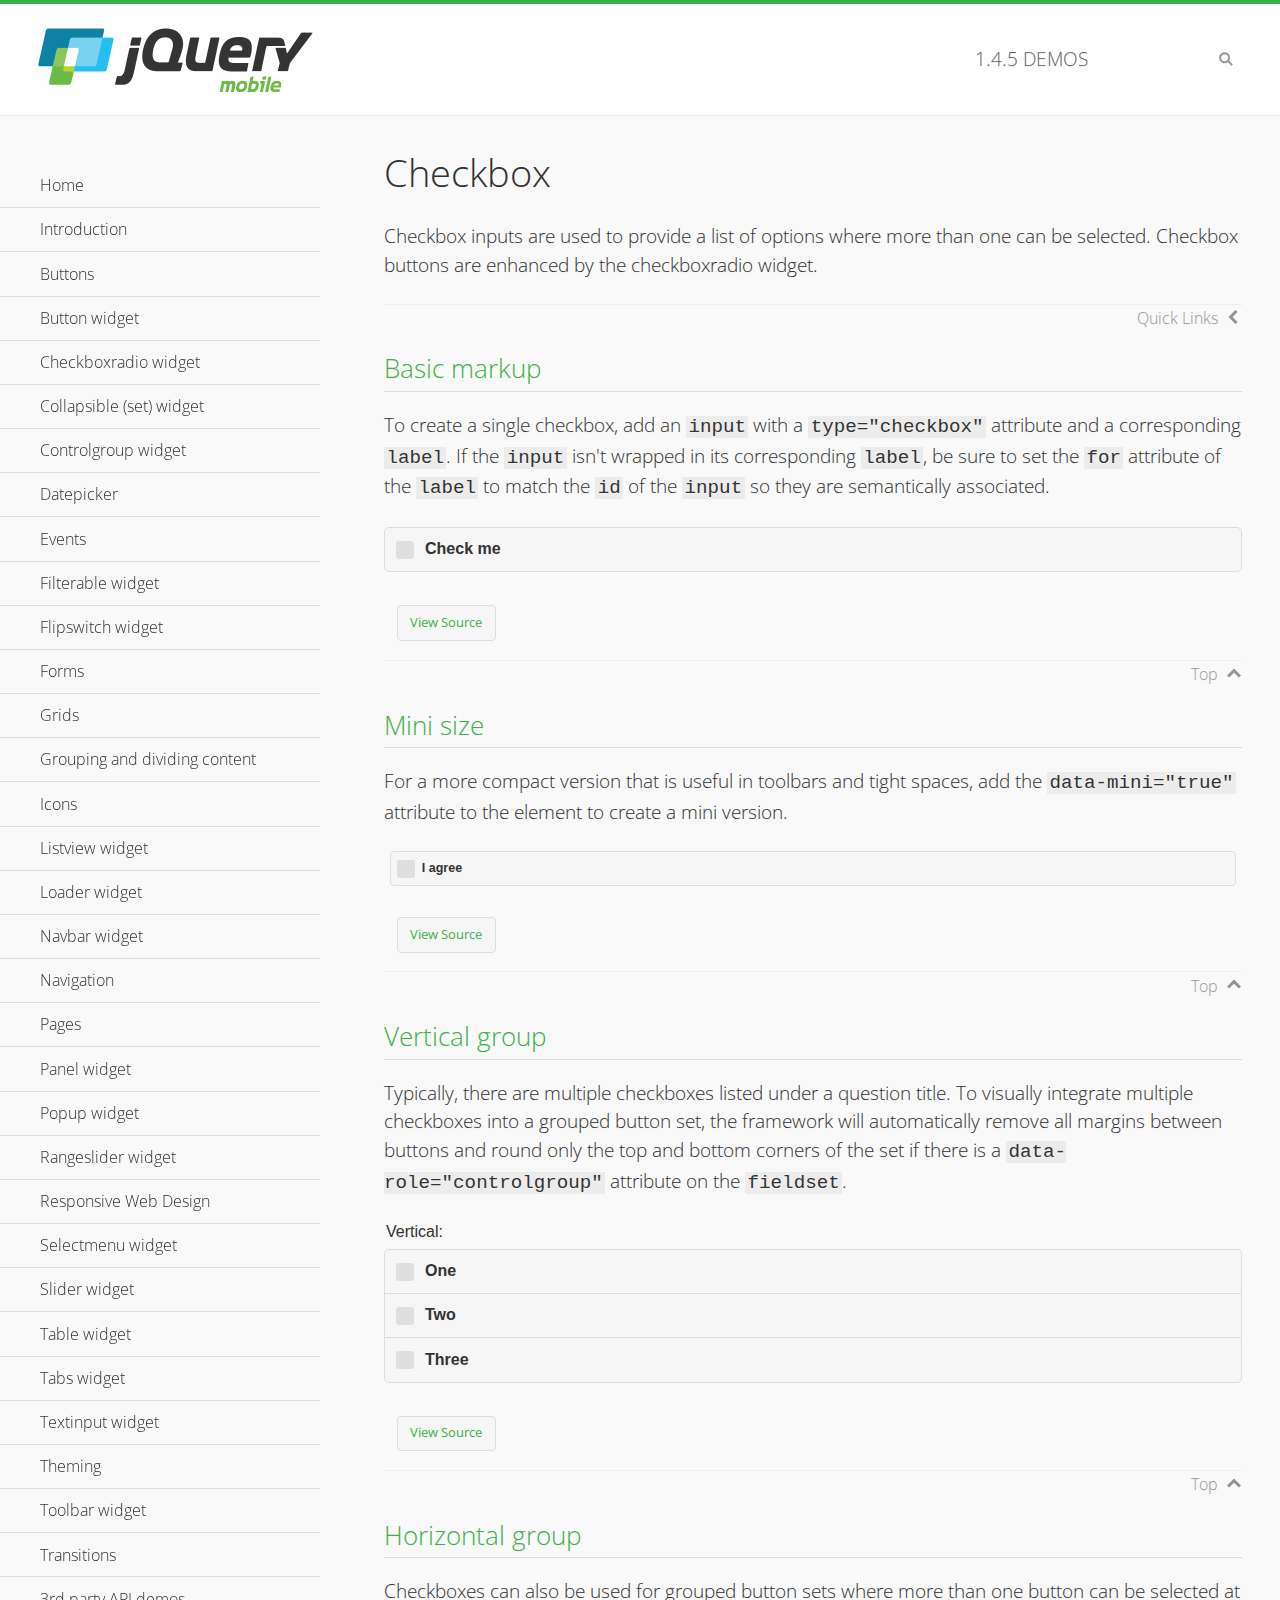
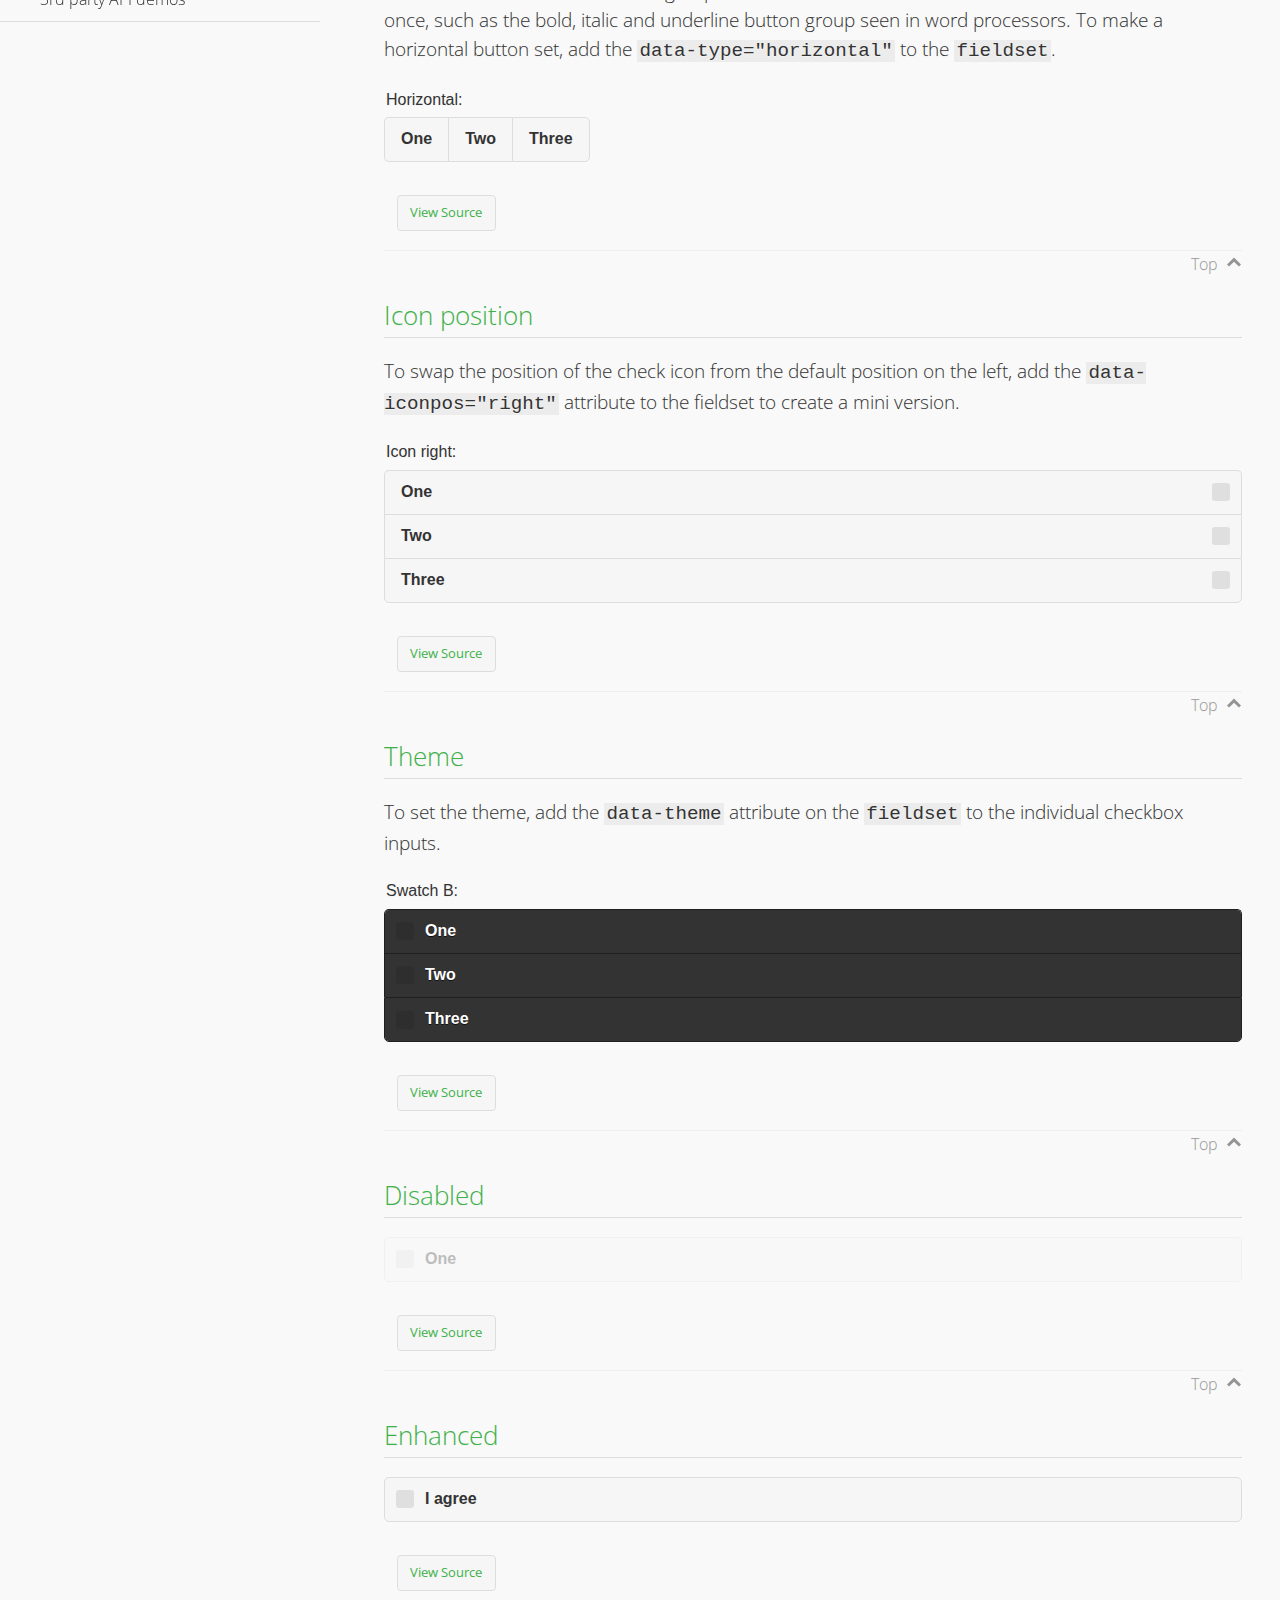
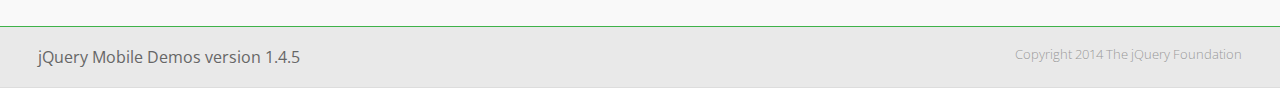
<file: lib/jquery.mobile-1.4.5/demos/checkboxradio-checkbox/index.html>
<!DOCTYPE html>
<html>
<head>
	<meta charset="utf-8">
	<meta name="viewport" content="width=device-width, initial-scale=1">
	<title>Checkbox - jQuery Mobile Demos</title>
	<link rel="shortcut icon" href="../favicon.ico">
	<link rel="stylesheet" href="http://fonts.googleapis.com/css?family=Open+Sans:300,400,700">
	<link rel="stylesheet" href="../css/themes/default/jquery.mobile-1.4.5.min.css">
	<link rel="stylesheet" href="../_assets/css/jqm-demos.css">
	<script src="../js/jquery.js"></script>
	<script src="../_assets/js/index.js"></script>
	<script src="../js/jquery.mobile-1.4.5.min.js"></script>
</head>
<body>
<div data-role="page" class="jqm-demos" data-quicklinks="true">

	<div data-role="header" class="jqm-header">
		<h2><a href="../" title="jQuery Mobile Demos home"><img src="../_assets/img/jquery-logo.png" alt="jQuery Mobile"></a></h2>
		<p><span class="jqm-version"></span> Demos</p>
		<a href="#" class="jqm-navmenu-link ui-btn ui-btn-icon-notext ui-corner-all ui-icon-bars ui-nodisc-icon ui-alt-icon ui-btn-left">Menu</a>
		<a href="#" class="jqm-search-link ui-btn ui-btn-icon-notext ui-corner-all ui-icon-search ui-nodisc-icon ui-alt-icon ui-btn-right">Search</a>
	</div><!-- /header -->

	<div role="main" class="ui-content jqm-content">

		<h1>Checkbox</h1>

		<p>Checkbox inputs are used to provide a list of options where more than one can be selected. Checkbox buttons are enhanced by the checkboxradio widget.</p>

		<h2>Basic markup</h2>

		<p>To create a single checkbox, add an <code>input</code> with a <code>type="checkbox"</code> attribute and a corresponding <code>label</code>. If the <code>input</code> isn't wrapped in its corresponding <code>label</code>, be sure to set the <code>for</code> attribute of the <code>label</code> to match the <code>id</code> of the <code>input</code> so they are semantically associated.</p>

		<div data-demo-html="true">
			<form>
				<label>
					<input type="checkbox" name="checkbox-0 ">Check me
				</label>
			</form>
		</div><!--/demo-html -->

		<h2>Mini size</h2>

		<p>For a more compact version that is useful in toolbars and tight spaces, add the <code>data-mini="true"</code> attribute to the element to create a mini version. </p>

		<div data-demo-html="true">
			<form>
				<input type="checkbox" name="checkbox-mini-0" id="checkbox-mini-0" data-mini="true">
				<label for="checkbox-mini-0">I agree</label>
			</form>
		</div><!--/demo-html -->

		<h2>Vertical group</h2>

		<p>Typically, there are multiple checkboxes listed under a question title. To visually integrate multiple checkboxes into a grouped button set, the framework will automatically remove all margins between buttons and round only the top and bottom corners of the set if there is a <code> data-role="controlgroup"</code> attribute on the <code>fieldset</code>.</p>

		<div data-demo-html="true">
			<form>
				<fieldset data-role="controlgroup">
					<legend>Vertical:</legend>
					<input type="checkbox" name="checkbox-v-2a" id="checkbox-v-2a">
					<label for="checkbox-v-2a">One</label>
					<input type="checkbox" name="checkbox-v-2b" id="checkbox-v-2b">
					<label for="checkbox-v-2b">Two</label>
					<input type="checkbox" name="checkbox-v-2c" id="checkbox-v-2c">
					<label for="checkbox-v-2c">Three</label>
				</fieldset>
			</form>
		</div><!--/demo-html -->

		<h2>Horizontal group</h2>

		<p>Checkboxes can also be used for grouped button sets where more than one button can be selected at once, such as the bold, italic and underline button group seen in word processors. To make a horizontal button set, add the <code> data-type="horizontal"</code> to the <code>fieldset</code>.</p>

		<div data-demo-html="true">
			<form>
				<fieldset data-role="controlgroup" data-type="horizontal">
					<legend>Horizontal:</legend>
					<input type="checkbox" name="checkbox-h-2a" id="checkbox-h-2a">
					<label for="checkbox-h-2a">One</label>
					<input type="checkbox" name="checkbox-h-2b" id="checkbox-h-2b">
					<label for="checkbox-h-2b">Two</label>
					<input type="checkbox" name="checkbox-h-2c" id="checkbox-h-2c">
					<label for="checkbox-h-2c">Three</label>
				</fieldset>
			</form>
		</div><!--/demo-html -->

		<h2>Icon position</h2>

		<p>To swap the position of the check icon from the default position on the left, add the <code>data-iconpos="right"</code> attribute to the fieldset to create a mini version. </p>

		<div data-demo-html="true">
			<form>
				<fieldset data-role="controlgroup" data-iconpos="right">
					<legend>Icon right:</legend>
					<input type="checkbox" name="checkbox-h-6a" id="checkbox-h-6a">
					<label for="checkbox-h-6a">One</label>
					<input type="checkbox" name="checkbox-h-6b" id="checkbox-h-6b">
					<label for="checkbox-h-6b">Two</label>
					<input type="checkbox" name="checkbox-h-6c" id="checkbox-h-6c">
					<label for="checkbox-h-6c">Three</label>
				</fieldset>
			</form>
		</div><!--/demo-html -->

		<h2>Theme</h2>

		<p>To set the theme, add the <code>data-theme</code> attribute on the <code>fieldset</code> to the individual checkbox inputs.</p>

		<div data-demo-html="true">
			<form>
				<fieldset data-role="controlgroup">
					<legend>Swatch B:</legend>
					<input type="checkbox" name="checkbox-t-2a" id="checkbox-t-2a" data-theme="b">
					<label for="checkbox-t-2a">One</label>
					<input type="checkbox" name="checkbox-t-2b" id="checkbox-t-2b" data-theme="b">
					<label for="checkbox-t-2b">Two</label>
					<input type="checkbox" name="checkbox-t-2c" id="checkbox-t-2c" data-theme="b">
					<label for="checkbox-t-2c">Three</label>
				</fieldset>
			</form>
		</div><!--/demo-html -->

		<h2>Disabled</h2>

		<div data-demo-html="true">
			<form>
				<input disabled type="checkbox" name="checkbox-t-3a" id="checkbox-t-3a" data-theme="a">
				<label for="checkbox-t-3a">One</label>
			</form>
		</div><!--/demo-html -->

		<h2>Enhanced</h2>

		<div data-demo-html="true">
			<div class="ui-checkbox">
				<label for="checkbox-enhanced" class="ui-btn ui-corner-all ui-btn-inherit ui-btn-icon-left ui-checkbox-off">I agree</label>
				<input type="checkbox" name="checkbox-enhanced" id="checkbox-enhanced" data-enhanced="true">
			</div>
		</div><!--/demo-html -->

	</div><!-- /content -->
	    <div data-role="panel" class="jqm-navmenu-panel" data-position="left" data-display="overlay" data-theme="a">
	    	<ul class="jqm-list ui-alt-icon ui-nodisc-icon">
<li data-filtertext="demos homepage" data-icon="home"><a href=".././">Home</a></li>
<li data-filtertext="introduction overview getting started"><a href="../intro/" data-ajax="false">Introduction</a></li>
<li data-filtertext="buttons button markup buttonmarkup method anchor link button element"><a href="../button-markup/" data-ajax="false">Buttons</a></li>
<li data-filtertext="form button widget input button submit reset"><a href="../button/" data-ajax="false">Button widget</a></li>
<li data-role="collapsible" data-enhanced="true" data-collapsed-icon="carat-d" data-expanded-icon="carat-u" data-iconpos="right" data-inset="false" class="ui-collapsible ui-collapsible-themed-content ui-collapsible-collapsed">
	<h3 class="ui-collapsible-heading ui-collapsible-heading-collapsed">
		<a href="#" class="ui-collapsible-heading-toggle ui-btn ui-btn-icon-right ui-btn-inherit ui-icon-carat-d">
		    Checkboxradio widget<span class="ui-collapsible-heading-status"> click to expand contents</span>
		</a>
	</h3>
	<div class="ui-collapsible-content ui-body-inherit ui-collapsible-content-collapsed" aria-hidden="true">
		<ul>
			<li data-filtertext="form checkboxradio widget checkbox input checkboxes controlgroups"><a href="../checkboxradio-checkbox/" data-ajax="false">Checkboxes</a></li>
			<li data-filtertext="form checkboxradio widget radio input radio buttons controlgroups"><a href="../checkboxradio-radio/" data-ajax="false">Radio buttons</a></li>
		</ul>
	</div>
</li>
<li data-role="collapsible" data-enhanced="true" data-collapsed-icon="carat-d" data-expanded-icon="carat-u" data-iconpos="right" data-inset="false" class="ui-collapsible ui-collapsible-themed-content ui-collapsible-collapsed">
	<h3 class="ui-collapsible-heading ui-collapsible-heading-collapsed">
		<a href="#" class="ui-collapsible-heading-toggle ui-btn ui-btn-icon-right ui-btn-inherit ui-icon-carat-d">
			Collapsible (set) widget<span class="ui-collapsible-heading-status"> click to expand contents</span>
		</a>
	</h3>
	<div class="ui-collapsible-content ui-body-inherit ui-collapsible-content-collapsed" aria-hidden="true">
		<ul>
			<li data-filtertext="collapsibles content formatting"><a href="../collapsible/" data-ajax="false">Collapsible</a></li>
			<li data-filtertext="dynamic collapsible set accordion append expand"><a href="../collapsible-dynamic/" data-ajax="false">Dynamic collapsibles</a></li>
			<li data-filtertext="accordions collapsible set widget content formatting grouped collapsibles"><a href="../collapsibleset/" data-ajax="false">Collapsible set</a></li>
		</ul>
	</div>
</li>
<li data-role="collapsible" data-enhanced="true" data-collapsed-icon="carat-d" data-expanded-icon="carat-u" data-iconpos="right" data-inset="false" class="ui-collapsible ui-collapsible-themed-content ui-collapsible-collapsed">
	<h3 class="ui-collapsible-heading ui-collapsible-heading-collapsed">
		<a href="#" class="ui-collapsible-heading-toggle ui-btn ui-btn-icon-right ui-btn-inherit ui-icon-carat-d">
			Controlgroup widget<span class="ui-collapsible-heading-status"> click to expand contents</span>
		</a>
	</h3>
	<div class="ui-collapsible-content ui-body-inherit ui-collapsible-content-collapsed" aria-hidden="true">
		<ul>
			<li data-filtertext="controlgroups selectmenu checkboxradio input grouped buttons horizontal vertical"><a href="../controlgroup/" data-ajax="false">Controlgroup</a></li>
			<li data-filtertext="dynamic controlgroup dynamically add buttons"><a href="../controlgroup-dynamic/" data-ajax="false">Dynamic controlgroups</a></li>
		</ul>
	</div>
</li>
<li data-filtertext="form datepicker widget date input"><a href="../datepicker/" data-ajax="false">Datepicker</a></li>
<li data-role="collapsible" data-enhanced="true" data-collapsed-icon="carat-d" data-expanded-icon="carat-u" data-iconpos="right" data-inset="false" class="ui-collapsible ui-collapsible-themed-content ui-collapsible-collapsed">
	<h3 class="ui-collapsible-heading ui-collapsible-heading-collapsed">
		<a href="#" class="ui-collapsible-heading-toggle ui-btn ui-btn-icon-right ui-btn-inherit ui-icon-carat-d">
			Events<span class="ui-collapsible-heading-status"> click to expand contents</span>
		</a>
	</h3>
	<div class="ui-collapsible-content ui-body-inherit ui-collapsible-content-collapsed" aria-hidden="true">
		<ul>
			<li data-filtertext="swipe to delete list items listviews swipe events"><a href="../swipe-list/" data-ajax="false">Swipe list items</a></li>
			<li data-filtertext="swipe to navigate swipe page navigation swipe events"><a href="../swipe-page/" data-ajax="false">Swipe page navigation</a></li>
		</ul>
	</div>
</li>
<li data-filtertext="filterable filter elements sorting searching listview table"><a href="../filterable/" data-ajax="false">Filterable widget</a></li>
<li data-filtertext="form flipswitch widget flip toggle switch binary select checkbox input"><a href="../flipswitch/" data-ajax="false">Flipswitch widget</a></li>
<li data-role="collapsible" data-enhanced="true" data-collapsed-icon="carat-d" data-expanded-icon="carat-u" data-iconpos="right" data-inset="false" class="ui-collapsible ui-collapsible-themed-content ui-collapsible-collapsed">
	<h3 class="ui-collapsible-heading ui-collapsible-heading-collapsed">
		<a href="#" class="ui-collapsible-heading-toggle ui-btn ui-btn-icon-right ui-btn-inherit ui-icon-carat-d">
			Forms<span class="ui-collapsible-heading-status"> click to expand contents</span>
		</a>
	</h3>
	<div class="ui-collapsible-content ui-body-inherit ui-collapsible-content-collapsed" aria-hidden="true">
		<ul>
			<li data-filtertext="forms text checkbox radio range button submit reset inputs selects textarea slider flipswitch label form elements"><a href="../forms/" data-ajax="false">Forms</a></li>
			<li data-filtertext="form hide labels hidden accessible ui-hidden-accessible forms"><a href="../forms-label-hidden-accessible/" data-ajax="false">Hide labels</a></li>
			<li data-filtertext="form field containers fieldcontain ui-field-contain forms"><a href="../forms-field-contain/" data-ajax="false">Field containers</a></li>
			<li data-filtertext="forms disabled form elements"><a href="../forms-disabled/" data-ajax="false">Forms disabled</a></li>
			<li data-filtertext="forms gallery examples overview forms text checkbox radio range button submit reset inputs selects textarea slider flipswitch label form elements"><a href="../forms-gallery/" data-ajax="false">Forms gallery</a></li>
		</ul>
	</div>
</li>
<li data-role="collapsible" data-enhanced="true" data-collapsed-icon="carat-d" data-expanded-icon="carat-u" data-iconpos="right" data-inset="false" class="ui-collapsible ui-collapsible-themed-content ui-collapsible-collapsed">
	<h3 class="ui-collapsible-heading ui-collapsible-heading-collapsed">
		<a href="#" class="ui-collapsible-heading-toggle ui-btn ui-btn-icon-right ui-btn-inherit ui-icon-carat-d">
			Grids<span class="ui-collapsible-heading-status"> click to expand contents</span>
		</a>
	</h3>
	<div class="ui-collapsible-content ui-body-inherit ui-collapsible-content-collapsed" aria-hidden="true">
		<ul>
			<li data-filtertext="grids columns blocks content formatting rwd responsive css framework"><a href="../grids/" data-ajax="false">Grids</a></li>
			<li data-filtertext="buttons in grids css framework"><a href="../grids-buttons/" data-ajax="false">Buttons in grids</a></li>
			<li data-filtertext="custom responsive grids rwd css framework"><a href="../grids-custom-responsive/" data-ajax="false">Custom responsive grids</a></li>
		</ul>
	</div>
</li>
<li data-filtertext="blocks content formatting sections heading"><a href="../body-bar-classes/" data-ajax="false">Grouping and dividing content</a></li>
<li data-role="collapsible" data-enhanced="true" data-collapsed-icon="carat-d" data-expanded-icon="carat-u" data-iconpos="right" data-inset="false" class="ui-collapsible ui-collapsible-themed-content ui-collapsible-collapsed">
	<h3 class="ui-collapsible-heading ui-collapsible-heading-collapsed">
		<a href="#" class="ui-collapsible-heading-toggle ui-btn ui-btn-icon-right ui-btn-inherit ui-icon-carat-d">
			Icons<span class="ui-collapsible-heading-status"> click to expand contents</span>
		</a>
	</h3>
	<div class="ui-collapsible-content ui-body-inherit ui-collapsible-content-collapsed" aria-hidden="true">
		<ul>
			<li data-filtertext="button icons svg disc alt custom icon position"><a href="../icons/" data-ajax="false">Icons</a></li>
			<li data-filtertext=""><a href="../icons-grunticon/" data-ajax="false">Grunticon loader</a></li>
		</ul>
	</div>
</li>
<li data-role="collapsible" data-enhanced="true" data-collapsed-icon="carat-d" data-expanded-icon="carat-u" data-iconpos="right" data-inset="false" class="ui-collapsible ui-collapsible-themed-content ui-collapsible-collapsed">
	<h3 class="ui-collapsible-heading ui-collapsible-heading-collapsed">
		<a href="#" class="ui-collapsible-heading-toggle ui-btn ui-btn-icon-right ui-btn-inherit ui-icon-carat-d">
			Listview widget<span class="ui-collapsible-heading-status"> click to expand contents</span>
		</a>
	</h3>
	<div class="ui-collapsible-content ui-body-inherit ui-collapsible-content-collapsed" aria-hidden="true">
		<ul>
			<li data-filtertext="listview widget thumbnails icons nested split button collapsible ul ol"><a href="../listview/" data-ajax="false">Listview</a></li>
			<li data-filtertext="autocomplete filterable reveal listview filtertextbeforefilter placeholder"><a href="../listview-autocomplete/" data-ajax="false">Listview autocomplete</a></li>
			<li data-filtertext="autocomplete filterable reveal listview remote data filtertextbeforefilter placeholder"><a href="../listview-autocomplete-remote/" data-ajax="false">Listview autocomplete remote data</a></li>
			<li data-filtertext="autodividers anchor jump scroll linkbars listview lists ul ol"><a href="../listview-autodividers-linkbar/" data-ajax="false">Listview autodividers linkbar</a></li>
			<li data-filtertext="listview autodividers selector autodividersselector lists ul ol"><a href="../listview-autodividers-selector/" data-ajax="false">Listview autodividers selector</a></li>
			<li data-filtertext="listview nested list items"><a href="../listview-nested-lists/" data-ajax="false">Nested Listviews</a></li>
			<li data-filtertext="listview collapsible list items flat"><a href="../listview-collapsible-item-flat/" data-ajax="false">Listview collapsible list items (flat)</a></li>
			<li data-filtertext="listview collapsible list indented"><a href="../listview-collapsible-item-indented/" data-ajax="false">Listview collapsible list items (indented)</a></li>
			<li data-filtertext="grid listview responsive grids responsive listviews lists ul"><a href="../listview-grid/" data-ajax="false">Listview responsive grid</a></li>
		</ul>
	</div>
</li>
<li data-filtertext="loader widget page loading navigation overlay spinner"><a href="../loader/" data-ajax="false">Loader widget</a></li>
<li data-filtertext="navbar widget navmenu toolbars header footer"><a href="../navbar/" data-ajax="false">Navbar widget</a></li>
<li data-role="collapsible" data-enhanced="true" data-collapsed-icon="carat-d" data-expanded-icon="carat-u" data-iconpos="right" data-inset="false" class="ui-collapsible ui-collapsible-themed-content ui-collapsible-collapsed">
	<h3 class="ui-collapsible-heading ui-collapsible-heading-collapsed">
		<a href="#" class="ui-collapsible-heading-toggle ui-btn ui-btn-icon-right ui-btn-inherit ui-icon-carat-d">
			Navigation<span class="ui-collapsible-heading-status"> click to expand contents</span>
		</a>
	</h3>
	<div class="ui-collapsible-content ui-body-inherit ui-collapsible-content-collapsed" aria-hidden="true">
		<ul>
			<li data-filtertext="ajax navigation navigate widget history event method"><a href="../navigation/" data-ajax="false">Navigation</a></li>
			<li data-filtertext="linking pages page links navigation ajax prefetch cache"><a href="../navigation-linking-pages/" data-ajax="false">Linking pages</a></li>
			<!-- <li data-filtertext="php redirect server redirection server-side navigation"><a href="../navigation-php-redirect/" data-ajax="false">PHP redirect demo</a></li>-->
			<li data-filtertext="navigation redirection hash query"><a href="../navigation-hash-processing/" data-ajax="false">Hash processing demo</a></li>
			<li data-filtertext="navigation redirection hash query"><a href="../page-events/" data-ajax="false">Page Navigation Events</a></li>
		</ul>
	</div>
</li>
<li data-role="collapsible" data-enhanced="true" data-collapsed-icon="carat-d" data-expanded-icon="carat-u" data-iconpos="right" data-inset="false" class="ui-collapsible ui-collapsible-themed-content ui-collapsible-collapsed">
	<h3 class="ui-collapsible-heading ui-collapsible-heading-collapsed">
		<a href="#" class="ui-collapsible-heading-toggle ui-btn ui-btn-icon-right ui-btn-inherit ui-icon-carat-d">
			Pages<span class="ui-collapsible-heading-status"> click to expand contents</span>
		</a>
	</h3>
	<div class="ui-collapsible-content ui-body-inherit ui-collapsible-content-collapsed" aria-hidden="true">
		<ul>
			<li data-filtertext="pages page widget ajax navigation"><a href="../pages/" data-ajax="false">Pages</a></li>
			<li data-filtertext="single page"><a href="../pages-single-page/" data-ajax="false">Single page</a></li>
			<li data-filtertext="multipage multi-page page"><a href="../pages-multi-page/" data-ajax="false">Multi-page template</a></li>
			<li data-filtertext="dialog page widget modal popup"><a href="../pages-dialog/" data-ajax="false">Dialog page</a></li>
		</ul>
	</div>
</li>
<li data-role="collapsible" data-enhanced="true" data-collapsed-icon="carat-d" data-expanded-icon="carat-u" data-iconpos="right" data-inset="false" class="ui-collapsible ui-collapsible-themed-content ui-collapsible-collapsed">
	<h3 class="ui-collapsible-heading ui-collapsible-heading-collapsed">
		<a href="#" class="ui-collapsible-heading-toggle ui-btn ui-btn-icon-right ui-btn-inherit ui-icon-carat-d">
			Panel widget<span class="ui-collapsible-heading-status"> click to expand contents</span>
		</a>
	</h3>
	<div class="ui-collapsible-content ui-body-inherit ui-collapsible-content-collapsed" aria-hidden="true">
		<ul>
			<li data-filtertext="panel widget sliding panels reveal push overlay responsive"><a href="../panel/" data-ajax="false">Panel</a></li>
			<li data-filtertext=""><a href="../panel-external/" data-ajax="false">External panels</a></li>
			<li data-filtertext="panel "><a href="../panel-fixed/" data-ajax="false">Fixed panels</a></li>
			<li data-filtertext="panel slide panels sliding panels shadow rwd responsive breakpoint"><a href="../panel-responsive/" data-ajax="false">Panels responsive</a></li>
			<li data-filtertext="panel custom style custom panel width reveal shadow listview panel styling page background wrapper"><a href="../panel-styling/" data-ajax="false">Custom panel style</a></li>
			<li data-filtertext="panel open on swipe"><a href="../panel-swipe-open/" data-ajax="false">Panel open on swipe</a></li>
			<li data-filtertext="panels outside page internal external toolbars"><a href="../panel-external-internal/" data-ajax="false">Panel external and internal</a></li>
		</ul>
	</div>
</li>
<li data-role="collapsible" data-enhanced="true" data-collapsed-icon="carat-d" data-expanded-icon="carat-u" data-iconpos="right" data-inset="false" class="ui-collapsible ui-collapsible-themed-content ui-collapsible-collapsed">
	<h3 class="ui-collapsible-heading ui-collapsible-heading-collapsed">
		<a href="#" class="ui-collapsible-heading-toggle ui-btn ui-btn-icon-right ui-btn-inherit ui-icon-carat-d">
			Popup widget<span class="ui-collapsible-heading-status"> click to expand contents</span>
		</a>
	</h3>
	<div class="ui-collapsible-content ui-body-inherit ui-collapsible-content-collapsed" aria-hidden="true">
		<ul>
			<li data-filtertext="popup widget popups dialog modal transition tooltip lightbox form overlay screen flip pop fade transition"><a href="../popup/" data-ajax="false">Popup</a></li>
			<li data-filtertext="popup alignment position"><a href="../popup-alignment/" data-ajax="false">Popup alignment</a></li>
			<li data-filtertext="popup arrow size popups popover"><a href="../popup-arrow-size/" data-ajax="false">Popup arrow size</a></li>
			<li data-filtertext="dynamic popups popup images lightbox"><a href="../popup-dynamic/" data-ajax="false">Dynamic popups</a></li>
			<li data-filtertext="popups with iframes scaling"><a href="../popup-iframe/" data-ajax="false">Popups with iframes</a></li>
			<li data-filtertext="popup image scaling"><a href="../popup-image-scaling/" data-ajax="false">Popup image scaling</a></li>
			<li data-filtertext="external popup outside multi-page"><a href="../popup-outside-multipage/" data-ajax="false">Popup outside multi-page</a></li>
		</ul>
	</div>
</li>
<li data-filtertext="form rangeslider widget dual sliders dual handle sliders range input"><a href="../rangeslider/" data-ajax="false">Rangeslider widget</a></li>
<li data-filtertext="responsive web design rwd adaptive progressive enhancement PE accessible mobile breakpoints media query media queries"><a href="../rwd/" data-ajax="false">Responsive Web Design</a></li>
<li data-role="collapsible" data-enhanced="true" data-collapsed-icon="carat-d" data-expanded-icon="carat-u" data-iconpos="right" data-inset="false" class="ui-collapsible ui-collapsible-themed-content ui-collapsible-collapsed">
	<h3 class="ui-collapsible-heading ui-collapsible-heading-collapsed">
		<a href="#" class="ui-collapsible-heading-toggle ui-btn ui-btn-icon-right ui-btn-inherit ui-icon-carat-d">
			Selectmenu widget<span class="ui-collapsible-heading-status"> click to expand contents</span>
		</a>
	</h3>
	<div class="ui-collapsible-content ui-body-inherit ui-collapsible-content-collapsed" aria-hidden="true">
		<ul>
			<li data-filtertext="form selectmenu widget select input custom select menu selects"><a href="../selectmenu/" data-ajax="false">Selectmenu</a></li>
			<li data-filtertext="form custom select menu selectmenu widget custom menu option optgroup multiple selects"><a href="../selectmenu-custom/" data-ajax="false">Custom select menu</a></li>
			<li data-filtertext="filterable select filter popup dialog"><a href="../selectmenu-custom-filter/" data-ajax="false">Custom select menu with filter</a></li>
		</ul>
	</div>
</li>
<li data-role="collapsible" data-enhanced="true" data-collapsed-icon="carat-d" data-expanded-icon="carat-u" data-iconpos="right" data-inset="false" class="ui-collapsible ui-collapsible-themed-content ui-collapsible-collapsed">
	<h3 class="ui-collapsible-heading ui-collapsible-heading-collapsed">
		<a href="#" class="ui-collapsible-heading-toggle ui-btn ui-btn-icon-right ui-btn-inherit ui-icon-carat-d">
			Slider widget<span class="ui-collapsible-heading-status"> click to expand contents</span>
		</a>
	</h3>
	<div class="ui-collapsible-content ui-body-inherit ui-collapsible-content-collapsed" aria-hidden="true">
		<ul>
			<li data-filtertext="form slider widget range input single sliders"><a href="../slider/" data-ajax="false">Slider</a></li>
			<li data-filtertext="form slider widget flipswitch slider binary select flip toggle switch"><a href="../slider-flipswitch/" data-ajax="false">Slider flip toggle switch</a></li>
			<li data-filtertext="form slider tooltip handle value input range sliders"><a href="../slider-tooltip/" data-ajax="false">Slider tooltip</a></li>
		</ul>
	</div>
</li>
<li data-role="collapsible" data-enhanced="true" data-collapsed-icon="carat-d" data-expanded-icon="carat-u" data-iconpos="right" data-inset="false" class="ui-collapsible ui-collapsible-themed-content ui-collapsible-collapsed">
	<h3 class="ui-collapsible-heading ui-collapsible-heading-collapsed">
		<a href="#" class="ui-collapsible-heading-toggle ui-btn ui-btn-icon-right ui-btn-inherit ui-icon-carat-d">
			Table widget<span class="ui-collapsible-heading-status"> click to expand contents</span>
		</a>
	</h3>
	<div class="ui-collapsible-content ui-body-inherit ui-collapsible-content-collapsed" aria-hidden="true">
		<ul>
			<li data-filtertext="table widget reflow column toggle th td responsive tables rwd hide show tabular"><a href="../table-column-toggle/" data-ajax="false">Table Column Toggle</a></li>
			<li data-filtertext="table column toggle phone comparison demo"><a href="../table-column-toggle-example/" data-ajax="false">Table Column Toggle demo</a></li>
			<li data-filtertext="responsive tables table column toggle heading groups rwd breakpoint"><a href="../table-column-toggle-heading-groups/" data-ajax="false">Table Column Toggle heading groups</a></li>
			<li data-filtertext="responsive tables table column toggle hide rwd breakpoint customization options"><a href="../table-column-toggle-options/" data-ajax="false">Table Column Toggle options</a></li>
			<li data-filtertext="table reflow th td responsive rwd columns tabular"><a href="../table-reflow/" data-ajax="false">Table Reflow</a></li>
			<li data-filtertext="responsive tables table reflow heading groups rwd breakpoint"><a href="../table-reflow-heading-groups/" data-ajax="false">Table Reflow heading groups</a></li>
			<li data-filtertext="responsive tables table reflow stripes strokes table style"><a href="../table-reflow-stripes-strokes/" data-ajax="false">Table Reflow stripes and strokes</a></li>
			<li data-filtertext="responsive tables table reflow stack custom styles"><a href="../table-reflow-styling/" data-ajax="false">Table Reflow custom styles</a></li>
		</ul>
	</div>
</li>
<li data-filtertext="ui tabs widget"><a href="../tabs/" data-ajax="false">Tabs widget</a></li>
<li data-filtertext="form textinput widget text input textarea number date time tel email file color password"><a href="../textinput/" data-ajax="false">Textinput widget</a></li>
<li data-role="collapsible" data-enhanced="true" data-collapsed-icon="carat-d" data-expanded-icon="carat-u" data-iconpos="right" data-inset="false" class="ui-collapsible ui-collapsible-themed-content ui-collapsible-collapsed">
	<h3 class="ui-collapsible-heading ui-collapsible-heading-collapsed">
		<a href="#" class="ui-collapsible-heading-toggle ui-btn ui-btn-icon-right ui-btn-inherit ui-icon-carat-d">
			Theming<span class="ui-collapsible-heading-status"> click to expand contents</span>
		</a>
	</h3>
	<div class="ui-collapsible-content ui-body-inherit ui-collapsible-content-collapsed" aria-hidden="true">
		<ul>
			<li data-filtertext="default theme swatches theming style css"><a href="../theme-default/" data-ajax="false">Default theme</a></li>
			<li data-filtertext="classic theme old theme swatches theming style css"><a href="../theme-classic/" data-ajax="false">Classic theme</a></li>
		</ul>
	</div>
</li>
<li data-role="collapsible" data-enhanced="true" data-collapsed-icon="carat-d" data-expanded-icon="carat-u" data-iconpos="right" data-inset="false" class="ui-collapsible ui-collapsible-themed-content ui-collapsible-collapsed">
	<h3 class="ui-collapsible-heading ui-collapsible-heading-collapsed">
		<a href="#" class="ui-collapsible-heading-toggle ui-btn ui-btn-icon-right ui-btn-inherit ui-icon-carat-d">
			Toolbar widget<span class="ui-collapsible-heading-status"> click to expand contents</span>
		</a>
	</h3>
	<div class="ui-collapsible-content ui-body-inherit ui-collapsible-content-collapsed" aria-hidden="true">
		<ul>
			<li data-filtertext="toolbar widget header footer toolbars fixed fullscreen external sections"><a href="../toolbar/" data-ajax="false">Toolbar</a></li>
			<li data-filtertext="dynamic toolbars dynamically add toolbar header footer"><a href="../toolbar-dynamic/" data-ajax="false">Dynamic toolbars</a></li>
			<li data-filtertext="external toolbars header footer"><a href="../toolbar-external/" data-ajax="false">External toolbars</a></li>
			<li data-filtertext="fixed toolbars header footer"><a href="../toolbar-fixed/" data-ajax="false">Fixed toolbars</a></li>
			<li data-filtertext="fixed fullscreen toolbars header footer"><a href="../toolbar-fixed-fullscreen/" data-ajax="false">Fullscreen toolbars</a></li>
			<li data-filtertext="external fixed toolbars header footer"><a href="../toolbar-fixed-external/" data-ajax="false">Fixed external toolbars</a></li>
			<li data-filtertext="external persistent toolbars header footer navbar navmenu"><a href="../toolbar-fixed-persistent/" data-ajax="false">Persistent toolbars</a></li>
			<li data-filtertext="external ajax optimized toolbars persistent toolbars header footer navbar"><a href="../toolbar-fixed-persistent-optimized/" data-ajax="false">Ajax optimized toolbars</a></li>
			<li data-filtertext="form in toolbars header footer"><a href="../toolbar-fixed-forms/" data-ajax="false">Form in toolbar</a></li>
		</ul>
	</div>
</li>
<li data-filtertext="page transitions animated pages popup navigation flip slide fade pop"><a href="../transitions/" data-ajax="false">Transitions</a></li>
<li data-role="collapsible" data-enhanced="true" data-collapsed-icon="carat-d" data-expanded-icon="carat-u" data-iconpos="right" data-inset="false" class="ui-collapsible ui-collapsible-themed-content ui-collapsible-collapsed">
	<h3 class="ui-collapsible-heading ui-collapsible-heading-collapsed">
		<a href="#" class="ui-collapsible-heading-toggle ui-btn ui-btn-icon-right ui-btn-inherit ui-icon-carat-d">
			3rd party API demos<span class="ui-collapsible-heading-status"> click to expand contents</span>
		</a>
	</h3>
	<div class="ui-collapsible-content ui-body-inherit ui-collapsible-content-collapsed" aria-hidden="true">
		<ul>
			<li data-filtertext="backbone requirejs navigation router"><a href="../backbone-requirejs/" data-ajax="false">Backbone RequireJS</a></li>
			<li data-filtertext="google maps geolocation demo"><a href="../map-geolocation/" data-ajax="false">Google Maps geolocation</a></li>
			<li data-filtertext="google maps hybrid"><a href="../map-list-toggle/" data-ajax="false">Google Maps list toggle</a></li>
		</ul>
	</div>
</li>



		     </ul>
		</div><!-- /panel -->


	<div data-role="footer" data-position="fixed" data-tap-toggle="false" class="jqm-footer">
		<p>jQuery Mobile Demos version <span class="jqm-version"></span></p>
		<p>Copyright 2014 The jQuery Foundation</p>
	</div><!-- /footer -->
	<!-- TODO: This should become an external panel so we can add input to markup (unique ID) -->
    <div data-role="panel" class="jqm-search-panel" data-position="right" data-display="overlay" data-theme="a">
		<div class="jqm-search">
			<ul class="jqm-list" data-filter-placeholder="Search demos..." data-filter-reveal="true">
<li data-filtertext="demos homepage" data-icon="home"><a href=".././">Home</a></li>
<li data-filtertext="introduction overview getting started"><a href="../intro/" data-ajax="false">Introduction</a></li>
<li data-filtertext="buttons button markup buttonmarkup method anchor link button element"><a href="../button-markup/" data-ajax="false">Buttons</a></li>
<li data-filtertext="form button widget input button submit reset"><a href="../button/" data-ajax="false">Button widget</a></li>
<li data-role="collapsible" data-enhanced="true" data-collapsed-icon="carat-d" data-expanded-icon="carat-u" data-iconpos="right" data-inset="false" class="ui-collapsible ui-collapsible-themed-content ui-collapsible-collapsed">
	<h3 class="ui-collapsible-heading ui-collapsible-heading-collapsed">
		<a href="#" class="ui-collapsible-heading-toggle ui-btn ui-btn-icon-right ui-btn-inherit ui-icon-carat-d">
		    Checkboxradio widget<span class="ui-collapsible-heading-status"> click to expand contents</span>
		</a>
	</h3>
	<div class="ui-collapsible-content ui-body-inherit ui-collapsible-content-collapsed" aria-hidden="true">
		<ul>
			<li data-filtertext="form checkboxradio widget checkbox input checkboxes controlgroups"><a href="../checkboxradio-checkbox/" data-ajax="false">Checkboxes</a></li>
			<li data-filtertext="form checkboxradio widget radio input radio buttons controlgroups"><a href="../checkboxradio-radio/" data-ajax="false">Radio buttons</a></li>
		</ul>
	</div>
</li>
<li data-role="collapsible" data-enhanced="true" data-collapsed-icon="carat-d" data-expanded-icon="carat-u" data-iconpos="right" data-inset="false" class="ui-collapsible ui-collapsible-themed-content ui-collapsible-collapsed">
	<h3 class="ui-collapsible-heading ui-collapsible-heading-collapsed">
		<a href="#" class="ui-collapsible-heading-toggle ui-btn ui-btn-icon-right ui-btn-inherit ui-icon-carat-d">
			Collapsible (set) widget<span class="ui-collapsible-heading-status"> click to expand contents</span>
		</a>
	</h3>
	<div class="ui-collapsible-content ui-body-inherit ui-collapsible-content-collapsed" aria-hidden="true">
		<ul>
			<li data-filtertext="collapsibles content formatting"><a href="../collapsible/" data-ajax="false">Collapsible</a></li>
			<li data-filtertext="dynamic collapsible set accordion append expand"><a href="../collapsible-dynamic/" data-ajax="false">Dynamic collapsibles</a></li>
			<li data-filtertext="accordions collapsible set widget content formatting grouped collapsibles"><a href="../collapsibleset/" data-ajax="false">Collapsible set</a></li>
		</ul>
	</div>
</li>
<li data-role="collapsible" data-enhanced="true" data-collapsed-icon="carat-d" data-expanded-icon="carat-u" data-iconpos="right" data-inset="false" class="ui-collapsible ui-collapsible-themed-content ui-collapsible-collapsed">
	<h3 class="ui-collapsible-heading ui-collapsible-heading-collapsed">
		<a href="#" class="ui-collapsible-heading-toggle ui-btn ui-btn-icon-right ui-btn-inherit ui-icon-carat-d">
			Controlgroup widget<span class="ui-collapsible-heading-status"> click to expand contents</span>
		</a>
	</h3>
	<div class="ui-collapsible-content ui-body-inherit ui-collapsible-content-collapsed" aria-hidden="true">
		<ul>
			<li data-filtertext="controlgroups selectmenu checkboxradio input grouped buttons horizontal vertical"><a href="../controlgroup/" data-ajax="false">Controlgroup</a></li>
			<li data-filtertext="dynamic controlgroup dynamically add buttons"><a href="../controlgroup-dynamic/" data-ajax="false">Dynamic controlgroups</a></li>
		</ul>
	</div>
</li>
<li data-filtertext="form datepicker widget date input"><a href="../datepicker/" data-ajax="false">Datepicker</a></li>
<li data-role="collapsible" data-enhanced="true" data-collapsed-icon="carat-d" data-expanded-icon="carat-u" data-iconpos="right" data-inset="false" class="ui-collapsible ui-collapsible-themed-content ui-collapsible-collapsed">
	<h3 class="ui-collapsible-heading ui-collapsible-heading-collapsed">
		<a href="#" class="ui-collapsible-heading-toggle ui-btn ui-btn-icon-right ui-btn-inherit ui-icon-carat-d">
			Events<span class="ui-collapsible-heading-status"> click to expand contents</span>
		</a>
	</h3>
	<div class="ui-collapsible-content ui-body-inherit ui-collapsible-content-collapsed" aria-hidden="true">
		<ul>
			<li data-filtertext="swipe to delete list items listviews swipe events"><a href="../swipe-list/" data-ajax="false">Swipe list items</a></li>
			<li data-filtertext="swipe to navigate swipe page navigation swipe events"><a href="../swipe-page/" data-ajax="false">Swipe page navigation</a></li>
		</ul>
	</div>
</li>
<li data-filtertext="filterable filter elements sorting searching listview table"><a href="../filterable/" data-ajax="false">Filterable widget</a></li>
<li data-filtertext="form flipswitch widget flip toggle switch binary select checkbox input"><a href="../flipswitch/" data-ajax="false">Flipswitch widget</a></li>
<li data-role="collapsible" data-enhanced="true" data-collapsed-icon="carat-d" data-expanded-icon="carat-u" data-iconpos="right" data-inset="false" class="ui-collapsible ui-collapsible-themed-content ui-collapsible-collapsed">
	<h3 class="ui-collapsible-heading ui-collapsible-heading-collapsed">
		<a href="#" class="ui-collapsible-heading-toggle ui-btn ui-btn-icon-right ui-btn-inherit ui-icon-carat-d">
			Forms<span class="ui-collapsible-heading-status"> click to expand contents</span>
		</a>
	</h3>
	<div class="ui-collapsible-content ui-body-inherit ui-collapsible-content-collapsed" aria-hidden="true">
		<ul>
			<li data-filtertext="forms text checkbox radio range button submit reset inputs selects textarea slider flipswitch label form elements"><a href="../forms/" data-ajax="false">Forms</a></li>
			<li data-filtertext="form hide labels hidden accessible ui-hidden-accessible forms"><a href="../forms-label-hidden-accessible/" data-ajax="false">Hide labels</a></li>
			<li data-filtertext="form field containers fieldcontain ui-field-contain forms"><a href="../forms-field-contain/" data-ajax="false">Field containers</a></li>
			<li data-filtertext="forms disabled form elements"><a href="../forms-disabled/" data-ajax="false">Forms disabled</a></li>
			<li data-filtertext="forms gallery examples overview forms text checkbox radio range button submit reset inputs selects textarea slider flipswitch label form elements"><a href="../forms-gallery/" data-ajax="false">Forms gallery</a></li>
		</ul>
	</div>
</li>
<li data-role="collapsible" data-enhanced="true" data-collapsed-icon="carat-d" data-expanded-icon="carat-u" data-iconpos="right" data-inset="false" class="ui-collapsible ui-collapsible-themed-content ui-collapsible-collapsed">
	<h3 class="ui-collapsible-heading ui-collapsible-heading-collapsed">
		<a href="#" class="ui-collapsible-heading-toggle ui-btn ui-btn-icon-right ui-btn-inherit ui-icon-carat-d">
			Grids<span class="ui-collapsible-heading-status"> click to expand contents</span>
		</a>
	</h3>
	<div class="ui-collapsible-content ui-body-inherit ui-collapsible-content-collapsed" aria-hidden="true">
		<ul>
			<li data-filtertext="grids columns blocks content formatting rwd responsive css framework"><a href="../grids/" data-ajax="false">Grids</a></li>
			<li data-filtertext="buttons in grids css framework"><a href="../grids-buttons/" data-ajax="false">Buttons in grids</a></li>
			<li data-filtertext="custom responsive grids rwd css framework"><a href="../grids-custom-responsive/" data-ajax="false">Custom responsive grids</a></li>
		</ul>
	</div>
</li>
<li data-filtertext="blocks content formatting sections heading"><a href="../body-bar-classes/" data-ajax="false">Grouping and dividing content</a></li>
<li data-role="collapsible" data-enhanced="true" data-collapsed-icon="carat-d" data-expanded-icon="carat-u" data-iconpos="right" data-inset="false" class="ui-collapsible ui-collapsible-themed-content ui-collapsible-collapsed">
	<h3 class="ui-collapsible-heading ui-collapsible-heading-collapsed">
		<a href="#" class="ui-collapsible-heading-toggle ui-btn ui-btn-icon-right ui-btn-inherit ui-icon-carat-d">
			Icons<span class="ui-collapsible-heading-status"> click to expand contents</span>
		</a>
	</h3>
	<div class="ui-collapsible-content ui-body-inherit ui-collapsible-content-collapsed" aria-hidden="true">
		<ul>
			<li data-filtertext="button icons svg disc alt custom icon position"><a href="../icons/" data-ajax="false">Icons</a></li>
			<li data-filtertext=""><a href="../icons-grunticon/" data-ajax="false">Grunticon loader</a></li>
		</ul>
	</div>
</li>
<li data-role="collapsible" data-enhanced="true" data-collapsed-icon="carat-d" data-expanded-icon="carat-u" data-iconpos="right" data-inset="false" class="ui-collapsible ui-collapsible-themed-content ui-collapsible-collapsed">
	<h3 class="ui-collapsible-heading ui-collapsible-heading-collapsed">
		<a href="#" class="ui-collapsible-heading-toggle ui-btn ui-btn-icon-right ui-btn-inherit ui-icon-carat-d">
			Listview widget<span class="ui-collapsible-heading-status"> click to expand contents</span>
		</a>
	</h3>
	<div class="ui-collapsible-content ui-body-inherit ui-collapsible-content-collapsed" aria-hidden="true">
		<ul>
			<li data-filtertext="listview widget thumbnails icons nested split button collapsible ul ol"><a href="../listview/" data-ajax="false">Listview</a></li>
			<li data-filtertext="autocomplete filterable reveal listview filtertextbeforefilter placeholder"><a href="../listview-autocomplete/" data-ajax="false">Listview autocomplete</a></li>
			<li data-filtertext="autocomplete filterable reveal listview remote data filtertextbeforefilter placeholder"><a href="../listview-autocomplete-remote/" data-ajax="false">Listview autocomplete remote data</a></li>
			<li data-filtertext="autodividers anchor jump scroll linkbars listview lists ul ol"><a href="../listview-autodividers-linkbar/" data-ajax="false">Listview autodividers linkbar</a></li>
			<li data-filtertext="listview autodividers selector autodividersselector lists ul ol"><a href="../listview-autodividers-selector/" data-ajax="false">Listview autodividers selector</a></li>
			<li data-filtertext="listview nested list items"><a href="../listview-nested-lists/" data-ajax="false">Nested Listviews</a></li>
			<li data-filtertext="listview collapsible list items flat"><a href="../listview-collapsible-item-flat/" data-ajax="false">Listview collapsible list items (flat)</a></li>
			<li data-filtertext="listview collapsible list indented"><a href="../listview-collapsible-item-indented/" data-ajax="false">Listview collapsible list items (indented)</a></li>
			<li data-filtertext="grid listview responsive grids responsive listviews lists ul"><a href="../listview-grid/" data-ajax="false">Listview responsive grid</a></li>
		</ul>
	</div>
</li>
<li data-filtertext="loader widget page loading navigation overlay spinner"><a href="../loader/" data-ajax="false">Loader widget</a></li>
<li data-filtertext="navbar widget navmenu toolbars header footer"><a href="../navbar/" data-ajax="false">Navbar widget</a></li>
<li data-role="collapsible" data-enhanced="true" data-collapsed-icon="carat-d" data-expanded-icon="carat-u" data-iconpos="right" data-inset="false" class="ui-collapsible ui-collapsible-themed-content ui-collapsible-collapsed">
	<h3 class="ui-collapsible-heading ui-collapsible-heading-collapsed">
		<a href="#" class="ui-collapsible-heading-toggle ui-btn ui-btn-icon-right ui-btn-inherit ui-icon-carat-d">
			Navigation<span class="ui-collapsible-heading-status"> click to expand contents</span>
		</a>
	</h3>
	<div class="ui-collapsible-content ui-body-inherit ui-collapsible-content-collapsed" aria-hidden="true">
		<ul>
			<li data-filtertext="ajax navigation navigate widget history event method"><a href="../navigation/" data-ajax="false">Navigation</a></li>
			<li data-filtertext="linking pages page links navigation ajax prefetch cache"><a href="../navigation-linking-pages/" data-ajax="false">Linking pages</a></li>
			<!-- <li data-filtertext="php redirect server redirection server-side navigation"><a href="../navigation-php-redirect/" data-ajax="false">PHP redirect demo</a></li>-->
			<li data-filtertext="navigation redirection hash query"><a href="../navigation-hash-processing/" data-ajax="false">Hash processing demo</a></li>
			<li data-filtertext="navigation redirection hash query"><a href="../page-events/" data-ajax="false">Page Navigation Events</a></li>
		</ul>
	</div>
</li>
<li data-role="collapsible" data-enhanced="true" data-collapsed-icon="carat-d" data-expanded-icon="carat-u" data-iconpos="right" data-inset="false" class="ui-collapsible ui-collapsible-themed-content ui-collapsible-collapsed">
	<h3 class="ui-collapsible-heading ui-collapsible-heading-collapsed">
		<a href="#" class="ui-collapsible-heading-toggle ui-btn ui-btn-icon-right ui-btn-inherit ui-icon-carat-d">
			Pages<span class="ui-collapsible-heading-status"> click to expand contents</span>
		</a>
	</h3>
	<div class="ui-collapsible-content ui-body-inherit ui-collapsible-content-collapsed" aria-hidden="true">
		<ul>
			<li data-filtertext="pages page widget ajax navigation"><a href="../pages/" data-ajax="false">Pages</a></li>
			<li data-filtertext="single page"><a href="../pages-single-page/" data-ajax="false">Single page</a></li>
			<li data-filtertext="multipage multi-page page"><a href="../pages-multi-page/" data-ajax="false">Multi-page template</a></li>
			<li data-filtertext="dialog page widget modal popup"><a href="../pages-dialog/" data-ajax="false">Dialog page</a></li>
		</ul>
	</div>
</li>
<li data-role="collapsible" data-enhanced="true" data-collapsed-icon="carat-d" data-expanded-icon="carat-u" data-iconpos="right" data-inset="false" class="ui-collapsible ui-collapsible-themed-content ui-collapsible-collapsed">
	<h3 class="ui-collapsible-heading ui-collapsible-heading-collapsed">
		<a href="#" class="ui-collapsible-heading-toggle ui-btn ui-btn-icon-right ui-btn-inherit ui-icon-carat-d">
			Panel widget<span class="ui-collapsible-heading-status"> click to expand contents</span>
		</a>
	</h3>
	<div class="ui-collapsible-content ui-body-inherit ui-collapsible-content-collapsed" aria-hidden="true">
		<ul>
			<li data-filtertext="panel widget sliding panels reveal push overlay responsive"><a href="../panel/" data-ajax="false">Panel</a></li>
			<li data-filtertext=""><a href="../panel-external/" data-ajax="false">External panels</a></li>
			<li data-filtertext="panel "><a href="../panel-fixed/" data-ajax="false">Fixed panels</a></li>
			<li data-filtertext="panel slide panels sliding panels shadow rwd responsive breakpoint"><a href="../panel-responsive/" data-ajax="false">Panels responsive</a></li>
			<li data-filtertext="panel custom style custom panel width reveal shadow listview panel styling page background wrapper"><a href="../panel-styling/" data-ajax="false">Custom panel style</a></li>
			<li data-filtertext="panel open on swipe"><a href="../panel-swipe-open/" data-ajax="false">Panel open on swipe</a></li>
			<li data-filtertext="panels outside page internal external toolbars"><a href="../panel-external-internal/" data-ajax="false">Panel external and internal</a></li>
		</ul>
	</div>
</li>
<li data-role="collapsible" data-enhanced="true" data-collapsed-icon="carat-d" data-expanded-icon="carat-u" data-iconpos="right" data-inset="false" class="ui-collapsible ui-collapsible-themed-content ui-collapsible-collapsed">
	<h3 class="ui-collapsible-heading ui-collapsible-heading-collapsed">
		<a href="#" class="ui-collapsible-heading-toggle ui-btn ui-btn-icon-right ui-btn-inherit ui-icon-carat-d">
			Popup widget<span class="ui-collapsible-heading-status"> click to expand contents</span>
		</a>
	</h3>
	<div class="ui-collapsible-content ui-body-inherit ui-collapsible-content-collapsed" aria-hidden="true">
		<ul>
			<li data-filtertext="popup widget popups dialog modal transition tooltip lightbox form overlay screen flip pop fade transition"><a href="../popup/" data-ajax="false">Popup</a></li>
			<li data-filtertext="popup alignment position"><a href="../popup-alignment/" data-ajax="false">Popup alignment</a></li>
			<li data-filtertext="popup arrow size popups popover"><a href="../popup-arrow-size/" data-ajax="false">Popup arrow size</a></li>
			<li data-filtertext="dynamic popups popup images lightbox"><a href="../popup-dynamic/" data-ajax="false">Dynamic popups</a></li>
			<li data-filtertext="popups with iframes scaling"><a href="../popup-iframe/" data-ajax="false">Popups with iframes</a></li>
			<li data-filtertext="popup image scaling"><a href="../popup-image-scaling/" data-ajax="false">Popup image scaling</a></li>
			<li data-filtertext="external popup outside multi-page"><a href="../popup-outside-multipage/" data-ajax="false">Popup outside multi-page</a></li>
		</ul>
	</div>
</li>
<li data-filtertext="form rangeslider widget dual sliders dual handle sliders range input"><a href="../rangeslider/" data-ajax="false">Rangeslider widget</a></li>
<li data-filtertext="responsive web design rwd adaptive progressive enhancement PE accessible mobile breakpoints media query media queries"><a href="../rwd/" data-ajax="false">Responsive Web Design</a></li>
<li data-role="collapsible" data-enhanced="true" data-collapsed-icon="carat-d" data-expanded-icon="carat-u" data-iconpos="right" data-inset="false" class="ui-collapsible ui-collapsible-themed-content ui-collapsible-collapsed">
	<h3 class="ui-collapsible-heading ui-collapsible-heading-collapsed">
		<a href="#" class="ui-collapsible-heading-toggle ui-btn ui-btn-icon-right ui-btn-inherit ui-icon-carat-d">
			Selectmenu widget<span class="ui-collapsible-heading-status"> click to expand contents</span>
		</a>
	</h3>
	<div class="ui-collapsible-content ui-body-inherit ui-collapsible-content-collapsed" aria-hidden="true">
		<ul>
			<li data-filtertext="form selectmenu widget select input custom select menu selects"><a href="../selectmenu/" data-ajax="false">Selectmenu</a></li>
			<li data-filtertext="form custom select menu selectmenu widget custom menu option optgroup multiple selects"><a href="../selectmenu-custom/" data-ajax="false">Custom select menu</a></li>
			<li data-filtertext="filterable select filter popup dialog"><a href="../selectmenu-custom-filter/" data-ajax="false">Custom select menu with filter</a></li>
		</ul>
	</div>
</li>
<li data-role="collapsible" data-enhanced="true" data-collapsed-icon="carat-d" data-expanded-icon="carat-u" data-iconpos="right" data-inset="false" class="ui-collapsible ui-collapsible-themed-content ui-collapsible-collapsed">
	<h3 class="ui-collapsible-heading ui-collapsible-heading-collapsed">
		<a href="#" class="ui-collapsible-heading-toggle ui-btn ui-btn-icon-right ui-btn-inherit ui-icon-carat-d">
			Slider widget<span class="ui-collapsible-heading-status"> click to expand contents</span>
		</a>
	</h3>
	<div class="ui-collapsible-content ui-body-inherit ui-collapsible-content-collapsed" aria-hidden="true">
		<ul>
			<li data-filtertext="form slider widget range input single sliders"><a href="../slider/" data-ajax="false">Slider</a></li>
			<li data-filtertext="form slider widget flipswitch slider binary select flip toggle switch"><a href="../slider-flipswitch/" data-ajax="false">Slider flip toggle switch</a></li>
			<li data-filtertext="form slider tooltip handle value input range sliders"><a href="../slider-tooltip/" data-ajax="false">Slider tooltip</a></li>
		</ul>
	</div>
</li>
<li data-role="collapsible" data-enhanced="true" data-collapsed-icon="carat-d" data-expanded-icon="carat-u" data-iconpos="right" data-inset="false" class="ui-collapsible ui-collapsible-themed-content ui-collapsible-collapsed">
	<h3 class="ui-collapsible-heading ui-collapsible-heading-collapsed">
		<a href="#" class="ui-collapsible-heading-toggle ui-btn ui-btn-icon-right ui-btn-inherit ui-icon-carat-d">
			Table widget<span class="ui-collapsible-heading-status"> click to expand contents</span>
		</a>
	</h3>
	<div class="ui-collapsible-content ui-body-inherit ui-collapsible-content-collapsed" aria-hidden="true">
		<ul>
			<li data-filtertext="table widget reflow column toggle th td responsive tables rwd hide show tabular"><a href="../table-column-toggle/" data-ajax="false">Table Column Toggle</a></li>
			<li data-filtertext="table column toggle phone comparison demo"><a href="../table-column-toggle-example/" data-ajax="false">Table Column Toggle demo</a></li>
			<li data-filtertext="responsive tables table column toggle heading groups rwd breakpoint"><a href="../table-column-toggle-heading-groups/" data-ajax="false">Table Column Toggle heading groups</a></li>
			<li data-filtertext="responsive tables table column toggle hide rwd breakpoint customization options"><a href="../table-column-toggle-options/" data-ajax="false">Table Column Toggle options</a></li>
			<li data-filtertext="table reflow th td responsive rwd columns tabular"><a href="../table-reflow/" data-ajax="false">Table Reflow</a></li>
			<li data-filtertext="responsive tables table reflow heading groups rwd breakpoint"><a href="../table-reflow-heading-groups/" data-ajax="false">Table Reflow heading groups</a></li>
			<li data-filtertext="responsive tables table reflow stripes strokes table style"><a href="../table-reflow-stripes-strokes/" data-ajax="false">Table Reflow stripes and strokes</a></li>
			<li data-filtertext="responsive tables table reflow stack custom styles"><a href="../table-reflow-styling/" data-ajax="false">Table Reflow custom styles</a></li>
		</ul>
	</div>
</li>
<li data-filtertext="ui tabs widget"><a href="../tabs/" data-ajax="false">Tabs widget</a></li>
<li data-filtertext="form textinput widget text input textarea number date time tel email file color password"><a href="../textinput/" data-ajax="false">Textinput widget</a></li>
<li data-role="collapsible" data-enhanced="true" data-collapsed-icon="carat-d" data-expanded-icon="carat-u" data-iconpos="right" data-inset="false" class="ui-collapsible ui-collapsible-themed-content ui-collapsible-collapsed">
	<h3 class="ui-collapsible-heading ui-collapsible-heading-collapsed">
		<a href="#" class="ui-collapsible-heading-toggle ui-btn ui-btn-icon-right ui-btn-inherit ui-icon-carat-d">
			Theming<span class="ui-collapsible-heading-status"> click to expand contents</span>
		</a>
	</h3>
	<div class="ui-collapsible-content ui-body-inherit ui-collapsible-content-collapsed" aria-hidden="true">
		<ul>
			<li data-filtertext="default theme swatches theming style css"><a href="../theme-default/" data-ajax="false">Default theme</a></li>
			<li data-filtertext="classic theme old theme swatches theming style css"><a href="../theme-classic/" data-ajax="false">Classic theme</a></li>
		</ul>
	</div>
</li>
<li data-role="collapsible" data-enhanced="true" data-collapsed-icon="carat-d" data-expanded-icon="carat-u" data-iconpos="right" data-inset="false" class="ui-collapsible ui-collapsible-themed-content ui-collapsible-collapsed">
	<h3 class="ui-collapsible-heading ui-collapsible-heading-collapsed">
		<a href="#" class="ui-collapsible-heading-toggle ui-btn ui-btn-icon-right ui-btn-inherit ui-icon-carat-d">
			Toolbar widget<span class="ui-collapsible-heading-status"> click to expand contents</span>
		</a>
	</h3>
	<div class="ui-collapsible-content ui-body-inherit ui-collapsible-content-collapsed" aria-hidden="true">
		<ul>
			<li data-filtertext="toolbar widget header footer toolbars fixed fullscreen external sections"><a href="../toolbar/" data-ajax="false">Toolbar</a></li>
			<li data-filtertext="dynamic toolbars dynamically add toolbar header footer"><a href="../toolbar-dynamic/" data-ajax="false">Dynamic toolbars</a></li>
			<li data-filtertext="external toolbars header footer"><a href="../toolbar-external/" data-ajax="false">External toolbars</a></li>
			<li data-filtertext="fixed toolbars header footer"><a href="../toolbar-fixed/" data-ajax="false">Fixed toolbars</a></li>
			<li data-filtertext="fixed fullscreen toolbars header footer"><a href="../toolbar-fixed-fullscreen/" data-ajax="false">Fullscreen toolbars</a></li>
			<li data-filtertext="external fixed toolbars header footer"><a href="../toolbar-fixed-external/" data-ajax="false">Fixed external toolbars</a></li>
			<li data-filtertext="external persistent toolbars header footer navbar navmenu"><a href="../toolbar-fixed-persistent/" data-ajax="false">Persistent toolbars</a></li>
			<li data-filtertext="external ajax optimized toolbars persistent toolbars header footer navbar"><a href="../toolbar-fixed-persistent-optimized/" data-ajax="false">Ajax optimized toolbars</a></li>
			<li data-filtertext="form in toolbars header footer"><a href="../toolbar-fixed-forms/" data-ajax="false">Form in toolbar</a></li>
		</ul>
	</div>
</li>
<li data-filtertext="page transitions animated pages popup navigation flip slide fade pop"><a href="../transitions/" data-ajax="false">Transitions</a></li>
<li data-role="collapsible" data-enhanced="true" data-collapsed-icon="carat-d" data-expanded-icon="carat-u" data-iconpos="right" data-inset="false" class="ui-collapsible ui-collapsible-themed-content ui-collapsible-collapsed">
	<h3 class="ui-collapsible-heading ui-collapsible-heading-collapsed">
		<a href="#" class="ui-collapsible-heading-toggle ui-btn ui-btn-icon-right ui-btn-inherit ui-icon-carat-d">
			3rd party API demos<span class="ui-collapsible-heading-status"> click to expand contents</span>
		</a>
	</h3>
	<div class="ui-collapsible-content ui-body-inherit ui-collapsible-content-collapsed" aria-hidden="true">
		<ul>
			<li data-filtertext="backbone requirejs navigation router"><a href="../backbone-requirejs/" data-ajax="false">Backbone RequireJS</a></li>
			<li data-filtertext="google maps geolocation demo"><a href="../map-geolocation/" data-ajax="false">Google Maps geolocation</a></li>
			<li data-filtertext="google maps hybrid"><a href="../map-list-toggle/" data-ajax="false">Google Maps list toggle</a></li>
		</ul>
	</div>
</li>



			</ul>
		</div>
	</div><!-- /panel -->


</div><!-- /page -->

</body>
</html>
</file>
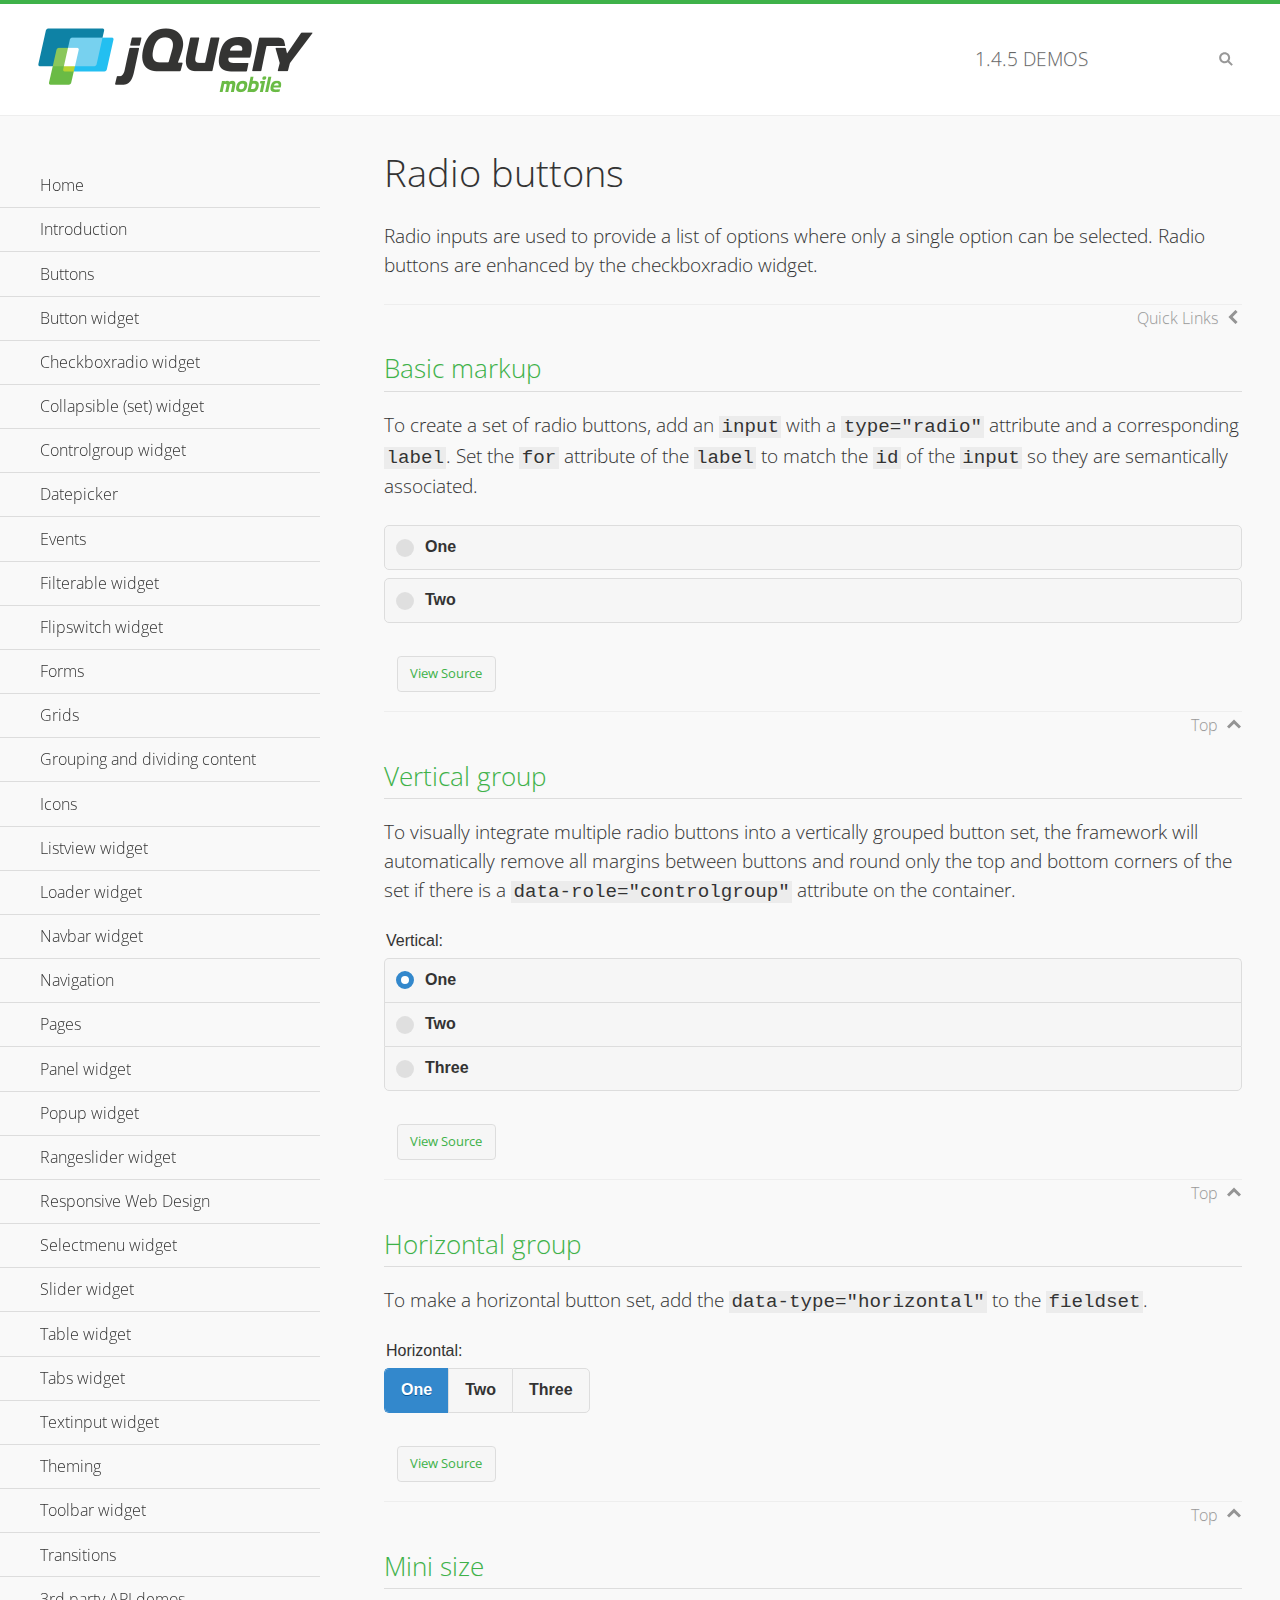
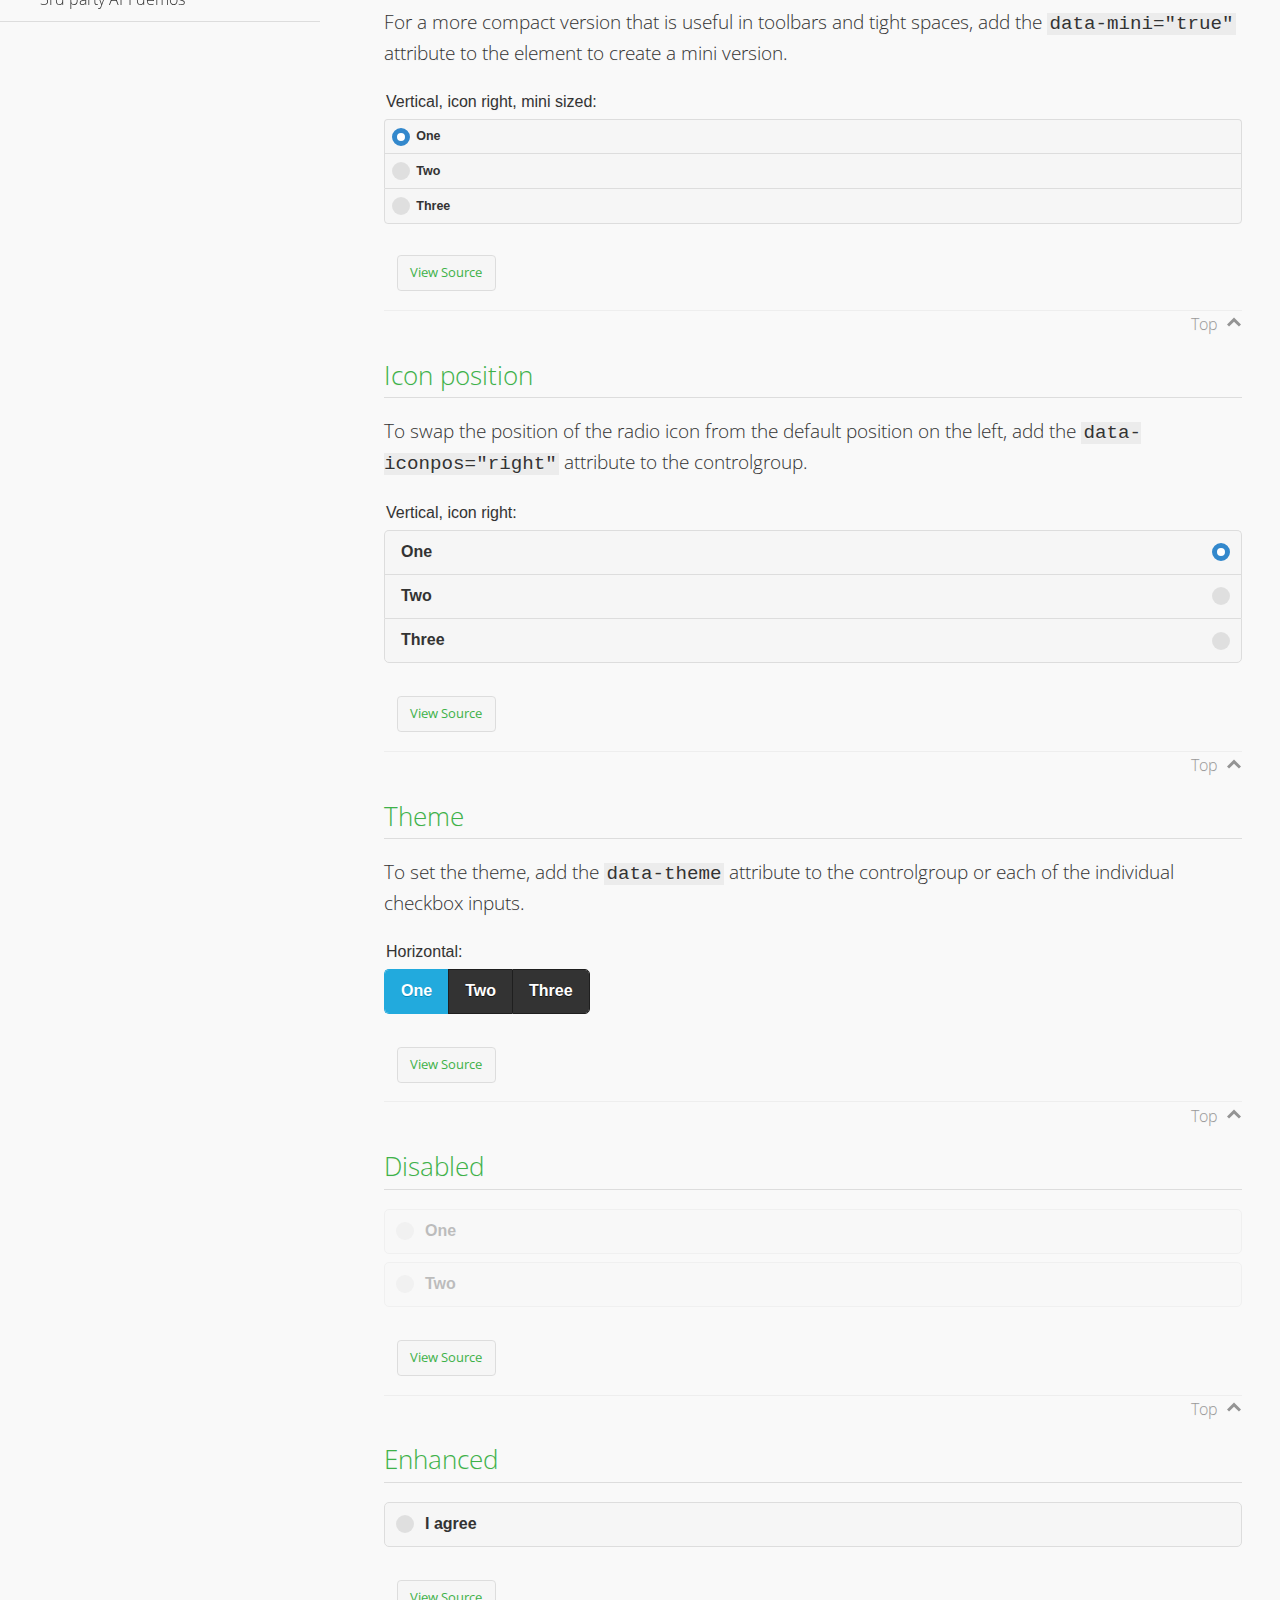
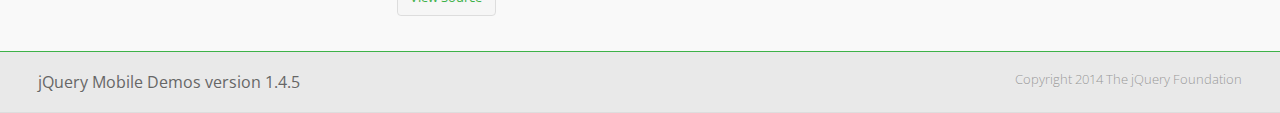
<file: lib/jquery.mobile-1.4.5/demos/checkboxradio-radio/index.html>
<!DOCTYPE html>
<html>
<head>
	<meta charset="utf-8">
	<meta name="viewport" content="width=device-width, initial-scale=1">
	<title>Radio buttons - jQuery Mobile Demos</title>
	<link rel="shortcut icon" href="../favicon.ico">
	<link rel="stylesheet" href="http://fonts.googleapis.com/css?family=Open+Sans:300,400,700">
	<link rel="stylesheet" href="../css/themes/default/jquery.mobile-1.4.5.min.css">
	<link rel="stylesheet" href="../_assets/css/jqm-demos.css">
	<script src="../js/jquery.js"></script>
	<script src="../_assets/js/index.js"></script>
	<script src="../js/jquery.mobile-1.4.5.min.js"></script>
</head>
<body>
<div data-role="page" class="jqm-demos" data-quicklinks="true">

	<div data-role="header" class="jqm-header">
		<h2><a href="../" title="jQuery Mobile Demos home"><img src="../_assets/img/jquery-logo.png" alt="jQuery Mobile"></a></h2>
		<p><span class="jqm-version"></span> Demos</p>
		<a href="#" class="jqm-navmenu-link ui-btn ui-btn-icon-notext ui-corner-all ui-icon-bars ui-nodisc-icon ui-alt-icon ui-btn-left">Menu</a>
		<a href="#" class="jqm-search-link ui-btn ui-btn-icon-notext ui-corner-all ui-icon-search ui-nodisc-icon ui-alt-icon ui-btn-right">Search</a>
	</div><!-- /header -->

	<div role="main" class="ui-content jqm-content">

		<h1>Radio buttons</h1>

		<p>Radio inputs are used to provide a list of options where only a single option can be selected. Radio buttons are enhanced by the checkboxradio widget.</p>

		<h2>Basic markup</h2>

		<p>To create a set of radio buttons, add an <code>input</code> with a <code>type="radio"</code> attribute and a corresponding <code>label</code>. Set the <code>for</code> attribute of the <code>label</code> to match the <code>id</code> of the <code>input</code> so they are semantically associated.</p>

		<div data-demo-html="true">
			<form>
				<label>
					<input type="radio" name="radio-choice-0" id="radio-choice-0a">One
				</label>

				<label for="radio-choice-0b">Two</label>
				<input type="radio" name="radio-choice-0" id="radio-choice-0b" class="custom">
			</form>
		</div><!--/demo-html -->

		<h2>Vertical group</h2>

		<p>To visually integrate multiple radio buttons into a vertically grouped button set, the framework will automatically remove all margins between buttons and round only the top and bottom corners of the set if there is a <code> data-role="controlgroup"</code> attribute on the container.</p>

		<div data-demo-html="true">
			<form>
					<fieldset data-role="controlgroup">
					<legend>Vertical:</legend>
					<input type="radio" name="radio-choice-v-2" id="radio-choice-v-2a" value="on" checked="checked">
					<label for="radio-choice-v-2a">One</label>
					<input type="radio" name="radio-choice-v-2" id="radio-choice-v-2b" value="off">
					<label for="radio-choice-v-2b">Two</label>
					<input type="radio" name="radio-choice-v-2" id="radio-choice-v-2c" value="other">
					<label for="radio-choice-v-2c">Three</label>
				</fieldset>
			</form>
		</div><!--/demo-html -->

		<h2>Horizontal group</h2>

		<p>To make a horizontal button set, add the <code> data-type="horizontal"</code> to the <code>fieldset</code>.</p>

		<div data-demo-html="true">
			<form>
				<fieldset data-role="controlgroup" data-type="horizontal">
					<legend>Horizontal:</legend>
					<input type="radio" name="radio-choice-h-2" id="radio-choice-h-2a" value="on" checked="checked">
					<label for="radio-choice-h-2a">One</label>
					<input type="radio" name="radio-choice-h-2" id="radio-choice-h-2b" value="off">
					<label for="radio-choice-h-2b">Two</label>
					<input type="radio" name="radio-choice-h-2" id="radio-choice-h-2c" value="other">
					<label for="radio-choice-h-2c">Three</label>
				</fieldset>
			</form>
		</div><!--/demo-html -->

		<h2>Mini size</h2>

		<p>For a more compact version that is useful in toolbars and tight spaces, add the <code>data-mini="true"</code> attribute to the element to create a mini version. </p>

		<div data-demo-html="true">
			<form>
				<fieldset data-role="controlgroup" data-mini="true">
					<legend>Vertical, icon right, mini sized:</legend>
					<input type="radio" name="radio-choice-v-6" id="radio-choice-v-6a" value="on" checked="checked">
					<label for="radio-choice-v-6a">One</label>
					<input type="radio" name="radio-choice-v-6" id="radio-choice-v-6b" value="off">
					<label for="radio-choice-v-6b">Two</label>
					<input type="radio" name="radio-choice-v-6" id="radio-choice-v-6c" value="other">
					<label for="radio-choice-v-6c">Three</label>
				</fieldset>
			</form>
		</div><!--/demo-html -->

		<h2>Icon position</h2>

		<p>To swap the position of the radio icon from the default position on the left, add the <code>data-iconpos="right"</code> attribute to the controlgroup.</p>

		<div data-demo-html="true">
			<form>
				<fieldset data-role="controlgroup" data-iconpos="right">
					<legend>Vertical, icon right:</legend>
					<input type="radio" name="radio-choice-w-6" id="radio-choice-w-6a" value="on" checked="checked">
					<label for="radio-choice-w-6a">One</label>
					<input type="radio" name="radio-choice-w-6" id="radio-choice-w-6b" value="off">
					<label for="radio-choice-w-6b">Two</label>
					<input type="radio" name="radio-choice-w-6" id="radio-choice-w-6c" value="other">
					<label for="radio-choice-w-6c">Three</label>
				</fieldset>
			</form>
		</div><!--/demo-html -->

		<h2>Theme</h2>

		<p>To set the theme, add the <code>data-theme</code> attribute to the controlgroup or each of the individual checkbox inputs.</p>

		<div data-demo-html="true">
			<form>
				<fieldset data-role="controlgroup" data-theme="b" data-type="horizontal">
					<legend>Horizontal:</legend>
					<input type="radio" name="radio-choice-t-6" id="radio-choice-t-6a" value="on" checked="checked">
					<label for="radio-choice-t-6a">One</label>
					<input type="radio" name="radio-choice-t-6" id="radio-choice-t-6b" value="off">
					<label for="radio-choice-t-6b">Two</label>
					<input type="radio" name="radio-choice-t-6" id="radio-choice-t-6c" value="other">
					<label for="radio-choice-t-6c">Three</label>
				</fieldset>
			</form>
		</div><!--/demo-html -->

		<h2>Disabled</h2>

		<div data-demo-html="true">
			<form>
				<label>
					<input type="radio" name="radio-choice-7" id="radio-choice-7a" disabled="disabled">One
				</label>
				<label for="radio-choice-7b">Two</label>
				<input type="radio" name="radio-choice-7" id="radio-choice-7b" disabled="disabled">
			</form>
		</div><!--/demo-html -->

		<h2>Enhanced</h2>

		<div data-demo-html="true">
			<div class="ui-radio">
				<label for="radio-enhanced" class="ui-btn ui-corner-all ui-btn-inherit ui-btn-icon-left ui-radio-off">I agree</label>
				<input type="radio" name="radio-enhanced" id="radio-enhanced" data-enhanced="true">
			</div>
		</div><!--/demo-html -->

	</div><!-- /content -->
	    <div data-role="panel" class="jqm-navmenu-panel" data-position="left" data-display="overlay" data-theme="a">
	    	<ul class="jqm-list ui-alt-icon ui-nodisc-icon">
<li data-filtertext="demos homepage" data-icon="home"><a href=".././">Home</a></li>
<li data-filtertext="introduction overview getting started"><a href="../intro/" data-ajax="false">Introduction</a></li>
<li data-filtertext="buttons button markup buttonmarkup method anchor link button element"><a href="../button-markup/" data-ajax="false">Buttons</a></li>
<li data-filtertext="form button widget input button submit reset"><a href="../button/" data-ajax="false">Button widget</a></li>
<li data-role="collapsible" data-enhanced="true" data-collapsed-icon="carat-d" data-expanded-icon="carat-u" data-iconpos="right" data-inset="false" class="ui-collapsible ui-collapsible-themed-content ui-collapsible-collapsed">
	<h3 class="ui-collapsible-heading ui-collapsible-heading-collapsed">
		<a href="#" class="ui-collapsible-heading-toggle ui-btn ui-btn-icon-right ui-btn-inherit ui-icon-carat-d">
		    Checkboxradio widget<span class="ui-collapsible-heading-status"> click to expand contents</span>
		</a>
	</h3>
	<div class="ui-collapsible-content ui-body-inherit ui-collapsible-content-collapsed" aria-hidden="true">
		<ul>
			<li data-filtertext="form checkboxradio widget checkbox input checkboxes controlgroups"><a href="../checkboxradio-checkbox/" data-ajax="false">Checkboxes</a></li>
			<li data-filtertext="form checkboxradio widget radio input radio buttons controlgroups"><a href="../checkboxradio-radio/" data-ajax="false">Radio buttons</a></li>
		</ul>
	</div>
</li>
<li data-role="collapsible" data-enhanced="true" data-collapsed-icon="carat-d" data-expanded-icon="carat-u" data-iconpos="right" data-inset="false" class="ui-collapsible ui-collapsible-themed-content ui-collapsible-collapsed">
	<h3 class="ui-collapsible-heading ui-collapsible-heading-collapsed">
		<a href="#" class="ui-collapsible-heading-toggle ui-btn ui-btn-icon-right ui-btn-inherit ui-icon-carat-d">
			Collapsible (set) widget<span class="ui-collapsible-heading-status"> click to expand contents</span>
		</a>
	</h3>
	<div class="ui-collapsible-content ui-body-inherit ui-collapsible-content-collapsed" aria-hidden="true">
		<ul>
			<li data-filtertext="collapsibles content formatting"><a href="../collapsible/" data-ajax="false">Collapsible</a></li>
			<li data-filtertext="dynamic collapsible set accordion append expand"><a href="../collapsible-dynamic/" data-ajax="false">Dynamic collapsibles</a></li>
			<li data-filtertext="accordions collapsible set widget content formatting grouped collapsibles"><a href="../collapsibleset/" data-ajax="false">Collapsible set</a></li>
		</ul>
	</div>
</li>
<li data-role="collapsible" data-enhanced="true" data-collapsed-icon="carat-d" data-expanded-icon="carat-u" data-iconpos="right" data-inset="false" class="ui-collapsible ui-collapsible-themed-content ui-collapsible-collapsed">
	<h3 class="ui-collapsible-heading ui-collapsible-heading-collapsed">
		<a href="#" class="ui-collapsible-heading-toggle ui-btn ui-btn-icon-right ui-btn-inherit ui-icon-carat-d">
			Controlgroup widget<span class="ui-collapsible-heading-status"> click to expand contents</span>
		</a>
	</h3>
	<div class="ui-collapsible-content ui-body-inherit ui-collapsible-content-collapsed" aria-hidden="true">
		<ul>
			<li data-filtertext="controlgroups selectmenu checkboxradio input grouped buttons horizontal vertical"><a href="../controlgroup/" data-ajax="false">Controlgroup</a></li>
			<li data-filtertext="dynamic controlgroup dynamically add buttons"><a href="../controlgroup-dynamic/" data-ajax="false">Dynamic controlgroups</a></li>
		</ul>
	</div>
</li>
<li data-filtertext="form datepicker widget date input"><a href="../datepicker/" data-ajax="false">Datepicker</a></li>
<li data-role="collapsible" data-enhanced="true" data-collapsed-icon="carat-d" data-expanded-icon="carat-u" data-iconpos="right" data-inset="false" class="ui-collapsible ui-collapsible-themed-content ui-collapsible-collapsed">
	<h3 class="ui-collapsible-heading ui-collapsible-heading-collapsed">
		<a href="#" class="ui-collapsible-heading-toggle ui-btn ui-btn-icon-right ui-btn-inherit ui-icon-carat-d">
			Events<span class="ui-collapsible-heading-status"> click to expand contents</span>
		</a>
	</h3>
	<div class="ui-collapsible-content ui-body-inherit ui-collapsible-content-collapsed" aria-hidden="true">
		<ul>
			<li data-filtertext="swipe to delete list items listviews swipe events"><a href="../swipe-list/" data-ajax="false">Swipe list items</a></li>
			<li data-filtertext="swipe to navigate swipe page navigation swipe events"><a href="../swipe-page/" data-ajax="false">Swipe page navigation</a></li>
		</ul>
	</div>
</li>
<li data-filtertext="filterable filter elements sorting searching listview table"><a href="../filterable/" data-ajax="false">Filterable widget</a></li>
<li data-filtertext="form flipswitch widget flip toggle switch binary select checkbox input"><a href="../flipswitch/" data-ajax="false">Flipswitch widget</a></li>
<li data-role="collapsible" data-enhanced="true" data-collapsed-icon="carat-d" data-expanded-icon="carat-u" data-iconpos="right" data-inset="false" class="ui-collapsible ui-collapsible-themed-content ui-collapsible-collapsed">
	<h3 class="ui-collapsible-heading ui-collapsible-heading-collapsed">
		<a href="#" class="ui-collapsible-heading-toggle ui-btn ui-btn-icon-right ui-btn-inherit ui-icon-carat-d">
			Forms<span class="ui-collapsible-heading-status"> click to expand contents</span>
		</a>
	</h3>
	<div class="ui-collapsible-content ui-body-inherit ui-collapsible-content-collapsed" aria-hidden="true">
		<ul>
			<li data-filtertext="forms text checkbox radio range button submit reset inputs selects textarea slider flipswitch label form elements"><a href="../forms/" data-ajax="false">Forms</a></li>
			<li data-filtertext="form hide labels hidden accessible ui-hidden-accessible forms"><a href="../forms-label-hidden-accessible/" data-ajax="false">Hide labels</a></li>
			<li data-filtertext="form field containers fieldcontain ui-field-contain forms"><a href="../forms-field-contain/" data-ajax="false">Field containers</a></li>
			<li data-filtertext="forms disabled form elements"><a href="../forms-disabled/" data-ajax="false">Forms disabled</a></li>
			<li data-filtertext="forms gallery examples overview forms text checkbox radio range button submit reset inputs selects textarea slider flipswitch label form elements"><a href="../forms-gallery/" data-ajax="false">Forms gallery</a></li>
		</ul>
	</div>
</li>
<li data-role="collapsible" data-enhanced="true" data-collapsed-icon="carat-d" data-expanded-icon="carat-u" data-iconpos="right" data-inset="false" class="ui-collapsible ui-collapsible-themed-content ui-collapsible-collapsed">
	<h3 class="ui-collapsible-heading ui-collapsible-heading-collapsed">
		<a href="#" class="ui-collapsible-heading-toggle ui-btn ui-btn-icon-right ui-btn-inherit ui-icon-carat-d">
			Grids<span class="ui-collapsible-heading-status"> click to expand contents</span>
		</a>
	</h3>
	<div class="ui-collapsible-content ui-body-inherit ui-collapsible-content-collapsed" aria-hidden="true">
		<ul>
			<li data-filtertext="grids columns blocks content formatting rwd responsive css framework"><a href="../grids/" data-ajax="false">Grids</a></li>
			<li data-filtertext="buttons in grids css framework"><a href="../grids-buttons/" data-ajax="false">Buttons in grids</a></li>
			<li data-filtertext="custom responsive grids rwd css framework"><a href="../grids-custom-responsive/" data-ajax="false">Custom responsive grids</a></li>
		</ul>
	</div>
</li>
<li data-filtertext="blocks content formatting sections heading"><a href="../body-bar-classes/" data-ajax="false">Grouping and dividing content</a></li>
<li data-role="collapsible" data-enhanced="true" data-collapsed-icon="carat-d" data-expanded-icon="carat-u" data-iconpos="right" data-inset="false" class="ui-collapsible ui-collapsible-themed-content ui-collapsible-collapsed">
	<h3 class="ui-collapsible-heading ui-collapsible-heading-collapsed">
		<a href="#" class="ui-collapsible-heading-toggle ui-btn ui-btn-icon-right ui-btn-inherit ui-icon-carat-d">
			Icons<span class="ui-collapsible-heading-status"> click to expand contents</span>
		</a>
	</h3>
	<div class="ui-collapsible-content ui-body-inherit ui-collapsible-content-collapsed" aria-hidden="true">
		<ul>
			<li data-filtertext="button icons svg disc alt custom icon position"><a href="../icons/" data-ajax="false">Icons</a></li>
			<li data-filtertext=""><a href="../icons-grunticon/" data-ajax="false">Grunticon loader</a></li>
		</ul>
	</div>
</li>
<li data-role="collapsible" data-enhanced="true" data-collapsed-icon="carat-d" data-expanded-icon="carat-u" data-iconpos="right" data-inset="false" class="ui-collapsible ui-collapsible-themed-content ui-collapsible-collapsed">
	<h3 class="ui-collapsible-heading ui-collapsible-heading-collapsed">
		<a href="#" class="ui-collapsible-heading-toggle ui-btn ui-btn-icon-right ui-btn-inherit ui-icon-carat-d">
			Listview widget<span class="ui-collapsible-heading-status"> click to expand contents</span>
		</a>
	</h3>
	<div class="ui-collapsible-content ui-body-inherit ui-collapsible-content-collapsed" aria-hidden="true">
		<ul>
			<li data-filtertext="listview widget thumbnails icons nested split button collapsible ul ol"><a href="../listview/" data-ajax="false">Listview</a></li>
			<li data-filtertext="autocomplete filterable reveal listview filtertextbeforefilter placeholder"><a href="../listview-autocomplete/" data-ajax="false">Listview autocomplete</a></li>
			<li data-filtertext="autocomplete filterable reveal listview remote data filtertextbeforefilter placeholder"><a href="../listview-autocomplete-remote/" data-ajax="false">Listview autocomplete remote data</a></li>
			<li data-filtertext="autodividers anchor jump scroll linkbars listview lists ul ol"><a href="../listview-autodividers-linkbar/" data-ajax="false">Listview autodividers linkbar</a></li>
			<li data-filtertext="listview autodividers selector autodividersselector lists ul ol"><a href="../listview-autodividers-selector/" data-ajax="false">Listview autodividers selector</a></li>
			<li data-filtertext="listview nested list items"><a href="../listview-nested-lists/" data-ajax="false">Nested Listviews</a></li>
			<li data-filtertext="listview collapsible list items flat"><a href="../listview-collapsible-item-flat/" data-ajax="false">Listview collapsible list items (flat)</a></li>
			<li data-filtertext="listview collapsible list indented"><a href="../listview-collapsible-item-indented/" data-ajax="false">Listview collapsible list items (indented)</a></li>
			<li data-filtertext="grid listview responsive grids responsive listviews lists ul"><a href="../listview-grid/" data-ajax="false">Listview responsive grid</a></li>
		</ul>
	</div>
</li>
<li data-filtertext="loader widget page loading navigation overlay spinner"><a href="../loader/" data-ajax="false">Loader widget</a></li>
<li data-filtertext="navbar widget navmenu toolbars header footer"><a href="../navbar/" data-ajax="false">Navbar widget</a></li>
<li data-role="collapsible" data-enhanced="true" data-collapsed-icon="carat-d" data-expanded-icon="carat-u" data-iconpos="right" data-inset="false" class="ui-collapsible ui-collapsible-themed-content ui-collapsible-collapsed">
	<h3 class="ui-collapsible-heading ui-collapsible-heading-collapsed">
		<a href="#" class="ui-collapsible-heading-toggle ui-btn ui-btn-icon-right ui-btn-inherit ui-icon-carat-d">
			Navigation<span class="ui-collapsible-heading-status"> click to expand contents</span>
		</a>
	</h3>
	<div class="ui-collapsible-content ui-body-inherit ui-collapsible-content-collapsed" aria-hidden="true">
		<ul>
			<li data-filtertext="ajax navigation navigate widget history event method"><a href="../navigation/" data-ajax="false">Navigation</a></li>
			<li data-filtertext="linking pages page links navigation ajax prefetch cache"><a href="../navigation-linking-pages/" data-ajax="false">Linking pages</a></li>
			<!-- <li data-filtertext="php redirect server redirection server-side navigation"><a href="../navigation-php-redirect/" data-ajax="false">PHP redirect demo</a></li>-->
			<li data-filtertext="navigation redirection hash query"><a href="../navigation-hash-processing/" data-ajax="false">Hash processing demo</a></li>
			<li data-filtertext="navigation redirection hash query"><a href="../page-events/" data-ajax="false">Page Navigation Events</a></li>
		</ul>
	</div>
</li>
<li data-role="collapsible" data-enhanced="true" data-collapsed-icon="carat-d" data-expanded-icon="carat-u" data-iconpos="right" data-inset="false" class="ui-collapsible ui-collapsible-themed-content ui-collapsible-collapsed">
	<h3 class="ui-collapsible-heading ui-collapsible-heading-collapsed">
		<a href="#" class="ui-collapsible-heading-toggle ui-btn ui-btn-icon-right ui-btn-inherit ui-icon-carat-d">
			Pages<span class="ui-collapsible-heading-status"> click to expand contents</span>
		</a>
	</h3>
	<div class="ui-collapsible-content ui-body-inherit ui-collapsible-content-collapsed" aria-hidden="true">
		<ul>
			<li data-filtertext="pages page widget ajax navigation"><a href="../pages/" data-ajax="false">Pages</a></li>
			<li data-filtertext="single page"><a href="../pages-single-page/" data-ajax="false">Single page</a></li>
			<li data-filtertext="multipage multi-page page"><a href="../pages-multi-page/" data-ajax="false">Multi-page template</a></li>
			<li data-filtertext="dialog page widget modal popup"><a href="../pages-dialog/" data-ajax="false">Dialog page</a></li>
		</ul>
	</div>
</li>
<li data-role="collapsible" data-enhanced="true" data-collapsed-icon="carat-d" data-expanded-icon="carat-u" data-iconpos="right" data-inset="false" class="ui-collapsible ui-collapsible-themed-content ui-collapsible-collapsed">
	<h3 class="ui-collapsible-heading ui-collapsible-heading-collapsed">
		<a href="#" class="ui-collapsible-heading-toggle ui-btn ui-btn-icon-right ui-btn-inherit ui-icon-carat-d">
			Panel widget<span class="ui-collapsible-heading-status"> click to expand contents</span>
		</a>
	</h3>
	<div class="ui-collapsible-content ui-body-inherit ui-collapsible-content-collapsed" aria-hidden="true">
		<ul>
			<li data-filtertext="panel widget sliding panels reveal push overlay responsive"><a href="../panel/" data-ajax="false">Panel</a></li>
			<li data-filtertext=""><a href="../panel-external/" data-ajax="false">External panels</a></li>
			<li data-filtertext="panel "><a href="../panel-fixed/" data-ajax="false">Fixed panels</a></li>
			<li data-filtertext="panel slide panels sliding panels shadow rwd responsive breakpoint"><a href="../panel-responsive/" data-ajax="false">Panels responsive</a></li>
			<li data-filtertext="panel custom style custom panel width reveal shadow listview panel styling page background wrapper"><a href="../panel-styling/" data-ajax="false">Custom panel style</a></li>
			<li data-filtertext="panel open on swipe"><a href="../panel-swipe-open/" data-ajax="false">Panel open on swipe</a></li>
			<li data-filtertext="panels outside page internal external toolbars"><a href="../panel-external-internal/" data-ajax="false">Panel external and internal</a></li>
		</ul>
	</div>
</li>
<li data-role="collapsible" data-enhanced="true" data-collapsed-icon="carat-d" data-expanded-icon="carat-u" data-iconpos="right" data-inset="false" class="ui-collapsible ui-collapsible-themed-content ui-collapsible-collapsed">
	<h3 class="ui-collapsible-heading ui-collapsible-heading-collapsed">
		<a href="#" class="ui-collapsible-heading-toggle ui-btn ui-btn-icon-right ui-btn-inherit ui-icon-carat-d">
			Popup widget<span class="ui-collapsible-heading-status"> click to expand contents</span>
		</a>
	</h3>
	<div class="ui-collapsible-content ui-body-inherit ui-collapsible-content-collapsed" aria-hidden="true">
		<ul>
			<li data-filtertext="popup widget popups dialog modal transition tooltip lightbox form overlay screen flip pop fade transition"><a href="../popup/" data-ajax="false">Popup</a></li>
			<li data-filtertext="popup alignment position"><a href="../popup-alignment/" data-ajax="false">Popup alignment</a></li>
			<li data-filtertext="popup arrow size popups popover"><a href="../popup-arrow-size/" data-ajax="false">Popup arrow size</a></li>
			<li data-filtertext="dynamic popups popup images lightbox"><a href="../popup-dynamic/" data-ajax="false">Dynamic popups</a></li>
			<li data-filtertext="popups with iframes scaling"><a href="../popup-iframe/" data-ajax="false">Popups with iframes</a></li>
			<li data-filtertext="popup image scaling"><a href="../popup-image-scaling/" data-ajax="false">Popup image scaling</a></li>
			<li data-filtertext="external popup outside multi-page"><a href="../popup-outside-multipage/" data-ajax="false">Popup outside multi-page</a></li>
		</ul>
	</div>
</li>
<li data-filtertext="form rangeslider widget dual sliders dual handle sliders range input"><a href="../rangeslider/" data-ajax="false">Rangeslider widget</a></li>
<li data-filtertext="responsive web design rwd adaptive progressive enhancement PE accessible mobile breakpoints media query media queries"><a href="../rwd/" data-ajax="false">Responsive Web Design</a></li>
<li data-role="collapsible" data-enhanced="true" data-collapsed-icon="carat-d" data-expanded-icon="carat-u" data-iconpos="right" data-inset="false" class="ui-collapsible ui-collapsible-themed-content ui-collapsible-collapsed">
	<h3 class="ui-collapsible-heading ui-collapsible-heading-collapsed">
		<a href="#" class="ui-collapsible-heading-toggle ui-btn ui-btn-icon-right ui-btn-inherit ui-icon-carat-d">
			Selectmenu widget<span class="ui-collapsible-heading-status"> click to expand contents</span>
		</a>
	</h3>
	<div class="ui-collapsible-content ui-body-inherit ui-collapsible-content-collapsed" aria-hidden="true">
		<ul>
			<li data-filtertext="form selectmenu widget select input custom select menu selects"><a href="../selectmenu/" data-ajax="false">Selectmenu</a></li>
			<li data-filtertext="form custom select menu selectmenu widget custom menu option optgroup multiple selects"><a href="../selectmenu-custom/" data-ajax="false">Custom select menu</a></li>
			<li data-filtertext="filterable select filter popup dialog"><a href="../selectmenu-custom-filter/" data-ajax="false">Custom select menu with filter</a></li>
		</ul>
	</div>
</li>
<li data-role="collapsible" data-enhanced="true" data-collapsed-icon="carat-d" data-expanded-icon="carat-u" data-iconpos="right" data-inset="false" class="ui-collapsible ui-collapsible-themed-content ui-collapsible-collapsed">
	<h3 class="ui-collapsible-heading ui-collapsible-heading-collapsed">
		<a href="#" class="ui-collapsible-heading-toggle ui-btn ui-btn-icon-right ui-btn-inherit ui-icon-carat-d">
			Slider widget<span class="ui-collapsible-heading-status"> click to expand contents</span>
		</a>
	</h3>
	<div class="ui-collapsible-content ui-body-inherit ui-collapsible-content-collapsed" aria-hidden="true">
		<ul>
			<li data-filtertext="form slider widget range input single sliders"><a href="../slider/" data-ajax="false">Slider</a></li>
			<li data-filtertext="form slider widget flipswitch slider binary select flip toggle switch"><a href="../slider-flipswitch/" data-ajax="false">Slider flip toggle switch</a></li>
			<li data-filtertext="form slider tooltip handle value input range sliders"><a href="../slider-tooltip/" data-ajax="false">Slider tooltip</a></li>
		</ul>
	</div>
</li>
<li data-role="collapsible" data-enhanced="true" data-collapsed-icon="carat-d" data-expanded-icon="carat-u" data-iconpos="right" data-inset="false" class="ui-collapsible ui-collapsible-themed-content ui-collapsible-collapsed">
	<h3 class="ui-collapsible-heading ui-collapsible-heading-collapsed">
		<a href="#" class="ui-collapsible-heading-toggle ui-btn ui-btn-icon-right ui-btn-inherit ui-icon-carat-d">
			Table widget<span class="ui-collapsible-heading-status"> click to expand contents</span>
		</a>
	</h3>
	<div class="ui-collapsible-content ui-body-inherit ui-collapsible-content-collapsed" aria-hidden="true">
		<ul>
			<li data-filtertext="table widget reflow column toggle th td responsive tables rwd hide show tabular"><a href="../table-column-toggle/" data-ajax="false">Table Column Toggle</a></li>
			<li data-filtertext="table column toggle phone comparison demo"><a href="../table-column-toggle-example/" data-ajax="false">Table Column Toggle demo</a></li>
			<li data-filtertext="responsive tables table column toggle heading groups rwd breakpoint"><a href="../table-column-toggle-heading-groups/" data-ajax="false">Table Column Toggle heading groups</a></li>
			<li data-filtertext="responsive tables table column toggle hide rwd breakpoint customization options"><a href="../table-column-toggle-options/" data-ajax="false">Table Column Toggle options</a></li>
			<li data-filtertext="table reflow th td responsive rwd columns tabular"><a href="../table-reflow/" data-ajax="false">Table Reflow</a></li>
			<li data-filtertext="responsive tables table reflow heading groups rwd breakpoint"><a href="../table-reflow-heading-groups/" data-ajax="false">Table Reflow heading groups</a></li>
			<li data-filtertext="responsive tables table reflow stripes strokes table style"><a href="../table-reflow-stripes-strokes/" data-ajax="false">Table Reflow stripes and strokes</a></li>
			<li data-filtertext="responsive tables table reflow stack custom styles"><a href="../table-reflow-styling/" data-ajax="false">Table Reflow custom styles</a></li>
		</ul>
	</div>
</li>
<li data-filtertext="ui tabs widget"><a href="../tabs/" data-ajax="false">Tabs widget</a></li>
<li data-filtertext="form textinput widget text input textarea number date time tel email file color password"><a href="../textinput/" data-ajax="false">Textinput widget</a></li>
<li data-role="collapsible" data-enhanced="true" data-collapsed-icon="carat-d" data-expanded-icon="carat-u" data-iconpos="right" data-inset="false" class="ui-collapsible ui-collapsible-themed-content ui-collapsible-collapsed">
	<h3 class="ui-collapsible-heading ui-collapsible-heading-collapsed">
		<a href="#" class="ui-collapsible-heading-toggle ui-btn ui-btn-icon-right ui-btn-inherit ui-icon-carat-d">
			Theming<span class="ui-collapsible-heading-status"> click to expand contents</span>
		</a>
	</h3>
	<div class="ui-collapsible-content ui-body-inherit ui-collapsible-content-collapsed" aria-hidden="true">
		<ul>
			<li data-filtertext="default theme swatches theming style css"><a href="../theme-default/" data-ajax="false">Default theme</a></li>
			<li data-filtertext="classic theme old theme swatches theming style css"><a href="../theme-classic/" data-ajax="false">Classic theme</a></li>
		</ul>
	</div>
</li>
<li data-role="collapsible" data-enhanced="true" data-collapsed-icon="carat-d" data-expanded-icon="carat-u" data-iconpos="right" data-inset="false" class="ui-collapsible ui-collapsible-themed-content ui-collapsible-collapsed">
	<h3 class="ui-collapsible-heading ui-collapsible-heading-collapsed">
		<a href="#" class="ui-collapsible-heading-toggle ui-btn ui-btn-icon-right ui-btn-inherit ui-icon-carat-d">
			Toolbar widget<span class="ui-collapsible-heading-status"> click to expand contents</span>
		</a>
	</h3>
	<div class="ui-collapsible-content ui-body-inherit ui-collapsible-content-collapsed" aria-hidden="true">
		<ul>
			<li data-filtertext="toolbar widget header footer toolbars fixed fullscreen external sections"><a href="../toolbar/" data-ajax="false">Toolbar</a></li>
			<li data-filtertext="dynamic toolbars dynamically add toolbar header footer"><a href="../toolbar-dynamic/" data-ajax="false">Dynamic toolbars</a></li>
			<li data-filtertext="external toolbars header footer"><a href="../toolbar-external/" data-ajax="false">External toolbars</a></li>
			<li data-filtertext="fixed toolbars header footer"><a href="../toolbar-fixed/" data-ajax="false">Fixed toolbars</a></li>
			<li data-filtertext="fixed fullscreen toolbars header footer"><a href="../toolbar-fixed-fullscreen/" data-ajax="false">Fullscreen toolbars</a></li>
			<li data-filtertext="external fixed toolbars header footer"><a href="../toolbar-fixed-external/" data-ajax="false">Fixed external toolbars</a></li>
			<li data-filtertext="external persistent toolbars header footer navbar navmenu"><a href="../toolbar-fixed-persistent/" data-ajax="false">Persistent toolbars</a></li>
			<li data-filtertext="external ajax optimized toolbars persistent toolbars header footer navbar"><a href="../toolbar-fixed-persistent-optimized/" data-ajax="false">Ajax optimized toolbars</a></li>
			<li data-filtertext="form in toolbars header footer"><a href="../toolbar-fixed-forms/" data-ajax="false">Form in toolbar</a></li>
		</ul>
	</div>
</li>
<li data-filtertext="page transitions animated pages popup navigation flip slide fade pop"><a href="../transitions/" data-ajax="false">Transitions</a></li>
<li data-role="collapsible" data-enhanced="true" data-collapsed-icon="carat-d" data-expanded-icon="carat-u" data-iconpos="right" data-inset="false" class="ui-collapsible ui-collapsible-themed-content ui-collapsible-collapsed">
	<h3 class="ui-collapsible-heading ui-collapsible-heading-collapsed">
		<a href="#" class="ui-collapsible-heading-toggle ui-btn ui-btn-icon-right ui-btn-inherit ui-icon-carat-d">
			3rd party API demos<span class="ui-collapsible-heading-status"> click to expand contents</span>
		</a>
	</h3>
	<div class="ui-collapsible-content ui-body-inherit ui-collapsible-content-collapsed" aria-hidden="true">
		<ul>
			<li data-filtertext="backbone requirejs navigation router"><a href="../backbone-requirejs/" data-ajax="false">Backbone RequireJS</a></li>
			<li data-filtertext="google maps geolocation demo"><a href="../map-geolocation/" data-ajax="false">Google Maps geolocation</a></li>
			<li data-filtertext="google maps hybrid"><a href="../map-list-toggle/" data-ajax="false">Google Maps list toggle</a></li>
		</ul>
	</div>
</li>



		     </ul>
		</div><!-- /panel -->


	<div data-role="footer" data-position="fixed" data-tap-toggle="false" class="jqm-footer">
		<p>jQuery Mobile Demos version <span class="jqm-version"></span></p>
		<p>Copyright 2014 The jQuery Foundation</p>
	</div><!-- /footer -->
	<!-- TODO: This should become an external panel so we can add input to markup (unique ID) -->
    <div data-role="panel" class="jqm-search-panel" data-position="right" data-display="overlay" data-theme="a">
		<div class="jqm-search">
			<ul class="jqm-list" data-filter-placeholder="Search demos..." data-filter-reveal="true">
<li data-filtertext="demos homepage" data-icon="home"><a href=".././">Home</a></li>
<li data-filtertext="introduction overview getting started"><a href="../intro/" data-ajax="false">Introduction</a></li>
<li data-filtertext="buttons button markup buttonmarkup method anchor link button element"><a href="../button-markup/" data-ajax="false">Buttons</a></li>
<li data-filtertext="form button widget input button submit reset"><a href="../button/" data-ajax="false">Button widget</a></li>
<li data-role="collapsible" data-enhanced="true" data-collapsed-icon="carat-d" data-expanded-icon="carat-u" data-iconpos="right" data-inset="false" class="ui-collapsible ui-collapsible-themed-content ui-collapsible-collapsed">
	<h3 class="ui-collapsible-heading ui-collapsible-heading-collapsed">
		<a href="#" class="ui-collapsible-heading-toggle ui-btn ui-btn-icon-right ui-btn-inherit ui-icon-carat-d">
		    Checkboxradio widget<span class="ui-collapsible-heading-status"> click to expand contents</span>
		</a>
	</h3>
	<div class="ui-collapsible-content ui-body-inherit ui-collapsible-content-collapsed" aria-hidden="true">
		<ul>
			<li data-filtertext="form checkboxradio widget checkbox input checkboxes controlgroups"><a href="../checkboxradio-checkbox/" data-ajax="false">Checkboxes</a></li>
			<li data-filtertext="form checkboxradio widget radio input radio buttons controlgroups"><a href="../checkboxradio-radio/" data-ajax="false">Radio buttons</a></li>
		</ul>
	</div>
</li>
<li data-role="collapsible" data-enhanced="true" data-collapsed-icon="carat-d" data-expanded-icon="carat-u" data-iconpos="right" data-inset="false" class="ui-collapsible ui-collapsible-themed-content ui-collapsible-collapsed">
	<h3 class="ui-collapsible-heading ui-collapsible-heading-collapsed">
		<a href="#" class="ui-collapsible-heading-toggle ui-btn ui-btn-icon-right ui-btn-inherit ui-icon-carat-d">
			Collapsible (set) widget<span class="ui-collapsible-heading-status"> click to expand contents</span>
		</a>
	</h3>
	<div class="ui-collapsible-content ui-body-inherit ui-collapsible-content-collapsed" aria-hidden="true">
		<ul>
			<li data-filtertext="collapsibles content formatting"><a href="../collapsible/" data-ajax="false">Collapsible</a></li>
			<li data-filtertext="dynamic collapsible set accordion append expand"><a href="../collapsible-dynamic/" data-ajax="false">Dynamic collapsibles</a></li>
			<li data-filtertext="accordions collapsible set widget content formatting grouped collapsibles"><a href="../collapsibleset/" data-ajax="false">Collapsible set</a></li>
		</ul>
	</div>
</li>
<li data-role="collapsible" data-enhanced="true" data-collapsed-icon="carat-d" data-expanded-icon="carat-u" data-iconpos="right" data-inset="false" class="ui-collapsible ui-collapsible-themed-content ui-collapsible-collapsed">
	<h3 class="ui-collapsible-heading ui-collapsible-heading-collapsed">
		<a href="#" class="ui-collapsible-heading-toggle ui-btn ui-btn-icon-right ui-btn-inherit ui-icon-carat-d">
			Controlgroup widget<span class="ui-collapsible-heading-status"> click to expand contents</span>
		</a>
	</h3>
	<div class="ui-collapsible-content ui-body-inherit ui-collapsible-content-collapsed" aria-hidden="true">
		<ul>
			<li data-filtertext="controlgroups selectmenu checkboxradio input grouped buttons horizontal vertical"><a href="../controlgroup/" data-ajax="false">Controlgroup</a></li>
			<li data-filtertext="dynamic controlgroup dynamically add buttons"><a href="../controlgroup-dynamic/" data-ajax="false">Dynamic controlgroups</a></li>
		</ul>
	</div>
</li>
<li data-filtertext="form datepicker widget date input"><a href="../datepicker/" data-ajax="false">Datepicker</a></li>
<li data-role="collapsible" data-enhanced="true" data-collapsed-icon="carat-d" data-expanded-icon="carat-u" data-iconpos="right" data-inset="false" class="ui-collapsible ui-collapsible-themed-content ui-collapsible-collapsed">
	<h3 class="ui-collapsible-heading ui-collapsible-heading-collapsed">
		<a href="#" class="ui-collapsible-heading-toggle ui-btn ui-btn-icon-right ui-btn-inherit ui-icon-carat-d">
			Events<span class="ui-collapsible-heading-status"> click to expand contents</span>
		</a>
	</h3>
	<div class="ui-collapsible-content ui-body-inherit ui-collapsible-content-collapsed" aria-hidden="true">
		<ul>
			<li data-filtertext="swipe to delete list items listviews swipe events"><a href="../swipe-list/" data-ajax="false">Swipe list items</a></li>
			<li data-filtertext="swipe to navigate swipe page navigation swipe events"><a href="../swipe-page/" data-ajax="false">Swipe page navigation</a></li>
		</ul>
	</div>
</li>
<li data-filtertext="filterable filter elements sorting searching listview table"><a href="../filterable/" data-ajax="false">Filterable widget</a></li>
<li data-filtertext="form flipswitch widget flip toggle switch binary select checkbox input"><a href="../flipswitch/" data-ajax="false">Flipswitch widget</a></li>
<li data-role="collapsible" data-enhanced="true" data-collapsed-icon="carat-d" data-expanded-icon="carat-u" data-iconpos="right" data-inset="false" class="ui-collapsible ui-collapsible-themed-content ui-collapsible-collapsed">
	<h3 class="ui-collapsible-heading ui-collapsible-heading-collapsed">
		<a href="#" class="ui-collapsible-heading-toggle ui-btn ui-btn-icon-right ui-btn-inherit ui-icon-carat-d">
			Forms<span class="ui-collapsible-heading-status"> click to expand contents</span>
		</a>
	</h3>
	<div class="ui-collapsible-content ui-body-inherit ui-collapsible-content-collapsed" aria-hidden="true">
		<ul>
			<li data-filtertext="forms text checkbox radio range button submit reset inputs selects textarea slider flipswitch label form elements"><a href="../forms/" data-ajax="false">Forms</a></li>
			<li data-filtertext="form hide labels hidden accessible ui-hidden-accessible forms"><a href="../forms-label-hidden-accessible/" data-ajax="false">Hide labels</a></li>
			<li data-filtertext="form field containers fieldcontain ui-field-contain forms"><a href="../forms-field-contain/" data-ajax="false">Field containers</a></li>
			<li data-filtertext="forms disabled form elements"><a href="../forms-disabled/" data-ajax="false">Forms disabled</a></li>
			<li data-filtertext="forms gallery examples overview forms text checkbox radio range button submit reset inputs selects textarea slider flipswitch label form elements"><a href="../forms-gallery/" data-ajax="false">Forms gallery</a></li>
		</ul>
	</div>
</li>
<li data-role="collapsible" data-enhanced="true" data-collapsed-icon="carat-d" data-expanded-icon="carat-u" data-iconpos="right" data-inset="false" class="ui-collapsible ui-collapsible-themed-content ui-collapsible-collapsed">
	<h3 class="ui-collapsible-heading ui-collapsible-heading-collapsed">
		<a href="#" class="ui-collapsible-heading-toggle ui-btn ui-btn-icon-right ui-btn-inherit ui-icon-carat-d">
			Grids<span class="ui-collapsible-heading-status"> click to expand contents</span>
		</a>
	</h3>
	<div class="ui-collapsible-content ui-body-inherit ui-collapsible-content-collapsed" aria-hidden="true">
		<ul>
			<li data-filtertext="grids columns blocks content formatting rwd responsive css framework"><a href="../grids/" data-ajax="false">Grids</a></li>
			<li data-filtertext="buttons in grids css framework"><a href="../grids-buttons/" data-ajax="false">Buttons in grids</a></li>
			<li data-filtertext="custom responsive grids rwd css framework"><a href="../grids-custom-responsive/" data-ajax="false">Custom responsive grids</a></li>
		</ul>
	</div>
</li>
<li data-filtertext="blocks content formatting sections heading"><a href="../body-bar-classes/" data-ajax="false">Grouping and dividing content</a></li>
<li data-role="collapsible" data-enhanced="true" data-collapsed-icon="carat-d" data-expanded-icon="carat-u" data-iconpos="right" data-inset="false" class="ui-collapsible ui-collapsible-themed-content ui-collapsible-collapsed">
	<h3 class="ui-collapsible-heading ui-collapsible-heading-collapsed">
		<a href="#" class="ui-collapsible-heading-toggle ui-btn ui-btn-icon-right ui-btn-inherit ui-icon-carat-d">
			Icons<span class="ui-collapsible-heading-status"> click to expand contents</span>
		</a>
	</h3>
	<div class="ui-collapsible-content ui-body-inherit ui-collapsible-content-collapsed" aria-hidden="true">
		<ul>
			<li data-filtertext="button icons svg disc alt custom icon position"><a href="../icons/" data-ajax="false">Icons</a></li>
			<li data-filtertext=""><a href="../icons-grunticon/" data-ajax="false">Grunticon loader</a></li>
		</ul>
	</div>
</li>
<li data-role="collapsible" data-enhanced="true" data-collapsed-icon="carat-d" data-expanded-icon="carat-u" data-iconpos="right" data-inset="false" class="ui-collapsible ui-collapsible-themed-content ui-collapsible-collapsed">
	<h3 class="ui-collapsible-heading ui-collapsible-heading-collapsed">
		<a href="#" class="ui-collapsible-heading-toggle ui-btn ui-btn-icon-right ui-btn-inherit ui-icon-carat-d">
			Listview widget<span class="ui-collapsible-heading-status"> click to expand contents</span>
		</a>
	</h3>
	<div class="ui-collapsible-content ui-body-inherit ui-collapsible-content-collapsed" aria-hidden="true">
		<ul>
			<li data-filtertext="listview widget thumbnails icons nested split button collapsible ul ol"><a href="../listview/" data-ajax="false">Listview</a></li>
			<li data-filtertext="autocomplete filterable reveal listview filtertextbeforefilter placeholder"><a href="../listview-autocomplete/" data-ajax="false">Listview autocomplete</a></li>
			<li data-filtertext="autocomplete filterable reveal listview remote data filtertextbeforefilter placeholder"><a href="../listview-autocomplete-remote/" data-ajax="false">Listview autocomplete remote data</a></li>
			<li data-filtertext="autodividers anchor jump scroll linkbars listview lists ul ol"><a href="../listview-autodividers-linkbar/" data-ajax="false">Listview autodividers linkbar</a></li>
			<li data-filtertext="listview autodividers selector autodividersselector lists ul ol"><a href="../listview-autodividers-selector/" data-ajax="false">Listview autodividers selector</a></li>
			<li data-filtertext="listview nested list items"><a href="../listview-nested-lists/" data-ajax="false">Nested Listviews</a></li>
			<li data-filtertext="listview collapsible list items flat"><a href="../listview-collapsible-item-flat/" data-ajax="false">Listview collapsible list items (flat)</a></li>
			<li data-filtertext="listview collapsible list indented"><a href="../listview-collapsible-item-indented/" data-ajax="false">Listview collapsible list items (indented)</a></li>
			<li data-filtertext="grid listview responsive grids responsive listviews lists ul"><a href="../listview-grid/" data-ajax="false">Listview responsive grid</a></li>
		</ul>
	</div>
</li>
<li data-filtertext="loader widget page loading navigation overlay spinner"><a href="../loader/" data-ajax="false">Loader widget</a></li>
<li data-filtertext="navbar widget navmenu toolbars header footer"><a href="../navbar/" data-ajax="false">Navbar widget</a></li>
<li data-role="collapsible" data-enhanced="true" data-collapsed-icon="carat-d" data-expanded-icon="carat-u" data-iconpos="right" data-inset="false" class="ui-collapsible ui-collapsible-themed-content ui-collapsible-collapsed">
	<h3 class="ui-collapsible-heading ui-collapsible-heading-collapsed">
		<a href="#" class="ui-collapsible-heading-toggle ui-btn ui-btn-icon-right ui-btn-inherit ui-icon-carat-d">
			Navigation<span class="ui-collapsible-heading-status"> click to expand contents</span>
		</a>
	</h3>
	<div class="ui-collapsible-content ui-body-inherit ui-collapsible-content-collapsed" aria-hidden="true">
		<ul>
			<li data-filtertext="ajax navigation navigate widget history event method"><a href="../navigation/" data-ajax="false">Navigation</a></li>
			<li data-filtertext="linking pages page links navigation ajax prefetch cache"><a href="../navigation-linking-pages/" data-ajax="false">Linking pages</a></li>
			<!-- <li data-filtertext="php redirect server redirection server-side navigation"><a href="../navigation-php-redirect/" data-ajax="false">PHP redirect demo</a></li>-->
			<li data-filtertext="navigation redirection hash query"><a href="../navigation-hash-processing/" data-ajax="false">Hash processing demo</a></li>
			<li data-filtertext="navigation redirection hash query"><a href="../page-events/" data-ajax="false">Page Navigation Events</a></li>
		</ul>
	</div>
</li>
<li data-role="collapsible" data-enhanced="true" data-collapsed-icon="carat-d" data-expanded-icon="carat-u" data-iconpos="right" data-inset="false" class="ui-collapsible ui-collapsible-themed-content ui-collapsible-collapsed">
	<h3 class="ui-collapsible-heading ui-collapsible-heading-collapsed">
		<a href="#" class="ui-collapsible-heading-toggle ui-btn ui-btn-icon-right ui-btn-inherit ui-icon-carat-d">
			Pages<span class="ui-collapsible-heading-status"> click to expand contents</span>
		</a>
	</h3>
	<div class="ui-collapsible-content ui-body-inherit ui-collapsible-content-collapsed" aria-hidden="true">
		<ul>
			<li data-filtertext="pages page widget ajax navigation"><a href="../pages/" data-ajax="false">Pages</a></li>
			<li data-filtertext="single page"><a href="../pages-single-page/" data-ajax="false">Single page</a></li>
			<li data-filtertext="multipage multi-page page"><a href="../pages-multi-page/" data-ajax="false">Multi-page template</a></li>
			<li data-filtertext="dialog page widget modal popup"><a href="../pages-dialog/" data-ajax="false">Dialog page</a></li>
		</ul>
	</div>
</li>
<li data-role="collapsible" data-enhanced="true" data-collapsed-icon="carat-d" data-expanded-icon="carat-u" data-iconpos="right" data-inset="false" class="ui-collapsible ui-collapsible-themed-content ui-collapsible-collapsed">
	<h3 class="ui-collapsible-heading ui-collapsible-heading-collapsed">
		<a href="#" class="ui-collapsible-heading-toggle ui-btn ui-btn-icon-right ui-btn-inherit ui-icon-carat-d">
			Panel widget<span class="ui-collapsible-heading-status"> click to expand contents</span>
		</a>
	</h3>
	<div class="ui-collapsible-content ui-body-inherit ui-collapsible-content-collapsed" aria-hidden="true">
		<ul>
			<li data-filtertext="panel widget sliding panels reveal push overlay responsive"><a href="../panel/" data-ajax="false">Panel</a></li>
			<li data-filtertext=""><a href="../panel-external/" data-ajax="false">External panels</a></li>
			<li data-filtertext="panel "><a href="../panel-fixed/" data-ajax="false">Fixed panels</a></li>
			<li data-filtertext="panel slide panels sliding panels shadow rwd responsive breakpoint"><a href="../panel-responsive/" data-ajax="false">Panels responsive</a></li>
			<li data-filtertext="panel custom style custom panel width reveal shadow listview panel styling page background wrapper"><a href="../panel-styling/" data-ajax="false">Custom panel style</a></li>
			<li data-filtertext="panel open on swipe"><a href="../panel-swipe-open/" data-ajax="false">Panel open on swipe</a></li>
			<li data-filtertext="panels outside page internal external toolbars"><a href="../panel-external-internal/" data-ajax="false">Panel external and internal</a></li>
		</ul>
	</div>
</li>
<li data-role="collapsible" data-enhanced="true" data-collapsed-icon="carat-d" data-expanded-icon="carat-u" data-iconpos="right" data-inset="false" class="ui-collapsible ui-collapsible-themed-content ui-collapsible-collapsed">
	<h3 class="ui-collapsible-heading ui-collapsible-heading-collapsed">
		<a href="#" class="ui-collapsible-heading-toggle ui-btn ui-btn-icon-right ui-btn-inherit ui-icon-carat-d">
			Popup widget<span class="ui-collapsible-heading-status"> click to expand contents</span>
		</a>
	</h3>
	<div class="ui-collapsible-content ui-body-inherit ui-collapsible-content-collapsed" aria-hidden="true">
		<ul>
			<li data-filtertext="popup widget popups dialog modal transition tooltip lightbox form overlay screen flip pop fade transition"><a href="../popup/" data-ajax="false">Popup</a></li>
			<li data-filtertext="popup alignment position"><a href="../popup-alignment/" data-ajax="false">Popup alignment</a></li>
			<li data-filtertext="popup arrow size popups popover"><a href="../popup-arrow-size/" data-ajax="false">Popup arrow size</a></li>
			<li data-filtertext="dynamic popups popup images lightbox"><a href="../popup-dynamic/" data-ajax="false">Dynamic popups</a></li>
			<li data-filtertext="popups with iframes scaling"><a href="../popup-iframe/" data-ajax="false">Popups with iframes</a></li>
			<li data-filtertext="popup image scaling"><a href="../popup-image-scaling/" data-ajax="false">Popup image scaling</a></li>
			<li data-filtertext="external popup outside multi-page"><a href="../popup-outside-multipage/" data-ajax="false">Popup outside multi-page</a></li>
		</ul>
	</div>
</li>
<li data-filtertext="form rangeslider widget dual sliders dual handle sliders range input"><a href="../rangeslider/" data-ajax="false">Rangeslider widget</a></li>
<li data-filtertext="responsive web design rwd adaptive progressive enhancement PE accessible mobile breakpoints media query media queries"><a href="../rwd/" data-ajax="false">Responsive Web Design</a></li>
<li data-role="collapsible" data-enhanced="true" data-collapsed-icon="carat-d" data-expanded-icon="carat-u" data-iconpos="right" data-inset="false" class="ui-collapsible ui-collapsible-themed-content ui-collapsible-collapsed">
	<h3 class="ui-collapsible-heading ui-collapsible-heading-collapsed">
		<a href="#" class="ui-collapsible-heading-toggle ui-btn ui-btn-icon-right ui-btn-inherit ui-icon-carat-d">
			Selectmenu widget<span class="ui-collapsible-heading-status"> click to expand contents</span>
		</a>
	</h3>
	<div class="ui-collapsible-content ui-body-inherit ui-collapsible-content-collapsed" aria-hidden="true">
		<ul>
			<li data-filtertext="form selectmenu widget select input custom select menu selects"><a href="../selectmenu/" data-ajax="false">Selectmenu</a></li>
			<li data-filtertext="form custom select menu selectmenu widget custom menu option optgroup multiple selects"><a href="../selectmenu-custom/" data-ajax="false">Custom select menu</a></li>
			<li data-filtertext="filterable select filter popup dialog"><a href="../selectmenu-custom-filter/" data-ajax="false">Custom select menu with filter</a></li>
		</ul>
	</div>
</li>
<li data-role="collapsible" data-enhanced="true" data-collapsed-icon="carat-d" data-expanded-icon="carat-u" data-iconpos="right" data-inset="false" class="ui-collapsible ui-collapsible-themed-content ui-collapsible-collapsed">
	<h3 class="ui-collapsible-heading ui-collapsible-heading-collapsed">
		<a href="#" class="ui-collapsible-heading-toggle ui-btn ui-btn-icon-right ui-btn-inherit ui-icon-carat-d">
			Slider widget<span class="ui-collapsible-heading-status"> click to expand contents</span>
		</a>
	</h3>
	<div class="ui-collapsible-content ui-body-inherit ui-collapsible-content-collapsed" aria-hidden="true">
		<ul>
			<li data-filtertext="form slider widget range input single sliders"><a href="../slider/" data-ajax="false">Slider</a></li>
			<li data-filtertext="form slider widget flipswitch slider binary select flip toggle switch"><a href="../slider-flipswitch/" data-ajax="false">Slider flip toggle switch</a></li>
			<li data-filtertext="form slider tooltip handle value input range sliders"><a href="../slider-tooltip/" data-ajax="false">Slider tooltip</a></li>
		</ul>
	</div>
</li>
<li data-role="collapsible" data-enhanced="true" data-collapsed-icon="carat-d" data-expanded-icon="carat-u" data-iconpos="right" data-inset="false" class="ui-collapsible ui-collapsible-themed-content ui-collapsible-collapsed">
	<h3 class="ui-collapsible-heading ui-collapsible-heading-collapsed">
		<a href="#" class="ui-collapsible-heading-toggle ui-btn ui-btn-icon-right ui-btn-inherit ui-icon-carat-d">
			Table widget<span class="ui-collapsible-heading-status"> click to expand contents</span>
		</a>
	</h3>
	<div class="ui-collapsible-content ui-body-inherit ui-collapsible-content-collapsed" aria-hidden="true">
		<ul>
			<li data-filtertext="table widget reflow column toggle th td responsive tables rwd hide show tabular"><a href="../table-column-toggle/" data-ajax="false">Table Column Toggle</a></li>
			<li data-filtertext="table column toggle phone comparison demo"><a href="../table-column-toggle-example/" data-ajax="false">Table Column Toggle demo</a></li>
			<li data-filtertext="responsive tables table column toggle heading groups rwd breakpoint"><a href="../table-column-toggle-heading-groups/" data-ajax="false">Table Column Toggle heading groups</a></li>
			<li data-filtertext="responsive tables table column toggle hide rwd breakpoint customization options"><a href="../table-column-toggle-options/" data-ajax="false">Table Column Toggle options</a></li>
			<li data-filtertext="table reflow th td responsive rwd columns tabular"><a href="../table-reflow/" data-ajax="false">Table Reflow</a></li>
			<li data-filtertext="responsive tables table reflow heading groups rwd breakpoint"><a href="../table-reflow-heading-groups/" data-ajax="false">Table Reflow heading groups</a></li>
			<li data-filtertext="responsive tables table reflow stripes strokes table style"><a href="../table-reflow-stripes-strokes/" data-ajax="false">Table Reflow stripes and strokes</a></li>
			<li data-filtertext="responsive tables table reflow stack custom styles"><a href="../table-reflow-styling/" data-ajax="false">Table Reflow custom styles</a></li>
		</ul>
	</div>
</li>
<li data-filtertext="ui tabs widget"><a href="../tabs/" data-ajax="false">Tabs widget</a></li>
<li data-filtertext="form textinput widget text input textarea number date time tel email file color password"><a href="../textinput/" data-ajax="false">Textinput widget</a></li>
<li data-role="collapsible" data-enhanced="true" data-collapsed-icon="carat-d" data-expanded-icon="carat-u" data-iconpos="right" data-inset="false" class="ui-collapsible ui-collapsible-themed-content ui-collapsible-collapsed">
	<h3 class="ui-collapsible-heading ui-collapsible-heading-collapsed">
		<a href="#" class="ui-collapsible-heading-toggle ui-btn ui-btn-icon-right ui-btn-inherit ui-icon-carat-d">
			Theming<span class="ui-collapsible-heading-status"> click to expand contents</span>
		</a>
	</h3>
	<div class="ui-collapsible-content ui-body-inherit ui-collapsible-content-collapsed" aria-hidden="true">
		<ul>
			<li data-filtertext="default theme swatches theming style css"><a href="../theme-default/" data-ajax="false">Default theme</a></li>
			<li data-filtertext="classic theme old theme swatches theming style css"><a href="../theme-classic/" data-ajax="false">Classic theme</a></li>
		</ul>
	</div>
</li>
<li data-role="collapsible" data-enhanced="true" data-collapsed-icon="carat-d" data-expanded-icon="carat-u" data-iconpos="right" data-inset="false" class="ui-collapsible ui-collapsible-themed-content ui-collapsible-collapsed">
	<h3 class="ui-collapsible-heading ui-collapsible-heading-collapsed">
		<a href="#" class="ui-collapsible-heading-toggle ui-btn ui-btn-icon-right ui-btn-inherit ui-icon-carat-d">
			Toolbar widget<span class="ui-collapsible-heading-status"> click to expand contents</span>
		</a>
	</h3>
	<div class="ui-collapsible-content ui-body-inherit ui-collapsible-content-collapsed" aria-hidden="true">
		<ul>
			<li data-filtertext="toolbar widget header footer toolbars fixed fullscreen external sections"><a href="../toolbar/" data-ajax="false">Toolbar</a></li>
			<li data-filtertext="dynamic toolbars dynamically add toolbar header footer"><a href="../toolbar-dynamic/" data-ajax="false">Dynamic toolbars</a></li>
			<li data-filtertext="external toolbars header footer"><a href="../toolbar-external/" data-ajax="false">External toolbars</a></li>
			<li data-filtertext="fixed toolbars header footer"><a href="../toolbar-fixed/" data-ajax="false">Fixed toolbars</a></li>
			<li data-filtertext="fixed fullscreen toolbars header footer"><a href="../toolbar-fixed-fullscreen/" data-ajax="false">Fullscreen toolbars</a></li>
			<li data-filtertext="external fixed toolbars header footer"><a href="../toolbar-fixed-external/" data-ajax="false">Fixed external toolbars</a></li>
			<li data-filtertext="external persistent toolbars header footer navbar navmenu"><a href="../toolbar-fixed-persistent/" data-ajax="false">Persistent toolbars</a></li>
			<li data-filtertext="external ajax optimized toolbars persistent toolbars header footer navbar"><a href="../toolbar-fixed-persistent-optimized/" data-ajax="false">Ajax optimized toolbars</a></li>
			<li data-filtertext="form in toolbars header footer"><a href="../toolbar-fixed-forms/" data-ajax="false">Form in toolbar</a></li>
		</ul>
	</div>
</li>
<li data-filtertext="page transitions animated pages popup navigation flip slide fade pop"><a href="../transitions/" data-ajax="false">Transitions</a></li>
<li data-role="collapsible" data-enhanced="true" data-collapsed-icon="carat-d" data-expanded-icon="carat-u" data-iconpos="right" data-inset="false" class="ui-collapsible ui-collapsible-themed-content ui-collapsible-collapsed">
	<h3 class="ui-collapsible-heading ui-collapsible-heading-collapsed">
		<a href="#" class="ui-collapsible-heading-toggle ui-btn ui-btn-icon-right ui-btn-inherit ui-icon-carat-d">
			3rd party API demos<span class="ui-collapsible-heading-status"> click to expand contents</span>
		</a>
	</h3>
	<div class="ui-collapsible-content ui-body-inherit ui-collapsible-content-collapsed" aria-hidden="true">
		<ul>
			<li data-filtertext="backbone requirejs navigation router"><a href="../backbone-requirejs/" data-ajax="false">Backbone RequireJS</a></li>
			<li data-filtertext="google maps geolocation demo"><a href="../map-geolocation/" data-ajax="false">Google Maps geolocation</a></li>
			<li data-filtertext="google maps hybrid"><a href="../map-list-toggle/" data-ajax="false">Google Maps list toggle</a></li>
		</ul>
	</div>
</li>



			</ul>
		</div>
	</div><!-- /panel -->


</div><!-- /page -->

</body>
</html>
</file>
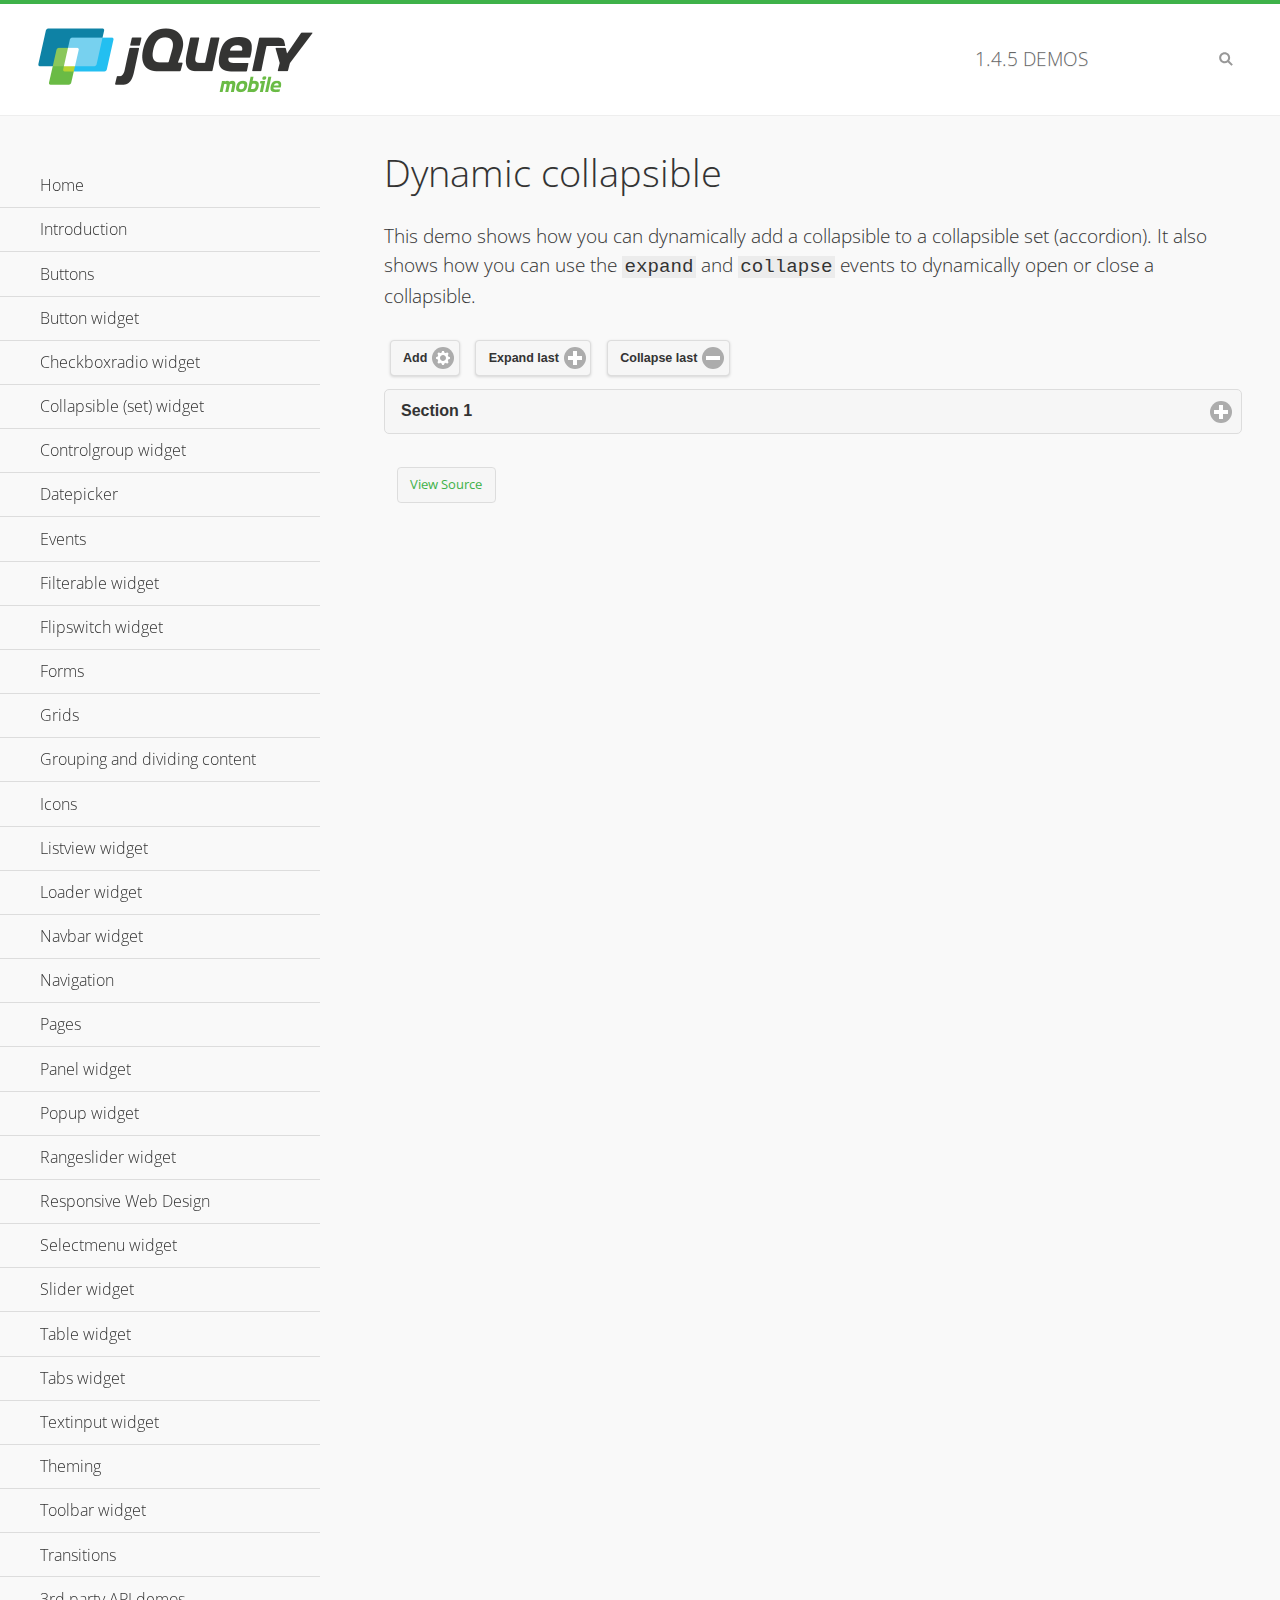
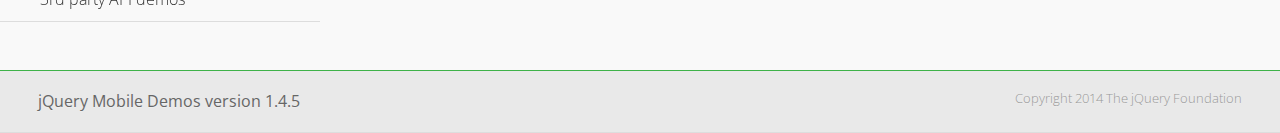
<file: lib/jquery.mobile-1.4.5/demos/collapsible-dynamic/index.html>
<!DOCTYPE html>
<html>
<head>
	<meta charset="utf-8">
	<meta name="viewport" content="width=device-width, initial-scale=1">
	<title>Dynamic collapsible - jQuery Mobile Demos</title>
	<link rel="shortcut icon" href="../favicon.ico">
    <link rel="stylesheet" href="http://fonts.googleapis.com/css?family=Open+Sans:300,400,700">
	<link rel="stylesheet" href="../css/themes/default/jquery.mobile-1.4.5.min.css">
	<link rel="stylesheet" href="../_assets/css/jqm-demos.css">
	<script src="../js/jquery.js"></script>
	<script src="../_assets/js/index.js"></script>
	<script src="../js/jquery.mobile-1.4.5.min.js"></script>
	<script>
		$( document ).on( "pagecreate", function() {
			var nextId = 1;

			$("#add").click(function() {
				nextId++;
				var content = "<div data-role='collapsible' id='set" + nextId + "'><h3>Section " + nextId + "</h3><p>I am the collapsible content in a set so this feels like an accordion. I am hidden by default because I have the 'collapsed' state; you need to expand the header to see me.</p></div>";

				$( "#set" ).append( content ).collapsibleset( "refresh" );
			});

			$( "#expand" ).click(function() {
				$("#set").children(":last").collapsible( "expand" );
			});

			$( "#collapse" ).click(function() {
				$( "#set" ).children( ":last" ).collapsible( "collapse" );
			});
		});
	</script>
</head>
<body>
<div data-role="page" class="jqm-demos">

	<div data-role="header" class="jqm-header">
		<h2><a href="../" title="jQuery Mobile Demos home"><img src="../_assets/img/jquery-logo.png" alt="jQuery Mobile"></a></h2>
		<p><span class="jqm-version"></span> Demos</p>
		<a href="#" class="jqm-navmenu-link ui-btn ui-btn-icon-notext ui-corner-all ui-icon-bars ui-nodisc-icon ui-alt-icon ui-btn-left">Menu</a>
		<a href="#" class="jqm-search-link ui-btn ui-btn-icon-notext ui-corner-all ui-icon-search ui-nodisc-icon ui-alt-icon ui-btn-right">Search</a>
	</div><!-- /header -->

	<div role="main" class="ui-content jqm-content">

        <h1>Dynamic collapsible</h1>

        <p>This demo shows how you can dynamically add a collapsible to a collapsible set (accordion). It also shows how you can use the <code>expand</code> and <code>collapse</code> events to dynamically open or close a collapsible.</p>

        <div data-demo-html="true" data-demo-js="true">
            <button type="button" data-icon="gear" data-iconpos="right" data-mini="true" data-inline="true" id="add">Add</button>
            <button type="button" data-icon="plus" data-iconpos="right" data-mini="true" data-inline="true" id="expand">Expand last</button>
            <button type="button" data-icon="minus" data-iconpos="right" data-mini="true" data-inline="true" id="collapse">Collapse last</button>

            <div data-role="collapsibleset" data-content-theme="a" data-iconpos="right" id="set">
                <div data-role="collapsible" id="set1" data-collapsed="true">
                    <h3>Section 1</h3>
                    <p>I'm the collapsible content.</p>
                </div>
            </div>

        </div><!--/demo-html -->

	</div><!-- /content -->
	    <div data-role="panel" class="jqm-navmenu-panel" data-position="left" data-display="overlay" data-theme="a">
	    	<ul class="jqm-list ui-alt-icon ui-nodisc-icon">
<li data-filtertext="demos homepage" data-icon="home"><a href=".././">Home</a></li>
<li data-filtertext="introduction overview getting started"><a href="../intro/" data-ajax="false">Introduction</a></li>
<li data-filtertext="buttons button markup buttonmarkup method anchor link button element"><a href="../button-markup/" data-ajax="false">Buttons</a></li>
<li data-filtertext="form button widget input button submit reset"><a href="../button/" data-ajax="false">Button widget</a></li>
<li data-role="collapsible" data-enhanced="true" data-collapsed-icon="carat-d" data-expanded-icon="carat-u" data-iconpos="right" data-inset="false" class="ui-collapsible ui-collapsible-themed-content ui-collapsible-collapsed">
	<h3 class="ui-collapsible-heading ui-collapsible-heading-collapsed">
		<a href="#" class="ui-collapsible-heading-toggle ui-btn ui-btn-icon-right ui-btn-inherit ui-icon-carat-d">
		    Checkboxradio widget<span class="ui-collapsible-heading-status"> click to expand contents</span>
		</a>
	</h3>
	<div class="ui-collapsible-content ui-body-inherit ui-collapsible-content-collapsed" aria-hidden="true">
		<ul>
			<li data-filtertext="form checkboxradio widget checkbox input checkboxes controlgroups"><a href="../checkboxradio-checkbox/" data-ajax="false">Checkboxes</a></li>
			<li data-filtertext="form checkboxradio widget radio input radio buttons controlgroups"><a href="../checkboxradio-radio/" data-ajax="false">Radio buttons</a></li>
		</ul>
	</div>
</li>
<li data-role="collapsible" data-enhanced="true" data-collapsed-icon="carat-d" data-expanded-icon="carat-u" data-iconpos="right" data-inset="false" class="ui-collapsible ui-collapsible-themed-content ui-collapsible-collapsed">
	<h3 class="ui-collapsible-heading ui-collapsible-heading-collapsed">
		<a href="#" class="ui-collapsible-heading-toggle ui-btn ui-btn-icon-right ui-btn-inherit ui-icon-carat-d">
			Collapsible (set) widget<span class="ui-collapsible-heading-status"> click to expand contents</span>
		</a>
	</h3>
	<div class="ui-collapsible-content ui-body-inherit ui-collapsible-content-collapsed" aria-hidden="true">
		<ul>
			<li data-filtertext="collapsibles content formatting"><a href="../collapsible/" data-ajax="false">Collapsible</a></li>
			<li data-filtertext="dynamic collapsible set accordion append expand"><a href="../collapsible-dynamic/" data-ajax="false">Dynamic collapsibles</a></li>
			<li data-filtertext="accordions collapsible set widget content formatting grouped collapsibles"><a href="../collapsibleset/" data-ajax="false">Collapsible set</a></li>
		</ul>
	</div>
</li>
<li data-role="collapsible" data-enhanced="true" data-collapsed-icon="carat-d" data-expanded-icon="carat-u" data-iconpos="right" data-inset="false" class="ui-collapsible ui-collapsible-themed-content ui-collapsible-collapsed">
	<h3 class="ui-collapsible-heading ui-collapsible-heading-collapsed">
		<a href="#" class="ui-collapsible-heading-toggle ui-btn ui-btn-icon-right ui-btn-inherit ui-icon-carat-d">
			Controlgroup widget<span class="ui-collapsible-heading-status"> click to expand contents</span>
		</a>
	</h3>
	<div class="ui-collapsible-content ui-body-inherit ui-collapsible-content-collapsed" aria-hidden="true">
		<ul>
			<li data-filtertext="controlgroups selectmenu checkboxradio input grouped buttons horizontal vertical"><a href="../controlgroup/" data-ajax="false">Controlgroup</a></li>
			<li data-filtertext="dynamic controlgroup dynamically add buttons"><a href="../controlgroup-dynamic/" data-ajax="false">Dynamic controlgroups</a></li>
		</ul>
	</div>
</li>
<li data-filtertext="form datepicker widget date input"><a href="../datepicker/" data-ajax="false">Datepicker</a></li>
<li data-role="collapsible" data-enhanced="true" data-collapsed-icon="carat-d" data-expanded-icon="carat-u" data-iconpos="right" data-inset="false" class="ui-collapsible ui-collapsible-themed-content ui-collapsible-collapsed">
	<h3 class="ui-collapsible-heading ui-collapsible-heading-collapsed">
		<a href="#" class="ui-collapsible-heading-toggle ui-btn ui-btn-icon-right ui-btn-inherit ui-icon-carat-d">
			Events<span class="ui-collapsible-heading-status"> click to expand contents</span>
		</a>
	</h3>
	<div class="ui-collapsible-content ui-body-inherit ui-collapsible-content-collapsed" aria-hidden="true">
		<ul>
			<li data-filtertext="swipe to delete list items listviews swipe events"><a href="../swipe-list/" data-ajax="false">Swipe list items</a></li>
			<li data-filtertext="swipe to navigate swipe page navigation swipe events"><a href="../swipe-page/" data-ajax="false">Swipe page navigation</a></li>
		</ul>
	</div>
</li>
<li data-filtertext="filterable filter elements sorting searching listview table"><a href="../filterable/" data-ajax="false">Filterable widget</a></li>
<li data-filtertext="form flipswitch widget flip toggle switch binary select checkbox input"><a href="../flipswitch/" data-ajax="false">Flipswitch widget</a></li>
<li data-role="collapsible" data-enhanced="true" data-collapsed-icon="carat-d" data-expanded-icon="carat-u" data-iconpos="right" data-inset="false" class="ui-collapsible ui-collapsible-themed-content ui-collapsible-collapsed">
	<h3 class="ui-collapsible-heading ui-collapsible-heading-collapsed">
		<a href="#" class="ui-collapsible-heading-toggle ui-btn ui-btn-icon-right ui-btn-inherit ui-icon-carat-d">
			Forms<span class="ui-collapsible-heading-status"> click to expand contents</span>
		</a>
	</h3>
	<div class="ui-collapsible-content ui-body-inherit ui-collapsible-content-collapsed" aria-hidden="true">
		<ul>
			<li data-filtertext="forms text checkbox radio range button submit reset inputs selects textarea slider flipswitch label form elements"><a href="../forms/" data-ajax="false">Forms</a></li>
			<li data-filtertext="form hide labels hidden accessible ui-hidden-accessible forms"><a href="../forms-label-hidden-accessible/" data-ajax="false">Hide labels</a></li>
			<li data-filtertext="form field containers fieldcontain ui-field-contain forms"><a href="../forms-field-contain/" data-ajax="false">Field containers</a></li>
			<li data-filtertext="forms disabled form elements"><a href="../forms-disabled/" data-ajax="false">Forms disabled</a></li>
			<li data-filtertext="forms gallery examples overview forms text checkbox radio range button submit reset inputs selects textarea slider flipswitch label form elements"><a href="../forms-gallery/" data-ajax="false">Forms gallery</a></li>
		</ul>
	</div>
</li>
<li data-role="collapsible" data-enhanced="true" data-collapsed-icon="carat-d" data-expanded-icon="carat-u" data-iconpos="right" data-inset="false" class="ui-collapsible ui-collapsible-themed-content ui-collapsible-collapsed">
	<h3 class="ui-collapsible-heading ui-collapsible-heading-collapsed">
		<a href="#" class="ui-collapsible-heading-toggle ui-btn ui-btn-icon-right ui-btn-inherit ui-icon-carat-d">
			Grids<span class="ui-collapsible-heading-status"> click to expand contents</span>
		</a>
	</h3>
	<div class="ui-collapsible-content ui-body-inherit ui-collapsible-content-collapsed" aria-hidden="true">
		<ul>
			<li data-filtertext="grids columns blocks content formatting rwd responsive css framework"><a href="../grids/" data-ajax="false">Grids</a></li>
			<li data-filtertext="buttons in grids css framework"><a href="../grids-buttons/" data-ajax="false">Buttons in grids</a></li>
			<li data-filtertext="custom responsive grids rwd css framework"><a href="../grids-custom-responsive/" data-ajax="false">Custom responsive grids</a></li>
		</ul>
	</div>
</li>
<li data-filtertext="blocks content formatting sections heading"><a href="../body-bar-classes/" data-ajax="false">Grouping and dividing content</a></li>
<li data-role="collapsible" data-enhanced="true" data-collapsed-icon="carat-d" data-expanded-icon="carat-u" data-iconpos="right" data-inset="false" class="ui-collapsible ui-collapsible-themed-content ui-collapsible-collapsed">
	<h3 class="ui-collapsible-heading ui-collapsible-heading-collapsed">
		<a href="#" class="ui-collapsible-heading-toggle ui-btn ui-btn-icon-right ui-btn-inherit ui-icon-carat-d">
			Icons<span class="ui-collapsible-heading-status"> click to expand contents</span>
		</a>
	</h3>
	<div class="ui-collapsible-content ui-body-inherit ui-collapsible-content-collapsed" aria-hidden="true">
		<ul>
			<li data-filtertext="button icons svg disc alt custom icon position"><a href="../icons/" data-ajax="false">Icons</a></li>
			<li data-filtertext=""><a href="../icons-grunticon/" data-ajax="false">Grunticon loader</a></li>
		</ul>
	</div>
</li>
<li data-role="collapsible" data-enhanced="true" data-collapsed-icon="carat-d" data-expanded-icon="carat-u" data-iconpos="right" data-inset="false" class="ui-collapsible ui-collapsible-themed-content ui-collapsible-collapsed">
	<h3 class="ui-collapsible-heading ui-collapsible-heading-collapsed">
		<a href="#" class="ui-collapsible-heading-toggle ui-btn ui-btn-icon-right ui-btn-inherit ui-icon-carat-d">
			Listview widget<span class="ui-collapsible-heading-status"> click to expand contents</span>
		</a>
	</h3>
	<div class="ui-collapsible-content ui-body-inherit ui-collapsible-content-collapsed" aria-hidden="true">
		<ul>
			<li data-filtertext="listview widget thumbnails icons nested split button collapsible ul ol"><a href="../listview/" data-ajax="false">Listview</a></li>
			<li data-filtertext="autocomplete filterable reveal listview filtertextbeforefilter placeholder"><a href="../listview-autocomplete/" data-ajax="false">Listview autocomplete</a></li>
			<li data-filtertext="autocomplete filterable reveal listview remote data filtertextbeforefilter placeholder"><a href="../listview-autocomplete-remote/" data-ajax="false">Listview autocomplete remote data</a></li>
			<li data-filtertext="autodividers anchor jump scroll linkbars listview lists ul ol"><a href="../listview-autodividers-linkbar/" data-ajax="false">Listview autodividers linkbar</a></li>
			<li data-filtertext="listview autodividers selector autodividersselector lists ul ol"><a href="../listview-autodividers-selector/" data-ajax="false">Listview autodividers selector</a></li>
			<li data-filtertext="listview nested list items"><a href="../listview-nested-lists/" data-ajax="false">Nested Listviews</a></li>
			<li data-filtertext="listview collapsible list items flat"><a href="../listview-collapsible-item-flat/" data-ajax="false">Listview collapsible list items (flat)</a></li>
			<li data-filtertext="listview collapsible list indented"><a href="../listview-collapsible-item-indented/" data-ajax="false">Listview collapsible list items (indented)</a></li>
			<li data-filtertext="grid listview responsive grids responsive listviews lists ul"><a href="../listview-grid/" data-ajax="false">Listview responsive grid</a></li>
		</ul>
	</div>
</li>
<li data-filtertext="loader widget page loading navigation overlay spinner"><a href="../loader/" data-ajax="false">Loader widget</a></li>
<li data-filtertext="navbar widget navmenu toolbars header footer"><a href="../navbar/" data-ajax="false">Navbar widget</a></li>
<li data-role="collapsible" data-enhanced="true" data-collapsed-icon="carat-d" data-expanded-icon="carat-u" data-iconpos="right" data-inset="false" class="ui-collapsible ui-collapsible-themed-content ui-collapsible-collapsed">
	<h3 class="ui-collapsible-heading ui-collapsible-heading-collapsed">
		<a href="#" class="ui-collapsible-heading-toggle ui-btn ui-btn-icon-right ui-btn-inherit ui-icon-carat-d">
			Navigation<span class="ui-collapsible-heading-status"> click to expand contents</span>
		</a>
	</h3>
	<div class="ui-collapsible-content ui-body-inherit ui-collapsible-content-collapsed" aria-hidden="true">
		<ul>
			<li data-filtertext="ajax navigation navigate widget history event method"><a href="../navigation/" data-ajax="false">Navigation</a></li>
			<li data-filtertext="linking pages page links navigation ajax prefetch cache"><a href="../navigation-linking-pages/" data-ajax="false">Linking pages</a></li>
			<!-- <li data-filtertext="php redirect server redirection server-side navigation"><a href="../navigation-php-redirect/" data-ajax="false">PHP redirect demo</a></li>-->
			<li data-filtertext="navigation redirection hash query"><a href="../navigation-hash-processing/" data-ajax="false">Hash processing demo</a></li>
			<li data-filtertext="navigation redirection hash query"><a href="../page-events/" data-ajax="false">Page Navigation Events</a></li>
		</ul>
	</div>
</li>
<li data-role="collapsible" data-enhanced="true" data-collapsed-icon="carat-d" data-expanded-icon="carat-u" data-iconpos="right" data-inset="false" class="ui-collapsible ui-collapsible-themed-content ui-collapsible-collapsed">
	<h3 class="ui-collapsible-heading ui-collapsible-heading-collapsed">
		<a href="#" class="ui-collapsible-heading-toggle ui-btn ui-btn-icon-right ui-btn-inherit ui-icon-carat-d">
			Pages<span class="ui-collapsible-heading-status"> click to expand contents</span>
		</a>
	</h3>
	<div class="ui-collapsible-content ui-body-inherit ui-collapsible-content-collapsed" aria-hidden="true">
		<ul>
			<li data-filtertext="pages page widget ajax navigation"><a href="../pages/" data-ajax="false">Pages</a></li>
			<li data-filtertext="single page"><a href="../pages-single-page/" data-ajax="false">Single page</a></li>
			<li data-filtertext="multipage multi-page page"><a href="../pages-multi-page/" data-ajax="false">Multi-page template</a></li>
			<li data-filtertext="dialog page widget modal popup"><a href="../pages-dialog/" data-ajax="false">Dialog page</a></li>
		</ul>
	</div>
</li>
<li data-role="collapsible" data-enhanced="true" data-collapsed-icon="carat-d" data-expanded-icon="carat-u" data-iconpos="right" data-inset="false" class="ui-collapsible ui-collapsible-themed-content ui-collapsible-collapsed">
	<h3 class="ui-collapsible-heading ui-collapsible-heading-collapsed">
		<a href="#" class="ui-collapsible-heading-toggle ui-btn ui-btn-icon-right ui-btn-inherit ui-icon-carat-d">
			Panel widget<span class="ui-collapsible-heading-status"> click to expand contents</span>
		</a>
	</h3>
	<div class="ui-collapsible-content ui-body-inherit ui-collapsible-content-collapsed" aria-hidden="true">
		<ul>
			<li data-filtertext="panel widget sliding panels reveal push overlay responsive"><a href="../panel/" data-ajax="false">Panel</a></li>
			<li data-filtertext=""><a href="../panel-external/" data-ajax="false">External panels</a></li>
			<li data-filtertext="panel "><a href="../panel-fixed/" data-ajax="false">Fixed panels</a></li>
			<li data-filtertext="panel slide panels sliding panels shadow rwd responsive breakpoint"><a href="../panel-responsive/" data-ajax="false">Panels responsive</a></li>
			<li data-filtertext="panel custom style custom panel width reveal shadow listview panel styling page background wrapper"><a href="../panel-styling/" data-ajax="false">Custom panel style</a></li>
			<li data-filtertext="panel open on swipe"><a href="../panel-swipe-open/" data-ajax="false">Panel open on swipe</a></li>
			<li data-filtertext="panels outside page internal external toolbars"><a href="../panel-external-internal/" data-ajax="false">Panel external and internal</a></li>
		</ul>
	</div>
</li>
<li data-role="collapsible" data-enhanced="true" data-collapsed-icon="carat-d" data-expanded-icon="carat-u" data-iconpos="right" data-inset="false" class="ui-collapsible ui-collapsible-themed-content ui-collapsible-collapsed">
	<h3 class="ui-collapsible-heading ui-collapsible-heading-collapsed">
		<a href="#" class="ui-collapsible-heading-toggle ui-btn ui-btn-icon-right ui-btn-inherit ui-icon-carat-d">
			Popup widget<span class="ui-collapsible-heading-status"> click to expand contents</span>
		</a>
	</h3>
	<div class="ui-collapsible-content ui-body-inherit ui-collapsible-content-collapsed" aria-hidden="true">
		<ul>
			<li data-filtertext="popup widget popups dialog modal transition tooltip lightbox form overlay screen flip pop fade transition"><a href="../popup/" data-ajax="false">Popup</a></li>
			<li data-filtertext="popup alignment position"><a href="../popup-alignment/" data-ajax="false">Popup alignment</a></li>
			<li data-filtertext="popup arrow size popups popover"><a href="../popup-arrow-size/" data-ajax="false">Popup arrow size</a></li>
			<li data-filtertext="dynamic popups popup images lightbox"><a href="../popup-dynamic/" data-ajax="false">Dynamic popups</a></li>
			<li data-filtertext="popups with iframes scaling"><a href="../popup-iframe/" data-ajax="false">Popups with iframes</a></li>
			<li data-filtertext="popup image scaling"><a href="../popup-image-scaling/" data-ajax="false">Popup image scaling</a></li>
			<li data-filtertext="external popup outside multi-page"><a href="../popup-outside-multipage/" data-ajax="false">Popup outside multi-page</a></li>
		</ul>
	</div>
</li>
<li data-filtertext="form rangeslider widget dual sliders dual handle sliders range input"><a href="../rangeslider/" data-ajax="false">Rangeslider widget</a></li>
<li data-filtertext="responsive web design rwd adaptive progressive enhancement PE accessible mobile breakpoints media query media queries"><a href="../rwd/" data-ajax="false">Responsive Web Design</a></li>
<li data-role="collapsible" data-enhanced="true" data-collapsed-icon="carat-d" data-expanded-icon="carat-u" data-iconpos="right" data-inset="false" class="ui-collapsible ui-collapsible-themed-content ui-collapsible-collapsed">
	<h3 class="ui-collapsible-heading ui-collapsible-heading-collapsed">
		<a href="#" class="ui-collapsible-heading-toggle ui-btn ui-btn-icon-right ui-btn-inherit ui-icon-carat-d">
			Selectmenu widget<span class="ui-collapsible-heading-status"> click to expand contents</span>
		</a>
	</h3>
	<div class="ui-collapsible-content ui-body-inherit ui-collapsible-content-collapsed" aria-hidden="true">
		<ul>
			<li data-filtertext="form selectmenu widget select input custom select menu selects"><a href="../selectmenu/" data-ajax="false">Selectmenu</a></li>
			<li data-filtertext="form custom select menu selectmenu widget custom menu option optgroup multiple selects"><a href="../selectmenu-custom/" data-ajax="false">Custom select menu</a></li>
			<li data-filtertext="filterable select filter popup dialog"><a href="../selectmenu-custom-filter/" data-ajax="false">Custom select menu with filter</a></li>
		</ul>
	</div>
</li>
<li data-role="collapsible" data-enhanced="true" data-collapsed-icon="carat-d" data-expanded-icon="carat-u" data-iconpos="right" data-inset="false" class="ui-collapsible ui-collapsible-themed-content ui-collapsible-collapsed">
	<h3 class="ui-collapsible-heading ui-collapsible-heading-collapsed">
		<a href="#" class="ui-collapsible-heading-toggle ui-btn ui-btn-icon-right ui-btn-inherit ui-icon-carat-d">
			Slider widget<span class="ui-collapsible-heading-status"> click to expand contents</span>
		</a>
	</h3>
	<div class="ui-collapsible-content ui-body-inherit ui-collapsible-content-collapsed" aria-hidden="true">
		<ul>
			<li data-filtertext="form slider widget range input single sliders"><a href="../slider/" data-ajax="false">Slider</a></li>
			<li data-filtertext="form slider widget flipswitch slider binary select flip toggle switch"><a href="../slider-flipswitch/" data-ajax="false">Slider flip toggle switch</a></li>
			<li data-filtertext="form slider tooltip handle value input range sliders"><a href="../slider-tooltip/" data-ajax="false">Slider tooltip</a></li>
		</ul>
	</div>
</li>
<li data-role="collapsible" data-enhanced="true" data-collapsed-icon="carat-d" data-expanded-icon="carat-u" data-iconpos="right" data-inset="false" class="ui-collapsible ui-collapsible-themed-content ui-collapsible-collapsed">
	<h3 class="ui-collapsible-heading ui-collapsible-heading-collapsed">
		<a href="#" class="ui-collapsible-heading-toggle ui-btn ui-btn-icon-right ui-btn-inherit ui-icon-carat-d">
			Table widget<span class="ui-collapsible-heading-status"> click to expand contents</span>
		</a>
	</h3>
	<div class="ui-collapsible-content ui-body-inherit ui-collapsible-content-collapsed" aria-hidden="true">
		<ul>
			<li data-filtertext="table widget reflow column toggle th td responsive tables rwd hide show tabular"><a href="../table-column-toggle/" data-ajax="false">Table Column Toggle</a></li>
			<li data-filtertext="table column toggle phone comparison demo"><a href="../table-column-toggle-example/" data-ajax="false">Table Column Toggle demo</a></li>
			<li data-filtertext="responsive tables table column toggle heading groups rwd breakpoint"><a href="../table-column-toggle-heading-groups/" data-ajax="false">Table Column Toggle heading groups</a></li>
			<li data-filtertext="responsive tables table column toggle hide rwd breakpoint customization options"><a href="../table-column-toggle-options/" data-ajax="false">Table Column Toggle options</a></li>
			<li data-filtertext="table reflow th td responsive rwd columns tabular"><a href="../table-reflow/" data-ajax="false">Table Reflow</a></li>
			<li data-filtertext="responsive tables table reflow heading groups rwd breakpoint"><a href="../table-reflow-heading-groups/" data-ajax="false">Table Reflow heading groups</a></li>
			<li data-filtertext="responsive tables table reflow stripes strokes table style"><a href="../table-reflow-stripes-strokes/" data-ajax="false">Table Reflow stripes and strokes</a></li>
			<li data-filtertext="responsive tables table reflow stack custom styles"><a href="../table-reflow-styling/" data-ajax="false">Table Reflow custom styles</a></li>
		</ul>
	</div>
</li>
<li data-filtertext="ui tabs widget"><a href="../tabs/" data-ajax="false">Tabs widget</a></li>
<li data-filtertext="form textinput widget text input textarea number date time tel email file color password"><a href="../textinput/" data-ajax="false">Textinput widget</a></li>
<li data-role="collapsible" data-enhanced="true" data-collapsed-icon="carat-d" data-expanded-icon="carat-u" data-iconpos="right" data-inset="false" class="ui-collapsible ui-collapsible-themed-content ui-collapsible-collapsed">
	<h3 class="ui-collapsible-heading ui-collapsible-heading-collapsed">
		<a href="#" class="ui-collapsible-heading-toggle ui-btn ui-btn-icon-right ui-btn-inherit ui-icon-carat-d">
			Theming<span class="ui-collapsible-heading-status"> click to expand contents</span>
		</a>
	</h3>
	<div class="ui-collapsible-content ui-body-inherit ui-collapsible-content-collapsed" aria-hidden="true">
		<ul>
			<li data-filtertext="default theme swatches theming style css"><a href="../theme-default/" data-ajax="false">Default theme</a></li>
			<li data-filtertext="classic theme old theme swatches theming style css"><a href="../theme-classic/" data-ajax="false">Classic theme</a></li>
		</ul>
	</div>
</li>
<li data-role="collapsible" data-enhanced="true" data-collapsed-icon="carat-d" data-expanded-icon="carat-u" data-iconpos="right" data-inset="false" class="ui-collapsible ui-collapsible-themed-content ui-collapsible-collapsed">
	<h3 class="ui-collapsible-heading ui-collapsible-heading-collapsed">
		<a href="#" class="ui-collapsible-heading-toggle ui-btn ui-btn-icon-right ui-btn-inherit ui-icon-carat-d">
			Toolbar widget<span class="ui-collapsible-heading-status"> click to expand contents</span>
		</a>
	</h3>
	<div class="ui-collapsible-content ui-body-inherit ui-collapsible-content-collapsed" aria-hidden="true">
		<ul>
			<li data-filtertext="toolbar widget header footer toolbars fixed fullscreen external sections"><a href="../toolbar/" data-ajax="false">Toolbar</a></li>
			<li data-filtertext="dynamic toolbars dynamically add toolbar header footer"><a href="../toolbar-dynamic/" data-ajax="false">Dynamic toolbars</a></li>
			<li data-filtertext="external toolbars header footer"><a href="../toolbar-external/" data-ajax="false">External toolbars</a></li>
			<li data-filtertext="fixed toolbars header footer"><a href="../toolbar-fixed/" data-ajax="false">Fixed toolbars</a></li>
			<li data-filtertext="fixed fullscreen toolbars header footer"><a href="../toolbar-fixed-fullscreen/" data-ajax="false">Fullscreen toolbars</a></li>
			<li data-filtertext="external fixed toolbars header footer"><a href="../toolbar-fixed-external/" data-ajax="false">Fixed external toolbars</a></li>
			<li data-filtertext="external persistent toolbars header footer navbar navmenu"><a href="../toolbar-fixed-persistent/" data-ajax="false">Persistent toolbars</a></li>
			<li data-filtertext="external ajax optimized toolbars persistent toolbars header footer navbar"><a href="../toolbar-fixed-persistent-optimized/" data-ajax="false">Ajax optimized toolbars</a></li>
			<li data-filtertext="form in toolbars header footer"><a href="../toolbar-fixed-forms/" data-ajax="false">Form in toolbar</a></li>
		</ul>
	</div>
</li>
<li data-filtertext="page transitions animated pages popup navigation flip slide fade pop"><a href="../transitions/" data-ajax="false">Transitions</a></li>
<li data-role="collapsible" data-enhanced="true" data-collapsed-icon="carat-d" data-expanded-icon="carat-u" data-iconpos="right" data-inset="false" class="ui-collapsible ui-collapsible-themed-content ui-collapsible-collapsed">
	<h3 class="ui-collapsible-heading ui-collapsible-heading-collapsed">
		<a href="#" class="ui-collapsible-heading-toggle ui-btn ui-btn-icon-right ui-btn-inherit ui-icon-carat-d">
			3rd party API demos<span class="ui-collapsible-heading-status"> click to expand contents</span>
		</a>
	</h3>
	<div class="ui-collapsible-content ui-body-inherit ui-collapsible-content-collapsed" aria-hidden="true">
		<ul>
			<li data-filtertext="backbone requirejs navigation router"><a href="../backbone-requirejs/" data-ajax="false">Backbone RequireJS</a></li>
			<li data-filtertext="google maps geolocation demo"><a href="../map-geolocation/" data-ajax="false">Google Maps geolocation</a></li>
			<li data-filtertext="google maps hybrid"><a href="../map-list-toggle/" data-ajax="false">Google Maps list toggle</a></li>
		</ul>
	</div>
</li>



		     </ul>
		</div><!-- /panel -->


	<div data-role="footer" data-position="fixed" data-tap-toggle="false" class="jqm-footer">
		<p>jQuery Mobile Demos version <span class="jqm-version"></span></p>
		<p>Copyright 2014 The jQuery Foundation</p>
	</div><!-- /footer -->
	<!-- TODO: This should become an external panel so we can add input to markup (unique ID) -->
    <div data-role="panel" class="jqm-search-panel" data-position="right" data-display="overlay" data-theme="a">
		<div class="jqm-search">
			<ul class="jqm-list" data-filter-placeholder="Search demos..." data-filter-reveal="true">
<li data-filtertext="demos homepage" data-icon="home"><a href=".././">Home</a></li>
<li data-filtertext="introduction overview getting started"><a href="../intro/" data-ajax="false">Introduction</a></li>
<li data-filtertext="buttons button markup buttonmarkup method anchor link button element"><a href="../button-markup/" data-ajax="false">Buttons</a></li>
<li data-filtertext="form button widget input button submit reset"><a href="../button/" data-ajax="false">Button widget</a></li>
<li data-role="collapsible" data-enhanced="true" data-collapsed-icon="carat-d" data-expanded-icon="carat-u" data-iconpos="right" data-inset="false" class="ui-collapsible ui-collapsible-themed-content ui-collapsible-collapsed">
	<h3 class="ui-collapsible-heading ui-collapsible-heading-collapsed">
		<a href="#" class="ui-collapsible-heading-toggle ui-btn ui-btn-icon-right ui-btn-inherit ui-icon-carat-d">
		    Checkboxradio widget<span class="ui-collapsible-heading-status"> click to expand contents</span>
		</a>
	</h3>
	<div class="ui-collapsible-content ui-body-inherit ui-collapsible-content-collapsed" aria-hidden="true">
		<ul>
			<li data-filtertext="form checkboxradio widget checkbox input checkboxes controlgroups"><a href="../checkboxradio-checkbox/" data-ajax="false">Checkboxes</a></li>
			<li data-filtertext="form checkboxradio widget radio input radio buttons controlgroups"><a href="../checkboxradio-radio/" data-ajax="false">Radio buttons</a></li>
		</ul>
	</div>
</li>
<li data-role="collapsible" data-enhanced="true" data-collapsed-icon="carat-d" data-expanded-icon="carat-u" data-iconpos="right" data-inset="false" class="ui-collapsible ui-collapsible-themed-content ui-collapsible-collapsed">
	<h3 class="ui-collapsible-heading ui-collapsible-heading-collapsed">
		<a href="#" class="ui-collapsible-heading-toggle ui-btn ui-btn-icon-right ui-btn-inherit ui-icon-carat-d">
			Collapsible (set) widget<span class="ui-collapsible-heading-status"> click to expand contents</span>
		</a>
	</h3>
	<div class="ui-collapsible-content ui-body-inherit ui-collapsible-content-collapsed" aria-hidden="true">
		<ul>
			<li data-filtertext="collapsibles content formatting"><a href="../collapsible/" data-ajax="false">Collapsible</a></li>
			<li data-filtertext="dynamic collapsible set accordion append expand"><a href="../collapsible-dynamic/" data-ajax="false">Dynamic collapsibles</a></li>
			<li data-filtertext="accordions collapsible set widget content formatting grouped collapsibles"><a href="../collapsibleset/" data-ajax="false">Collapsible set</a></li>
		</ul>
	</div>
</li>
<li data-role="collapsible" data-enhanced="true" data-collapsed-icon="carat-d" data-expanded-icon="carat-u" data-iconpos="right" data-inset="false" class="ui-collapsible ui-collapsible-themed-content ui-collapsible-collapsed">
	<h3 class="ui-collapsible-heading ui-collapsible-heading-collapsed">
		<a href="#" class="ui-collapsible-heading-toggle ui-btn ui-btn-icon-right ui-btn-inherit ui-icon-carat-d">
			Controlgroup widget<span class="ui-collapsible-heading-status"> click to expand contents</span>
		</a>
	</h3>
	<div class="ui-collapsible-content ui-body-inherit ui-collapsible-content-collapsed" aria-hidden="true">
		<ul>
			<li data-filtertext="controlgroups selectmenu checkboxradio input grouped buttons horizontal vertical"><a href="../controlgroup/" data-ajax="false">Controlgroup</a></li>
			<li data-filtertext="dynamic controlgroup dynamically add buttons"><a href="../controlgroup-dynamic/" data-ajax="false">Dynamic controlgroups</a></li>
		</ul>
	</div>
</li>
<li data-filtertext="form datepicker widget date input"><a href="../datepicker/" data-ajax="false">Datepicker</a></li>
<li data-role="collapsible" data-enhanced="true" data-collapsed-icon="carat-d" data-expanded-icon="carat-u" data-iconpos="right" data-inset="false" class="ui-collapsible ui-collapsible-themed-content ui-collapsible-collapsed">
	<h3 class="ui-collapsible-heading ui-collapsible-heading-collapsed">
		<a href="#" class="ui-collapsible-heading-toggle ui-btn ui-btn-icon-right ui-btn-inherit ui-icon-carat-d">
			Events<span class="ui-collapsible-heading-status"> click to expand contents</span>
		</a>
	</h3>
	<div class="ui-collapsible-content ui-body-inherit ui-collapsible-content-collapsed" aria-hidden="true">
		<ul>
			<li data-filtertext="swipe to delete list items listviews swipe events"><a href="../swipe-list/" data-ajax="false">Swipe list items</a></li>
			<li data-filtertext="swipe to navigate swipe page navigation swipe events"><a href="../swipe-page/" data-ajax="false">Swipe page navigation</a></li>
		</ul>
	</div>
</li>
<li data-filtertext="filterable filter elements sorting searching listview table"><a href="../filterable/" data-ajax="false">Filterable widget</a></li>
<li data-filtertext="form flipswitch widget flip toggle switch binary select checkbox input"><a href="../flipswitch/" data-ajax="false">Flipswitch widget</a></li>
<li data-role="collapsible" data-enhanced="true" data-collapsed-icon="carat-d" data-expanded-icon="carat-u" data-iconpos="right" data-inset="false" class="ui-collapsible ui-collapsible-themed-content ui-collapsible-collapsed">
	<h3 class="ui-collapsible-heading ui-collapsible-heading-collapsed">
		<a href="#" class="ui-collapsible-heading-toggle ui-btn ui-btn-icon-right ui-btn-inherit ui-icon-carat-d">
			Forms<span class="ui-collapsible-heading-status"> click to expand contents</span>
		</a>
	</h3>
	<div class="ui-collapsible-content ui-body-inherit ui-collapsible-content-collapsed" aria-hidden="true">
		<ul>
			<li data-filtertext="forms text checkbox radio range button submit reset inputs selects textarea slider flipswitch label form elements"><a href="../forms/" data-ajax="false">Forms</a></li>
			<li data-filtertext="form hide labels hidden accessible ui-hidden-accessible forms"><a href="../forms-label-hidden-accessible/" data-ajax="false">Hide labels</a></li>
			<li data-filtertext="form field containers fieldcontain ui-field-contain forms"><a href="../forms-field-contain/" data-ajax="false">Field containers</a></li>
			<li data-filtertext="forms disabled form elements"><a href="../forms-disabled/" data-ajax="false">Forms disabled</a></li>
			<li data-filtertext="forms gallery examples overview forms text checkbox radio range button submit reset inputs selects textarea slider flipswitch label form elements"><a href="../forms-gallery/" data-ajax="false">Forms gallery</a></li>
		</ul>
	</div>
</li>
<li data-role="collapsible" data-enhanced="true" data-collapsed-icon="carat-d" data-expanded-icon="carat-u" data-iconpos="right" data-inset="false" class="ui-collapsible ui-collapsible-themed-content ui-collapsible-collapsed">
	<h3 class="ui-collapsible-heading ui-collapsible-heading-collapsed">
		<a href="#" class="ui-collapsible-heading-toggle ui-btn ui-btn-icon-right ui-btn-inherit ui-icon-carat-d">
			Grids<span class="ui-collapsible-heading-status"> click to expand contents</span>
		</a>
	</h3>
	<div class="ui-collapsible-content ui-body-inherit ui-collapsible-content-collapsed" aria-hidden="true">
		<ul>
			<li data-filtertext="grids columns blocks content formatting rwd responsive css framework"><a href="../grids/" data-ajax="false">Grids</a></li>
			<li data-filtertext="buttons in grids css framework"><a href="../grids-buttons/" data-ajax="false">Buttons in grids</a></li>
			<li data-filtertext="custom responsive grids rwd css framework"><a href="../grids-custom-responsive/" data-ajax="false">Custom responsive grids</a></li>
		</ul>
	</div>
</li>
<li data-filtertext="blocks content formatting sections heading"><a href="../body-bar-classes/" data-ajax="false">Grouping and dividing content</a></li>
<li data-role="collapsible" data-enhanced="true" data-collapsed-icon="carat-d" data-expanded-icon="carat-u" data-iconpos="right" data-inset="false" class="ui-collapsible ui-collapsible-themed-content ui-collapsible-collapsed">
	<h3 class="ui-collapsible-heading ui-collapsible-heading-collapsed">
		<a href="#" class="ui-collapsible-heading-toggle ui-btn ui-btn-icon-right ui-btn-inherit ui-icon-carat-d">
			Icons<span class="ui-collapsible-heading-status"> click to expand contents</span>
		</a>
	</h3>
	<div class="ui-collapsible-content ui-body-inherit ui-collapsible-content-collapsed" aria-hidden="true">
		<ul>
			<li data-filtertext="button icons svg disc alt custom icon position"><a href="../icons/" data-ajax="false">Icons</a></li>
			<li data-filtertext=""><a href="../icons-grunticon/" data-ajax="false">Grunticon loader</a></li>
		</ul>
	</div>
</li>
<li data-role="collapsible" data-enhanced="true" data-collapsed-icon="carat-d" data-expanded-icon="carat-u" data-iconpos="right" data-inset="false" class="ui-collapsible ui-collapsible-themed-content ui-collapsible-collapsed">
	<h3 class="ui-collapsible-heading ui-collapsible-heading-collapsed">
		<a href="#" class="ui-collapsible-heading-toggle ui-btn ui-btn-icon-right ui-btn-inherit ui-icon-carat-d">
			Listview widget<span class="ui-collapsible-heading-status"> click to expand contents</span>
		</a>
	</h3>
	<div class="ui-collapsible-content ui-body-inherit ui-collapsible-content-collapsed" aria-hidden="true">
		<ul>
			<li data-filtertext="listview widget thumbnails icons nested split button collapsible ul ol"><a href="../listview/" data-ajax="false">Listview</a></li>
			<li data-filtertext="autocomplete filterable reveal listview filtertextbeforefilter placeholder"><a href="../listview-autocomplete/" data-ajax="false">Listview autocomplete</a></li>
			<li data-filtertext="autocomplete filterable reveal listview remote data filtertextbeforefilter placeholder"><a href="../listview-autocomplete-remote/" data-ajax="false">Listview autocomplete remote data</a></li>
			<li data-filtertext="autodividers anchor jump scroll linkbars listview lists ul ol"><a href="../listview-autodividers-linkbar/" data-ajax="false">Listview autodividers linkbar</a></li>
			<li data-filtertext="listview autodividers selector autodividersselector lists ul ol"><a href="../listview-autodividers-selector/" data-ajax="false">Listview autodividers selector</a></li>
			<li data-filtertext="listview nested list items"><a href="../listview-nested-lists/" data-ajax="false">Nested Listviews</a></li>
			<li data-filtertext="listview collapsible list items flat"><a href="../listview-collapsible-item-flat/" data-ajax="false">Listview collapsible list items (flat)</a></li>
			<li data-filtertext="listview collapsible list indented"><a href="../listview-collapsible-item-indented/" data-ajax="false">Listview collapsible list items (indented)</a></li>
			<li data-filtertext="grid listview responsive grids responsive listviews lists ul"><a href="../listview-grid/" data-ajax="false">Listview responsive grid</a></li>
		</ul>
	</div>
</li>
<li data-filtertext="loader widget page loading navigation overlay spinner"><a href="../loader/" data-ajax="false">Loader widget</a></li>
<li data-filtertext="navbar widget navmenu toolbars header footer"><a href="../navbar/" data-ajax="false">Navbar widget</a></li>
<li data-role="collapsible" data-enhanced="true" data-collapsed-icon="carat-d" data-expanded-icon="carat-u" data-iconpos="right" data-inset="false" class="ui-collapsible ui-collapsible-themed-content ui-collapsible-collapsed">
	<h3 class="ui-collapsible-heading ui-collapsible-heading-collapsed">
		<a href="#" class="ui-collapsible-heading-toggle ui-btn ui-btn-icon-right ui-btn-inherit ui-icon-carat-d">
			Navigation<span class="ui-collapsible-heading-status"> click to expand contents</span>
		</a>
	</h3>
	<div class="ui-collapsible-content ui-body-inherit ui-collapsible-content-collapsed" aria-hidden="true">
		<ul>
			<li data-filtertext="ajax navigation navigate widget history event method"><a href="../navigation/" data-ajax="false">Navigation</a></li>
			<li data-filtertext="linking pages page links navigation ajax prefetch cache"><a href="../navigation-linking-pages/" data-ajax="false">Linking pages</a></li>
			<!-- <li data-filtertext="php redirect server redirection server-side navigation"><a href="../navigation-php-redirect/" data-ajax="false">PHP redirect demo</a></li>-->
			<li data-filtertext="navigation redirection hash query"><a href="../navigation-hash-processing/" data-ajax="false">Hash processing demo</a></li>
			<li data-filtertext="navigation redirection hash query"><a href="../page-events/" data-ajax="false">Page Navigation Events</a></li>
		</ul>
	</div>
</li>
<li data-role="collapsible" data-enhanced="true" data-collapsed-icon="carat-d" data-expanded-icon="carat-u" data-iconpos="right" data-inset="false" class="ui-collapsible ui-collapsible-themed-content ui-collapsible-collapsed">
	<h3 class="ui-collapsible-heading ui-collapsible-heading-collapsed">
		<a href="#" class="ui-collapsible-heading-toggle ui-btn ui-btn-icon-right ui-btn-inherit ui-icon-carat-d">
			Pages<span class="ui-collapsible-heading-status"> click to expand contents</span>
		</a>
	</h3>
	<div class="ui-collapsible-content ui-body-inherit ui-collapsible-content-collapsed" aria-hidden="true">
		<ul>
			<li data-filtertext="pages page widget ajax navigation"><a href="../pages/" data-ajax="false">Pages</a></li>
			<li data-filtertext="single page"><a href="../pages-single-page/" data-ajax="false">Single page</a></li>
			<li data-filtertext="multipage multi-page page"><a href="../pages-multi-page/" data-ajax="false">Multi-page template</a></li>
			<li data-filtertext="dialog page widget modal popup"><a href="../pages-dialog/" data-ajax="false">Dialog page</a></li>
		</ul>
	</div>
</li>
<li data-role="collapsible" data-enhanced="true" data-collapsed-icon="carat-d" data-expanded-icon="carat-u" data-iconpos="right" data-inset="false" class="ui-collapsible ui-collapsible-themed-content ui-collapsible-collapsed">
	<h3 class="ui-collapsible-heading ui-collapsible-heading-collapsed">
		<a href="#" class="ui-collapsible-heading-toggle ui-btn ui-btn-icon-right ui-btn-inherit ui-icon-carat-d">
			Panel widget<span class="ui-collapsible-heading-status"> click to expand contents</span>
		</a>
	</h3>
	<div class="ui-collapsible-content ui-body-inherit ui-collapsible-content-collapsed" aria-hidden="true">
		<ul>
			<li data-filtertext="panel widget sliding panels reveal push overlay responsive"><a href="../panel/" data-ajax="false">Panel</a></li>
			<li data-filtertext=""><a href="../panel-external/" data-ajax="false">External panels</a></li>
			<li data-filtertext="panel "><a href="../panel-fixed/" data-ajax="false">Fixed panels</a></li>
			<li data-filtertext="panel slide panels sliding panels shadow rwd responsive breakpoint"><a href="../panel-responsive/" data-ajax="false">Panels responsive</a></li>
			<li data-filtertext="panel custom style custom panel width reveal shadow listview panel styling page background wrapper"><a href="../panel-styling/" data-ajax="false">Custom panel style</a></li>
			<li data-filtertext="panel open on swipe"><a href="../panel-swipe-open/" data-ajax="false">Panel open on swipe</a></li>
			<li data-filtertext="panels outside page internal external toolbars"><a href="../panel-external-internal/" data-ajax="false">Panel external and internal</a></li>
		</ul>
	</div>
</li>
<li data-role="collapsible" data-enhanced="true" data-collapsed-icon="carat-d" data-expanded-icon="carat-u" data-iconpos="right" data-inset="false" class="ui-collapsible ui-collapsible-themed-content ui-collapsible-collapsed">
	<h3 class="ui-collapsible-heading ui-collapsible-heading-collapsed">
		<a href="#" class="ui-collapsible-heading-toggle ui-btn ui-btn-icon-right ui-btn-inherit ui-icon-carat-d">
			Popup widget<span class="ui-collapsible-heading-status"> click to expand contents</span>
		</a>
	</h3>
	<div class="ui-collapsible-content ui-body-inherit ui-collapsible-content-collapsed" aria-hidden="true">
		<ul>
			<li data-filtertext="popup widget popups dialog modal transition tooltip lightbox form overlay screen flip pop fade transition"><a href="../popup/" data-ajax="false">Popup</a></li>
			<li data-filtertext="popup alignment position"><a href="../popup-alignment/" data-ajax="false">Popup alignment</a></li>
			<li data-filtertext="popup arrow size popups popover"><a href="../popup-arrow-size/" data-ajax="false">Popup arrow size</a></li>
			<li data-filtertext="dynamic popups popup images lightbox"><a href="../popup-dynamic/" data-ajax="false">Dynamic popups</a></li>
			<li data-filtertext="popups with iframes scaling"><a href="../popup-iframe/" data-ajax="false">Popups with iframes</a></li>
			<li data-filtertext="popup image scaling"><a href="../popup-image-scaling/" data-ajax="false">Popup image scaling</a></li>
			<li data-filtertext="external popup outside multi-page"><a href="../popup-outside-multipage/" data-ajax="false">Popup outside multi-page</a></li>
		</ul>
	</div>
</li>
<li data-filtertext="form rangeslider widget dual sliders dual handle sliders range input"><a href="../rangeslider/" data-ajax="false">Rangeslider widget</a></li>
<li data-filtertext="responsive web design rwd adaptive progressive enhancement PE accessible mobile breakpoints media query media queries"><a href="../rwd/" data-ajax="false">Responsive Web Design</a></li>
<li data-role="collapsible" data-enhanced="true" data-collapsed-icon="carat-d" data-expanded-icon="carat-u" data-iconpos="right" data-inset="false" class="ui-collapsible ui-collapsible-themed-content ui-collapsible-collapsed">
	<h3 class="ui-collapsible-heading ui-collapsible-heading-collapsed">
		<a href="#" class="ui-collapsible-heading-toggle ui-btn ui-btn-icon-right ui-btn-inherit ui-icon-carat-d">
			Selectmenu widget<span class="ui-collapsible-heading-status"> click to expand contents</span>
		</a>
	</h3>
	<div class="ui-collapsible-content ui-body-inherit ui-collapsible-content-collapsed" aria-hidden="true">
		<ul>
			<li data-filtertext="form selectmenu widget select input custom select menu selects"><a href="../selectmenu/" data-ajax="false">Selectmenu</a></li>
			<li data-filtertext="form custom select menu selectmenu widget custom menu option optgroup multiple selects"><a href="../selectmenu-custom/" data-ajax="false">Custom select menu</a></li>
			<li data-filtertext="filterable select filter popup dialog"><a href="../selectmenu-custom-filter/" data-ajax="false">Custom select menu with filter</a></li>
		</ul>
	</div>
</li>
<li data-role="collapsible" data-enhanced="true" data-collapsed-icon="carat-d" data-expanded-icon="carat-u" data-iconpos="right" data-inset="false" class="ui-collapsible ui-collapsible-themed-content ui-collapsible-collapsed">
	<h3 class="ui-collapsible-heading ui-collapsible-heading-collapsed">
		<a href="#" class="ui-collapsible-heading-toggle ui-btn ui-btn-icon-right ui-btn-inherit ui-icon-carat-d">
			Slider widget<span class="ui-collapsible-heading-status"> click to expand contents</span>
		</a>
	</h3>
	<div class="ui-collapsible-content ui-body-inherit ui-collapsible-content-collapsed" aria-hidden="true">
		<ul>
			<li data-filtertext="form slider widget range input single sliders"><a href="../slider/" data-ajax="false">Slider</a></li>
			<li data-filtertext="form slider widget flipswitch slider binary select flip toggle switch"><a href="../slider-flipswitch/" data-ajax="false">Slider flip toggle switch</a></li>
			<li data-filtertext="form slider tooltip handle value input range sliders"><a href="../slider-tooltip/" data-ajax="false">Slider tooltip</a></li>
		</ul>
	</div>
</li>
<li data-role="collapsible" data-enhanced="true" data-collapsed-icon="carat-d" data-expanded-icon="carat-u" data-iconpos="right" data-inset="false" class="ui-collapsible ui-collapsible-themed-content ui-collapsible-collapsed">
	<h3 class="ui-collapsible-heading ui-collapsible-heading-collapsed">
		<a href="#" class="ui-collapsible-heading-toggle ui-btn ui-btn-icon-right ui-btn-inherit ui-icon-carat-d">
			Table widget<span class="ui-collapsible-heading-status"> click to expand contents</span>
		</a>
	</h3>
	<div class="ui-collapsible-content ui-body-inherit ui-collapsible-content-collapsed" aria-hidden="true">
		<ul>
			<li data-filtertext="table widget reflow column toggle th td responsive tables rwd hide show tabular"><a href="../table-column-toggle/" data-ajax="false">Table Column Toggle</a></li>
			<li data-filtertext="table column toggle phone comparison demo"><a href="../table-column-toggle-example/" data-ajax="false">Table Column Toggle demo</a></li>
			<li data-filtertext="responsive tables table column toggle heading groups rwd breakpoint"><a href="../table-column-toggle-heading-groups/" data-ajax="false">Table Column Toggle heading groups</a></li>
			<li data-filtertext="responsive tables table column toggle hide rwd breakpoint customization options"><a href="../table-column-toggle-options/" data-ajax="false">Table Column Toggle options</a></li>
			<li data-filtertext="table reflow th td responsive rwd columns tabular"><a href="../table-reflow/" data-ajax="false">Table Reflow</a></li>
			<li data-filtertext="responsive tables table reflow heading groups rwd breakpoint"><a href="../table-reflow-heading-groups/" data-ajax="false">Table Reflow heading groups</a></li>
			<li data-filtertext="responsive tables table reflow stripes strokes table style"><a href="../table-reflow-stripes-strokes/" data-ajax="false">Table Reflow stripes and strokes</a></li>
			<li data-filtertext="responsive tables table reflow stack custom styles"><a href="../table-reflow-styling/" data-ajax="false">Table Reflow custom styles</a></li>
		</ul>
	</div>
</li>
<li data-filtertext="ui tabs widget"><a href="../tabs/" data-ajax="false">Tabs widget</a></li>
<li data-filtertext="form textinput widget text input textarea number date time tel email file color password"><a href="../textinput/" data-ajax="false">Textinput widget</a></li>
<li data-role="collapsible" data-enhanced="true" data-collapsed-icon="carat-d" data-expanded-icon="carat-u" data-iconpos="right" data-inset="false" class="ui-collapsible ui-collapsible-themed-content ui-collapsible-collapsed">
	<h3 class="ui-collapsible-heading ui-collapsible-heading-collapsed">
		<a href="#" class="ui-collapsible-heading-toggle ui-btn ui-btn-icon-right ui-btn-inherit ui-icon-carat-d">
			Theming<span class="ui-collapsible-heading-status"> click to expand contents</span>
		</a>
	</h3>
	<div class="ui-collapsible-content ui-body-inherit ui-collapsible-content-collapsed" aria-hidden="true">
		<ul>
			<li data-filtertext="default theme swatches theming style css"><a href="../theme-default/" data-ajax="false">Default theme</a></li>
			<li data-filtertext="classic theme old theme swatches theming style css"><a href="../theme-classic/" data-ajax="false">Classic theme</a></li>
		</ul>
	</div>
</li>
<li data-role="collapsible" data-enhanced="true" data-collapsed-icon="carat-d" data-expanded-icon="carat-u" data-iconpos="right" data-inset="false" class="ui-collapsible ui-collapsible-themed-content ui-collapsible-collapsed">
	<h3 class="ui-collapsible-heading ui-collapsible-heading-collapsed">
		<a href="#" class="ui-collapsible-heading-toggle ui-btn ui-btn-icon-right ui-btn-inherit ui-icon-carat-d">
			Toolbar widget<span class="ui-collapsible-heading-status"> click to expand contents</span>
		</a>
	</h3>
	<div class="ui-collapsible-content ui-body-inherit ui-collapsible-content-collapsed" aria-hidden="true">
		<ul>
			<li data-filtertext="toolbar widget header footer toolbars fixed fullscreen external sections"><a href="../toolbar/" data-ajax="false">Toolbar</a></li>
			<li data-filtertext="dynamic toolbars dynamically add toolbar header footer"><a href="../toolbar-dynamic/" data-ajax="false">Dynamic toolbars</a></li>
			<li data-filtertext="external toolbars header footer"><a href="../toolbar-external/" data-ajax="false">External toolbars</a></li>
			<li data-filtertext="fixed toolbars header footer"><a href="../toolbar-fixed/" data-ajax="false">Fixed toolbars</a></li>
			<li data-filtertext="fixed fullscreen toolbars header footer"><a href="../toolbar-fixed-fullscreen/" data-ajax="false">Fullscreen toolbars</a></li>
			<li data-filtertext="external fixed toolbars header footer"><a href="../toolbar-fixed-external/" data-ajax="false">Fixed external toolbars</a></li>
			<li data-filtertext="external persistent toolbars header footer navbar navmenu"><a href="../toolbar-fixed-persistent/" data-ajax="false">Persistent toolbars</a></li>
			<li data-filtertext="external ajax optimized toolbars persistent toolbars header footer navbar"><a href="../toolbar-fixed-persistent-optimized/" data-ajax="false">Ajax optimized toolbars</a></li>
			<li data-filtertext="form in toolbars header footer"><a href="../toolbar-fixed-forms/" data-ajax="false">Form in toolbar</a></li>
		</ul>
	</div>
</li>
<li data-filtertext="page transitions animated pages popup navigation flip slide fade pop"><a href="../transitions/" data-ajax="false">Transitions</a></li>
<li data-role="collapsible" data-enhanced="true" data-collapsed-icon="carat-d" data-expanded-icon="carat-u" data-iconpos="right" data-inset="false" class="ui-collapsible ui-collapsible-themed-content ui-collapsible-collapsed">
	<h3 class="ui-collapsible-heading ui-collapsible-heading-collapsed">
		<a href="#" class="ui-collapsible-heading-toggle ui-btn ui-btn-icon-right ui-btn-inherit ui-icon-carat-d">
			3rd party API demos<span class="ui-collapsible-heading-status"> click to expand contents</span>
		</a>
	</h3>
	<div class="ui-collapsible-content ui-body-inherit ui-collapsible-content-collapsed" aria-hidden="true">
		<ul>
			<li data-filtertext="backbone requirejs navigation router"><a href="../backbone-requirejs/" data-ajax="false">Backbone RequireJS</a></li>
			<li data-filtertext="google maps geolocation demo"><a href="../map-geolocation/" data-ajax="false">Google Maps geolocation</a></li>
			<li data-filtertext="google maps hybrid"><a href="../map-list-toggle/" data-ajax="false">Google Maps list toggle</a></li>
		</ul>
	</div>
</li>



			</ul>
		</div>
	</div><!-- /panel -->


</div><!-- /page -->

</body>
</html>
</file>
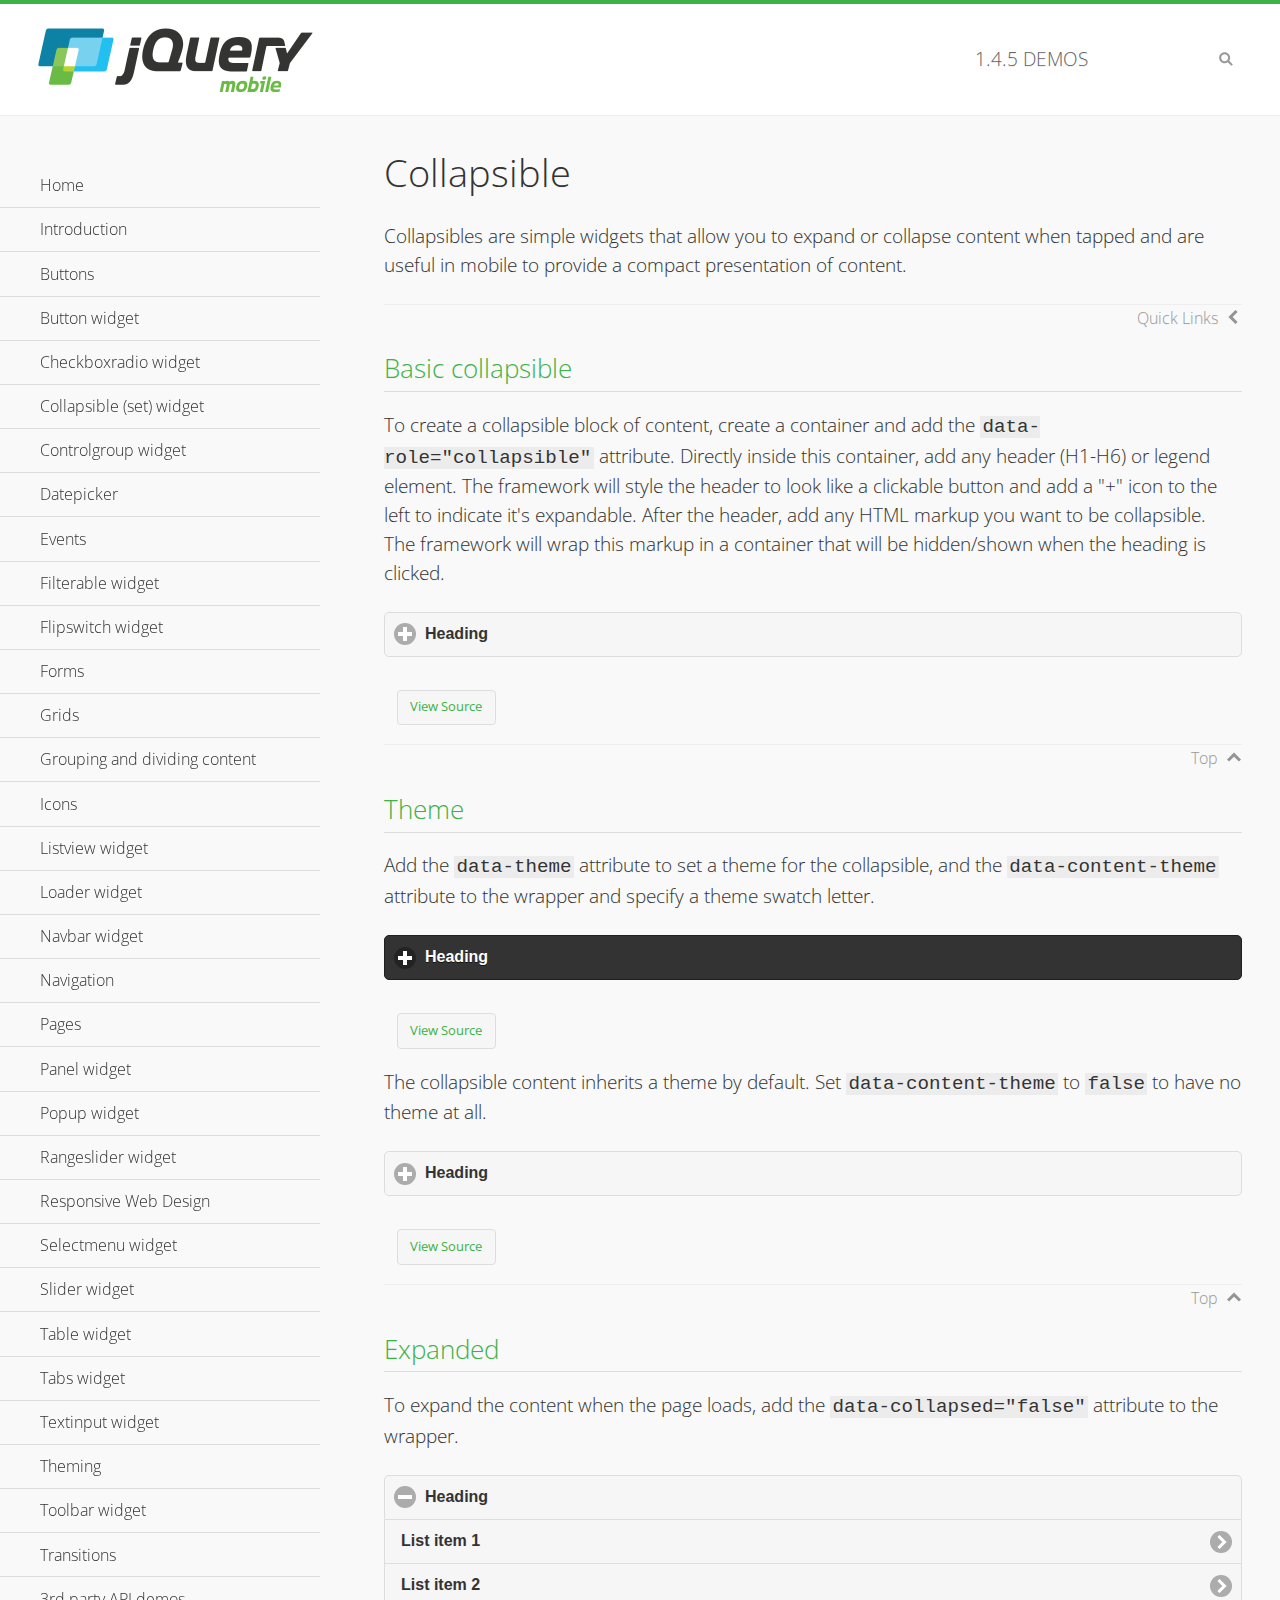
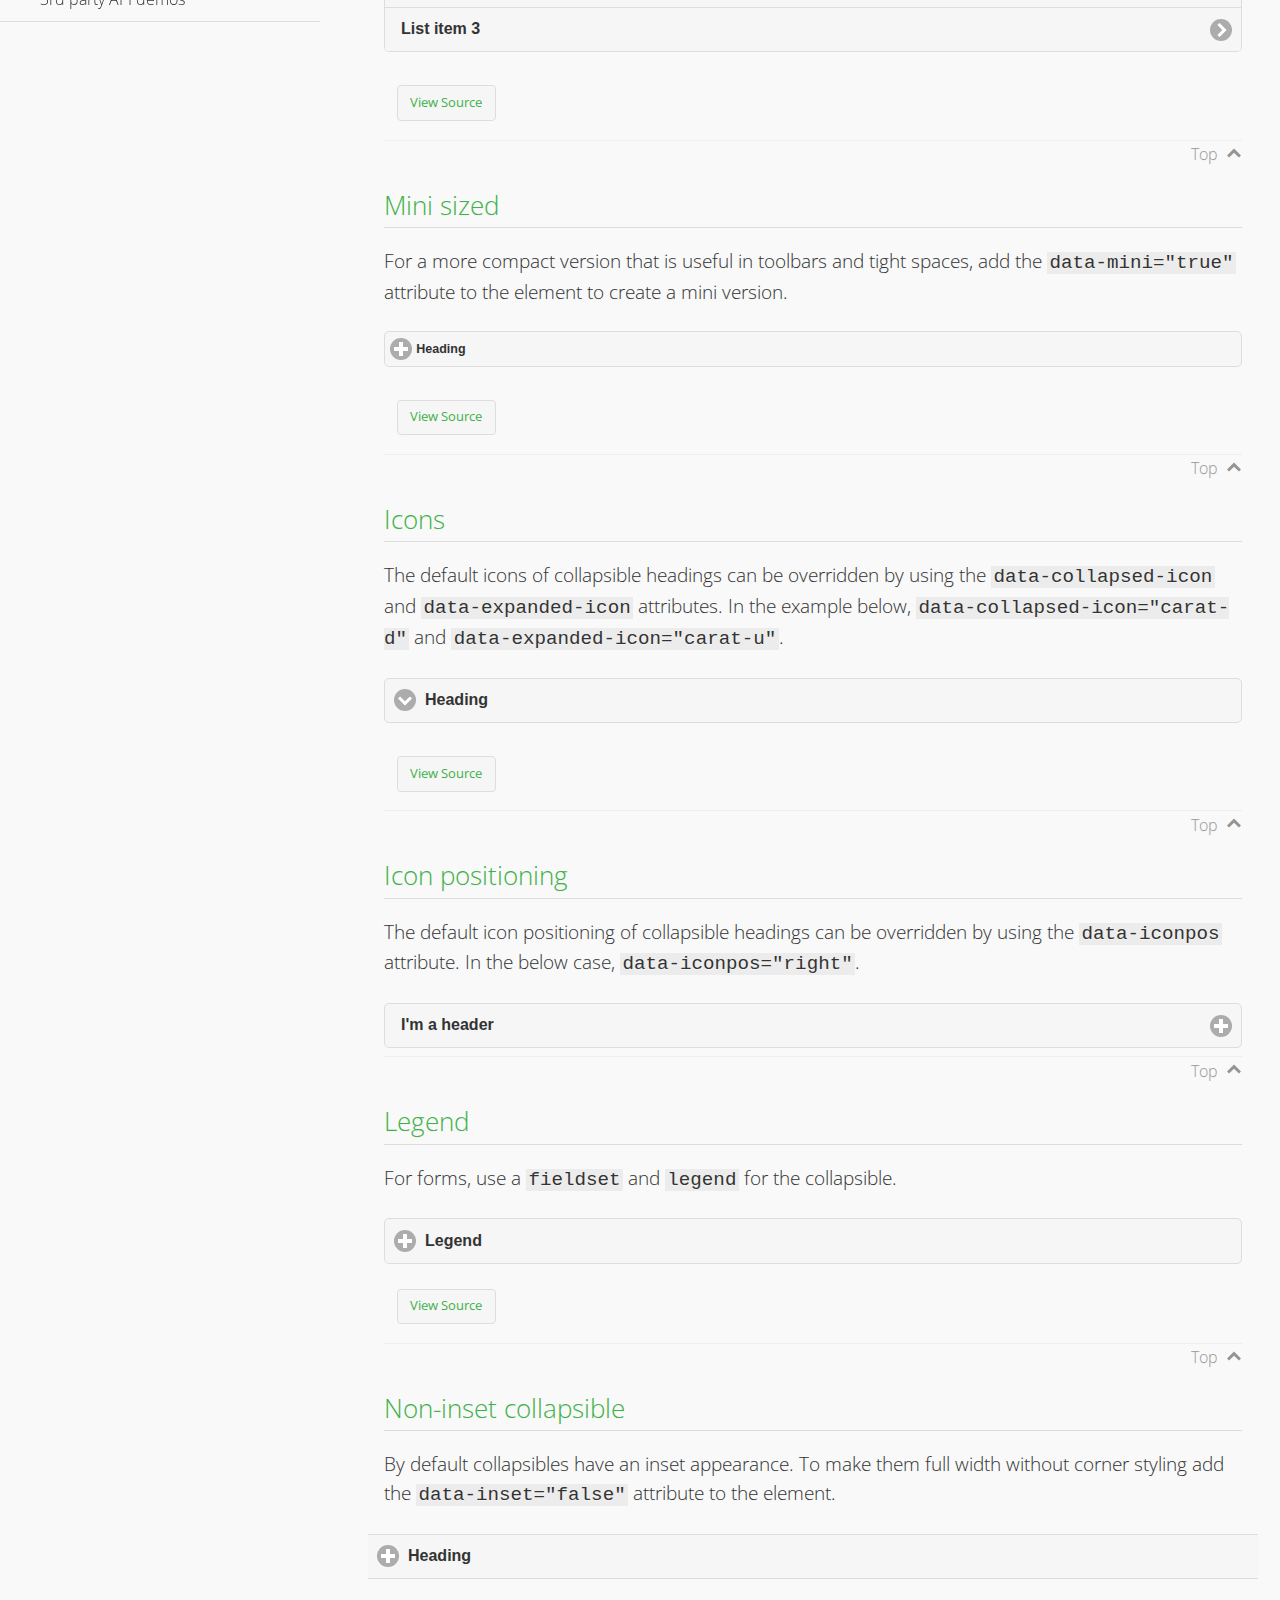
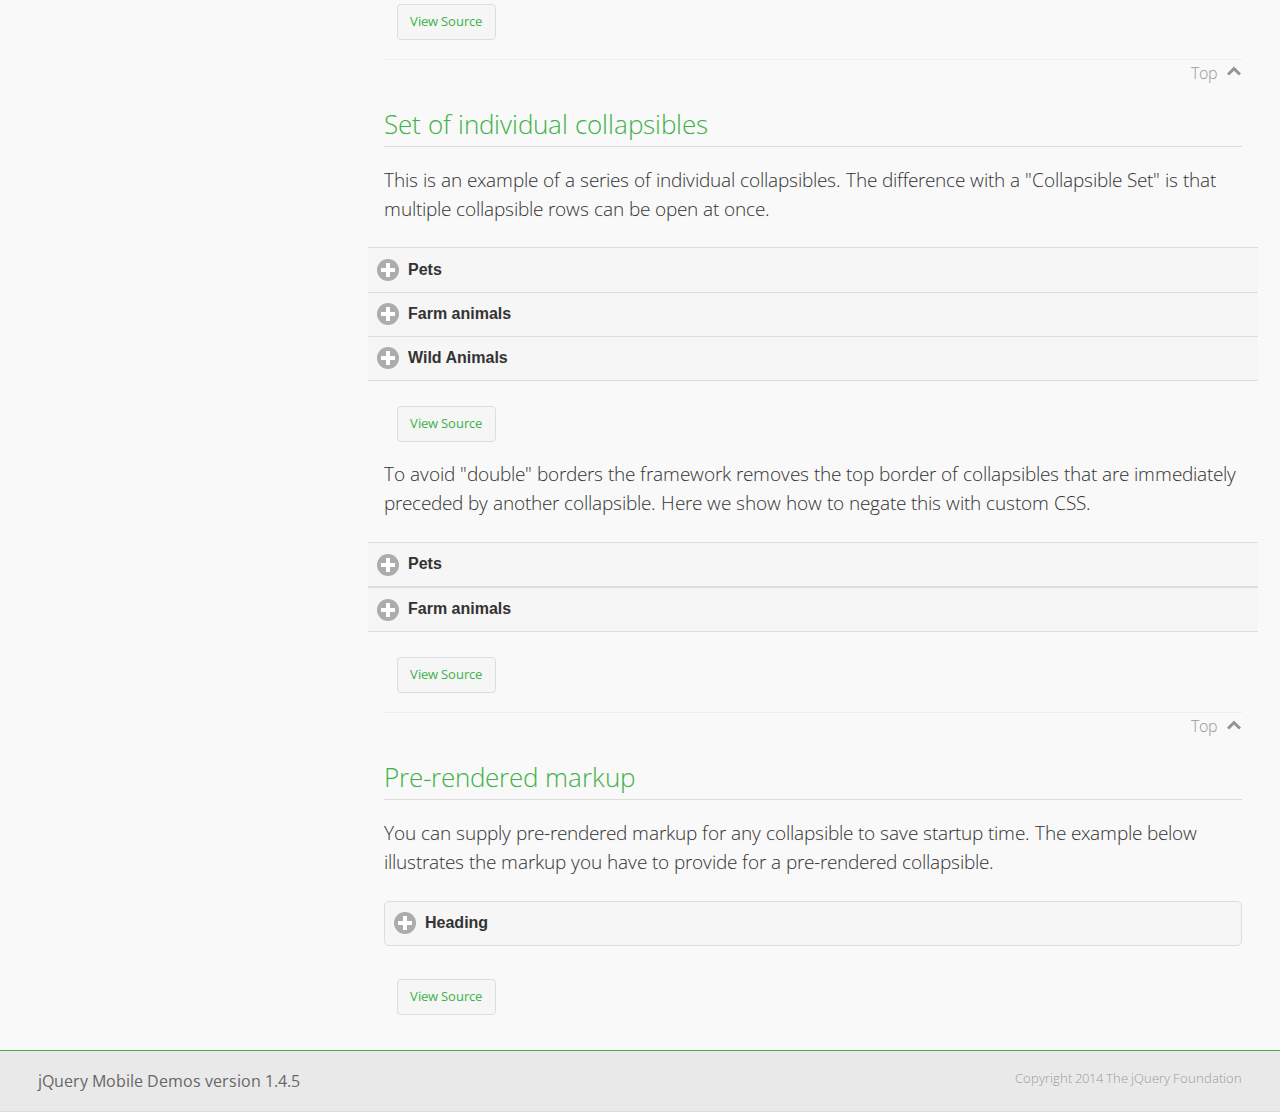
<file: lib/jquery.mobile-1.4.5/demos/collapsible/index.html>
<!DOCTYPE html>
<html>
<head>
	<meta charset="utf-8">
	<meta name="viewport" content="width=device-width, initial-scale=1">
	<title>Collapsible - jQuery Mobile Demos</title>
    <link rel="stylesheet" href="../css/themes/default/jquery.mobile-1.4.5.min.css">
    <link rel="stylesheet" href="../_assets/css/jqm-demos.css">
    <link rel="shortcut icon" href="../favicon.ico">
    <link rel="stylesheet" href="http://fonts.googleapis.com/css?family=Open+Sans:300,400,700">
    <script src="../js/jquery.js"></script>
    <script src="../_assets/js/index.js"></script>
    <script src="../js/jquery.mobile-1.4.5.min.js"></script>
    <style id="negateDoubleBorder">
        #demo-borders .ui-collapsible-heading .ui-btn { border-top-width: 1px !important; }
    </style>
</head>
<body>
<div data-role="page" class="jqm-demos" data-quicklinks="true">

    <div data-role="header" class="jqm-header">
		<h2><a href="../" title="jQuery Mobile Demos home"><img src="../_assets/img/jquery-logo.png" alt="jQuery Mobile"></a></h2>
		<p><span class="jqm-version"></span> Demos</p>
        <a href="#" class="jqm-navmenu-link ui-btn ui-btn-icon-notext ui-corner-all ui-icon-bars ui-nodisc-icon ui-alt-icon ui-btn-left">Menu</a>
        <a href="#" class="jqm-search-link ui-btn ui-btn-icon-notext ui-corner-all ui-icon-search ui-nodisc-icon ui-alt-icon ui-btn-right">Search</a>
    </div><!-- /header -->

    <div role="main" class="ui-content jqm-content">

        <h1>Collapsible</h1>

        <p>Collapsibles are simple widgets that allow you to expand or collapse content when tapped and are useful in mobile to provide a compact presentation of content.</p>

        <h2>Basic collapsible</h2>

        <p>To create a collapsible block of content, create a container and add the <code> data-role="collapsible"</code> attribute. Directly inside this container, add any header (H1-H6) or legend element. The framework will style the header to look like a clickable button and add a "+" icon to the left to indicate it's expandable. After the header, add any HTML markup you want to be collapsible. The framework will wrap this markup in a container that will be hidden/shown when the heading is clicked.</p>

        <div data-demo-html="true">
            <div data-role="collapsible">
                <h4>Heading</h4>
                <p>I'm the collapsible content. By default I'm closed, but you can click the header to open me.</p>
            </div>
        </div><!--/demo-html -->

        <h2>Theme</h2>

        <p>Add the <code>data-theme</code> attribute to set a theme for the collapsible, and the <code>data-content-theme</code> attribute to the wrapper and specify a theme swatch letter.</p>

        <div data-demo-html="true">
            <div data-role="collapsible" data-theme="b" data-content-theme="b">
                <h4>Heading</h4>
                <p>I'm the collapsible content with a themed content block set to "b".</p>
            </div>
        </div><!--/demo-html -->

        <p>The collapsible content inherits a theme by default. Set <code>data-content-theme</code> to <code>false</code> to have no theme at all.</p>

        <div data-demo-html="true">
            <div data-role="collapsible" data-content-theme="false">
                <h4>Heading</h4>
                <p>I'm the collapsible content without a theme.</p>
            </div>
        </div><!--/demo-html -->

        <h2>Expanded</h2>

        <p>To expand the content when the page loads, add the <code>data-collapsed="false"</code> attribute to the wrapper.</p>

        <div data-demo-html="true">
            <div data-role="collapsible" data-collapsed="false">
                <h4>Heading</h4>
                <ul data-role="listview">
                    <li><a href="#">List item 1</a></li>
                    <li><a href="#">List item 2</a></li>
                    <li><a href="#">List item 3</a></li>
                </ul>
            </div>
        </div><!--/demo-html -->

        <h2>Mini sized</h2>

        <p>For a more compact version that is useful in toolbars and tight spaces, add the <code>data-mini="true"</code> attribute to the element to create a mini version. </p>

        <div data-demo-html="true">
            <div data-role="collapsible" data-mini="true">
                <h4>Heading</h4>
                <ul data-role="listview">
                    <li><a href="#">List item 1</a></li>
                    <li><a href="#">List item 2</a></li>
                    <li><a href="#">List item 3</a></li>
                </ul>
            </div>
        </div><!--/demo-html -->

            <h2>Icons</h2>

            <p>The default icons of collapsible headings can be overridden by using the <code>data-collapsed-icon</code> and <code>data-expanded-icon</code> attributes. In the example below, <code>data-collapsed-icon="carat-d"</code> and <code>data-expanded-icon="carat-u"</code>.</p>

            <div data-demo-html="true">
                <div data-role="collapsible" data-collapsed-icon="carat-d" data-expanded-icon="carat-u">
                    <h4>Heading</h4>
                    <ul data-role="listview" data-inset="false">
                        <li>Read-only list item 1</li>
                        <li>Read-only list item 2</li>
                        <li>Read-only list item 3</li>
                    </ul>
                </div>
            </div><!--/demo-html -->

            <h2>Icon positioning</h2>

            <p>The default icon positioning of collapsible headings can be overridden by using the <code>data-iconpos</code> attribute. In the below case, <code>data-iconpos="right"</code>.</p>

            <div data-role="collapsible" data-iconpos="right">
                <h3>I'm a header</h3>
                <p><code>data-iconpos="right"</code></p>
            </div>

        <h2>Legend</h2>

        <p>For forms, use a <code>fieldset</code> and <code>legend</code> for the collapsible.</p>
        <div data-demo-html="true">
            <form>
                <fieldset data-role="collapsible">
                    <legend>Legend</legend>

                    <label for="textinput-f">Text Input:</label>
                    <input type="text" name="textinput-f" id="textinput-f" placeholder="Text input" value="">

                    <div data-role="controlgroup">
                        <input type="checkbox" name="checkbox-1-a" id="checkbox-1-a">
                        <label for="checkbox-1-a">One</label>
                        <input type="checkbox" name="checkbox-2-a" id="checkbox-2-a">
                        <label for="checkbox-2-a">Two</label>
                        <input type="checkbox" name="checkbox-3-a" id="checkbox-3-a">
                        <label for="checkbox-3-a">Three</label>
                    </div>
                </fieldset>
            </form>
        </div><!--/demo-html -->

        <h2>Non-inset collapsible</h2>

        <p>By default collapsibles have an inset appearance. To make them full width without corner styling add the <code>data-inset="false"</code> attribute to the element.</p>

        <div data-demo-html="true">
            <div data-role="collapsible" data-inset="false">
                <h4>Heading</h4>
                <p>I'm the collapsible content. By default I'm closed, but you can click the header to open me.</p>
            </div>
        </div><!--/demo-html -->

        <h2>Set of individual collapsibles</h2>

        <p>This is an example of a series of individual collapsibles. The difference with a "Collapsible Set" is that multiple collapsible rows can be open at once.</p>

        <div data-demo-html="true">
            <div data-role="collapsible" data-inset="false">
                <h3>Pets</h3>
                <ul data-role="listview">
                    <li><a href="#">Canary</a></li>
                    <li><a href="#">Cat</a></li>
                    <li><a href="#">Dog</a></li>
                    <li><a href="#">Gerbil</a></li>
                    <li><a href="#">Iguana</a></li>
                    <li><a href="#">Mouse</a></li>
                </ul>
            </div><!-- /collapsible -->
            <div data-role="collapsible" data-inset="false">
                <h3>Farm animals</h3>
                <ul data-role="listview">
                    <li><a href="#">Chicken</a></li>
                    <li><a href="#">Cow</a></li>
                    <li><a href="#">Duck</a></li>
                    <li><a href="#">Horse</a></li>
                    <li><a href="#">Pig</a></li>
                    <li><a href="#">Sheep</a></li>
                </ul>
            </div><!-- /collapsible -->
            <div data-role="collapsible" data-inset="false">
                <h3>Wild Animals</h3>
                <ul data-role="listview">
                    <li><a href="#">Aardvark</a></li>
                    <li><a href="#">Alligator</a></li>
                    <li><a href="#">Ant</a></li>
                    <li><a href="#">Bear</a></li>
                    <li><a href="#">Beaver</a></li>
                    <li><a href="#">Cougar</a></li>
                    <li><a href="#">Dingo</a></li>
                </ul>
            </div><!-- /collapsible -->
        </div><!--/demo-html -->

        <p>To avoid "double" borders the framework removes the top border of collapsibles that are immediately preceded by another collapsible. Here we show how to negate this with custom CSS.</p>

        <div data-demo-html="true" data-demo-css="#negateDoubleBorder">
            <div id="demo-borders">
                <div data-role="collapsible" data-inset="false">
                    <h3>Pets</h3>
                    <ul data-role="listview">
                        <li><a href="#">Canary</a></li>
                        <li><a href="#">Cat</a></li>
                        <li><a href="#">Dog</a></li>
                        <li><a href="#">Gerbil</a></li>
                        <li><a href="#">Iguana</a></li>
                        <li><a href="#">Mouse</a></li>
                    </ul>
                </div><!-- /collapsible -->
                <div data-role="collapsible" data-inset="false">
                    <h3>Farm animals</h3>
                    <ul data-role="listview">
                        <li><a href="#">Chicken</a></li>
                        <li><a href="#">Cow</a></li>
                        <li><a href="#">Duck</a></li>
                        <li><a href="#">Horse</a></li>
                        <li><a href="#">Pig</a></li>
                        <li><a href="#">Sheep</a></li>
                    </ul>
                </div><!-- /collapsible -->
            </div>
        </div><!--/demo-html -->

			<h2>Pre-rendered markup</h2>
			<p>You can supply pre-rendered markup for any collapsible to save startup time. The example below illustrates the markup you have to provide for a pre-rendered collapsible.</p>
				<div data-demo-html="true">
					<div data-role="collapsible" data-enhanced="true" class="ui-collapsible ui-collapsible-inset ui-corner-all ui-collapsible-collapsed">
						<h4 class="ui-collapsible-heading ui-collapsible-heading-collapsed">
							<a href="#" class="ui-collapsible-heading-toggle ui-btn ui-btn-icon-left ui-icon-plus">
							Heading
							<div class="ui-collapsible-heading-status"> click to expand contents</div>
							</a>
						</h4>
						<div class="ui-collapsible-content ui-collapsible-content-collapsed" aria-hidden="true">
						<p>I'm the collapsible content. By default I'm closed, but you can click the header to open me.</p>
						</div>
					</div>
				</div>

	</div><!-- /content -->
	    <div data-role="panel" class="jqm-navmenu-panel" data-position="left" data-display="overlay" data-theme="a">
	    	<ul class="jqm-list ui-alt-icon ui-nodisc-icon">
<li data-filtertext="demos homepage" data-icon="home"><a href=".././">Home</a></li>
<li data-filtertext="introduction overview getting started"><a href="../intro/" data-ajax="false">Introduction</a></li>
<li data-filtertext="buttons button markup buttonmarkup method anchor link button element"><a href="../button-markup/" data-ajax="false">Buttons</a></li>
<li data-filtertext="form button widget input button submit reset"><a href="../button/" data-ajax="false">Button widget</a></li>
<li data-role="collapsible" data-enhanced="true" data-collapsed-icon="carat-d" data-expanded-icon="carat-u" data-iconpos="right" data-inset="false" class="ui-collapsible ui-collapsible-themed-content ui-collapsible-collapsed">
	<h3 class="ui-collapsible-heading ui-collapsible-heading-collapsed">
		<a href="#" class="ui-collapsible-heading-toggle ui-btn ui-btn-icon-right ui-btn-inherit ui-icon-carat-d">
		    Checkboxradio widget<span class="ui-collapsible-heading-status"> click to expand contents</span>
		</a>
	</h3>
	<div class="ui-collapsible-content ui-body-inherit ui-collapsible-content-collapsed" aria-hidden="true">
		<ul>
			<li data-filtertext="form checkboxradio widget checkbox input checkboxes controlgroups"><a href="../checkboxradio-checkbox/" data-ajax="false">Checkboxes</a></li>
			<li data-filtertext="form checkboxradio widget radio input radio buttons controlgroups"><a href="../checkboxradio-radio/" data-ajax="false">Radio buttons</a></li>
		</ul>
	</div>
</li>
<li data-role="collapsible" data-enhanced="true" data-collapsed-icon="carat-d" data-expanded-icon="carat-u" data-iconpos="right" data-inset="false" class="ui-collapsible ui-collapsible-themed-content ui-collapsible-collapsed">
	<h3 class="ui-collapsible-heading ui-collapsible-heading-collapsed">
		<a href="#" class="ui-collapsible-heading-toggle ui-btn ui-btn-icon-right ui-btn-inherit ui-icon-carat-d">
			Collapsible (set) widget<span class="ui-collapsible-heading-status"> click to expand contents</span>
		</a>
	</h3>
	<div class="ui-collapsible-content ui-body-inherit ui-collapsible-content-collapsed" aria-hidden="true">
		<ul>
			<li data-filtertext="collapsibles content formatting"><a href="../collapsible/" data-ajax="false">Collapsible</a></li>
			<li data-filtertext="dynamic collapsible set accordion append expand"><a href="../collapsible-dynamic/" data-ajax="false">Dynamic collapsibles</a></li>
			<li data-filtertext="accordions collapsible set widget content formatting grouped collapsibles"><a href="../collapsibleset/" data-ajax="false">Collapsible set</a></li>
		</ul>
	</div>
</li>
<li data-role="collapsible" data-enhanced="true" data-collapsed-icon="carat-d" data-expanded-icon="carat-u" data-iconpos="right" data-inset="false" class="ui-collapsible ui-collapsible-themed-content ui-collapsible-collapsed">
	<h3 class="ui-collapsible-heading ui-collapsible-heading-collapsed">
		<a href="#" class="ui-collapsible-heading-toggle ui-btn ui-btn-icon-right ui-btn-inherit ui-icon-carat-d">
			Controlgroup widget<span class="ui-collapsible-heading-status"> click to expand contents</span>
		</a>
	</h3>
	<div class="ui-collapsible-content ui-body-inherit ui-collapsible-content-collapsed" aria-hidden="true">
		<ul>
			<li data-filtertext="controlgroups selectmenu checkboxradio input grouped buttons horizontal vertical"><a href="../controlgroup/" data-ajax="false">Controlgroup</a></li>
			<li data-filtertext="dynamic controlgroup dynamically add buttons"><a href="../controlgroup-dynamic/" data-ajax="false">Dynamic controlgroups</a></li>
		</ul>
	</div>
</li>
<li data-filtertext="form datepicker widget date input"><a href="../datepicker/" data-ajax="false">Datepicker</a></li>
<li data-role="collapsible" data-enhanced="true" data-collapsed-icon="carat-d" data-expanded-icon="carat-u" data-iconpos="right" data-inset="false" class="ui-collapsible ui-collapsible-themed-content ui-collapsible-collapsed">
	<h3 class="ui-collapsible-heading ui-collapsible-heading-collapsed">
		<a href="#" class="ui-collapsible-heading-toggle ui-btn ui-btn-icon-right ui-btn-inherit ui-icon-carat-d">
			Events<span class="ui-collapsible-heading-status"> click to expand contents</span>
		</a>
	</h3>
	<div class="ui-collapsible-content ui-body-inherit ui-collapsible-content-collapsed" aria-hidden="true">
		<ul>
			<li data-filtertext="swipe to delete list items listviews swipe events"><a href="../swipe-list/" data-ajax="false">Swipe list items</a></li>
			<li data-filtertext="swipe to navigate swipe page navigation swipe events"><a href="../swipe-page/" data-ajax="false">Swipe page navigation</a></li>
		</ul>
	</div>
</li>
<li data-filtertext="filterable filter elements sorting searching listview table"><a href="../filterable/" data-ajax="false">Filterable widget</a></li>
<li data-filtertext="form flipswitch widget flip toggle switch binary select checkbox input"><a href="../flipswitch/" data-ajax="false">Flipswitch widget</a></li>
<li data-role="collapsible" data-enhanced="true" data-collapsed-icon="carat-d" data-expanded-icon="carat-u" data-iconpos="right" data-inset="false" class="ui-collapsible ui-collapsible-themed-content ui-collapsible-collapsed">
	<h3 class="ui-collapsible-heading ui-collapsible-heading-collapsed">
		<a href="#" class="ui-collapsible-heading-toggle ui-btn ui-btn-icon-right ui-btn-inherit ui-icon-carat-d">
			Forms<span class="ui-collapsible-heading-status"> click to expand contents</span>
		</a>
	</h3>
	<div class="ui-collapsible-content ui-body-inherit ui-collapsible-content-collapsed" aria-hidden="true">
		<ul>
			<li data-filtertext="forms text checkbox radio range button submit reset inputs selects textarea slider flipswitch label form elements"><a href="../forms/" data-ajax="false">Forms</a></li>
			<li data-filtertext="form hide labels hidden accessible ui-hidden-accessible forms"><a href="../forms-label-hidden-accessible/" data-ajax="false">Hide labels</a></li>
			<li data-filtertext="form field containers fieldcontain ui-field-contain forms"><a href="../forms-field-contain/" data-ajax="false">Field containers</a></li>
			<li data-filtertext="forms disabled form elements"><a href="../forms-disabled/" data-ajax="false">Forms disabled</a></li>
			<li data-filtertext="forms gallery examples overview forms text checkbox radio range button submit reset inputs selects textarea slider flipswitch label form elements"><a href="../forms-gallery/" data-ajax="false">Forms gallery</a></li>
		</ul>
	</div>
</li>
<li data-role="collapsible" data-enhanced="true" data-collapsed-icon="carat-d" data-expanded-icon="carat-u" data-iconpos="right" data-inset="false" class="ui-collapsible ui-collapsible-themed-content ui-collapsible-collapsed">
	<h3 class="ui-collapsible-heading ui-collapsible-heading-collapsed">
		<a href="#" class="ui-collapsible-heading-toggle ui-btn ui-btn-icon-right ui-btn-inherit ui-icon-carat-d">
			Grids<span class="ui-collapsible-heading-status"> click to expand contents</span>
		</a>
	</h3>
	<div class="ui-collapsible-content ui-body-inherit ui-collapsible-content-collapsed" aria-hidden="true">
		<ul>
			<li data-filtertext="grids columns blocks content formatting rwd responsive css framework"><a href="../grids/" data-ajax="false">Grids</a></li>
			<li data-filtertext="buttons in grids css framework"><a href="../grids-buttons/" data-ajax="false">Buttons in grids</a></li>
			<li data-filtertext="custom responsive grids rwd css framework"><a href="../grids-custom-responsive/" data-ajax="false">Custom responsive grids</a></li>
		</ul>
	</div>
</li>
<li data-filtertext="blocks content formatting sections heading"><a href="../body-bar-classes/" data-ajax="false">Grouping and dividing content</a></li>
<li data-role="collapsible" data-enhanced="true" data-collapsed-icon="carat-d" data-expanded-icon="carat-u" data-iconpos="right" data-inset="false" class="ui-collapsible ui-collapsible-themed-content ui-collapsible-collapsed">
	<h3 class="ui-collapsible-heading ui-collapsible-heading-collapsed">
		<a href="#" class="ui-collapsible-heading-toggle ui-btn ui-btn-icon-right ui-btn-inherit ui-icon-carat-d">
			Icons<span class="ui-collapsible-heading-status"> click to expand contents</span>
		</a>
	</h3>
	<div class="ui-collapsible-content ui-body-inherit ui-collapsible-content-collapsed" aria-hidden="true">
		<ul>
			<li data-filtertext="button icons svg disc alt custom icon position"><a href="../icons/" data-ajax="false">Icons</a></li>
			<li data-filtertext=""><a href="../icons-grunticon/" data-ajax="false">Grunticon loader</a></li>
		</ul>
	</div>
</li>
<li data-role="collapsible" data-enhanced="true" data-collapsed-icon="carat-d" data-expanded-icon="carat-u" data-iconpos="right" data-inset="false" class="ui-collapsible ui-collapsible-themed-content ui-collapsible-collapsed">
	<h3 class="ui-collapsible-heading ui-collapsible-heading-collapsed">
		<a href="#" class="ui-collapsible-heading-toggle ui-btn ui-btn-icon-right ui-btn-inherit ui-icon-carat-d">
			Listview widget<span class="ui-collapsible-heading-status"> click to expand contents</span>
		</a>
	</h3>
	<div class="ui-collapsible-content ui-body-inherit ui-collapsible-content-collapsed" aria-hidden="true">
		<ul>
			<li data-filtertext="listview widget thumbnails icons nested split button collapsible ul ol"><a href="../listview/" data-ajax="false">Listview</a></li>
			<li data-filtertext="autocomplete filterable reveal listview filtertextbeforefilter placeholder"><a href="../listview-autocomplete/" data-ajax="false">Listview autocomplete</a></li>
			<li data-filtertext="autocomplete filterable reveal listview remote data filtertextbeforefilter placeholder"><a href="../listview-autocomplete-remote/" data-ajax="false">Listview autocomplete remote data</a></li>
			<li data-filtertext="autodividers anchor jump scroll linkbars listview lists ul ol"><a href="../listview-autodividers-linkbar/" data-ajax="false">Listview autodividers linkbar</a></li>
			<li data-filtertext="listview autodividers selector autodividersselector lists ul ol"><a href="../listview-autodividers-selector/" data-ajax="false">Listview autodividers selector</a></li>
			<li data-filtertext="listview nested list items"><a href="../listview-nested-lists/" data-ajax="false">Nested Listviews</a></li>
			<li data-filtertext="listview collapsible list items flat"><a href="../listview-collapsible-item-flat/" data-ajax="false">Listview collapsible list items (flat)</a></li>
			<li data-filtertext="listview collapsible list indented"><a href="../listview-collapsible-item-indented/" data-ajax="false">Listview collapsible list items (indented)</a></li>
			<li data-filtertext="grid listview responsive grids responsive listviews lists ul"><a href="../listview-grid/" data-ajax="false">Listview responsive grid</a></li>
		</ul>
	</div>
</li>
<li data-filtertext="loader widget page loading navigation overlay spinner"><a href="../loader/" data-ajax="false">Loader widget</a></li>
<li data-filtertext="navbar widget navmenu toolbars header footer"><a href="../navbar/" data-ajax="false">Navbar widget</a></li>
<li data-role="collapsible" data-enhanced="true" data-collapsed-icon="carat-d" data-expanded-icon="carat-u" data-iconpos="right" data-inset="false" class="ui-collapsible ui-collapsible-themed-content ui-collapsible-collapsed">
	<h3 class="ui-collapsible-heading ui-collapsible-heading-collapsed">
		<a href="#" class="ui-collapsible-heading-toggle ui-btn ui-btn-icon-right ui-btn-inherit ui-icon-carat-d">
			Navigation<span class="ui-collapsible-heading-status"> click to expand contents</span>
		</a>
	</h3>
	<div class="ui-collapsible-content ui-body-inherit ui-collapsible-content-collapsed" aria-hidden="true">
		<ul>
			<li data-filtertext="ajax navigation navigate widget history event method"><a href="../navigation/" data-ajax="false">Navigation</a></li>
			<li data-filtertext="linking pages page links navigation ajax prefetch cache"><a href="../navigation-linking-pages/" data-ajax="false">Linking pages</a></li>
			<!-- <li data-filtertext="php redirect server redirection server-side navigation"><a href="../navigation-php-redirect/" data-ajax="false">PHP redirect demo</a></li>-->
			<li data-filtertext="navigation redirection hash query"><a href="../navigation-hash-processing/" data-ajax="false">Hash processing demo</a></li>
			<li data-filtertext="navigation redirection hash query"><a href="../page-events/" data-ajax="false">Page Navigation Events</a></li>
		</ul>
	</div>
</li>
<li data-role="collapsible" data-enhanced="true" data-collapsed-icon="carat-d" data-expanded-icon="carat-u" data-iconpos="right" data-inset="false" class="ui-collapsible ui-collapsible-themed-content ui-collapsible-collapsed">
	<h3 class="ui-collapsible-heading ui-collapsible-heading-collapsed">
		<a href="#" class="ui-collapsible-heading-toggle ui-btn ui-btn-icon-right ui-btn-inherit ui-icon-carat-d">
			Pages<span class="ui-collapsible-heading-status"> click to expand contents</span>
		</a>
	</h3>
	<div class="ui-collapsible-content ui-body-inherit ui-collapsible-content-collapsed" aria-hidden="true">
		<ul>
			<li data-filtertext="pages page widget ajax navigation"><a href="../pages/" data-ajax="false">Pages</a></li>
			<li data-filtertext="single page"><a href="../pages-single-page/" data-ajax="false">Single page</a></li>
			<li data-filtertext="multipage multi-page page"><a href="../pages-multi-page/" data-ajax="false">Multi-page template</a></li>
			<li data-filtertext="dialog page widget modal popup"><a href="../pages-dialog/" data-ajax="false">Dialog page</a></li>
		</ul>
	</div>
</li>
<li data-role="collapsible" data-enhanced="true" data-collapsed-icon="carat-d" data-expanded-icon="carat-u" data-iconpos="right" data-inset="false" class="ui-collapsible ui-collapsible-themed-content ui-collapsible-collapsed">
	<h3 class="ui-collapsible-heading ui-collapsible-heading-collapsed">
		<a href="#" class="ui-collapsible-heading-toggle ui-btn ui-btn-icon-right ui-btn-inherit ui-icon-carat-d">
			Panel widget<span class="ui-collapsible-heading-status"> click to expand contents</span>
		</a>
	</h3>
	<div class="ui-collapsible-content ui-body-inherit ui-collapsible-content-collapsed" aria-hidden="true">
		<ul>
			<li data-filtertext="panel widget sliding panels reveal push overlay responsive"><a href="../panel/" data-ajax="false">Panel</a></li>
			<li data-filtertext=""><a href="../panel-external/" data-ajax="false">External panels</a></li>
			<li data-filtertext="panel "><a href="../panel-fixed/" data-ajax="false">Fixed panels</a></li>
			<li data-filtertext="panel slide panels sliding panels shadow rwd responsive breakpoint"><a href="../panel-responsive/" data-ajax="false">Panels responsive</a></li>
			<li data-filtertext="panel custom style custom panel width reveal shadow listview panel styling page background wrapper"><a href="../panel-styling/" data-ajax="false">Custom panel style</a></li>
			<li data-filtertext="panel open on swipe"><a href="../panel-swipe-open/" data-ajax="false">Panel open on swipe</a></li>
			<li data-filtertext="panels outside page internal external toolbars"><a href="../panel-external-internal/" data-ajax="false">Panel external and internal</a></li>
		</ul>
	</div>
</li>
<li data-role="collapsible" data-enhanced="true" data-collapsed-icon="carat-d" data-expanded-icon="carat-u" data-iconpos="right" data-inset="false" class="ui-collapsible ui-collapsible-themed-content ui-collapsible-collapsed">
	<h3 class="ui-collapsible-heading ui-collapsible-heading-collapsed">
		<a href="#" class="ui-collapsible-heading-toggle ui-btn ui-btn-icon-right ui-btn-inherit ui-icon-carat-d">
			Popup widget<span class="ui-collapsible-heading-status"> click to expand contents</span>
		</a>
	</h3>
	<div class="ui-collapsible-content ui-body-inherit ui-collapsible-content-collapsed" aria-hidden="true">
		<ul>
			<li data-filtertext="popup widget popups dialog modal transition tooltip lightbox form overlay screen flip pop fade transition"><a href="../popup/" data-ajax="false">Popup</a></li>
			<li data-filtertext="popup alignment position"><a href="../popup-alignment/" data-ajax="false">Popup alignment</a></li>
			<li data-filtertext="popup arrow size popups popover"><a href="../popup-arrow-size/" data-ajax="false">Popup arrow size</a></li>
			<li data-filtertext="dynamic popups popup images lightbox"><a href="../popup-dynamic/" data-ajax="false">Dynamic popups</a></li>
			<li data-filtertext="popups with iframes scaling"><a href="../popup-iframe/" data-ajax="false">Popups with iframes</a></li>
			<li data-filtertext="popup image scaling"><a href="../popup-image-scaling/" data-ajax="false">Popup image scaling</a></li>
			<li data-filtertext="external popup outside multi-page"><a href="../popup-outside-multipage/" data-ajax="false">Popup outside multi-page</a></li>
		</ul>
	</div>
</li>
<li data-filtertext="form rangeslider widget dual sliders dual handle sliders range input"><a href="../rangeslider/" data-ajax="false">Rangeslider widget</a></li>
<li data-filtertext="responsive web design rwd adaptive progressive enhancement PE accessible mobile breakpoints media query media queries"><a href="../rwd/" data-ajax="false">Responsive Web Design</a></li>
<li data-role="collapsible" data-enhanced="true" data-collapsed-icon="carat-d" data-expanded-icon="carat-u" data-iconpos="right" data-inset="false" class="ui-collapsible ui-collapsible-themed-content ui-collapsible-collapsed">
	<h3 class="ui-collapsible-heading ui-collapsible-heading-collapsed">
		<a href="#" class="ui-collapsible-heading-toggle ui-btn ui-btn-icon-right ui-btn-inherit ui-icon-carat-d">
			Selectmenu widget<span class="ui-collapsible-heading-status"> click to expand contents</span>
		</a>
	</h3>
	<div class="ui-collapsible-content ui-body-inherit ui-collapsible-content-collapsed" aria-hidden="true">
		<ul>
			<li data-filtertext="form selectmenu widget select input custom select menu selects"><a href="../selectmenu/" data-ajax="false">Selectmenu</a></li>
			<li data-filtertext="form custom select menu selectmenu widget custom menu option optgroup multiple selects"><a href="../selectmenu-custom/" data-ajax="false">Custom select menu</a></li>
			<li data-filtertext="filterable select filter popup dialog"><a href="../selectmenu-custom-filter/" data-ajax="false">Custom select menu with filter</a></li>
		</ul>
	</div>
</li>
<li data-role="collapsible" data-enhanced="true" data-collapsed-icon="carat-d" data-expanded-icon="carat-u" data-iconpos="right" data-inset="false" class="ui-collapsible ui-collapsible-themed-content ui-collapsible-collapsed">
	<h3 class="ui-collapsible-heading ui-collapsible-heading-collapsed">
		<a href="#" class="ui-collapsible-heading-toggle ui-btn ui-btn-icon-right ui-btn-inherit ui-icon-carat-d">
			Slider widget<span class="ui-collapsible-heading-status"> click to expand contents</span>
		</a>
	</h3>
	<div class="ui-collapsible-content ui-body-inherit ui-collapsible-content-collapsed" aria-hidden="true">
		<ul>
			<li data-filtertext="form slider widget range input single sliders"><a href="../slider/" data-ajax="false">Slider</a></li>
			<li data-filtertext="form slider widget flipswitch slider binary select flip toggle switch"><a href="../slider-flipswitch/" data-ajax="false">Slider flip toggle switch</a></li>
			<li data-filtertext="form slider tooltip handle value input range sliders"><a href="../slider-tooltip/" data-ajax="false">Slider tooltip</a></li>
		</ul>
	</div>
</li>
<li data-role="collapsible" data-enhanced="true" data-collapsed-icon="carat-d" data-expanded-icon="carat-u" data-iconpos="right" data-inset="false" class="ui-collapsible ui-collapsible-themed-content ui-collapsible-collapsed">
	<h3 class="ui-collapsible-heading ui-collapsible-heading-collapsed">
		<a href="#" class="ui-collapsible-heading-toggle ui-btn ui-btn-icon-right ui-btn-inherit ui-icon-carat-d">
			Table widget<span class="ui-collapsible-heading-status"> click to expand contents</span>
		</a>
	</h3>
	<div class="ui-collapsible-content ui-body-inherit ui-collapsible-content-collapsed" aria-hidden="true">
		<ul>
			<li data-filtertext="table widget reflow column toggle th td responsive tables rwd hide show tabular"><a href="../table-column-toggle/" data-ajax="false">Table Column Toggle</a></li>
			<li data-filtertext="table column toggle phone comparison demo"><a href="../table-column-toggle-example/" data-ajax="false">Table Column Toggle demo</a></li>
			<li data-filtertext="responsive tables table column toggle heading groups rwd breakpoint"><a href="../table-column-toggle-heading-groups/" data-ajax="false">Table Column Toggle heading groups</a></li>
			<li data-filtertext="responsive tables table column toggle hide rwd breakpoint customization options"><a href="../table-column-toggle-options/" data-ajax="false">Table Column Toggle options</a></li>
			<li data-filtertext="table reflow th td responsive rwd columns tabular"><a href="../table-reflow/" data-ajax="false">Table Reflow</a></li>
			<li data-filtertext="responsive tables table reflow heading groups rwd breakpoint"><a href="../table-reflow-heading-groups/" data-ajax="false">Table Reflow heading groups</a></li>
			<li data-filtertext="responsive tables table reflow stripes strokes table style"><a href="../table-reflow-stripes-strokes/" data-ajax="false">Table Reflow stripes and strokes</a></li>
			<li data-filtertext="responsive tables table reflow stack custom styles"><a href="../table-reflow-styling/" data-ajax="false">Table Reflow custom styles</a></li>
		</ul>
	</div>
</li>
<li data-filtertext="ui tabs widget"><a href="../tabs/" data-ajax="false">Tabs widget</a></li>
<li data-filtertext="form textinput widget text input textarea number date time tel email file color password"><a href="../textinput/" data-ajax="false">Textinput widget</a></li>
<li data-role="collapsible" data-enhanced="true" data-collapsed-icon="carat-d" data-expanded-icon="carat-u" data-iconpos="right" data-inset="false" class="ui-collapsible ui-collapsible-themed-content ui-collapsible-collapsed">
	<h3 class="ui-collapsible-heading ui-collapsible-heading-collapsed">
		<a href="#" class="ui-collapsible-heading-toggle ui-btn ui-btn-icon-right ui-btn-inherit ui-icon-carat-d">
			Theming<span class="ui-collapsible-heading-status"> click to expand contents</span>
		</a>
	</h3>
	<div class="ui-collapsible-content ui-body-inherit ui-collapsible-content-collapsed" aria-hidden="true">
		<ul>
			<li data-filtertext="default theme swatches theming style css"><a href="../theme-default/" data-ajax="false">Default theme</a></li>
			<li data-filtertext="classic theme old theme swatches theming style css"><a href="../theme-classic/" data-ajax="false">Classic theme</a></li>
		</ul>
	</div>
</li>
<li data-role="collapsible" data-enhanced="true" data-collapsed-icon="carat-d" data-expanded-icon="carat-u" data-iconpos="right" data-inset="false" class="ui-collapsible ui-collapsible-themed-content ui-collapsible-collapsed">
	<h3 class="ui-collapsible-heading ui-collapsible-heading-collapsed">
		<a href="#" class="ui-collapsible-heading-toggle ui-btn ui-btn-icon-right ui-btn-inherit ui-icon-carat-d">
			Toolbar widget<span class="ui-collapsible-heading-status"> click to expand contents</span>
		</a>
	</h3>
	<div class="ui-collapsible-content ui-body-inherit ui-collapsible-content-collapsed" aria-hidden="true">
		<ul>
			<li data-filtertext="toolbar widget header footer toolbars fixed fullscreen external sections"><a href="../toolbar/" data-ajax="false">Toolbar</a></li>
			<li data-filtertext="dynamic toolbars dynamically add toolbar header footer"><a href="../toolbar-dynamic/" data-ajax="false">Dynamic toolbars</a></li>
			<li data-filtertext="external toolbars header footer"><a href="../toolbar-external/" data-ajax="false">External toolbars</a></li>
			<li data-filtertext="fixed toolbars header footer"><a href="../toolbar-fixed/" data-ajax="false">Fixed toolbars</a></li>
			<li data-filtertext="fixed fullscreen toolbars header footer"><a href="../toolbar-fixed-fullscreen/" data-ajax="false">Fullscreen toolbars</a></li>
			<li data-filtertext="external fixed toolbars header footer"><a href="../toolbar-fixed-external/" data-ajax="false">Fixed external toolbars</a></li>
			<li data-filtertext="external persistent toolbars header footer navbar navmenu"><a href="../toolbar-fixed-persistent/" data-ajax="false">Persistent toolbars</a></li>
			<li data-filtertext="external ajax optimized toolbars persistent toolbars header footer navbar"><a href="../toolbar-fixed-persistent-optimized/" data-ajax="false">Ajax optimized toolbars</a></li>
			<li data-filtertext="form in toolbars header footer"><a href="../toolbar-fixed-forms/" data-ajax="false">Form in toolbar</a></li>
		</ul>
	</div>
</li>
<li data-filtertext="page transitions animated pages popup navigation flip slide fade pop"><a href="../transitions/" data-ajax="false">Transitions</a></li>
<li data-role="collapsible" data-enhanced="true" data-collapsed-icon="carat-d" data-expanded-icon="carat-u" data-iconpos="right" data-inset="false" class="ui-collapsible ui-collapsible-themed-content ui-collapsible-collapsed">
	<h3 class="ui-collapsible-heading ui-collapsible-heading-collapsed">
		<a href="#" class="ui-collapsible-heading-toggle ui-btn ui-btn-icon-right ui-btn-inherit ui-icon-carat-d">
			3rd party API demos<span class="ui-collapsible-heading-status"> click to expand contents</span>
		</a>
	</h3>
	<div class="ui-collapsible-content ui-body-inherit ui-collapsible-content-collapsed" aria-hidden="true">
		<ul>
			<li data-filtertext="backbone requirejs navigation router"><a href="../backbone-requirejs/" data-ajax="false">Backbone RequireJS</a></li>
			<li data-filtertext="google maps geolocation demo"><a href="../map-geolocation/" data-ajax="false">Google Maps geolocation</a></li>
			<li data-filtertext="google maps hybrid"><a href="../map-list-toggle/" data-ajax="false">Google Maps list toggle</a></li>
		</ul>
	</div>
</li>



		     </ul>
		</div><!-- /panel -->


	<div data-role="footer" data-position="fixed" data-tap-toggle="false" class="jqm-footer">
		<p>jQuery Mobile Demos version <span class="jqm-version"></span></p>
		<p>Copyright 2014 The jQuery Foundation</p>
	</div><!-- /footer -->
	<!-- TODO: This should become an external panel so we can add input to markup (unique ID) -->
    <div data-role="panel" class="jqm-search-panel" data-position="right" data-display="overlay" data-theme="a">
		<div class="jqm-search">
			<ul class="jqm-list" data-filter-placeholder="Search demos..." data-filter-reveal="true">
<li data-filtertext="demos homepage" data-icon="home"><a href=".././">Home</a></li>
<li data-filtertext="introduction overview getting started"><a href="../intro/" data-ajax="false">Introduction</a></li>
<li data-filtertext="buttons button markup buttonmarkup method anchor link button element"><a href="../button-markup/" data-ajax="false">Buttons</a></li>
<li data-filtertext="form button widget input button submit reset"><a href="../button/" data-ajax="false">Button widget</a></li>
<li data-role="collapsible" data-enhanced="true" data-collapsed-icon="carat-d" data-expanded-icon="carat-u" data-iconpos="right" data-inset="false" class="ui-collapsible ui-collapsible-themed-content ui-collapsible-collapsed">
	<h3 class="ui-collapsible-heading ui-collapsible-heading-collapsed">
		<a href="#" class="ui-collapsible-heading-toggle ui-btn ui-btn-icon-right ui-btn-inherit ui-icon-carat-d">
		    Checkboxradio widget<span class="ui-collapsible-heading-status"> click to expand contents</span>
		</a>
	</h3>
	<div class="ui-collapsible-content ui-body-inherit ui-collapsible-content-collapsed" aria-hidden="true">
		<ul>
			<li data-filtertext="form checkboxradio widget checkbox input checkboxes controlgroups"><a href="../checkboxradio-checkbox/" data-ajax="false">Checkboxes</a></li>
			<li data-filtertext="form checkboxradio widget radio input radio buttons controlgroups"><a href="../checkboxradio-radio/" data-ajax="false">Radio buttons</a></li>
		</ul>
	</div>
</li>
<li data-role="collapsible" data-enhanced="true" data-collapsed-icon="carat-d" data-expanded-icon="carat-u" data-iconpos="right" data-inset="false" class="ui-collapsible ui-collapsible-themed-content ui-collapsible-collapsed">
	<h3 class="ui-collapsible-heading ui-collapsible-heading-collapsed">
		<a href="#" class="ui-collapsible-heading-toggle ui-btn ui-btn-icon-right ui-btn-inherit ui-icon-carat-d">
			Collapsible (set) widget<span class="ui-collapsible-heading-status"> click to expand contents</span>
		</a>
	</h3>
	<div class="ui-collapsible-content ui-body-inherit ui-collapsible-content-collapsed" aria-hidden="true">
		<ul>
			<li data-filtertext="collapsibles content formatting"><a href="../collapsible/" data-ajax="false">Collapsible</a></li>
			<li data-filtertext="dynamic collapsible set accordion append expand"><a href="../collapsible-dynamic/" data-ajax="false">Dynamic collapsibles</a></li>
			<li data-filtertext="accordions collapsible set widget content formatting grouped collapsibles"><a href="../collapsibleset/" data-ajax="false">Collapsible set</a></li>
		</ul>
	</div>
</li>
<li data-role="collapsible" data-enhanced="true" data-collapsed-icon="carat-d" data-expanded-icon="carat-u" data-iconpos="right" data-inset="false" class="ui-collapsible ui-collapsible-themed-content ui-collapsible-collapsed">
	<h3 class="ui-collapsible-heading ui-collapsible-heading-collapsed">
		<a href="#" class="ui-collapsible-heading-toggle ui-btn ui-btn-icon-right ui-btn-inherit ui-icon-carat-d">
			Controlgroup widget<span class="ui-collapsible-heading-status"> click to expand contents</span>
		</a>
	</h3>
	<div class="ui-collapsible-content ui-body-inherit ui-collapsible-content-collapsed" aria-hidden="true">
		<ul>
			<li data-filtertext="controlgroups selectmenu checkboxradio input grouped buttons horizontal vertical"><a href="../controlgroup/" data-ajax="false">Controlgroup</a></li>
			<li data-filtertext="dynamic controlgroup dynamically add buttons"><a href="../controlgroup-dynamic/" data-ajax="false">Dynamic controlgroups</a></li>
		</ul>
	</div>
</li>
<li data-filtertext="form datepicker widget date input"><a href="../datepicker/" data-ajax="false">Datepicker</a></li>
<li data-role="collapsible" data-enhanced="true" data-collapsed-icon="carat-d" data-expanded-icon="carat-u" data-iconpos="right" data-inset="false" class="ui-collapsible ui-collapsible-themed-content ui-collapsible-collapsed">
	<h3 class="ui-collapsible-heading ui-collapsible-heading-collapsed">
		<a href="#" class="ui-collapsible-heading-toggle ui-btn ui-btn-icon-right ui-btn-inherit ui-icon-carat-d">
			Events<span class="ui-collapsible-heading-status"> click to expand contents</span>
		</a>
	</h3>
	<div class="ui-collapsible-content ui-body-inherit ui-collapsible-content-collapsed" aria-hidden="true">
		<ul>
			<li data-filtertext="swipe to delete list items listviews swipe events"><a href="../swipe-list/" data-ajax="false">Swipe list items</a></li>
			<li data-filtertext="swipe to navigate swipe page navigation swipe events"><a href="../swipe-page/" data-ajax="false">Swipe page navigation</a></li>
		</ul>
	</div>
</li>
<li data-filtertext="filterable filter elements sorting searching listview table"><a href="../filterable/" data-ajax="false">Filterable widget</a></li>
<li data-filtertext="form flipswitch widget flip toggle switch binary select checkbox input"><a href="../flipswitch/" data-ajax="false">Flipswitch widget</a></li>
<li data-role="collapsible" data-enhanced="true" data-collapsed-icon="carat-d" data-expanded-icon="carat-u" data-iconpos="right" data-inset="false" class="ui-collapsible ui-collapsible-themed-content ui-collapsible-collapsed">
	<h3 class="ui-collapsible-heading ui-collapsible-heading-collapsed">
		<a href="#" class="ui-collapsible-heading-toggle ui-btn ui-btn-icon-right ui-btn-inherit ui-icon-carat-d">
			Forms<span class="ui-collapsible-heading-status"> click to expand contents</span>
		</a>
	</h3>
	<div class="ui-collapsible-content ui-body-inherit ui-collapsible-content-collapsed" aria-hidden="true">
		<ul>
			<li data-filtertext="forms text checkbox radio range button submit reset inputs selects textarea slider flipswitch label form elements"><a href="../forms/" data-ajax="false">Forms</a></li>
			<li data-filtertext="form hide labels hidden accessible ui-hidden-accessible forms"><a href="../forms-label-hidden-accessible/" data-ajax="false">Hide labels</a></li>
			<li data-filtertext="form field containers fieldcontain ui-field-contain forms"><a href="../forms-field-contain/" data-ajax="false">Field containers</a></li>
			<li data-filtertext="forms disabled form elements"><a href="../forms-disabled/" data-ajax="false">Forms disabled</a></li>
			<li data-filtertext="forms gallery examples overview forms text checkbox radio range button submit reset inputs selects textarea slider flipswitch label form elements"><a href="../forms-gallery/" data-ajax="false">Forms gallery</a></li>
		</ul>
	</div>
</li>
<li data-role="collapsible" data-enhanced="true" data-collapsed-icon="carat-d" data-expanded-icon="carat-u" data-iconpos="right" data-inset="false" class="ui-collapsible ui-collapsible-themed-content ui-collapsible-collapsed">
	<h3 class="ui-collapsible-heading ui-collapsible-heading-collapsed">
		<a href="#" class="ui-collapsible-heading-toggle ui-btn ui-btn-icon-right ui-btn-inherit ui-icon-carat-d">
			Grids<span class="ui-collapsible-heading-status"> click to expand contents</span>
		</a>
	</h3>
	<div class="ui-collapsible-content ui-body-inherit ui-collapsible-content-collapsed" aria-hidden="true">
		<ul>
			<li data-filtertext="grids columns blocks content formatting rwd responsive css framework"><a href="../grids/" data-ajax="false">Grids</a></li>
			<li data-filtertext="buttons in grids css framework"><a href="../grids-buttons/" data-ajax="false">Buttons in grids</a></li>
			<li data-filtertext="custom responsive grids rwd css framework"><a href="../grids-custom-responsive/" data-ajax="false">Custom responsive grids</a></li>
		</ul>
	</div>
</li>
<li data-filtertext="blocks content formatting sections heading"><a href="../body-bar-classes/" data-ajax="false">Grouping and dividing content</a></li>
<li data-role="collapsible" data-enhanced="true" data-collapsed-icon="carat-d" data-expanded-icon="carat-u" data-iconpos="right" data-inset="false" class="ui-collapsible ui-collapsible-themed-content ui-collapsible-collapsed">
	<h3 class="ui-collapsible-heading ui-collapsible-heading-collapsed">
		<a href="#" class="ui-collapsible-heading-toggle ui-btn ui-btn-icon-right ui-btn-inherit ui-icon-carat-d">
			Icons<span class="ui-collapsible-heading-status"> click to expand contents</span>
		</a>
	</h3>
	<div class="ui-collapsible-content ui-body-inherit ui-collapsible-content-collapsed" aria-hidden="true">
		<ul>
			<li data-filtertext="button icons svg disc alt custom icon position"><a href="../icons/" data-ajax="false">Icons</a></li>
			<li data-filtertext=""><a href="../icons-grunticon/" data-ajax="false">Grunticon loader</a></li>
		</ul>
	</div>
</li>
<li data-role="collapsible" data-enhanced="true" data-collapsed-icon="carat-d" data-expanded-icon="carat-u" data-iconpos="right" data-inset="false" class="ui-collapsible ui-collapsible-themed-content ui-collapsible-collapsed">
	<h3 class="ui-collapsible-heading ui-collapsible-heading-collapsed">
		<a href="#" class="ui-collapsible-heading-toggle ui-btn ui-btn-icon-right ui-btn-inherit ui-icon-carat-d">
			Listview widget<span class="ui-collapsible-heading-status"> click to expand contents</span>
		</a>
	</h3>
	<div class="ui-collapsible-content ui-body-inherit ui-collapsible-content-collapsed" aria-hidden="true">
		<ul>
			<li data-filtertext="listview widget thumbnails icons nested split button collapsible ul ol"><a href="../listview/" data-ajax="false">Listview</a></li>
			<li data-filtertext="autocomplete filterable reveal listview filtertextbeforefilter placeholder"><a href="../listview-autocomplete/" data-ajax="false">Listview autocomplete</a></li>
			<li data-filtertext="autocomplete filterable reveal listview remote data filtertextbeforefilter placeholder"><a href="../listview-autocomplete-remote/" data-ajax="false">Listview autocomplete remote data</a></li>
			<li data-filtertext="autodividers anchor jump scroll linkbars listview lists ul ol"><a href="../listview-autodividers-linkbar/" data-ajax="false">Listview autodividers linkbar</a></li>
			<li data-filtertext="listview autodividers selector autodividersselector lists ul ol"><a href="../listview-autodividers-selector/" data-ajax="false">Listview autodividers selector</a></li>
			<li data-filtertext="listview nested list items"><a href="../listview-nested-lists/" data-ajax="false">Nested Listviews</a></li>
			<li data-filtertext="listview collapsible list items flat"><a href="../listview-collapsible-item-flat/" data-ajax="false">Listview collapsible list items (flat)</a></li>
			<li data-filtertext="listview collapsible list indented"><a href="../listview-collapsible-item-indented/" data-ajax="false">Listview collapsible list items (indented)</a></li>
			<li data-filtertext="grid listview responsive grids responsive listviews lists ul"><a href="../listview-grid/" data-ajax="false">Listview responsive grid</a></li>
		</ul>
	</div>
</li>
<li data-filtertext="loader widget page loading navigation overlay spinner"><a href="../loader/" data-ajax="false">Loader widget</a></li>
<li data-filtertext="navbar widget navmenu toolbars header footer"><a href="../navbar/" data-ajax="false">Navbar widget</a></li>
<li data-role="collapsible" data-enhanced="true" data-collapsed-icon="carat-d" data-expanded-icon="carat-u" data-iconpos="right" data-inset="false" class="ui-collapsible ui-collapsible-themed-content ui-collapsible-collapsed">
	<h3 class="ui-collapsible-heading ui-collapsible-heading-collapsed">
		<a href="#" class="ui-collapsible-heading-toggle ui-btn ui-btn-icon-right ui-btn-inherit ui-icon-carat-d">
			Navigation<span class="ui-collapsible-heading-status"> click to expand contents</span>
		</a>
	</h3>
	<div class="ui-collapsible-content ui-body-inherit ui-collapsible-content-collapsed" aria-hidden="true">
		<ul>
			<li data-filtertext="ajax navigation navigate widget history event method"><a href="../navigation/" data-ajax="false">Navigation</a></li>
			<li data-filtertext="linking pages page links navigation ajax prefetch cache"><a href="../navigation-linking-pages/" data-ajax="false">Linking pages</a></li>
			<!-- <li data-filtertext="php redirect server redirection server-side navigation"><a href="../navigation-php-redirect/" data-ajax="false">PHP redirect demo</a></li>-->
			<li data-filtertext="navigation redirection hash query"><a href="../navigation-hash-processing/" data-ajax="false">Hash processing demo</a></li>
			<li data-filtertext="navigation redirection hash query"><a href="../page-events/" data-ajax="false">Page Navigation Events</a></li>
		</ul>
	</div>
</li>
<li data-role="collapsible" data-enhanced="true" data-collapsed-icon="carat-d" data-expanded-icon="carat-u" data-iconpos="right" data-inset="false" class="ui-collapsible ui-collapsible-themed-content ui-collapsible-collapsed">
	<h3 class="ui-collapsible-heading ui-collapsible-heading-collapsed">
		<a href="#" class="ui-collapsible-heading-toggle ui-btn ui-btn-icon-right ui-btn-inherit ui-icon-carat-d">
			Pages<span class="ui-collapsible-heading-status"> click to expand contents</span>
		</a>
	</h3>
	<div class="ui-collapsible-content ui-body-inherit ui-collapsible-content-collapsed" aria-hidden="true">
		<ul>
			<li data-filtertext="pages page widget ajax navigation"><a href="../pages/" data-ajax="false">Pages</a></li>
			<li data-filtertext="single page"><a href="../pages-single-page/" data-ajax="false">Single page</a></li>
			<li data-filtertext="multipage multi-page page"><a href="../pages-multi-page/" data-ajax="false">Multi-page template</a></li>
			<li data-filtertext="dialog page widget modal popup"><a href="../pages-dialog/" data-ajax="false">Dialog page</a></li>
		</ul>
	</div>
</li>
<li data-role="collapsible" data-enhanced="true" data-collapsed-icon="carat-d" data-expanded-icon="carat-u" data-iconpos="right" data-inset="false" class="ui-collapsible ui-collapsible-themed-content ui-collapsible-collapsed">
	<h3 class="ui-collapsible-heading ui-collapsible-heading-collapsed">
		<a href="#" class="ui-collapsible-heading-toggle ui-btn ui-btn-icon-right ui-btn-inherit ui-icon-carat-d">
			Panel widget<span class="ui-collapsible-heading-status"> click to expand contents</span>
		</a>
	</h3>
	<div class="ui-collapsible-content ui-body-inherit ui-collapsible-content-collapsed" aria-hidden="true">
		<ul>
			<li data-filtertext="panel widget sliding panels reveal push overlay responsive"><a href="../panel/" data-ajax="false">Panel</a></li>
			<li data-filtertext=""><a href="../panel-external/" data-ajax="false">External panels</a></li>
			<li data-filtertext="panel "><a href="../panel-fixed/" data-ajax="false">Fixed panels</a></li>
			<li data-filtertext="panel slide panels sliding panels shadow rwd responsive breakpoint"><a href="../panel-responsive/" data-ajax="false">Panels responsive</a></li>
			<li data-filtertext="panel custom style custom panel width reveal shadow listview panel styling page background wrapper"><a href="../panel-styling/" data-ajax="false">Custom panel style</a></li>
			<li data-filtertext="panel open on swipe"><a href="../panel-swipe-open/" data-ajax="false">Panel open on swipe</a></li>
			<li data-filtertext="panels outside page internal external toolbars"><a href="../panel-external-internal/" data-ajax="false">Panel external and internal</a></li>
		</ul>
	</div>
</li>
<li data-role="collapsible" data-enhanced="true" data-collapsed-icon="carat-d" data-expanded-icon="carat-u" data-iconpos="right" data-inset="false" class="ui-collapsible ui-collapsible-themed-content ui-collapsible-collapsed">
	<h3 class="ui-collapsible-heading ui-collapsible-heading-collapsed">
		<a href="#" class="ui-collapsible-heading-toggle ui-btn ui-btn-icon-right ui-btn-inherit ui-icon-carat-d">
			Popup widget<span class="ui-collapsible-heading-status"> click to expand contents</span>
		</a>
	</h3>
	<div class="ui-collapsible-content ui-body-inherit ui-collapsible-content-collapsed" aria-hidden="true">
		<ul>
			<li data-filtertext="popup widget popups dialog modal transition tooltip lightbox form overlay screen flip pop fade transition"><a href="../popup/" data-ajax="false">Popup</a></li>
			<li data-filtertext="popup alignment position"><a href="../popup-alignment/" data-ajax="false">Popup alignment</a></li>
			<li data-filtertext="popup arrow size popups popover"><a href="../popup-arrow-size/" data-ajax="false">Popup arrow size</a></li>
			<li data-filtertext="dynamic popups popup images lightbox"><a href="../popup-dynamic/" data-ajax="false">Dynamic popups</a></li>
			<li data-filtertext="popups with iframes scaling"><a href="../popup-iframe/" data-ajax="false">Popups with iframes</a></li>
			<li data-filtertext="popup image scaling"><a href="../popup-image-scaling/" data-ajax="false">Popup image scaling</a></li>
			<li data-filtertext="external popup outside multi-page"><a href="../popup-outside-multipage/" data-ajax="false">Popup outside multi-page</a></li>
		</ul>
	</div>
</li>
<li data-filtertext="form rangeslider widget dual sliders dual handle sliders range input"><a href="../rangeslider/" data-ajax="false">Rangeslider widget</a></li>
<li data-filtertext="responsive web design rwd adaptive progressive enhancement PE accessible mobile breakpoints media query media queries"><a href="../rwd/" data-ajax="false">Responsive Web Design</a></li>
<li data-role="collapsible" data-enhanced="true" data-collapsed-icon="carat-d" data-expanded-icon="carat-u" data-iconpos="right" data-inset="false" class="ui-collapsible ui-collapsible-themed-content ui-collapsible-collapsed">
	<h3 class="ui-collapsible-heading ui-collapsible-heading-collapsed">
		<a href="#" class="ui-collapsible-heading-toggle ui-btn ui-btn-icon-right ui-btn-inherit ui-icon-carat-d">
			Selectmenu widget<span class="ui-collapsible-heading-status"> click to expand contents</span>
		</a>
	</h3>
	<div class="ui-collapsible-content ui-body-inherit ui-collapsible-content-collapsed" aria-hidden="true">
		<ul>
			<li data-filtertext="form selectmenu widget select input custom select menu selects"><a href="../selectmenu/" data-ajax="false">Selectmenu</a></li>
			<li data-filtertext="form custom select menu selectmenu widget custom menu option optgroup multiple selects"><a href="../selectmenu-custom/" data-ajax="false">Custom select menu</a></li>
			<li data-filtertext="filterable select filter popup dialog"><a href="../selectmenu-custom-filter/" data-ajax="false">Custom select menu with filter</a></li>
		</ul>
	</div>
</li>
<li data-role="collapsible" data-enhanced="true" data-collapsed-icon="carat-d" data-expanded-icon="carat-u" data-iconpos="right" data-inset="false" class="ui-collapsible ui-collapsible-themed-content ui-collapsible-collapsed">
	<h3 class="ui-collapsible-heading ui-collapsible-heading-collapsed">
		<a href="#" class="ui-collapsible-heading-toggle ui-btn ui-btn-icon-right ui-btn-inherit ui-icon-carat-d">
			Slider widget<span class="ui-collapsible-heading-status"> click to expand contents</span>
		</a>
	</h3>
	<div class="ui-collapsible-content ui-body-inherit ui-collapsible-content-collapsed" aria-hidden="true">
		<ul>
			<li data-filtertext="form slider widget range input single sliders"><a href="../slider/" data-ajax="false">Slider</a></li>
			<li data-filtertext="form slider widget flipswitch slider binary select flip toggle switch"><a href="../slider-flipswitch/" data-ajax="false">Slider flip toggle switch</a></li>
			<li data-filtertext="form slider tooltip handle value input range sliders"><a href="../slider-tooltip/" data-ajax="false">Slider tooltip</a></li>
		</ul>
	</div>
</li>
<li data-role="collapsible" data-enhanced="true" data-collapsed-icon="carat-d" data-expanded-icon="carat-u" data-iconpos="right" data-inset="false" class="ui-collapsible ui-collapsible-themed-content ui-collapsible-collapsed">
	<h3 class="ui-collapsible-heading ui-collapsible-heading-collapsed">
		<a href="#" class="ui-collapsible-heading-toggle ui-btn ui-btn-icon-right ui-btn-inherit ui-icon-carat-d">
			Table widget<span class="ui-collapsible-heading-status"> click to expand contents</span>
		</a>
	</h3>
	<div class="ui-collapsible-content ui-body-inherit ui-collapsible-content-collapsed" aria-hidden="true">
		<ul>
			<li data-filtertext="table widget reflow column toggle th td responsive tables rwd hide show tabular"><a href="../table-column-toggle/" data-ajax="false">Table Column Toggle</a></li>
			<li data-filtertext="table column toggle phone comparison demo"><a href="../table-column-toggle-example/" data-ajax="false">Table Column Toggle demo</a></li>
			<li data-filtertext="responsive tables table column toggle heading groups rwd breakpoint"><a href="../table-column-toggle-heading-groups/" data-ajax="false">Table Column Toggle heading groups</a></li>
			<li data-filtertext="responsive tables table column toggle hide rwd breakpoint customization options"><a href="../table-column-toggle-options/" data-ajax="false">Table Column Toggle options</a></li>
			<li data-filtertext="table reflow th td responsive rwd columns tabular"><a href="../table-reflow/" data-ajax="false">Table Reflow</a></li>
			<li data-filtertext="responsive tables table reflow heading groups rwd breakpoint"><a href="../table-reflow-heading-groups/" data-ajax="false">Table Reflow heading groups</a></li>
			<li data-filtertext="responsive tables table reflow stripes strokes table style"><a href="../table-reflow-stripes-strokes/" data-ajax="false">Table Reflow stripes and strokes</a></li>
			<li data-filtertext="responsive tables table reflow stack custom styles"><a href="../table-reflow-styling/" data-ajax="false">Table Reflow custom styles</a></li>
		</ul>
	</div>
</li>
<li data-filtertext="ui tabs widget"><a href="../tabs/" data-ajax="false">Tabs widget</a></li>
<li data-filtertext="form textinput widget text input textarea number date time tel email file color password"><a href="../textinput/" data-ajax="false">Textinput widget</a></li>
<li data-role="collapsible" data-enhanced="true" data-collapsed-icon="carat-d" data-expanded-icon="carat-u" data-iconpos="right" data-inset="false" class="ui-collapsible ui-collapsible-themed-content ui-collapsible-collapsed">
	<h3 class="ui-collapsible-heading ui-collapsible-heading-collapsed">
		<a href="#" class="ui-collapsible-heading-toggle ui-btn ui-btn-icon-right ui-btn-inherit ui-icon-carat-d">
			Theming<span class="ui-collapsible-heading-status"> click to expand contents</span>
		</a>
	</h3>
	<div class="ui-collapsible-content ui-body-inherit ui-collapsible-content-collapsed" aria-hidden="true">
		<ul>
			<li data-filtertext="default theme swatches theming style css"><a href="../theme-default/" data-ajax="false">Default theme</a></li>
			<li data-filtertext="classic theme old theme swatches theming style css"><a href="../theme-classic/" data-ajax="false">Classic theme</a></li>
		</ul>
	</div>
</li>
<li data-role="collapsible" data-enhanced="true" data-collapsed-icon="carat-d" data-expanded-icon="carat-u" data-iconpos="right" data-inset="false" class="ui-collapsible ui-collapsible-themed-content ui-collapsible-collapsed">
	<h3 class="ui-collapsible-heading ui-collapsible-heading-collapsed">
		<a href="#" class="ui-collapsible-heading-toggle ui-btn ui-btn-icon-right ui-btn-inherit ui-icon-carat-d">
			Toolbar widget<span class="ui-collapsible-heading-status"> click to expand contents</span>
		</a>
	</h3>
	<div class="ui-collapsible-content ui-body-inherit ui-collapsible-content-collapsed" aria-hidden="true">
		<ul>
			<li data-filtertext="toolbar widget header footer toolbars fixed fullscreen external sections"><a href="../toolbar/" data-ajax="false">Toolbar</a></li>
			<li data-filtertext="dynamic toolbars dynamically add toolbar header footer"><a href="../toolbar-dynamic/" data-ajax="false">Dynamic toolbars</a></li>
			<li data-filtertext="external toolbars header footer"><a href="../toolbar-external/" data-ajax="false">External toolbars</a></li>
			<li data-filtertext="fixed toolbars header footer"><a href="../toolbar-fixed/" data-ajax="false">Fixed toolbars</a></li>
			<li data-filtertext="fixed fullscreen toolbars header footer"><a href="../toolbar-fixed-fullscreen/" data-ajax="false">Fullscreen toolbars</a></li>
			<li data-filtertext="external fixed toolbars header footer"><a href="../toolbar-fixed-external/" data-ajax="false">Fixed external toolbars</a></li>
			<li data-filtertext="external persistent toolbars header footer navbar navmenu"><a href="../toolbar-fixed-persistent/" data-ajax="false">Persistent toolbars</a></li>
			<li data-filtertext="external ajax optimized toolbars persistent toolbars header footer navbar"><a href="../toolbar-fixed-persistent-optimized/" data-ajax="false">Ajax optimized toolbars</a></li>
			<li data-filtertext="form in toolbars header footer"><a href="../toolbar-fixed-forms/" data-ajax="false">Form in toolbar</a></li>
		</ul>
	</div>
</li>
<li data-filtertext="page transitions animated pages popup navigation flip slide fade pop"><a href="../transitions/" data-ajax="false">Transitions</a></li>
<li data-role="collapsible" data-enhanced="true" data-collapsed-icon="carat-d" data-expanded-icon="carat-u" data-iconpos="right" data-inset="false" class="ui-collapsible ui-collapsible-themed-content ui-collapsible-collapsed">
	<h3 class="ui-collapsible-heading ui-collapsible-heading-collapsed">
		<a href="#" class="ui-collapsible-heading-toggle ui-btn ui-btn-icon-right ui-btn-inherit ui-icon-carat-d">
			3rd party API demos<span class="ui-collapsible-heading-status"> click to expand contents</span>
		</a>
	</h3>
	<div class="ui-collapsible-content ui-body-inherit ui-collapsible-content-collapsed" aria-hidden="true">
		<ul>
			<li data-filtertext="backbone requirejs navigation router"><a href="../backbone-requirejs/" data-ajax="false">Backbone RequireJS</a></li>
			<li data-filtertext="google maps geolocation demo"><a href="../map-geolocation/" data-ajax="false">Google Maps geolocation</a></li>
			<li data-filtertext="google maps hybrid"><a href="../map-list-toggle/" data-ajax="false">Google Maps list toggle</a></li>
		</ul>
	</div>
</li>



			</ul>
		</div>
	</div><!-- /panel -->


</div><!-- /page -->

</body>
</html>
</file>
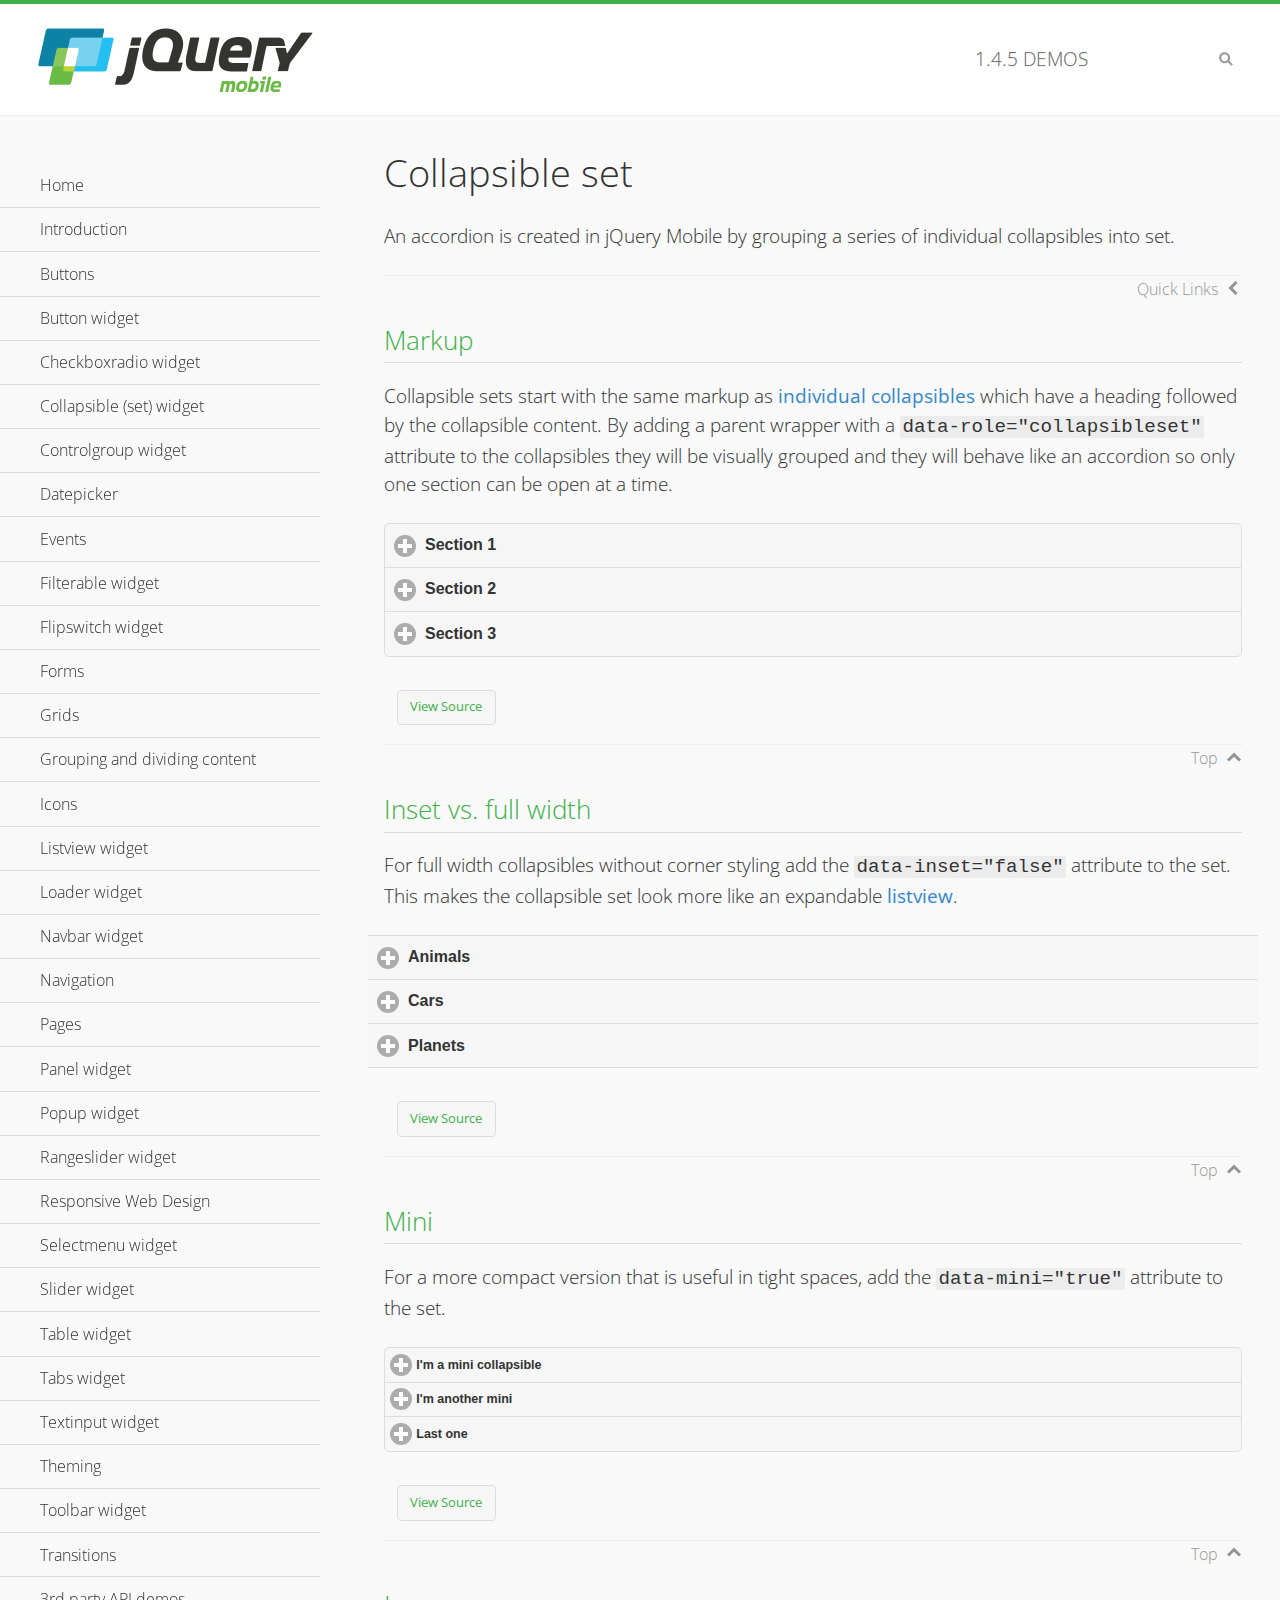
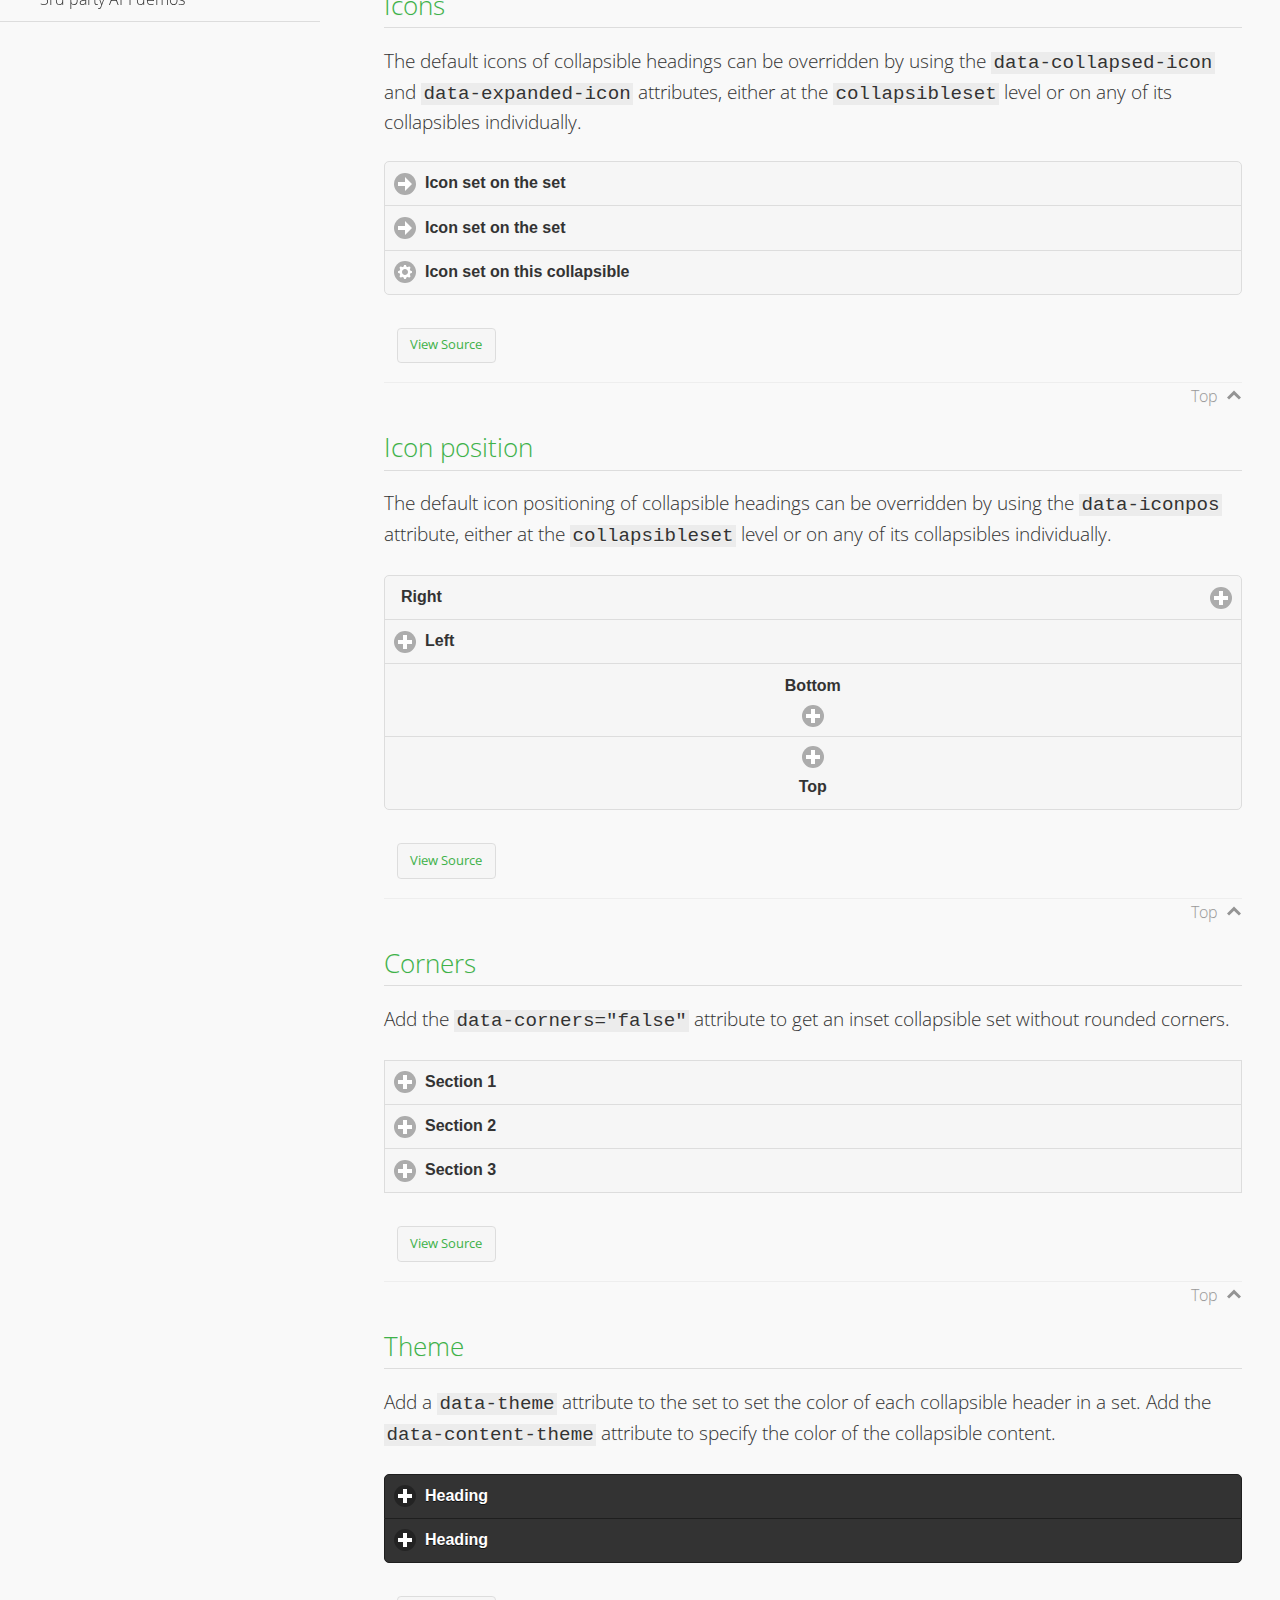
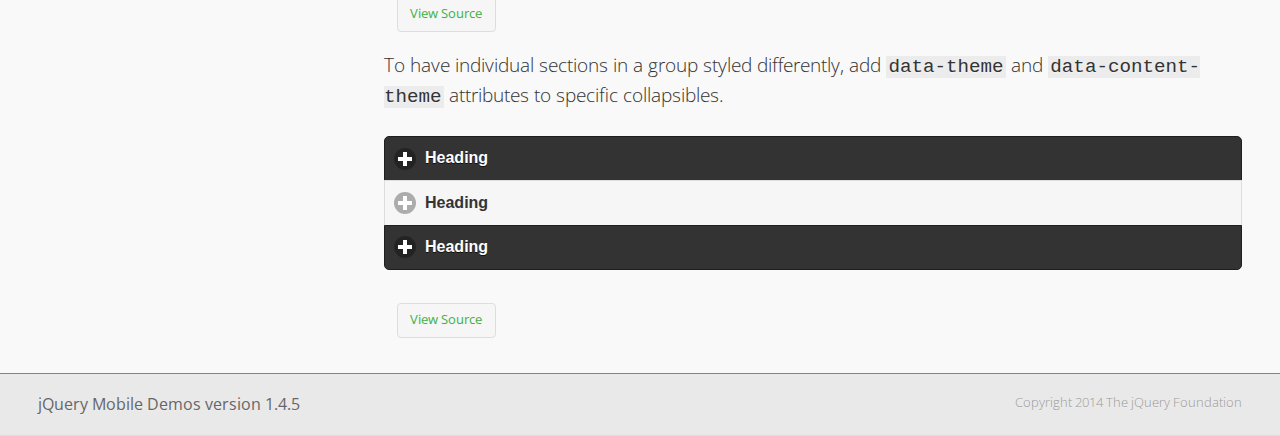
<file: lib/jquery.mobile-1.4.5/demos/collapsibleset/index.html>
<!DOCTYPE html>
<html>
<head>
	<meta charset="utf-8">
	<meta name="viewport" content="width=device-width, initial-scale=1">
	<title>Collapsible set - jQuery Mobile Demos</title>
	<link rel="shortcut icon" href="../favicon.ico">
    <link rel="stylesheet" href="http://fonts.googleapis.com/css?family=Open+Sans:300,400,700">
	<link rel="stylesheet" href="../css/themes/default/jquery.mobile-1.4.5.min.css">
	<link rel="stylesheet" href="../_assets/css/jqm-demos.css">
	<script src="../js/jquery.js"></script>
	<script src="../_assets/js/index.js"></script>
	<script src="../js/jquery.mobile-1.4.5.min.js"></script>
</head>
<body>
<div data-role="page" class="jqm-demos" data-quicklinks="true">

	<div data-role="header" class="jqm-header">
		<h2><a href="../" title="jQuery Mobile Demos home"><img src="../_assets/img/jquery-logo.png" alt="jQuery Mobile"></a></h2>
		<p><span class="jqm-version"></span> Demos</p>
		<a href="#" class="jqm-navmenu-link ui-btn ui-btn-icon-notext ui-corner-all ui-icon-bars ui-nodisc-icon ui-alt-icon ui-btn-left">Menu</a>
		<a href="#" class="jqm-search-link ui-btn ui-btn-icon-notext ui-corner-all ui-icon-search ui-nodisc-icon ui-alt-icon ui-btn-right">Search</a>
	</div><!-- /header -->

	<div role="main" class="ui-content jqm-content">

		<h1>Collapsible set</h1>

		<p>An accordion is created in jQuery Mobile by grouping a series of individual collapsibles into set.</p>

		<h2>Markup</h2>

		<p>Collapsible sets start with the same markup as <a href="../collapsible/" data-ajax="false">individual collapsibles</a> which have a heading followed by the collapsible content. By adding a parent wrapper with a <code>data-role="collapsibleset"</code> attribute to the collapsibles they will be visually grouped and they will behave like an accordion so only one section can be open at a time.</p>

			<div data-demo-html="true">
				<div data-role="collapsibleset" data-theme="a" data-content-theme="a">
					<div data-role="collapsible">
						<h3>Section 1</h3>
					<p>I'm the collapsible content for section 1</p>
					</div>
					<div data-role="collapsible">
						<h3>Section 2</h3>
					<p>I'm the collapsible content for section 2</p>

					</div>
					<div data-role="collapsible">
						<h3>Section 3</h3>
					<p>I'm the collapsible content for section 3</p>
					</div>
				</div>
			</div><!--/demo-html -->

		<h2>Inset vs. full width</h2>

		<p>For full width collapsibles without corner styling add the <code>data-inset="false"</code> attribute to the set. This makes the collapsible set look more like an expandable <a href="../listview/">listview</a>.</p>

			<div data-demo-html="true">
				<div data-role="collapsibleset" data-inset="false">
					<div data-role="collapsible">
						<h3>Animals</h3>
						<ul data-role="listview" data-inset="false">
							<li>Cats</li>
							<li>Dogs</li>
							<li>Lizards</li>
							<li>Snakes</li>
						</ul>
					</div>
					<div data-role="collapsible">
						<h3>Cars</h3>
						<ul data-role="listview" data-inset="false">
							<li>Acura</li>
							<li>Audi</li>
							<li>BMW</li>
							<li>Cadillac</li>
						</ul>
					</div>
					<div data-role="collapsible">
						<h3>Planets</h3>
						<ul data-role="listview" data-inset="false">
							<li>Earth</li>
							<li>Jupiter</li>
							<li>Mars</li>
							<li>Mercury</li>
						</ul>
					</div>
				</div>
			</div><!--/demo-html -->

		<h2>Mini</h2>

		<p>For a more compact version that is useful in tight spaces, add the <code>data-mini="true"</code> attribute to the set. </p>

			<div data-demo-html="true">
				<div data-role="collapsibleset" data-theme="a" data-content-theme="a" data-mini="true">
					<div data-role="collapsible">
						<h3>I'm a mini collapsible</h3>
					<p>This is good for tight spaces.</p>
					</div>
					<div data-role="collapsible">
						<h3>I'm another mini</h3>
					<p>Here's some collapsible content.</p>

					</div>
					<div data-role="collapsible">
						<h3>Last one</h3>
					<p>Final bit of collapsible content.</p>
					</div>
				</div>
			</div><!--/demo-html -->

		<h2>Icons</h2>

		<p>The default icons of collapsible headings can be overridden by using the <code>data-collapsed-icon</code> and <code>data-expanded-icon</code> attributes, either at the <code>collapsibleset</code> level or on any of its collapsibles individually.</p>

			<div data-demo-html="true">
				<div data-role="collapsibleset" data-theme="a" data-content-theme="a" data-collapsed-icon="arrow-r" data-expanded-icon="arrow-d">
					<div data-role="collapsible">
						<h3>Icon set on the set</h3>
					<p>Specify the open and close icons on the set to apply it to all the collapsibles within.</p>
					</div>
					<div data-role="collapsible">
						<h3>Icon set on the set</h3>
					<p>This collapsible also gets the icon from the set.</p>
					</div>
					<div data-role="collapsible" data-collapsed-icon="gear" data-expanded-icon="delete">
						<h3>Icon set on this collapsible</h3>
					<p>The icons here are applied to this collapsible specifically, thus overriding the set icons.</p>
					</div>
				</div>
			</div><!--/demo-html -->

		<h2>Icon position</h2>

		<p>The default icon positioning of collapsible headings can be overridden by using the <code>data-iconpos</code> attribute, either at the <code>collapsibleset</code> level or on any of its collapsibles individually.</p>

			<div data-demo-html="true">
				<div data-role="collapsibleset" data-theme="a" data-content-theme="a" data-iconpos="right">
					<div data-role="collapsible">
						<h3>Right</h3>
					<p>Inherits icon positioning from <code>data-iconpos="right"</code> attribute on set.</p>
					</div>
					<div data-role="collapsible" data-iconpos="left">
						<h3>Left</h3>
					<p>Set via <code>data-iconpos="left"</code> attribute on the collapsible</p>
					</div>
					<div data-role="collapsible" data-iconpos="bottom">
						<h3>Bottom</h3>
					<p>Set via <code>data-iconpos="bottom"</code> attribute on the collapsible</p>
					</div>
					<div data-role="collapsible" data-iconpos="top">
						<h3>Top</h3>
					<p>Set via <code>data-iconpos="top"</code> attribute on the collapsible</p>
					</div>
				</div>
			</div><!--/demo-html -->

		<h2>Corners</h2>
		<p>Add the <code>data-corners="false"</code> attribute to get an inset collapsible set without rounded corners.</p>

			<div data-demo-html="true">
				<div data-role="collapsibleset" data-corners="false" data-theme="a" data-content-theme="a">
					<div data-role="collapsible">
						<h3>Section 1</h3>
					<p>Collapsible content</p>
					</div>
					<div data-role="collapsible">
						<h3>Section 2</h3>
					<p>Collapsible content</p>

					</div>
					<div data-role="collapsible">
						<h3>Section 3</h3>
					<p>Collapsible content</p>
					</div>
				</div>
			</div><!--/demo-html -->

		<h2>Theme</h2>

		<p>Add a <code>data-theme</code> attribute to the set to set the color of each collapsible header in a set. Add the <code>data-content-theme</code> attribute to specify the color of the collapsible content. </p>

			<div data-demo-html="true">
				<div data-role="collapsibleset" data-theme="b" data-content-theme="b">
					<div data-role="collapsible">
						<h3>Heading</h3>
						<p>Content</p>
					</div>
					<div data-role="collapsible">
						<h3>Heading</h3>
						<p>Content</p>
					</div>
				</div>
			</div><!--/demo-html -->

		<p>To have individual sections in a group styled differently, add <code>data-theme</code> and <code>data-content-theme</code> attributes to specific collapsibles.</p>

			<div data-demo-html="true">
				<div data-role="collapsibleset" data-theme="b" data-content-theme="b">
					<div data-role="collapsible">
						<h3>Heading</h3>
						<p>Content</p>
					</div>
					<div data-role="collapsible" data-theme="a" data-content-theme="a">
						<h3>Heading</h3>
						<p>Content</p>
					</div>
					<div data-role="collapsible">
						<h3>Heading</h3>
						<p>Content</p>
					</div>
				</div>
		</div><!--/demo-html -->

	</div><!-- /content -->
	    <div data-role="panel" class="jqm-navmenu-panel" data-position="left" data-display="overlay" data-theme="a">
	    	<ul class="jqm-list ui-alt-icon ui-nodisc-icon">
<li data-filtertext="demos homepage" data-icon="home"><a href=".././">Home</a></li>
<li data-filtertext="introduction overview getting started"><a href="../intro/" data-ajax="false">Introduction</a></li>
<li data-filtertext="buttons button markup buttonmarkup method anchor link button element"><a href="../button-markup/" data-ajax="false">Buttons</a></li>
<li data-filtertext="form button widget input button submit reset"><a href="../button/" data-ajax="false">Button widget</a></li>
<li data-role="collapsible" data-enhanced="true" data-collapsed-icon="carat-d" data-expanded-icon="carat-u" data-iconpos="right" data-inset="false" class="ui-collapsible ui-collapsible-themed-content ui-collapsible-collapsed">
	<h3 class="ui-collapsible-heading ui-collapsible-heading-collapsed">
		<a href="#" class="ui-collapsible-heading-toggle ui-btn ui-btn-icon-right ui-btn-inherit ui-icon-carat-d">
		    Checkboxradio widget<span class="ui-collapsible-heading-status"> click to expand contents</span>
		</a>
	</h3>
	<div class="ui-collapsible-content ui-body-inherit ui-collapsible-content-collapsed" aria-hidden="true">
		<ul>
			<li data-filtertext="form checkboxradio widget checkbox input checkboxes controlgroups"><a href="../checkboxradio-checkbox/" data-ajax="false">Checkboxes</a></li>
			<li data-filtertext="form checkboxradio widget radio input radio buttons controlgroups"><a href="../checkboxradio-radio/" data-ajax="false">Radio buttons</a></li>
		</ul>
	</div>
</li>
<li data-role="collapsible" data-enhanced="true" data-collapsed-icon="carat-d" data-expanded-icon="carat-u" data-iconpos="right" data-inset="false" class="ui-collapsible ui-collapsible-themed-content ui-collapsible-collapsed">
	<h3 class="ui-collapsible-heading ui-collapsible-heading-collapsed">
		<a href="#" class="ui-collapsible-heading-toggle ui-btn ui-btn-icon-right ui-btn-inherit ui-icon-carat-d">
			Collapsible (set) widget<span class="ui-collapsible-heading-status"> click to expand contents</span>
		</a>
	</h3>
	<div class="ui-collapsible-content ui-body-inherit ui-collapsible-content-collapsed" aria-hidden="true">
		<ul>
			<li data-filtertext="collapsibles content formatting"><a href="../collapsible/" data-ajax="false">Collapsible</a></li>
			<li data-filtertext="dynamic collapsible set accordion append expand"><a href="../collapsible-dynamic/" data-ajax="false">Dynamic collapsibles</a></li>
			<li data-filtertext="accordions collapsible set widget content formatting grouped collapsibles"><a href="../collapsibleset/" data-ajax="false">Collapsible set</a></li>
		</ul>
	</div>
</li>
<li data-role="collapsible" data-enhanced="true" data-collapsed-icon="carat-d" data-expanded-icon="carat-u" data-iconpos="right" data-inset="false" class="ui-collapsible ui-collapsible-themed-content ui-collapsible-collapsed">
	<h3 class="ui-collapsible-heading ui-collapsible-heading-collapsed">
		<a href="#" class="ui-collapsible-heading-toggle ui-btn ui-btn-icon-right ui-btn-inherit ui-icon-carat-d">
			Controlgroup widget<span class="ui-collapsible-heading-status"> click to expand contents</span>
		</a>
	</h3>
	<div class="ui-collapsible-content ui-body-inherit ui-collapsible-content-collapsed" aria-hidden="true">
		<ul>
			<li data-filtertext="controlgroups selectmenu checkboxradio input grouped buttons horizontal vertical"><a href="../controlgroup/" data-ajax="false">Controlgroup</a></li>
			<li data-filtertext="dynamic controlgroup dynamically add buttons"><a href="../controlgroup-dynamic/" data-ajax="false">Dynamic controlgroups</a></li>
		</ul>
	</div>
</li>
<li data-filtertext="form datepicker widget date input"><a href="../datepicker/" data-ajax="false">Datepicker</a></li>
<li data-role="collapsible" data-enhanced="true" data-collapsed-icon="carat-d" data-expanded-icon="carat-u" data-iconpos="right" data-inset="false" class="ui-collapsible ui-collapsible-themed-content ui-collapsible-collapsed">
	<h3 class="ui-collapsible-heading ui-collapsible-heading-collapsed">
		<a href="#" class="ui-collapsible-heading-toggle ui-btn ui-btn-icon-right ui-btn-inherit ui-icon-carat-d">
			Events<span class="ui-collapsible-heading-status"> click to expand contents</span>
		</a>
	</h3>
	<div class="ui-collapsible-content ui-body-inherit ui-collapsible-content-collapsed" aria-hidden="true">
		<ul>
			<li data-filtertext="swipe to delete list items listviews swipe events"><a href="../swipe-list/" data-ajax="false">Swipe list items</a></li>
			<li data-filtertext="swipe to navigate swipe page navigation swipe events"><a href="../swipe-page/" data-ajax="false">Swipe page navigation</a></li>
		</ul>
	</div>
</li>
<li data-filtertext="filterable filter elements sorting searching listview table"><a href="../filterable/" data-ajax="false">Filterable widget</a></li>
<li data-filtertext="form flipswitch widget flip toggle switch binary select checkbox input"><a href="../flipswitch/" data-ajax="false">Flipswitch widget</a></li>
<li data-role="collapsible" data-enhanced="true" data-collapsed-icon="carat-d" data-expanded-icon="carat-u" data-iconpos="right" data-inset="false" class="ui-collapsible ui-collapsible-themed-content ui-collapsible-collapsed">
	<h3 class="ui-collapsible-heading ui-collapsible-heading-collapsed">
		<a href="#" class="ui-collapsible-heading-toggle ui-btn ui-btn-icon-right ui-btn-inherit ui-icon-carat-d">
			Forms<span class="ui-collapsible-heading-status"> click to expand contents</span>
		</a>
	</h3>
	<div class="ui-collapsible-content ui-body-inherit ui-collapsible-content-collapsed" aria-hidden="true">
		<ul>
			<li data-filtertext="forms text checkbox radio range button submit reset inputs selects textarea slider flipswitch label form elements"><a href="../forms/" data-ajax="false">Forms</a></li>
			<li data-filtertext="form hide labels hidden accessible ui-hidden-accessible forms"><a href="../forms-label-hidden-accessible/" data-ajax="false">Hide labels</a></li>
			<li data-filtertext="form field containers fieldcontain ui-field-contain forms"><a href="../forms-field-contain/" data-ajax="false">Field containers</a></li>
			<li data-filtertext="forms disabled form elements"><a href="../forms-disabled/" data-ajax="false">Forms disabled</a></li>
			<li data-filtertext="forms gallery examples overview forms text checkbox radio range button submit reset inputs selects textarea slider flipswitch label form elements"><a href="../forms-gallery/" data-ajax="false">Forms gallery</a></li>
		</ul>
	</div>
</li>
<li data-role="collapsible" data-enhanced="true" data-collapsed-icon="carat-d" data-expanded-icon="carat-u" data-iconpos="right" data-inset="false" class="ui-collapsible ui-collapsible-themed-content ui-collapsible-collapsed">
	<h3 class="ui-collapsible-heading ui-collapsible-heading-collapsed">
		<a href="#" class="ui-collapsible-heading-toggle ui-btn ui-btn-icon-right ui-btn-inherit ui-icon-carat-d">
			Grids<span class="ui-collapsible-heading-status"> click to expand contents</span>
		</a>
	</h3>
	<div class="ui-collapsible-content ui-body-inherit ui-collapsible-content-collapsed" aria-hidden="true">
		<ul>
			<li data-filtertext="grids columns blocks content formatting rwd responsive css framework"><a href="../grids/" data-ajax="false">Grids</a></li>
			<li data-filtertext="buttons in grids css framework"><a href="../grids-buttons/" data-ajax="false">Buttons in grids</a></li>
			<li data-filtertext="custom responsive grids rwd css framework"><a href="../grids-custom-responsive/" data-ajax="false">Custom responsive grids</a></li>
		</ul>
	</div>
</li>
<li data-filtertext="blocks content formatting sections heading"><a href="../body-bar-classes/" data-ajax="false">Grouping and dividing content</a></li>
<li data-role="collapsible" data-enhanced="true" data-collapsed-icon="carat-d" data-expanded-icon="carat-u" data-iconpos="right" data-inset="false" class="ui-collapsible ui-collapsible-themed-content ui-collapsible-collapsed">
	<h3 class="ui-collapsible-heading ui-collapsible-heading-collapsed">
		<a href="#" class="ui-collapsible-heading-toggle ui-btn ui-btn-icon-right ui-btn-inherit ui-icon-carat-d">
			Icons<span class="ui-collapsible-heading-status"> click to expand contents</span>
		</a>
	</h3>
	<div class="ui-collapsible-content ui-body-inherit ui-collapsible-content-collapsed" aria-hidden="true">
		<ul>
			<li data-filtertext="button icons svg disc alt custom icon position"><a href="../icons/" data-ajax="false">Icons</a></li>
			<li data-filtertext=""><a href="../icons-grunticon/" data-ajax="false">Grunticon loader</a></li>
		</ul>
	</div>
</li>
<li data-role="collapsible" data-enhanced="true" data-collapsed-icon="carat-d" data-expanded-icon="carat-u" data-iconpos="right" data-inset="false" class="ui-collapsible ui-collapsible-themed-content ui-collapsible-collapsed">
	<h3 class="ui-collapsible-heading ui-collapsible-heading-collapsed">
		<a href="#" class="ui-collapsible-heading-toggle ui-btn ui-btn-icon-right ui-btn-inherit ui-icon-carat-d">
			Listview widget<span class="ui-collapsible-heading-status"> click to expand contents</span>
		</a>
	</h3>
	<div class="ui-collapsible-content ui-body-inherit ui-collapsible-content-collapsed" aria-hidden="true">
		<ul>
			<li data-filtertext="listview widget thumbnails icons nested split button collapsible ul ol"><a href="../listview/" data-ajax="false">Listview</a></li>
			<li data-filtertext="autocomplete filterable reveal listview filtertextbeforefilter placeholder"><a href="../listview-autocomplete/" data-ajax="false">Listview autocomplete</a></li>
			<li data-filtertext="autocomplete filterable reveal listview remote data filtertextbeforefilter placeholder"><a href="../listview-autocomplete-remote/" data-ajax="false">Listview autocomplete remote data</a></li>
			<li data-filtertext="autodividers anchor jump scroll linkbars listview lists ul ol"><a href="../listview-autodividers-linkbar/" data-ajax="false">Listview autodividers linkbar</a></li>
			<li data-filtertext="listview autodividers selector autodividersselector lists ul ol"><a href="../listview-autodividers-selector/" data-ajax="false">Listview autodividers selector</a></li>
			<li data-filtertext="listview nested list items"><a href="../listview-nested-lists/" data-ajax="false">Nested Listviews</a></li>
			<li data-filtertext="listview collapsible list items flat"><a href="../listview-collapsible-item-flat/" data-ajax="false">Listview collapsible list items (flat)</a></li>
			<li data-filtertext="listview collapsible list indented"><a href="../listview-collapsible-item-indented/" data-ajax="false">Listview collapsible list items (indented)</a></li>
			<li data-filtertext="grid listview responsive grids responsive listviews lists ul"><a href="../listview-grid/" data-ajax="false">Listview responsive grid</a></li>
		</ul>
	</div>
</li>
<li data-filtertext="loader widget page loading navigation overlay spinner"><a href="../loader/" data-ajax="false">Loader widget</a></li>
<li data-filtertext="navbar widget navmenu toolbars header footer"><a href="../navbar/" data-ajax="false">Navbar widget</a></li>
<li data-role="collapsible" data-enhanced="true" data-collapsed-icon="carat-d" data-expanded-icon="carat-u" data-iconpos="right" data-inset="false" class="ui-collapsible ui-collapsible-themed-content ui-collapsible-collapsed">
	<h3 class="ui-collapsible-heading ui-collapsible-heading-collapsed">
		<a href="#" class="ui-collapsible-heading-toggle ui-btn ui-btn-icon-right ui-btn-inherit ui-icon-carat-d">
			Navigation<span class="ui-collapsible-heading-status"> click to expand contents</span>
		</a>
	</h3>
	<div class="ui-collapsible-content ui-body-inherit ui-collapsible-content-collapsed" aria-hidden="true">
		<ul>
			<li data-filtertext="ajax navigation navigate widget history event method"><a href="../navigation/" data-ajax="false">Navigation</a></li>
			<li data-filtertext="linking pages page links navigation ajax prefetch cache"><a href="../navigation-linking-pages/" data-ajax="false">Linking pages</a></li>
			<!-- <li data-filtertext="php redirect server redirection server-side navigation"><a href="../navigation-php-redirect/" data-ajax="false">PHP redirect demo</a></li>-->
			<li data-filtertext="navigation redirection hash query"><a href="../navigation-hash-processing/" data-ajax="false">Hash processing demo</a></li>
			<li data-filtertext="navigation redirection hash query"><a href="../page-events/" data-ajax="false">Page Navigation Events</a></li>
		</ul>
	</div>
</li>
<li data-role="collapsible" data-enhanced="true" data-collapsed-icon="carat-d" data-expanded-icon="carat-u" data-iconpos="right" data-inset="false" class="ui-collapsible ui-collapsible-themed-content ui-collapsible-collapsed">
	<h3 class="ui-collapsible-heading ui-collapsible-heading-collapsed">
		<a href="#" class="ui-collapsible-heading-toggle ui-btn ui-btn-icon-right ui-btn-inherit ui-icon-carat-d">
			Pages<span class="ui-collapsible-heading-status"> click to expand contents</span>
		</a>
	</h3>
	<div class="ui-collapsible-content ui-body-inherit ui-collapsible-content-collapsed" aria-hidden="true">
		<ul>
			<li data-filtertext="pages page widget ajax navigation"><a href="../pages/" data-ajax="false">Pages</a></li>
			<li data-filtertext="single page"><a href="../pages-single-page/" data-ajax="false">Single page</a></li>
			<li data-filtertext="multipage multi-page page"><a href="../pages-multi-page/" data-ajax="false">Multi-page template</a></li>
			<li data-filtertext="dialog page widget modal popup"><a href="../pages-dialog/" data-ajax="false">Dialog page</a></li>
		</ul>
	</div>
</li>
<li data-role="collapsible" data-enhanced="true" data-collapsed-icon="carat-d" data-expanded-icon="carat-u" data-iconpos="right" data-inset="false" class="ui-collapsible ui-collapsible-themed-content ui-collapsible-collapsed">
	<h3 class="ui-collapsible-heading ui-collapsible-heading-collapsed">
		<a href="#" class="ui-collapsible-heading-toggle ui-btn ui-btn-icon-right ui-btn-inherit ui-icon-carat-d">
			Panel widget<span class="ui-collapsible-heading-status"> click to expand contents</span>
		</a>
	</h3>
	<div class="ui-collapsible-content ui-body-inherit ui-collapsible-content-collapsed" aria-hidden="true">
		<ul>
			<li data-filtertext="panel widget sliding panels reveal push overlay responsive"><a href="../panel/" data-ajax="false">Panel</a></li>
			<li data-filtertext=""><a href="../panel-external/" data-ajax="false">External panels</a></li>
			<li data-filtertext="panel "><a href="../panel-fixed/" data-ajax="false">Fixed panels</a></li>
			<li data-filtertext="panel slide panels sliding panels shadow rwd responsive breakpoint"><a href="../panel-responsive/" data-ajax="false">Panels responsive</a></li>
			<li data-filtertext="panel custom style custom panel width reveal shadow listview panel styling page background wrapper"><a href="../panel-styling/" data-ajax="false">Custom panel style</a></li>
			<li data-filtertext="panel open on swipe"><a href="../panel-swipe-open/" data-ajax="false">Panel open on swipe</a></li>
			<li data-filtertext="panels outside page internal external toolbars"><a href="../panel-external-internal/" data-ajax="false">Panel external and internal</a></li>
		</ul>
	</div>
</li>
<li data-role="collapsible" data-enhanced="true" data-collapsed-icon="carat-d" data-expanded-icon="carat-u" data-iconpos="right" data-inset="false" class="ui-collapsible ui-collapsible-themed-content ui-collapsible-collapsed">
	<h3 class="ui-collapsible-heading ui-collapsible-heading-collapsed">
		<a href="#" class="ui-collapsible-heading-toggle ui-btn ui-btn-icon-right ui-btn-inherit ui-icon-carat-d">
			Popup widget<span class="ui-collapsible-heading-status"> click to expand contents</span>
		</a>
	</h3>
	<div class="ui-collapsible-content ui-body-inherit ui-collapsible-content-collapsed" aria-hidden="true">
		<ul>
			<li data-filtertext="popup widget popups dialog modal transition tooltip lightbox form overlay screen flip pop fade transition"><a href="../popup/" data-ajax="false">Popup</a></li>
			<li data-filtertext="popup alignment position"><a href="../popup-alignment/" data-ajax="false">Popup alignment</a></li>
			<li data-filtertext="popup arrow size popups popover"><a href="../popup-arrow-size/" data-ajax="false">Popup arrow size</a></li>
			<li data-filtertext="dynamic popups popup images lightbox"><a href="../popup-dynamic/" data-ajax="false">Dynamic popups</a></li>
			<li data-filtertext="popups with iframes scaling"><a href="../popup-iframe/" data-ajax="false">Popups with iframes</a></li>
			<li data-filtertext="popup image scaling"><a href="../popup-image-scaling/" data-ajax="false">Popup image scaling</a></li>
			<li data-filtertext="external popup outside multi-page"><a href="../popup-outside-multipage/" data-ajax="false">Popup outside multi-page</a></li>
		</ul>
	</div>
</li>
<li data-filtertext="form rangeslider widget dual sliders dual handle sliders range input"><a href="../rangeslider/" data-ajax="false">Rangeslider widget</a></li>
<li data-filtertext="responsive web design rwd adaptive progressive enhancement PE accessible mobile breakpoints media query media queries"><a href="../rwd/" data-ajax="false">Responsive Web Design</a></li>
<li data-role="collapsible" data-enhanced="true" data-collapsed-icon="carat-d" data-expanded-icon="carat-u" data-iconpos="right" data-inset="false" class="ui-collapsible ui-collapsible-themed-content ui-collapsible-collapsed">
	<h3 class="ui-collapsible-heading ui-collapsible-heading-collapsed">
		<a href="#" class="ui-collapsible-heading-toggle ui-btn ui-btn-icon-right ui-btn-inherit ui-icon-carat-d">
			Selectmenu widget<span class="ui-collapsible-heading-status"> click to expand contents</span>
		</a>
	</h3>
	<div class="ui-collapsible-content ui-body-inherit ui-collapsible-content-collapsed" aria-hidden="true">
		<ul>
			<li data-filtertext="form selectmenu widget select input custom select menu selects"><a href="../selectmenu/" data-ajax="false">Selectmenu</a></li>
			<li data-filtertext="form custom select menu selectmenu widget custom menu option optgroup multiple selects"><a href="../selectmenu-custom/" data-ajax="false">Custom select menu</a></li>
			<li data-filtertext="filterable select filter popup dialog"><a href="../selectmenu-custom-filter/" data-ajax="false">Custom select menu with filter</a></li>
		</ul>
	</div>
</li>
<li data-role="collapsible" data-enhanced="true" data-collapsed-icon="carat-d" data-expanded-icon="carat-u" data-iconpos="right" data-inset="false" class="ui-collapsible ui-collapsible-themed-content ui-collapsible-collapsed">
	<h3 class="ui-collapsible-heading ui-collapsible-heading-collapsed">
		<a href="#" class="ui-collapsible-heading-toggle ui-btn ui-btn-icon-right ui-btn-inherit ui-icon-carat-d">
			Slider widget<span class="ui-collapsible-heading-status"> click to expand contents</span>
		</a>
	</h3>
	<div class="ui-collapsible-content ui-body-inherit ui-collapsible-content-collapsed" aria-hidden="true">
		<ul>
			<li data-filtertext="form slider widget range input single sliders"><a href="../slider/" data-ajax="false">Slider</a></li>
			<li data-filtertext="form slider widget flipswitch slider binary select flip toggle switch"><a href="../slider-flipswitch/" data-ajax="false">Slider flip toggle switch</a></li>
			<li data-filtertext="form slider tooltip handle value input range sliders"><a href="../slider-tooltip/" data-ajax="false">Slider tooltip</a></li>
		</ul>
	</div>
</li>
<li data-role="collapsible" data-enhanced="true" data-collapsed-icon="carat-d" data-expanded-icon="carat-u" data-iconpos="right" data-inset="false" class="ui-collapsible ui-collapsible-themed-content ui-collapsible-collapsed">
	<h3 class="ui-collapsible-heading ui-collapsible-heading-collapsed">
		<a href="#" class="ui-collapsible-heading-toggle ui-btn ui-btn-icon-right ui-btn-inherit ui-icon-carat-d">
			Table widget<span class="ui-collapsible-heading-status"> click to expand contents</span>
		</a>
	</h3>
	<div class="ui-collapsible-content ui-body-inherit ui-collapsible-content-collapsed" aria-hidden="true">
		<ul>
			<li data-filtertext="table widget reflow column toggle th td responsive tables rwd hide show tabular"><a href="../table-column-toggle/" data-ajax="false">Table Column Toggle</a></li>
			<li data-filtertext="table column toggle phone comparison demo"><a href="../table-column-toggle-example/" data-ajax="false">Table Column Toggle demo</a></li>
			<li data-filtertext="responsive tables table column toggle heading groups rwd breakpoint"><a href="../table-column-toggle-heading-groups/" data-ajax="false">Table Column Toggle heading groups</a></li>
			<li data-filtertext="responsive tables table column toggle hide rwd breakpoint customization options"><a href="../table-column-toggle-options/" data-ajax="false">Table Column Toggle options</a></li>
			<li data-filtertext="table reflow th td responsive rwd columns tabular"><a href="../table-reflow/" data-ajax="false">Table Reflow</a></li>
			<li data-filtertext="responsive tables table reflow heading groups rwd breakpoint"><a href="../table-reflow-heading-groups/" data-ajax="false">Table Reflow heading groups</a></li>
			<li data-filtertext="responsive tables table reflow stripes strokes table style"><a href="../table-reflow-stripes-strokes/" data-ajax="false">Table Reflow stripes and strokes</a></li>
			<li data-filtertext="responsive tables table reflow stack custom styles"><a href="../table-reflow-styling/" data-ajax="false">Table Reflow custom styles</a></li>
		</ul>
	</div>
</li>
<li data-filtertext="ui tabs widget"><a href="../tabs/" data-ajax="false">Tabs widget</a></li>
<li data-filtertext="form textinput widget text input textarea number date time tel email file color password"><a href="../textinput/" data-ajax="false">Textinput widget</a></li>
<li data-role="collapsible" data-enhanced="true" data-collapsed-icon="carat-d" data-expanded-icon="carat-u" data-iconpos="right" data-inset="false" class="ui-collapsible ui-collapsible-themed-content ui-collapsible-collapsed">
	<h3 class="ui-collapsible-heading ui-collapsible-heading-collapsed">
		<a href="#" class="ui-collapsible-heading-toggle ui-btn ui-btn-icon-right ui-btn-inherit ui-icon-carat-d">
			Theming<span class="ui-collapsible-heading-status"> click to expand contents</span>
		</a>
	</h3>
	<div class="ui-collapsible-content ui-body-inherit ui-collapsible-content-collapsed" aria-hidden="true">
		<ul>
			<li data-filtertext="default theme swatches theming style css"><a href="../theme-default/" data-ajax="false">Default theme</a></li>
			<li data-filtertext="classic theme old theme swatches theming style css"><a href="../theme-classic/" data-ajax="false">Classic theme</a></li>
		</ul>
	</div>
</li>
<li data-role="collapsible" data-enhanced="true" data-collapsed-icon="carat-d" data-expanded-icon="carat-u" data-iconpos="right" data-inset="false" class="ui-collapsible ui-collapsible-themed-content ui-collapsible-collapsed">
	<h3 class="ui-collapsible-heading ui-collapsible-heading-collapsed">
		<a href="#" class="ui-collapsible-heading-toggle ui-btn ui-btn-icon-right ui-btn-inherit ui-icon-carat-d">
			Toolbar widget<span class="ui-collapsible-heading-status"> click to expand contents</span>
		</a>
	</h3>
	<div class="ui-collapsible-content ui-body-inherit ui-collapsible-content-collapsed" aria-hidden="true">
		<ul>
			<li data-filtertext="toolbar widget header footer toolbars fixed fullscreen external sections"><a href="../toolbar/" data-ajax="false">Toolbar</a></li>
			<li data-filtertext="dynamic toolbars dynamically add toolbar header footer"><a href="../toolbar-dynamic/" data-ajax="false">Dynamic toolbars</a></li>
			<li data-filtertext="external toolbars header footer"><a href="../toolbar-external/" data-ajax="false">External toolbars</a></li>
			<li data-filtertext="fixed toolbars header footer"><a href="../toolbar-fixed/" data-ajax="false">Fixed toolbars</a></li>
			<li data-filtertext="fixed fullscreen toolbars header footer"><a href="../toolbar-fixed-fullscreen/" data-ajax="false">Fullscreen toolbars</a></li>
			<li data-filtertext="external fixed toolbars header footer"><a href="../toolbar-fixed-external/" data-ajax="false">Fixed external toolbars</a></li>
			<li data-filtertext="external persistent toolbars header footer navbar navmenu"><a href="../toolbar-fixed-persistent/" data-ajax="false">Persistent toolbars</a></li>
			<li data-filtertext="external ajax optimized toolbars persistent toolbars header footer navbar"><a href="../toolbar-fixed-persistent-optimized/" data-ajax="false">Ajax optimized toolbars</a></li>
			<li data-filtertext="form in toolbars header footer"><a href="../toolbar-fixed-forms/" data-ajax="false">Form in toolbar</a></li>
		</ul>
	</div>
</li>
<li data-filtertext="page transitions animated pages popup navigation flip slide fade pop"><a href="../transitions/" data-ajax="false">Transitions</a></li>
<li data-role="collapsible" data-enhanced="true" data-collapsed-icon="carat-d" data-expanded-icon="carat-u" data-iconpos="right" data-inset="false" class="ui-collapsible ui-collapsible-themed-content ui-collapsible-collapsed">
	<h3 class="ui-collapsible-heading ui-collapsible-heading-collapsed">
		<a href="#" class="ui-collapsible-heading-toggle ui-btn ui-btn-icon-right ui-btn-inherit ui-icon-carat-d">
			3rd party API demos<span class="ui-collapsible-heading-status"> click to expand contents</span>
		</a>
	</h3>
	<div class="ui-collapsible-content ui-body-inherit ui-collapsible-content-collapsed" aria-hidden="true">
		<ul>
			<li data-filtertext="backbone requirejs navigation router"><a href="../backbone-requirejs/" data-ajax="false">Backbone RequireJS</a></li>
			<li data-filtertext="google maps geolocation demo"><a href="../map-geolocation/" data-ajax="false">Google Maps geolocation</a></li>
			<li data-filtertext="google maps hybrid"><a href="../map-list-toggle/" data-ajax="false">Google Maps list toggle</a></li>
		</ul>
	</div>
</li>



		     </ul>
		</div><!-- /panel -->


	<div data-role="footer" data-position="fixed" data-tap-toggle="false" class="jqm-footer">
		<p>jQuery Mobile Demos version <span class="jqm-version"></span></p>
		<p>Copyright 2014 The jQuery Foundation</p>
	</div><!-- /footer -->
	<!-- TODO: This should become an external panel so we can add input to markup (unique ID) -->
    <div data-role="panel" class="jqm-search-panel" data-position="right" data-display="overlay" data-theme="a">
		<div class="jqm-search">
			<ul class="jqm-list" data-filter-placeholder="Search demos..." data-filter-reveal="true">
<li data-filtertext="demos homepage" data-icon="home"><a href=".././">Home</a></li>
<li data-filtertext="introduction overview getting started"><a href="../intro/" data-ajax="false">Introduction</a></li>
<li data-filtertext="buttons button markup buttonmarkup method anchor link button element"><a href="../button-markup/" data-ajax="false">Buttons</a></li>
<li data-filtertext="form button widget input button submit reset"><a href="../button/" data-ajax="false">Button widget</a></li>
<li data-role="collapsible" data-enhanced="true" data-collapsed-icon="carat-d" data-expanded-icon="carat-u" data-iconpos="right" data-inset="false" class="ui-collapsible ui-collapsible-themed-content ui-collapsible-collapsed">
	<h3 class="ui-collapsible-heading ui-collapsible-heading-collapsed">
		<a href="#" class="ui-collapsible-heading-toggle ui-btn ui-btn-icon-right ui-btn-inherit ui-icon-carat-d">
		    Checkboxradio widget<span class="ui-collapsible-heading-status"> click to expand contents</span>
		</a>
	</h3>
	<div class="ui-collapsible-content ui-body-inherit ui-collapsible-content-collapsed" aria-hidden="true">
		<ul>
			<li data-filtertext="form checkboxradio widget checkbox input checkboxes controlgroups"><a href="../checkboxradio-checkbox/" data-ajax="false">Checkboxes</a></li>
			<li data-filtertext="form checkboxradio widget radio input radio buttons controlgroups"><a href="../checkboxradio-radio/" data-ajax="false">Radio buttons</a></li>
		</ul>
	</div>
</li>
<li data-role="collapsible" data-enhanced="true" data-collapsed-icon="carat-d" data-expanded-icon="carat-u" data-iconpos="right" data-inset="false" class="ui-collapsible ui-collapsible-themed-content ui-collapsible-collapsed">
	<h3 class="ui-collapsible-heading ui-collapsible-heading-collapsed">
		<a href="#" class="ui-collapsible-heading-toggle ui-btn ui-btn-icon-right ui-btn-inherit ui-icon-carat-d">
			Collapsible (set) widget<span class="ui-collapsible-heading-status"> click to expand contents</span>
		</a>
	</h3>
	<div class="ui-collapsible-content ui-body-inherit ui-collapsible-content-collapsed" aria-hidden="true">
		<ul>
			<li data-filtertext="collapsibles content formatting"><a href="../collapsible/" data-ajax="false">Collapsible</a></li>
			<li data-filtertext="dynamic collapsible set accordion append expand"><a href="../collapsible-dynamic/" data-ajax="false">Dynamic collapsibles</a></li>
			<li data-filtertext="accordions collapsible set widget content formatting grouped collapsibles"><a href="../collapsibleset/" data-ajax="false">Collapsible set</a></li>
		</ul>
	</div>
</li>
<li data-role="collapsible" data-enhanced="true" data-collapsed-icon="carat-d" data-expanded-icon="carat-u" data-iconpos="right" data-inset="false" class="ui-collapsible ui-collapsible-themed-content ui-collapsible-collapsed">
	<h3 class="ui-collapsible-heading ui-collapsible-heading-collapsed">
		<a href="#" class="ui-collapsible-heading-toggle ui-btn ui-btn-icon-right ui-btn-inherit ui-icon-carat-d">
			Controlgroup widget<span class="ui-collapsible-heading-status"> click to expand contents</span>
		</a>
	</h3>
	<div class="ui-collapsible-content ui-body-inherit ui-collapsible-content-collapsed" aria-hidden="true">
		<ul>
			<li data-filtertext="controlgroups selectmenu checkboxradio input grouped buttons horizontal vertical"><a href="../controlgroup/" data-ajax="false">Controlgroup</a></li>
			<li data-filtertext="dynamic controlgroup dynamically add buttons"><a href="../controlgroup-dynamic/" data-ajax="false">Dynamic controlgroups</a></li>
		</ul>
	</div>
</li>
<li data-filtertext="form datepicker widget date input"><a href="../datepicker/" data-ajax="false">Datepicker</a></li>
<li data-role="collapsible" data-enhanced="true" data-collapsed-icon="carat-d" data-expanded-icon="carat-u" data-iconpos="right" data-inset="false" class="ui-collapsible ui-collapsible-themed-content ui-collapsible-collapsed">
	<h3 class="ui-collapsible-heading ui-collapsible-heading-collapsed">
		<a href="#" class="ui-collapsible-heading-toggle ui-btn ui-btn-icon-right ui-btn-inherit ui-icon-carat-d">
			Events<span class="ui-collapsible-heading-status"> click to expand contents</span>
		</a>
	</h3>
	<div class="ui-collapsible-content ui-body-inherit ui-collapsible-content-collapsed" aria-hidden="true">
		<ul>
			<li data-filtertext="swipe to delete list items listviews swipe events"><a href="../swipe-list/" data-ajax="false">Swipe list items</a></li>
			<li data-filtertext="swipe to navigate swipe page navigation swipe events"><a href="../swipe-page/" data-ajax="false">Swipe page navigation</a></li>
		</ul>
	</div>
</li>
<li data-filtertext="filterable filter elements sorting searching listview table"><a href="../filterable/" data-ajax="false">Filterable widget</a></li>
<li data-filtertext="form flipswitch widget flip toggle switch binary select checkbox input"><a href="../flipswitch/" data-ajax="false">Flipswitch widget</a></li>
<li data-role="collapsible" data-enhanced="true" data-collapsed-icon="carat-d" data-expanded-icon="carat-u" data-iconpos="right" data-inset="false" class="ui-collapsible ui-collapsible-themed-content ui-collapsible-collapsed">
	<h3 class="ui-collapsible-heading ui-collapsible-heading-collapsed">
		<a href="#" class="ui-collapsible-heading-toggle ui-btn ui-btn-icon-right ui-btn-inherit ui-icon-carat-d">
			Forms<span class="ui-collapsible-heading-status"> click to expand contents</span>
		</a>
	</h3>
	<div class="ui-collapsible-content ui-body-inherit ui-collapsible-content-collapsed" aria-hidden="true">
		<ul>
			<li data-filtertext="forms text checkbox radio range button submit reset inputs selects textarea slider flipswitch label form elements"><a href="../forms/" data-ajax="false">Forms</a></li>
			<li data-filtertext="form hide labels hidden accessible ui-hidden-accessible forms"><a href="../forms-label-hidden-accessible/" data-ajax="false">Hide labels</a></li>
			<li data-filtertext="form field containers fieldcontain ui-field-contain forms"><a href="../forms-field-contain/" data-ajax="false">Field containers</a></li>
			<li data-filtertext="forms disabled form elements"><a href="../forms-disabled/" data-ajax="false">Forms disabled</a></li>
			<li data-filtertext="forms gallery examples overview forms text checkbox radio range button submit reset inputs selects textarea slider flipswitch label form elements"><a href="../forms-gallery/" data-ajax="false">Forms gallery</a></li>
		</ul>
	</div>
</li>
<li data-role="collapsible" data-enhanced="true" data-collapsed-icon="carat-d" data-expanded-icon="carat-u" data-iconpos="right" data-inset="false" class="ui-collapsible ui-collapsible-themed-content ui-collapsible-collapsed">
	<h3 class="ui-collapsible-heading ui-collapsible-heading-collapsed">
		<a href="#" class="ui-collapsible-heading-toggle ui-btn ui-btn-icon-right ui-btn-inherit ui-icon-carat-d">
			Grids<span class="ui-collapsible-heading-status"> click to expand contents</span>
		</a>
	</h3>
	<div class="ui-collapsible-content ui-body-inherit ui-collapsible-content-collapsed" aria-hidden="true">
		<ul>
			<li data-filtertext="grids columns blocks content formatting rwd responsive css framework"><a href="../grids/" data-ajax="false">Grids</a></li>
			<li data-filtertext="buttons in grids css framework"><a href="../grids-buttons/" data-ajax="false">Buttons in grids</a></li>
			<li data-filtertext="custom responsive grids rwd css framework"><a href="../grids-custom-responsive/" data-ajax="false">Custom responsive grids</a></li>
		</ul>
	</div>
</li>
<li data-filtertext="blocks content formatting sections heading"><a href="../body-bar-classes/" data-ajax="false">Grouping and dividing content</a></li>
<li data-role="collapsible" data-enhanced="true" data-collapsed-icon="carat-d" data-expanded-icon="carat-u" data-iconpos="right" data-inset="false" class="ui-collapsible ui-collapsible-themed-content ui-collapsible-collapsed">
	<h3 class="ui-collapsible-heading ui-collapsible-heading-collapsed">
		<a href="#" class="ui-collapsible-heading-toggle ui-btn ui-btn-icon-right ui-btn-inherit ui-icon-carat-d">
			Icons<span class="ui-collapsible-heading-status"> click to expand contents</span>
		</a>
	</h3>
	<div class="ui-collapsible-content ui-body-inherit ui-collapsible-content-collapsed" aria-hidden="true">
		<ul>
			<li data-filtertext="button icons svg disc alt custom icon position"><a href="../icons/" data-ajax="false">Icons</a></li>
			<li data-filtertext=""><a href="../icons-grunticon/" data-ajax="false">Grunticon loader</a></li>
		</ul>
	</div>
</li>
<li data-role="collapsible" data-enhanced="true" data-collapsed-icon="carat-d" data-expanded-icon="carat-u" data-iconpos="right" data-inset="false" class="ui-collapsible ui-collapsible-themed-content ui-collapsible-collapsed">
	<h3 class="ui-collapsible-heading ui-collapsible-heading-collapsed">
		<a href="#" class="ui-collapsible-heading-toggle ui-btn ui-btn-icon-right ui-btn-inherit ui-icon-carat-d">
			Listview widget<span class="ui-collapsible-heading-status"> click to expand contents</span>
		</a>
	</h3>
	<div class="ui-collapsible-content ui-body-inherit ui-collapsible-content-collapsed" aria-hidden="true">
		<ul>
			<li data-filtertext="listview widget thumbnails icons nested split button collapsible ul ol"><a href="../listview/" data-ajax="false">Listview</a></li>
			<li data-filtertext="autocomplete filterable reveal listview filtertextbeforefilter placeholder"><a href="../listview-autocomplete/" data-ajax="false">Listview autocomplete</a></li>
			<li data-filtertext="autocomplete filterable reveal listview remote data filtertextbeforefilter placeholder"><a href="../listview-autocomplete-remote/" data-ajax="false">Listview autocomplete remote data</a></li>
			<li data-filtertext="autodividers anchor jump scroll linkbars listview lists ul ol"><a href="../listview-autodividers-linkbar/" data-ajax="false">Listview autodividers linkbar</a></li>
			<li data-filtertext="listview autodividers selector autodividersselector lists ul ol"><a href="../listview-autodividers-selector/" data-ajax="false">Listview autodividers selector</a></li>
			<li data-filtertext="listview nested list items"><a href="../listview-nested-lists/" data-ajax="false">Nested Listviews</a></li>
			<li data-filtertext="listview collapsible list items flat"><a href="../listview-collapsible-item-flat/" data-ajax="false">Listview collapsible list items (flat)</a></li>
			<li data-filtertext="listview collapsible list indented"><a href="../listview-collapsible-item-indented/" data-ajax="false">Listview collapsible list items (indented)</a></li>
			<li data-filtertext="grid listview responsive grids responsive listviews lists ul"><a href="../listview-grid/" data-ajax="false">Listview responsive grid</a></li>
		</ul>
	</div>
</li>
<li data-filtertext="loader widget page loading navigation overlay spinner"><a href="../loader/" data-ajax="false">Loader widget</a></li>
<li data-filtertext="navbar widget navmenu toolbars header footer"><a href="../navbar/" data-ajax="false">Navbar widget</a></li>
<li data-role="collapsible" data-enhanced="true" data-collapsed-icon="carat-d" data-expanded-icon="carat-u" data-iconpos="right" data-inset="false" class="ui-collapsible ui-collapsible-themed-content ui-collapsible-collapsed">
	<h3 class="ui-collapsible-heading ui-collapsible-heading-collapsed">
		<a href="#" class="ui-collapsible-heading-toggle ui-btn ui-btn-icon-right ui-btn-inherit ui-icon-carat-d">
			Navigation<span class="ui-collapsible-heading-status"> click to expand contents</span>
		</a>
	</h3>
	<div class="ui-collapsible-content ui-body-inherit ui-collapsible-content-collapsed" aria-hidden="true">
		<ul>
			<li data-filtertext="ajax navigation navigate widget history event method"><a href="../navigation/" data-ajax="false">Navigation</a></li>
			<li data-filtertext="linking pages page links navigation ajax prefetch cache"><a href="../navigation-linking-pages/" data-ajax="false">Linking pages</a></li>
			<!-- <li data-filtertext="php redirect server redirection server-side navigation"><a href="../navigation-php-redirect/" data-ajax="false">PHP redirect demo</a></li>-->
			<li data-filtertext="navigation redirection hash query"><a href="../navigation-hash-processing/" data-ajax="false">Hash processing demo</a></li>
			<li data-filtertext="navigation redirection hash query"><a href="../page-events/" data-ajax="false">Page Navigation Events</a></li>
		</ul>
	</div>
</li>
<li data-role="collapsible" data-enhanced="true" data-collapsed-icon="carat-d" data-expanded-icon="carat-u" data-iconpos="right" data-inset="false" class="ui-collapsible ui-collapsible-themed-content ui-collapsible-collapsed">
	<h3 class="ui-collapsible-heading ui-collapsible-heading-collapsed">
		<a href="#" class="ui-collapsible-heading-toggle ui-btn ui-btn-icon-right ui-btn-inherit ui-icon-carat-d">
			Pages<span class="ui-collapsible-heading-status"> click to expand contents</span>
		</a>
	</h3>
	<div class="ui-collapsible-content ui-body-inherit ui-collapsible-content-collapsed" aria-hidden="true">
		<ul>
			<li data-filtertext="pages page widget ajax navigation"><a href="../pages/" data-ajax="false">Pages</a></li>
			<li data-filtertext="single page"><a href="../pages-single-page/" data-ajax="false">Single page</a></li>
			<li data-filtertext="multipage multi-page page"><a href="../pages-multi-page/" data-ajax="false">Multi-page template</a></li>
			<li data-filtertext="dialog page widget modal popup"><a href="../pages-dialog/" data-ajax="false">Dialog page</a></li>
		</ul>
	</div>
</li>
<li data-role="collapsible" data-enhanced="true" data-collapsed-icon="carat-d" data-expanded-icon="carat-u" data-iconpos="right" data-inset="false" class="ui-collapsible ui-collapsible-themed-content ui-collapsible-collapsed">
	<h3 class="ui-collapsible-heading ui-collapsible-heading-collapsed">
		<a href="#" class="ui-collapsible-heading-toggle ui-btn ui-btn-icon-right ui-btn-inherit ui-icon-carat-d">
			Panel widget<span class="ui-collapsible-heading-status"> click to expand contents</span>
		</a>
	</h3>
	<div class="ui-collapsible-content ui-body-inherit ui-collapsible-content-collapsed" aria-hidden="true">
		<ul>
			<li data-filtertext="panel widget sliding panels reveal push overlay responsive"><a href="../panel/" data-ajax="false">Panel</a></li>
			<li data-filtertext=""><a href="../panel-external/" data-ajax="false">External panels</a></li>
			<li data-filtertext="panel "><a href="../panel-fixed/" data-ajax="false">Fixed panels</a></li>
			<li data-filtertext="panel slide panels sliding panels shadow rwd responsive breakpoint"><a href="../panel-responsive/" data-ajax="false">Panels responsive</a></li>
			<li data-filtertext="panel custom style custom panel width reveal shadow listview panel styling page background wrapper"><a href="../panel-styling/" data-ajax="false">Custom panel style</a></li>
			<li data-filtertext="panel open on swipe"><a href="../panel-swipe-open/" data-ajax="false">Panel open on swipe</a></li>
			<li data-filtertext="panels outside page internal external toolbars"><a href="../panel-external-internal/" data-ajax="false">Panel external and internal</a></li>
		</ul>
	</div>
</li>
<li data-role="collapsible" data-enhanced="true" data-collapsed-icon="carat-d" data-expanded-icon="carat-u" data-iconpos="right" data-inset="false" class="ui-collapsible ui-collapsible-themed-content ui-collapsible-collapsed">
	<h3 class="ui-collapsible-heading ui-collapsible-heading-collapsed">
		<a href="#" class="ui-collapsible-heading-toggle ui-btn ui-btn-icon-right ui-btn-inherit ui-icon-carat-d">
			Popup widget<span class="ui-collapsible-heading-status"> click to expand contents</span>
		</a>
	</h3>
	<div class="ui-collapsible-content ui-body-inherit ui-collapsible-content-collapsed" aria-hidden="true">
		<ul>
			<li data-filtertext="popup widget popups dialog modal transition tooltip lightbox form overlay screen flip pop fade transition"><a href="../popup/" data-ajax="false">Popup</a></li>
			<li data-filtertext="popup alignment position"><a href="../popup-alignment/" data-ajax="false">Popup alignment</a></li>
			<li data-filtertext="popup arrow size popups popover"><a href="../popup-arrow-size/" data-ajax="false">Popup arrow size</a></li>
			<li data-filtertext="dynamic popups popup images lightbox"><a href="../popup-dynamic/" data-ajax="false">Dynamic popups</a></li>
			<li data-filtertext="popups with iframes scaling"><a href="../popup-iframe/" data-ajax="false">Popups with iframes</a></li>
			<li data-filtertext="popup image scaling"><a href="../popup-image-scaling/" data-ajax="false">Popup image scaling</a></li>
			<li data-filtertext="external popup outside multi-page"><a href="../popup-outside-multipage/" data-ajax="false">Popup outside multi-page</a></li>
		</ul>
	</div>
</li>
<li data-filtertext="form rangeslider widget dual sliders dual handle sliders range input"><a href="../rangeslider/" data-ajax="false">Rangeslider widget</a></li>
<li data-filtertext="responsive web design rwd adaptive progressive enhancement PE accessible mobile breakpoints media query media queries"><a href="../rwd/" data-ajax="false">Responsive Web Design</a></li>
<li data-role="collapsible" data-enhanced="true" data-collapsed-icon="carat-d" data-expanded-icon="carat-u" data-iconpos="right" data-inset="false" class="ui-collapsible ui-collapsible-themed-content ui-collapsible-collapsed">
	<h3 class="ui-collapsible-heading ui-collapsible-heading-collapsed">
		<a href="#" class="ui-collapsible-heading-toggle ui-btn ui-btn-icon-right ui-btn-inherit ui-icon-carat-d">
			Selectmenu widget<span class="ui-collapsible-heading-status"> click to expand contents</span>
		</a>
	</h3>
	<div class="ui-collapsible-content ui-body-inherit ui-collapsible-content-collapsed" aria-hidden="true">
		<ul>
			<li data-filtertext="form selectmenu widget select input custom select menu selects"><a href="../selectmenu/" data-ajax="false">Selectmenu</a></li>
			<li data-filtertext="form custom select menu selectmenu widget custom menu option optgroup multiple selects"><a href="../selectmenu-custom/" data-ajax="false">Custom select menu</a></li>
			<li data-filtertext="filterable select filter popup dialog"><a href="../selectmenu-custom-filter/" data-ajax="false">Custom select menu with filter</a></li>
		</ul>
	</div>
</li>
<li data-role="collapsible" data-enhanced="true" data-collapsed-icon="carat-d" data-expanded-icon="carat-u" data-iconpos="right" data-inset="false" class="ui-collapsible ui-collapsible-themed-content ui-collapsible-collapsed">
	<h3 class="ui-collapsible-heading ui-collapsible-heading-collapsed">
		<a href="#" class="ui-collapsible-heading-toggle ui-btn ui-btn-icon-right ui-btn-inherit ui-icon-carat-d">
			Slider widget<span class="ui-collapsible-heading-status"> click to expand contents</span>
		</a>
	</h3>
	<div class="ui-collapsible-content ui-body-inherit ui-collapsible-content-collapsed" aria-hidden="true">
		<ul>
			<li data-filtertext="form slider widget range input single sliders"><a href="../slider/" data-ajax="false">Slider</a></li>
			<li data-filtertext="form slider widget flipswitch slider binary select flip toggle switch"><a href="../slider-flipswitch/" data-ajax="false">Slider flip toggle switch</a></li>
			<li data-filtertext="form slider tooltip handle value input range sliders"><a href="../slider-tooltip/" data-ajax="false">Slider tooltip</a></li>
		</ul>
	</div>
</li>
<li data-role="collapsible" data-enhanced="true" data-collapsed-icon="carat-d" data-expanded-icon="carat-u" data-iconpos="right" data-inset="false" class="ui-collapsible ui-collapsible-themed-content ui-collapsible-collapsed">
	<h3 class="ui-collapsible-heading ui-collapsible-heading-collapsed">
		<a href="#" class="ui-collapsible-heading-toggle ui-btn ui-btn-icon-right ui-btn-inherit ui-icon-carat-d">
			Table widget<span class="ui-collapsible-heading-status"> click to expand contents</span>
		</a>
	</h3>
	<div class="ui-collapsible-content ui-body-inherit ui-collapsible-content-collapsed" aria-hidden="true">
		<ul>
			<li data-filtertext="table widget reflow column toggle th td responsive tables rwd hide show tabular"><a href="../table-column-toggle/" data-ajax="false">Table Column Toggle</a></li>
			<li data-filtertext="table column toggle phone comparison demo"><a href="../table-column-toggle-example/" data-ajax="false">Table Column Toggle demo</a></li>
			<li data-filtertext="responsive tables table column toggle heading groups rwd breakpoint"><a href="../table-column-toggle-heading-groups/" data-ajax="false">Table Column Toggle heading groups</a></li>
			<li data-filtertext="responsive tables table column toggle hide rwd breakpoint customization options"><a href="../table-column-toggle-options/" data-ajax="false">Table Column Toggle options</a></li>
			<li data-filtertext="table reflow th td responsive rwd columns tabular"><a href="../table-reflow/" data-ajax="false">Table Reflow</a></li>
			<li data-filtertext="responsive tables table reflow heading groups rwd breakpoint"><a href="../table-reflow-heading-groups/" data-ajax="false">Table Reflow heading groups</a></li>
			<li data-filtertext="responsive tables table reflow stripes strokes table style"><a href="../table-reflow-stripes-strokes/" data-ajax="false">Table Reflow stripes and strokes</a></li>
			<li data-filtertext="responsive tables table reflow stack custom styles"><a href="../table-reflow-styling/" data-ajax="false">Table Reflow custom styles</a></li>
		</ul>
	</div>
</li>
<li data-filtertext="ui tabs widget"><a href="../tabs/" data-ajax="false">Tabs widget</a></li>
<li data-filtertext="form textinput widget text input textarea number date time tel email file color password"><a href="../textinput/" data-ajax="false">Textinput widget</a></li>
<li data-role="collapsible" data-enhanced="true" data-collapsed-icon="carat-d" data-expanded-icon="carat-u" data-iconpos="right" data-inset="false" class="ui-collapsible ui-collapsible-themed-content ui-collapsible-collapsed">
	<h3 class="ui-collapsible-heading ui-collapsible-heading-collapsed">
		<a href="#" class="ui-collapsible-heading-toggle ui-btn ui-btn-icon-right ui-btn-inherit ui-icon-carat-d">
			Theming<span class="ui-collapsible-heading-status"> click to expand contents</span>
		</a>
	</h3>
	<div class="ui-collapsible-content ui-body-inherit ui-collapsible-content-collapsed" aria-hidden="true">
		<ul>
			<li data-filtertext="default theme swatches theming style css"><a href="../theme-default/" data-ajax="false">Default theme</a></li>
			<li data-filtertext="classic theme old theme swatches theming style css"><a href="../theme-classic/" data-ajax="false">Classic theme</a></li>
		</ul>
	</div>
</li>
<li data-role="collapsible" data-enhanced="true" data-collapsed-icon="carat-d" data-expanded-icon="carat-u" data-iconpos="right" data-inset="false" class="ui-collapsible ui-collapsible-themed-content ui-collapsible-collapsed">
	<h3 class="ui-collapsible-heading ui-collapsible-heading-collapsed">
		<a href="#" class="ui-collapsible-heading-toggle ui-btn ui-btn-icon-right ui-btn-inherit ui-icon-carat-d">
			Toolbar widget<span class="ui-collapsible-heading-status"> click to expand contents</span>
		</a>
	</h3>
	<div class="ui-collapsible-content ui-body-inherit ui-collapsible-content-collapsed" aria-hidden="true">
		<ul>
			<li data-filtertext="toolbar widget header footer toolbars fixed fullscreen external sections"><a href="../toolbar/" data-ajax="false">Toolbar</a></li>
			<li data-filtertext="dynamic toolbars dynamically add toolbar header footer"><a href="../toolbar-dynamic/" data-ajax="false">Dynamic toolbars</a></li>
			<li data-filtertext="external toolbars header footer"><a href="../toolbar-external/" data-ajax="false">External toolbars</a></li>
			<li data-filtertext="fixed toolbars header footer"><a href="../toolbar-fixed/" data-ajax="false">Fixed toolbars</a></li>
			<li data-filtertext="fixed fullscreen toolbars header footer"><a href="../toolbar-fixed-fullscreen/" data-ajax="false">Fullscreen toolbars</a></li>
			<li data-filtertext="external fixed toolbars header footer"><a href="../toolbar-fixed-external/" data-ajax="false">Fixed external toolbars</a></li>
			<li data-filtertext="external persistent toolbars header footer navbar navmenu"><a href="../toolbar-fixed-persistent/" data-ajax="false">Persistent toolbars</a></li>
			<li data-filtertext="external ajax optimized toolbars persistent toolbars header footer navbar"><a href="../toolbar-fixed-persistent-optimized/" data-ajax="false">Ajax optimized toolbars</a></li>
			<li data-filtertext="form in toolbars header footer"><a href="../toolbar-fixed-forms/" data-ajax="false">Form in toolbar</a></li>
		</ul>
	</div>
</li>
<li data-filtertext="page transitions animated pages popup navigation flip slide fade pop"><a href="../transitions/" data-ajax="false">Transitions</a></li>
<li data-role="collapsible" data-enhanced="true" data-collapsed-icon="carat-d" data-expanded-icon="carat-u" data-iconpos="right" data-inset="false" class="ui-collapsible ui-collapsible-themed-content ui-collapsible-collapsed">
	<h3 class="ui-collapsible-heading ui-collapsible-heading-collapsed">
		<a href="#" class="ui-collapsible-heading-toggle ui-btn ui-btn-icon-right ui-btn-inherit ui-icon-carat-d">
			3rd party API demos<span class="ui-collapsible-heading-status"> click to expand contents</span>
		</a>
	</h3>
	<div class="ui-collapsible-content ui-body-inherit ui-collapsible-content-collapsed" aria-hidden="true">
		<ul>
			<li data-filtertext="backbone requirejs navigation router"><a href="../backbone-requirejs/" data-ajax="false">Backbone RequireJS</a></li>
			<li data-filtertext="google maps geolocation demo"><a href="../map-geolocation/" data-ajax="false">Google Maps geolocation</a></li>
			<li data-filtertext="google maps hybrid"><a href="../map-list-toggle/" data-ajax="false">Google Maps list toggle</a></li>
		</ul>
	</div>
</li>



			</ul>
		</div>
	</div><!-- /panel -->


</div><!-- /page -->

</body>
</html>
</file>
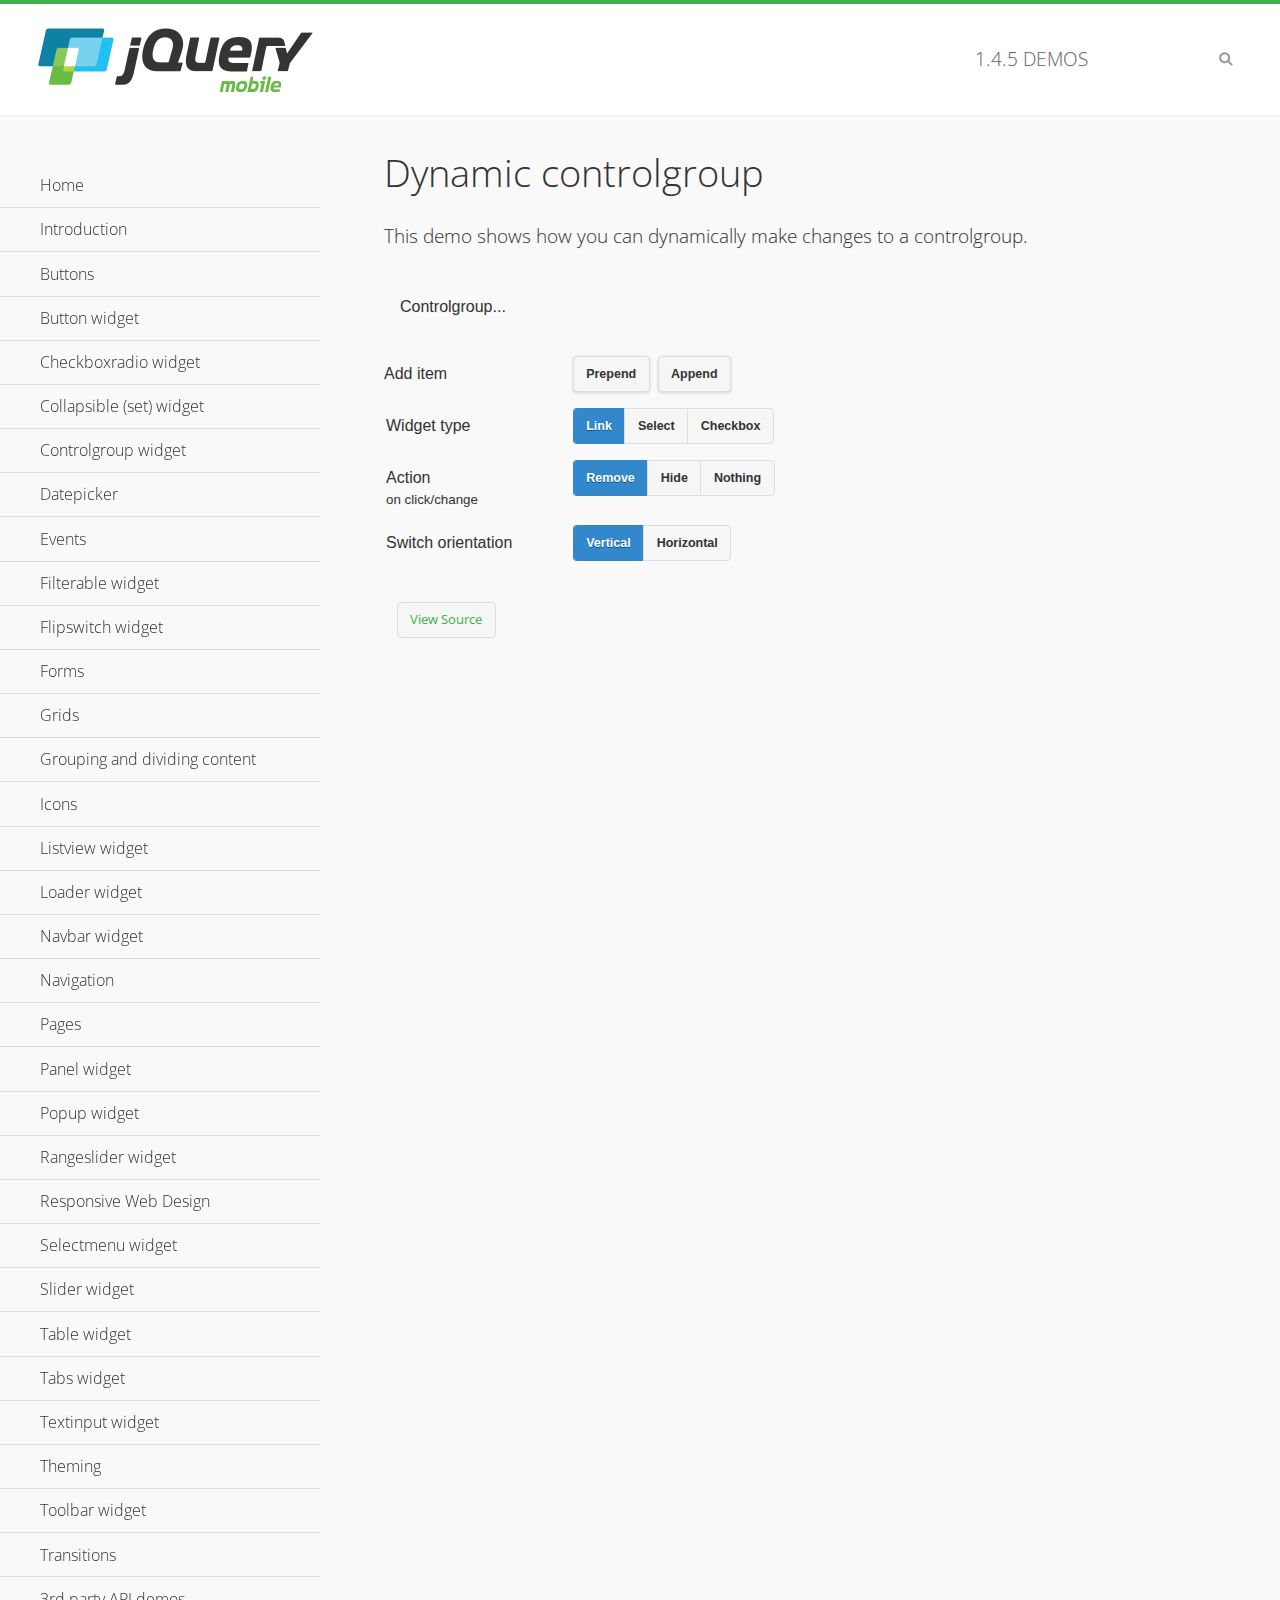
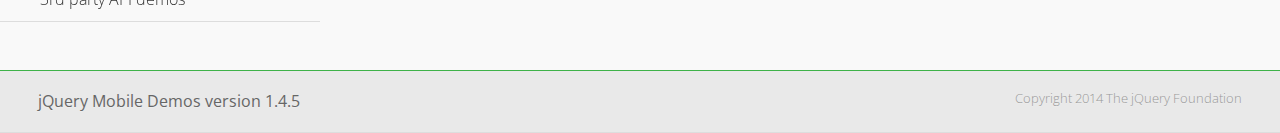
<file: lib/jquery.mobile-1.4.5/demos/controlgroup-dynamic/index.html>
<!DOCTYPE html>
<html>
<head>
	<meta charset="utf-8">
	<meta name="viewport" content="width=device-width, initial-scale=1">
	<title>Dynamic controlgroup - jQuery Mobile Demos</title>
	<link rel="shortcut icon" href="../favicon.ico">
    <link rel="stylesheet" href="http://fonts.googleapis.com/css?family=Open+Sans:300,400,700">
	<link rel="stylesheet" href="../css/themes/default/jquery.mobile-1.4.5.min.css">
	<link rel="stylesheet" href="../_assets/css/jqm-demos.css">
	<script src="../js/jquery.js"></script>
	<script src="../_assets/js/index.js"></script>
	<script src="../js/jquery.mobile-1.4.5.min.js"></script>
	<script>
		( function( $, undefined ) {
			var counter = 0;
			$( document ).bind( "pagecreate", function( e ) {
				$( "#prepend, #append", e.target ).on( "click", function( e ) {
					counter++;

					var widgetType = $( "[name='radio-widget']:checked" ).attr( "id" ),
						group = $( "#my-controlgroup" ),
						$el,
						action = function() {
							var action = $( "[name='radio-action']:checked" ).attr( "id" );
							if ( $( $el[1] ).is( "select" ) && action === "hide" ) {
								$el = $( $el[1] ).parents( ".ui-select" );
							}
							$el[ action ]();
							group.controlgroup( "refresh" );
						};

					if ( widgetType === "link" ) {

						$el = $( "<a href='#'>Link " + counter + "</a>" ).bind( "click", action );
						$( "#my-controlgroup" ).controlgroup( "container" )[ $( this ).attr( "id" ) ]( $el );
						$el.buttonMarkup();

					} else if ( widgetType === "select" ) {

						$el = $( "<label for='widget" + counter + "'>Select " + counter + "</label><select id='widget" + counter + "'><option value='option1'>Select " + counter + "</option><option value='option2'>Select option</option></select>" );
						$( $el[ 1 ] ).bind( "change", action);
						$( "#my-controlgroup" ).controlgroup( "container" )[ $( this ).attr( "id" ) ]( $el );
						$( $el[ 1 ] ).selectmenu();

					} else {

						$el = $( "<label for='widget" + counter + "'>Checkbox " + counter + "</label><input type='checkbox' id='widget" + counter + "'></input>" );
						$( $el[ 1 ] ).bind( "change", action );
						$( "#my-controlgroup" ).controlgroup( "container" )[ $( this ).attr( "id" ) ]( $el );
						$( $el[ 1 ] ).checkboxradio();

					}

					group.controlgroup( "refresh" );
				});

				$( "[name='radio-orientation']" ).bind( "change", function( e ) {
					$( "#my-controlgroup" ).controlgroup( "option", "type", ( $( "#isHorizontal" ).is( ":checked" ) ? "horizontal" : "vertical" ) );
				});
			});
		})( jQuery );
	</script>
</head>
<body>
<div data-role="page" class="jqm-demos">

	<div data-role="header" class="jqm-header">
		<h2><a href="../" title="jQuery Mobile Demos home"><img src="../_assets/img/jquery-logo.png" alt="jQuery Mobile"></a></h2>
		<p><span class="jqm-version"></span> Demos</p>
		<a href="#" class="jqm-navmenu-link ui-btn ui-btn-icon-notext ui-corner-all ui-icon-bars ui-nodisc-icon ui-alt-icon ui-btn-left">Menu</a>
		<a href="#" class="jqm-search-link ui-btn ui-btn-icon-notext ui-corner-all ui-icon-search ui-nodisc-icon ui-alt-icon ui-btn-right">Search</a>
	</div><!-- /header -->

	<div role="main" class="ui-content jqm-content">

        <h1>Dynamic controlgroup</h1>

        <p>This demo shows how you can dynamically make changes to a controlgroup.</p>

        <div data-demo-html="true" data-demo-js="true">

            <form>
            	<div class="ui-body ui-body-d ui-corner-all">
                	<p>Controlgroup...</p>
                	<div data-role="controlgroup" id="my-controlgroup"><!-- items will be injected here --></div>
                </div>
            </form>

            <div class="ui-field-contain">
                <label for="prepend">Add item</label>
                <button id="prepend" data-mini="true" data-inline="true">Prepend</button>
                <label for="append" class="ui-hidden-accessible">Action</label>
                <button id="append" data-mini="true" data-inline="true">Append</button>
            </div>

            <form action="#" method="get">
            	<div class="ui-field-contain">
                    <fieldset data-role="controlgroup" data-type="horizontal" data-mini="true">
                        <legend>Widget type</legend>

                        <input type="radio" name="radio-widget" id="link" value="link" checked="checked">
                        <label for="link">Link</label>

                        <input type="radio" name="radio-widget" id="select" value="select">
                        <label for="select">Select</label>

                        <input type="radio" name="radio-widget" id="checkbox" value="checkbox">
                        <label for="checkbox">Checkbox</label>
                    </fieldset>
            	</div>

            	<div class="ui-field-contain">
                    <fieldset data-role="controlgroup" data-type="horizontal" data-mini="true">
                        <legend>Action<br><small>on click/change</small></legend>

                        <input type="radio" name="radio-action" id="remove" value="remove" checked="checked">
                        <label for="remove">Remove</label>

                        <input type="radio" name="radio-action" id="hide" value="hide">
                        <label for="hide">Hide</label>

                        <input type="radio" name="radio-action" id="width" value="width">
                        <label for="width">Nothing</label>
                    </fieldset>
            	</div>

            	<div class="ui-field-contain">
                    <fieldset data-role="controlgroup" data-type="horizontal" data-mini="true">
                        <legend>Switch orientation</legend>

                        <input type="radio" name="radio-orientation" id="isVertical" value="isVertical" checked="checked">
                        <label for="isVertical">Vertical</label>

                        <input type="radio" name="radio-orientation" id="isHorizontal" value="isHorizontal">
                        <label for="isHorizontal">Horizontal</label>
                    </fieldset>
            	</div>

            </form>

        </div><!--/demo-html -->

	</div><!-- /content -->
	    <div data-role="panel" class="jqm-navmenu-panel" data-position="left" data-display="overlay" data-theme="a">
	    	<ul class="jqm-list ui-alt-icon ui-nodisc-icon">
<li data-filtertext="demos homepage" data-icon="home"><a href=".././">Home</a></li>
<li data-filtertext="introduction overview getting started"><a href="../intro/" data-ajax="false">Introduction</a></li>
<li data-filtertext="buttons button markup buttonmarkup method anchor link button element"><a href="../button-markup/" data-ajax="false">Buttons</a></li>
<li data-filtertext="form button widget input button submit reset"><a href="../button/" data-ajax="false">Button widget</a></li>
<li data-role="collapsible" data-enhanced="true" data-collapsed-icon="carat-d" data-expanded-icon="carat-u" data-iconpos="right" data-inset="false" class="ui-collapsible ui-collapsible-themed-content ui-collapsible-collapsed">
	<h3 class="ui-collapsible-heading ui-collapsible-heading-collapsed">
		<a href="#" class="ui-collapsible-heading-toggle ui-btn ui-btn-icon-right ui-btn-inherit ui-icon-carat-d">
		    Checkboxradio widget<span class="ui-collapsible-heading-status"> click to expand contents</span>
		</a>
	</h3>
	<div class="ui-collapsible-content ui-body-inherit ui-collapsible-content-collapsed" aria-hidden="true">
		<ul>
			<li data-filtertext="form checkboxradio widget checkbox input checkboxes controlgroups"><a href="../checkboxradio-checkbox/" data-ajax="false">Checkboxes</a></li>
			<li data-filtertext="form checkboxradio widget radio input radio buttons controlgroups"><a href="../checkboxradio-radio/" data-ajax="false">Radio buttons</a></li>
		</ul>
	</div>
</li>
<li data-role="collapsible" data-enhanced="true" data-collapsed-icon="carat-d" data-expanded-icon="carat-u" data-iconpos="right" data-inset="false" class="ui-collapsible ui-collapsible-themed-content ui-collapsible-collapsed">
	<h3 class="ui-collapsible-heading ui-collapsible-heading-collapsed">
		<a href="#" class="ui-collapsible-heading-toggle ui-btn ui-btn-icon-right ui-btn-inherit ui-icon-carat-d">
			Collapsible (set) widget<span class="ui-collapsible-heading-status"> click to expand contents</span>
		</a>
	</h3>
	<div class="ui-collapsible-content ui-body-inherit ui-collapsible-content-collapsed" aria-hidden="true">
		<ul>
			<li data-filtertext="collapsibles content formatting"><a href="../collapsible/" data-ajax="false">Collapsible</a></li>
			<li data-filtertext="dynamic collapsible set accordion append expand"><a href="../collapsible-dynamic/" data-ajax="false">Dynamic collapsibles</a></li>
			<li data-filtertext="accordions collapsible set widget content formatting grouped collapsibles"><a href="../collapsibleset/" data-ajax="false">Collapsible set</a></li>
		</ul>
	</div>
</li>
<li data-role="collapsible" data-enhanced="true" data-collapsed-icon="carat-d" data-expanded-icon="carat-u" data-iconpos="right" data-inset="false" class="ui-collapsible ui-collapsible-themed-content ui-collapsible-collapsed">
	<h3 class="ui-collapsible-heading ui-collapsible-heading-collapsed">
		<a href="#" class="ui-collapsible-heading-toggle ui-btn ui-btn-icon-right ui-btn-inherit ui-icon-carat-d">
			Controlgroup widget<span class="ui-collapsible-heading-status"> click to expand contents</span>
		</a>
	</h3>
	<div class="ui-collapsible-content ui-body-inherit ui-collapsible-content-collapsed" aria-hidden="true">
		<ul>
			<li data-filtertext="controlgroups selectmenu checkboxradio input grouped buttons horizontal vertical"><a href="../controlgroup/" data-ajax="false">Controlgroup</a></li>
			<li data-filtertext="dynamic controlgroup dynamically add buttons"><a href="../controlgroup-dynamic/" data-ajax="false">Dynamic controlgroups</a></li>
		</ul>
	</div>
</li>
<li data-filtertext="form datepicker widget date input"><a href="../datepicker/" data-ajax="false">Datepicker</a></li>
<li data-role="collapsible" data-enhanced="true" data-collapsed-icon="carat-d" data-expanded-icon="carat-u" data-iconpos="right" data-inset="false" class="ui-collapsible ui-collapsible-themed-content ui-collapsible-collapsed">
	<h3 class="ui-collapsible-heading ui-collapsible-heading-collapsed">
		<a href="#" class="ui-collapsible-heading-toggle ui-btn ui-btn-icon-right ui-btn-inherit ui-icon-carat-d">
			Events<span class="ui-collapsible-heading-status"> click to expand contents</span>
		</a>
	</h3>
	<div class="ui-collapsible-content ui-body-inherit ui-collapsible-content-collapsed" aria-hidden="true">
		<ul>
			<li data-filtertext="swipe to delete list items listviews swipe events"><a href="../swipe-list/" data-ajax="false">Swipe list items</a></li>
			<li data-filtertext="swipe to navigate swipe page navigation swipe events"><a href="../swipe-page/" data-ajax="false">Swipe page navigation</a></li>
		</ul>
	</div>
</li>
<li data-filtertext="filterable filter elements sorting searching listview table"><a href="../filterable/" data-ajax="false">Filterable widget</a></li>
<li data-filtertext="form flipswitch widget flip toggle switch binary select checkbox input"><a href="../flipswitch/" data-ajax="false">Flipswitch widget</a></li>
<li data-role="collapsible" data-enhanced="true" data-collapsed-icon="carat-d" data-expanded-icon="carat-u" data-iconpos="right" data-inset="false" class="ui-collapsible ui-collapsible-themed-content ui-collapsible-collapsed">
	<h3 class="ui-collapsible-heading ui-collapsible-heading-collapsed">
		<a href="#" class="ui-collapsible-heading-toggle ui-btn ui-btn-icon-right ui-btn-inherit ui-icon-carat-d">
			Forms<span class="ui-collapsible-heading-status"> click to expand contents</span>
		</a>
	</h3>
	<div class="ui-collapsible-content ui-body-inherit ui-collapsible-content-collapsed" aria-hidden="true">
		<ul>
			<li data-filtertext="forms text checkbox radio range button submit reset inputs selects textarea slider flipswitch label form elements"><a href="../forms/" data-ajax="false">Forms</a></li>
			<li data-filtertext="form hide labels hidden accessible ui-hidden-accessible forms"><a href="../forms-label-hidden-accessible/" data-ajax="false">Hide labels</a></li>
			<li data-filtertext="form field containers fieldcontain ui-field-contain forms"><a href="../forms-field-contain/" data-ajax="false">Field containers</a></li>
			<li data-filtertext="forms disabled form elements"><a href="../forms-disabled/" data-ajax="false">Forms disabled</a></li>
			<li data-filtertext="forms gallery examples overview forms text checkbox radio range button submit reset inputs selects textarea slider flipswitch label form elements"><a href="../forms-gallery/" data-ajax="false">Forms gallery</a></li>
		</ul>
	</div>
</li>
<li data-role="collapsible" data-enhanced="true" data-collapsed-icon="carat-d" data-expanded-icon="carat-u" data-iconpos="right" data-inset="false" class="ui-collapsible ui-collapsible-themed-content ui-collapsible-collapsed">
	<h3 class="ui-collapsible-heading ui-collapsible-heading-collapsed">
		<a href="#" class="ui-collapsible-heading-toggle ui-btn ui-btn-icon-right ui-btn-inherit ui-icon-carat-d">
			Grids<span class="ui-collapsible-heading-status"> click to expand contents</span>
		</a>
	</h3>
	<div class="ui-collapsible-content ui-body-inherit ui-collapsible-content-collapsed" aria-hidden="true">
		<ul>
			<li data-filtertext="grids columns blocks content formatting rwd responsive css framework"><a href="../grids/" data-ajax="false">Grids</a></li>
			<li data-filtertext="buttons in grids css framework"><a href="../grids-buttons/" data-ajax="false">Buttons in grids</a></li>
			<li data-filtertext="custom responsive grids rwd css framework"><a href="../grids-custom-responsive/" data-ajax="false">Custom responsive grids</a></li>
		</ul>
	</div>
</li>
<li data-filtertext="blocks content formatting sections heading"><a href="../body-bar-classes/" data-ajax="false">Grouping and dividing content</a></li>
<li data-role="collapsible" data-enhanced="true" data-collapsed-icon="carat-d" data-expanded-icon="carat-u" data-iconpos="right" data-inset="false" class="ui-collapsible ui-collapsible-themed-content ui-collapsible-collapsed">
	<h3 class="ui-collapsible-heading ui-collapsible-heading-collapsed">
		<a href="#" class="ui-collapsible-heading-toggle ui-btn ui-btn-icon-right ui-btn-inherit ui-icon-carat-d">
			Icons<span class="ui-collapsible-heading-status"> click to expand contents</span>
		</a>
	</h3>
	<div class="ui-collapsible-content ui-body-inherit ui-collapsible-content-collapsed" aria-hidden="true">
		<ul>
			<li data-filtertext="button icons svg disc alt custom icon position"><a href="../icons/" data-ajax="false">Icons</a></li>
			<li data-filtertext=""><a href="../icons-grunticon/" data-ajax="false">Grunticon loader</a></li>
		</ul>
	</div>
</li>
<li data-role="collapsible" data-enhanced="true" data-collapsed-icon="carat-d" data-expanded-icon="carat-u" data-iconpos="right" data-inset="false" class="ui-collapsible ui-collapsible-themed-content ui-collapsible-collapsed">
	<h3 class="ui-collapsible-heading ui-collapsible-heading-collapsed">
		<a href="#" class="ui-collapsible-heading-toggle ui-btn ui-btn-icon-right ui-btn-inherit ui-icon-carat-d">
			Listview widget<span class="ui-collapsible-heading-status"> click to expand contents</span>
		</a>
	</h3>
	<div class="ui-collapsible-content ui-body-inherit ui-collapsible-content-collapsed" aria-hidden="true">
		<ul>
			<li data-filtertext="listview widget thumbnails icons nested split button collapsible ul ol"><a href="../listview/" data-ajax="false">Listview</a></li>
			<li data-filtertext="autocomplete filterable reveal listview filtertextbeforefilter placeholder"><a href="../listview-autocomplete/" data-ajax="false">Listview autocomplete</a></li>
			<li data-filtertext="autocomplete filterable reveal listview remote data filtertextbeforefilter placeholder"><a href="../listview-autocomplete-remote/" data-ajax="false">Listview autocomplete remote data</a></li>
			<li data-filtertext="autodividers anchor jump scroll linkbars listview lists ul ol"><a href="../listview-autodividers-linkbar/" data-ajax="false">Listview autodividers linkbar</a></li>
			<li data-filtertext="listview autodividers selector autodividersselector lists ul ol"><a href="../listview-autodividers-selector/" data-ajax="false">Listview autodividers selector</a></li>
			<li data-filtertext="listview nested list items"><a href="../listview-nested-lists/" data-ajax="false">Nested Listviews</a></li>
			<li data-filtertext="listview collapsible list items flat"><a href="../listview-collapsible-item-flat/" data-ajax="false">Listview collapsible list items (flat)</a></li>
			<li data-filtertext="listview collapsible list indented"><a href="../listview-collapsible-item-indented/" data-ajax="false">Listview collapsible list items (indented)</a></li>
			<li data-filtertext="grid listview responsive grids responsive listviews lists ul"><a href="../listview-grid/" data-ajax="false">Listview responsive grid</a></li>
		</ul>
	</div>
</li>
<li data-filtertext="loader widget page loading navigation overlay spinner"><a href="../loader/" data-ajax="false">Loader widget</a></li>
<li data-filtertext="navbar widget navmenu toolbars header footer"><a href="../navbar/" data-ajax="false">Navbar widget</a></li>
<li data-role="collapsible" data-enhanced="true" data-collapsed-icon="carat-d" data-expanded-icon="carat-u" data-iconpos="right" data-inset="false" class="ui-collapsible ui-collapsible-themed-content ui-collapsible-collapsed">
	<h3 class="ui-collapsible-heading ui-collapsible-heading-collapsed">
		<a href="#" class="ui-collapsible-heading-toggle ui-btn ui-btn-icon-right ui-btn-inherit ui-icon-carat-d">
			Navigation<span class="ui-collapsible-heading-status"> click to expand contents</span>
		</a>
	</h3>
	<div class="ui-collapsible-content ui-body-inherit ui-collapsible-content-collapsed" aria-hidden="true">
		<ul>
			<li data-filtertext="ajax navigation navigate widget history event method"><a href="../navigation/" data-ajax="false">Navigation</a></li>
			<li data-filtertext="linking pages page links navigation ajax prefetch cache"><a href="../navigation-linking-pages/" data-ajax="false">Linking pages</a></li>
			<!-- <li data-filtertext="php redirect server redirection server-side navigation"><a href="../navigation-php-redirect/" data-ajax="false">PHP redirect demo</a></li>-->
			<li data-filtertext="navigation redirection hash query"><a href="../navigation-hash-processing/" data-ajax="false">Hash processing demo</a></li>
			<li data-filtertext="navigation redirection hash query"><a href="../page-events/" data-ajax="false">Page Navigation Events</a></li>
		</ul>
	</div>
</li>
<li data-role="collapsible" data-enhanced="true" data-collapsed-icon="carat-d" data-expanded-icon="carat-u" data-iconpos="right" data-inset="false" class="ui-collapsible ui-collapsible-themed-content ui-collapsible-collapsed">
	<h3 class="ui-collapsible-heading ui-collapsible-heading-collapsed">
		<a href="#" class="ui-collapsible-heading-toggle ui-btn ui-btn-icon-right ui-btn-inherit ui-icon-carat-d">
			Pages<span class="ui-collapsible-heading-status"> click to expand contents</span>
		</a>
	</h3>
	<div class="ui-collapsible-content ui-body-inherit ui-collapsible-content-collapsed" aria-hidden="true">
		<ul>
			<li data-filtertext="pages page widget ajax navigation"><a href="../pages/" data-ajax="false">Pages</a></li>
			<li data-filtertext="single page"><a href="../pages-single-page/" data-ajax="false">Single page</a></li>
			<li data-filtertext="multipage multi-page page"><a href="../pages-multi-page/" data-ajax="false">Multi-page template</a></li>
			<li data-filtertext="dialog page widget modal popup"><a href="../pages-dialog/" data-ajax="false">Dialog page</a></li>
		</ul>
	</div>
</li>
<li data-role="collapsible" data-enhanced="true" data-collapsed-icon="carat-d" data-expanded-icon="carat-u" data-iconpos="right" data-inset="false" class="ui-collapsible ui-collapsible-themed-content ui-collapsible-collapsed">
	<h3 class="ui-collapsible-heading ui-collapsible-heading-collapsed">
		<a href="#" class="ui-collapsible-heading-toggle ui-btn ui-btn-icon-right ui-btn-inherit ui-icon-carat-d">
			Panel widget<span class="ui-collapsible-heading-status"> click to expand contents</span>
		</a>
	</h3>
	<div class="ui-collapsible-content ui-body-inherit ui-collapsible-content-collapsed" aria-hidden="true">
		<ul>
			<li data-filtertext="panel widget sliding panels reveal push overlay responsive"><a href="../panel/" data-ajax="false">Panel</a></li>
			<li data-filtertext=""><a href="../panel-external/" data-ajax="false">External panels</a></li>
			<li data-filtertext="panel "><a href="../panel-fixed/" data-ajax="false">Fixed panels</a></li>
			<li data-filtertext="panel slide panels sliding panels shadow rwd responsive breakpoint"><a href="../panel-responsive/" data-ajax="false">Panels responsive</a></li>
			<li data-filtertext="panel custom style custom panel width reveal shadow listview panel styling page background wrapper"><a href="../panel-styling/" data-ajax="false">Custom panel style</a></li>
			<li data-filtertext="panel open on swipe"><a href="../panel-swipe-open/" data-ajax="false">Panel open on swipe</a></li>
			<li data-filtertext="panels outside page internal external toolbars"><a href="../panel-external-internal/" data-ajax="false">Panel external and internal</a></li>
		</ul>
	</div>
</li>
<li data-role="collapsible" data-enhanced="true" data-collapsed-icon="carat-d" data-expanded-icon="carat-u" data-iconpos="right" data-inset="false" class="ui-collapsible ui-collapsible-themed-content ui-collapsible-collapsed">
	<h3 class="ui-collapsible-heading ui-collapsible-heading-collapsed">
		<a href="#" class="ui-collapsible-heading-toggle ui-btn ui-btn-icon-right ui-btn-inherit ui-icon-carat-d">
			Popup widget<span class="ui-collapsible-heading-status"> click to expand contents</span>
		</a>
	</h3>
	<div class="ui-collapsible-content ui-body-inherit ui-collapsible-content-collapsed" aria-hidden="true">
		<ul>
			<li data-filtertext="popup widget popups dialog modal transition tooltip lightbox form overlay screen flip pop fade transition"><a href="../popup/" data-ajax="false">Popup</a></li>
			<li data-filtertext="popup alignment position"><a href="../popup-alignment/" data-ajax="false">Popup alignment</a></li>
			<li data-filtertext="popup arrow size popups popover"><a href="../popup-arrow-size/" data-ajax="false">Popup arrow size</a></li>
			<li data-filtertext="dynamic popups popup images lightbox"><a href="../popup-dynamic/" data-ajax="false">Dynamic popups</a></li>
			<li data-filtertext="popups with iframes scaling"><a href="../popup-iframe/" data-ajax="false">Popups with iframes</a></li>
			<li data-filtertext="popup image scaling"><a href="../popup-image-scaling/" data-ajax="false">Popup image scaling</a></li>
			<li data-filtertext="external popup outside multi-page"><a href="../popup-outside-multipage/" data-ajax="false">Popup outside multi-page</a></li>
		</ul>
	</div>
</li>
<li data-filtertext="form rangeslider widget dual sliders dual handle sliders range input"><a href="../rangeslider/" data-ajax="false">Rangeslider widget</a></li>
<li data-filtertext="responsive web design rwd adaptive progressive enhancement PE accessible mobile breakpoints media query media queries"><a href="../rwd/" data-ajax="false">Responsive Web Design</a></li>
<li data-role="collapsible" data-enhanced="true" data-collapsed-icon="carat-d" data-expanded-icon="carat-u" data-iconpos="right" data-inset="false" class="ui-collapsible ui-collapsible-themed-content ui-collapsible-collapsed">
	<h3 class="ui-collapsible-heading ui-collapsible-heading-collapsed">
		<a href="#" class="ui-collapsible-heading-toggle ui-btn ui-btn-icon-right ui-btn-inherit ui-icon-carat-d">
			Selectmenu widget<span class="ui-collapsible-heading-status"> click to expand contents</span>
		</a>
	</h3>
	<div class="ui-collapsible-content ui-body-inherit ui-collapsible-content-collapsed" aria-hidden="true">
		<ul>
			<li data-filtertext="form selectmenu widget select input custom select menu selects"><a href="../selectmenu/" data-ajax="false">Selectmenu</a></li>
			<li data-filtertext="form custom select menu selectmenu widget custom menu option optgroup multiple selects"><a href="../selectmenu-custom/" data-ajax="false">Custom select menu</a></li>
			<li data-filtertext="filterable select filter popup dialog"><a href="../selectmenu-custom-filter/" data-ajax="false">Custom select menu with filter</a></li>
		</ul>
	</div>
</li>
<li data-role="collapsible" data-enhanced="true" data-collapsed-icon="carat-d" data-expanded-icon="carat-u" data-iconpos="right" data-inset="false" class="ui-collapsible ui-collapsible-themed-content ui-collapsible-collapsed">
	<h3 class="ui-collapsible-heading ui-collapsible-heading-collapsed">
		<a href="#" class="ui-collapsible-heading-toggle ui-btn ui-btn-icon-right ui-btn-inherit ui-icon-carat-d">
			Slider widget<span class="ui-collapsible-heading-status"> click to expand contents</span>
		</a>
	</h3>
	<div class="ui-collapsible-content ui-body-inherit ui-collapsible-content-collapsed" aria-hidden="true">
		<ul>
			<li data-filtertext="form slider widget range input single sliders"><a href="../slider/" data-ajax="false">Slider</a></li>
			<li data-filtertext="form slider widget flipswitch slider binary select flip toggle switch"><a href="../slider-flipswitch/" data-ajax="false">Slider flip toggle switch</a></li>
			<li data-filtertext="form slider tooltip handle value input range sliders"><a href="../slider-tooltip/" data-ajax="false">Slider tooltip</a></li>
		</ul>
	</div>
</li>
<li data-role="collapsible" data-enhanced="true" data-collapsed-icon="carat-d" data-expanded-icon="carat-u" data-iconpos="right" data-inset="false" class="ui-collapsible ui-collapsible-themed-content ui-collapsible-collapsed">
	<h3 class="ui-collapsible-heading ui-collapsible-heading-collapsed">
		<a href="#" class="ui-collapsible-heading-toggle ui-btn ui-btn-icon-right ui-btn-inherit ui-icon-carat-d">
			Table widget<span class="ui-collapsible-heading-status"> click to expand contents</span>
		</a>
	</h3>
	<div class="ui-collapsible-content ui-body-inherit ui-collapsible-content-collapsed" aria-hidden="true">
		<ul>
			<li data-filtertext="table widget reflow column toggle th td responsive tables rwd hide show tabular"><a href="../table-column-toggle/" data-ajax="false">Table Column Toggle</a></li>
			<li data-filtertext="table column toggle phone comparison demo"><a href="../table-column-toggle-example/" data-ajax="false">Table Column Toggle demo</a></li>
			<li data-filtertext="responsive tables table column toggle heading groups rwd breakpoint"><a href="../table-column-toggle-heading-groups/" data-ajax="false">Table Column Toggle heading groups</a></li>
			<li data-filtertext="responsive tables table column toggle hide rwd breakpoint customization options"><a href="../table-column-toggle-options/" data-ajax="false">Table Column Toggle options</a></li>
			<li data-filtertext="table reflow th td responsive rwd columns tabular"><a href="../table-reflow/" data-ajax="false">Table Reflow</a></li>
			<li data-filtertext="responsive tables table reflow heading groups rwd breakpoint"><a href="../table-reflow-heading-groups/" data-ajax="false">Table Reflow heading groups</a></li>
			<li data-filtertext="responsive tables table reflow stripes strokes table style"><a href="../table-reflow-stripes-strokes/" data-ajax="false">Table Reflow stripes and strokes</a></li>
			<li data-filtertext="responsive tables table reflow stack custom styles"><a href="../table-reflow-styling/" data-ajax="false">Table Reflow custom styles</a></li>
		</ul>
	</div>
</li>
<li data-filtertext="ui tabs widget"><a href="../tabs/" data-ajax="false">Tabs widget</a></li>
<li data-filtertext="form textinput widget text input textarea number date time tel email file color password"><a href="../textinput/" data-ajax="false">Textinput widget</a></li>
<li data-role="collapsible" data-enhanced="true" data-collapsed-icon="carat-d" data-expanded-icon="carat-u" data-iconpos="right" data-inset="false" class="ui-collapsible ui-collapsible-themed-content ui-collapsible-collapsed">
	<h3 class="ui-collapsible-heading ui-collapsible-heading-collapsed">
		<a href="#" class="ui-collapsible-heading-toggle ui-btn ui-btn-icon-right ui-btn-inherit ui-icon-carat-d">
			Theming<span class="ui-collapsible-heading-status"> click to expand contents</span>
		</a>
	</h3>
	<div class="ui-collapsible-content ui-body-inherit ui-collapsible-content-collapsed" aria-hidden="true">
		<ul>
			<li data-filtertext="default theme swatches theming style css"><a href="../theme-default/" data-ajax="false">Default theme</a></li>
			<li data-filtertext="classic theme old theme swatches theming style css"><a href="../theme-classic/" data-ajax="false">Classic theme</a></li>
		</ul>
	</div>
</li>
<li data-role="collapsible" data-enhanced="true" data-collapsed-icon="carat-d" data-expanded-icon="carat-u" data-iconpos="right" data-inset="false" class="ui-collapsible ui-collapsible-themed-content ui-collapsible-collapsed">
	<h3 class="ui-collapsible-heading ui-collapsible-heading-collapsed">
		<a href="#" class="ui-collapsible-heading-toggle ui-btn ui-btn-icon-right ui-btn-inherit ui-icon-carat-d">
			Toolbar widget<span class="ui-collapsible-heading-status"> click to expand contents</span>
		</a>
	</h3>
	<div class="ui-collapsible-content ui-body-inherit ui-collapsible-content-collapsed" aria-hidden="true">
		<ul>
			<li data-filtertext="toolbar widget header footer toolbars fixed fullscreen external sections"><a href="../toolbar/" data-ajax="false">Toolbar</a></li>
			<li data-filtertext="dynamic toolbars dynamically add toolbar header footer"><a href="../toolbar-dynamic/" data-ajax="false">Dynamic toolbars</a></li>
			<li data-filtertext="external toolbars header footer"><a href="../toolbar-external/" data-ajax="false">External toolbars</a></li>
			<li data-filtertext="fixed toolbars header footer"><a href="../toolbar-fixed/" data-ajax="false">Fixed toolbars</a></li>
			<li data-filtertext="fixed fullscreen toolbars header footer"><a href="../toolbar-fixed-fullscreen/" data-ajax="false">Fullscreen toolbars</a></li>
			<li data-filtertext="external fixed toolbars header footer"><a href="../toolbar-fixed-external/" data-ajax="false">Fixed external toolbars</a></li>
			<li data-filtertext="external persistent toolbars header footer navbar navmenu"><a href="../toolbar-fixed-persistent/" data-ajax="false">Persistent toolbars</a></li>
			<li data-filtertext="external ajax optimized toolbars persistent toolbars header footer navbar"><a href="../toolbar-fixed-persistent-optimized/" data-ajax="false">Ajax optimized toolbars</a></li>
			<li data-filtertext="form in toolbars header footer"><a href="../toolbar-fixed-forms/" data-ajax="false">Form in toolbar</a></li>
		</ul>
	</div>
</li>
<li data-filtertext="page transitions animated pages popup navigation flip slide fade pop"><a href="../transitions/" data-ajax="false">Transitions</a></li>
<li data-role="collapsible" data-enhanced="true" data-collapsed-icon="carat-d" data-expanded-icon="carat-u" data-iconpos="right" data-inset="false" class="ui-collapsible ui-collapsible-themed-content ui-collapsible-collapsed">
	<h3 class="ui-collapsible-heading ui-collapsible-heading-collapsed">
		<a href="#" class="ui-collapsible-heading-toggle ui-btn ui-btn-icon-right ui-btn-inherit ui-icon-carat-d">
			3rd party API demos<span class="ui-collapsible-heading-status"> click to expand contents</span>
		</a>
	</h3>
	<div class="ui-collapsible-content ui-body-inherit ui-collapsible-content-collapsed" aria-hidden="true">
		<ul>
			<li data-filtertext="backbone requirejs navigation router"><a href="../backbone-requirejs/" data-ajax="false">Backbone RequireJS</a></li>
			<li data-filtertext="google maps geolocation demo"><a href="../map-geolocation/" data-ajax="false">Google Maps geolocation</a></li>
			<li data-filtertext="google maps hybrid"><a href="../map-list-toggle/" data-ajax="false">Google Maps list toggle</a></li>
		</ul>
	</div>
</li>



		     </ul>
		</div><!-- /panel -->


	<div data-role="footer" data-position="fixed" data-tap-toggle="false" class="jqm-footer">
		<p>jQuery Mobile Demos version <span class="jqm-version"></span></p>
		<p>Copyright 2014 The jQuery Foundation</p>
	</div><!-- /footer -->
	<!-- TODO: This should become an external panel so we can add input to markup (unique ID) -->
    <div data-role="panel" class="jqm-search-panel" data-position="right" data-display="overlay" data-theme="a">
		<div class="jqm-search">
			<ul class="jqm-list" data-filter-placeholder="Search demos..." data-filter-reveal="true">
<li data-filtertext="demos homepage" data-icon="home"><a href=".././">Home</a></li>
<li data-filtertext="introduction overview getting started"><a href="../intro/" data-ajax="false">Introduction</a></li>
<li data-filtertext="buttons button markup buttonmarkup method anchor link button element"><a href="../button-markup/" data-ajax="false">Buttons</a></li>
<li data-filtertext="form button widget input button submit reset"><a href="../button/" data-ajax="false">Button widget</a></li>
<li data-role="collapsible" data-enhanced="true" data-collapsed-icon="carat-d" data-expanded-icon="carat-u" data-iconpos="right" data-inset="false" class="ui-collapsible ui-collapsible-themed-content ui-collapsible-collapsed">
	<h3 class="ui-collapsible-heading ui-collapsible-heading-collapsed">
		<a href="#" class="ui-collapsible-heading-toggle ui-btn ui-btn-icon-right ui-btn-inherit ui-icon-carat-d">
		    Checkboxradio widget<span class="ui-collapsible-heading-status"> click to expand contents</span>
		</a>
	</h3>
	<div class="ui-collapsible-content ui-body-inherit ui-collapsible-content-collapsed" aria-hidden="true">
		<ul>
			<li data-filtertext="form checkboxradio widget checkbox input checkboxes controlgroups"><a href="../checkboxradio-checkbox/" data-ajax="false">Checkboxes</a></li>
			<li data-filtertext="form checkboxradio widget radio input radio buttons controlgroups"><a href="../checkboxradio-radio/" data-ajax="false">Radio buttons</a></li>
		</ul>
	</div>
</li>
<li data-role="collapsible" data-enhanced="true" data-collapsed-icon="carat-d" data-expanded-icon="carat-u" data-iconpos="right" data-inset="false" class="ui-collapsible ui-collapsible-themed-content ui-collapsible-collapsed">
	<h3 class="ui-collapsible-heading ui-collapsible-heading-collapsed">
		<a href="#" class="ui-collapsible-heading-toggle ui-btn ui-btn-icon-right ui-btn-inherit ui-icon-carat-d">
			Collapsible (set) widget<span class="ui-collapsible-heading-status"> click to expand contents</span>
		</a>
	</h3>
	<div class="ui-collapsible-content ui-body-inherit ui-collapsible-content-collapsed" aria-hidden="true">
		<ul>
			<li data-filtertext="collapsibles content formatting"><a href="../collapsible/" data-ajax="false">Collapsible</a></li>
			<li data-filtertext="dynamic collapsible set accordion append expand"><a href="../collapsible-dynamic/" data-ajax="false">Dynamic collapsibles</a></li>
			<li data-filtertext="accordions collapsible set widget content formatting grouped collapsibles"><a href="../collapsibleset/" data-ajax="false">Collapsible set</a></li>
		</ul>
	</div>
</li>
<li data-role="collapsible" data-enhanced="true" data-collapsed-icon="carat-d" data-expanded-icon="carat-u" data-iconpos="right" data-inset="false" class="ui-collapsible ui-collapsible-themed-content ui-collapsible-collapsed">
	<h3 class="ui-collapsible-heading ui-collapsible-heading-collapsed">
		<a href="#" class="ui-collapsible-heading-toggle ui-btn ui-btn-icon-right ui-btn-inherit ui-icon-carat-d">
			Controlgroup widget<span class="ui-collapsible-heading-status"> click to expand contents</span>
		</a>
	</h3>
	<div class="ui-collapsible-content ui-body-inherit ui-collapsible-content-collapsed" aria-hidden="true">
		<ul>
			<li data-filtertext="controlgroups selectmenu checkboxradio input grouped buttons horizontal vertical"><a href="../controlgroup/" data-ajax="false">Controlgroup</a></li>
			<li data-filtertext="dynamic controlgroup dynamically add buttons"><a href="../controlgroup-dynamic/" data-ajax="false">Dynamic controlgroups</a></li>
		</ul>
	</div>
</li>
<li data-filtertext="form datepicker widget date input"><a href="../datepicker/" data-ajax="false">Datepicker</a></li>
<li data-role="collapsible" data-enhanced="true" data-collapsed-icon="carat-d" data-expanded-icon="carat-u" data-iconpos="right" data-inset="false" class="ui-collapsible ui-collapsible-themed-content ui-collapsible-collapsed">
	<h3 class="ui-collapsible-heading ui-collapsible-heading-collapsed">
		<a href="#" class="ui-collapsible-heading-toggle ui-btn ui-btn-icon-right ui-btn-inherit ui-icon-carat-d">
			Events<span class="ui-collapsible-heading-status"> click to expand contents</span>
		</a>
	</h3>
	<div class="ui-collapsible-content ui-body-inherit ui-collapsible-content-collapsed" aria-hidden="true">
		<ul>
			<li data-filtertext="swipe to delete list items listviews swipe events"><a href="../swipe-list/" data-ajax="false">Swipe list items</a></li>
			<li data-filtertext="swipe to navigate swipe page navigation swipe events"><a href="../swipe-page/" data-ajax="false">Swipe page navigation</a></li>
		</ul>
	</div>
</li>
<li data-filtertext="filterable filter elements sorting searching listview table"><a href="../filterable/" data-ajax="false">Filterable widget</a></li>
<li data-filtertext="form flipswitch widget flip toggle switch binary select checkbox input"><a href="../flipswitch/" data-ajax="false">Flipswitch widget</a></li>
<li data-role="collapsible" data-enhanced="true" data-collapsed-icon="carat-d" data-expanded-icon="carat-u" data-iconpos="right" data-inset="false" class="ui-collapsible ui-collapsible-themed-content ui-collapsible-collapsed">
	<h3 class="ui-collapsible-heading ui-collapsible-heading-collapsed">
		<a href="#" class="ui-collapsible-heading-toggle ui-btn ui-btn-icon-right ui-btn-inherit ui-icon-carat-d">
			Forms<span class="ui-collapsible-heading-status"> click to expand contents</span>
		</a>
	</h3>
	<div class="ui-collapsible-content ui-body-inherit ui-collapsible-content-collapsed" aria-hidden="true">
		<ul>
			<li data-filtertext="forms text checkbox radio range button submit reset inputs selects textarea slider flipswitch label form elements"><a href="../forms/" data-ajax="false">Forms</a></li>
			<li data-filtertext="form hide labels hidden accessible ui-hidden-accessible forms"><a href="../forms-label-hidden-accessible/" data-ajax="false">Hide labels</a></li>
			<li data-filtertext="form field containers fieldcontain ui-field-contain forms"><a href="../forms-field-contain/" data-ajax="false">Field containers</a></li>
			<li data-filtertext="forms disabled form elements"><a href="../forms-disabled/" data-ajax="false">Forms disabled</a></li>
			<li data-filtertext="forms gallery examples overview forms text checkbox radio range button submit reset inputs selects textarea slider flipswitch label form elements"><a href="../forms-gallery/" data-ajax="false">Forms gallery</a></li>
		</ul>
	</div>
</li>
<li data-role="collapsible" data-enhanced="true" data-collapsed-icon="carat-d" data-expanded-icon="carat-u" data-iconpos="right" data-inset="false" class="ui-collapsible ui-collapsible-themed-content ui-collapsible-collapsed">
	<h3 class="ui-collapsible-heading ui-collapsible-heading-collapsed">
		<a href="#" class="ui-collapsible-heading-toggle ui-btn ui-btn-icon-right ui-btn-inherit ui-icon-carat-d">
			Grids<span class="ui-collapsible-heading-status"> click to expand contents</span>
		</a>
	</h3>
	<div class="ui-collapsible-content ui-body-inherit ui-collapsible-content-collapsed" aria-hidden="true">
		<ul>
			<li data-filtertext="grids columns blocks content formatting rwd responsive css framework"><a href="../grids/" data-ajax="false">Grids</a></li>
			<li data-filtertext="buttons in grids css framework"><a href="../grids-buttons/" data-ajax="false">Buttons in grids</a></li>
			<li data-filtertext="custom responsive grids rwd css framework"><a href="../grids-custom-responsive/" data-ajax="false">Custom responsive grids</a></li>
		</ul>
	</div>
</li>
<li data-filtertext="blocks content formatting sections heading"><a href="../body-bar-classes/" data-ajax="false">Grouping and dividing content</a></li>
<li data-role="collapsible" data-enhanced="true" data-collapsed-icon="carat-d" data-expanded-icon="carat-u" data-iconpos="right" data-inset="false" class="ui-collapsible ui-collapsible-themed-content ui-collapsible-collapsed">
	<h3 class="ui-collapsible-heading ui-collapsible-heading-collapsed">
		<a href="#" class="ui-collapsible-heading-toggle ui-btn ui-btn-icon-right ui-btn-inherit ui-icon-carat-d">
			Icons<span class="ui-collapsible-heading-status"> click to expand contents</span>
		</a>
	</h3>
	<div class="ui-collapsible-content ui-body-inherit ui-collapsible-content-collapsed" aria-hidden="true">
		<ul>
			<li data-filtertext="button icons svg disc alt custom icon position"><a href="../icons/" data-ajax="false">Icons</a></li>
			<li data-filtertext=""><a href="../icons-grunticon/" data-ajax="false">Grunticon loader</a></li>
		</ul>
	</div>
</li>
<li data-role="collapsible" data-enhanced="true" data-collapsed-icon="carat-d" data-expanded-icon="carat-u" data-iconpos="right" data-inset="false" class="ui-collapsible ui-collapsible-themed-content ui-collapsible-collapsed">
	<h3 class="ui-collapsible-heading ui-collapsible-heading-collapsed">
		<a href="#" class="ui-collapsible-heading-toggle ui-btn ui-btn-icon-right ui-btn-inherit ui-icon-carat-d">
			Listview widget<span class="ui-collapsible-heading-status"> click to expand contents</span>
		</a>
	</h3>
	<div class="ui-collapsible-content ui-body-inherit ui-collapsible-content-collapsed" aria-hidden="true">
		<ul>
			<li data-filtertext="listview widget thumbnails icons nested split button collapsible ul ol"><a href="../listview/" data-ajax="false">Listview</a></li>
			<li data-filtertext="autocomplete filterable reveal listview filtertextbeforefilter placeholder"><a href="../listview-autocomplete/" data-ajax="false">Listview autocomplete</a></li>
			<li data-filtertext="autocomplete filterable reveal listview remote data filtertextbeforefilter placeholder"><a href="../listview-autocomplete-remote/" data-ajax="false">Listview autocomplete remote data</a></li>
			<li data-filtertext="autodividers anchor jump scroll linkbars listview lists ul ol"><a href="../listview-autodividers-linkbar/" data-ajax="false">Listview autodividers linkbar</a></li>
			<li data-filtertext="listview autodividers selector autodividersselector lists ul ol"><a href="../listview-autodividers-selector/" data-ajax="false">Listview autodividers selector</a></li>
			<li data-filtertext="listview nested list items"><a href="../listview-nested-lists/" data-ajax="false">Nested Listviews</a></li>
			<li data-filtertext="listview collapsible list items flat"><a href="../listview-collapsible-item-flat/" data-ajax="false">Listview collapsible list items (flat)</a></li>
			<li data-filtertext="listview collapsible list indented"><a href="../listview-collapsible-item-indented/" data-ajax="false">Listview collapsible list items (indented)</a></li>
			<li data-filtertext="grid listview responsive grids responsive listviews lists ul"><a href="../listview-grid/" data-ajax="false">Listview responsive grid</a></li>
		</ul>
	</div>
</li>
<li data-filtertext="loader widget page loading navigation overlay spinner"><a href="../loader/" data-ajax="false">Loader widget</a></li>
<li data-filtertext="navbar widget navmenu toolbars header footer"><a href="../navbar/" data-ajax="false">Navbar widget</a></li>
<li data-role="collapsible" data-enhanced="true" data-collapsed-icon="carat-d" data-expanded-icon="carat-u" data-iconpos="right" data-inset="false" class="ui-collapsible ui-collapsible-themed-content ui-collapsible-collapsed">
	<h3 class="ui-collapsible-heading ui-collapsible-heading-collapsed">
		<a href="#" class="ui-collapsible-heading-toggle ui-btn ui-btn-icon-right ui-btn-inherit ui-icon-carat-d">
			Navigation<span class="ui-collapsible-heading-status"> click to expand contents</span>
		</a>
	</h3>
	<div class="ui-collapsible-content ui-body-inherit ui-collapsible-content-collapsed" aria-hidden="true">
		<ul>
			<li data-filtertext="ajax navigation navigate widget history event method"><a href="../navigation/" data-ajax="false">Navigation</a></li>
			<li data-filtertext="linking pages page links navigation ajax prefetch cache"><a href="../navigation-linking-pages/" data-ajax="false">Linking pages</a></li>
			<!-- <li data-filtertext="php redirect server redirection server-side navigation"><a href="../navigation-php-redirect/" data-ajax="false">PHP redirect demo</a></li>-->
			<li data-filtertext="navigation redirection hash query"><a href="../navigation-hash-processing/" data-ajax="false">Hash processing demo</a></li>
			<li data-filtertext="navigation redirection hash query"><a href="../page-events/" data-ajax="false">Page Navigation Events</a></li>
		</ul>
	</div>
</li>
<li data-role="collapsible" data-enhanced="true" data-collapsed-icon="carat-d" data-expanded-icon="carat-u" data-iconpos="right" data-inset="false" class="ui-collapsible ui-collapsible-themed-content ui-collapsible-collapsed">
	<h3 class="ui-collapsible-heading ui-collapsible-heading-collapsed">
		<a href="#" class="ui-collapsible-heading-toggle ui-btn ui-btn-icon-right ui-btn-inherit ui-icon-carat-d">
			Pages<span class="ui-collapsible-heading-status"> click to expand contents</span>
		</a>
	</h3>
	<div class="ui-collapsible-content ui-body-inherit ui-collapsible-content-collapsed" aria-hidden="true">
		<ul>
			<li data-filtertext="pages page widget ajax navigation"><a href="../pages/" data-ajax="false">Pages</a></li>
			<li data-filtertext="single page"><a href="../pages-single-page/" data-ajax="false">Single page</a></li>
			<li data-filtertext="multipage multi-page page"><a href="../pages-multi-page/" data-ajax="false">Multi-page template</a></li>
			<li data-filtertext="dialog page widget modal popup"><a href="../pages-dialog/" data-ajax="false">Dialog page</a></li>
		</ul>
	</div>
</li>
<li data-role="collapsible" data-enhanced="true" data-collapsed-icon="carat-d" data-expanded-icon="carat-u" data-iconpos="right" data-inset="false" class="ui-collapsible ui-collapsible-themed-content ui-collapsible-collapsed">
	<h3 class="ui-collapsible-heading ui-collapsible-heading-collapsed">
		<a href="#" class="ui-collapsible-heading-toggle ui-btn ui-btn-icon-right ui-btn-inherit ui-icon-carat-d">
			Panel widget<span class="ui-collapsible-heading-status"> click to expand contents</span>
		</a>
	</h3>
	<div class="ui-collapsible-content ui-body-inherit ui-collapsible-content-collapsed" aria-hidden="true">
		<ul>
			<li data-filtertext="panel widget sliding panels reveal push overlay responsive"><a href="../panel/" data-ajax="false">Panel</a></li>
			<li data-filtertext=""><a href="../panel-external/" data-ajax="false">External panels</a></li>
			<li data-filtertext="panel "><a href="../panel-fixed/" data-ajax="false">Fixed panels</a></li>
			<li data-filtertext="panel slide panels sliding panels shadow rwd responsive breakpoint"><a href="../panel-responsive/" data-ajax="false">Panels responsive</a></li>
			<li data-filtertext="panel custom style custom panel width reveal shadow listview panel styling page background wrapper"><a href="../panel-styling/" data-ajax="false">Custom panel style</a></li>
			<li data-filtertext="panel open on swipe"><a href="../panel-swipe-open/" data-ajax="false">Panel open on swipe</a></li>
			<li data-filtertext="panels outside page internal external toolbars"><a href="../panel-external-internal/" data-ajax="false">Panel external and internal</a></li>
		</ul>
	</div>
</li>
<li data-role="collapsible" data-enhanced="true" data-collapsed-icon="carat-d" data-expanded-icon="carat-u" data-iconpos="right" data-inset="false" class="ui-collapsible ui-collapsible-themed-content ui-collapsible-collapsed">
	<h3 class="ui-collapsible-heading ui-collapsible-heading-collapsed">
		<a href="#" class="ui-collapsible-heading-toggle ui-btn ui-btn-icon-right ui-btn-inherit ui-icon-carat-d">
			Popup widget<span class="ui-collapsible-heading-status"> click to expand contents</span>
		</a>
	</h3>
	<div class="ui-collapsible-content ui-body-inherit ui-collapsible-content-collapsed" aria-hidden="true">
		<ul>
			<li data-filtertext="popup widget popups dialog modal transition tooltip lightbox form overlay screen flip pop fade transition"><a href="../popup/" data-ajax="false">Popup</a></li>
			<li data-filtertext="popup alignment position"><a href="../popup-alignment/" data-ajax="false">Popup alignment</a></li>
			<li data-filtertext="popup arrow size popups popover"><a href="../popup-arrow-size/" data-ajax="false">Popup arrow size</a></li>
			<li data-filtertext="dynamic popups popup images lightbox"><a href="../popup-dynamic/" data-ajax="false">Dynamic popups</a></li>
			<li data-filtertext="popups with iframes scaling"><a href="../popup-iframe/" data-ajax="false">Popups with iframes</a></li>
			<li data-filtertext="popup image scaling"><a href="../popup-image-scaling/" data-ajax="false">Popup image scaling</a></li>
			<li data-filtertext="external popup outside multi-page"><a href="../popup-outside-multipage/" data-ajax="false">Popup outside multi-page</a></li>
		</ul>
	</div>
</li>
<li data-filtertext="form rangeslider widget dual sliders dual handle sliders range input"><a href="../rangeslider/" data-ajax="false">Rangeslider widget</a></li>
<li data-filtertext="responsive web design rwd adaptive progressive enhancement PE accessible mobile breakpoints media query media queries"><a href="../rwd/" data-ajax="false">Responsive Web Design</a></li>
<li data-role="collapsible" data-enhanced="true" data-collapsed-icon="carat-d" data-expanded-icon="carat-u" data-iconpos="right" data-inset="false" class="ui-collapsible ui-collapsible-themed-content ui-collapsible-collapsed">
	<h3 class="ui-collapsible-heading ui-collapsible-heading-collapsed">
		<a href="#" class="ui-collapsible-heading-toggle ui-btn ui-btn-icon-right ui-btn-inherit ui-icon-carat-d">
			Selectmenu widget<span class="ui-collapsible-heading-status"> click to expand contents</span>
		</a>
	</h3>
	<div class="ui-collapsible-content ui-body-inherit ui-collapsible-content-collapsed" aria-hidden="true">
		<ul>
			<li data-filtertext="form selectmenu widget select input custom select menu selects"><a href="../selectmenu/" data-ajax="false">Selectmenu</a></li>
			<li data-filtertext="form custom select menu selectmenu widget custom menu option optgroup multiple selects"><a href="../selectmenu-custom/" data-ajax="false">Custom select menu</a></li>
			<li data-filtertext="filterable select filter popup dialog"><a href="../selectmenu-custom-filter/" data-ajax="false">Custom select menu with filter</a></li>
		</ul>
	</div>
</li>
<li data-role="collapsible" data-enhanced="true" data-collapsed-icon="carat-d" data-expanded-icon="carat-u" data-iconpos="right" data-inset="false" class="ui-collapsible ui-collapsible-themed-content ui-collapsible-collapsed">
	<h3 class="ui-collapsible-heading ui-collapsible-heading-collapsed">
		<a href="#" class="ui-collapsible-heading-toggle ui-btn ui-btn-icon-right ui-btn-inherit ui-icon-carat-d">
			Slider widget<span class="ui-collapsible-heading-status"> click to expand contents</span>
		</a>
	</h3>
	<div class="ui-collapsible-content ui-body-inherit ui-collapsible-content-collapsed" aria-hidden="true">
		<ul>
			<li data-filtertext="form slider widget range input single sliders"><a href="../slider/" data-ajax="false">Slider</a></li>
			<li data-filtertext="form slider widget flipswitch slider binary select flip toggle switch"><a href="../slider-flipswitch/" data-ajax="false">Slider flip toggle switch</a></li>
			<li data-filtertext="form slider tooltip handle value input range sliders"><a href="../slider-tooltip/" data-ajax="false">Slider tooltip</a></li>
		</ul>
	</div>
</li>
<li data-role="collapsible" data-enhanced="true" data-collapsed-icon="carat-d" data-expanded-icon="carat-u" data-iconpos="right" data-inset="false" class="ui-collapsible ui-collapsible-themed-content ui-collapsible-collapsed">
	<h3 class="ui-collapsible-heading ui-collapsible-heading-collapsed">
		<a href="#" class="ui-collapsible-heading-toggle ui-btn ui-btn-icon-right ui-btn-inherit ui-icon-carat-d">
			Table widget<span class="ui-collapsible-heading-status"> click to expand contents</span>
		</a>
	</h3>
	<div class="ui-collapsible-content ui-body-inherit ui-collapsible-content-collapsed" aria-hidden="true">
		<ul>
			<li data-filtertext="table widget reflow column toggle th td responsive tables rwd hide show tabular"><a href="../table-column-toggle/" data-ajax="false">Table Column Toggle</a></li>
			<li data-filtertext="table column toggle phone comparison demo"><a href="../table-column-toggle-example/" data-ajax="false">Table Column Toggle demo</a></li>
			<li data-filtertext="responsive tables table column toggle heading groups rwd breakpoint"><a href="../table-column-toggle-heading-groups/" data-ajax="false">Table Column Toggle heading groups</a></li>
			<li data-filtertext="responsive tables table column toggle hide rwd breakpoint customization options"><a href="../table-column-toggle-options/" data-ajax="false">Table Column Toggle options</a></li>
			<li data-filtertext="table reflow th td responsive rwd columns tabular"><a href="../table-reflow/" data-ajax="false">Table Reflow</a></li>
			<li data-filtertext="responsive tables table reflow heading groups rwd breakpoint"><a href="../table-reflow-heading-groups/" data-ajax="false">Table Reflow heading groups</a></li>
			<li data-filtertext="responsive tables table reflow stripes strokes table style"><a href="../table-reflow-stripes-strokes/" data-ajax="false">Table Reflow stripes and strokes</a></li>
			<li data-filtertext="responsive tables table reflow stack custom styles"><a href="../table-reflow-styling/" data-ajax="false">Table Reflow custom styles</a></li>
		</ul>
	</div>
</li>
<li data-filtertext="ui tabs widget"><a href="../tabs/" data-ajax="false">Tabs widget</a></li>
<li data-filtertext="form textinput widget text input textarea number date time tel email file color password"><a href="../textinput/" data-ajax="false">Textinput widget</a></li>
<li data-role="collapsible" data-enhanced="true" data-collapsed-icon="carat-d" data-expanded-icon="carat-u" data-iconpos="right" data-inset="false" class="ui-collapsible ui-collapsible-themed-content ui-collapsible-collapsed">
	<h3 class="ui-collapsible-heading ui-collapsible-heading-collapsed">
		<a href="#" class="ui-collapsible-heading-toggle ui-btn ui-btn-icon-right ui-btn-inherit ui-icon-carat-d">
			Theming<span class="ui-collapsible-heading-status"> click to expand contents</span>
		</a>
	</h3>
	<div class="ui-collapsible-content ui-body-inherit ui-collapsible-content-collapsed" aria-hidden="true">
		<ul>
			<li data-filtertext="default theme swatches theming style css"><a href="../theme-default/" data-ajax="false">Default theme</a></li>
			<li data-filtertext="classic theme old theme swatches theming style css"><a href="../theme-classic/" data-ajax="false">Classic theme</a></li>
		</ul>
	</div>
</li>
<li data-role="collapsible" data-enhanced="true" data-collapsed-icon="carat-d" data-expanded-icon="carat-u" data-iconpos="right" data-inset="false" class="ui-collapsible ui-collapsible-themed-content ui-collapsible-collapsed">
	<h3 class="ui-collapsible-heading ui-collapsible-heading-collapsed">
		<a href="#" class="ui-collapsible-heading-toggle ui-btn ui-btn-icon-right ui-btn-inherit ui-icon-carat-d">
			Toolbar widget<span class="ui-collapsible-heading-status"> click to expand contents</span>
		</a>
	</h3>
	<div class="ui-collapsible-content ui-body-inherit ui-collapsible-content-collapsed" aria-hidden="true">
		<ul>
			<li data-filtertext="toolbar widget header footer toolbars fixed fullscreen external sections"><a href="../toolbar/" data-ajax="false">Toolbar</a></li>
			<li data-filtertext="dynamic toolbars dynamically add toolbar header footer"><a href="../toolbar-dynamic/" data-ajax="false">Dynamic toolbars</a></li>
			<li data-filtertext="external toolbars header footer"><a href="../toolbar-external/" data-ajax="false">External toolbars</a></li>
			<li data-filtertext="fixed toolbars header footer"><a href="../toolbar-fixed/" data-ajax="false">Fixed toolbars</a></li>
			<li data-filtertext="fixed fullscreen toolbars header footer"><a href="../toolbar-fixed-fullscreen/" data-ajax="false">Fullscreen toolbars</a></li>
			<li data-filtertext="external fixed toolbars header footer"><a href="../toolbar-fixed-external/" data-ajax="false">Fixed external toolbars</a></li>
			<li data-filtertext="external persistent toolbars header footer navbar navmenu"><a href="../toolbar-fixed-persistent/" data-ajax="false">Persistent toolbars</a></li>
			<li data-filtertext="external ajax optimized toolbars persistent toolbars header footer navbar"><a href="../toolbar-fixed-persistent-optimized/" data-ajax="false">Ajax optimized toolbars</a></li>
			<li data-filtertext="form in toolbars header footer"><a href="../toolbar-fixed-forms/" data-ajax="false">Form in toolbar</a></li>
		</ul>
	</div>
</li>
<li data-filtertext="page transitions animated pages popup navigation flip slide fade pop"><a href="../transitions/" data-ajax="false">Transitions</a></li>
<li data-role="collapsible" data-enhanced="true" data-collapsed-icon="carat-d" data-expanded-icon="carat-u" data-iconpos="right" data-inset="false" class="ui-collapsible ui-collapsible-themed-content ui-collapsible-collapsed">
	<h3 class="ui-collapsible-heading ui-collapsible-heading-collapsed">
		<a href="#" class="ui-collapsible-heading-toggle ui-btn ui-btn-icon-right ui-btn-inherit ui-icon-carat-d">
			3rd party API demos<span class="ui-collapsible-heading-status"> click to expand contents</span>
		</a>
	</h3>
	<div class="ui-collapsible-content ui-body-inherit ui-collapsible-content-collapsed" aria-hidden="true">
		<ul>
			<li data-filtertext="backbone requirejs navigation router"><a href="../backbone-requirejs/" data-ajax="false">Backbone RequireJS</a></li>
			<li data-filtertext="google maps geolocation demo"><a href="../map-geolocation/" data-ajax="false">Google Maps geolocation</a></li>
			<li data-filtertext="google maps hybrid"><a href="../map-list-toggle/" data-ajax="false">Google Maps list toggle</a></li>
		</ul>
	</div>
</li>



			</ul>
		</div>
	</div><!-- /panel -->


</div><!-- /page -->

</body>
</html>
</file>
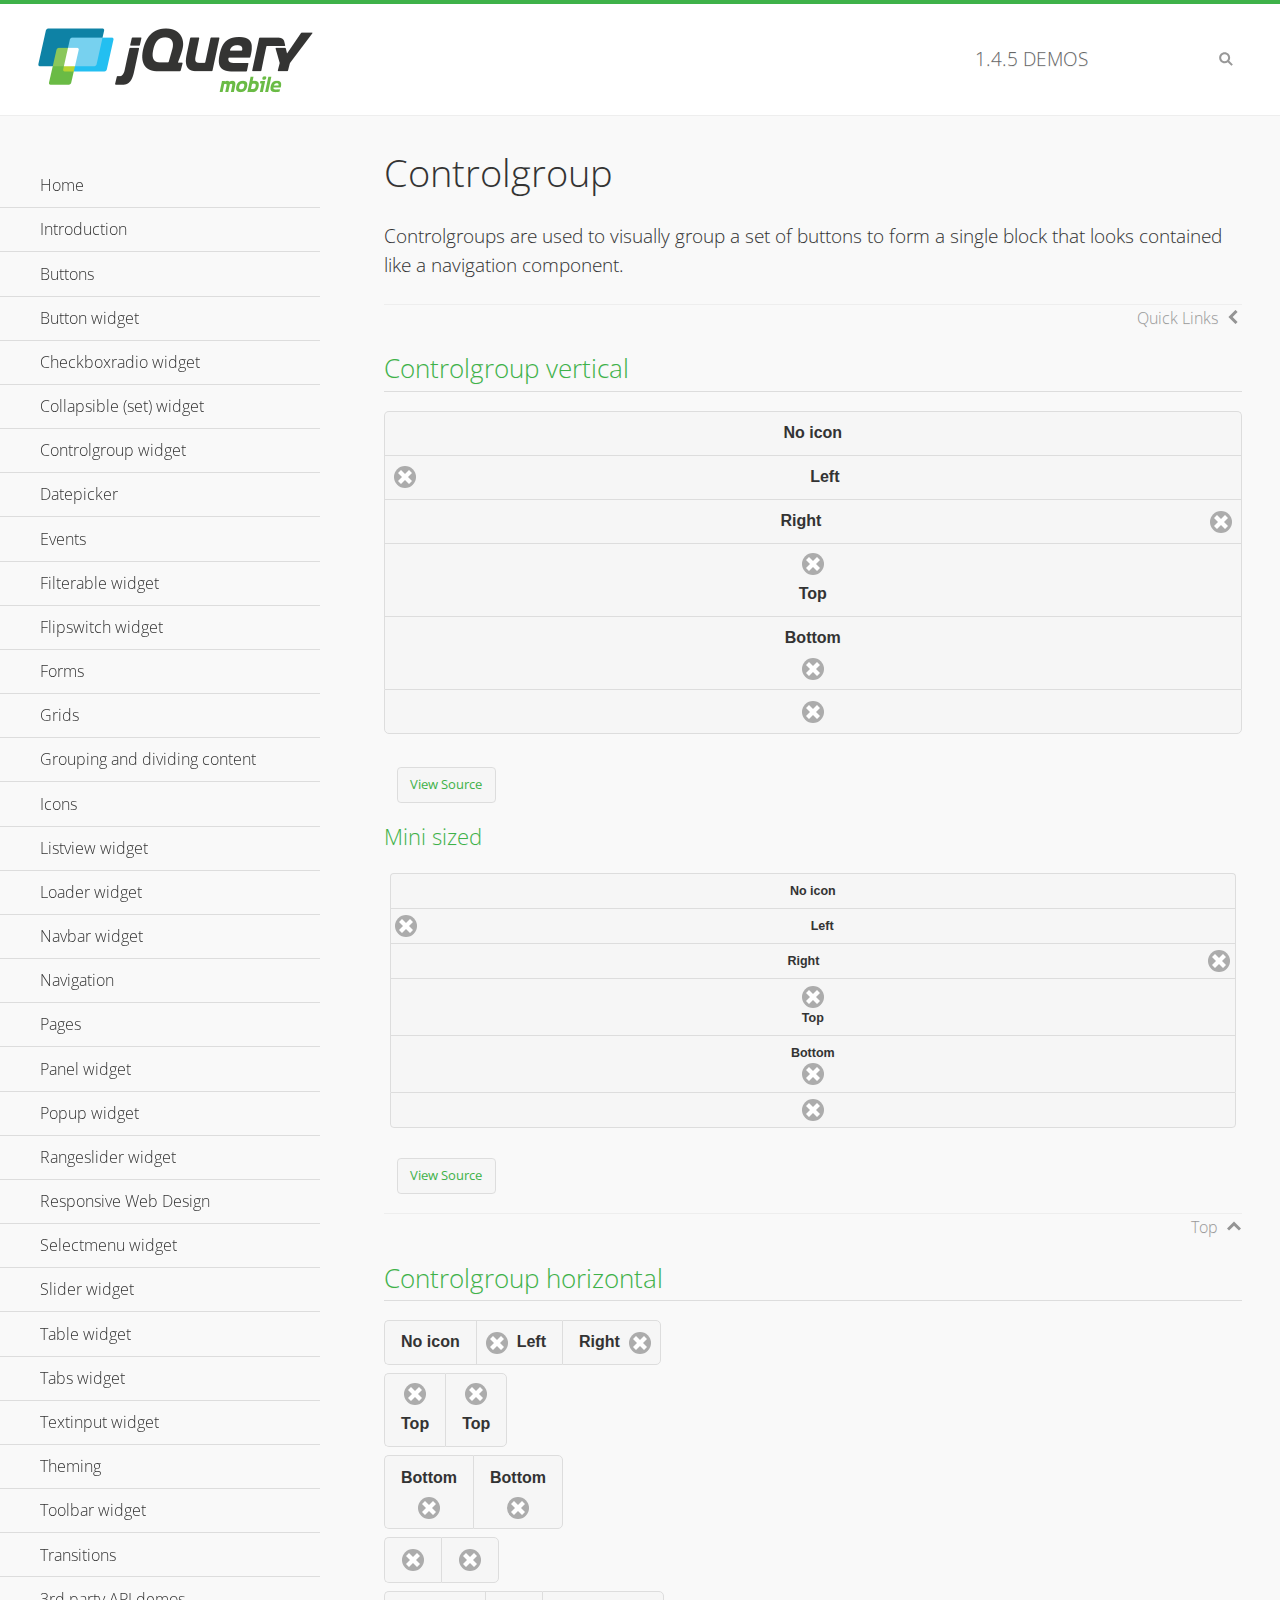
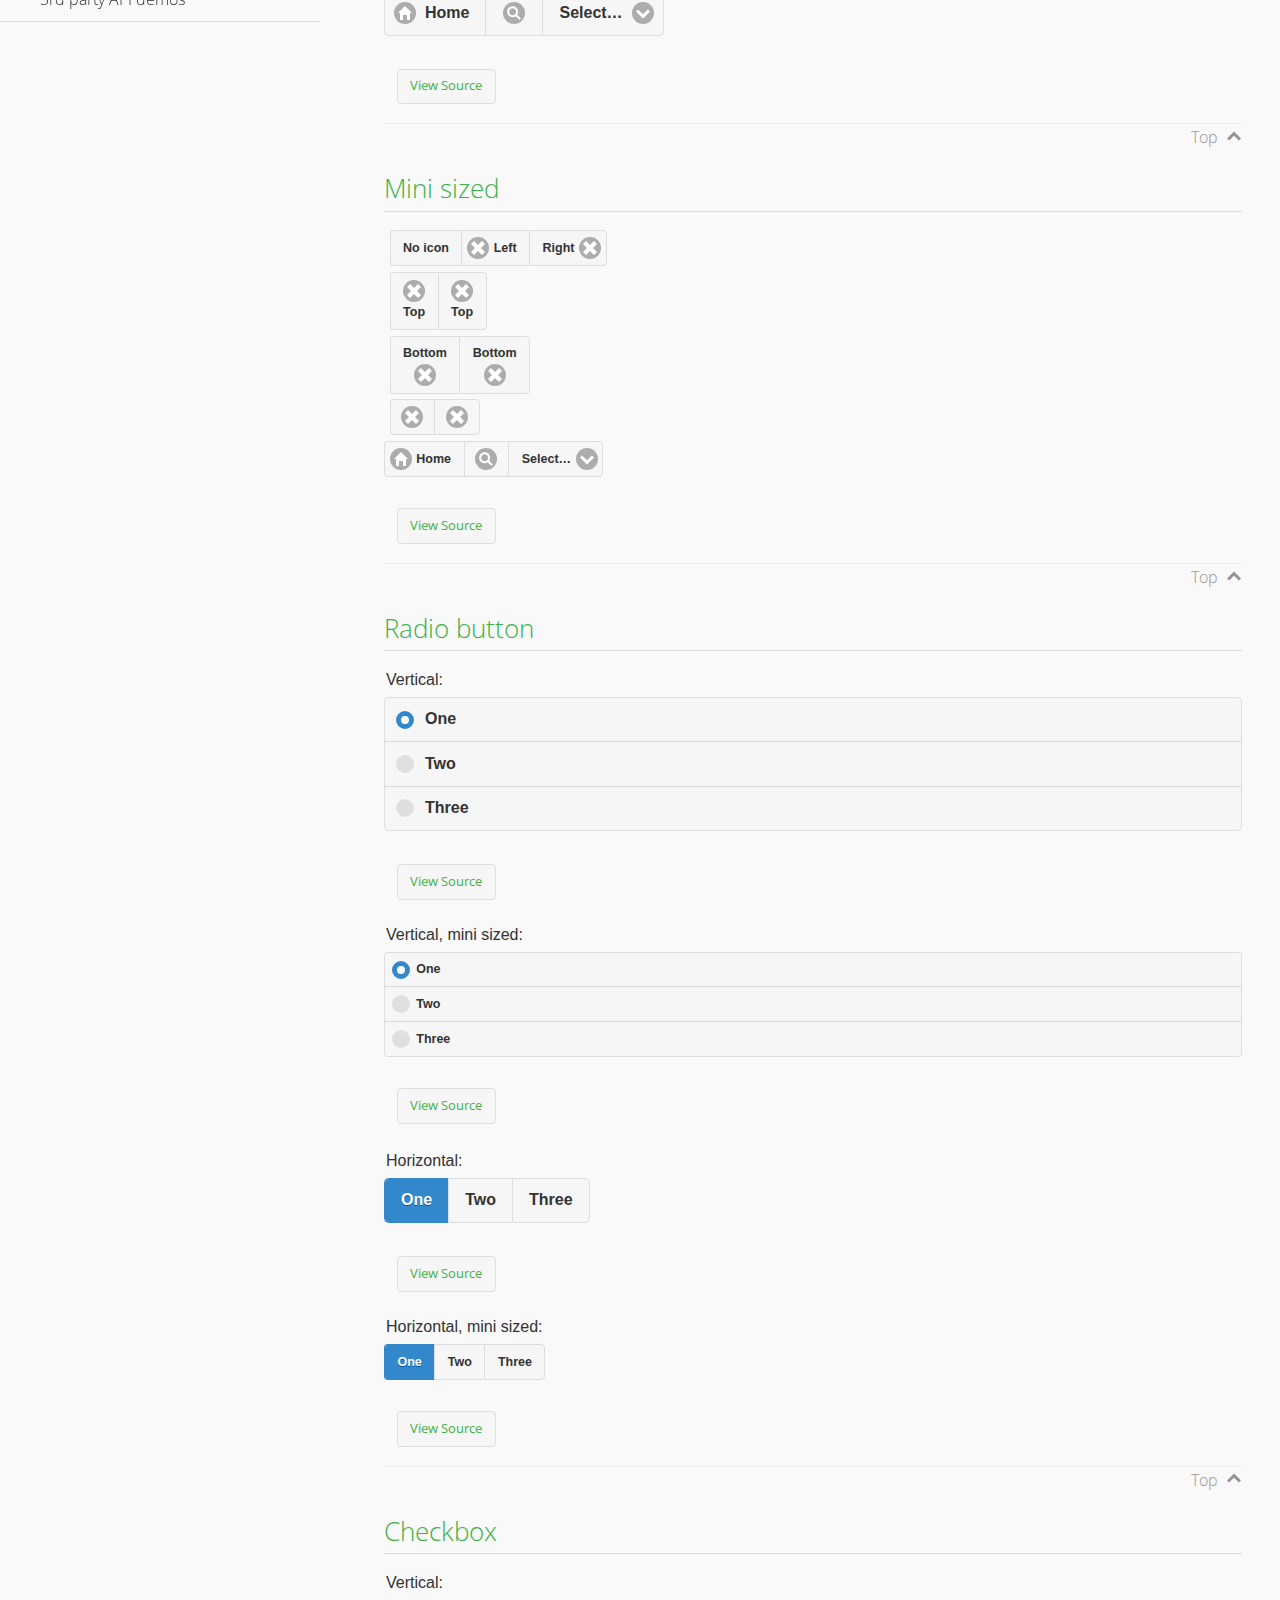
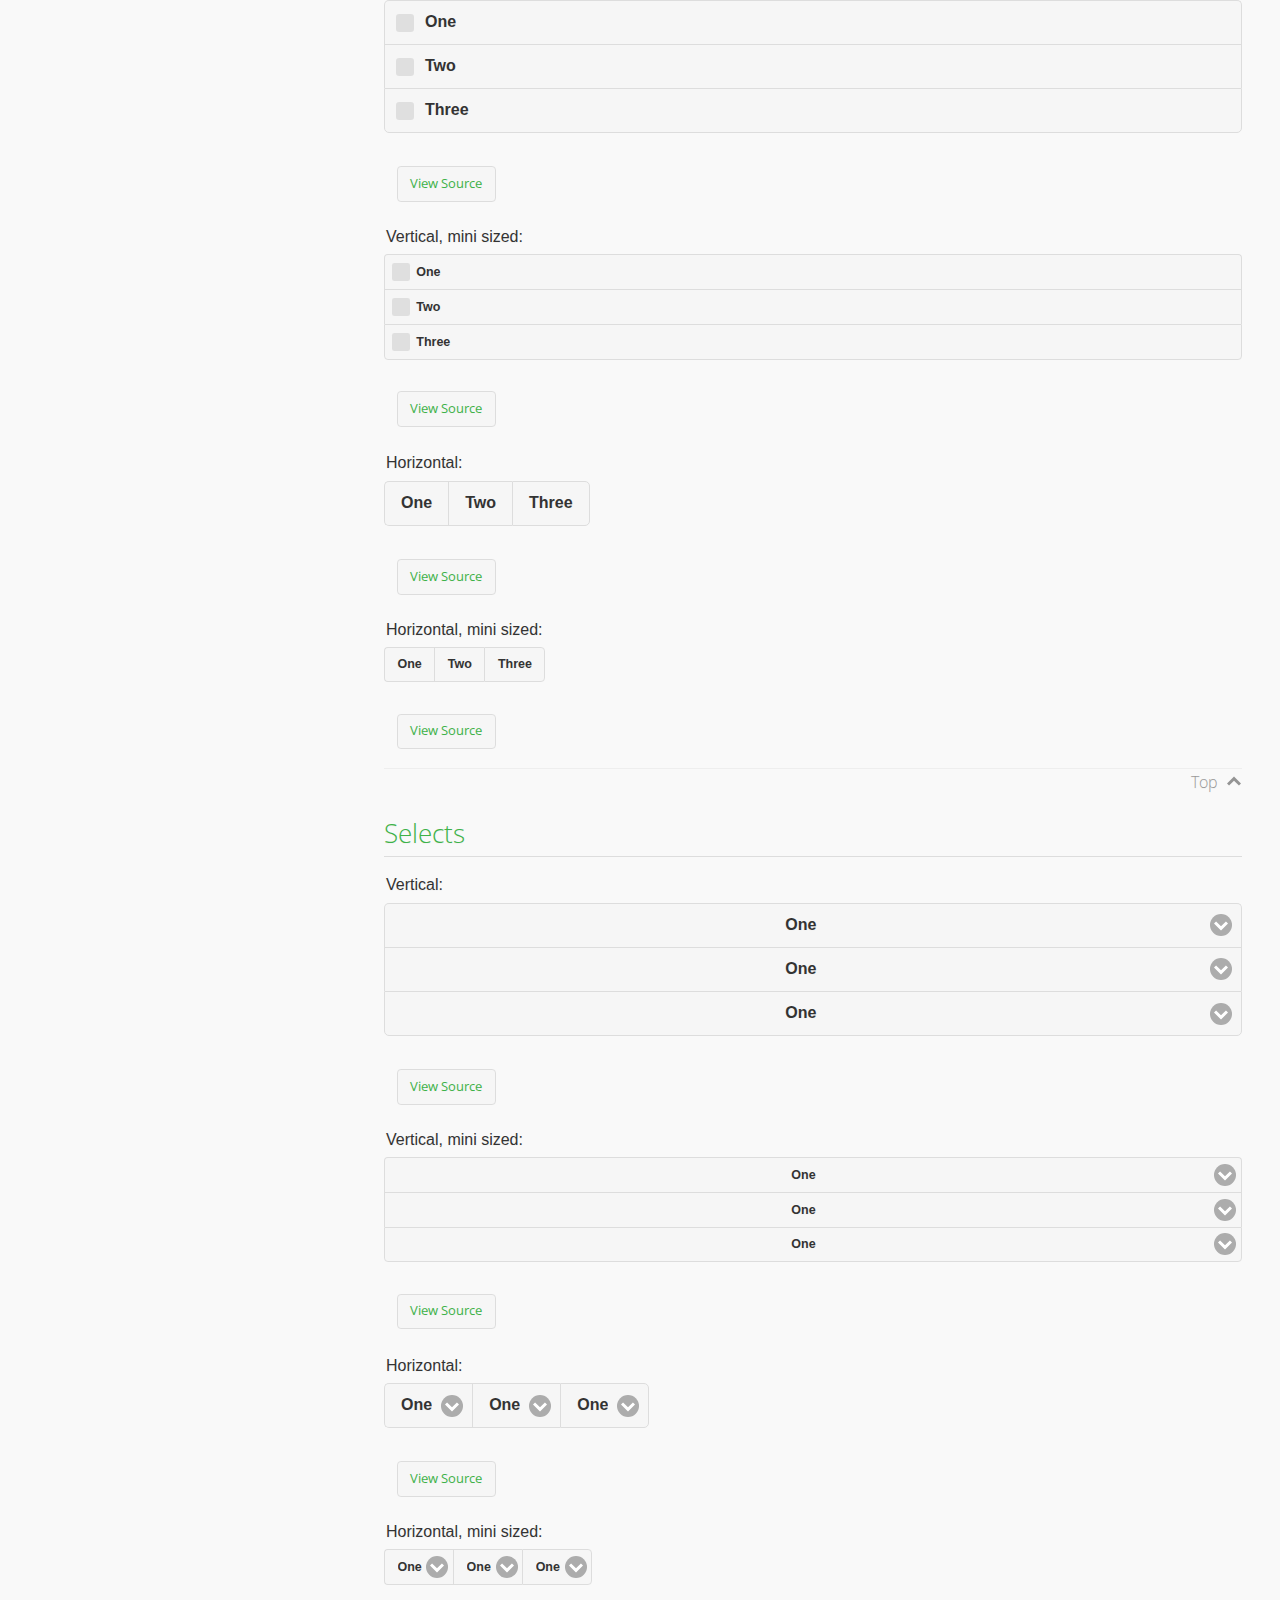
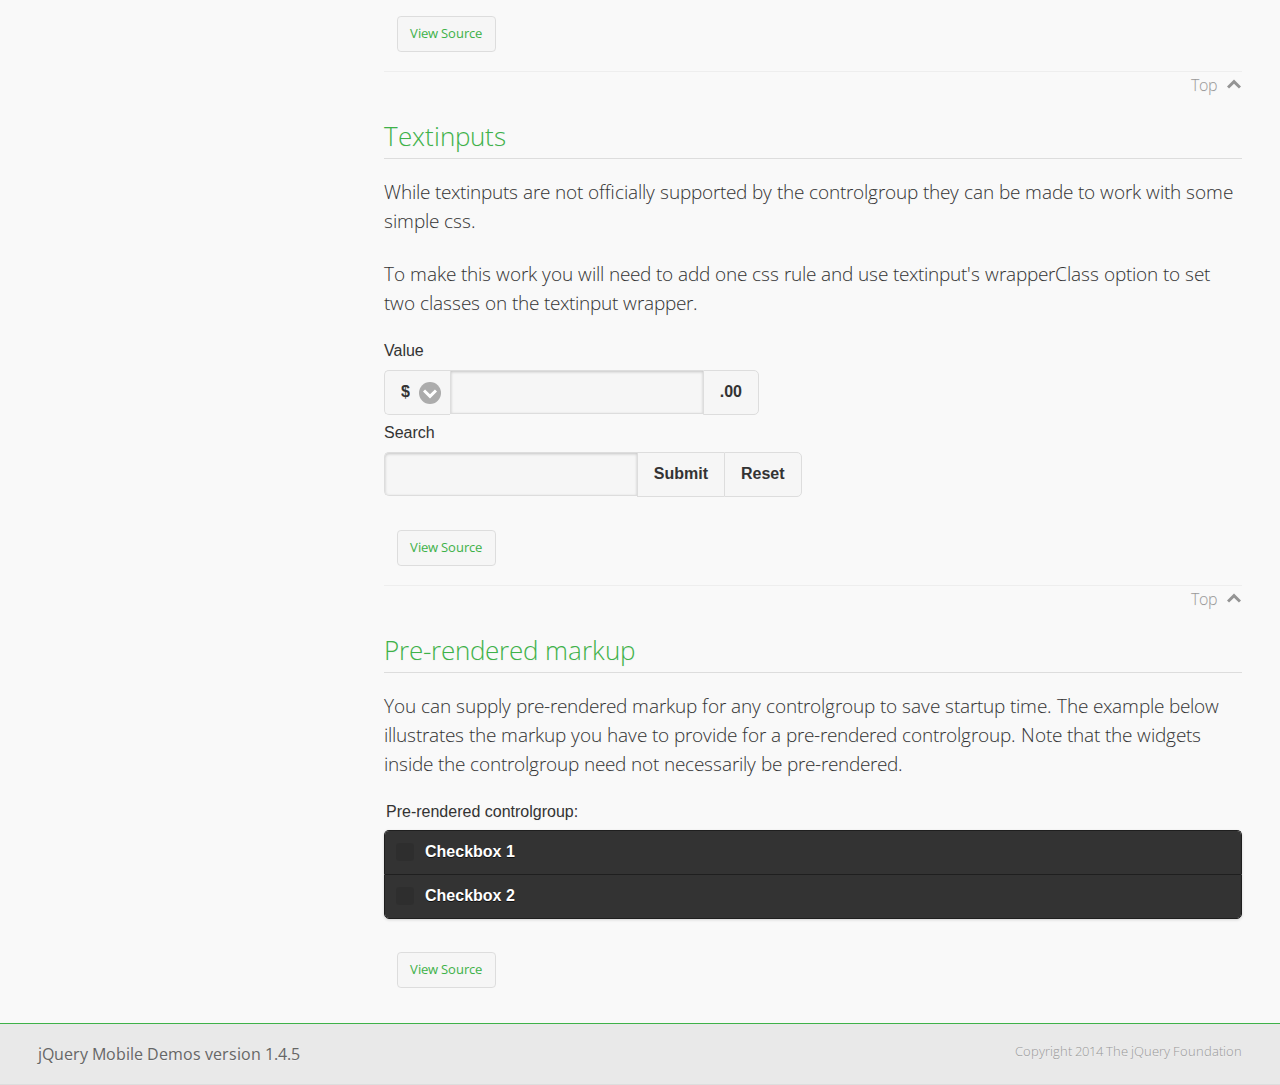
<file: lib/jquery.mobile-1.4.5/demos/controlgroup/index.html>
<!DOCTYPE html>
<html>
<head>
	<meta charset="utf-8">
	<meta name="viewport" content="width=device-width, initial-scale=1">
	<title>Controlgroup - jQuery Mobile Demos</title>
	    <link rel="stylesheet" href="../css/themes/default/jquery.mobile-1.4.5.min.css">
	    <link rel="stylesheet" href="../_assets/css/jqm-demos.css">
	    <link rel="shortcut icon" href="../favicon.ico">
	    <link rel="stylesheet" href="http://fonts.googleapis.com/css?family=Open+Sans:300,400,700">
	    <script src="../js/jquery.js"></script>
	    <script src="../_assets/js/index.js"></script>
	    <script src="../js/jquery.mobile-1.4.5.min.js"></script>
	    <style>
	        #demo-borders .ui-collapsible .ui-collapsible-heading .ui-btn { border-top-width: 1px !important; }
	    </style>
	    <style id="textinput-controlgroup">
			.controlgroup-textinput{
				padding-top:.22em;
				padding-bottom:.22em;
			}
	    </style>
	</head>
	<body>
	<div data-role="page" class="jqm-demos" data-quicklinks="true">

	    <div data-role="header" class="jqm-header">
			<h2><a href="../" title="jQuery Mobile Demos home"><img src="../_assets/img/jquery-logo.png" alt="jQuery Mobile"></a></h2>
		<p><span class="jqm-version"></span> Demos</p>
	        <a href="#" class="jqm-navmenu-link ui-btn ui-btn-icon-notext ui-corner-all ui-icon-bars ui-nodisc-icon ui-alt-icon ui-btn-left">Menu</a>
	        <a href="#" class="jqm-search-link ui-btn ui-btn-icon-notext ui-corner-all ui-icon-search ui-nodisc-icon ui-alt-icon ui-btn-right">Search</a>
		    </div><!-- /header -->

	    <div role="main" class="ui-content jqm-content">

        <h1>Controlgroup</h1>

        <p>Controlgroups are used to visually group a set of buttons to form a single block that looks contained like a navigation component.
        </p>

		<h2>Controlgroup vertical</h2>

			<div data-demo-html="true">
				<div data-role="controlgroup">
					<a href="#" class="ui-btn ui-corner-all">No icon</a>
					<a href="#" class="ui-btn ui-corner-all ui-icon-delete ui-btn-icon-left">Left</a>
					<a href="#" class="ui-btn ui-corner-all ui-icon-delete ui-btn-icon-right">Right</a>
					<a href="#" class="ui-btn ui-corner-all ui-icon-delete ui-btn-icon-top">Top</a>
					<a href="#" class="ui-btn ui-corner-all ui-icon-delete ui-btn-icon-bottom">Bottom</a>
					<a href="#" class="ui-btn ui-corner-all ui-icon-delete ui-btn-icon-notext">Icon only</a>
				</div>
			</div><!--/demo-html -->

			<h3>Mini sized</h3>

			<div data-demo-html="true">
				<div data-role="controlgroup" data-mini="true">
					<a href="#" class="ui-btn ui-corner-all">No icon</a>
					<a href="#" class="ui-btn ui-corner-all ui-icon-delete ui-btn-icon-left">Left</a>
					<a href="#" class="ui-btn ui-corner-all ui-icon-delete ui-btn-icon-right">Right</a>
					<a href="#" class="ui-btn ui-corner-all ui-icon-delete ui-btn-icon-top">Top</a>
					<a href="#" class="ui-btn ui-corner-all ui-icon-delete ui-btn-icon-bottom">Bottom</a>
					<a href="#" class="ui-btn ui-corner-all ui-icon-delete ui-btn-icon-notext">Icon only</a>
				</div>
			</div><!--/demo-html -->

		<h2>Controlgroup horizontal</h2>

			<div data-demo-html="true">
				<div data-role="controlgroup" data-type="horizontal">
					<a href="#" class="ui-btn ui-corner-all">No icon</a>
					<a href="#" class="ui-btn ui-corner-all ui-icon-delete ui-btn-icon-left">Left</a>
					<a href="#" class="ui-btn ui-corner-all ui-icon-delete ui-btn-icon-right">Right</a>
				</div>
				<div data-role="controlgroup" data-type="horizontal">
					<a href="#" class="ui-btn ui-corner-all ui-icon-delete ui-btn-icon-top">Top</a>
					<a href="#" class="ui-btn ui-corner-all ui-icon-delete ui-btn-icon-top">Top</a>
				</div>
				<div data-role="controlgroup" data-type="horizontal">
					<a href="#" class="ui-btn ui-corner-all ui-icon-delete ui-btn-icon-bottom">Bottom</a>
					<a href="#" class="ui-btn ui-corner-all ui-icon-delete ui-btn-icon-bottom">Bottom</a>
				</div>
				<div data-role="controlgroup" data-type="horizontal">
					<a href="#" class="ui-btn ui-corner-all ui-icon-delete ui-btn-icon-notext">Icon only</a>
					<a href="#" class="ui-btn ui-corner-all ui-icon-delete ui-btn-icon-notext">Icon only</a>
				</div>
				<form>
					<fieldset data-role="controlgroup" data-type="horizontal">
						<button data-icon="home">Home</button>
						<button data-icon="search" data-iconpos="notext">Search</button>
						<label for="select-more-1a" class="ui-hidden-accessible">More</label>
						<select name="select-more-1a" id="select-more-1a">
							<option value="">Select&hellip;</option>
							<option value="#">One</option>
							<option value="#">Two</option>
							<option value="#">Three</option>
						</select>
					</fieldset>
				</form>
			</div><!--/demo-html -->

		<h2>Mini sized</h2>

			<div data-demo-html="true">
				<div data-role="controlgroup" data-type="horizontal" data-mini="true">
					<a href="#" class="ui-btn ui-corner-all">No icon</a>
					<a href="#" class="ui-btn ui-corner-all ui-icon-delete ui-btn-icon-left">Left</a>
					<a href="#" class="ui-btn ui-corner-all ui-icon-delete ui-btn-icon-right">Right</a>
				</div>
				<div data-role="controlgroup" data-type="horizontal" data-mini="true">
					<a href="#" class="ui-btn ui-corner-all ui-icon-delete ui-btn-icon-top">Top</a>
					<a href="#" class="ui-btn ui-corner-all ui-icon-delete ui-btn-icon-top">Top</a>
				</div>
				<div data-role="controlgroup" data-type="horizontal" data-mini="true">
					<a href="#" class="ui-btn ui-corner-all ui-icon-delete ui-btn-icon-bottom">Bottom</a>
					<a href="#" class="ui-btn ui-corner-all ui-icon-delete ui-btn-icon-bottom">Bottom</a>
				</div>
				<div data-role="controlgroup" data-type="horizontal" data-mini="true">
					<a href="#" class="ui-btn ui-corner-all ui-icon-delete ui-btn-icon-notext">Icon only</a>
					<a href="#" class="ui-btn ui-corner-all ui-icon-delete ui-btn-icon-notext">Icon only</a>
				</div>
				<form>
					<fieldset data-role="controlgroup" data-type="horizontal" data-mini="true">
						<button data-icon="home">Home</button>
						<button data-icon="search" data-iconpos="notext">Search</button>
						<label for="select-more-2a" class="ui-hidden-accessible">More</label>
						<select name="select-more-2a" id="select-more-2a">
							<option value="">Select&hellip;</option>
							<option value="#">One</option>
							<option value="#">Two</option>
							<option value="#">Three</option>
						</select>
					</fieldset>
				</form>
			</div><!--/demo-html -->

			<h2>Radio button</h2>

				<div data-demo-html="true">
					<form>
					<fieldset data-role="controlgroup">
						<legend>Vertical:</legend>
						<input type="radio" name="radio-choice-v-2" id="radio-choice-v-2a" value="on" checked="checked">
						<label for="radio-choice-v-2a">One</label>
						<input type="radio" name="radio-choice-v-2" id="radio-choice-v-2b" value="off">
						<label for="radio-choice-v-2b">Two</label>
						<input type="radio" name="radio-choice-v-2" id="radio-choice-v-2c" value="other">
						<label for="radio-choice-v-2c">Three</label>
					</fieldset>
					</form>
				</div><!--/demo-html -->

				<div data-demo-html="true">
					<form>
					<fieldset data-role="controlgroup" data-mini="true">
						<legend>Vertical, mini sized:</legend>
						<input type="radio" name="radio-choice-v-6" id="radio-choice-v-6a" value="on" checked="checked">
						<label for="radio-choice-v-6a">One</label>
						<input type="radio" name="radio-choice-v-6" id="radio-choice-v-6b" value="off">
						<label for="radio-choice-v-6b">Two</label>
						<input type="radio" name="radio-choice-v-6" id="radio-choice-v-6c" value="other">
						<label for="radio-choice-v-6c">Three</label>
					</fieldset>
					</form>
				</div><!--/demo-html -->

				<div data-demo-html="true">
					<form>
					<fieldset data-role="controlgroup" data-type="horizontal">
						<legend>Horizontal:</legend>
						<input type="radio" name="radio-choice-h-2" id="radio-choice-h-2a" value="on" checked="checked">
						<label for="radio-choice-h-2a">One</label>
						<input type="radio" name="radio-choice-h-2" id="radio-choice-h-2b" value="off">
						<label for="radio-choice-h-2b">Two</label>
						<input type="radio" name="radio-choice-h-2" id="radio-choice-h-2c" value="other">
						<label for="radio-choice-h-2c">Three</label>
					</fieldset>
					</form>
				</div><!--/demo-html -->

				<div data-demo-html="true">
					<form>
					<fieldset data-role="controlgroup" data-type="horizontal" data-mini="true">
						<legend>Horizontal, mini sized:</legend>
						<input type="radio" name="radio-choice-h-6" id="radio-choice-h-6a" value="on" checked="checked">
						<label for="radio-choice-h-6a">One</label>
						<input type="radio" name="radio-choice-h-6" id="radio-choice-h-6b" value="off">
						<label for="radio-choice-h-6b">Two</label>
						<input type="radio" name="radio-choice-h-6" id="radio-choice-h-6c" value="other">
						<label for="radio-choice-h-6c">Three</label>
					</fieldset>
					</form>
				</div><!--/demo-html -->

			<h2>Checkbox</h2>

				<div data-demo-html="true">
					<form>
					<fieldset data-role="controlgroup">
						<legend>Vertical:</legend>
						<input type="checkbox" name="checkbox-v-2a" id="checkbox-v-2a">
						<label for="checkbox-v-2a">One</label>
						<input type="checkbox" name="checkbox-v-2b" id="checkbox-v-2b">
						<label for="checkbox-v-2b">Two</label>
						<input type="checkbox" name="checkbox-v-2c" id="checkbox-v-2c">
						<label for="checkbox-v-2c">Three</label>
					</fieldset>
					</form>
				</div><!--/demo-html -->

				<div data-demo-html="true">
					<form>
					<fieldset data-role="controlgroup" data-mini="true">
						<legend>Vertical, mini sized:</legend>
						<input type="checkbox" name="checkbox-v-6a" id="checkbox-v-6a">
						<label for="checkbox-v-6a">One</label>
						<input type="checkbox" name="checkbox-v-6b" id="checkbox-v-6b">
						<label for="checkbox-v-6b">Two</label>
						<input type="checkbox" name="checkbox-v-6c" id="checkbox-v-6c">
						<label for="checkbox-v-6c">Three</label>
					</fieldset>
					</form>
				</div><!--/demo-html -->

				<div data-demo-html="true">
					<form>
					<fieldset data-role="controlgroup" data-type="horizontal">
						<legend>Horizontal:</legend>
						<input type="checkbox" name="checkbox-h-2a" id="checkbox-h-2a">
						<label for="checkbox-h-2a">One</label>
						<input type="checkbox" name="checkbox-h-2b" id="checkbox-h-2b">
						<label for="checkbox-h-2b">Two</label>
						<input type="checkbox" name="checkbox-h-2c" id="checkbox-h-2c">
						<label for="checkbox-h-2c">Three</label>
					</fieldset>
					</form>
				</div><!--/demo-html -->

				<div data-demo-html="true">
					<form>
					<fieldset data-role="controlgroup" data-type="horizontal" data-mini="true">
						<legend>Horizontal, mini sized:</legend>
						<input type="checkbox" name="checkbox-h-6a" id="checkbox-h-6a">
						<label for="checkbox-h-6a">One</label>
						<input type="checkbox" name="checkbox-h-6b" id="checkbox-h-6b">
						<label for="checkbox-h-6b">Two</label>
						<input type="checkbox" name="checkbox-h-6c" id="checkbox-h-6c">
						<label for="checkbox-h-6c">Three</label>
					</fieldset>
					</form>
				</div><!--/demo-html -->

			<h2>Selects</h2>

				<div data-demo-html="true">
					<form>
					<fieldset data-role="controlgroup">
						<legend>Vertical:</legend>
						<label for="select-v-2a">Select A</label>
						<select name="select-v-2a" id="select-v-2a">
							<option value="#">One</option>
							<option value="#">Two</option>
							<option value="#">Three</option>
						</select>
						<label for="select-v-2b">Select B</label>
						<select name="select-v-2b" id="select-v-2b">
							<option value="#">One</option>
							<option value="#">Two</option>
							<option value="#">Three</option>
						</select>
						<label for="select-v-2c">Select C</label>
						<select name="select-v-2c" id="select-v-2c">
							<option value="#">One</option>
							<option value="#">Two</option>
							<option value="#">Three</option>
						</select>
					</fieldset>
					</form>
				</div><!--/demo-html -->

				<div data-demo-html="true">
					<form>
					<fieldset data-role="controlgroup" data-mini="true">
						<legend>Vertical, mini sized:</legend>
						<label for="select-v-6a">Select A</label>
						<select name="select-v-6a" id="select-v-6a">
							<option value="#">One</option>
							<option value="#">Two</option>
							<option value="#">Three</option>
						</select>
						<label for="select-v-6b">Select B</label>
						<select name="select-v-6b" id="select-v-6b">
							<option value="#">One</option>
							<option value="#">Two</option>
							<option value="#">Three</option>
						</select>
						<label for="select-v-6c">Select C</label>
						<select name="select-v-6c" id="select-v-6c">
							<option value="#">One</option>
							<option value="#">Two</option>
							<option value="#">Three</option>
						</select>
					</fieldset>
					</form>
				</div><!--/demo-html -->

				<div data-demo-html="true">
					<form>
					<fieldset data-role="controlgroup" data-type="horizontal">
						<legend>Horizontal:</legend>
						<label for="select-h-2a">Select A</label>
						<select name="select-h-2a" id="select-h-2a">
							<option value="#">One</option>
							<option value="#">Two</option>
							<option value="#">Three</option>
						</select>
						<label for="select-h-2b">Select B</label>
						<select name="select-h-2b" id="select-h-2b">
							<option value="#">One</option>
							<option value="#">Two</option>
							<option value="#">Three</option>
						</select>
						<label for="select-h-2c">Select C</label>
						<select name="select-h-2c" id="select-h-2c">
							<option value="#">One</option>
							<option value="#">Two</option>
							<option value="#">Three</option>
						</select>
					</fieldset>
					</form>
				</div><!--/demo-html -->

				<div data-demo-html="true">
					<form>
					<fieldset data-role="controlgroup" data-type="horizontal" data-mini="true">
						<legend>Horizontal, mini sized:</legend>
						<label for="select-h-6a">Select A</label>
						<select name="select-h-6a" id="select-h-6a">
							<option value="#">One</option>
							<option value="#">Two</option>
							<option value="#">Three</option>
						</select>
						<label for="select-h-6b">Select B</label>
						<select name="select-h-6b" id="select-h-6b">
							<option value="#">One</option>
							<option value="#">Two</option>
							<option value="#">Three</option>
						</select>
						<label for="select-h-6c">Select C</label>
						<select name="select-h-6c" id="select-h-6c">
							<option value="#">One</option>
							<option value="#">Two</option>
							<option value="#">Three</option>
						</select>
					</fieldset>
					</form>
				</div><!--/demo-html -->

				<h2>Textinputs</h2>
				<p>While textinputs are not officially supported by the controlgroup they can be made to work with some simple css.</p>
				<p>To make this work you will need to add one css rule and use textinput's wrapperClass option to set two classes on the textinput wrapper.</p>
				<div data-demo-html="true" data-demo-css="#textinput-controlgroup">
					<label for="currency-controlgroup">Value</label>
					<div data-role="controlgroup" data-type="horizontal">
						<select>
							<option>$</option>
							<option>€</option>
							<option>£</option>
							<option>¥</option>
							<option>₩</option>
							<option>₹</option>
						</select>
						<input id="currency-controlgroup" type="text" data-wrapper-class="controlgroup-textinput ui-btn">
						<button>.00</button>
					</div>
					<label for="search-control-group">Search</label>
					<div data-role="controlgroup" data-type="horizontal">
						<input type="text" id="search-control-group" data-wrapper-class="controlgroup-textinput ui-btn">
						<button>Submit</button>
						<button>Reset</button>
					</div>
				</div>

		<h2>Pre-rendered markup</h2>
		<p>You can supply pre-rendered markup for any controlgroup to save startup time. The example below illustrates the markup you have to provide for a pre-rendered controlgroup. Note that the widgets inside the controlgroup need not necessarily be pre-rendered.</p>
		<div data-demo-html="true">
			<div data-role="controlgroup" data-enhanced="true" class="ui-controlgroup ui-controlgroup-vertical ui-group-theme-b ui-corner-all">
				<div role="heading" class="ui-controlgroup-label">
					<legend>Pre-rendered controlgroup:</legend>
				</div>
				<div class="ui-controlgroup-controls ui-shadow">
					<label for="pre-rendered-cb-1" class="ui-first-child">Checkbox 1</label>
					<input type="checkbox" id="pre-rendered-cb-1" name="pre-rendered-cb-1" value="1">
					<label for="pre-rendered-cb-2" class="ui-last-child">Checkbox 2</label>
					<input type="checkbox" id="pre-rendered-cb-2" name="pre-rendered-cb-2" value="2">
				</div>
			</div>
		</div>

	</div><!-- /content -->
	    <div data-role="panel" class="jqm-navmenu-panel" data-position="left" data-display="overlay" data-theme="a">
	    	<ul class="jqm-list ui-alt-icon ui-nodisc-icon">
<li data-filtertext="demos homepage" data-icon="home"><a href=".././">Home</a></li>
<li data-filtertext="introduction overview getting started"><a href="../intro/" data-ajax="false">Introduction</a></li>
<li data-filtertext="buttons button markup buttonmarkup method anchor link button element"><a href="../button-markup/" data-ajax="false">Buttons</a></li>
<li data-filtertext="form button widget input button submit reset"><a href="../button/" data-ajax="false">Button widget</a></li>
<li data-role="collapsible" data-enhanced="true" data-collapsed-icon="carat-d" data-expanded-icon="carat-u" data-iconpos="right" data-inset="false" class="ui-collapsible ui-collapsible-themed-content ui-collapsible-collapsed">
	<h3 class="ui-collapsible-heading ui-collapsible-heading-collapsed">
		<a href="#" class="ui-collapsible-heading-toggle ui-btn ui-btn-icon-right ui-btn-inherit ui-icon-carat-d">
		    Checkboxradio widget<span class="ui-collapsible-heading-status"> click to expand contents</span>
		</a>
	</h3>
	<div class="ui-collapsible-content ui-body-inherit ui-collapsible-content-collapsed" aria-hidden="true">
		<ul>
			<li data-filtertext="form checkboxradio widget checkbox input checkboxes controlgroups"><a href="../checkboxradio-checkbox/" data-ajax="false">Checkboxes</a></li>
			<li data-filtertext="form checkboxradio widget radio input radio buttons controlgroups"><a href="../checkboxradio-radio/" data-ajax="false">Radio buttons</a></li>
		</ul>
	</div>
</li>
<li data-role="collapsible" data-enhanced="true" data-collapsed-icon="carat-d" data-expanded-icon="carat-u" data-iconpos="right" data-inset="false" class="ui-collapsible ui-collapsible-themed-content ui-collapsible-collapsed">
	<h3 class="ui-collapsible-heading ui-collapsible-heading-collapsed">
		<a href="#" class="ui-collapsible-heading-toggle ui-btn ui-btn-icon-right ui-btn-inherit ui-icon-carat-d">
			Collapsible (set) widget<span class="ui-collapsible-heading-status"> click to expand contents</span>
		</a>
	</h3>
	<div class="ui-collapsible-content ui-body-inherit ui-collapsible-content-collapsed" aria-hidden="true">
		<ul>
			<li data-filtertext="collapsibles content formatting"><a href="../collapsible/" data-ajax="false">Collapsible</a></li>
			<li data-filtertext="dynamic collapsible set accordion append expand"><a href="../collapsible-dynamic/" data-ajax="false">Dynamic collapsibles</a></li>
			<li data-filtertext="accordions collapsible set widget content formatting grouped collapsibles"><a href="../collapsibleset/" data-ajax="false">Collapsible set</a></li>
		</ul>
	</div>
</li>
<li data-role="collapsible" data-enhanced="true" data-collapsed-icon="carat-d" data-expanded-icon="carat-u" data-iconpos="right" data-inset="false" class="ui-collapsible ui-collapsible-themed-content ui-collapsible-collapsed">
	<h3 class="ui-collapsible-heading ui-collapsible-heading-collapsed">
		<a href="#" class="ui-collapsible-heading-toggle ui-btn ui-btn-icon-right ui-btn-inherit ui-icon-carat-d">
			Controlgroup widget<span class="ui-collapsible-heading-status"> click to expand contents</span>
		</a>
	</h3>
	<div class="ui-collapsible-content ui-body-inherit ui-collapsible-content-collapsed" aria-hidden="true">
		<ul>
			<li data-filtertext="controlgroups selectmenu checkboxradio input grouped buttons horizontal vertical"><a href="../controlgroup/" data-ajax="false">Controlgroup</a></li>
			<li data-filtertext="dynamic controlgroup dynamically add buttons"><a href="../controlgroup-dynamic/" data-ajax="false">Dynamic controlgroups</a></li>
		</ul>
	</div>
</li>
<li data-filtertext="form datepicker widget date input"><a href="../datepicker/" data-ajax="false">Datepicker</a></li>
<li data-role="collapsible" data-enhanced="true" data-collapsed-icon="carat-d" data-expanded-icon="carat-u" data-iconpos="right" data-inset="false" class="ui-collapsible ui-collapsible-themed-content ui-collapsible-collapsed">
	<h3 class="ui-collapsible-heading ui-collapsible-heading-collapsed">
		<a href="#" class="ui-collapsible-heading-toggle ui-btn ui-btn-icon-right ui-btn-inherit ui-icon-carat-d">
			Events<span class="ui-collapsible-heading-status"> click to expand contents</span>
		</a>
	</h3>
	<div class="ui-collapsible-content ui-body-inherit ui-collapsible-content-collapsed" aria-hidden="true">
		<ul>
			<li data-filtertext="swipe to delete list items listviews swipe events"><a href="../swipe-list/" data-ajax="false">Swipe list items</a></li>
			<li data-filtertext="swipe to navigate swipe page navigation swipe events"><a href="../swipe-page/" data-ajax="false">Swipe page navigation</a></li>
		</ul>
	</div>
</li>
<li data-filtertext="filterable filter elements sorting searching listview table"><a href="../filterable/" data-ajax="false">Filterable widget</a></li>
<li data-filtertext="form flipswitch widget flip toggle switch binary select checkbox input"><a href="../flipswitch/" data-ajax="false">Flipswitch widget</a></li>
<li data-role="collapsible" data-enhanced="true" data-collapsed-icon="carat-d" data-expanded-icon="carat-u" data-iconpos="right" data-inset="false" class="ui-collapsible ui-collapsible-themed-content ui-collapsible-collapsed">
	<h3 class="ui-collapsible-heading ui-collapsible-heading-collapsed">
		<a href="#" class="ui-collapsible-heading-toggle ui-btn ui-btn-icon-right ui-btn-inherit ui-icon-carat-d">
			Forms<span class="ui-collapsible-heading-status"> click to expand contents</span>
		</a>
	</h3>
	<div class="ui-collapsible-content ui-body-inherit ui-collapsible-content-collapsed" aria-hidden="true">
		<ul>
			<li data-filtertext="forms text checkbox radio range button submit reset inputs selects textarea slider flipswitch label form elements"><a href="../forms/" data-ajax="false">Forms</a></li>
			<li data-filtertext="form hide labels hidden accessible ui-hidden-accessible forms"><a href="../forms-label-hidden-accessible/" data-ajax="false">Hide labels</a></li>
			<li data-filtertext="form field containers fieldcontain ui-field-contain forms"><a href="../forms-field-contain/" data-ajax="false">Field containers</a></li>
			<li data-filtertext="forms disabled form elements"><a href="../forms-disabled/" data-ajax="false">Forms disabled</a></li>
			<li data-filtertext="forms gallery examples overview forms text checkbox radio range button submit reset inputs selects textarea slider flipswitch label form elements"><a href="../forms-gallery/" data-ajax="false">Forms gallery</a></li>
		</ul>
	</div>
</li>
<li data-role="collapsible" data-enhanced="true" data-collapsed-icon="carat-d" data-expanded-icon="carat-u" data-iconpos="right" data-inset="false" class="ui-collapsible ui-collapsible-themed-content ui-collapsible-collapsed">
	<h3 class="ui-collapsible-heading ui-collapsible-heading-collapsed">
		<a href="#" class="ui-collapsible-heading-toggle ui-btn ui-btn-icon-right ui-btn-inherit ui-icon-carat-d">
			Grids<span class="ui-collapsible-heading-status"> click to expand contents</span>
		</a>
	</h3>
	<div class="ui-collapsible-content ui-body-inherit ui-collapsible-content-collapsed" aria-hidden="true">
		<ul>
			<li data-filtertext="grids columns blocks content formatting rwd responsive css framework"><a href="../grids/" data-ajax="false">Grids</a></li>
			<li data-filtertext="buttons in grids css framework"><a href="../grids-buttons/" data-ajax="false">Buttons in grids</a></li>
			<li data-filtertext="custom responsive grids rwd css framework"><a href="../grids-custom-responsive/" data-ajax="false">Custom responsive grids</a></li>
		</ul>
	</div>
</li>
<li data-filtertext="blocks content formatting sections heading"><a href="../body-bar-classes/" data-ajax="false">Grouping and dividing content</a></li>
<li data-role="collapsible" data-enhanced="true" data-collapsed-icon="carat-d" data-expanded-icon="carat-u" data-iconpos="right" data-inset="false" class="ui-collapsible ui-collapsible-themed-content ui-collapsible-collapsed">
	<h3 class="ui-collapsible-heading ui-collapsible-heading-collapsed">
		<a href="#" class="ui-collapsible-heading-toggle ui-btn ui-btn-icon-right ui-btn-inherit ui-icon-carat-d">
			Icons<span class="ui-collapsible-heading-status"> click to expand contents</span>
		</a>
	</h3>
	<div class="ui-collapsible-content ui-body-inherit ui-collapsible-content-collapsed" aria-hidden="true">
		<ul>
			<li data-filtertext="button icons svg disc alt custom icon position"><a href="../icons/" data-ajax="false">Icons</a></li>
			<li data-filtertext=""><a href="../icons-grunticon/" data-ajax="false">Grunticon loader</a></li>
		</ul>
	</div>
</li>
<li data-role="collapsible" data-enhanced="true" data-collapsed-icon="carat-d" data-expanded-icon="carat-u" data-iconpos="right" data-inset="false" class="ui-collapsible ui-collapsible-themed-content ui-collapsible-collapsed">
	<h3 class="ui-collapsible-heading ui-collapsible-heading-collapsed">
		<a href="#" class="ui-collapsible-heading-toggle ui-btn ui-btn-icon-right ui-btn-inherit ui-icon-carat-d">
			Listview widget<span class="ui-collapsible-heading-status"> click to expand contents</span>
		</a>
	</h3>
	<div class="ui-collapsible-content ui-body-inherit ui-collapsible-content-collapsed" aria-hidden="true">
		<ul>
			<li data-filtertext="listview widget thumbnails icons nested split button collapsible ul ol"><a href="../listview/" data-ajax="false">Listview</a></li>
			<li data-filtertext="autocomplete filterable reveal listview filtertextbeforefilter placeholder"><a href="../listview-autocomplete/" data-ajax="false">Listview autocomplete</a></li>
			<li data-filtertext="autocomplete filterable reveal listview remote data filtertextbeforefilter placeholder"><a href="../listview-autocomplete-remote/" data-ajax="false">Listview autocomplete remote data</a></li>
			<li data-filtertext="autodividers anchor jump scroll linkbars listview lists ul ol"><a href="../listview-autodividers-linkbar/" data-ajax="false">Listview autodividers linkbar</a></li>
			<li data-filtertext="listview autodividers selector autodividersselector lists ul ol"><a href="../listview-autodividers-selector/" data-ajax="false">Listview autodividers selector</a></li>
			<li data-filtertext="listview nested list items"><a href="../listview-nested-lists/" data-ajax="false">Nested Listviews</a></li>
			<li data-filtertext="listview collapsible list items flat"><a href="../listview-collapsible-item-flat/" data-ajax="false">Listview collapsible list items (flat)</a></li>
			<li data-filtertext="listview collapsible list indented"><a href="../listview-collapsible-item-indented/" data-ajax="false">Listview collapsible list items (indented)</a></li>
			<li data-filtertext="grid listview responsive grids responsive listviews lists ul"><a href="../listview-grid/" data-ajax="false">Listview responsive grid</a></li>
		</ul>
	</div>
</li>
<li data-filtertext="loader widget page loading navigation overlay spinner"><a href="../loader/" data-ajax="false">Loader widget</a></li>
<li data-filtertext="navbar widget navmenu toolbars header footer"><a href="../navbar/" data-ajax="false">Navbar widget</a></li>
<li data-role="collapsible" data-enhanced="true" data-collapsed-icon="carat-d" data-expanded-icon="carat-u" data-iconpos="right" data-inset="false" class="ui-collapsible ui-collapsible-themed-content ui-collapsible-collapsed">
	<h3 class="ui-collapsible-heading ui-collapsible-heading-collapsed">
		<a href="#" class="ui-collapsible-heading-toggle ui-btn ui-btn-icon-right ui-btn-inherit ui-icon-carat-d">
			Navigation<span class="ui-collapsible-heading-status"> click to expand contents</span>
		</a>
	</h3>
	<div class="ui-collapsible-content ui-body-inherit ui-collapsible-content-collapsed" aria-hidden="true">
		<ul>
			<li data-filtertext="ajax navigation navigate widget history event method"><a href="../navigation/" data-ajax="false">Navigation</a></li>
			<li data-filtertext="linking pages page links navigation ajax prefetch cache"><a href="../navigation-linking-pages/" data-ajax="false">Linking pages</a></li>
			<!-- <li data-filtertext="php redirect server redirection server-side navigation"><a href="../navigation-php-redirect/" data-ajax="false">PHP redirect demo</a></li>-->
			<li data-filtertext="navigation redirection hash query"><a href="../navigation-hash-processing/" data-ajax="false">Hash processing demo</a></li>
			<li data-filtertext="navigation redirection hash query"><a href="../page-events/" data-ajax="false">Page Navigation Events</a></li>
		</ul>
	</div>
</li>
<li data-role="collapsible" data-enhanced="true" data-collapsed-icon="carat-d" data-expanded-icon="carat-u" data-iconpos="right" data-inset="false" class="ui-collapsible ui-collapsible-themed-content ui-collapsible-collapsed">
	<h3 class="ui-collapsible-heading ui-collapsible-heading-collapsed">
		<a href="#" class="ui-collapsible-heading-toggle ui-btn ui-btn-icon-right ui-btn-inherit ui-icon-carat-d">
			Pages<span class="ui-collapsible-heading-status"> click to expand contents</span>
		</a>
	</h3>
	<div class="ui-collapsible-content ui-body-inherit ui-collapsible-content-collapsed" aria-hidden="true">
		<ul>
			<li data-filtertext="pages page widget ajax navigation"><a href="../pages/" data-ajax="false">Pages</a></li>
			<li data-filtertext="single page"><a href="../pages-single-page/" data-ajax="false">Single page</a></li>
			<li data-filtertext="multipage multi-page page"><a href="../pages-multi-page/" data-ajax="false">Multi-page template</a></li>
			<li data-filtertext="dialog page widget modal popup"><a href="../pages-dialog/" data-ajax="false">Dialog page</a></li>
		</ul>
	</div>
</li>
<li data-role="collapsible" data-enhanced="true" data-collapsed-icon="carat-d" data-expanded-icon="carat-u" data-iconpos="right" data-inset="false" class="ui-collapsible ui-collapsible-themed-content ui-collapsible-collapsed">
	<h3 class="ui-collapsible-heading ui-collapsible-heading-collapsed">
		<a href="#" class="ui-collapsible-heading-toggle ui-btn ui-btn-icon-right ui-btn-inherit ui-icon-carat-d">
			Panel widget<span class="ui-collapsible-heading-status"> click to expand contents</span>
		</a>
	</h3>
	<div class="ui-collapsible-content ui-body-inherit ui-collapsible-content-collapsed" aria-hidden="true">
		<ul>
			<li data-filtertext="panel widget sliding panels reveal push overlay responsive"><a href="../panel/" data-ajax="false">Panel</a></li>
			<li data-filtertext=""><a href="../panel-external/" data-ajax="false">External panels</a></li>
			<li data-filtertext="panel "><a href="../panel-fixed/" data-ajax="false">Fixed panels</a></li>
			<li data-filtertext="panel slide panels sliding panels shadow rwd responsive breakpoint"><a href="../panel-responsive/" data-ajax="false">Panels responsive</a></li>
			<li data-filtertext="panel custom style custom panel width reveal shadow listview panel styling page background wrapper"><a href="../panel-styling/" data-ajax="false">Custom panel style</a></li>
			<li data-filtertext="panel open on swipe"><a href="../panel-swipe-open/" data-ajax="false">Panel open on swipe</a></li>
			<li data-filtertext="panels outside page internal external toolbars"><a href="../panel-external-internal/" data-ajax="false">Panel external and internal</a></li>
		</ul>
	</div>
</li>
<li data-role="collapsible" data-enhanced="true" data-collapsed-icon="carat-d" data-expanded-icon="carat-u" data-iconpos="right" data-inset="false" class="ui-collapsible ui-collapsible-themed-content ui-collapsible-collapsed">
	<h3 class="ui-collapsible-heading ui-collapsible-heading-collapsed">
		<a href="#" class="ui-collapsible-heading-toggle ui-btn ui-btn-icon-right ui-btn-inherit ui-icon-carat-d">
			Popup widget<span class="ui-collapsible-heading-status"> click to expand contents</span>
		</a>
	</h3>
	<div class="ui-collapsible-content ui-body-inherit ui-collapsible-content-collapsed" aria-hidden="true">
		<ul>
			<li data-filtertext="popup widget popups dialog modal transition tooltip lightbox form overlay screen flip pop fade transition"><a href="../popup/" data-ajax="false">Popup</a></li>
			<li data-filtertext="popup alignment position"><a href="../popup-alignment/" data-ajax="false">Popup alignment</a></li>
			<li data-filtertext="popup arrow size popups popover"><a href="../popup-arrow-size/" data-ajax="false">Popup arrow size</a></li>
			<li data-filtertext="dynamic popups popup images lightbox"><a href="../popup-dynamic/" data-ajax="false">Dynamic popups</a></li>
			<li data-filtertext="popups with iframes scaling"><a href="../popup-iframe/" data-ajax="false">Popups with iframes</a></li>
			<li data-filtertext="popup image scaling"><a href="../popup-image-scaling/" data-ajax="false">Popup image scaling</a></li>
			<li data-filtertext="external popup outside multi-page"><a href="../popup-outside-multipage/" data-ajax="false">Popup outside multi-page</a></li>
		</ul>
	</div>
</li>
<li data-filtertext="form rangeslider widget dual sliders dual handle sliders range input"><a href="../rangeslider/" data-ajax="false">Rangeslider widget</a></li>
<li data-filtertext="responsive web design rwd adaptive progressive enhancement PE accessible mobile breakpoints media query media queries"><a href="../rwd/" data-ajax="false">Responsive Web Design</a></li>
<li data-role="collapsible" data-enhanced="true" data-collapsed-icon="carat-d" data-expanded-icon="carat-u" data-iconpos="right" data-inset="false" class="ui-collapsible ui-collapsible-themed-content ui-collapsible-collapsed">
	<h3 class="ui-collapsible-heading ui-collapsible-heading-collapsed">
		<a href="#" class="ui-collapsible-heading-toggle ui-btn ui-btn-icon-right ui-btn-inherit ui-icon-carat-d">
			Selectmenu widget<span class="ui-collapsible-heading-status"> click to expand contents</span>
		</a>
	</h3>
	<div class="ui-collapsible-content ui-body-inherit ui-collapsible-content-collapsed" aria-hidden="true">
		<ul>
			<li data-filtertext="form selectmenu widget select input custom select menu selects"><a href="../selectmenu/" data-ajax="false">Selectmenu</a></li>
			<li data-filtertext="form custom select menu selectmenu widget custom menu option optgroup multiple selects"><a href="../selectmenu-custom/" data-ajax="false">Custom select menu</a></li>
			<li data-filtertext="filterable select filter popup dialog"><a href="../selectmenu-custom-filter/" data-ajax="false">Custom select menu with filter</a></li>
		</ul>
	</div>
</li>
<li data-role="collapsible" data-enhanced="true" data-collapsed-icon="carat-d" data-expanded-icon="carat-u" data-iconpos="right" data-inset="false" class="ui-collapsible ui-collapsible-themed-content ui-collapsible-collapsed">
	<h3 class="ui-collapsible-heading ui-collapsible-heading-collapsed">
		<a href="#" class="ui-collapsible-heading-toggle ui-btn ui-btn-icon-right ui-btn-inherit ui-icon-carat-d">
			Slider widget<span class="ui-collapsible-heading-status"> click to expand contents</span>
		</a>
	</h3>
	<div class="ui-collapsible-content ui-body-inherit ui-collapsible-content-collapsed" aria-hidden="true">
		<ul>
			<li data-filtertext="form slider widget range input single sliders"><a href="../slider/" data-ajax="false">Slider</a></li>
			<li data-filtertext="form slider widget flipswitch slider binary select flip toggle switch"><a href="../slider-flipswitch/" data-ajax="false">Slider flip toggle switch</a></li>
			<li data-filtertext="form slider tooltip handle value input range sliders"><a href="../slider-tooltip/" data-ajax="false">Slider tooltip</a></li>
		</ul>
	</div>
</li>
<li data-role="collapsible" data-enhanced="true" data-collapsed-icon="carat-d" data-expanded-icon="carat-u" data-iconpos="right" data-inset="false" class="ui-collapsible ui-collapsible-themed-content ui-collapsible-collapsed">
	<h3 class="ui-collapsible-heading ui-collapsible-heading-collapsed">
		<a href="#" class="ui-collapsible-heading-toggle ui-btn ui-btn-icon-right ui-btn-inherit ui-icon-carat-d">
			Table widget<span class="ui-collapsible-heading-status"> click to expand contents</span>
		</a>
	</h3>
	<div class="ui-collapsible-content ui-body-inherit ui-collapsible-content-collapsed" aria-hidden="true">
		<ul>
			<li data-filtertext="table widget reflow column toggle th td responsive tables rwd hide show tabular"><a href="../table-column-toggle/" data-ajax="false">Table Column Toggle</a></li>
			<li data-filtertext="table column toggle phone comparison demo"><a href="../table-column-toggle-example/" data-ajax="false">Table Column Toggle demo</a></li>
			<li data-filtertext="responsive tables table column toggle heading groups rwd breakpoint"><a href="../table-column-toggle-heading-groups/" data-ajax="false">Table Column Toggle heading groups</a></li>
			<li data-filtertext="responsive tables table column toggle hide rwd breakpoint customization options"><a href="../table-column-toggle-options/" data-ajax="false">Table Column Toggle options</a></li>
			<li data-filtertext="table reflow th td responsive rwd columns tabular"><a href="../table-reflow/" data-ajax="false">Table Reflow</a></li>
			<li data-filtertext="responsive tables table reflow heading groups rwd breakpoint"><a href="../table-reflow-heading-groups/" data-ajax="false">Table Reflow heading groups</a></li>
			<li data-filtertext="responsive tables table reflow stripes strokes table style"><a href="../table-reflow-stripes-strokes/" data-ajax="false">Table Reflow stripes and strokes</a></li>
			<li data-filtertext="responsive tables table reflow stack custom styles"><a href="../table-reflow-styling/" data-ajax="false">Table Reflow custom styles</a></li>
		</ul>
	</div>
</li>
<li data-filtertext="ui tabs widget"><a href="../tabs/" data-ajax="false">Tabs widget</a></li>
<li data-filtertext="form textinput widget text input textarea number date time tel email file color password"><a href="../textinput/" data-ajax="false">Textinput widget</a></li>
<li data-role="collapsible" data-enhanced="true" data-collapsed-icon="carat-d" data-expanded-icon="carat-u" data-iconpos="right" data-inset="false" class="ui-collapsible ui-collapsible-themed-content ui-collapsible-collapsed">
	<h3 class="ui-collapsible-heading ui-collapsible-heading-collapsed">
		<a href="#" class="ui-collapsible-heading-toggle ui-btn ui-btn-icon-right ui-btn-inherit ui-icon-carat-d">
			Theming<span class="ui-collapsible-heading-status"> click to expand contents</span>
		</a>
	</h3>
	<div class="ui-collapsible-content ui-body-inherit ui-collapsible-content-collapsed" aria-hidden="true">
		<ul>
			<li data-filtertext="default theme swatches theming style css"><a href="../theme-default/" data-ajax="false">Default theme</a></li>
			<li data-filtertext="classic theme old theme swatches theming style css"><a href="../theme-classic/" data-ajax="false">Classic theme</a></li>
		</ul>
	</div>
</li>
<li data-role="collapsible" data-enhanced="true" data-collapsed-icon="carat-d" data-expanded-icon="carat-u" data-iconpos="right" data-inset="false" class="ui-collapsible ui-collapsible-themed-content ui-collapsible-collapsed">
	<h3 class="ui-collapsible-heading ui-collapsible-heading-collapsed">
		<a href="#" class="ui-collapsible-heading-toggle ui-btn ui-btn-icon-right ui-btn-inherit ui-icon-carat-d">
			Toolbar widget<span class="ui-collapsible-heading-status"> click to expand contents</span>
		</a>
	</h3>
	<div class="ui-collapsible-content ui-body-inherit ui-collapsible-content-collapsed" aria-hidden="true">
		<ul>
			<li data-filtertext="toolbar widget header footer toolbars fixed fullscreen external sections"><a href="../toolbar/" data-ajax="false">Toolbar</a></li>
			<li data-filtertext="dynamic toolbars dynamically add toolbar header footer"><a href="../toolbar-dynamic/" data-ajax="false">Dynamic toolbars</a></li>
			<li data-filtertext="external toolbars header footer"><a href="../toolbar-external/" data-ajax="false">External toolbars</a></li>
			<li data-filtertext="fixed toolbars header footer"><a href="../toolbar-fixed/" data-ajax="false">Fixed toolbars</a></li>
			<li data-filtertext="fixed fullscreen toolbars header footer"><a href="../toolbar-fixed-fullscreen/" data-ajax="false">Fullscreen toolbars</a></li>
			<li data-filtertext="external fixed toolbars header footer"><a href="../toolbar-fixed-external/" data-ajax="false">Fixed external toolbars</a></li>
			<li data-filtertext="external persistent toolbars header footer navbar navmenu"><a href="../toolbar-fixed-persistent/" data-ajax="false">Persistent toolbars</a></li>
			<li data-filtertext="external ajax optimized toolbars persistent toolbars header footer navbar"><a href="../toolbar-fixed-persistent-optimized/" data-ajax="false">Ajax optimized toolbars</a></li>
			<li data-filtertext="form in toolbars header footer"><a href="../toolbar-fixed-forms/" data-ajax="false">Form in toolbar</a></li>
		</ul>
	</div>
</li>
<li data-filtertext="page transitions animated pages popup navigation flip slide fade pop"><a href="../transitions/" data-ajax="false">Transitions</a></li>
<li data-role="collapsible" data-enhanced="true" data-collapsed-icon="carat-d" data-expanded-icon="carat-u" data-iconpos="right" data-inset="false" class="ui-collapsible ui-collapsible-themed-content ui-collapsible-collapsed">
	<h3 class="ui-collapsible-heading ui-collapsible-heading-collapsed">
		<a href="#" class="ui-collapsible-heading-toggle ui-btn ui-btn-icon-right ui-btn-inherit ui-icon-carat-d">
			3rd party API demos<span class="ui-collapsible-heading-status"> click to expand contents</span>
		</a>
	</h3>
	<div class="ui-collapsible-content ui-body-inherit ui-collapsible-content-collapsed" aria-hidden="true">
		<ul>
			<li data-filtertext="backbone requirejs navigation router"><a href="../backbone-requirejs/" data-ajax="false">Backbone RequireJS</a></li>
			<li data-filtertext="google maps geolocation demo"><a href="../map-geolocation/" data-ajax="false">Google Maps geolocation</a></li>
			<li data-filtertext="google maps hybrid"><a href="../map-list-toggle/" data-ajax="false">Google Maps list toggle</a></li>
		</ul>
	</div>
</li>



		     </ul>
		</div><!-- /panel -->


	<div data-role="footer" data-position="fixed" data-tap-toggle="false" class="jqm-footer">
		<p>jQuery Mobile Demos version <span class="jqm-version"></span></p>
		<p>Copyright 2014 The jQuery Foundation</p>
	</div><!-- /footer -->
	<!-- TODO: This should become an external panel so we can add input to markup (unique ID) -->
    <div data-role="panel" class="jqm-search-panel" data-position="right" data-display="overlay" data-theme="a">
		<div class="jqm-search">
			<ul class="jqm-list" data-filter-placeholder="Search demos..." data-filter-reveal="true">
<li data-filtertext="demos homepage" data-icon="home"><a href=".././">Home</a></li>
<li data-filtertext="introduction overview getting started"><a href="../intro/" data-ajax="false">Introduction</a></li>
<li data-filtertext="buttons button markup buttonmarkup method anchor link button element"><a href="../button-markup/" data-ajax="false">Buttons</a></li>
<li data-filtertext="form button widget input button submit reset"><a href="../button/" data-ajax="false">Button widget</a></li>
<li data-role="collapsible" data-enhanced="true" data-collapsed-icon="carat-d" data-expanded-icon="carat-u" data-iconpos="right" data-inset="false" class="ui-collapsible ui-collapsible-themed-content ui-collapsible-collapsed">
	<h3 class="ui-collapsible-heading ui-collapsible-heading-collapsed">
		<a href="#" class="ui-collapsible-heading-toggle ui-btn ui-btn-icon-right ui-btn-inherit ui-icon-carat-d">
		    Checkboxradio widget<span class="ui-collapsible-heading-status"> click to expand contents</span>
		</a>
	</h3>
	<div class="ui-collapsible-content ui-body-inherit ui-collapsible-content-collapsed" aria-hidden="true">
		<ul>
			<li data-filtertext="form checkboxradio widget checkbox input checkboxes controlgroups"><a href="../checkboxradio-checkbox/" data-ajax="false">Checkboxes</a></li>
			<li data-filtertext="form checkboxradio widget radio input radio buttons controlgroups"><a href="../checkboxradio-radio/" data-ajax="false">Radio buttons</a></li>
		</ul>
	</div>
</li>
<li data-role="collapsible" data-enhanced="true" data-collapsed-icon="carat-d" data-expanded-icon="carat-u" data-iconpos="right" data-inset="false" class="ui-collapsible ui-collapsible-themed-content ui-collapsible-collapsed">
	<h3 class="ui-collapsible-heading ui-collapsible-heading-collapsed">
		<a href="#" class="ui-collapsible-heading-toggle ui-btn ui-btn-icon-right ui-btn-inherit ui-icon-carat-d">
			Collapsible (set) widget<span class="ui-collapsible-heading-status"> click to expand contents</span>
		</a>
	</h3>
	<div class="ui-collapsible-content ui-body-inherit ui-collapsible-content-collapsed" aria-hidden="true">
		<ul>
			<li data-filtertext="collapsibles content formatting"><a href="../collapsible/" data-ajax="false">Collapsible</a></li>
			<li data-filtertext="dynamic collapsible set accordion append expand"><a href="../collapsible-dynamic/" data-ajax="false">Dynamic collapsibles</a></li>
			<li data-filtertext="accordions collapsible set widget content formatting grouped collapsibles"><a href="../collapsibleset/" data-ajax="false">Collapsible set</a></li>
		</ul>
	</div>
</li>
<li data-role="collapsible" data-enhanced="true" data-collapsed-icon="carat-d" data-expanded-icon="carat-u" data-iconpos="right" data-inset="false" class="ui-collapsible ui-collapsible-themed-content ui-collapsible-collapsed">
	<h3 class="ui-collapsible-heading ui-collapsible-heading-collapsed">
		<a href="#" class="ui-collapsible-heading-toggle ui-btn ui-btn-icon-right ui-btn-inherit ui-icon-carat-d">
			Controlgroup widget<span class="ui-collapsible-heading-status"> click to expand contents</span>
		</a>
	</h3>
	<div class="ui-collapsible-content ui-body-inherit ui-collapsible-content-collapsed" aria-hidden="true">
		<ul>
			<li data-filtertext="controlgroups selectmenu checkboxradio input grouped buttons horizontal vertical"><a href="../controlgroup/" data-ajax="false">Controlgroup</a></li>
			<li data-filtertext="dynamic controlgroup dynamically add buttons"><a href="../controlgroup-dynamic/" data-ajax="false">Dynamic controlgroups</a></li>
		</ul>
	</div>
</li>
<li data-filtertext="form datepicker widget date input"><a href="../datepicker/" data-ajax="false">Datepicker</a></li>
<li data-role="collapsible" data-enhanced="true" data-collapsed-icon="carat-d" data-expanded-icon="carat-u" data-iconpos="right" data-inset="false" class="ui-collapsible ui-collapsible-themed-content ui-collapsible-collapsed">
	<h3 class="ui-collapsible-heading ui-collapsible-heading-collapsed">
		<a href="#" class="ui-collapsible-heading-toggle ui-btn ui-btn-icon-right ui-btn-inherit ui-icon-carat-d">
			Events<span class="ui-collapsible-heading-status"> click to expand contents</span>
		</a>
	</h3>
	<div class="ui-collapsible-content ui-body-inherit ui-collapsible-content-collapsed" aria-hidden="true">
		<ul>
			<li data-filtertext="swipe to delete list items listviews swipe events"><a href="../swipe-list/" data-ajax="false">Swipe list items</a></li>
			<li data-filtertext="swipe to navigate swipe page navigation swipe events"><a href="../swipe-page/" data-ajax="false">Swipe page navigation</a></li>
		</ul>
	</div>
</li>
<li data-filtertext="filterable filter elements sorting searching listview table"><a href="../filterable/" data-ajax="false">Filterable widget</a></li>
<li data-filtertext="form flipswitch widget flip toggle switch binary select checkbox input"><a href="../flipswitch/" data-ajax="false">Flipswitch widget</a></li>
<li data-role="collapsible" data-enhanced="true" data-collapsed-icon="carat-d" data-expanded-icon="carat-u" data-iconpos="right" data-inset="false" class="ui-collapsible ui-collapsible-themed-content ui-collapsible-collapsed">
	<h3 class="ui-collapsible-heading ui-collapsible-heading-collapsed">
		<a href="#" class="ui-collapsible-heading-toggle ui-btn ui-btn-icon-right ui-btn-inherit ui-icon-carat-d">
			Forms<span class="ui-collapsible-heading-status"> click to expand contents</span>
		</a>
	</h3>
	<div class="ui-collapsible-content ui-body-inherit ui-collapsible-content-collapsed" aria-hidden="true">
		<ul>
			<li data-filtertext="forms text checkbox radio range button submit reset inputs selects textarea slider flipswitch label form elements"><a href="../forms/" data-ajax="false">Forms</a></li>
			<li data-filtertext="form hide labels hidden accessible ui-hidden-accessible forms"><a href="../forms-label-hidden-accessible/" data-ajax="false">Hide labels</a></li>
			<li data-filtertext="form field containers fieldcontain ui-field-contain forms"><a href="../forms-field-contain/" data-ajax="false">Field containers</a></li>
			<li data-filtertext="forms disabled form elements"><a href="../forms-disabled/" data-ajax="false">Forms disabled</a></li>
			<li data-filtertext="forms gallery examples overview forms text checkbox radio range button submit reset inputs selects textarea slider flipswitch label form elements"><a href="../forms-gallery/" data-ajax="false">Forms gallery</a></li>
		</ul>
	</div>
</li>
<li data-role="collapsible" data-enhanced="true" data-collapsed-icon="carat-d" data-expanded-icon="carat-u" data-iconpos="right" data-inset="false" class="ui-collapsible ui-collapsible-themed-content ui-collapsible-collapsed">
	<h3 class="ui-collapsible-heading ui-collapsible-heading-collapsed">
		<a href="#" class="ui-collapsible-heading-toggle ui-btn ui-btn-icon-right ui-btn-inherit ui-icon-carat-d">
			Grids<span class="ui-collapsible-heading-status"> click to expand contents</span>
		</a>
	</h3>
	<div class="ui-collapsible-content ui-body-inherit ui-collapsible-content-collapsed" aria-hidden="true">
		<ul>
			<li data-filtertext="grids columns blocks content formatting rwd responsive css framework"><a href="../grids/" data-ajax="false">Grids</a></li>
			<li data-filtertext="buttons in grids css framework"><a href="../grids-buttons/" data-ajax="false">Buttons in grids</a></li>
			<li data-filtertext="custom responsive grids rwd css framework"><a href="../grids-custom-responsive/" data-ajax="false">Custom responsive grids</a></li>
		</ul>
	</div>
</li>
<li data-filtertext="blocks content formatting sections heading"><a href="../body-bar-classes/" data-ajax="false">Grouping and dividing content</a></li>
<li data-role="collapsible" data-enhanced="true" data-collapsed-icon="carat-d" data-expanded-icon="carat-u" data-iconpos="right" data-inset="false" class="ui-collapsible ui-collapsible-themed-content ui-collapsible-collapsed">
	<h3 class="ui-collapsible-heading ui-collapsible-heading-collapsed">
		<a href="#" class="ui-collapsible-heading-toggle ui-btn ui-btn-icon-right ui-btn-inherit ui-icon-carat-d">
			Icons<span class="ui-collapsible-heading-status"> click to expand contents</span>
		</a>
	</h3>
	<div class="ui-collapsible-content ui-body-inherit ui-collapsible-content-collapsed" aria-hidden="true">
		<ul>
			<li data-filtertext="button icons svg disc alt custom icon position"><a href="../icons/" data-ajax="false">Icons</a></li>
			<li data-filtertext=""><a href="../icons-grunticon/" data-ajax="false">Grunticon loader</a></li>
		</ul>
	</div>
</li>
<li data-role="collapsible" data-enhanced="true" data-collapsed-icon="carat-d" data-expanded-icon="carat-u" data-iconpos="right" data-inset="false" class="ui-collapsible ui-collapsible-themed-content ui-collapsible-collapsed">
	<h3 class="ui-collapsible-heading ui-collapsible-heading-collapsed">
		<a href="#" class="ui-collapsible-heading-toggle ui-btn ui-btn-icon-right ui-btn-inherit ui-icon-carat-d">
			Listview widget<span class="ui-collapsible-heading-status"> click to expand contents</span>
		</a>
	</h3>
	<div class="ui-collapsible-content ui-body-inherit ui-collapsible-content-collapsed" aria-hidden="true">
		<ul>
			<li data-filtertext="listview widget thumbnails icons nested split button collapsible ul ol"><a href="../listview/" data-ajax="false">Listview</a></li>
			<li data-filtertext="autocomplete filterable reveal listview filtertextbeforefilter placeholder"><a href="../listview-autocomplete/" data-ajax="false">Listview autocomplete</a></li>
			<li data-filtertext="autocomplete filterable reveal listview remote data filtertextbeforefilter placeholder"><a href="../listview-autocomplete-remote/" data-ajax="false">Listview autocomplete remote data</a></li>
			<li data-filtertext="autodividers anchor jump scroll linkbars listview lists ul ol"><a href="../listview-autodividers-linkbar/" data-ajax="false">Listview autodividers linkbar</a></li>
			<li data-filtertext="listview autodividers selector autodividersselector lists ul ol"><a href="../listview-autodividers-selector/" data-ajax="false">Listview autodividers selector</a></li>
			<li data-filtertext="listview nested list items"><a href="../listview-nested-lists/" data-ajax="false">Nested Listviews</a></li>
			<li data-filtertext="listview collapsible list items flat"><a href="../listview-collapsible-item-flat/" data-ajax="false">Listview collapsible list items (flat)</a></li>
			<li data-filtertext="listview collapsible list indented"><a href="../listview-collapsible-item-indented/" data-ajax="false">Listview collapsible list items (indented)</a></li>
			<li data-filtertext="grid listview responsive grids responsive listviews lists ul"><a href="../listview-grid/" data-ajax="false">Listview responsive grid</a></li>
		</ul>
	</div>
</li>
<li data-filtertext="loader widget page loading navigation overlay spinner"><a href="../loader/" data-ajax="false">Loader widget</a></li>
<li data-filtertext="navbar widget navmenu toolbars header footer"><a href="../navbar/" data-ajax="false">Navbar widget</a></li>
<li data-role="collapsible" data-enhanced="true" data-collapsed-icon="carat-d" data-expanded-icon="carat-u" data-iconpos="right" data-inset="false" class="ui-collapsible ui-collapsible-themed-content ui-collapsible-collapsed">
	<h3 class="ui-collapsible-heading ui-collapsible-heading-collapsed">
		<a href="#" class="ui-collapsible-heading-toggle ui-btn ui-btn-icon-right ui-btn-inherit ui-icon-carat-d">
			Navigation<span class="ui-collapsible-heading-status"> click to expand contents</span>
		</a>
	</h3>
	<div class="ui-collapsible-content ui-body-inherit ui-collapsible-content-collapsed" aria-hidden="true">
		<ul>
			<li data-filtertext="ajax navigation navigate widget history event method"><a href="../navigation/" data-ajax="false">Navigation</a></li>
			<li data-filtertext="linking pages page links navigation ajax prefetch cache"><a href="../navigation-linking-pages/" data-ajax="false">Linking pages</a></li>
			<!-- <li data-filtertext="php redirect server redirection server-side navigation"><a href="../navigation-php-redirect/" data-ajax="false">PHP redirect demo</a></li>-->
			<li data-filtertext="navigation redirection hash query"><a href="../navigation-hash-processing/" data-ajax="false">Hash processing demo</a></li>
			<li data-filtertext="navigation redirection hash query"><a href="../page-events/" data-ajax="false">Page Navigation Events</a></li>
		</ul>
	</div>
</li>
<li data-role="collapsible" data-enhanced="true" data-collapsed-icon="carat-d" data-expanded-icon="carat-u" data-iconpos="right" data-inset="false" class="ui-collapsible ui-collapsible-themed-content ui-collapsible-collapsed">
	<h3 class="ui-collapsible-heading ui-collapsible-heading-collapsed">
		<a href="#" class="ui-collapsible-heading-toggle ui-btn ui-btn-icon-right ui-btn-inherit ui-icon-carat-d">
			Pages<span class="ui-collapsible-heading-status"> click to expand contents</span>
		</a>
	</h3>
	<div class="ui-collapsible-content ui-body-inherit ui-collapsible-content-collapsed" aria-hidden="true">
		<ul>
			<li data-filtertext="pages page widget ajax navigation"><a href="../pages/" data-ajax="false">Pages</a></li>
			<li data-filtertext="single page"><a href="../pages-single-page/" data-ajax="false">Single page</a></li>
			<li data-filtertext="multipage multi-page page"><a href="../pages-multi-page/" data-ajax="false">Multi-page template</a></li>
			<li data-filtertext="dialog page widget modal popup"><a href="../pages-dialog/" data-ajax="false">Dialog page</a></li>
		</ul>
	</div>
</li>
<li data-role="collapsible" data-enhanced="true" data-collapsed-icon="carat-d" data-expanded-icon="carat-u" data-iconpos="right" data-inset="false" class="ui-collapsible ui-collapsible-themed-content ui-collapsible-collapsed">
	<h3 class="ui-collapsible-heading ui-collapsible-heading-collapsed">
		<a href="#" class="ui-collapsible-heading-toggle ui-btn ui-btn-icon-right ui-btn-inherit ui-icon-carat-d">
			Panel widget<span class="ui-collapsible-heading-status"> click to expand contents</span>
		</a>
	</h3>
	<div class="ui-collapsible-content ui-body-inherit ui-collapsible-content-collapsed" aria-hidden="true">
		<ul>
			<li data-filtertext="panel widget sliding panels reveal push overlay responsive"><a href="../panel/" data-ajax="false">Panel</a></li>
			<li data-filtertext=""><a href="../panel-external/" data-ajax="false">External panels</a></li>
			<li data-filtertext="panel "><a href="../panel-fixed/" data-ajax="false">Fixed panels</a></li>
			<li data-filtertext="panel slide panels sliding panels shadow rwd responsive breakpoint"><a href="../panel-responsive/" data-ajax="false">Panels responsive</a></li>
			<li data-filtertext="panel custom style custom panel width reveal shadow listview panel styling page background wrapper"><a href="../panel-styling/" data-ajax="false">Custom panel style</a></li>
			<li data-filtertext="panel open on swipe"><a href="../panel-swipe-open/" data-ajax="false">Panel open on swipe</a></li>
			<li data-filtertext="panels outside page internal external toolbars"><a href="../panel-external-internal/" data-ajax="false">Panel external and internal</a></li>
		</ul>
	</div>
</li>
<li data-role="collapsible" data-enhanced="true" data-collapsed-icon="carat-d" data-expanded-icon="carat-u" data-iconpos="right" data-inset="false" class="ui-collapsible ui-collapsible-themed-content ui-collapsible-collapsed">
	<h3 class="ui-collapsible-heading ui-collapsible-heading-collapsed">
		<a href="#" class="ui-collapsible-heading-toggle ui-btn ui-btn-icon-right ui-btn-inherit ui-icon-carat-d">
			Popup widget<span class="ui-collapsible-heading-status"> click to expand contents</span>
		</a>
	</h3>
	<div class="ui-collapsible-content ui-body-inherit ui-collapsible-content-collapsed" aria-hidden="true">
		<ul>
			<li data-filtertext="popup widget popups dialog modal transition tooltip lightbox form overlay screen flip pop fade transition"><a href="../popup/" data-ajax="false">Popup</a></li>
			<li data-filtertext="popup alignment position"><a href="../popup-alignment/" data-ajax="false">Popup alignment</a></li>
			<li data-filtertext="popup arrow size popups popover"><a href="../popup-arrow-size/" data-ajax="false">Popup arrow size</a></li>
			<li data-filtertext="dynamic popups popup images lightbox"><a href="../popup-dynamic/" data-ajax="false">Dynamic popups</a></li>
			<li data-filtertext="popups with iframes scaling"><a href="../popup-iframe/" data-ajax="false">Popups with iframes</a></li>
			<li data-filtertext="popup image scaling"><a href="../popup-image-scaling/" data-ajax="false">Popup image scaling</a></li>
			<li data-filtertext="external popup outside multi-page"><a href="../popup-outside-multipage/" data-ajax="false">Popup outside multi-page</a></li>
		</ul>
	</div>
</li>
<li data-filtertext="form rangeslider widget dual sliders dual handle sliders range input"><a href="../rangeslider/" data-ajax="false">Rangeslider widget</a></li>
<li data-filtertext="responsive web design rwd adaptive progressive enhancement PE accessible mobile breakpoints media query media queries"><a href="../rwd/" data-ajax="false">Responsive Web Design</a></li>
<li data-role="collapsible" data-enhanced="true" data-collapsed-icon="carat-d" data-expanded-icon="carat-u" data-iconpos="right" data-inset="false" class="ui-collapsible ui-collapsible-themed-content ui-collapsible-collapsed">
	<h3 class="ui-collapsible-heading ui-collapsible-heading-collapsed">
		<a href="#" class="ui-collapsible-heading-toggle ui-btn ui-btn-icon-right ui-btn-inherit ui-icon-carat-d">
			Selectmenu widget<span class="ui-collapsible-heading-status"> click to expand contents</span>
		</a>
	</h3>
	<div class="ui-collapsible-content ui-body-inherit ui-collapsible-content-collapsed" aria-hidden="true">
		<ul>
			<li data-filtertext="form selectmenu widget select input custom select menu selects"><a href="../selectmenu/" data-ajax="false">Selectmenu</a></li>
			<li data-filtertext="form custom select menu selectmenu widget custom menu option optgroup multiple selects"><a href="../selectmenu-custom/" data-ajax="false">Custom select menu</a></li>
			<li data-filtertext="filterable select filter popup dialog"><a href="../selectmenu-custom-filter/" data-ajax="false">Custom select menu with filter</a></li>
		</ul>
	</div>
</li>
<li data-role="collapsible" data-enhanced="true" data-collapsed-icon="carat-d" data-expanded-icon="carat-u" data-iconpos="right" data-inset="false" class="ui-collapsible ui-collapsible-themed-content ui-collapsible-collapsed">
	<h3 class="ui-collapsible-heading ui-collapsible-heading-collapsed">
		<a href="#" class="ui-collapsible-heading-toggle ui-btn ui-btn-icon-right ui-btn-inherit ui-icon-carat-d">
			Slider widget<span class="ui-collapsible-heading-status"> click to expand contents</span>
		</a>
	</h3>
	<div class="ui-collapsible-content ui-body-inherit ui-collapsible-content-collapsed" aria-hidden="true">
		<ul>
			<li data-filtertext="form slider widget range input single sliders"><a href="../slider/" data-ajax="false">Slider</a></li>
			<li data-filtertext="form slider widget flipswitch slider binary select flip toggle switch"><a href="../slider-flipswitch/" data-ajax="false">Slider flip toggle switch</a></li>
			<li data-filtertext="form slider tooltip handle value input range sliders"><a href="../slider-tooltip/" data-ajax="false">Slider tooltip</a></li>
		</ul>
	</div>
</li>
<li data-role="collapsible" data-enhanced="true" data-collapsed-icon="carat-d" data-expanded-icon="carat-u" data-iconpos="right" data-inset="false" class="ui-collapsible ui-collapsible-themed-content ui-collapsible-collapsed">
	<h3 class="ui-collapsible-heading ui-collapsible-heading-collapsed">
		<a href="#" class="ui-collapsible-heading-toggle ui-btn ui-btn-icon-right ui-btn-inherit ui-icon-carat-d">
			Table widget<span class="ui-collapsible-heading-status"> click to expand contents</span>
		</a>
	</h3>
	<div class="ui-collapsible-content ui-body-inherit ui-collapsible-content-collapsed" aria-hidden="true">
		<ul>
			<li data-filtertext="table widget reflow column toggle th td responsive tables rwd hide show tabular"><a href="../table-column-toggle/" data-ajax="false">Table Column Toggle</a></li>
			<li data-filtertext="table column toggle phone comparison demo"><a href="../table-column-toggle-example/" data-ajax="false">Table Column Toggle demo</a></li>
			<li data-filtertext="responsive tables table column toggle heading groups rwd breakpoint"><a href="../table-column-toggle-heading-groups/" data-ajax="false">Table Column Toggle heading groups</a></li>
			<li data-filtertext="responsive tables table column toggle hide rwd breakpoint customization options"><a href="../table-column-toggle-options/" data-ajax="false">Table Column Toggle options</a></li>
			<li data-filtertext="table reflow th td responsive rwd columns tabular"><a href="../table-reflow/" data-ajax="false">Table Reflow</a></li>
			<li data-filtertext="responsive tables table reflow heading groups rwd breakpoint"><a href="../table-reflow-heading-groups/" data-ajax="false">Table Reflow heading groups</a></li>
			<li data-filtertext="responsive tables table reflow stripes strokes table style"><a href="../table-reflow-stripes-strokes/" data-ajax="false">Table Reflow stripes and strokes</a></li>
			<li data-filtertext="responsive tables table reflow stack custom styles"><a href="../table-reflow-styling/" data-ajax="false">Table Reflow custom styles</a></li>
		</ul>
	</div>
</li>
<li data-filtertext="ui tabs widget"><a href="../tabs/" data-ajax="false">Tabs widget</a></li>
<li data-filtertext="form textinput widget text input textarea number date time tel email file color password"><a href="../textinput/" data-ajax="false">Textinput widget</a></li>
<li data-role="collapsible" data-enhanced="true" data-collapsed-icon="carat-d" data-expanded-icon="carat-u" data-iconpos="right" data-inset="false" class="ui-collapsible ui-collapsible-themed-content ui-collapsible-collapsed">
	<h3 class="ui-collapsible-heading ui-collapsible-heading-collapsed">
		<a href="#" class="ui-collapsible-heading-toggle ui-btn ui-btn-icon-right ui-btn-inherit ui-icon-carat-d">
			Theming<span class="ui-collapsible-heading-status"> click to expand contents</span>
		</a>
	</h3>
	<div class="ui-collapsible-content ui-body-inherit ui-collapsible-content-collapsed" aria-hidden="true">
		<ul>
			<li data-filtertext="default theme swatches theming style css"><a href="../theme-default/" data-ajax="false">Default theme</a></li>
			<li data-filtertext="classic theme old theme swatches theming style css"><a href="../theme-classic/" data-ajax="false">Classic theme</a></li>
		</ul>
	</div>
</li>
<li data-role="collapsible" data-enhanced="true" data-collapsed-icon="carat-d" data-expanded-icon="carat-u" data-iconpos="right" data-inset="false" class="ui-collapsible ui-collapsible-themed-content ui-collapsible-collapsed">
	<h3 class="ui-collapsible-heading ui-collapsible-heading-collapsed">
		<a href="#" class="ui-collapsible-heading-toggle ui-btn ui-btn-icon-right ui-btn-inherit ui-icon-carat-d">
			Toolbar widget<span class="ui-collapsible-heading-status"> click to expand contents</span>
		</a>
	</h3>
	<div class="ui-collapsible-content ui-body-inherit ui-collapsible-content-collapsed" aria-hidden="true">
		<ul>
			<li data-filtertext="toolbar widget header footer toolbars fixed fullscreen external sections"><a href="../toolbar/" data-ajax="false">Toolbar</a></li>
			<li data-filtertext="dynamic toolbars dynamically add toolbar header footer"><a href="../toolbar-dynamic/" data-ajax="false">Dynamic toolbars</a></li>
			<li data-filtertext="external toolbars header footer"><a href="../toolbar-external/" data-ajax="false">External toolbars</a></li>
			<li data-filtertext="fixed toolbars header footer"><a href="../toolbar-fixed/" data-ajax="false">Fixed toolbars</a></li>
			<li data-filtertext="fixed fullscreen toolbars header footer"><a href="../toolbar-fixed-fullscreen/" data-ajax="false">Fullscreen toolbars</a></li>
			<li data-filtertext="external fixed toolbars header footer"><a href="../toolbar-fixed-external/" data-ajax="false">Fixed external toolbars</a></li>
			<li data-filtertext="external persistent toolbars header footer navbar navmenu"><a href="../toolbar-fixed-persistent/" data-ajax="false">Persistent toolbars</a></li>
			<li data-filtertext="external ajax optimized toolbars persistent toolbars header footer navbar"><a href="../toolbar-fixed-persistent-optimized/" data-ajax="false">Ajax optimized toolbars</a></li>
			<li data-filtertext="form in toolbars header footer"><a href="../toolbar-fixed-forms/" data-ajax="false">Form in toolbar</a></li>
		</ul>
	</div>
</li>
<li data-filtertext="page transitions animated pages popup navigation flip slide fade pop"><a href="../transitions/" data-ajax="false">Transitions</a></li>
<li data-role="collapsible" data-enhanced="true" data-collapsed-icon="carat-d" data-expanded-icon="carat-u" data-iconpos="right" data-inset="false" class="ui-collapsible ui-collapsible-themed-content ui-collapsible-collapsed">
	<h3 class="ui-collapsible-heading ui-collapsible-heading-collapsed">
		<a href="#" class="ui-collapsible-heading-toggle ui-btn ui-btn-icon-right ui-btn-inherit ui-icon-carat-d">
			3rd party API demos<span class="ui-collapsible-heading-status"> click to expand contents</span>
		</a>
	</h3>
	<div class="ui-collapsible-content ui-body-inherit ui-collapsible-content-collapsed" aria-hidden="true">
		<ul>
			<li data-filtertext="backbone requirejs navigation router"><a href="../backbone-requirejs/" data-ajax="false">Backbone RequireJS</a></li>
			<li data-filtertext="google maps geolocation demo"><a href="../map-geolocation/" data-ajax="false">Google Maps geolocation</a></li>
			<li data-filtertext="google maps hybrid"><a href="../map-list-toggle/" data-ajax="false">Google Maps list toggle</a></li>
		</ul>
	</div>
</li>



			</ul>
		</div>
	</div><!-- /panel -->


</div><!-- /page -->

</body>
</html>
</file>
<file: lib/jquery.mobile-1.4.5/demos/_assets/css/jqm-demos.css>
/* JQM Demos custom CSS */

/* Header */
.jqm-demos .jqm-header {
	background: #fff;
	border-top: 4px solid #3eb249;
	border-bottom-color: #eee;
}
.jqm-demos .jqm-header h2 {
	padding: .4em 0 .1em;
	margin: 0 3em;
}
.jqm-demos .jqm-header h2 a {
	display: inline-block;
	text-decoration: none;
	min-height: 40px;
}
.jqm-demos .jqm-header h2 img {
	display: block;
	width: 140px;
	height: auto;
}
.jqm-demos .jqm-header h2 > img {
	display: inline-block;
}
.jqm-demos .jqm-header p {
	position: absolute;
	bottom: -2em;
	left: 1em;
	margin: 0;
	color: #666;
	font-family: 'Open Sans', sans-serif;
	font-weight: 300;
	text-transform: uppercase;
}
.jqm-demos .jqm-header .ui-btn {
	width: 2em;
	height: 2em;
	background: none;
	border: 0;
	top: 50%;
	margin-top: -1em;
	-webkit-border-radius: .3125em;
	border-radius: .3125em;
	opacity: .4;
	filter: Alpha(Opacity=40);
}

/* Footer */
.jqm-demos .jqm-footer.ui-footer {
	position: absolute;
	bottom: 0;
	padding-bottom: 0;
}
.jqm-demos .jqm-footer {
	border-top: 1px solid #3eb249;
}
.jqm-demos .jqm-footer p {
	font-size: .8em;
	color: #999;
	font-family: 'Open Sans', sans-serif;
	font-weight: 300;
	margin: 0 1.25em 1.25em;
}
.jqm-demos .jqm-footer p:first-child {
	font-size: 1em;
	color: #666;
	font-weight: 400;
	margin: 1em 1em .75em;
}

/* Content */
.jqm-demos .jqm-content {
	padding-top: 3em;
}
.jqm-demos .jqm-content > h1,
.jqm-demos .jqm-content > h2,
.jqm-demos .jqm-content > h3,
.jqm-demos .jqm-content > p,
.jqm-demos .jqm-content > ul li,
.jqm-demos .jqm-content > a {
	font-family: 'Open Sans', sans-serif;
	font-weight: 300;
}
.jqm-demos .jqm-content > h1 {
	font-size: 2.4em;
	margin: 0 0 .625em;
}
.jqm-demos .jqm-content > h2 {
	color: #3eb249;
	background-color: transparent;
	border-bottom: 1px solid #ddd;
	font-size: 1.6em;
	padding-bottom: .2em;
	margin: 0 0 .7375em;
}
.jqm-demos .jqm-content > h3 {
	color: #3eb249;
	background-color: transparent;
	font-size: 1.4em;
	margin: 0 0 1em;
}
.jqm-demos .jqm-content > p {
	font-size: 1.2em;
	line-height: 1.5;
}
.jqm-demos .jqm-content > ul:not(.jqm-list) li {
	font-size: 1.2em;
	line-height: 1.5;
}
.jqm-demos .jqm-content > p {
	margin: 0 0 1.25em;
}
.jqm-demos .jqm-content > ul,
.jqm-demos .jqm-content > ol {
	padding-left: 1.3em;
}
.jqm-demos .jqm-content > .ui-listview {
	padding-left: 0;
}
.jqm-demos .jqm-content > a,
.jqm-demos .jqm-content > p a,
.jqm-demos .jqm-content > ul:not(.jqm-list) li a {
	font-weight: 400;
	text-decoration: none;
}
.jqm-demos .jqm-content strong {
	font-weight: 700;
}
.jqm-demos .jqm-content > p strong {
	font-weight: 400;
}

/* Homepage */
.jqm-home > .jqm-content > img {
	width: 400px;
	max-width: 100%;
	display: block;
	margin: 2.5em 0;
}
.jqm-home .ui-grid-a {
	margin: 2.5em -.5em -.5em;
}
.jqm-block-content {
	margin: .5em;
	padding: 1em;
	background: #fff;
	border: 1px solid #eee;
	-webkit-border-radius: .3125em;
	border-radius: .3125em;
	font-family: 'Open Sans', sans-serif;
}
.jqm-block-content h3 {
	font-size: 1.5em;
	font-weight: 300;
	color: #3eb249;
	border-bottom: 1px solid #ddd;
	padding-bottom: .25em;
	margin: 0 0 .5em;
}
.jqm-block-content p {
	font-size: 1.1em;
	font-weight: 300;
	line-height: 1.4;
	margin: .7em 0;
}
.jqm-block-content p:last-child {
	margin-bottom: 0;
}
.jqm-block-content a:link {
	font-weight: 300;
	text-decoration: none;
}

/* Code */
.jqm-content pre,
.jqm-content code {
	font-family: "Consolas", "Bitstream Vera Sans Mono", "Courier New", Courier, monospace;
	background: #e5e5e5;
	background: rgba(0,0,0,.05);
	padding: 0 .125em;
}
.jqm-content pre {
	padding: 0 1em 1.2em;
	white-space: pre-wrap;
}
.jqm-content pre > code {
	padding: 0;
	background: none;
	font-size: .9em;
}

/* Lists */
.jqm-demos .jqm-search .jqm-list {
	margin: 0 -1em 1em;
}
.jqm-demos .jqm-list .ui-btn,
.jqm-demos .jqm-list .ui-btn:visited,
.jqm-demos .jqm-list .ui-li-divider {
	font-family: 'Open Sans', sans-serif;
	font-weight: 300;
	text-shadow: none !important;
}
.jqm-demos .jqm-list .ui-btn:hover,
.jqm-demos .jqm-list .ui-btn:active {
	color: #3388cc;
}
.jqm-demos .jqm-list .ui-btn.ui-btn-active {
	color: #fff;
}
.jqm-demos .jqm-list .ui-li-divider {
	color: #3eb249;
}

/* Navmenu */
.jqm-navmenu-panel .ui-listview > li .ui-collapsible-heading {
	margin: 0;
}
.jqm-navmenu-panel .ui-collapsible.ui-li-static {
	padding: 0;
	border: none !important;
}
.jqm-navmenu-panel .ui-collapsible + li > .ui-btn,
.jqm-navmenu-panel .ui-collapsible + .ui-collapsible > .ui-collapsible-heading > .ui-btn,
.jqm-navmenu-panel .ui-panel-inner > .ui-listview > li.ui-first-child .ui-btn {
	border-top: none !important;
}
.jqm-navmenu-panel .ui-listview .ui-listview .ui-btn {
	padding-left: 1.5em;
	color: #999;
}
.jqm-navmenu-panel .ui-listview .ui-listview .ui-btn.ui-btn-active {
	color: #fff;
}
.jqm-navmenu-panel .ui-btn:after {
	opacity: .4;
	filter: Alpha(Opacity=40);
}
.jqm-demos .jqm-navmenu-panel.jqm-panel-page-nav {
	display: none;
	position: absolute;
	top: 178px;
	left: 12px;
}
.jqm-demos .jqm-navmenu-panel.jqm-panel-page-nav ul li:first-child a{
	border-top: none;
}
/* Search */
.jqm-search-panel .ui-panel-inner {
	padding-top: 0;
}
.jqm-search-panel .ui-input-search {
	margin: 1em 0;
}
.jqm-search-panel .ui-input-search.ui-focus {
	-webkit-box-shadow: inset 0 1px 3px rgba(0,0,0,.2);
	-moz-box-shadow: inset 0 1px 3px rgba(0,0,0,.2);
	box-shadow: inset 0 1px 3px rgba(0,0,0,.2);
}
.jqm-list .jqm-search-results-keywords {
    padding: .46857em 0 0;
    font-size: .8em;
    font-weight: 300;
    color: #999;
    display: block;
	text-overflow: ellipsis;
	overflow: hidden;
	white-space: nowrap;
}
.ui-btn-active .jqm-search-results-keywords {
    color: #fff;
}
.jqm-search-results-highlight {
    color: #3388cc;
    font-weight: 400;
}
.ui-btn-active .jqm-search-results-highlight {
    color: #fff;
    font-weight: 300;
}

/* Quick links */
.jqm-demos .jqm-content .jqm-deeplink {
	display: block;
	color: #999;
	font-weight: 300;
	border-top: 1px solid #eee;
	text-align: right;
	padding-top: .2em;
	margin: 0 0 1.5em;
}
.jqm-demos .jqm-content .jqm-deeplink:after {
	content: "";
	display: block;
	float: right;
	margin: .1em 0 0 .5em;
	width: 1em;
	height: 1em;
	background-position: center center;
	background-repeat: no-repeat;
	opacity: .4;
	filter: Alpha(Opacity=40);
}

/* View source links */
.jqm-demos .jqm-content .jqm-view-source-link,
.jqm-demos .jqm-content .jqm-view-source-link:visited,
.jqm-demos .jqm-content .jqm-view-source-link:hover,
.jqm-demos .jqm-content .jqm-view-source-link:active {
	color: #3eb249;
	font-family: 'Open Sans', sans-serif;
	font-weight: 400;
	margin: 2em 0 1.5em 1em;
}
.jqm-demos .jqm-content .jqm-view-source-link.ui-btn-active:link {
	color: #fff;
}

@media (min-width: 60em) {
	.jqm-demos .jqm-header h2 {
		padding: 1em 0 .7em;
		margin: 0 1em 0 3%;
		text-align: left;
	}
	.jqm-demos .jqm-header h2 img {
		width: 275px;
		height: 78px;
	}
	.jqm-demos .jqm-header p {
		bottom: auto;
		left: auto;
		top: 50%;
		right: 15%;
		font-size: 1.2em;
		margin-top: -.625em;
	}
	.jqm-demos .jqm-navmenu-link {
		display: none;
	}
	.jqm-demos .jqm-search-link {
		right: 3%;
	}
	.jqm-demos .jqm-footer p {
		float: right;
		margin: 1.5em 3% 1.5em 1.5em;
	}
	.jqm-demos .jqm-footer p:first-child {
		float: left;
		margin: 1.25em 1.25em 1.25em 3%;
	}
	.jqm-demos .jqm-navmenu-panel {
		visibility: visible;
		position: relative;
		left: 0;
		clip: initial;
		float: left;
		width: 25%;
		background: none;
		-webkit-transition: none !important;
		-moz-transition: none !important;
		transition: none !important;
		-webkit-transform: none !important;
		-moz-transform: none !important;
		transform: none !important;
		-webkit-box-shadow: none;
		-moz-box-shadow: none;
		box-shadow: none;
	}
	.jqm-demos.jqm-panel-page .jqm-navmenu-panel {
		display: none;
	}
	html .jqm-demos.jqm-panel-page .jqm-navmenu-panel.jqm-panel-page-nav {
		display: block;
	}
	.jqm-demos .jqm-navmenu-panel .ui-panel-inner {
		margin-top: 3em;
		margin-bottom: 3em;
	}
	.jqm-demos .jqm-content {
		width: 67%;
		padding-top: 2em;
		padding-left: 5%;
		padding-right: 3%;
		float: right;
	}
    .jqm-demos .jqm-content.jqm-fullwidth {
		width: auto;
		padding-left: 15%;
		padding-right: 15%;
		float: none;
	}
	.jqm-navmenu-panel .ui-listview .ui-btn {
		padding-left: 12.5%;
	}
	.jqm-navmenu-panel .ui-listview .ui-listview .ui-btn {
		padding-left: 15%;
	}
	.jqm-navmenu-panel .ui-collapsible,
	.jqm-navmenu-panel .ui-collapsible-content,
	.jqm-navmenu-panel .ui-btn {
		background: none !important;
		border-color: #ddd !important;
	}
	.jqm-navmenu-panel .ui-btn.ui-btn-active {
		color: #3388cc !important;
	}
	.jqm-navmenu-panel .ui-btn::after {
		opacity: 0;
		-webkit-transition: opacity 500ms ease;
		-moz-transition: opacity 500ms ease;
		transition: opacity 500ms ease;
	}
	.jqm-navmenu-panel .ui-btn:hover::after {
		opacity: .4;
	}
	.jqm-search-panel {
		width: 26em;
		right: -26em;
		z-index: 1003; /* Puts the panel on top of the dismiss modal which is not adjusted to custom width */
	}
	.jqm-search-panel.ui-panel-animate.ui-panel-position-right {
		-webkit-transform: translate3d(26em,0,0);
		-moz-transform: translate3d(26em,0,0);
		transform: translate3d(26em,0,0);
	}
	.ui-panel-dismiss-open.ui-panel-dismiss-position-right {
		left: -17em;
		right: 17em;
	}
}
@media (min-width: 35em) {
	.jqm-block-content {
		min-height: 18em;
	}
}

/* View source popup */
#jqm-view-source-popup.ui-popup-container {
	width: 90%;
	max-width: 1500px;
}
.jqm-view-source .ui-collapsible-set {
	margin: 0;
}
.jqm-view-source .ui-collapsible-heading .ui-btn {
	font-family: 'Open Sans', sans-serif;
	font-weight: 400;
}
.jqm-view-source .ui-collapsible-heading .ui-btn-inner {
	padding: .4em;
}
.jqm-view-source .ui-collapsible-content {
	padding: 0;
	overflow: auto;
}
.jqm-view-source .ui-collapsible-content .phpStatus {
	padding: 1em;
}
.jqm-view-source .ui-collapsible-content > div,
.jqm-view-source .ui-collapsible-content .syntaxhighlighter {
	border-bottom-right-radius: inherit;
	border-bottom-left-radius: inherit;
}
.jqm-view-source .ui-collapsible-content::-webkit-scrollbar {
    width: 5px;
}
.jqm-view-source .ui-collapsible-content::-webkit-scrollbar-track {
    background: transparent;
}
.jqm-view-source .ui-collapsible-content::-webkit-scrollbar-thumb {
	background: #435A5F;
	border: solid #222;
	border-width: 12px 2px 12px 0;
	border-bottom-right-radius: 5px;
}
.jqm-view-source .ui-collapsible-content td.code .container > textarea {
	resize: none;
}

/* Button C - HTML */
.jqm-view-source .ui-btn.ui-btn-c,
.jqm-view-source .ui-btn.ui-btn-c:visited,
.jqm-view-source .ui-btn.ui-btn-c:hover,
.jqm-view-source .ui-btn.ui-btn-c:active,
.jqm-view-source .ui-btn.ui-btn-c.ui-btn-active {
	background: #005aff;
	border-color: #0033cc;
	color: #fff;
	text-shadow: 0 1px 0 #0033cc;
}
/* Button D - PHP */
.jqm-view-source .ui-btn.ui-btn-d,
.jqm-view-source .ui-btn.ui-btn-d:visited,
.jqm-view-source .ui-btn.ui-btn-d:hover,
.jqm-view-source .ui-btn.ui-btn-d:active,
.jqm-view-source .ui-btn.ui-btn-d.ui-btn-active {
	background: #ed1c24;
	border-color: #ff0000;
	color: #fff;
	text-shadow: 0 1px 0 #ff0000;
}
/* Button E - JS */
.jqm-view-source .ui-btn.ui-btn-e,
.jqm-view-source .ui-btn.ui-btn-e:visited,
.jqm-view-source .ui-btn.ui-btn-e:hover,
.jqm-view-source .ui-btn.ui-btn-e:active,
.jqm-view-source .ui-btn.ui-btn-e.ui-btn-active {
	background: #3EB249;
	border-color: #108040;
	color: #fff;
	text-shadow: 0 1px 0 #108040;
}
/* Button F - CSS */
.jqm-view-source .ui-btn.ui-btn-f,
.jqm-view-source .ui-btn.ui-btn-f:visited,
.jqm-view-source .ui-btn.ui-btn-f:hover,
.jqm-view-source .ui-btn.ui-btn-f:active,
.jqm-view-source .ui-btn.ui-btn-f.ui-btn-active {
	background: #ec008c;
	border-color: #cc0099;
	color: #fff;
	text-shadow: 0 1px 0 #cc0099;
}

/**
 * SyntaxHighlighter
 * http://alexgorbatchev.com/SyntaxHighlighter
 *
 * SyntaxHighlighter is donationware. If you are using it, please donate.
 * http://alexgorbatchev.com/SyntaxHighlighter/donate.html
 *
 * @version
 * 3.0.83 (July 02 2010)
 *
 * @copyright
 * Copyright (C) 2004-2010 Alex Gorbatchev.
 *
 * @license
 * Dual licensed under the MIT and GPL licenses.
 */
.syntaxhighlighter a,
.syntaxhighlighter div,
.syntaxhighlighter code,
.syntaxhighlighter table,
.syntaxhighlighter table td,
.syntaxhighlighter table tr,
.syntaxhighlighter table tbody,
.syntaxhighlighter table thead,
.syntaxhighlighter table caption,
.syntaxhighlighter textarea {
	background: none;
	border: 0;
	bottom: auto;
	float: none;
	left: auto;
	height: auto;
	line-height: 18px;
	margin: 0;
	outline: 0;
	overflow: visible;
	padding: 0;
	position: static;
	right: auto;
	text-align: left;
	top: auto;
	vertical-align: baseline;
	width: auto;
	box-sizing: content-box;
	font-family: "Consolas", "Bitstream Vera Sans Mono", "Courier New", Courier, monospace;
	font-weight: normal;
	font-style: normal;
	font-size: 14px;
	min-height: inherit;
	min-height: auto;
}
.syntaxhighlighter {
	width: auto;
	margin: 0;
	padding: 1em 0;
	position: relative;
	overflow: auto;
	font-size: 13px;
}
.syntaxhighlighter.source {
	overflow: hidden;
}
.syntaxhighlighter .bold {
	font-weight: bold;
}
.syntaxhighlighter .italic {
	font-style: italic;
}
.syntaxhighlighter .line {
	white-space: pre;
	white-space: pre-wrap;
}
.syntaxhighlighter table {
	width: 100%;
}
.syntaxhighlighter table caption {
	text-align: left;
	padding: .5em 0 0.5em 1em;
}
.syntaxhighlighter table td.code {
	width: 100%;
}
.syntaxhighlighter table td.code .container {
	position: relative;
}
.syntaxhighlighter table td.code .container textarea {
	box-sizing: border-box;
	position: absolute;
	left: 0;
	top: 0;
	width: 100%;
	height: 100%;
	border: none;
	background: white;
	padding-left: 1em;
	overflow: hidden;
	white-space: pre;
}
.syntaxhighlighter table td.gutter .line {
	text-align: right;
	padding: 0 0.5em 0 1em;
}
.syntaxhighlighter table td.code .line {
	padding: 0 1em;
}
.syntaxhighlighter.show {
	display: block;
}
.syntaxhighlighter.collapsed table {
	display: none;
}
.syntaxhighlighter .line.alt1 {
	background-color: transparent;
}
.syntaxhighlighter .line.alt2 {
	background-color: transparent;
}
.syntaxhighlighter .line.highlighted.alt1, .syntaxhighlighter .line.highlighted.alt2 {
	background-color: #253e5a;
}
.syntaxhighlighter .line.highlighted.number {
	color: #38566f;
}
.syntaxhighlighter table caption {
	color: #d1edff;
}
.syntaxhighlighter .gutter {
	color: #afafaf;
}
.syntaxhighlighter .gutter .line {
	border-right: 3px solid #435a5f;
}
.syntaxhighlighter .gutter .line.highlighted {
	background-color: #435a5f;
	color: #0f192a;
}
.syntaxhighlighter.collapsed {
	overflow: visible;
}
.syntaxhighlighter .plain, .syntaxhighlighter .plain a {
	color: #eee;
}
.syntaxhighlighter .comments, .syntaxhighlighter .comments a {
	color: #5ba1cf;
}
.syntaxhighlighter .string {
	color: #98da31;
}
.syntaxhighlighter .string a {
	color: #1dc116;
}
.syntaxhighlighter .keyword {
	color: #ffae00;
}
.syntaxhighlighter .preprocessor {
	color: #8aa6c1;
}
.syntaxhighlighter .variable {
	color: #ffaa3e;
}
.syntaxhighlighter .value {
	color: #f7e741;
}
.syntaxhighlighter .functions {
	color: #ffaa3e;
}
.syntaxhighlighter .constants {
	color: #e0e8ff;
}
.syntaxhighlighter .script {
	font-weight: bold;
	color: #b43d3d;
	background-color: none;
}
.syntaxhighlighter .color1 {
	color: #8df;
}
.syntaxhighlighter .color1 a {
	color: #f8bb00;
}
.syntaxhighlighter .color2, .syntaxhighlighter .color2 a {
	color: white;
}
.syntaxhighlighter .color3, .syntaxhighlighter .color3 a {
	color: #ffaa3e;
}
.syntaxhighlighter table td.code {
	cursor: text;
}
.syntaxhighlighter table td.code .container textarea {
	background: #eee;
	white-space: pre;
	white-space: pre-wrap;
}
.syntaxhighlighter ::-moz-selection {
	background-color: #3399ff;
	color: #fff;
	text-shadow: none;
}
.syntaxhighlighter ::-webkit-selection {
	background-color: #3399ff;
	color: #fff;
	text-shadow: none;
}
.syntaxhighlighter ::selection {
	background-color: #3399ff;
	color: #fff;
	text-shadow: none;
}
</file>
